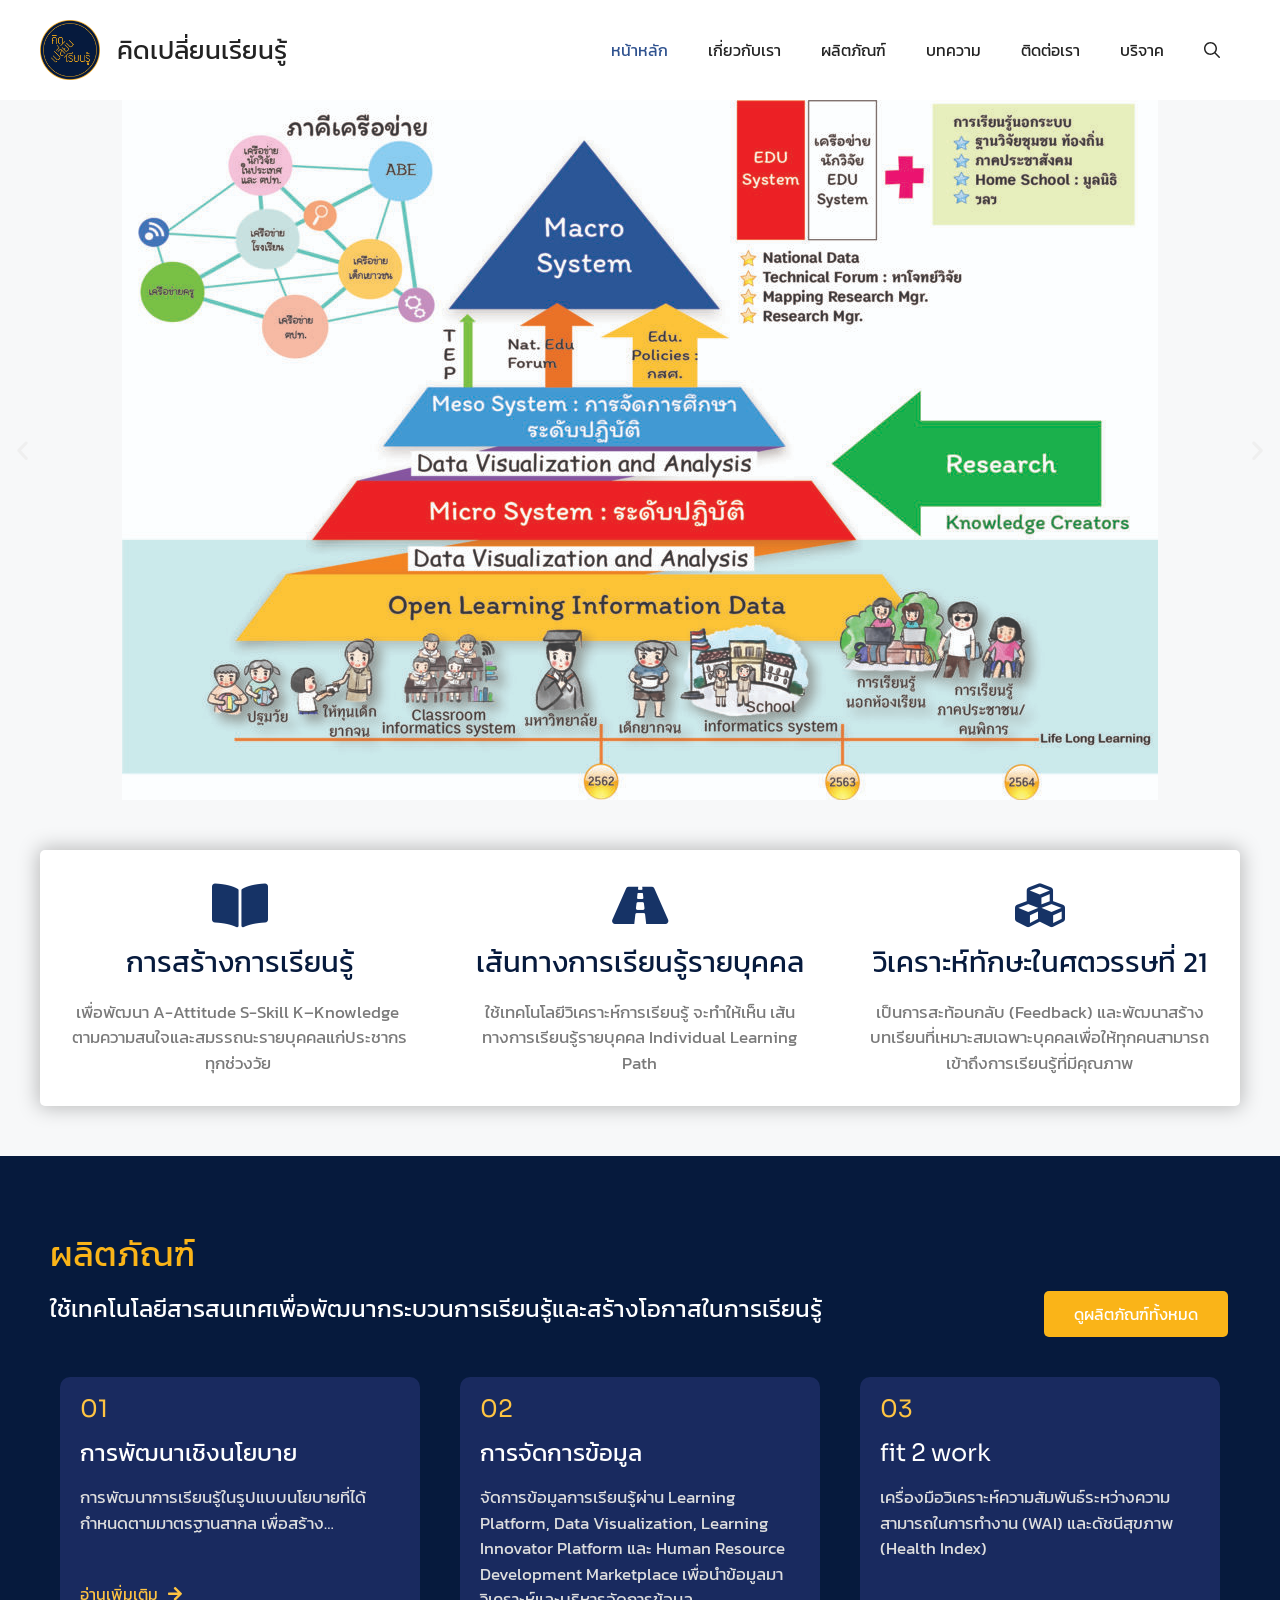
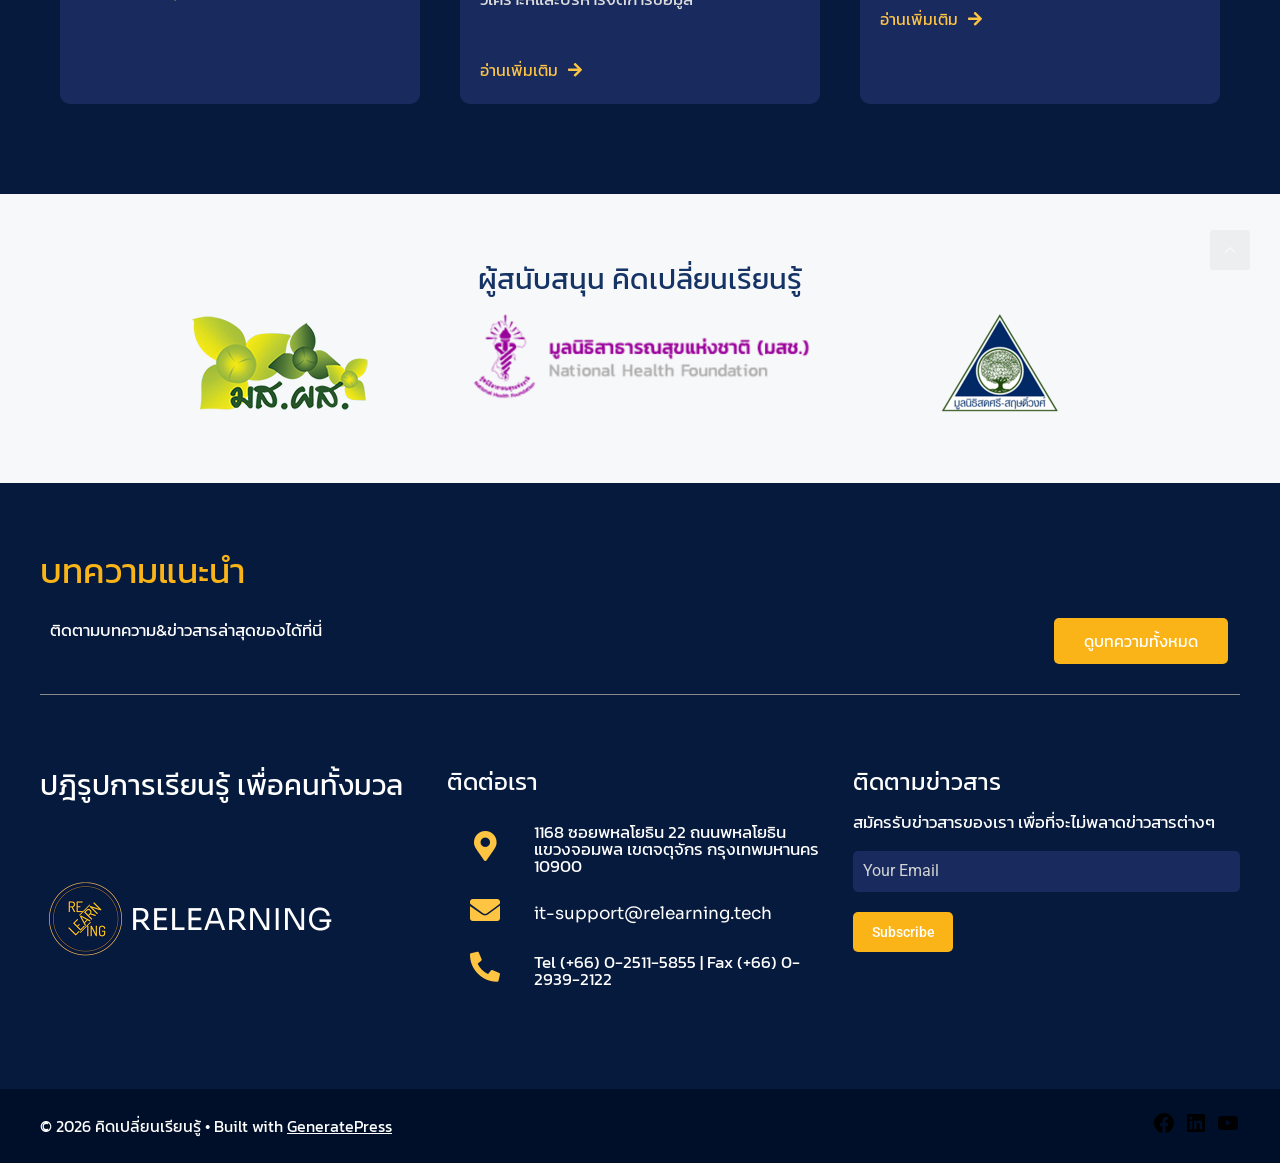
<file: index.html>
<!DOCTYPE html>
<html lang="th">
<head>
    <meta charset="UTF-8">
    <meta http-equiv="refresh" content="0; url=relearning.tech/index.html">
    <title>Redirecting...</title>
    <script type="text/javascript">
        window.location.href = "relearning.tech/index.html";
    </script>
</head>
<body>
    <p>กำลังเปลี่ยนเส้นทาง... <a href="relearning.tech/index.html">คลิกที่นี่</a> หากไม่เปลี่ยนโดยอัตโนมัติ</p>
</body>
</html>
</file>
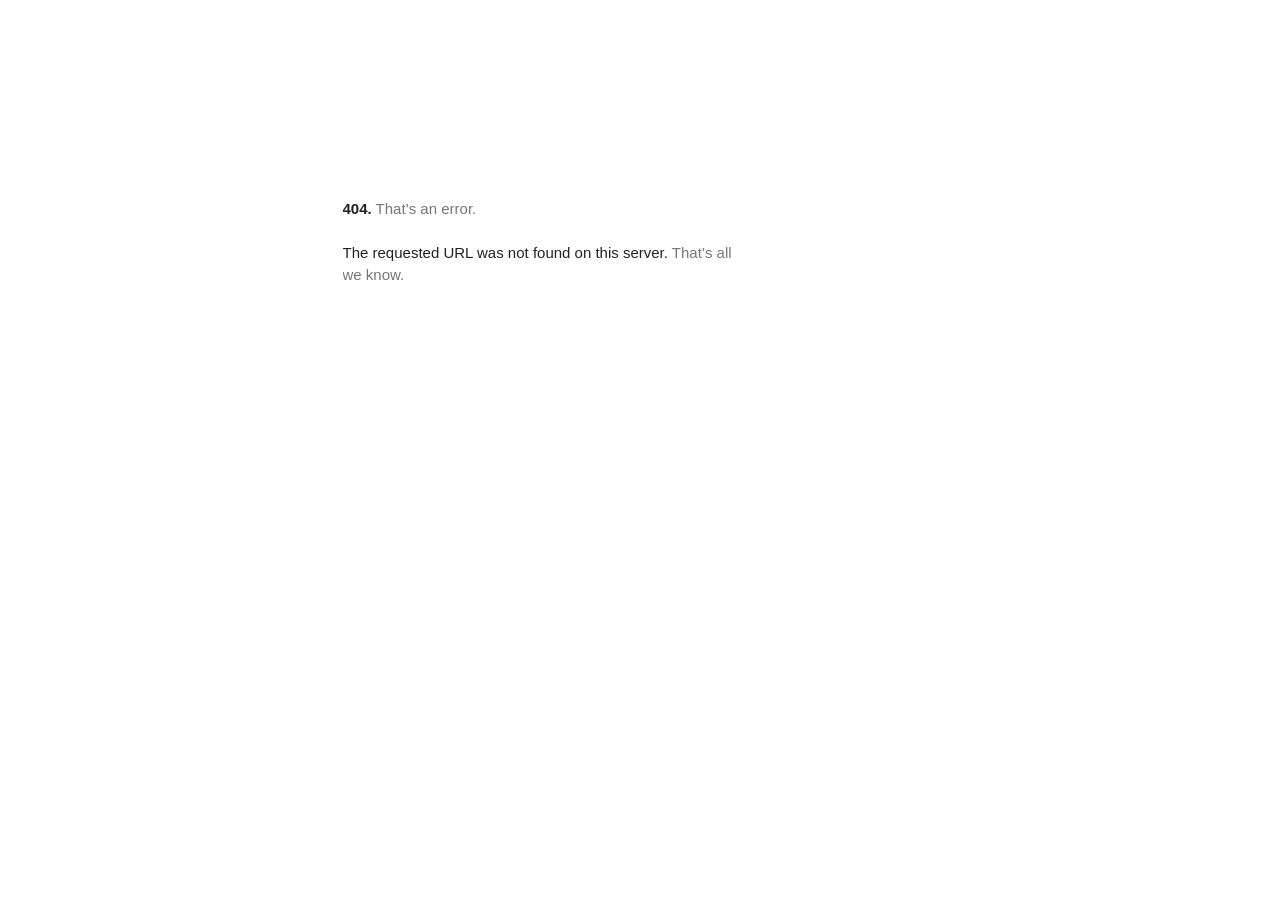
<file: fonts.googleapis.com/index.html>
<html lang="en" dir=ltr><meta charset=utf-8><meta name=viewport content="initial-scale=1, minimum-scale=1, width=device-width"><title>Error 404 (Not Found)!!1</title><style>*{margin:0;padding:0}html,code{font:15px/22px arial,sans-serif}html{background:#fff;color:#222;padding:15px}body{color:#222;text-align:unset;margin:7% auto 0;max-width:390px;min-height:180px;padding:30px 0 15px;}* > body{background:url(//www.google.com/images/errors/robot.png) 100% 5px no-repeat;padding-right:205px}p{margin:11px 0 22px;overflow:hidden}pre{white-space:pre-wrap;}ins{color:#777;text-decoration:none}a img{border:0}@media screen and (max-width:772px){body{background:none;margin-top:0;max-width:none;padding-right:0}}#logo{background:url(//www.google.com/images/branding/googlelogo/1x/googlelogo_color_150x54dp.png) no-repeat;margin-left:-5px}@media only screen and (min-resolution:192dpi){#logo{background:url(//www.google.com/images/branding/googlelogo/2x/googlelogo_color_150x54dp.png) no-repeat 0% 0%/100% 100%;-moz-border-image:url(//www.google.com/images/branding/googlelogo/2x/googlelogo_color_150x54dp.png) 0}}@media only screen and (-webkit-min-device-pixel-ratio:2){#logo{background:url(//www.google.com/images/branding/googlelogo/2x/googlelogo_color_150x54dp.png) no-repeat;-webkit-background-size:100% 100%}}#logo{display:inline-block;height:54px;width:150px}</style><main id="af-error-container" role="main"><a href=//www.google.com><span id=logo aria-label=Google role=img></span></a><p><b>404.</b> <ins>That’s an error.</ins><p>The requested URL was not found on this server. <ins>That’s all we know.</ins></main>
</file>
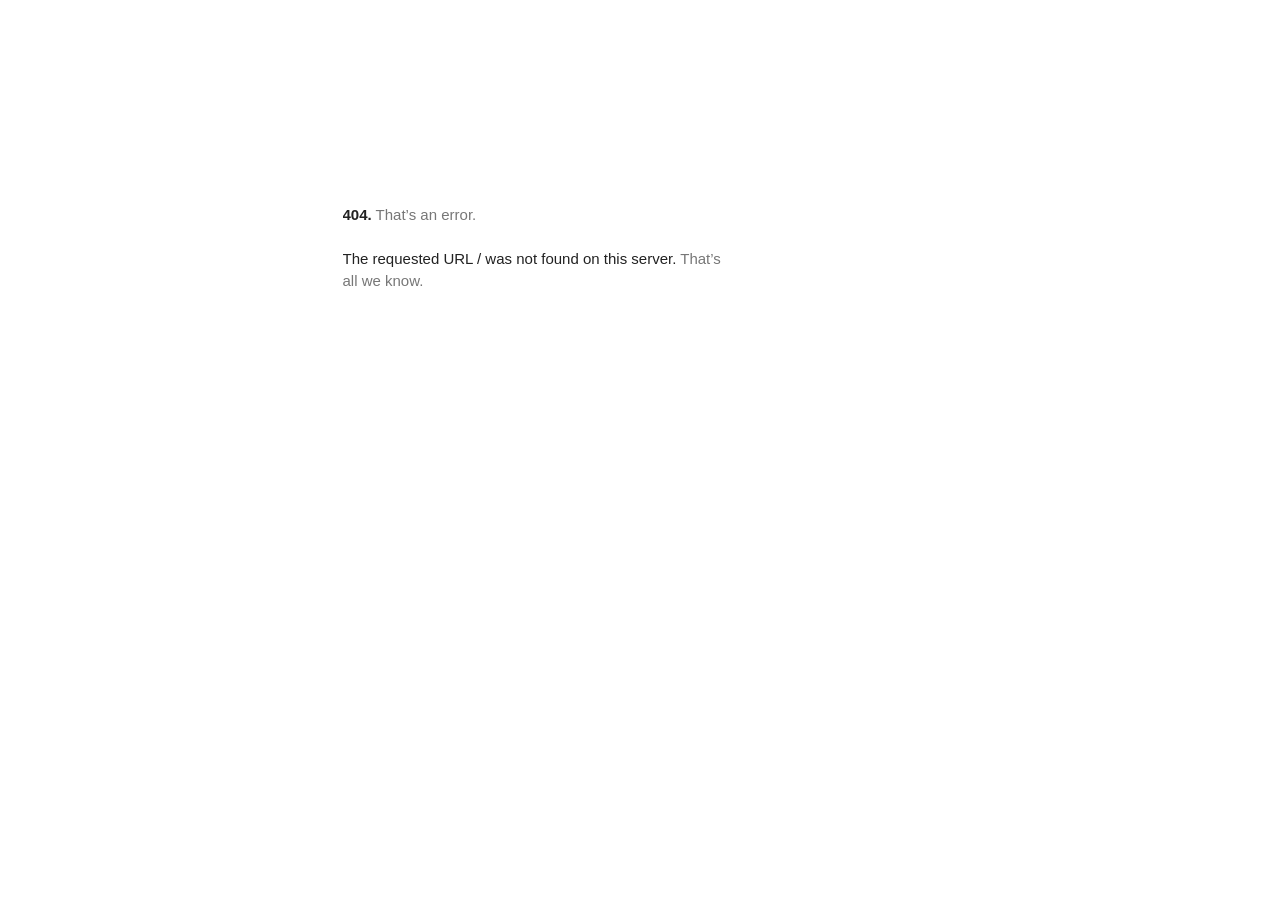
<file: fonts.gstatic.com/index.html>
<!DOCTYPE html>
<html lang=en>
  <meta charset=utf-8>
  <meta name=viewport content="initial-scale=1, minimum-scale=1, width=device-width">
  <title>Error 404 (Not Found)!!1</title>
  <style>
    *{margin:0;padding:0}html,code{font:15px/22px arial,sans-serif}html{background:#fff;color:#222;padding:15px}body{margin:7% auto 0;max-width:390px;min-height:180px;padding:30px 0 15px}* > body{background:url(//www.google.com/images/errors/robot.png) 100% 5px no-repeat;padding-right:205px}p{margin:11px 0 22px;overflow:hidden}ins{color:#777;text-decoration:none}a img{border:0}@media screen and (max-width:772px){body{background:none;margin-top:0;max-width:none;padding-right:0}}#logo{background:url(//www.google.com/images/branding/googlelogo/1x/googlelogo_color_150x54dp.png) no-repeat;margin-left:-5px}@media only screen and (min-resolution:192dpi){#logo{background:url(//www.google.com/images/branding/googlelogo/2x/googlelogo_color_150x54dp.png) no-repeat 0% 0%/100% 100%;-moz-border-image:url(//www.google.com/images/branding/googlelogo/2x/googlelogo_color_150x54dp.png) 0}}@media only screen and (-webkit-min-device-pixel-ratio:2){#logo{background:url(//www.google.com/images/branding/googlelogo/2x/googlelogo_color_150x54dp.png) no-repeat;-webkit-background-size:100% 100%}}#logo{display:inline-block;height:54px;width:150px}
  </style>
  <a href=//www.google.com/><span id=logo aria-label=Google></span></a>
  <p><b>404.</b> <ins>That’s an error.</ins>
  <p>The requested URL <code>/</code> was not found on this server.  <ins>That’s all we know.</ins>
</file>
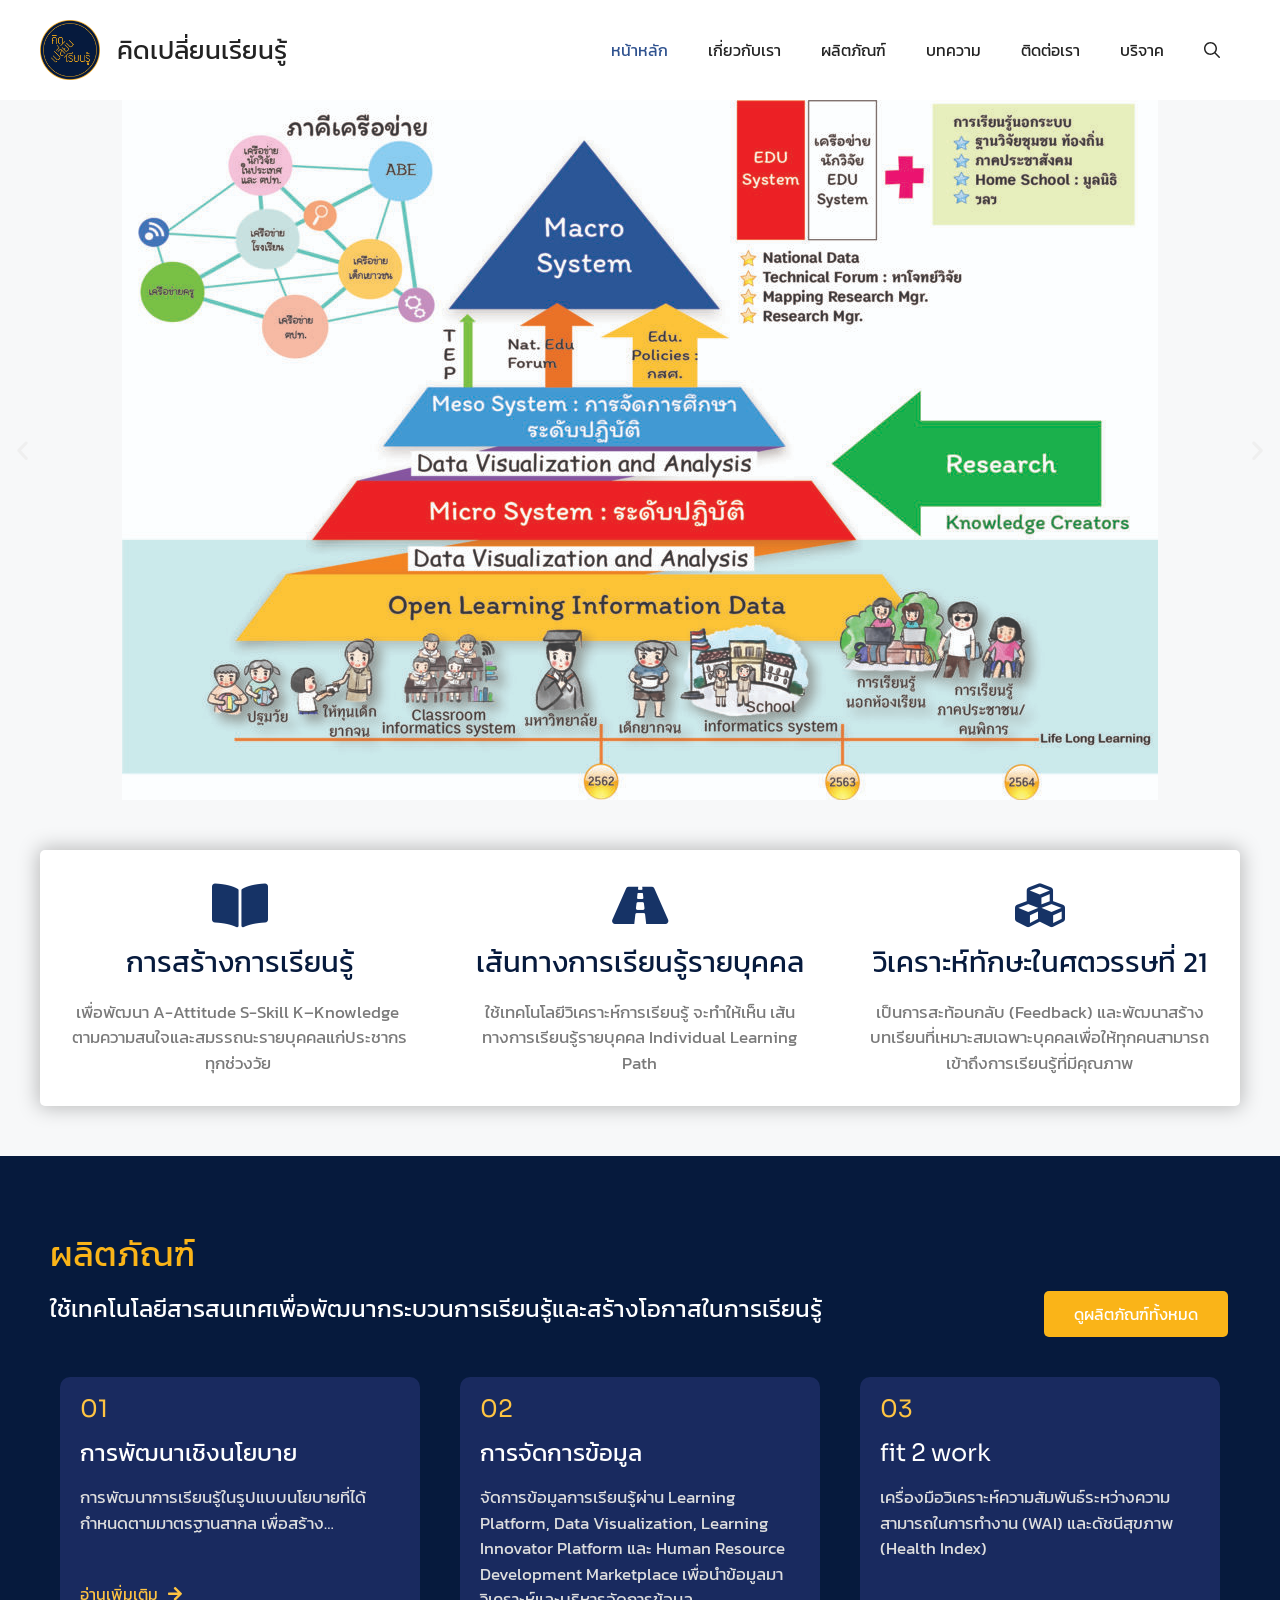
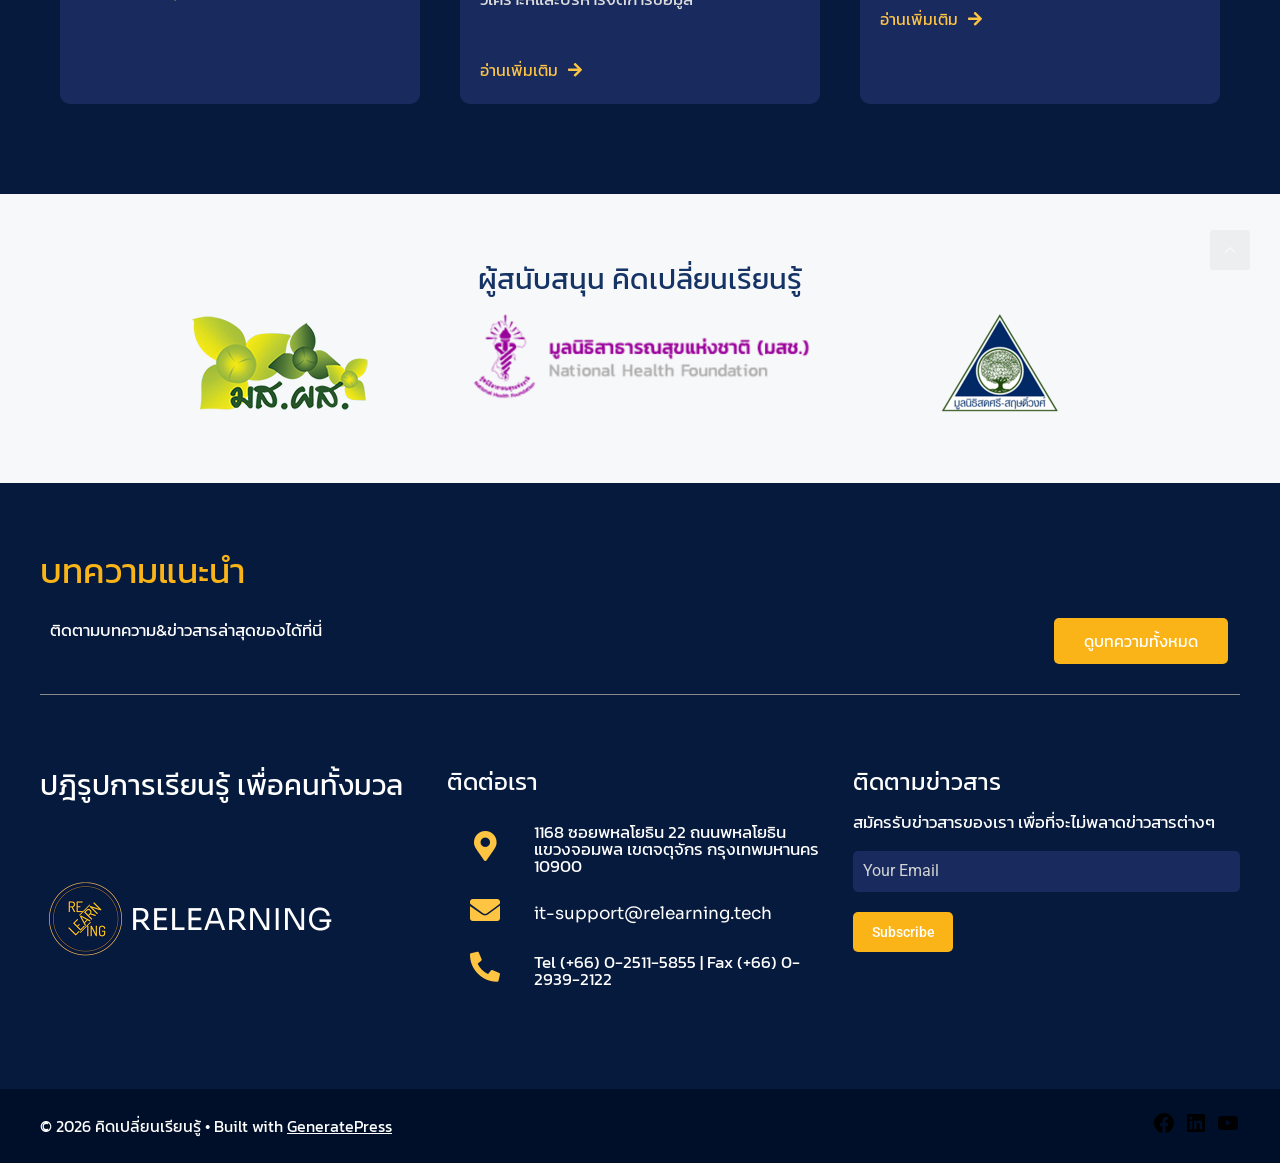
<file: relearning.tech/index.html>
<!DOCTYPE html>
<html lang="en-US">

<!-- Mirrored from relearning.tech/ by HTTrack Website Copier/3.x [XR&CO'2014], Thu, 05 Mar 2026 14:46:50 GMT -->
<!-- Added by HTTrack --><meta http-equiv="content-type" content="text/html;charset=UTF-8" /><!-- /Added by HTTrack -->
<head>
	<meta charset="UTF-8">
	<title>คิดเปลี่ยนเรียนรู้ &#8211; วิสาหกิจเพื่อสังคมจำกัด</title>
<meta name='robots' content='max-image-preview:large' />
<meta name="viewport" content="width=device-width, initial-scale=1"><link href='../fonts.gstatic.com/index.html' crossorigin rel='preconnect' />
<link href='../fonts.googleapis.com/index.html' crossorigin rel='preconnect' />
<link rel="alternate" type="application/rss+xml" title="คิดเปลี่ยนเรียนรู้ &raquo; Feed" href="feed/index.html" />
<link rel="alternate" type="application/rss+xml" title="คิดเปลี่ยนเรียนรู้ &raquo; Comments Feed" href="comments/feed/index.html" />
<link rel="alternate" title="oEmbed (JSON)" type="application/json+oembed" href="wp-json/oembed/1.0/embed7080.json?url=https%3A%2F%2Frelearning.tech%2F" />
<link rel="alternate" title="oEmbed (XML)" type="text/xml+oembed" href="wp-json/oembed/1.0/embed4453?url=https%3A%2F%2Frelearning.tech%2F&amp;format=xml" />
<style id='wp-img-auto-sizes-contain-inline-css'>
img:is([sizes=auto i],[sizes^="auto," i]){contain-intrinsic-size:3000px 1500px}
/*# sourceURL=wp-img-auto-sizes-contain-inline-css */
</style>
<style id='wp-emoji-styles-inline-css'>

	img.wp-smiley, img.emoji {
		display: inline !important;
		border: none !important;
		box-shadow: none !important;
		height: 1em !important;
		width: 1em !important;
		margin: 0 0.07em !important;
		vertical-align: -0.1em !important;
		background: none !important;
		padding: 0 !important;
	}
/*# sourceURL=wp-emoji-styles-inline-css */
</style>
<style id='classic-theme-styles-inline-css'>
/*! This file is auto-generated */
.wp-block-button__link{color:#fff;background-color:#32373c;border-radius:9999px;box-shadow:none;text-decoration:none;padding:calc(.667em + 2px) calc(1.333em + 2px);font-size:1.125em}.wp-block-file__button{background:#32373c;color:#fff;text-decoration:none}
/*# sourceURL=/wp-includes/css/classic-themes.min.css */
</style>
<style id='global-styles-inline-css'>
:root{--wp--preset--aspect-ratio--square: 1;--wp--preset--aspect-ratio--4-3: 4/3;--wp--preset--aspect-ratio--3-4: 3/4;--wp--preset--aspect-ratio--3-2: 3/2;--wp--preset--aspect-ratio--2-3: 2/3;--wp--preset--aspect-ratio--16-9: 16/9;--wp--preset--aspect-ratio--9-16: 9/16;--wp--preset--color--black: #000000;--wp--preset--color--cyan-bluish-gray: #abb8c3;--wp--preset--color--white: #ffffff;--wp--preset--color--pale-pink: #f78da7;--wp--preset--color--vivid-red: #cf2e2e;--wp--preset--color--luminous-vivid-orange: #ff6900;--wp--preset--color--luminous-vivid-amber: #fcb900;--wp--preset--color--light-green-cyan: #7bdcb5;--wp--preset--color--vivid-green-cyan: #00d084;--wp--preset--color--pale-cyan-blue: #8ed1fc;--wp--preset--color--vivid-cyan-blue: #0693e3;--wp--preset--color--vivid-purple: #9b51e0;--wp--preset--color--contrast: var(--contrast);--wp--preset--color--contrast-2: var(--contrast-2);--wp--preset--color--contrast-3: var(--contrast-3);--wp--preset--color--base: var(--base);--wp--preset--color--base-2: var(--base-2);--wp--preset--color--base-3: var(--base-3);--wp--preset--color--accent: var(--accent);--wp--preset--gradient--vivid-cyan-blue-to-vivid-purple: linear-gradient(135deg,rgb(6,147,227) 0%,rgb(155,81,224) 100%);--wp--preset--gradient--light-green-cyan-to-vivid-green-cyan: linear-gradient(135deg,rgb(122,220,180) 0%,rgb(0,208,130) 100%);--wp--preset--gradient--luminous-vivid-amber-to-luminous-vivid-orange: linear-gradient(135deg,rgb(252,185,0) 0%,rgb(255,105,0) 100%);--wp--preset--gradient--luminous-vivid-orange-to-vivid-red: linear-gradient(135deg,rgb(255,105,0) 0%,rgb(207,46,46) 100%);--wp--preset--gradient--very-light-gray-to-cyan-bluish-gray: linear-gradient(135deg,rgb(238,238,238) 0%,rgb(169,184,195) 100%);--wp--preset--gradient--cool-to-warm-spectrum: linear-gradient(135deg,rgb(74,234,220) 0%,rgb(151,120,209) 20%,rgb(207,42,186) 40%,rgb(238,44,130) 60%,rgb(251,105,98) 80%,rgb(254,248,76) 100%);--wp--preset--gradient--blush-light-purple: linear-gradient(135deg,rgb(255,206,236) 0%,rgb(152,150,240) 100%);--wp--preset--gradient--blush-bordeaux: linear-gradient(135deg,rgb(254,205,165) 0%,rgb(254,45,45) 50%,rgb(107,0,62) 100%);--wp--preset--gradient--luminous-dusk: linear-gradient(135deg,rgb(255,203,112) 0%,rgb(199,81,192) 50%,rgb(65,88,208) 100%);--wp--preset--gradient--pale-ocean: linear-gradient(135deg,rgb(255,245,203) 0%,rgb(182,227,212) 50%,rgb(51,167,181) 100%);--wp--preset--gradient--electric-grass: linear-gradient(135deg,rgb(202,248,128) 0%,rgb(113,206,126) 100%);--wp--preset--gradient--midnight: linear-gradient(135deg,rgb(2,3,129) 0%,rgb(40,116,252) 100%);--wp--preset--font-size--small: 13px;--wp--preset--font-size--medium: 20px;--wp--preset--font-size--large: 36px;--wp--preset--font-size--x-large: 42px;--wp--preset--spacing--20: 0.44rem;--wp--preset--spacing--30: 0.67rem;--wp--preset--spacing--40: 1rem;--wp--preset--spacing--50: 1.5rem;--wp--preset--spacing--60: 2.25rem;--wp--preset--spacing--70: 3.38rem;--wp--preset--spacing--80: 5.06rem;--wp--preset--shadow--natural: 6px 6px 9px rgba(0, 0, 0, 0.2);--wp--preset--shadow--deep: 12px 12px 50px rgba(0, 0, 0, 0.4);--wp--preset--shadow--sharp: 6px 6px 0px rgba(0, 0, 0, 0.2);--wp--preset--shadow--outlined: 6px 6px 0px -3px rgb(255, 255, 255), 6px 6px rgb(0, 0, 0);--wp--preset--shadow--crisp: 6px 6px 0px rgb(0, 0, 0);}:where(.is-layout-flex){gap: 0.5em;}:where(.is-layout-grid){gap: 0.5em;}body .is-layout-flex{display: flex;}.is-layout-flex{flex-wrap: wrap;align-items: center;}.is-layout-flex > :is(*, div){margin: 0;}body .is-layout-grid{display: grid;}.is-layout-grid > :is(*, div){margin: 0;}:where(.wp-block-columns.is-layout-flex){gap: 2em;}:where(.wp-block-columns.is-layout-grid){gap: 2em;}:where(.wp-block-post-template.is-layout-flex){gap: 1.25em;}:where(.wp-block-post-template.is-layout-grid){gap: 1.25em;}.has-black-color{color: var(--wp--preset--color--black) !important;}.has-cyan-bluish-gray-color{color: var(--wp--preset--color--cyan-bluish-gray) !important;}.has-white-color{color: var(--wp--preset--color--white) !important;}.has-pale-pink-color{color: var(--wp--preset--color--pale-pink) !important;}.has-vivid-red-color{color: var(--wp--preset--color--vivid-red) !important;}.has-luminous-vivid-orange-color{color: var(--wp--preset--color--luminous-vivid-orange) !important;}.has-luminous-vivid-amber-color{color: var(--wp--preset--color--luminous-vivid-amber) !important;}.has-light-green-cyan-color{color: var(--wp--preset--color--light-green-cyan) !important;}.has-vivid-green-cyan-color{color: var(--wp--preset--color--vivid-green-cyan) !important;}.has-pale-cyan-blue-color{color: var(--wp--preset--color--pale-cyan-blue) !important;}.has-vivid-cyan-blue-color{color: var(--wp--preset--color--vivid-cyan-blue) !important;}.has-vivid-purple-color{color: var(--wp--preset--color--vivid-purple) !important;}.has-black-background-color{background-color: var(--wp--preset--color--black) !important;}.has-cyan-bluish-gray-background-color{background-color: var(--wp--preset--color--cyan-bluish-gray) !important;}.has-white-background-color{background-color: var(--wp--preset--color--white) !important;}.has-pale-pink-background-color{background-color: var(--wp--preset--color--pale-pink) !important;}.has-vivid-red-background-color{background-color: var(--wp--preset--color--vivid-red) !important;}.has-luminous-vivid-orange-background-color{background-color: var(--wp--preset--color--luminous-vivid-orange) !important;}.has-luminous-vivid-amber-background-color{background-color: var(--wp--preset--color--luminous-vivid-amber) !important;}.has-light-green-cyan-background-color{background-color: var(--wp--preset--color--light-green-cyan) !important;}.has-vivid-green-cyan-background-color{background-color: var(--wp--preset--color--vivid-green-cyan) !important;}.has-pale-cyan-blue-background-color{background-color: var(--wp--preset--color--pale-cyan-blue) !important;}.has-vivid-cyan-blue-background-color{background-color: var(--wp--preset--color--vivid-cyan-blue) !important;}.has-vivid-purple-background-color{background-color: var(--wp--preset--color--vivid-purple) !important;}.has-black-border-color{border-color: var(--wp--preset--color--black) !important;}.has-cyan-bluish-gray-border-color{border-color: var(--wp--preset--color--cyan-bluish-gray) !important;}.has-white-border-color{border-color: var(--wp--preset--color--white) !important;}.has-pale-pink-border-color{border-color: var(--wp--preset--color--pale-pink) !important;}.has-vivid-red-border-color{border-color: var(--wp--preset--color--vivid-red) !important;}.has-luminous-vivid-orange-border-color{border-color: var(--wp--preset--color--luminous-vivid-orange) !important;}.has-luminous-vivid-amber-border-color{border-color: var(--wp--preset--color--luminous-vivid-amber) !important;}.has-light-green-cyan-border-color{border-color: var(--wp--preset--color--light-green-cyan) !important;}.has-vivid-green-cyan-border-color{border-color: var(--wp--preset--color--vivid-green-cyan) !important;}.has-pale-cyan-blue-border-color{border-color: var(--wp--preset--color--pale-cyan-blue) !important;}.has-vivid-cyan-blue-border-color{border-color: var(--wp--preset--color--vivid-cyan-blue) !important;}.has-vivid-purple-border-color{border-color: var(--wp--preset--color--vivid-purple) !important;}.has-vivid-cyan-blue-to-vivid-purple-gradient-background{background: var(--wp--preset--gradient--vivid-cyan-blue-to-vivid-purple) !important;}.has-light-green-cyan-to-vivid-green-cyan-gradient-background{background: var(--wp--preset--gradient--light-green-cyan-to-vivid-green-cyan) !important;}.has-luminous-vivid-amber-to-luminous-vivid-orange-gradient-background{background: var(--wp--preset--gradient--luminous-vivid-amber-to-luminous-vivid-orange) !important;}.has-luminous-vivid-orange-to-vivid-red-gradient-background{background: var(--wp--preset--gradient--luminous-vivid-orange-to-vivid-red) !important;}.has-very-light-gray-to-cyan-bluish-gray-gradient-background{background: var(--wp--preset--gradient--very-light-gray-to-cyan-bluish-gray) !important;}.has-cool-to-warm-spectrum-gradient-background{background: var(--wp--preset--gradient--cool-to-warm-spectrum) !important;}.has-blush-light-purple-gradient-background{background: var(--wp--preset--gradient--blush-light-purple) !important;}.has-blush-bordeaux-gradient-background{background: var(--wp--preset--gradient--blush-bordeaux) !important;}.has-luminous-dusk-gradient-background{background: var(--wp--preset--gradient--luminous-dusk) !important;}.has-pale-ocean-gradient-background{background: var(--wp--preset--gradient--pale-ocean) !important;}.has-electric-grass-gradient-background{background: var(--wp--preset--gradient--electric-grass) !important;}.has-midnight-gradient-background{background: var(--wp--preset--gradient--midnight) !important;}.has-small-font-size{font-size: var(--wp--preset--font-size--small) !important;}.has-medium-font-size{font-size: var(--wp--preset--font-size--medium) !important;}.has-large-font-size{font-size: var(--wp--preset--font-size--large) !important;}.has-x-large-font-size{font-size: var(--wp--preset--font-size--x-large) !important;}
:where(.wp-block-post-template.is-layout-flex){gap: 1.25em;}:where(.wp-block-post-template.is-layout-grid){gap: 1.25em;}
:where(.wp-block-term-template.is-layout-flex){gap: 1.25em;}:where(.wp-block-term-template.is-layout-grid){gap: 1.25em;}
:where(.wp-block-columns.is-layout-flex){gap: 2em;}:where(.wp-block-columns.is-layout-grid){gap: 2em;}
:root :where(.wp-block-pullquote){font-size: 1.5em;line-height: 1.6;}
/*# sourceURL=global-styles-inline-css */
</style>
<link rel='stylesheet' id='rt-fontawsome-css' href='wp-content/plugins/the-post-grid/assets/vendor/font-awesome/css/font-awesome.min883c.css?ver=7.8.9' media='all' />
<link rel='stylesheet' id='rt-tpg-css' href='wp-content/plugins/the-post-grid/assets/css/thepostgrid.min883c.css?ver=7.8.9' media='all' />
<link rel='stylesheet' id='generate-widget-areas-css' href='wp-content/themes/generatepress/assets/css/components/widget-areas.mina7a0.css?ver=3.6.1' media='all' />
<link rel='stylesheet' id='generate-style-css' href='wp-content/themes/generatepress/assets/css/main.mina7a0.css?ver=3.6.1' media='all' />
<style id='generate-style-inline-css'>
body{background-color:var(--base-2);color:var(--contrast);}a{color:var(--accent);}a{text-decoration:underline;}.entry-title a, .site-branding a, a.button, .wp-block-button__link, .main-navigation a{text-decoration:none;}a:hover, a:focus, a:active{color:var(--contrast);}.grid-container{max-width:1980px;}.wp-block-group__inner-container{max-width:1980px;margin-left:auto;margin-right:auto;}@media (max-width: 500px) and (min-width: 769px){.inside-header{display:flex;flex-direction:column;align-items:center;}.site-logo, .site-branding{margin-bottom:1.5em;}#site-navigation{margin:0 auto;}.header-widget{margin-top:1.5em;}}.site-header .header-image{width:60px;}.generate-back-to-top{font-size:20px;border-radius:3px;position:fixed;bottom:30px;right:30px;line-height:40px;width:40px;text-align:center;z-index:10;transition:opacity 300ms ease-in-out;opacity:0.1;transform:translateY(1000px);}.generate-back-to-top__show{opacity:1;transform:translateY(0);}.navigation-search{position:absolute;left:-99999px;pointer-events:none;visibility:hidden;z-index:20;width:100%;top:0;transition:opacity 100ms ease-in-out;opacity:0;}.navigation-search.nav-search-active{left:0;right:0;pointer-events:auto;visibility:visible;opacity:1;}.navigation-search input[type="search"]{outline:0;border:0;vertical-align:bottom;line-height:1;opacity:0.9;width:100%;z-index:20;border-radius:0;-webkit-appearance:none;height:60px;}.navigation-search input::-ms-clear{display:none;width:0;height:0;}.navigation-search input::-ms-reveal{display:none;width:0;height:0;}.navigation-search input::-webkit-search-decoration, .navigation-search input::-webkit-search-cancel-button, .navigation-search input::-webkit-search-results-button, .navigation-search input::-webkit-search-results-decoration{display:none;}.gen-sidebar-nav .navigation-search{top:auto;bottom:0;}:root{--contrast:#222222;--contrast-2:#575760;--contrast-3:#b2b2be;--base:#f0f0f0;--base-2:#f7f8f9;--base-3:#ffffff;--accent:#2F528F;}:root .has-contrast-color{color:var(--contrast);}:root .has-contrast-background-color{background-color:var(--contrast);}:root .has-contrast-2-color{color:var(--contrast-2);}:root .has-contrast-2-background-color{background-color:var(--contrast-2);}:root .has-contrast-3-color{color:var(--contrast-3);}:root .has-contrast-3-background-color{background-color:var(--contrast-3);}:root .has-base-color{color:var(--base);}:root .has-base-background-color{background-color:var(--base);}:root .has-base-2-color{color:var(--base-2);}:root .has-base-2-background-color{background-color:var(--base-2);}:root .has-base-3-color{color:var(--base-3);}:root .has-base-3-background-color{background-color:var(--base-3);}:root .has-accent-color{color:var(--accent);}:root .has-accent-background-color{background-color:var(--accent);}.main-navigation a, .main-navigation .menu-toggle, .main-navigation .menu-bar-items{font-family:Kanit, sans-serif;font-weight:normal;font-size:16px;}.main-title{font-family:Kanit, sans-serif;font-weight:normal;font-size:26px;}@media (max-width: 1024px){.main-title{font-size:26px;}}@media (max-width:768px){.main-title{font-size:18px;}}.site-info{font-family:Kanit, sans-serif;font-size:16px;}.top-bar{background-color:#636363;color:#ffffff;}.top-bar a{color:#ffffff;}.top-bar a:hover{color:#303030;}.site-header{background-color:var(--base-3);}.main-title a,.main-title a:hover{color:var(--contrast);}.site-description{color:var(--contrast-2);}.mobile-menu-control-wrapper .menu-toggle,.mobile-menu-control-wrapper .menu-toggle:hover,.mobile-menu-control-wrapper .menu-toggle:focus,.has-inline-mobile-toggle #site-navigation.toggled{background-color:rgba(0, 0, 0, 0.02);}.main-navigation,.main-navigation ul ul{background-color:var(--base-3);}.main-navigation .main-nav ul li a, .main-navigation .menu-toggle, .main-navigation .menu-bar-items{color:var(--contrast);}.main-navigation .main-nav ul li:not([class*="current-menu-"]):hover > a, .main-navigation .main-nav ul li:not([class*="current-menu-"]):focus > a, .main-navigation .main-nav ul li.sfHover:not([class*="current-menu-"]) > a, .main-navigation .menu-bar-item:hover > a, .main-navigation .menu-bar-item.sfHover > a{color:var(--accent);}button.menu-toggle:hover,button.menu-toggle:focus{color:var(--contrast);}.main-navigation .main-nav ul li[class*="current-menu-"] > a{color:var(--accent);}.navigation-search input[type="search"],.navigation-search input[type="search"]:active, .navigation-search input[type="search"]:focus, .main-navigation .main-nav ul li.search-item.active > a, .main-navigation .menu-bar-items .search-item.active > a{color:#ffffff;background-color:#061A3D;opacity:1;}.main-navigation ul ul{background-color:var(--base);}.separate-containers .inside-article, .separate-containers .comments-area, .separate-containers .page-header, .one-container .container, .separate-containers .paging-navigation, .inside-page-header{background-color:var(--base-3);}.entry-title a{color:var(--contrast);}.entry-title a:hover{color:var(--contrast-2);}.entry-meta{color:var(--contrast-2);}.sidebar .widget{background-color:var(--base-3);}.footer-widgets{background-color:var(--base-3);}.site-info{color:#ffffff;background-color:#000F29;}.site-info a{color:#ffffff;}.site-info a:hover{color:#ffffff;}.footer-bar .widget_nav_menu .current-menu-item a{color:#ffffff;}input[type="text"],input[type="email"],input[type="url"],input[type="password"],input[type="search"],input[type="tel"],input[type="number"],textarea,select{color:var(--contrast);background-color:var(--base-2);border-color:var(--base);}input[type="text"]:focus,input[type="email"]:focus,input[type="url"]:focus,input[type="password"]:focus,input[type="search"]:focus,input[type="tel"]:focus,input[type="number"]:focus,textarea:focus,select:focus{color:var(--contrast);background-color:var(--base-2);border-color:var(--contrast-3);}button,html input[type="button"],input[type="reset"],input[type="submit"],a.button,a.wp-block-button__link:not(.has-background){color:#ffffff;background-color:#55555e;}button:hover,html input[type="button"]:hover,input[type="reset"]:hover,input[type="submit"]:hover,a.button:hover,button:focus,html input[type="button"]:focus,input[type="reset"]:focus,input[type="submit"]:focus,a.button:focus,a.wp-block-button__link:not(.has-background):active,a.wp-block-button__link:not(.has-background):focus,a.wp-block-button__link:not(.has-background):hover{color:#ffffff;background-color:#3f4047;}a.generate-back-to-top{background-color:rgba( 0,0,0,0.4 );color:#ffffff;}a.generate-back-to-top:hover,a.generate-back-to-top:focus{background-color:rgba( 0,0,0,0.6 );color:#ffffff;}:root{--gp-search-modal-bg-color:var(--base-3);--gp-search-modal-text-color:var(--contrast);--gp-search-modal-overlay-bg-color:rgba(0,0,0,0.2);}@media (max-width:768px){.main-navigation .menu-bar-item:hover > a, .main-navigation .menu-bar-item.sfHover > a{background:none;color:var(--contrast);}}.nav-below-header .main-navigation .inside-navigation.grid-container, .nav-above-header .main-navigation .inside-navigation.grid-container{padding:0px 20px 0px 20px;}.site-main .wp-block-group__inner-container{padding:40px;}.separate-containers .paging-navigation{padding-top:20px;padding-bottom:20px;}.entry-content .alignwide, body:not(.no-sidebar) .entry-content .alignfull{margin-left:-40px;width:calc(100% + 80px);max-width:calc(100% + 80px);}.rtl .menu-item-has-children .dropdown-menu-toggle{padding-left:20px;}.rtl .main-navigation .main-nav ul li.menu-item-has-children > a{padding-right:20px;}@media (max-width:768px){.separate-containers .inside-article, .separate-containers .comments-area, .separate-containers .page-header, .separate-containers .paging-navigation, .one-container .site-content, .inside-page-header{padding:30px;}.site-main .wp-block-group__inner-container{padding:30px;}.inside-top-bar{padding-right:30px;padding-left:30px;}.inside-header{padding-right:30px;padding-left:30px;}.widget-area .widget{padding-top:30px;padding-right:30px;padding-bottom:30px;padding-left:30px;}.footer-widgets-container{padding-top:30px;padding-right:30px;padding-bottom:30px;padding-left:30px;}.inside-site-info{padding-right:30px;padding-left:30px;}.entry-content .alignwide, body:not(.no-sidebar) .entry-content .alignfull{margin-left:-30px;width:calc(100% + 60px);max-width:calc(100% + 60px);}.one-container .site-main .paging-navigation{margin-bottom:20px;}}/* End cached CSS */.is-right-sidebar{width:30%;}.is-left-sidebar{width:30%;}.site-content .content-area{width:100%;}@media (max-width:768px){.main-navigation .menu-toggle,.sidebar-nav-mobile:not(#sticky-placeholder){display:block;}.main-navigation ul,.gen-sidebar-nav,.main-navigation:not(.slideout-navigation):not(.toggled) .main-nav > ul,.has-inline-mobile-toggle #site-navigation .inside-navigation > *:not(.navigation-search):not(.main-nav){display:none;}.nav-align-right .inside-navigation,.nav-align-center .inside-navigation{justify-content:space-between;}.has-inline-mobile-toggle .mobile-menu-control-wrapper{display:flex;flex-wrap:wrap;}.has-inline-mobile-toggle .inside-header{flex-direction:row;text-align:left;flex-wrap:wrap;}.has-inline-mobile-toggle .header-widget,.has-inline-mobile-toggle #site-navigation{flex-basis:100%;}.nav-float-left .has-inline-mobile-toggle #site-navigation{order:10;}}
.elementor-template-full-width .site-content{display:block;}
/*# sourceURL=generate-style-inline-css */
</style>
<link rel='stylesheet' id='generate-google-fonts-css' href='../fonts.googleapis.com/csse965.css?family=Sora%3A100%2C200%2C300%2Cregular%2C500%2C600%2C700%2C800%7CKanit%3A100%2C100italic%2C200%2C200italic%2C300%2C300italic%2Cregular%2Citalic%2C500%2C500italic%2C600%2C600italic%2C700%2C700italic%2C800%2C800italic%2C900%2C900italic&amp;display=auto&amp;ver=3.6.1' media='all' />
<link rel='stylesheet' id='elementor-icons-css' href='wp-content/plugins/elementor/assets/lib/eicons/css/elementor-icons.min7f15.css?ver=5.47.0' media='all' />
<link rel='stylesheet' id='elementor-frontend-css' href='wp-content/plugins/elementor/assets/css/frontend.min6740.css?ver=3.35.6' media='all' />
<link rel='stylesheet' id='elementor-post-11-css' href='wp-content/uploads/elementor/css/post-11fde0.css?ver=1772721996' media='all' />
<link rel='stylesheet' id='swiper-css' href='wp-content/plugins/elementor/assets/lib/swiper/v8/css/swiper.min94a4.css?ver=8.4.5' media='all' />
<link rel='stylesheet' id='e-swiper-css' href='wp-content/plugins/elementor/assets/css/conditionals/e-swiper.min6740.css?ver=3.35.6' media='all' />
<link rel='stylesheet' id='widget-image-carousel-css' href='wp-content/plugins/elementor/assets/css/widget-image-carousel.min6740.css?ver=3.35.6' media='all' />
<link rel='stylesheet' id='widget-icon-box-css' href='wp-content/plugins/elementor/assets/css/widget-icon-box.min6740.css?ver=3.35.6' media='all' />
<link rel='stylesheet' id='widget-heading-css' href='wp-content/plugins/elementor/assets/css/widget-heading.min6740.css?ver=3.35.6' media='all' />
<link rel='stylesheet' id='widget-image-css' href='wp-content/plugins/elementor/assets/css/widget-image.min6740.css?ver=3.35.6' media='all' />
<link rel='stylesheet' id='widget-divider-css' href='wp-content/plugins/elementor/assets/css/widget-divider.min6740.css?ver=3.35.6' media='all' />
<link rel='stylesheet' id='elementor-post-12-css' href='wp-content/uploads/elementor/css/post-12b109.css?ver=1772721997' media='all' />
<link rel='stylesheet' id='elementor-gf-local-roboto-css' href='wp-content/uploads/elementor/google-fonts/css/robotocf3f.css?ver=1772721812' media='all' />
<link rel='stylesheet' id='elementor-gf-local-robotoslab-css' href='wp-content/uploads/elementor/google-fonts/css/robotoslab466d.css?ver=1772721814' media='all' />
<link rel='stylesheet' id='elementor-gf-local-sora-css' href='wp-content/uploads/elementor/google-fonts/css/sora466d.css?ver=1772721814' media='all' />
<link rel='stylesheet' id='elementor-gf-local-kanit-css' href='wp-content/uploads/elementor/google-fonts/css/kanitc688.css?ver=1772721816' media='all' />
<link rel='stylesheet' id='elementor-icons-shared-0-css' href='wp-content/plugins/elementor/assets/lib/font-awesome/css/fontawesome.min52d5.css?ver=5.15.3' media='all' />
<link rel='stylesheet' id='elementor-icons-fa-solid-css' href='wp-content/plugins/elementor/assets/lib/font-awesome/css/solid.min52d5.css?ver=5.15.3' media='all' />
<script src="wp-includes/js/jquery/jquery.minf43b.js?ver=3.7.1" id="jquery-core-js"></script>
<script src="wp-includes/js/jquery/jquery-migrate.min5589.js?ver=3.4.1" id="jquery-migrate-js"></script>
<link rel="https://api.w.org/" href="wp-json/index.html" /><link rel="alternate" title="JSON" type="application/json" href="wp-json/wp/v2/pages/12.json" /><link rel="EditURI" type="application/rsd+xml" title="RSD" href="xmlrpc0db0.php?rsd" />
<meta name="generator" content="WordPress 6.9.1" />
<link rel="canonical" href="index.html" />
<link rel='shortlink' href='index.html' />
<meta name="cdp-version" content="1.5.2" />        <style>
            :root {
                --tpg-primary-color: #0d6efd;
                --tpg-secondary-color: #0654c4;
                --tpg-primary-light: #c4d0ff
            }

                    </style>
		<meta name="generator" content="Elementor 3.35.6; features: additional_custom_breakpoints; settings: css_print_method-external, google_font-enabled, font_display-auto">
			<style>
				.e-con.e-parent:nth-of-type(n+4):not(.e-lazyloaded):not(.e-no-lazyload),
				.e-con.e-parent:nth-of-type(n+4):not(.e-lazyloaded):not(.e-no-lazyload) * {
					background-image: none !important;
				}
				@media screen and (max-height: 1024px) {
					.e-con.e-parent:nth-of-type(n+3):not(.e-lazyloaded):not(.e-no-lazyload),
					.e-con.e-parent:nth-of-type(n+3):not(.e-lazyloaded):not(.e-no-lazyload) * {
						background-image: none !important;
					}
				}
				@media screen and (max-height: 640px) {
					.e-con.e-parent:nth-of-type(n+2):not(.e-lazyloaded):not(.e-no-lazyload),
					.e-con.e-parent:nth-of-type(n+2):not(.e-lazyloaded):not(.e-no-lazyload) * {
						background-image: none !important;
					}
				}
			</style>
			</head>

<body class="home wp-singular page-template page-template-elementor_header_footer page page-id-12 wp-custom-logo wp-embed-responsive wp-theme-generatepress rttpg rttpg-7.8.9 radius-frontend rttpg-body-wrap rttpg-flaticon no-sidebar nav-float-right separate-containers nav-search-enabled header-aligned-left dropdown-hover elementor-default elementor-template-full-width elementor-kit-11 elementor-page elementor-page-12" itemtype="https://schema.org/WebPage" itemscope>
	<a class="screen-reader-text skip-link" href="#content" title="Skip to content">Skip to content</a>		<header class="site-header has-inline-mobile-toggle" id="masthead" aria-label="Site"  itemtype="https://schema.org/WPHeader" itemscope>
			<div class="inside-header grid-container">
				<div class="site-branding-container"><div class="site-logo">
					<a href="index.html" rel="home">
						<img fetchpriority="high"  class="header-image is-logo-image" alt="คิดเปลี่ยนเรียนรู้" src="wp-content/uploads/2022/07/Logo-thai_bold.png" width="3768" height="3768" />
					</a>
				</div><div class="site-branding">
						<p class="main-title" itemprop="headline">
					<a href="index.html" rel="home">คิดเปลี่ยนเรียนรู้</a>
				</p>
						
					</div></div>	<nav class="main-navigation mobile-menu-control-wrapper" id="mobile-menu-control-wrapper" aria-label="Mobile Toggle">
		<div class="menu-bar-items"><span class="menu-bar-item search-item"><a aria-label="Open Search Bar" href="#"><span class="gp-icon icon-search"><svg viewBox="0 0 512 512" aria-hidden="true" xmlns="http://www.w3.org/2000/svg" width="1em" height="1em"><path fill-rule="evenodd" clip-rule="evenodd" d="M208 48c-88.366 0-160 71.634-160 160s71.634 160 160 160 160-71.634 160-160S296.366 48 208 48zM0 208C0 93.125 93.125 0 208 0s208 93.125 208 208c0 48.741-16.765 93.566-44.843 129.024l133.826 134.018c9.366 9.379 9.355 24.575-.025 33.941-9.379 9.366-24.575 9.355-33.941-.025L337.238 370.987C301.747 399.167 256.839 416 208 416 93.125 416 0 322.875 0 208z" /></svg><svg viewBox="0 0 512 512" aria-hidden="true" xmlns="http://www.w3.org/2000/svg" width="1em" height="1em"><path d="M71.029 71.029c9.373-9.372 24.569-9.372 33.942 0L256 222.059l151.029-151.03c9.373-9.372 24.569-9.372 33.942 0 9.372 9.373 9.372 24.569 0 33.942L289.941 256l151.03 151.029c9.372 9.373 9.372 24.569 0 33.942-9.373 9.372-24.569 9.372-33.942 0L256 289.941l-151.029 151.03c-9.373 9.372-24.569 9.372-33.942 0-9.372-9.373-9.372-24.569 0-33.942L222.059 256 71.029 104.971c-9.372-9.373-9.372-24.569 0-33.942z" /></svg></span></a></span></div>		<button data-nav="site-navigation" class="menu-toggle" aria-controls="primary-menu" aria-expanded="false">
			<span class="gp-icon icon-menu-bars"><svg viewBox="0 0 512 512" aria-hidden="true" xmlns="http://www.w3.org/2000/svg" width="1em" height="1em"><path d="M0 96c0-13.255 10.745-24 24-24h464c13.255 0 24 10.745 24 24s-10.745 24-24 24H24c-13.255 0-24-10.745-24-24zm0 160c0-13.255 10.745-24 24-24h464c13.255 0 24 10.745 24 24s-10.745 24-24 24H24c-13.255 0-24-10.745-24-24zm0 160c0-13.255 10.745-24 24-24h464c13.255 0 24 10.745 24 24s-10.745 24-24 24H24c-13.255 0-24-10.745-24-24z" /></svg><svg viewBox="0 0 512 512" aria-hidden="true" xmlns="http://www.w3.org/2000/svg" width="1em" height="1em"><path d="M71.029 71.029c9.373-9.372 24.569-9.372 33.942 0L256 222.059l151.029-151.03c9.373-9.372 24.569-9.372 33.942 0 9.372 9.373 9.372 24.569 0 33.942L289.941 256l151.03 151.029c9.372 9.373 9.372 24.569 0 33.942-9.373 9.372-24.569 9.372-33.942 0L256 289.941l-151.029 151.03c-9.373 9.372-24.569 9.372-33.942 0-9.372-9.373-9.372-24.569 0-33.942L222.059 256 71.029 104.971c-9.372-9.373-9.372-24.569 0-33.942z" /></svg></span><span class="screen-reader-text">Menu</span>		</button>
	</nav>
			<nav class="main-navigation has-menu-bar-items sub-menu-right" id="site-navigation" aria-label="Primary"  itemtype="https://schema.org/SiteNavigationElement" itemscope>
			<div class="inside-navigation grid-container">
				<form method="get" class="search-form navigation-search" action="https://relearning.tech/">
					<input type="search" class="search-field" value="" name="s" title="Search" />
				</form>				<button class="menu-toggle" aria-controls="primary-menu" aria-expanded="false">
					<span class="gp-icon icon-menu-bars"><svg viewBox="0 0 512 512" aria-hidden="true" xmlns="http://www.w3.org/2000/svg" width="1em" height="1em"><path d="M0 96c0-13.255 10.745-24 24-24h464c13.255 0 24 10.745 24 24s-10.745 24-24 24H24c-13.255 0-24-10.745-24-24zm0 160c0-13.255 10.745-24 24-24h464c13.255 0 24 10.745 24 24s-10.745 24-24 24H24c-13.255 0-24-10.745-24-24zm0 160c0-13.255 10.745-24 24-24h464c13.255 0 24 10.745 24 24s-10.745 24-24 24H24c-13.255 0-24-10.745-24-24z" /></svg><svg viewBox="0 0 512 512" aria-hidden="true" xmlns="http://www.w3.org/2000/svg" width="1em" height="1em"><path d="M71.029 71.029c9.373-9.372 24.569-9.372 33.942 0L256 222.059l151.029-151.03c9.373-9.372 24.569-9.372 33.942 0 9.372 9.373 9.372 24.569 0 33.942L289.941 256l151.03 151.029c9.372 9.373 9.372 24.569 0 33.942-9.373 9.372-24.569 9.372-33.942 0L256 289.941l-151.029 151.03c-9.373 9.372-24.569 9.372-33.942 0-9.372-9.373-9.372-24.569 0-33.942L222.059 256 71.029 104.971c-9.372-9.373-9.372-24.569 0-33.942z" /></svg></span><span class="mobile-menu">Menu</span>				</button>
				<div id="primary-menu" class="main-nav"><ul id="menu-menu-1" class=" menu sf-menu"><li id="menu-item-150" class="menu-item menu-item-type-post_type menu-item-object-page menu-item-home current-menu-item page_item page-item-12 current_page_item menu-item-150"><a href="index.html" aria-current="page">หน้าหลัก</a></li>
<li id="menu-item-151" class="menu-item menu-item-type-post_type menu-item-object-page menu-item-151"><a href="about-us/index.html">เกี่ยวกับเรา</a></li>
<li id="menu-item-326" class="menu-item menu-item-type-post_type menu-item-object-page menu-item-326"><a href="product/index.html">ผลิตภัณฑ์</a></li>
<li id="menu-item-152" class="menu-item menu-item-type-post_type menu-item-object-page menu-item-152"><a href="blog/index.html">บทความ</a></li>
<li id="menu-item-153" class="menu-item menu-item-type-post_type menu-item-object-page menu-item-153"><a href="contact/index.html">ติดต่อเรา</a></li>
<li id="menu-item-535" class="menu-item menu-item-type-post_type menu-item-object-page menu-item-535"><a href="donate/index.html">บริจาค</a></li>
</ul></div><div class="menu-bar-items"><span class="menu-bar-item search-item"><a aria-label="Open Search Bar" href="#"><span class="gp-icon icon-search"><svg viewBox="0 0 512 512" aria-hidden="true" xmlns="http://www.w3.org/2000/svg" width="1em" height="1em"><path fill-rule="evenodd" clip-rule="evenodd" d="M208 48c-88.366 0-160 71.634-160 160s71.634 160 160 160 160-71.634 160-160S296.366 48 208 48zM0 208C0 93.125 93.125 0 208 0s208 93.125 208 208c0 48.741-16.765 93.566-44.843 129.024l133.826 134.018c9.366 9.379 9.355 24.575-.025 33.941-9.379 9.366-24.575 9.355-33.941-.025L337.238 370.987C301.747 399.167 256.839 416 208 416 93.125 416 0 322.875 0 208z" /></svg><svg viewBox="0 0 512 512" aria-hidden="true" xmlns="http://www.w3.org/2000/svg" width="1em" height="1em"><path d="M71.029 71.029c9.373-9.372 24.569-9.372 33.942 0L256 222.059l151.029-151.03c9.373-9.372 24.569-9.372 33.942 0 9.372 9.373 9.372 24.569 0 33.942L289.941 256l151.03 151.029c9.372 9.373 9.372 24.569 0 33.942-9.373 9.372-24.569 9.372-33.942 0L256 289.941l-151.029 151.03c-9.373 9.372-24.569 9.372-33.942 0-9.372-9.373-9.372-24.569 0-33.942L222.059 256 71.029 104.971c-9.372-9.373-9.372-24.569 0-33.942z" /></svg></span></a></span></div>			</div>
		</nav>
					</div>
		</header>
		
	<div class="site grid-container container hfeed" id="page">
				<div class="site-content" id="content">
					<div data-elementor-type="wp-page" data-elementor-id="12" class="elementor elementor-12">
						<section class="elementor-section elementor-top-section elementor-element elementor-element-ef98b3b elementor-section-full_width elementor-section-height-default elementor-section-height-default" data-id="ef98b3b" data-element_type="section" data-e-type="section">
						<div class="elementor-container elementor-column-gap-default">
					<div class="elementor-column elementor-col-100 elementor-top-column elementor-element elementor-element-dede8d8" data-id="dede8d8" data-element_type="column" data-e-type="column">
			<div class="elementor-widget-wrap elementor-element-populated">
						<div class="elementor-element elementor-element-56203ed elementor-pagination-position-inside elementor-widget__width-inherit elementor-arrows-position-inside elementor-widget elementor-widget-image-carousel" data-id="56203ed" data-element_type="widget" data-e-type="widget" data-settings="{&quot;slides_to_show&quot;:&quot;1&quot;,&quot;navigation&quot;:&quot;both&quot;,&quot;autoplay&quot;:&quot;yes&quot;,&quot;pause_on_hover&quot;:&quot;yes&quot;,&quot;pause_on_interaction&quot;:&quot;yes&quot;,&quot;autoplay_speed&quot;:5000,&quot;infinite&quot;:&quot;yes&quot;,&quot;effect&quot;:&quot;slide&quot;,&quot;speed&quot;:500}" data-widget_type="image-carousel.default">
				<div class="elementor-widget-container">
							<div class="elementor-image-carousel-wrapper swiper" role="region" aria-roledescription="carousel" aria-label="Image Carousel" dir="ltr">
			<div class="elementor-image-carousel swiper-wrapper" aria-live="off">
								<div class="swiper-slide" role="group" aria-roledescription="slide" aria-label="1 of 2"><figure class="swiper-slide-inner"><img decoding="async" class="swiper-slide-image" src="wp-content/uploads/2022/06/MicrosoftTeams-image-3-e1654717935932.jpg" alt="MicrosoftTeams-image (3)" /></figure></div><div class="swiper-slide" role="group" aria-roledescription="slide" aria-label="2 of 2"><figure class="swiper-slide-inner"><img decoding="async" class="swiper-slide-image" src="wp-content/uploads/2022/02/Webp.net-resizeimage-1.png" alt="Webp.net-resizeimage (1)" /></figure></div>			</div>
												<div class="elementor-swiper-button elementor-swiper-button-prev" role="button" tabindex="0">
						<i aria-hidden="true" class="eicon-chevron-left"></i>					</div>
					<div class="elementor-swiper-button elementor-swiper-button-next" role="button" tabindex="0">
						<i aria-hidden="true" class="eicon-chevron-right"></i>					</div>
				
									<div class="swiper-pagination"></div>
									</div>
						</div>
				</div>
					</div>
		</div>
					</div>
		</section>
				<section class="elementor-section elementor-top-section elementor-element elementor-element-ca89316 elementor-section-full_width elementor-section-height-default elementor-section-height-default" data-id="ca89316" data-element_type="section" data-e-type="section">
						<div class="elementor-container elementor-column-gap-default">
					<div class="elementor-column elementor-col-100 elementor-top-column elementor-element elementor-element-4a24e9d" data-id="4a24e9d" data-element_type="column" data-e-type="column">
			<div class="elementor-widget-wrap elementor-element-populated">
						<section class="elementor-section elementor-inner-section elementor-element elementor-element-4445d60 elementor-section-full_width elementor-section-height-default elementor-section-height-default" data-id="4445d60" data-element_type="section" data-e-type="section" data-settings="{&quot;background_background&quot;:&quot;classic&quot;}">
						<div class="elementor-container elementor-column-gap-default">
					<div class="elementor-column elementor-col-33 elementor-inner-column elementor-element elementor-element-3e760f7" data-id="3e760f7" data-element_type="column" data-e-type="column">
			<div class="elementor-widget-wrap elementor-element-populated">
						<div class="elementor-element elementor-element-75d036f elementor-view-default elementor-position-block-start elementor-mobile-position-block-start elementor-widget elementor-widget-icon-box" data-id="75d036f" data-element_type="widget" data-e-type="widget" data-widget_type="icon-box.default">
				<div class="elementor-widget-container">
							<div class="elementor-icon-box-wrapper">

						<div class="elementor-icon-box-icon">
				<span  class="elementor-icon">
				<i aria-hidden="true" class="fas fa-book-open"></i>				</span>
			</div>
			
						<div class="elementor-icon-box-content">

									<h3 class="elementor-icon-box-title">
						<span  >
							การสร้างการเรียนรู้						</span>
					</h3>
				
									<p class="elementor-icon-box-description">
						เพื่อพัฒนา  A-Attitude S-Skill K–Knowledge ​ตามความสนใจและสมรรถนะรายบุคคลแก่ประชากรทุกช่วงวัย ​ 					</p>
				
			</div>
			
		</div>
						</div>
				</div>
					</div>
		</div>
				<div class="elementor-column elementor-col-33 elementor-inner-column elementor-element elementor-element-57468e5" data-id="57468e5" data-element_type="column" data-e-type="column">
			<div class="elementor-widget-wrap elementor-element-populated">
						<div class="elementor-element elementor-element-a87555e elementor-view-default elementor-position-block-start elementor-mobile-position-block-start elementor-widget elementor-widget-icon-box" data-id="a87555e" data-element_type="widget" data-e-type="widget" data-widget_type="icon-box.default">
				<div class="elementor-widget-container">
							<div class="elementor-icon-box-wrapper">

						<div class="elementor-icon-box-icon">
				<span  class="elementor-icon">
				<i aria-hidden="true" class="fas fa-road"></i>				</span>
			</div>
			
						<div class="elementor-icon-box-content">

									<h3 class="elementor-icon-box-title">
						<span  >
							 เส้นทางการเรียนรู้รายบุคคล​						</span>
					</h3>
				
									<p class="elementor-icon-box-description">
						ใช้เทคโนโลยีวิเคราะห์การเรียนรู้ จะทำให้เห็น เส้นทางการเรียนรู้รายบุคคล​ Individual Learning Path​					</p>
				
			</div>
			
		</div>
						</div>
				</div>
					</div>
		</div>
				<div class="elementor-column elementor-col-33 elementor-inner-column elementor-element elementor-element-b4592cd" data-id="b4592cd" data-element_type="column" data-e-type="column">
			<div class="elementor-widget-wrap elementor-element-populated">
						<div class="elementor-element elementor-element-2bf528e elementor-view-default elementor-position-block-start elementor-mobile-position-block-start elementor-widget elementor-widget-icon-box" data-id="2bf528e" data-element_type="widget" data-e-type="widget" data-widget_type="icon-box.default">
				<div class="elementor-widget-container">
							<div class="elementor-icon-box-wrapper">

						<div class="elementor-icon-box-icon">
				<span  class="elementor-icon">
				<i aria-hidden="true" class="fas fa-cubes"></i>				</span>
			</div>
			
						<div class="elementor-icon-box-content">

									<h3 class="elementor-icon-box-title">
						<span  >
							วิเคราะห์ทักษะในศตวรรษที่ 21						</span>
					</h3>
				
									<p class="elementor-icon-box-description">
						เป็นการสะท้อนกลับ (Feedback) และพัฒนาสร้างบทเรียนที่เหมาะสมเฉพาะบุคคลเพื่อให้ทุกคนสามารถเข้าถึงการเรียนรู้ที่มีคุณภาพ					</p>
				
			</div>
			
		</div>
						</div>
				</div>
					</div>
		</div>
					</div>
		</section>
					</div>
		</div>
					</div>
		</section>
				<section class="elementor-section elementor-top-section elementor-element elementor-element-43ef5fb elementor-section-full_width elementor-section-height-default elementor-section-height-default" data-id="43ef5fb" data-element_type="section" data-e-type="section" data-settings="{&quot;background_background&quot;:&quot;classic&quot;}">
						<div class="elementor-container elementor-column-gap-default">
					<div class="elementor-column elementor-col-100 elementor-top-column elementor-element elementor-element-c6275e0" data-id="c6275e0" data-element_type="column" data-e-type="column">
			<div class="elementor-widget-wrap elementor-element-populated">
						<section class="elementor-section elementor-inner-section elementor-element elementor-element-7bfe0d0 elementor-section-full_width elementor-section-height-default elementor-section-height-default" data-id="7bfe0d0" data-element_type="section" data-e-type="section">
						<div class="elementor-container elementor-column-gap-default">
					<div class="elementor-column elementor-col-100 elementor-inner-column elementor-element elementor-element-5c20665" data-id="5c20665" data-element_type="column" data-e-type="column">
			<div class="elementor-widget-wrap elementor-element-populated">
						<div class="elementor-element elementor-element-15d15f1 elementor-widget elementor-widget-heading" data-id="15d15f1" data-element_type="widget" data-e-type="widget" data-widget_type="heading.default">
				<div class="elementor-widget-container">
					<h2 class="elementor-heading-title elementor-size-default">ผลิตภัณฑ์</h2>				</div>
				</div>
					</div>
		</div>
					</div>
		</section>
				<section class="elementor-section elementor-inner-section elementor-element elementor-element-521cfa0 elementor-section-full_width elementor-section-height-default elementor-section-height-default" data-id="521cfa0" data-element_type="section" data-e-type="section">
						<div class="elementor-container elementor-column-gap-default">
					<div class="elementor-column elementor-col-50 elementor-inner-column elementor-element elementor-element-0a9de6d" data-id="0a9de6d" data-element_type="column" data-e-type="column">
			<div class="elementor-widget-wrap elementor-element-populated">
						<div class="elementor-element elementor-element-b5bafd5 elementor-widget elementor-widget-text-editor" data-id="b5bafd5" data-element_type="widget" data-e-type="widget" data-widget_type="text-editor.default">
				<div class="elementor-widget-container">
									<h4><span style="white-space: pre-wrap;">ใช้เทคโนโลยีสารสนเทศเพื่อพัฒนากระบวนการเรียนรู้และสร้างโอกาสในการเรียนรู้</span></h4>								</div>
				</div>
					</div>
		</div>
				<div class="elementor-column elementor-col-50 elementor-inner-column elementor-element elementor-element-a50231f" data-id="a50231f" data-element_type="column" data-e-type="column">
			<div class="elementor-widget-wrap elementor-element-populated">
						<div class="elementor-element elementor-element-a309574 elementor-align-right elementor-mobile-align-left elementor-widget elementor-widget-button" data-id="a309574" data-element_type="widget" data-e-type="widget" data-widget_type="button.default">
				<div class="elementor-widget-container">
									<div class="elementor-button-wrapper">
					<a class="elementor-button elementor-button-link elementor-size-md" href="product/index.html">
						<span class="elementor-button-content-wrapper">
									<span class="elementor-button-text">ดูผลิตภัณฑ์ทั้งหมด</span>
					</span>
					</a>
				</div>
								</div>
				</div>
					</div>
		</div>
					</div>
		</section>
				<section class="elementor-section elementor-inner-section elementor-element elementor-element-cfa6d5a elementor-section-full_width elementor-section-height-default elementor-section-height-default" data-id="cfa6d5a" data-element_type="section" data-e-type="section">
						<div class="elementor-container elementor-column-gap-no">
					<div class="elementor-column elementor-col-33 elementor-inner-column elementor-element elementor-element-67d969c" data-id="67d969c" data-element_type="column" data-e-type="column" data-settings="{&quot;background_background&quot;:&quot;classic&quot;}">
			<div class="elementor-widget-wrap elementor-element-populated">
						<div class="elementor-element elementor-element-14ddf5c elementor-widget elementor-widget-heading" data-id="14ddf5c" data-element_type="widget" data-e-type="widget" data-widget_type="heading.default">
				<div class="elementor-widget-container">
					<h4 class="elementor-heading-title elementor-size-default">01</h4>				</div>
				</div>
				<div class="elementor-element elementor-element-d826515 elementor-widget elementor-widget-heading" data-id="d826515" data-element_type="widget" data-e-type="widget" data-widget_type="heading.default">
				<div class="elementor-widget-container">
					<h4 class="elementor-heading-title elementor-size-default">การพัฒนาเชิงนโยบาย</h4>				</div>
				</div>
				<div class="elementor-element elementor-element-77da4d7 elementor-widget elementor-widget-text-editor" data-id="77da4d7" data-element_type="widget" data-e-type="widget" data-widget_type="text-editor.default">
				<div class="elementor-widget-container">
									<p>การพัฒนาการเรียนรู้ในรูปแบบนโยบายที่ได้กำหนดตามมาตรฐานสากล เพื่อสร้าง&#8230;</p>								</div>
				</div>
				<div class="elementor-element elementor-element-59b0c9e elementor-widget elementor-widget-button" data-id="59b0c9e" data-element_type="widget" data-e-type="widget" data-widget_type="button.default">
				<div class="elementor-widget-container">
									<div class="elementor-button-wrapper">
					<a class="elementor-button elementor-button-link elementor-size-md" href="#">
						<span class="elementor-button-content-wrapper">
						<span class="elementor-button-icon">
				<i aria-hidden="true" class="fas fa-arrow-right"></i>			</span>
									<span class="elementor-button-text">อ่านเพิ่มเติม</span>
					</span>
					</a>
				</div>
								</div>
				</div>
					</div>
		</div>
				<div class="elementor-column elementor-col-33 elementor-inner-column elementor-element elementor-element-22b4d00" data-id="22b4d00" data-element_type="column" data-e-type="column" data-settings="{&quot;background_background&quot;:&quot;classic&quot;}">
			<div class="elementor-widget-wrap elementor-element-populated">
						<div class="elementor-element elementor-element-fafb1e4 elementor-widget elementor-widget-heading" data-id="fafb1e4" data-element_type="widget" data-e-type="widget" data-widget_type="heading.default">
				<div class="elementor-widget-container">
					<h4 class="elementor-heading-title elementor-size-default">02</h4>				</div>
				</div>
				<div class="elementor-element elementor-element-ca53942 elementor-widget elementor-widget-heading" data-id="ca53942" data-element_type="widget" data-e-type="widget" data-widget_type="heading.default">
				<div class="elementor-widget-container">
					<h4 class="elementor-heading-title elementor-size-default">การจัดการข้อมูล</h4>				</div>
				</div>
				<div class="elementor-element elementor-element-469636e elementor-widget elementor-widget-text-editor" data-id="469636e" data-element_type="widget" data-e-type="widget" data-widget_type="text-editor.default">
				<div class="elementor-widget-container">
									<p>จัดการข้อมูลการเรียนรู้ผ่าน Learning Platform, Data Visualization, Learning Innovator Platform และ Human Resource Development Marketplace เพื่อนำข้อมูลมาวิเคราะห์และบริหารจัดการข้อมูล</p>								</div>
				</div>
				<div class="elementor-element elementor-element-92db5e3 elementor-widget elementor-widget-button" data-id="92db5e3" data-element_type="widget" data-e-type="widget" data-widget_type="button.default">
				<div class="elementor-widget-container">
									<div class="elementor-button-wrapper">
					<a class="elementor-button elementor-button-link elementor-size-md" href="#">
						<span class="elementor-button-content-wrapper">
						<span class="elementor-button-icon">
				<i aria-hidden="true" class="fas fa-arrow-right"></i>			</span>
									<span class="elementor-button-text">อ่านเพิ่มเติม</span>
					</span>
					</a>
				</div>
								</div>
				</div>
					</div>
		</div>
				<div class="elementor-column elementor-col-33 elementor-inner-column elementor-element elementor-element-6802629" data-id="6802629" data-element_type="column" data-e-type="column" data-settings="{&quot;background_background&quot;:&quot;classic&quot;}">
			<div class="elementor-widget-wrap elementor-element-populated">
						<div class="elementor-element elementor-element-0c26643 elementor-widget elementor-widget-heading" data-id="0c26643" data-element_type="widget" data-e-type="widget" data-widget_type="heading.default">
				<div class="elementor-widget-container">
					<h4 class="elementor-heading-title elementor-size-default">03</h4>				</div>
				</div>
				<div class="elementor-element elementor-element-4741f44 elementor-widget elementor-widget-heading" data-id="4741f44" data-element_type="widget" data-e-type="widget" data-widget_type="heading.default">
				<div class="elementor-widget-container">
					<h4 class="elementor-heading-title elementor-size-default">fit 2 work</h4>				</div>
				</div>
				<div class="elementor-element elementor-element-82edf39 elementor-widget elementor-widget-text-editor" data-id="82edf39" data-element_type="widget" data-e-type="widget" data-widget_type="text-editor.default">
				<div class="elementor-widget-container">
									<p>เครื่องมือวิเคราะห์ความสัมพันธ์ระหว่างความสามารถในการทำงาน (WAI) และดัชนีสุขภาพ (Health Index)</p>								</div>
				</div>
				<div class="elementor-element elementor-element-5d74153 elementor-widget elementor-widget-button" data-id="5d74153" data-element_type="widget" data-e-type="widget" data-widget_type="button.default">
				<div class="elementor-widget-container">
									<div class="elementor-button-wrapper">
					<a class="elementor-button elementor-button-link elementor-size-md" href="#">
						<span class="elementor-button-content-wrapper">
						<span class="elementor-button-icon">
				<i aria-hidden="true" class="fas fa-arrow-right"></i>			</span>
									<span class="elementor-button-text">อ่านเพิ่มเติม</span>
					</span>
					</a>
				</div>
								</div>
				</div>
					</div>
		</div>
					</div>
		</section>
					</div>
		</div>
					</div>
		</section>
				<section class="elementor-section elementor-top-section elementor-element elementor-element-69aa44f elementor-section-full_width elementor-section-height-default elementor-section-height-default" data-id="69aa44f" data-element_type="section" data-e-type="section">
						<div class="elementor-container elementor-column-gap-default">
					<div class="elementor-column elementor-col-100 elementor-top-column elementor-element elementor-element-0e62c5e" data-id="0e62c5e" data-element_type="column" data-e-type="column">
			<div class="elementor-widget-wrap elementor-element-populated">
						<div class="elementor-element elementor-element-6d5a8dd elementor-widget elementor-widget-heading" data-id="6d5a8dd" data-element_type="widget" data-e-type="widget" data-widget_type="heading.default">
				<div class="elementor-widget-container">
					<h3 class="elementor-heading-title elementor-size-default">ผู้สนับสนุน คิดเปลี่ยนเรียนรู้</h3>				</div>
				</div>
					</div>
		</div>
					</div>
		</section>
				<section class="elementor-section elementor-top-section elementor-element elementor-element-8f09202 elementor-section-full_width elementor-section-height-default elementor-section-height-default" data-id="8f09202" data-element_type="section" data-e-type="section">
						<div class="elementor-container elementor-column-gap-default">
					<div class="elementor-column elementor-col-33 elementor-top-column elementor-element elementor-element-695afce" data-id="695afce" data-element_type="column" data-e-type="column">
			<div class="elementor-widget-wrap elementor-element-populated">
						<div class="elementor-element elementor-element-d620072 elementor-widget elementor-widget-image" data-id="d620072" data-element_type="widget" data-e-type="widget" data-widget_type="image.default">
				<div class="elementor-widget-container">
															<img decoding="async" width="188" height="100" src="wp-content/uploads/2022/02/logo-1001.png" class="attachment-large size-large wp-image-126" alt="" />															</div>
				</div>
					</div>
		</div>
				<div class="elementor-column elementor-col-33 elementor-top-column elementor-element elementor-element-80682ac" data-id="80682ac" data-element_type="column" data-e-type="column">
			<div class="elementor-widget-wrap elementor-element-populated">
						<div class="elementor-element elementor-element-d2fdd49 elementor-widget elementor-widget-image" data-id="d2fdd49" data-element_type="widget" data-e-type="widget" data-widget_type="image.default">
				<div class="elementor-widget-container">
															<img decoding="async" width="392" height="100" src="wp-content/uploads/2022/02/Webp.net-resizeimage-3.png" class="attachment-large size-large wp-image-128" alt="" />															</div>
				</div>
					</div>
		</div>
				<div class="elementor-column elementor-col-33 elementor-top-column elementor-element elementor-element-933564f" data-id="933564f" data-element_type="column" data-e-type="column">
			<div class="elementor-widget-wrap elementor-element-populated">
						<div class="elementor-element elementor-element-12048ca elementor-widget elementor-widget-image" data-id="12048ca" data-element_type="widget" data-e-type="widget" data-widget_type="image.default">
				<div class="elementor-widget-container">
															<img loading="lazy" decoding="async" width="119" height="100" src="wp-content/uploads/2022/02/Webp.net-resizeimage-4.png" class="attachment-full size-full wp-image-127" alt="" />															</div>
				</div>
					</div>
		</div>
					</div>
		</section>
				<section class="elementor-section elementor-top-section elementor-element elementor-element-4547800 elementor-section-full_width elementor-section-height-default elementor-section-height-default" data-id="4547800" data-element_type="section" data-e-type="section" data-settings="{&quot;background_background&quot;:&quot;classic&quot;}">
						<div class="elementor-container elementor-column-gap-default">
					<div class="elementor-column elementor-col-100 elementor-top-column elementor-element elementor-element-323c41d" data-id="323c41d" data-element_type="column" data-e-type="column">
			<div class="elementor-widget-wrap elementor-element-populated">
						<div class="elementor-element elementor-element-a0f4ff3 elementor-widget elementor-widget-heading" data-id="a0f4ff3" data-element_type="widget" data-e-type="widget" data-widget_type="heading.default">
				<div class="elementor-widget-container">
					<h2 class="elementor-heading-title elementor-size-default">บทความแนะนำ</h2>				</div>
				</div>
				<section class="elementor-section elementor-inner-section elementor-element elementor-element-f66093e elementor-section-full_width elementor-section-height-default elementor-section-height-default" data-id="f66093e" data-element_type="section" data-e-type="section">
						<div class="elementor-container elementor-column-gap-default">
					<div class="elementor-column elementor-col-50 elementor-inner-column elementor-element elementor-element-017f783" data-id="017f783" data-element_type="column" data-e-type="column">
			<div class="elementor-widget-wrap elementor-element-populated">
						<div class="elementor-element elementor-element-87b644e elementor-widget elementor-widget-text-editor" data-id="87b644e" data-element_type="widget" data-e-type="widget" data-widget_type="text-editor.default">
				<div class="elementor-widget-container">
									<p>ติดตามบทความ&amp;ข่าวสารล่าสุดของได้ที่นี่</p>								</div>
				</div>
					</div>
		</div>
				<div class="elementor-column elementor-col-50 elementor-inner-column elementor-element elementor-element-65a9bdc" data-id="65a9bdc" data-element_type="column" data-e-type="column">
			<div class="elementor-widget-wrap elementor-element-populated">
						<div class="elementor-element elementor-element-751d252 elementor-align-right elementor-mobile-align-left elementor-widget elementor-widget-button" data-id="751d252" data-element_type="widget" data-e-type="widget" data-widget_type="button.default">
				<div class="elementor-widget-container">
									<div class="elementor-button-wrapper">
					<a class="elementor-button elementor-button-link elementor-size-md" href="https://18.142.231.168/blog/">
						<span class="elementor-button-content-wrapper">
									<span class="elementor-button-text">ดูบทความทั้งหมด</span>
					</span>
					</a>
				</div>
								</div>
				</div>
					</div>
		</div>
					</div>
		</section>
				<div class="elementor-element elementor-element-aeeea39 elementor-widget-divider--view-line elementor-widget elementor-widget-divider" data-id="aeeea39" data-element_type="widget" data-e-type="widget" data-widget_type="divider.default">
				<div class="elementor-widget-container">
							<div class="elementor-divider">
			<span class="elementor-divider-separator">
						</span>
		</div>
						</div>
				</div>
					</div>
		</div>
					</div>
		</section>
				<section class="elementor-section elementor-top-section elementor-element elementor-element-1421c33 elementor-section-full_width elementor-section-height-default elementor-section-height-default" data-id="1421c33" data-element_type="section" data-e-type="section" data-settings="{&quot;background_background&quot;:&quot;classic&quot;}">
						<div class="elementor-container elementor-column-gap-default">
					<div class="elementor-column elementor-col-33 elementor-top-column elementor-element elementor-element-62b9c7a" data-id="62b9c7a" data-element_type="column" data-e-type="column">
			<div class="elementor-widget-wrap elementor-element-populated">
						<div class="elementor-element elementor-element-32fa9c8 elementor-widget elementor-widget-heading" data-id="32fa9c8" data-element_type="widget" data-e-type="widget" data-widget_type="heading.default">
				<div class="elementor-widget-container">
					<h3 class="elementor-heading-title elementor-size-default">ปฎิรูปการเรียนรู้ เพื่อคนทั้งมวล</h3>				</div>
				</div>
				<div class="elementor-element elementor-element-18fc669 elementor-widget elementor-widget-image" data-id="18fc669" data-element_type="widget" data-e-type="widget" data-widget_type="image.default">
				<div class="elementor-widget-container">
															<img loading="lazy" decoding="async" width="300" height="200" src="wp-content/uploads/2022/06/Untitled-1.png" class="attachment-medium size-medium wp-image-469" alt="" />															</div>
				</div>
					</div>
		</div>
				<div class="elementor-column elementor-col-33 elementor-top-column elementor-element elementor-element-3f62522" data-id="3f62522" data-element_type="column" data-e-type="column">
			<div class="elementor-widget-wrap elementor-element-populated">
						<div class="elementor-element elementor-element-85b4db4 elementor-widget elementor-widget-heading" data-id="85b4db4" data-element_type="widget" data-e-type="widget" data-widget_type="heading.default">
				<div class="elementor-widget-container">
					<h4 class="elementor-heading-title elementor-size-default">ติดต่อเรา</h4>				</div>
				</div>
				<section class="elementor-section elementor-inner-section elementor-element elementor-element-0b23076 elementor-section-boxed elementor-section-height-default elementor-section-height-default" data-id="0b23076" data-element_type="section" data-e-type="section">
						<div class="elementor-container elementor-column-gap-default">
					<div class="elementor-column elementor-col-50 elementor-inner-column elementor-element elementor-element-24bd4f5" data-id="24bd4f5" data-element_type="column" data-e-type="column">
			<div class="elementor-widget-wrap elementor-element-populated">
						<div class="elementor-element elementor-element-ab1f8d0 elementor-view-default elementor-widget elementor-widget-icon" data-id="ab1f8d0" data-element_type="widget" data-e-type="widget" data-widget_type="icon.default">
				<div class="elementor-widget-container">
							<div class="elementor-icon-wrapper">
			<div class="elementor-icon">
			<i aria-hidden="true" class="fas fa-map-marker-alt"></i>			</div>
		</div>
						</div>
				</div>
					</div>
		</div>
				<div class="elementor-column elementor-col-50 elementor-inner-column elementor-element elementor-element-37155b7" data-id="37155b7" data-element_type="column" data-e-type="column">
			<div class="elementor-widget-wrap elementor-element-populated">
						<div class="elementor-element elementor-element-1840e30 elementor-widget elementor-widget-heading" data-id="1840e30" data-element_type="widget" data-e-type="widget" data-widget_type="heading.default">
				<div class="elementor-widget-container">
					<p class="elementor-heading-title elementor-size-default">1168 ซอยพหลโยธิน 22 ถนนพหลโยธิน แขวงจอมพล เขตจตุจักร กรุงเทพมหานคร 10900</p>				</div>
				</div>
					</div>
		</div>
					</div>
		</section>
				<section class="elementor-section elementor-inner-section elementor-element elementor-element-8537235 elementor-section-boxed elementor-section-height-default elementor-section-height-default" data-id="8537235" data-element_type="section" data-e-type="section">
						<div class="elementor-container elementor-column-gap-default">
					<div class="elementor-column elementor-col-50 elementor-inner-column elementor-element elementor-element-ecfaece" data-id="ecfaece" data-element_type="column" data-e-type="column">
			<div class="elementor-widget-wrap elementor-element-populated">
						<div class="elementor-element elementor-element-037452d elementor-view-default elementor-widget elementor-widget-icon" data-id="037452d" data-element_type="widget" data-e-type="widget" data-widget_type="icon.default">
				<div class="elementor-widget-container">
							<div class="elementor-icon-wrapper">
			<div class="elementor-icon">
			<i aria-hidden="true" class="fas fa-envelope"></i>			</div>
		</div>
						</div>
				</div>
					</div>
		</div>
				<div class="elementor-column elementor-col-50 elementor-inner-column elementor-element elementor-element-cd69b44" data-id="cd69b44" data-element_type="column" data-e-type="column">
			<div class="elementor-widget-wrap elementor-element-populated">
						<div class="elementor-element elementor-element-fd88086 elementor-widget elementor-widget-heading" data-id="fd88086" data-element_type="widget" data-e-type="widget" data-widget_type="heading.default">
				<div class="elementor-widget-container">
					<p class="elementor-heading-title elementor-size-default">it-support@relearning.tech</p>				</div>
				</div>
					</div>
		</div>
					</div>
		</section>
				<section class="elementor-section elementor-inner-section elementor-element elementor-element-be9f225 elementor-section-boxed elementor-section-height-default elementor-section-height-default" data-id="be9f225" data-element_type="section" data-e-type="section">
						<div class="elementor-container elementor-column-gap-default">
					<div class="elementor-column elementor-col-50 elementor-inner-column elementor-element elementor-element-80cc5dd" data-id="80cc5dd" data-element_type="column" data-e-type="column">
			<div class="elementor-widget-wrap elementor-element-populated">
						<div class="elementor-element elementor-element-4690c8f elementor-view-default elementor-widget elementor-widget-icon" data-id="4690c8f" data-element_type="widget" data-e-type="widget" data-widget_type="icon.default">
				<div class="elementor-widget-container">
							<div class="elementor-icon-wrapper">
			<div class="elementor-icon">
			<i aria-hidden="true" class="fas fa-phone-alt"></i>			</div>
		</div>
						</div>
				</div>
					</div>
		</div>
				<div class="elementor-column elementor-col-50 elementor-inner-column elementor-element elementor-element-df99e83" data-id="df99e83" data-element_type="column" data-e-type="column">
			<div class="elementor-widget-wrap elementor-element-populated">
						<div class="elementor-element elementor-element-208bfb7 elementor-widget elementor-widget-heading" data-id="208bfb7" data-element_type="widget" data-e-type="widget" data-widget_type="heading.default">
				<div class="elementor-widget-container">
					<p class="elementor-heading-title elementor-size-default">Tel (+66) 0-2511-5855   |  Fax (+66) 0-2939-2122</p>				</div>
				</div>
					</div>
		</div>
					</div>
		</section>
					</div>
		</div>
				<div class="elementor-column elementor-col-33 elementor-top-column elementor-element elementor-element-89772ae" data-id="89772ae" data-element_type="column" data-e-type="column">
			<div class="elementor-widget-wrap elementor-element-populated">
						<div class="elementor-element elementor-element-4b45e1c elementor-widget elementor-widget-heading" data-id="4b45e1c" data-element_type="widget" data-e-type="widget" data-widget_type="heading.default">
				<div class="elementor-widget-container">
					<h4 class="elementor-heading-title elementor-size-default">ติดตามข่าวสาร</h4>				</div>
				</div>
				<div class="elementor-element elementor-element-dd07bc3 elementor-widget elementor-widget-heading" data-id="dd07bc3" data-element_type="widget" data-e-type="widget" data-widget_type="heading.default">
				<div class="elementor-widget-container">
					<p class="elementor-heading-title elementor-size-default">สมัครรับข่าวสารของเรา เพื่อที่จะไม่พลาดข่าวสารต่างๆ</p>				</div>
				</div>
				<div class="elementor-element elementor-element-c43828a elementor-widget elementor-widget-shortcode" data-id="c43828a" data-element_type="widget" data-e-type="widget" data-widget_type="shortcode.default">
				<div class="elementor-widget-container">
							<div class="elementor-shortcode"><div class="forminator-ui forminator-custom-form forminator-custom-form-166 forminator-design--flat  forminator_ajax" data-forminator-render="0" data-form="forminator-module-166" data-uid="69a997595eb6c"><br/></div><form
				id="forminator-module-166"
				class="forminator-ui forminator-custom-form forminator-custom-form-166 forminator-design--flat  forminator_ajax"
				method="post"
				data-forminator-render="0"
				data-form-id="166"
				 data-color-option="default" data-design="flat" data-grid="open" style="display: none;"
				data-uid="69a997595eb6c"
			><div role="alert" aria-live="polite" class="forminator-response-message forminator-error" aria-hidden="true"></div><div class="forminator-row"><div id="email-1" class="forminator-field-email forminator-col forminator-col-12 "><div class="forminator-field"><input type="email" name="email-1" value="" placeholder="Your Email" id="forminator-field-email-1_69a997595eb6c" class="forminator-input forminator-email--field" data-required="" aria-required="false" autocomplete="email" /></div></div></div><input type="hidden" name="referer_url" value="" /><div class="forminator-row forminator-row-last"><div class="forminator-col"><div class="forminator-field"><button class="forminator-button forminator-button-submit">Subscribe</button></div></div></div><input type="hidden" id="forminator_nonce" name="forminator_nonce" value="26b68fa5ee" /><input type="hidden" name="_wp_http_referer" value="/" /><input type="hidden" name="form_id" value="166"><input type="hidden" name="page_id" value="12"><input type="hidden" name="form_type" value="default"><input type="hidden" name="current_url" value="index.html"><input type="hidden" name="render_id" value="0"><input type="hidden" name="action" value="forminator_submit_form_custom-forms"></form></div>
						</div>
				</div>
					</div>
		</div>
					</div>
		</section>
				</div>
		
	</div>
</div>


<div class="site-footer footer-bar-active footer-bar-align-right">
			<footer class="site-info" aria-label="Site"  itemtype="https://schema.org/WPFooter" itemscope>
			<div class="inside-site-info grid-container">
						<div class="footer-bar">
			<aside id="block-13" class="widget inner-padding widget_block">
<ul class="wp-block-social-links has-icon-color is-style-logos-only is-horizontal is-nowrap is-layout-flex wp-container-core-social-links-is-layout-67f0b8e2 wp-block-social-links-is-layout-flex"><li style="color:var(--base);" class="wp-social-link wp-social-link-facebook has-base-color wp-block-social-link"><a rel="noopener nofollow" target="_blank" href="https://www.facebook.com/ReLearningThai" class="wp-block-social-link-anchor"><svg width="24" height="24" viewBox="0 0 24 24" version="1.1" xmlns="http://www.w3.org/2000/svg" aria-hidden="true" focusable="false"><path d="M12 2C6.5 2 2 6.5 2 12c0 5 3.7 9.1 8.4 9.9v-7H7.9V12h2.5V9.8c0-2.5 1.5-3.9 3.8-3.9 1.1 0 2.2.2 2.2.2v2.5h-1.3c-1.2 0-1.6.8-1.6 1.6V12h2.8l-.4 2.9h-2.3v7C18.3 21.1 22 17 22 12c0-5.5-4.5-10-10-10z"></path></svg><span class="wp-block-social-link-label screen-reader-text">Facebook</span></a></li>

<li style="color:var(--base);" class="wp-social-link wp-social-link-linkedin has-base-color wp-block-social-link"><a rel="noopener nofollow" target="_blank" href="https://www.linkedin.com/company/relearning-tech/about/" class="wp-block-social-link-anchor"><svg width="24" height="24" viewBox="0 0 24 24" version="1.1" xmlns="http://www.w3.org/2000/svg" aria-hidden="true" focusable="false"><path d="M19.7,3H4.3C3.582,3,3,3.582,3,4.3v15.4C3,20.418,3.582,21,4.3,21h15.4c0.718,0,1.3-0.582,1.3-1.3V4.3 C21,3.582,20.418,3,19.7,3z M8.339,18.338H5.667v-8.59h2.672V18.338z M7.004,8.574c-0.857,0-1.549-0.694-1.549-1.548 c0-0.855,0.691-1.548,1.549-1.548c0.854,0,1.547,0.694,1.547,1.548C8.551,7.881,7.858,8.574,7.004,8.574z M18.339,18.338h-2.669 v-4.177c0-0.996-0.017-2.278-1.387-2.278c-1.389,0-1.601,1.086-1.601,2.206v4.249h-2.667v-8.59h2.559v1.174h0.037 c0.356-0.675,1.227-1.387,2.526-1.387c2.703,0,3.203,1.779,3.203,4.092V18.338z"></path></svg><span class="wp-block-social-link-label screen-reader-text">LinkedIn</span></a></li>

<li style="color:var(--base);" class="wp-social-link wp-social-link-youtube has-base-color wp-block-social-link"><a rel="noopener nofollow" target="_blank" href="https://www.youtube.com/channel/UCKMvK5xdxr3vpm16d-fNC8Q" class="wp-block-social-link-anchor"><svg width="24" height="24" viewBox="0 0 24 24" version="1.1" xmlns="http://www.w3.org/2000/svg" aria-hidden="true" focusable="false"><path d="M21.8,8.001c0,0-0.195-1.378-0.795-1.985c-0.76-0.797-1.613-0.801-2.004-0.847c-2.799-0.202-6.997-0.202-6.997-0.202 h-0.009c0,0-4.198,0-6.997,0.202C4.608,5.216,3.756,5.22,2.995,6.016C2.395,6.623,2.2,8.001,2.2,8.001S2,9.62,2,11.238v1.517 c0,1.618,0.2,3.237,0.2,3.237s0.195,1.378,0.795,1.985c0.761,0.797,1.76,0.771,2.205,0.855c1.6,0.153,6.8,0.201,6.8,0.201 s4.203-0.006,7.001-0.209c0.391-0.047,1.243-0.051,2.004-0.847c0.6-0.607,0.795-1.985,0.795-1.985s0.2-1.618,0.2-3.237v-1.517 C22,9.62,21.8,8.001,21.8,8.001z M9.935,14.594l-0.001-5.62l5.404,2.82L9.935,14.594z"></path></svg><span class="wp-block-social-link-label screen-reader-text">YouTube</span></a></li></ul>
</aside>		</div>
						<div class="copyright-bar">
					<span class="copyright">&copy; 2026 คิดเปลี่ยนเรียนรู้</span> &bull; Built with <a href="https://generatepress.com/" itemprop="url">GeneratePress</a>				</div>
			</div>
		</footer>
		</div>

<a title="Scroll back to top" aria-label="Scroll back to top" rel="nofollow" href="#" class="generate-back-to-top" data-scroll-speed="400" data-start-scroll="300" role="button">
					<span class="gp-icon icon-arrow-up"><svg viewBox="0 0 330 512" aria-hidden="true" xmlns="http://www.w3.org/2000/svg" width="1em" height="1em" fill-rule="evenodd" clip-rule="evenodd" stroke-linejoin="round" stroke-miterlimit="1.414"><path d="M305.863 314.916c0 2.266-1.133 4.815-2.832 6.514l-14.157 14.163c-1.699 1.7-3.964 2.832-6.513 2.832-2.265 0-4.813-1.133-6.512-2.832L164.572 224.276 53.295 335.593c-1.699 1.7-4.247 2.832-6.512 2.832-2.265 0-4.814-1.133-6.513-2.832L26.113 321.43c-1.699-1.7-2.831-4.248-2.831-6.514s1.132-4.816 2.831-6.515L158.06 176.408c1.699-1.7 4.247-2.833 6.512-2.833 2.265 0 4.814 1.133 6.513 2.833L303.03 308.4c1.7 1.7 2.832 4.249 2.832 6.515z" fill-rule="nonzero" /></svg></span>
				</a><script type="speculationrules">
{"prefetch":[{"source":"document","where":{"and":[{"href_matches":"/*"},{"not":{"href_matches":["/wp-*.php","/wp-admin/*","/wp-content/uploads/*","/wp-content/*","/wp-content/plugins/*","/wp-content/themes/generatepress/*","/*\\?(.+)"]}},{"not":{"selector_matches":"a[rel~=\"nofollow\"]"}},{"not":{"selector_matches":".no-prefetch, .no-prefetch a"}}]},"eagerness":"conservative"}]}
</script>
<script id="generate-a11y">
!function(){"use strict";if("querySelector"in document&&"addEventListener"in window){var e=document.body;e.addEventListener("pointerdown",(function(){e.classList.add("using-mouse")}),{passive:!0}),e.addEventListener("keydown",(function(){e.classList.remove("using-mouse")}),{passive:!0})}}();
</script>
			<script>
				const lazyloadRunObserver = () => {
					const lazyloadBackgrounds = document.querySelectorAll( `.e-con.e-parent:not(.e-lazyloaded)` );
					const lazyloadBackgroundObserver = new IntersectionObserver( ( entries ) => {
						entries.forEach( ( entry ) => {
							if ( entry.isIntersecting ) {
								let lazyloadBackground = entry.target;
								if( lazyloadBackground ) {
									lazyloadBackground.classList.add( 'e-lazyloaded' );
								}
								lazyloadBackgroundObserver.unobserve( entry.target );
							}
						});
					}, { rootMargin: '200px 0px 200px 0px' } );
					lazyloadBackgrounds.forEach( ( lazyloadBackground ) => {
						lazyloadBackgroundObserver.observe( lazyloadBackground );
					} );
				};
				const events = [
					'DOMContentLoaded',
					'elementor/lazyload/observe',
				];
				events.forEach( ( event ) => {
					document.addEventListener( event, lazyloadRunObserver );
				} );
			</script>
			<link rel='stylesheet' id='forminator-module-css-166-css' href='wp-content/uploads/forminator/166_a85e8e65bbeb158e6be8038de3f774d6/css/style-16645c9.css?ver=1650689449' media='all' />
<link rel='stylesheet' id='forminator-icons-css' href='wp-content/plugins/forminator/assets/forminator-ui/css/forminator-icons.min151a.css?ver=1.51.1' media='all' />
<link rel='stylesheet' id='forminator-utilities-css' href='wp-content/plugins/forminator/assets/forminator-ui/css/src/forminator-utilities.min151a.css?ver=1.51.1' media='all' />
<link rel='stylesheet' id='forminator-grid-default-css' href='wp-content/plugins/forminator/assets/forminator-ui/css/src/grid/forminator-grid.open.min151a.css?ver=1.51.1' media='all' />
<link rel='stylesheet' id='forminator-forms-flat-base-css' href='wp-content/plugins/forminator/assets/forminator-ui/css/src/form/forminator-form-flat.base.min151a.css?ver=1.51.1' media='all' />
<link rel='stylesheet' id='buttons-css' href='wp-includes/css/buttons.min4d80.css?ver=6.9.1' media='all' />
<link rel='stylesheet' id='forminator-font-roboto-css' href='../fonts.bunny.net/cssbcd5.css?family=Roboto&amp;ver=1.0' media='all' />
<style id='core-block-supports-inline-css'>
.wp-container-core-social-links-is-layout-67f0b8e2{flex-wrap:nowrap;}
/*# sourceURL=core-block-supports-inline-css */
</style>
<script id="generate-menu-js-before">
var generatepressMenu = {"toggleOpenedSubMenus":true,"openSubMenuLabel":"Open Sub-Menu","closeSubMenuLabel":"Close Sub-Menu"};
//# sourceURL=generate-menu-js-before
</script>
<script src="wp-content/themes/generatepress/assets/js/menu.mina7a0.js?ver=3.6.1" id="generate-menu-js"></script>
<script id="generate-navigation-search-js-before">
var generatepressNavSearch = {"open":"Open Search Bar","close":"Close Search Bar"};
//# sourceURL=generate-navigation-search-js-before
</script>
<script src="wp-content/themes/generatepress/assets/js/navigation-search.mina7a0.js?ver=3.6.1" id="generate-navigation-search-js"></script>
<script id="generate-back-to-top-js-before">
var generatepressBackToTop = {"smooth":true};
//# sourceURL=generate-back-to-top-js-before
</script>
<script src="wp-content/themes/generatepress/assets/js/back-to-top.mina7a0.js?ver=3.6.1" id="generate-back-to-top-js"></script>
<script src="wp-content/plugins/elementor/assets/lib/swiper/v8/swiper.min94a4.js?ver=8.4.5" id="swiper-js"></script>
<script src="wp-content/plugins/elementor/assets/js/webpack.runtime.min6740.js?ver=3.35.6" id="elementor-webpack-runtime-js"></script>
<script src="wp-content/plugins/elementor/assets/js/frontend-modules.min6740.js?ver=3.35.6" id="elementor-frontend-modules-js"></script>
<script src="wp-includes/js/jquery/ui/core.minb37e.js?ver=1.13.3" id="jquery-ui-core-js"></script>
<script id="elementor-frontend-js-before">
var elementorFrontendConfig = {"environmentMode":{"edit":false,"wpPreview":false,"isScriptDebug":false},"i18n":{"shareOnFacebook":"Share on Facebook","shareOnTwitter":"Share on Twitter","pinIt":"Pin it","download":"Download","downloadImage":"Download image","fullscreen":"Fullscreen","zoom":"Zoom","share":"Share","playVideo":"Play Video","previous":"Previous","next":"Next","close":"Close","a11yCarouselPrevSlideMessage":"Previous slide","a11yCarouselNextSlideMessage":"Next slide","a11yCarouselFirstSlideMessage":"This is the first slide","a11yCarouselLastSlideMessage":"This is the last slide","a11yCarouselPaginationBulletMessage":"Go to slide"},"is_rtl":false,"breakpoints":{"xs":0,"sm":480,"md":768,"lg":1025,"xl":1440,"xxl":1600},"responsive":{"breakpoints":{"mobile":{"label":"Mobile Portrait","value":767,"default_value":767,"direction":"max","is_enabled":true},"mobile_extra":{"label":"Mobile Landscape","value":880,"default_value":880,"direction":"max","is_enabled":false},"tablet":{"label":"Tablet Portrait","value":1024,"default_value":1024,"direction":"max","is_enabled":true},"tablet_extra":{"label":"Tablet Landscape","value":1200,"default_value":1200,"direction":"max","is_enabled":false},"laptop":{"label":"Laptop","value":1366,"default_value":1366,"direction":"max","is_enabled":false},"widescreen":{"label":"Widescreen","value":2400,"default_value":2400,"direction":"min","is_enabled":false}},"hasCustomBreakpoints":false},"version":"3.35.6","is_static":false,"experimentalFeatures":{"additional_custom_breakpoints":true,"home_screen":true,"global_classes_should_enforce_capabilities":true,"e_variables":true,"cloud-library":true,"e_opt_in_v4_page":true,"e_components":true,"e_interactions":true,"e_editor_one":true,"import-export-customization":true},"urls":{"assets":"https:\/\/relearning.tech\/wp-content\/plugins\/elementor\/assets\/","ajaxurl":"https:\/\/relearning.tech\/wp-admin\/admin-ajax.php","uploadUrl":"http:\/\/relearning.tech\/wp-content\/uploads"},"nonces":{"floatingButtonsClickTracking":"10be6bad3b"},"swiperClass":"swiper","settings":{"page":[],"editorPreferences":[]},"kit":{"active_breakpoints":["viewport_mobile","viewport_tablet"],"global_image_lightbox":"yes","lightbox_enable_counter":"yes","lightbox_enable_fullscreen":"yes","lightbox_enable_zoom":"yes","lightbox_enable_share":"yes","lightbox_title_src":"title","lightbox_description_src":"description"},"post":{"id":12,"title":"%E0%B8%84%E0%B8%B4%E0%B8%94%E0%B9%80%E0%B8%9B%E0%B8%A5%E0%B8%B5%E0%B9%88%E0%B8%A2%E0%B8%99%E0%B9%80%E0%B8%A3%E0%B8%B5%E0%B8%A2%E0%B8%99%E0%B8%A3%E0%B8%B9%E0%B9%89%20%E2%80%93%20%E0%B8%A7%E0%B8%B4%E0%B8%AA%E0%B8%B2%E0%B8%AB%E0%B8%81%E0%B8%B4%E0%B8%88%E0%B9%80%E0%B8%9E%E0%B8%B7%E0%B9%88%E0%B8%AD%E0%B8%AA%E0%B8%B1%E0%B8%87%E0%B8%84%E0%B8%A1%E0%B8%88%E0%B8%B3%E0%B8%81%E0%B8%B1%E0%B8%94","excerpt":"","featuredImage":false}};
//# sourceURL=elementor-frontend-js-before
</script>
<script src="wp-content/plugins/elementor/assets/js/frontend.min6740.js?ver=3.35.6" id="elementor-frontend-js"></script>
<script src="wp-content/plugins/forminator/assets/js/library/jquery.validate.min151a.js?ver=1.51.1" id="forminator-jquery-validate-js"></script>
<script src="wp-content/plugins/forminator/assets/forminator-ui/js/forminator-form.min151a.js?ver=1.51.1" id="forminator-form-js"></script>
<script id="forminator-front-scripts-js-extra">
var ForminatorFront = {"ajaxUrl":"https://relearning.tech/wp-admin/admin-ajax.php","cform":{"processing":"Submitting form, please wait","error":"An error occurred while processing the form. Please try again","upload_error":"An upload error occurred while processing the form. Please try again","pagination_prev":"Previous","pagination_next":"Next","pagination_go":"Submit","gateway":{"processing":"Processing payment, please wait","paid":"Success! Payment confirmed. Submitting form, please wait","error":"Error! Something went wrong when verifying the payment"},"captcha_error":"Invalid CAPTCHA","no_file_chosen":"No file chosen","intlTelInput_utils_script":"https://relearning.tech/wp-content/plugins/forminator/assets/js/library/intlTelInputUtils.js","process_error":"Please try again","payment_failed":"Payment failed. Please try again.","payment_cancelled":"Payment was cancelled"},"poll":{"processing":"Submitting vote, please wait","error":"An error occurred saving the vote. Please try again"},"quiz":{"view_results":"View Results"},"select2":{"load_more":"Loading more results\u2026","no_result_found":"No results found","searching":"Searching\u2026","loaded_error":"The results could not be loaded."}};
//# sourceURL=forminator-front-scripts-js-extra
</script>
<script src="wp-content/plugins/forminator/build/front/front.multi.min151a.js?ver=1.51.1" id="forminator-front-scripts-js"></script>
<script id="wp-emoji-settings" type="application/json">
{"baseUrl":"https://s.w.org/images/core/emoji/17.0.2/72x72/","ext":".png","svgUrl":"https://s.w.org/images/core/emoji/17.0.2/svg/","svgExt":".svg","source":{"concatemoji":"https://relearning.tech/wp-includes/js/wp-emoji-release.min.js?ver=6.9.1"}}
</script>
<script type="module">
/*! This file is auto-generated */
const a=JSON.parse(document.getElementById("wp-emoji-settings").textContent),o=(window._wpemojiSettings=a,"wpEmojiSettingsSupports"),s=["flag","emoji"];function i(e){try{var t={supportTests:e,timestamp:(new Date).valueOf()};sessionStorage.setItem(o,JSON.stringify(t))}catch(e){}}function c(e,t,n){e.clearRect(0,0,e.canvas.width,e.canvas.height),e.fillText(t,0,0);t=new Uint32Array(e.getImageData(0,0,e.canvas.width,e.canvas.height).data);e.clearRect(0,0,e.canvas.width,e.canvas.height),e.fillText(n,0,0);const a=new Uint32Array(e.getImageData(0,0,e.canvas.width,e.canvas.height).data);return t.every((e,t)=>e===a[t])}function p(e,t){e.clearRect(0,0,e.canvas.width,e.canvas.height),e.fillText(t,0,0);var n=e.getImageData(16,16,1,1);for(let e=0;e<n.data.length;e++)if(0!==n.data[e])return!1;return!0}function u(e,t,n,a){switch(t){case"flag":return n(e,"\ud83c\udff3\ufe0f\u200d\u26a7\ufe0f","\ud83c\udff3\ufe0f\u200b\u26a7\ufe0f")?!1:!n(e,"\ud83c\udde8\ud83c\uddf6","\ud83c\udde8\u200b\ud83c\uddf6")&&!n(e,"\ud83c\udff4\udb40\udc67\udb40\udc62\udb40\udc65\udb40\udc6e\udb40\udc67\udb40\udc7f","\ud83c\udff4\u200b\udb40\udc67\u200b\udb40\udc62\u200b\udb40\udc65\u200b\udb40\udc6e\u200b\udb40\udc67\u200b\udb40\udc7f");case"emoji":return!a(e,"\ud83e\u1fac8")}return!1}function f(e,t,n,a){let r;const o=(r="undefined"!=typeof WorkerGlobalScope&&self instanceof WorkerGlobalScope?new OffscreenCanvas(300,150):document.createElement("canvas")).getContext("2d",{willReadFrequently:!0}),s=(o.textBaseline="top",o.font="600 32px Arial",{});return e.forEach(e=>{s[e]=t(o,e,n,a)}),s}function r(e){var t=document.createElement("script");t.src=e,t.defer=!0,document.head.appendChild(t)}a.supports={everything:!0,everythingExceptFlag:!0},new Promise(t=>{let n=function(){try{var e=JSON.parse(sessionStorage.getItem(o));if("object"==typeof e&&"number"==typeof e.timestamp&&(new Date).valueOf()<e.timestamp+604800&&"object"==typeof e.supportTests)return e.supportTests}catch(e){}return null}();if(!n){if("undefined"!=typeof Worker&&"undefined"!=typeof OffscreenCanvas&&"undefined"!=typeof URL&&URL.createObjectURL&&"undefined"!=typeof Blob)try{var e="postMessage("+f.toString()+"("+[JSON.stringify(s),u.toString(),c.toString(),p.toString()].join(",")+"));",a=new Blob([e],{type:"text/javascript"});const r=new Worker(URL.createObjectURL(a),{name:"wpTestEmojiSupports"});return void(r.onmessage=e=>{i(n=e.data),r.terminate(),t(n)})}catch(e){}i(n=f(s,u,c,p))}t(n)}).then(e=>{for(const n in e)a.supports[n]=e[n],a.supports.everything=a.supports.everything&&a.supports[n],"flag"!==n&&(a.supports.everythingExceptFlag=a.supports.everythingExceptFlag&&a.supports[n]);var t;a.supports.everythingExceptFlag=a.supports.everythingExceptFlag&&!a.supports.flag,a.supports.everything||((t=a.source||{}).concatemoji?r(t.concatemoji):t.wpemoji&&t.twemoji&&(r(t.twemoji),r(t.wpemoji)))});
//# sourceURL=https://relearning.tech/wp-includes/js/wp-emoji-loader.min.js
</script>
<script type="text/javascript">jQuery(function() {jQuery.ajax({url: 'https://relearning.tech/wp-admin/admin-ajax.php',type: "POST",data: {action: "forminator_get_nonce",form_id: "166",},success: function (response) {jQuery('#forminator-module-166 #forminator_nonce').val( response.data );}});})</script>		<script type="text/javascript">
			jQuery(function () {
				window.Forminator_Cform_Paginations = window.Forminator_Cform_Paginations || [];
								window.Forminator_Cform_Paginations[166] =
						{"has-pagination":false,"pagination-header-design":"show","pagination-header":"nav","last-steps":"Finish","last-previous":"Previous","pagination-labels":"default","has-paypal":false,"progress-bar-type":"progress","page-number-text":"Page %1$s of %2$s"};

				var runForminatorFront = function () {
					jQuery('#forminator-module-166[data-forminator-render="0"]')
						.forminatorFront({"form_type":"custom-form","inline_validation":true,"print_value":false,"rules":"\"email-1\": {\n\"email\": false,},\n","messages":"\"email-1\": {\n},\n","conditions":{"fields":[],"relations":{"email-1":[],"submit":[]}},"calendar":"{\"days\":[\"Su\",\"Mo\",\"Tu\",\"We\",\"Th\",\"Fr\",\"Sa\"],\"months\":[\"Jan\",\"Feb\",\"Mar\",\"Apr\",\"May\",\"Jun\",\"Jul\",\"Aug\",\"Sep\",\"Oct\",\"Nov\",\"Dec\"]}","paypal_config":{"live_id":"","sandbox_id":"","redirect_url":"https:\/\/relearning.tech","form_id":166},"forminator_fields":["address","calculation","captcha","consent","currency","custom","date","email","gdprcheckbox","group","hidden","html","checkbox","name","number","page-break","password","paypal","phone","postdata","radio","rating","section","select","slider","stripe-ocs","stripe","text","textarea","time","upload","url"],"general_messages":{"calculation_error":"Failed to calculate field.","payment_require_ssl_error":"SSL required to submit this form, please check your URL.","payment_require_amount_error":"PayPal amount must be greater than 0.","form_has_error":"Please correct the errors before submission."},"payment_require_ssl":false,"has_loader":true,"loader_label":"Submitting...","calcs_memoize_time":300,"is_reset_enabled":true,"has_stripe":false,"has_paypal":false,"submit_button_class":""});
				}

				if (window.elementorFrontend) {
					if (typeof elementorFrontend.hooks !== "undefined") {
						elementorFrontend.hooks.addAction('frontend/element_ready/global', function () {
							runForminatorFront();
						});
					}
				} else {
					runForminatorFront();
				}

										if (typeof ForminatorValidationErrors !== 'undefined') {
					var forminatorFrontSubmit = jQuery(ForminatorValidationErrors.selector).data('forminatorFrontSubmit');
					if (typeof forminatorFrontSubmit !== 'undefined') {
						forminatorFrontSubmit.show_messages(ForminatorValidationErrors.errors);
					}
				}
				if (typeof ForminatorFormHider !== 'undefined') {
					var forminatorFront = jQuery(ForminatorFormHider.selector).data('forminatorFront');
					if (typeof forminatorFront !== 'undefined') {
						jQuery(forminatorFront.forminator_selector).find('.forminator-row').hide();
						jQuery(forminatorFront.forminator_selector).find('.forminator-pagination-steps').hide();
						jQuery(forminatorFront.forminator_selector).find('.forminator-pagination-footer').hide();
					}
				}
			});
		</script>
		
</body>

<!-- Mirrored from relearning.tech/ by HTTrack Website Copier/3.x [XR&CO'2014], Thu, 05 Mar 2026 14:47:51 GMT -->
</html>
</file>
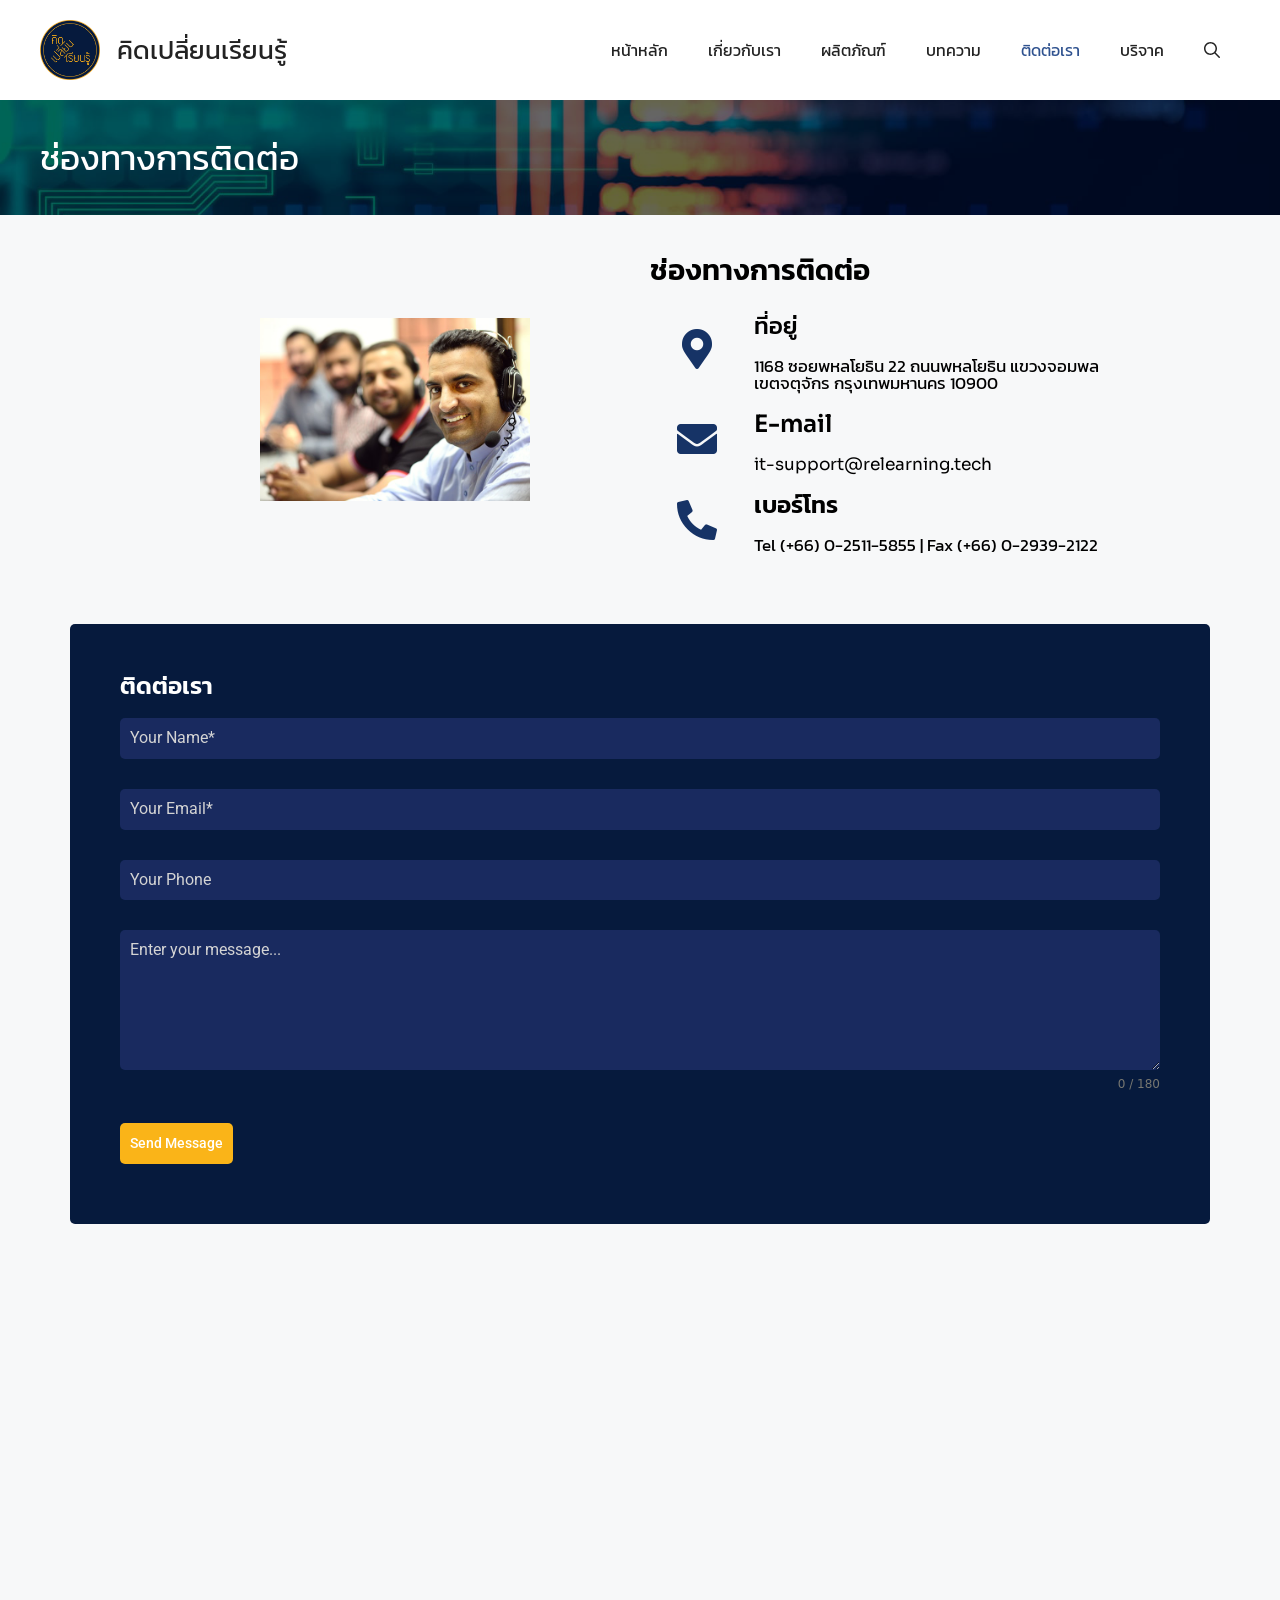
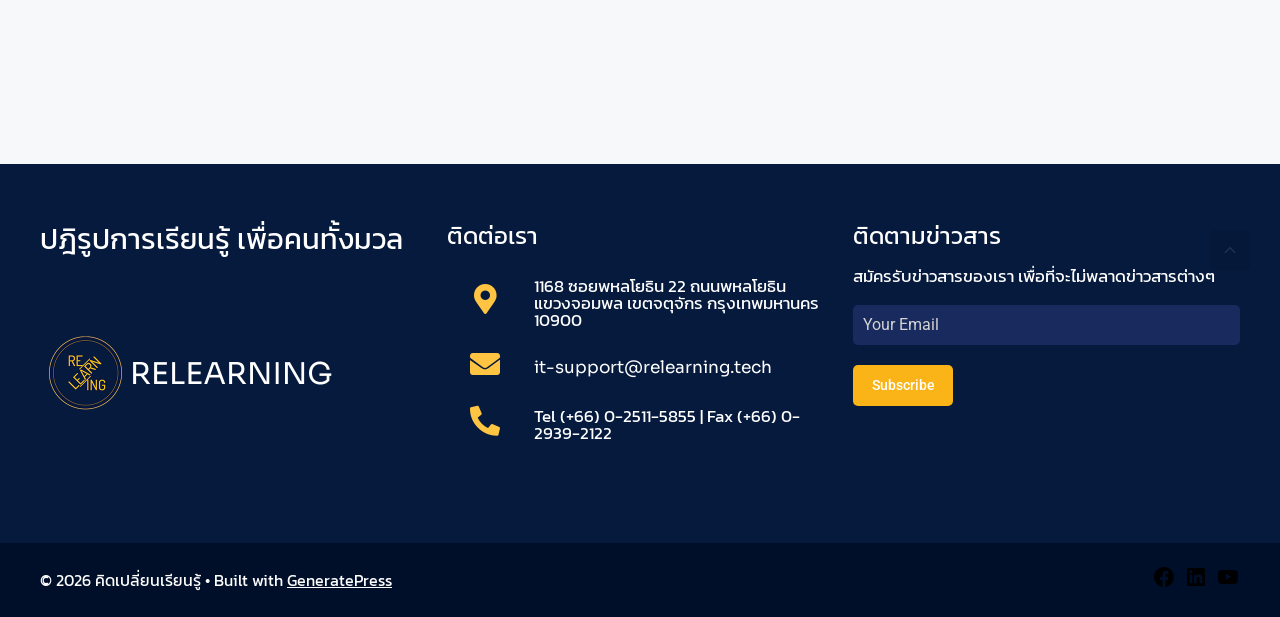
<file: relearning.tech/contact/index.html>
<!DOCTYPE html>
<html lang="en-US">

<!-- Mirrored from relearning.tech/contact/ by HTTrack Website Copier/3.x [XR&CO'2014], Thu, 05 Mar 2026 14:48:15 GMT -->
<!-- Added by HTTrack --><meta http-equiv="content-type" content="text/html;charset=UTF-8" /><!-- /Added by HTTrack -->
<head>
	<meta charset="UTF-8">
	<title>ติดต่อเรา &#8211; คิดเปลี่ยนเรียนรู้</title>
<meta name='robots' content='max-image-preview:large' />
<meta name="viewport" content="width=device-width, initial-scale=1"><link href='../../fonts.gstatic.com/index.html' crossorigin rel='preconnect' />
<link href='../../fonts.googleapis.com/index.html' crossorigin rel='preconnect' />
<link rel="alternate" type="application/rss+xml" title="คิดเปลี่ยนเรียนรู้ &raquo; Feed" href="../feed/index.html" />
<link rel="alternate" type="application/rss+xml" title="คิดเปลี่ยนเรียนรู้ &raquo; Comments Feed" href="../comments/feed/index.html" />
<link rel="alternate" title="oEmbed (JSON)" type="application/json+oembed" href="../wp-json/oembed/1.0/embed599d.json?url=https%3A%2F%2Frelearning.tech%2Fcontact%2F" />
<link rel="alternate" title="oEmbed (XML)" type="text/xml+oembed" href="../wp-json/oembed/1.0/embedd459?url=https%3A%2F%2Frelearning.tech%2Fcontact%2F&amp;format=xml" />
<style id='wp-img-auto-sizes-contain-inline-css'>
img:is([sizes=auto i],[sizes^="auto," i]){contain-intrinsic-size:3000px 1500px}
/*# sourceURL=wp-img-auto-sizes-contain-inline-css */
</style>
<style id='wp-emoji-styles-inline-css'>

	img.wp-smiley, img.emoji {
		display: inline !important;
		border: none !important;
		box-shadow: none !important;
		height: 1em !important;
		width: 1em !important;
		margin: 0 0.07em !important;
		vertical-align: -0.1em !important;
		background: none !important;
		padding: 0 !important;
	}
/*# sourceURL=wp-emoji-styles-inline-css */
</style>
<style id='classic-theme-styles-inline-css'>
/*! This file is auto-generated */
.wp-block-button__link{color:#fff;background-color:#32373c;border-radius:9999px;box-shadow:none;text-decoration:none;padding:calc(.667em + 2px) calc(1.333em + 2px);font-size:1.125em}.wp-block-file__button{background:#32373c;color:#fff;text-decoration:none}
/*# sourceURL=/wp-includes/css/classic-themes.min.css */
</style>
<style id='global-styles-inline-css'>
:root{--wp--preset--aspect-ratio--square: 1;--wp--preset--aspect-ratio--4-3: 4/3;--wp--preset--aspect-ratio--3-4: 3/4;--wp--preset--aspect-ratio--3-2: 3/2;--wp--preset--aspect-ratio--2-3: 2/3;--wp--preset--aspect-ratio--16-9: 16/9;--wp--preset--aspect-ratio--9-16: 9/16;--wp--preset--color--black: #000000;--wp--preset--color--cyan-bluish-gray: #abb8c3;--wp--preset--color--white: #ffffff;--wp--preset--color--pale-pink: #f78da7;--wp--preset--color--vivid-red: #cf2e2e;--wp--preset--color--luminous-vivid-orange: #ff6900;--wp--preset--color--luminous-vivid-amber: #fcb900;--wp--preset--color--light-green-cyan: #7bdcb5;--wp--preset--color--vivid-green-cyan: #00d084;--wp--preset--color--pale-cyan-blue: #8ed1fc;--wp--preset--color--vivid-cyan-blue: #0693e3;--wp--preset--color--vivid-purple: #9b51e0;--wp--preset--color--contrast: var(--contrast);--wp--preset--color--contrast-2: var(--contrast-2);--wp--preset--color--contrast-3: var(--contrast-3);--wp--preset--color--base: var(--base);--wp--preset--color--base-2: var(--base-2);--wp--preset--color--base-3: var(--base-3);--wp--preset--color--accent: var(--accent);--wp--preset--gradient--vivid-cyan-blue-to-vivid-purple: linear-gradient(135deg,rgb(6,147,227) 0%,rgb(155,81,224) 100%);--wp--preset--gradient--light-green-cyan-to-vivid-green-cyan: linear-gradient(135deg,rgb(122,220,180) 0%,rgb(0,208,130) 100%);--wp--preset--gradient--luminous-vivid-amber-to-luminous-vivid-orange: linear-gradient(135deg,rgb(252,185,0) 0%,rgb(255,105,0) 100%);--wp--preset--gradient--luminous-vivid-orange-to-vivid-red: linear-gradient(135deg,rgb(255,105,0) 0%,rgb(207,46,46) 100%);--wp--preset--gradient--very-light-gray-to-cyan-bluish-gray: linear-gradient(135deg,rgb(238,238,238) 0%,rgb(169,184,195) 100%);--wp--preset--gradient--cool-to-warm-spectrum: linear-gradient(135deg,rgb(74,234,220) 0%,rgb(151,120,209) 20%,rgb(207,42,186) 40%,rgb(238,44,130) 60%,rgb(251,105,98) 80%,rgb(254,248,76) 100%);--wp--preset--gradient--blush-light-purple: linear-gradient(135deg,rgb(255,206,236) 0%,rgb(152,150,240) 100%);--wp--preset--gradient--blush-bordeaux: linear-gradient(135deg,rgb(254,205,165) 0%,rgb(254,45,45) 50%,rgb(107,0,62) 100%);--wp--preset--gradient--luminous-dusk: linear-gradient(135deg,rgb(255,203,112) 0%,rgb(199,81,192) 50%,rgb(65,88,208) 100%);--wp--preset--gradient--pale-ocean: linear-gradient(135deg,rgb(255,245,203) 0%,rgb(182,227,212) 50%,rgb(51,167,181) 100%);--wp--preset--gradient--electric-grass: linear-gradient(135deg,rgb(202,248,128) 0%,rgb(113,206,126) 100%);--wp--preset--gradient--midnight: linear-gradient(135deg,rgb(2,3,129) 0%,rgb(40,116,252) 100%);--wp--preset--font-size--small: 13px;--wp--preset--font-size--medium: 20px;--wp--preset--font-size--large: 36px;--wp--preset--font-size--x-large: 42px;--wp--preset--spacing--20: 0.44rem;--wp--preset--spacing--30: 0.67rem;--wp--preset--spacing--40: 1rem;--wp--preset--spacing--50: 1.5rem;--wp--preset--spacing--60: 2.25rem;--wp--preset--spacing--70: 3.38rem;--wp--preset--spacing--80: 5.06rem;--wp--preset--shadow--natural: 6px 6px 9px rgba(0, 0, 0, 0.2);--wp--preset--shadow--deep: 12px 12px 50px rgba(0, 0, 0, 0.4);--wp--preset--shadow--sharp: 6px 6px 0px rgba(0, 0, 0, 0.2);--wp--preset--shadow--outlined: 6px 6px 0px -3px rgb(255, 255, 255), 6px 6px rgb(0, 0, 0);--wp--preset--shadow--crisp: 6px 6px 0px rgb(0, 0, 0);}:where(.is-layout-flex){gap: 0.5em;}:where(.is-layout-grid){gap: 0.5em;}body .is-layout-flex{display: flex;}.is-layout-flex{flex-wrap: wrap;align-items: center;}.is-layout-flex > :is(*, div){margin: 0;}body .is-layout-grid{display: grid;}.is-layout-grid > :is(*, div){margin: 0;}:where(.wp-block-columns.is-layout-flex){gap: 2em;}:where(.wp-block-columns.is-layout-grid){gap: 2em;}:where(.wp-block-post-template.is-layout-flex){gap: 1.25em;}:where(.wp-block-post-template.is-layout-grid){gap: 1.25em;}.has-black-color{color: var(--wp--preset--color--black) !important;}.has-cyan-bluish-gray-color{color: var(--wp--preset--color--cyan-bluish-gray) !important;}.has-white-color{color: var(--wp--preset--color--white) !important;}.has-pale-pink-color{color: var(--wp--preset--color--pale-pink) !important;}.has-vivid-red-color{color: var(--wp--preset--color--vivid-red) !important;}.has-luminous-vivid-orange-color{color: var(--wp--preset--color--luminous-vivid-orange) !important;}.has-luminous-vivid-amber-color{color: var(--wp--preset--color--luminous-vivid-amber) !important;}.has-light-green-cyan-color{color: var(--wp--preset--color--light-green-cyan) !important;}.has-vivid-green-cyan-color{color: var(--wp--preset--color--vivid-green-cyan) !important;}.has-pale-cyan-blue-color{color: var(--wp--preset--color--pale-cyan-blue) !important;}.has-vivid-cyan-blue-color{color: var(--wp--preset--color--vivid-cyan-blue) !important;}.has-vivid-purple-color{color: var(--wp--preset--color--vivid-purple) !important;}.has-black-background-color{background-color: var(--wp--preset--color--black) !important;}.has-cyan-bluish-gray-background-color{background-color: var(--wp--preset--color--cyan-bluish-gray) !important;}.has-white-background-color{background-color: var(--wp--preset--color--white) !important;}.has-pale-pink-background-color{background-color: var(--wp--preset--color--pale-pink) !important;}.has-vivid-red-background-color{background-color: var(--wp--preset--color--vivid-red) !important;}.has-luminous-vivid-orange-background-color{background-color: var(--wp--preset--color--luminous-vivid-orange) !important;}.has-luminous-vivid-amber-background-color{background-color: var(--wp--preset--color--luminous-vivid-amber) !important;}.has-light-green-cyan-background-color{background-color: var(--wp--preset--color--light-green-cyan) !important;}.has-vivid-green-cyan-background-color{background-color: var(--wp--preset--color--vivid-green-cyan) !important;}.has-pale-cyan-blue-background-color{background-color: var(--wp--preset--color--pale-cyan-blue) !important;}.has-vivid-cyan-blue-background-color{background-color: var(--wp--preset--color--vivid-cyan-blue) !important;}.has-vivid-purple-background-color{background-color: var(--wp--preset--color--vivid-purple) !important;}.has-black-border-color{border-color: var(--wp--preset--color--black) !important;}.has-cyan-bluish-gray-border-color{border-color: var(--wp--preset--color--cyan-bluish-gray) !important;}.has-white-border-color{border-color: var(--wp--preset--color--white) !important;}.has-pale-pink-border-color{border-color: var(--wp--preset--color--pale-pink) !important;}.has-vivid-red-border-color{border-color: var(--wp--preset--color--vivid-red) !important;}.has-luminous-vivid-orange-border-color{border-color: var(--wp--preset--color--luminous-vivid-orange) !important;}.has-luminous-vivid-amber-border-color{border-color: var(--wp--preset--color--luminous-vivid-amber) !important;}.has-light-green-cyan-border-color{border-color: var(--wp--preset--color--light-green-cyan) !important;}.has-vivid-green-cyan-border-color{border-color: var(--wp--preset--color--vivid-green-cyan) !important;}.has-pale-cyan-blue-border-color{border-color: var(--wp--preset--color--pale-cyan-blue) !important;}.has-vivid-cyan-blue-border-color{border-color: var(--wp--preset--color--vivid-cyan-blue) !important;}.has-vivid-purple-border-color{border-color: var(--wp--preset--color--vivid-purple) !important;}.has-vivid-cyan-blue-to-vivid-purple-gradient-background{background: var(--wp--preset--gradient--vivid-cyan-blue-to-vivid-purple) !important;}.has-light-green-cyan-to-vivid-green-cyan-gradient-background{background: var(--wp--preset--gradient--light-green-cyan-to-vivid-green-cyan) !important;}.has-luminous-vivid-amber-to-luminous-vivid-orange-gradient-background{background: var(--wp--preset--gradient--luminous-vivid-amber-to-luminous-vivid-orange) !important;}.has-luminous-vivid-orange-to-vivid-red-gradient-background{background: var(--wp--preset--gradient--luminous-vivid-orange-to-vivid-red) !important;}.has-very-light-gray-to-cyan-bluish-gray-gradient-background{background: var(--wp--preset--gradient--very-light-gray-to-cyan-bluish-gray) !important;}.has-cool-to-warm-spectrum-gradient-background{background: var(--wp--preset--gradient--cool-to-warm-spectrum) !important;}.has-blush-light-purple-gradient-background{background: var(--wp--preset--gradient--blush-light-purple) !important;}.has-blush-bordeaux-gradient-background{background: var(--wp--preset--gradient--blush-bordeaux) !important;}.has-luminous-dusk-gradient-background{background: var(--wp--preset--gradient--luminous-dusk) !important;}.has-pale-ocean-gradient-background{background: var(--wp--preset--gradient--pale-ocean) !important;}.has-electric-grass-gradient-background{background: var(--wp--preset--gradient--electric-grass) !important;}.has-midnight-gradient-background{background: var(--wp--preset--gradient--midnight) !important;}.has-small-font-size{font-size: var(--wp--preset--font-size--small) !important;}.has-medium-font-size{font-size: var(--wp--preset--font-size--medium) !important;}.has-large-font-size{font-size: var(--wp--preset--font-size--large) !important;}.has-x-large-font-size{font-size: var(--wp--preset--font-size--x-large) !important;}
:where(.wp-block-post-template.is-layout-flex){gap: 1.25em;}:where(.wp-block-post-template.is-layout-grid){gap: 1.25em;}
:where(.wp-block-term-template.is-layout-flex){gap: 1.25em;}:where(.wp-block-term-template.is-layout-grid){gap: 1.25em;}
:where(.wp-block-columns.is-layout-flex){gap: 2em;}:where(.wp-block-columns.is-layout-grid){gap: 2em;}
:root :where(.wp-block-pullquote){font-size: 1.5em;line-height: 1.6;}
/*# sourceURL=global-styles-inline-css */
</style>
<link rel='stylesheet' id='rt-fontawsome-css' href='../wp-content/plugins/the-post-grid/assets/vendor/font-awesome/css/font-awesome.min883c.css?ver=7.8.9' media='all' />
<link rel='stylesheet' id='rt-tpg-css' href='../wp-content/plugins/the-post-grid/assets/css/thepostgrid.min883c.css?ver=7.8.9' media='all' />
<link rel='stylesheet' id='generate-widget-areas-css' href='../wp-content/themes/generatepress/assets/css/components/widget-areas.mina7a0.css?ver=3.6.1' media='all' />
<link rel='stylesheet' id='generate-style-css' href='../wp-content/themes/generatepress/assets/css/main.mina7a0.css?ver=3.6.1' media='all' />
<style id='generate-style-inline-css'>
body{background-color:var(--base-2);color:var(--contrast);}a{color:var(--accent);}a{text-decoration:underline;}.entry-title a, .site-branding a, a.button, .wp-block-button__link, .main-navigation a{text-decoration:none;}a:hover, a:focus, a:active{color:var(--contrast);}.grid-container{max-width:1980px;}.wp-block-group__inner-container{max-width:1980px;margin-left:auto;margin-right:auto;}@media (max-width: 500px) and (min-width: 769px){.inside-header{display:flex;flex-direction:column;align-items:center;}.site-logo, .site-branding{margin-bottom:1.5em;}#site-navigation{margin:0 auto;}.header-widget{margin-top:1.5em;}}.site-header .header-image{width:60px;}.generate-back-to-top{font-size:20px;border-radius:3px;position:fixed;bottom:30px;right:30px;line-height:40px;width:40px;text-align:center;z-index:10;transition:opacity 300ms ease-in-out;opacity:0.1;transform:translateY(1000px);}.generate-back-to-top__show{opacity:1;transform:translateY(0);}.navigation-search{position:absolute;left:-99999px;pointer-events:none;visibility:hidden;z-index:20;width:100%;top:0;transition:opacity 100ms ease-in-out;opacity:0;}.navigation-search.nav-search-active{left:0;right:0;pointer-events:auto;visibility:visible;opacity:1;}.navigation-search input[type="search"]{outline:0;border:0;vertical-align:bottom;line-height:1;opacity:0.9;width:100%;z-index:20;border-radius:0;-webkit-appearance:none;height:60px;}.navigation-search input::-ms-clear{display:none;width:0;height:0;}.navigation-search input::-ms-reveal{display:none;width:0;height:0;}.navigation-search input::-webkit-search-decoration, .navigation-search input::-webkit-search-cancel-button, .navigation-search input::-webkit-search-results-button, .navigation-search input::-webkit-search-results-decoration{display:none;}.gen-sidebar-nav .navigation-search{top:auto;bottom:0;}:root{--contrast:#222222;--contrast-2:#575760;--contrast-3:#b2b2be;--base:#f0f0f0;--base-2:#f7f8f9;--base-3:#ffffff;--accent:#2F528F;}:root .has-contrast-color{color:var(--contrast);}:root .has-contrast-background-color{background-color:var(--contrast);}:root .has-contrast-2-color{color:var(--contrast-2);}:root .has-contrast-2-background-color{background-color:var(--contrast-2);}:root .has-contrast-3-color{color:var(--contrast-3);}:root .has-contrast-3-background-color{background-color:var(--contrast-3);}:root .has-base-color{color:var(--base);}:root .has-base-background-color{background-color:var(--base);}:root .has-base-2-color{color:var(--base-2);}:root .has-base-2-background-color{background-color:var(--base-2);}:root .has-base-3-color{color:var(--base-3);}:root .has-base-3-background-color{background-color:var(--base-3);}:root .has-accent-color{color:var(--accent);}:root .has-accent-background-color{background-color:var(--accent);}.main-navigation a, .main-navigation .menu-toggle, .main-navigation .menu-bar-items{font-family:Kanit, sans-serif;font-weight:normal;font-size:16px;}.main-title{font-family:Kanit, sans-serif;font-weight:normal;font-size:26px;}@media (max-width: 1024px){.main-title{font-size:26px;}}@media (max-width:768px){.main-title{font-size:18px;}}.site-info{font-family:Kanit, sans-serif;font-size:16px;}.top-bar{background-color:#636363;color:#ffffff;}.top-bar a{color:#ffffff;}.top-bar a:hover{color:#303030;}.site-header{background-color:var(--base-3);}.main-title a,.main-title a:hover{color:var(--contrast);}.site-description{color:var(--contrast-2);}.mobile-menu-control-wrapper .menu-toggle,.mobile-menu-control-wrapper .menu-toggle:hover,.mobile-menu-control-wrapper .menu-toggle:focus,.has-inline-mobile-toggle #site-navigation.toggled{background-color:rgba(0, 0, 0, 0.02);}.main-navigation,.main-navigation ul ul{background-color:var(--base-3);}.main-navigation .main-nav ul li a, .main-navigation .menu-toggle, .main-navigation .menu-bar-items{color:var(--contrast);}.main-navigation .main-nav ul li:not([class*="current-menu-"]):hover > a, .main-navigation .main-nav ul li:not([class*="current-menu-"]):focus > a, .main-navigation .main-nav ul li.sfHover:not([class*="current-menu-"]) > a, .main-navigation .menu-bar-item:hover > a, .main-navigation .menu-bar-item.sfHover > a{color:var(--accent);}button.menu-toggle:hover,button.menu-toggle:focus{color:var(--contrast);}.main-navigation .main-nav ul li[class*="current-menu-"] > a{color:var(--accent);}.navigation-search input[type="search"],.navigation-search input[type="search"]:active, .navigation-search input[type="search"]:focus, .main-navigation .main-nav ul li.search-item.active > a, .main-navigation .menu-bar-items .search-item.active > a{color:#ffffff;background-color:#061A3D;opacity:1;}.main-navigation ul ul{background-color:var(--base);}.separate-containers .inside-article, .separate-containers .comments-area, .separate-containers .page-header, .one-container .container, .separate-containers .paging-navigation, .inside-page-header{background-color:var(--base-3);}.entry-title a{color:var(--contrast);}.entry-title a:hover{color:var(--contrast-2);}.entry-meta{color:var(--contrast-2);}.sidebar .widget{background-color:var(--base-3);}.footer-widgets{background-color:var(--base-3);}.site-info{color:#ffffff;background-color:#000F29;}.site-info a{color:#ffffff;}.site-info a:hover{color:#ffffff;}.footer-bar .widget_nav_menu .current-menu-item a{color:#ffffff;}input[type="text"],input[type="email"],input[type="url"],input[type="password"],input[type="search"],input[type="tel"],input[type="number"],textarea,select{color:var(--contrast);background-color:var(--base-2);border-color:var(--base);}input[type="text"]:focus,input[type="email"]:focus,input[type="url"]:focus,input[type="password"]:focus,input[type="search"]:focus,input[type="tel"]:focus,input[type="number"]:focus,textarea:focus,select:focus{color:var(--contrast);background-color:var(--base-2);border-color:var(--contrast-3);}button,html input[type="button"],input[type="reset"],input[type="submit"],a.button,a.wp-block-button__link:not(.has-background){color:#ffffff;background-color:#55555e;}button:hover,html input[type="button"]:hover,input[type="reset"]:hover,input[type="submit"]:hover,a.button:hover,button:focus,html input[type="button"]:focus,input[type="reset"]:focus,input[type="submit"]:focus,a.button:focus,a.wp-block-button__link:not(.has-background):active,a.wp-block-button__link:not(.has-background):focus,a.wp-block-button__link:not(.has-background):hover{color:#ffffff;background-color:#3f4047;}a.generate-back-to-top{background-color:rgba( 0,0,0,0.4 );color:#ffffff;}a.generate-back-to-top:hover,a.generate-back-to-top:focus{background-color:rgba( 0,0,0,0.6 );color:#ffffff;}:root{--gp-search-modal-bg-color:var(--base-3);--gp-search-modal-text-color:var(--contrast);--gp-search-modal-overlay-bg-color:rgba(0,0,0,0.2);}@media (max-width:768px){.main-navigation .menu-bar-item:hover > a, .main-navigation .menu-bar-item.sfHover > a{background:none;color:var(--contrast);}}.nav-below-header .main-navigation .inside-navigation.grid-container, .nav-above-header .main-navigation .inside-navigation.grid-container{padding:0px 20px 0px 20px;}.site-main .wp-block-group__inner-container{padding:40px;}.separate-containers .paging-navigation{padding-top:20px;padding-bottom:20px;}.entry-content .alignwide, body:not(.no-sidebar) .entry-content .alignfull{margin-left:-40px;width:calc(100% + 80px);max-width:calc(100% + 80px);}.rtl .menu-item-has-children .dropdown-menu-toggle{padding-left:20px;}.rtl .main-navigation .main-nav ul li.menu-item-has-children > a{padding-right:20px;}@media (max-width:768px){.separate-containers .inside-article, .separate-containers .comments-area, .separate-containers .page-header, .separate-containers .paging-navigation, .one-container .site-content, .inside-page-header{padding:30px;}.site-main .wp-block-group__inner-container{padding:30px;}.inside-top-bar{padding-right:30px;padding-left:30px;}.inside-header{padding-right:30px;padding-left:30px;}.widget-area .widget{padding-top:30px;padding-right:30px;padding-bottom:30px;padding-left:30px;}.footer-widgets-container{padding-top:30px;padding-right:30px;padding-bottom:30px;padding-left:30px;}.inside-site-info{padding-right:30px;padding-left:30px;}.entry-content .alignwide, body:not(.no-sidebar) .entry-content .alignfull{margin-left:-30px;width:calc(100% + 60px);max-width:calc(100% + 60px);}.one-container .site-main .paging-navigation{margin-bottom:20px;}}/* End cached CSS */.is-right-sidebar{width:30%;}.is-left-sidebar{width:30%;}.site-content .content-area{width:100%;}@media (max-width:768px){.main-navigation .menu-toggle,.sidebar-nav-mobile:not(#sticky-placeholder){display:block;}.main-navigation ul,.gen-sidebar-nav,.main-navigation:not(.slideout-navigation):not(.toggled) .main-nav > ul,.has-inline-mobile-toggle #site-navigation .inside-navigation > *:not(.navigation-search):not(.main-nav){display:none;}.nav-align-right .inside-navigation,.nav-align-center .inside-navigation{justify-content:space-between;}.has-inline-mobile-toggle .mobile-menu-control-wrapper{display:flex;flex-wrap:wrap;}.has-inline-mobile-toggle .inside-header{flex-direction:row;text-align:left;flex-wrap:wrap;}.has-inline-mobile-toggle .header-widget,.has-inline-mobile-toggle #site-navigation{flex-basis:100%;}.nav-float-left .has-inline-mobile-toggle #site-navigation{order:10;}}
.elementor-template-full-width .site-content{display:block;}
/*# sourceURL=generate-style-inline-css */
</style>
<link rel='stylesheet' id='generate-google-fonts-css' href='../../fonts.googleapis.com/csse965.css?family=Sora%3A100%2C200%2C300%2Cregular%2C500%2C600%2C700%2C800%7CKanit%3A100%2C100italic%2C200%2C200italic%2C300%2C300italic%2Cregular%2Citalic%2C500%2C500italic%2C600%2C600italic%2C700%2C700italic%2C800%2C800italic%2C900%2C900italic&amp;display=auto&amp;ver=3.6.1' media='all' />
<link rel='stylesheet' id='elementor-icons-css' href='../wp-content/plugins/elementor/assets/lib/eicons/css/elementor-icons.min7f15.css?ver=5.47.0' media='all' />
<link rel='stylesheet' id='elementor-frontend-css' href='../wp-content/plugins/elementor/assets/css/frontend.min6740.css?ver=3.35.6' media='all' />
<link rel='stylesheet' id='elementor-post-11-css' href='../wp-content/uploads/elementor/css/post-11fde0.css?ver=1772721996' media='all' />
<link rel='stylesheet' id='widget-heading-css' href='../wp-content/plugins/elementor/assets/css/widget-heading.min6740.css?ver=3.35.6' media='all' />
<link rel='stylesheet' id='widget-image-css' href='../wp-content/plugins/elementor/assets/css/widget-image.min6740.css?ver=3.35.6' media='all' />
<link rel='stylesheet' id='widget-google_maps-css' href='../wp-content/plugins/elementor/assets/css/widget-google_maps.min6740.css?ver=3.35.6' media='all' />
<link rel='stylesheet' id='elementor-post-148-css' href='../wp-content/uploads/elementor/css/post-1488f13.css?ver=1772722048' media='all' />
<link rel='stylesheet' id='elementor-gf-local-roboto-css' href='../wp-content/uploads/elementor/google-fonts/css/robotocf3f.css?ver=1772721812' media='all' />
<link rel='stylesheet' id='elementor-gf-local-robotoslab-css' href='../wp-content/uploads/elementor/google-fonts/css/robotoslab466d.css?ver=1772721814' media='all' />
<link rel='stylesheet' id='elementor-gf-local-sora-css' href='../wp-content/uploads/elementor/google-fonts/css/sora466d.css?ver=1772721814' media='all' />
<link rel='stylesheet' id='elementor-gf-local-kanit-css' href='../wp-content/uploads/elementor/google-fonts/css/kanitc688.css?ver=1772721816' media='all' />
<link rel='stylesheet' id='elementor-icons-shared-0-css' href='../wp-content/plugins/elementor/assets/lib/font-awesome/css/fontawesome.min52d5.css?ver=5.15.3' media='all' />
<link rel='stylesheet' id='elementor-icons-fa-solid-css' href='../wp-content/plugins/elementor/assets/lib/font-awesome/css/solid.min52d5.css?ver=5.15.3' media='all' />
<script src="../wp-includes/js/jquery/jquery.minf43b.js?ver=3.7.1" id="jquery-core-js"></script>
<script src="../wp-includes/js/jquery/jquery-migrate.min5589.js?ver=3.4.1" id="jquery-migrate-js"></script>
<link rel="https://api.w.org/" href="../wp-json/index.html" /><link rel="alternate" title="JSON" type="application/json" href="../wp-json/wp/v2/pages/148.json" /><link rel="EditURI" type="application/rsd+xml" title="RSD" href="../xmlrpc0db0.php?rsd" />
<meta name="generator" content="WordPress 6.9.1" />
<link rel="canonical" href="index.html" />
<link rel='shortlink' href='../indexa36b.html?p=148' />
<meta name="cdp-version" content="1.5.2" />        <style>
            :root {
                --tpg-primary-color: #0d6efd;
                --tpg-secondary-color: #0654c4;
                --tpg-primary-light: #c4d0ff
            }

                    </style>
		<meta name="generator" content="Elementor 3.35.6; features: additional_custom_breakpoints; settings: css_print_method-external, google_font-enabled, font_display-auto">
			<style>
				.e-con.e-parent:nth-of-type(n+4):not(.e-lazyloaded):not(.e-no-lazyload),
				.e-con.e-parent:nth-of-type(n+4):not(.e-lazyloaded):not(.e-no-lazyload) * {
					background-image: none !important;
				}
				@media screen and (max-height: 1024px) {
					.e-con.e-parent:nth-of-type(n+3):not(.e-lazyloaded):not(.e-no-lazyload),
					.e-con.e-parent:nth-of-type(n+3):not(.e-lazyloaded):not(.e-no-lazyload) * {
						background-image: none !important;
					}
				}
				@media screen and (max-height: 640px) {
					.e-con.e-parent:nth-of-type(n+2):not(.e-lazyloaded):not(.e-no-lazyload),
					.e-con.e-parent:nth-of-type(n+2):not(.e-lazyloaded):not(.e-no-lazyload) * {
						background-image: none !important;
					}
				}
			</style>
			</head>

<body class="wp-singular page-template page-template-elementor_header_footer page page-id-148 wp-custom-logo wp-embed-responsive wp-theme-generatepress rttpg rttpg-7.8.9 radius-frontend rttpg-body-wrap rttpg-flaticon no-sidebar nav-float-right separate-containers nav-search-enabled header-aligned-left dropdown-hover elementor-default elementor-template-full-width elementor-kit-11 elementor-page elementor-page-148" itemtype="https://schema.org/WebPage" itemscope>
	<a class="screen-reader-text skip-link" href="#content" title="Skip to content">Skip to content</a>		<header class="site-header has-inline-mobile-toggle" id="masthead" aria-label="Site"  itemtype="https://schema.org/WPHeader" itemscope>
			<div class="inside-header grid-container">
				<div class="site-branding-container"><div class="site-logo">
					<a href="../index.html" rel="home">
						<img fetchpriority="high"  class="header-image is-logo-image" alt="คิดเปลี่ยนเรียนรู้" src="../wp-content/uploads/2022/07/Logo-thai_bold.png" width="3768" height="3768" />
					</a>
				</div><div class="site-branding">
						<p class="main-title" itemprop="headline">
					<a href="../index.html" rel="home">คิดเปลี่ยนเรียนรู้</a>
				</p>
						
					</div></div>	<nav class="main-navigation mobile-menu-control-wrapper" id="mobile-menu-control-wrapper" aria-label="Mobile Toggle">
		<div class="menu-bar-items"><span class="menu-bar-item search-item"><a aria-label="Open Search Bar" href="#"><span class="gp-icon icon-search"><svg viewBox="0 0 512 512" aria-hidden="true" xmlns="http://www.w3.org/2000/svg" width="1em" height="1em"><path fill-rule="evenodd" clip-rule="evenodd" d="M208 48c-88.366 0-160 71.634-160 160s71.634 160 160 160 160-71.634 160-160S296.366 48 208 48zM0 208C0 93.125 93.125 0 208 0s208 93.125 208 208c0 48.741-16.765 93.566-44.843 129.024l133.826 134.018c9.366 9.379 9.355 24.575-.025 33.941-9.379 9.366-24.575 9.355-33.941-.025L337.238 370.987C301.747 399.167 256.839 416 208 416 93.125 416 0 322.875 0 208z" /></svg><svg viewBox="0 0 512 512" aria-hidden="true" xmlns="http://www.w3.org/2000/svg" width="1em" height="1em"><path d="M71.029 71.029c9.373-9.372 24.569-9.372 33.942 0L256 222.059l151.029-151.03c9.373-9.372 24.569-9.372 33.942 0 9.372 9.373 9.372 24.569 0 33.942L289.941 256l151.03 151.029c9.372 9.373 9.372 24.569 0 33.942-9.373 9.372-24.569 9.372-33.942 0L256 289.941l-151.029 151.03c-9.373 9.372-24.569 9.372-33.942 0-9.372-9.373-9.372-24.569 0-33.942L222.059 256 71.029 104.971c-9.372-9.373-9.372-24.569 0-33.942z" /></svg></span></a></span></div>		<button data-nav="site-navigation" class="menu-toggle" aria-controls="primary-menu" aria-expanded="false">
			<span class="gp-icon icon-menu-bars"><svg viewBox="0 0 512 512" aria-hidden="true" xmlns="http://www.w3.org/2000/svg" width="1em" height="1em"><path d="M0 96c0-13.255 10.745-24 24-24h464c13.255 0 24 10.745 24 24s-10.745 24-24 24H24c-13.255 0-24-10.745-24-24zm0 160c0-13.255 10.745-24 24-24h464c13.255 0 24 10.745 24 24s-10.745 24-24 24H24c-13.255 0-24-10.745-24-24zm0 160c0-13.255 10.745-24 24-24h464c13.255 0 24 10.745 24 24s-10.745 24-24 24H24c-13.255 0-24-10.745-24-24z" /></svg><svg viewBox="0 0 512 512" aria-hidden="true" xmlns="http://www.w3.org/2000/svg" width="1em" height="1em"><path d="M71.029 71.029c9.373-9.372 24.569-9.372 33.942 0L256 222.059l151.029-151.03c9.373-9.372 24.569-9.372 33.942 0 9.372 9.373 9.372 24.569 0 33.942L289.941 256l151.03 151.029c9.372 9.373 9.372 24.569 0 33.942-9.373 9.372-24.569 9.372-33.942 0L256 289.941l-151.029 151.03c-9.373 9.372-24.569 9.372-33.942 0-9.372-9.373-9.372-24.569 0-33.942L222.059 256 71.029 104.971c-9.372-9.373-9.372-24.569 0-33.942z" /></svg></span><span class="screen-reader-text">Menu</span>		</button>
	</nav>
			<nav class="main-navigation has-menu-bar-items sub-menu-right" id="site-navigation" aria-label="Primary"  itemtype="https://schema.org/SiteNavigationElement" itemscope>
			<div class="inside-navigation grid-container">
				<form method="get" class="search-form navigation-search" action="https://relearning.tech/">
					<input type="search" class="search-field" value="" name="s" title="Search" />
				</form>				<button class="menu-toggle" aria-controls="primary-menu" aria-expanded="false">
					<span class="gp-icon icon-menu-bars"><svg viewBox="0 0 512 512" aria-hidden="true" xmlns="http://www.w3.org/2000/svg" width="1em" height="1em"><path d="M0 96c0-13.255 10.745-24 24-24h464c13.255 0 24 10.745 24 24s-10.745 24-24 24H24c-13.255 0-24-10.745-24-24zm0 160c0-13.255 10.745-24 24-24h464c13.255 0 24 10.745 24 24s-10.745 24-24 24H24c-13.255 0-24-10.745-24-24zm0 160c0-13.255 10.745-24 24-24h464c13.255 0 24 10.745 24 24s-10.745 24-24 24H24c-13.255 0-24-10.745-24-24z" /></svg><svg viewBox="0 0 512 512" aria-hidden="true" xmlns="http://www.w3.org/2000/svg" width="1em" height="1em"><path d="M71.029 71.029c9.373-9.372 24.569-9.372 33.942 0L256 222.059l151.029-151.03c9.373-9.372 24.569-9.372 33.942 0 9.372 9.373 9.372 24.569 0 33.942L289.941 256l151.03 151.029c9.372 9.373 9.372 24.569 0 33.942-9.373 9.372-24.569 9.372-33.942 0L256 289.941l-151.029 151.03c-9.373 9.372-24.569 9.372-33.942 0-9.372-9.373-9.372-24.569 0-33.942L222.059 256 71.029 104.971c-9.372-9.373-9.372-24.569 0-33.942z" /></svg></span><span class="mobile-menu">Menu</span>				</button>
				<div id="primary-menu" class="main-nav"><ul id="menu-menu-1" class=" menu sf-menu"><li id="menu-item-150" class="menu-item menu-item-type-post_type menu-item-object-page menu-item-home menu-item-150"><a href="../index.html">หน้าหลัก</a></li>
<li id="menu-item-151" class="menu-item menu-item-type-post_type menu-item-object-page menu-item-151"><a href="../about-us/index.html">เกี่ยวกับเรา</a></li>
<li id="menu-item-326" class="menu-item menu-item-type-post_type menu-item-object-page menu-item-326"><a href="../product/index.html">ผลิตภัณฑ์</a></li>
<li id="menu-item-152" class="menu-item menu-item-type-post_type menu-item-object-page menu-item-152"><a href="../blog/index.html">บทความ</a></li>
<li id="menu-item-153" class="menu-item menu-item-type-post_type menu-item-object-page current-menu-item page_item page-item-148 current_page_item menu-item-153"><a href="index.html" aria-current="page">ติดต่อเรา</a></li>
<li id="menu-item-535" class="menu-item menu-item-type-post_type menu-item-object-page menu-item-535"><a href="../donate/index.html">บริจาค</a></li>
</ul></div><div class="menu-bar-items"><span class="menu-bar-item search-item"><a aria-label="Open Search Bar" href="#"><span class="gp-icon icon-search"><svg viewBox="0 0 512 512" aria-hidden="true" xmlns="http://www.w3.org/2000/svg" width="1em" height="1em"><path fill-rule="evenodd" clip-rule="evenodd" d="M208 48c-88.366 0-160 71.634-160 160s71.634 160 160 160 160-71.634 160-160S296.366 48 208 48zM0 208C0 93.125 93.125 0 208 0s208 93.125 208 208c0 48.741-16.765 93.566-44.843 129.024l133.826 134.018c9.366 9.379 9.355 24.575-.025 33.941-9.379 9.366-24.575 9.355-33.941-.025L337.238 370.987C301.747 399.167 256.839 416 208 416 93.125 416 0 322.875 0 208z" /></svg><svg viewBox="0 0 512 512" aria-hidden="true" xmlns="http://www.w3.org/2000/svg" width="1em" height="1em"><path d="M71.029 71.029c9.373-9.372 24.569-9.372 33.942 0L256 222.059l151.029-151.03c9.373-9.372 24.569-9.372 33.942 0 9.372 9.373 9.372 24.569 0 33.942L289.941 256l151.03 151.029c9.372 9.373 9.372 24.569 0 33.942-9.373 9.372-24.569 9.372-33.942 0L256 289.941l-151.029 151.03c-9.373 9.372-24.569 9.372-33.942 0-9.372-9.373-9.372-24.569 0-33.942L222.059 256 71.029 104.971c-9.372-9.373-9.372-24.569 0-33.942z" /></svg></span></a></span></div>			</div>
		</nav>
					</div>
		</header>
		
	<div class="site grid-container container hfeed" id="page">
				<div class="site-content" id="content">
					<div data-elementor-type="wp-page" data-elementor-id="148" class="elementor elementor-148">
						<section class="elementor-section elementor-top-section elementor-element elementor-element-b4e74f1 elementor-section-full_width elementor-section-height-default elementor-section-height-default" data-id="b4e74f1" data-element_type="section" data-e-type="section" data-settings="{&quot;background_background&quot;:&quot;classic&quot;}">
						<div class="elementor-container elementor-column-gap-default">
					<div class="elementor-column elementor-col-100 elementor-top-column elementor-element elementor-element-4e29970" data-id="4e29970" data-element_type="column" data-e-type="column">
			<div class="elementor-widget-wrap elementor-element-populated">
						<div class="elementor-element elementor-element-ee60762 elementor-widget elementor-widget-heading" data-id="ee60762" data-element_type="widget" data-e-type="widget" data-widget_type="heading.default">
				<div class="elementor-widget-container">
					<h2 class="elementor-heading-title elementor-size-default">ช่องทางการติดต่อ</h2>				</div>
				</div>
					</div>
		</div>
					</div>
		</section>
				<section class="elementor-section elementor-top-section elementor-element elementor-element-15b946d elementor-section-full_width elementor-section-height-default elementor-section-height-default" data-id="15b946d" data-element_type="section" data-e-type="section">
						<div class="elementor-container elementor-column-gap-default">
					<div class="elementor-column elementor-col-50 elementor-top-column elementor-element elementor-element-4a3cccc" data-id="4a3cccc" data-element_type="column" data-e-type="column">
			<div class="elementor-widget-wrap elementor-element-populated">
						<div class="elementor-element elementor-element-c7a4f33 elementor-widget elementor-widget-image" data-id="c7a4f33" data-element_type="widget" data-e-type="widget" data-widget_type="image.default">
				<div class="elementor-widget-container">
															<img decoding="async" width="640" height="432" src="../wp-content/uploads/2022/04/lumensoft-technologies-WaGMKmJ2F0Y-unsplash.jpg" class="attachment-full size-full wp-image-335" alt="" />															</div>
				</div>
					</div>
		</div>
				<div class="elementor-column elementor-col-50 elementor-top-column elementor-element elementor-element-37baf37" data-id="37baf37" data-element_type="column" data-e-type="column">
			<div class="elementor-widget-wrap elementor-element-populated">
						<div class="elementor-element elementor-element-1b6806a elementor-widget elementor-widget-heading" data-id="1b6806a" data-element_type="widget" data-e-type="widget" data-widget_type="heading.default">
				<div class="elementor-widget-container">
					<h3 class="elementor-heading-title elementor-size-default">ช่องทางการติดต่อ</h3>				</div>
				</div>
				<section class="elementor-section elementor-inner-section elementor-element elementor-element-55ad6a7 elementor-section-full_width elementor-section-content-middle elementor-section-height-default elementor-section-height-default" data-id="55ad6a7" data-element_type="section" data-e-type="section">
						<div class="elementor-container elementor-column-gap-default">
					<div class="elementor-column elementor-col-50 elementor-inner-column elementor-element elementor-element-8a99603" data-id="8a99603" data-element_type="column" data-e-type="column">
			<div class="elementor-widget-wrap elementor-element-populated">
						<div class="elementor-element elementor-element-09a487a elementor-view-default elementor-widget elementor-widget-icon" data-id="09a487a" data-element_type="widget" data-e-type="widget" data-widget_type="icon.default">
				<div class="elementor-widget-container">
							<div class="elementor-icon-wrapper">
			<div class="elementor-icon">
			<i aria-hidden="true" class="fas fa-map-marker-alt"></i>			</div>
		</div>
						</div>
				</div>
					</div>
		</div>
				<div class="elementor-column elementor-col-50 elementor-inner-column elementor-element elementor-element-19a40b3" data-id="19a40b3" data-element_type="column" data-e-type="column">
			<div class="elementor-widget-wrap elementor-element-populated">
						<div class="elementor-element elementor-element-edf15f5 elementor-widget elementor-widget-heading" data-id="edf15f5" data-element_type="widget" data-e-type="widget" data-widget_type="heading.default">
				<div class="elementor-widget-container">
					<h4 class="elementor-heading-title elementor-size-default">ที่อยู่</h4>				</div>
				</div>
				<div class="elementor-element elementor-element-9949bab elementor-widget elementor-widget-heading" data-id="9949bab" data-element_type="widget" data-e-type="widget" data-widget_type="heading.default">
				<div class="elementor-widget-container">
					<p class="elementor-heading-title elementor-size-default">1168 ซอยพหลโยธิน 22 ถนนพหลโยธิน แขวงจอมพล เขตจตุจักร กรุงเทพมหานคร 10900</p>				</div>
				</div>
					</div>
		</div>
					</div>
		</section>
				<section class="elementor-section elementor-inner-section elementor-element elementor-element-9bd99d0 elementor-section-full_width elementor-section-content-middle elementor-section-height-default elementor-section-height-default" data-id="9bd99d0" data-element_type="section" data-e-type="section">
						<div class="elementor-container elementor-column-gap-default">
					<div class="elementor-column elementor-col-50 elementor-inner-column elementor-element elementor-element-733b73f" data-id="733b73f" data-element_type="column" data-e-type="column">
			<div class="elementor-widget-wrap elementor-element-populated">
						<div class="elementor-element elementor-element-e288a41 elementor-view-default elementor-widget elementor-widget-icon" data-id="e288a41" data-element_type="widget" data-e-type="widget" data-widget_type="icon.default">
				<div class="elementor-widget-container">
							<div class="elementor-icon-wrapper">
			<div class="elementor-icon">
			<i aria-hidden="true" class="fas fa-envelope"></i>			</div>
		</div>
						</div>
				</div>
					</div>
		</div>
				<div class="elementor-column elementor-col-50 elementor-inner-column elementor-element elementor-element-7f12c1d" data-id="7f12c1d" data-element_type="column" data-e-type="column">
			<div class="elementor-widget-wrap elementor-element-populated">
						<div class="elementor-element elementor-element-4cea15a elementor-widget elementor-widget-heading" data-id="4cea15a" data-element_type="widget" data-e-type="widget" data-widget_type="heading.default">
				<div class="elementor-widget-container">
					<h4 class="elementor-heading-title elementor-size-default">E-mail</h4>				</div>
				</div>
				<div class="elementor-element elementor-element-8fe70b7 elementor-widget elementor-widget-heading" data-id="8fe70b7" data-element_type="widget" data-e-type="widget" data-widget_type="heading.default">
				<div class="elementor-widget-container">
					<p class="elementor-heading-title elementor-size-default">it-support@relearning.tech</p>				</div>
				</div>
					</div>
		</div>
					</div>
		</section>
				<section class="elementor-section elementor-inner-section elementor-element elementor-element-35d48b2 elementor-section-full_width elementor-section-content-middle elementor-section-height-default elementor-section-height-default" data-id="35d48b2" data-element_type="section" data-e-type="section">
						<div class="elementor-container elementor-column-gap-default">
					<div class="elementor-column elementor-col-50 elementor-inner-column elementor-element elementor-element-eb6350d" data-id="eb6350d" data-element_type="column" data-e-type="column">
			<div class="elementor-widget-wrap elementor-element-populated">
						<div class="elementor-element elementor-element-bc7dc0c elementor-view-default elementor-widget elementor-widget-icon" data-id="bc7dc0c" data-element_type="widget" data-e-type="widget" data-widget_type="icon.default">
				<div class="elementor-widget-container">
							<div class="elementor-icon-wrapper">
			<div class="elementor-icon">
			<i aria-hidden="true" class="fas fa-phone-alt"></i>			</div>
		</div>
						</div>
				</div>
					</div>
		</div>
				<div class="elementor-column elementor-col-50 elementor-inner-column elementor-element elementor-element-1ed1389" data-id="1ed1389" data-element_type="column" data-e-type="column">
			<div class="elementor-widget-wrap elementor-element-populated">
						<div class="elementor-element elementor-element-ed24b89 elementor-widget elementor-widget-heading" data-id="ed24b89" data-element_type="widget" data-e-type="widget" data-widget_type="heading.default">
				<div class="elementor-widget-container">
					<h4 class="elementor-heading-title elementor-size-default">เบอร์โทร</h4>				</div>
				</div>
				<div class="elementor-element elementor-element-66714f2 elementor-widget elementor-widget-heading" data-id="66714f2" data-element_type="widget" data-e-type="widget" data-widget_type="heading.default">
				<div class="elementor-widget-container">
					<p class="elementor-heading-title elementor-size-default">Tel (+66) 0-2511-5855   |  Fax (+66) 0-2939-2122</p>				</div>
				</div>
					</div>
		</div>
					</div>
		</section>
					</div>
		</div>
					</div>
		</section>
				<section class="elementor-section elementor-top-section elementor-element elementor-element-b97130a elementor-section-boxed elementor-section-height-default elementor-section-height-default" data-id="b97130a" data-element_type="section" data-e-type="section" data-settings="{&quot;background_background&quot;:&quot;classic&quot;}">
						<div class="elementor-container elementor-column-gap-default">
					<div class="elementor-column elementor-col-100 elementor-top-column elementor-element elementor-element-87f5810" data-id="87f5810" data-element_type="column" data-e-type="column" data-settings="{&quot;background_background&quot;:&quot;classic&quot;}">
			<div class="elementor-widget-wrap elementor-element-populated">
						<div class="elementor-element elementor-element-a8fcad5 elementor-widget elementor-widget-heading" data-id="a8fcad5" data-element_type="widget" data-e-type="widget" data-widget_type="heading.default">
				<div class="elementor-widget-container">
					<h4 class="elementor-heading-title elementor-size-default">ติดต่อเรา</h4>				</div>
				</div>
				<div class="elementor-element elementor-element-2afb274 elementor-widget elementor-widget-html" data-id="2afb274" data-element_type="widget" data-e-type="widget" data-widget_type="html.default">
				<div class="elementor-widget-container">
					<div class="forminator-ui forminator-custom-form forminator-custom-form-339 forminator-design--flat  forminator_ajax" data-forminator-render="0" data-form="forminator-module-339" data-uid="69a9978048205"><br/></div><form
				id="forminator-module-339"
				class="forminator-ui forminator-custom-form forminator-custom-form-339 forminator-design--flat  forminator_ajax"
				method="post"
				data-forminator-render="0"
				data-form-id="339"
				 data-color-option="default" data-design="flat" data-grid="open" style="display: none;"
				data-uid="69a9978048205"
			><div role="alert" aria-live="polite" class="forminator-response-message forminator-error" aria-hidden="true"></div><div class="forminator-row"><div id="name-1" class="forminator-field-name forminator-col forminator-col-12 "><div class="forminator-field"><input type="text" name="name-1" value="" placeholder="Your Name*" id="forminator-field-name-1_69a9978048205" class="forminator-input forminator-name--field" aria-required="true" autocomplete="name" /></div></div></div><div class="forminator-row"><div id="email-1" class="forminator-field-email forminator-col forminator-col-12 "><div class="forminator-field"><input type="email" name="email-1" value="" placeholder="Your Email*" id="forminator-field-email-1_69a9978048205" class="forminator-input forminator-email--field" data-required="true" aria-required="true" autocomplete="email" /></div></div></div><div class="forminator-row"><div id="phone-1" class="forminator-field-phone forminator-col forminator-col-12 "><div class="forminator-field"><input type="text" name="phone-1" value="" placeholder="Your Phone" id="forminator-field-phone-1_69a9978048205" class="forminator-input forminator-field--phone" data-required="" aria-required="false" autocomplete="off" /></div></div></div><div class="forminator-row"><div id="textarea-1" class="forminator-field-textarea forminator-col forminator-col-12 "><div class="forminator-field"><textarea name="textarea-1" placeholder="Enter your message..." id="forminator-field-textarea-1_69a9978048205" class="forminator-textarea" rows="6" style="min-height:140px;" maxlength="180" ></textarea><span id="forminator-field-textarea-1_69a9978048205-description" class="forminator-description"><span data-limit="180" data-type="characters" data-editor="">0 / 180</span></span></div></div></div><input type="hidden" name="referer_url" value="" /><div class="forminator-row forminator-row-last"><div class="forminator-col"><div class="forminator-field"><button class="forminator-button forminator-button-submit">Send Message</button></div></div></div><input type="hidden" id="forminator_nonce" name="forminator_nonce" value="1c7bb6fc9e" /><input type="hidden" name="_wp_http_referer" value="/contact/" /><input type="hidden" name="form_id" value="339"><input type="hidden" name="page_id" value="148"><input type="hidden" name="form_type" value="default"><input type="hidden" name="current_url" value="index.html"><input type="hidden" name="render_id" value="0"><input type="hidden" name="action" value="forminator_submit_form_custom-forms"></form>				</div>
				</div>
					</div>
		</div>
					</div>
		</section>
				<section class="elementor-section elementor-top-section elementor-element elementor-element-870fb9d elementor-section-full_width elementor-section-height-default elementor-section-height-default" data-id="870fb9d" data-element_type="section" data-e-type="section">
						<div class="elementor-container elementor-column-gap-default">
					<div class="elementor-column elementor-col-100 elementor-top-column elementor-element elementor-element-c7d149d" data-id="c7d149d" data-element_type="column" data-e-type="column">
			<div class="elementor-widget-wrap elementor-element-populated">
						<div class="elementor-element elementor-element-65ecd2b elementor-widget elementor-widget-google_maps" data-id="65ecd2b" data-element_type="widget" data-e-type="widget" data-widget_type="google_maps.default">
				<div class="elementor-widget-container">
							<div class="elementor-custom-embed">
			<iframe loading="lazy"
					src="https://maps.google.com/maps?q=%E0%B8%A1%E0%B8%B9%E0%B8%A5%E0%B8%99%E0%B8%B4%E0%B8%98%E0%B8%B4%E0%B8%AA%E0%B8%94%E0%B8%A8%E0%B8%A3%E0%B8%B5&amp;t=m&amp;z=16&amp;output=embed&amp;iwloc=near"
					title="มูลนิธิสดศรี"
					aria-label="มูลนิธิสดศรี"
			></iframe>
		</div>
						</div>
				</div>
					</div>
		</div>
					</div>
		</section>
				<section class="elementor-section elementor-top-section elementor-element elementor-element-fc2f4e3 elementor-section-full_width elementor-section-height-default elementor-section-height-default" data-id="fc2f4e3" data-element_type="section" data-e-type="section" data-settings="{&quot;background_background&quot;:&quot;classic&quot;}">
						<div class="elementor-container elementor-column-gap-default">
					<div class="elementor-column elementor-col-33 elementor-top-column elementor-element elementor-element-04d0196" data-id="04d0196" data-element_type="column" data-e-type="column">
			<div class="elementor-widget-wrap elementor-element-populated">
						<div class="elementor-element elementor-element-de964a4 elementor-widget elementor-widget-heading" data-id="de964a4" data-element_type="widget" data-e-type="widget" data-widget_type="heading.default">
				<div class="elementor-widget-container">
					<h3 class="elementor-heading-title elementor-size-default">ปฎิรูปการเรียนรู้ เพื่อคนทั้งมวล</h3>				</div>
				</div>
				<div class="elementor-element elementor-element-630b277 elementor-widget elementor-widget-image" data-id="630b277" data-element_type="widget" data-e-type="widget" data-widget_type="image.default">
				<div class="elementor-widget-container">
															<img decoding="async" width="300" height="200" src="../wp-content/uploads/2022/06/Untitled-1.png" class="attachment-medium size-medium wp-image-469" alt="" />															</div>
				</div>
					</div>
		</div>
				<div class="elementor-column elementor-col-33 elementor-top-column elementor-element elementor-element-2a78552" data-id="2a78552" data-element_type="column" data-e-type="column">
			<div class="elementor-widget-wrap elementor-element-populated">
						<div class="elementor-element elementor-element-6643d85 elementor-widget elementor-widget-heading" data-id="6643d85" data-element_type="widget" data-e-type="widget" data-widget_type="heading.default">
				<div class="elementor-widget-container">
					<h4 class="elementor-heading-title elementor-size-default">ติดต่อเรา</h4>				</div>
				</div>
				<section class="elementor-section elementor-inner-section elementor-element elementor-element-f517a57 elementor-section-boxed elementor-section-height-default elementor-section-height-default" data-id="f517a57" data-element_type="section" data-e-type="section">
						<div class="elementor-container elementor-column-gap-default">
					<div class="elementor-column elementor-col-50 elementor-inner-column elementor-element elementor-element-aecd6e7" data-id="aecd6e7" data-element_type="column" data-e-type="column">
			<div class="elementor-widget-wrap elementor-element-populated">
						<div class="elementor-element elementor-element-4d1f6c2 elementor-view-default elementor-widget elementor-widget-icon" data-id="4d1f6c2" data-element_type="widget" data-e-type="widget" data-widget_type="icon.default">
				<div class="elementor-widget-container">
							<div class="elementor-icon-wrapper">
			<div class="elementor-icon">
			<i aria-hidden="true" class="fas fa-map-marker-alt"></i>			</div>
		</div>
						</div>
				</div>
					</div>
		</div>
				<div class="elementor-column elementor-col-50 elementor-inner-column elementor-element elementor-element-7ea6653" data-id="7ea6653" data-element_type="column" data-e-type="column">
			<div class="elementor-widget-wrap elementor-element-populated">
						<div class="elementor-element elementor-element-b868b51 elementor-widget elementor-widget-heading" data-id="b868b51" data-element_type="widget" data-e-type="widget" data-widget_type="heading.default">
				<div class="elementor-widget-container">
					<p class="elementor-heading-title elementor-size-default">1168 ซอยพหลโยธิน 22 ถนนพหลโยธิน แขวงจอมพล เขตจตุจักร กรุงเทพมหานคร 10900</p>				</div>
				</div>
					</div>
		</div>
					</div>
		</section>
				<section class="elementor-section elementor-inner-section elementor-element elementor-element-0e48cf9 elementor-section-boxed elementor-section-height-default elementor-section-height-default" data-id="0e48cf9" data-element_type="section" data-e-type="section">
						<div class="elementor-container elementor-column-gap-default">
					<div class="elementor-column elementor-col-50 elementor-inner-column elementor-element elementor-element-bb7dc41" data-id="bb7dc41" data-element_type="column" data-e-type="column">
			<div class="elementor-widget-wrap elementor-element-populated">
						<div class="elementor-element elementor-element-2e2c7f3 elementor-view-default elementor-widget elementor-widget-icon" data-id="2e2c7f3" data-element_type="widget" data-e-type="widget" data-widget_type="icon.default">
				<div class="elementor-widget-container">
							<div class="elementor-icon-wrapper">
			<div class="elementor-icon">
			<i aria-hidden="true" class="fas fa-envelope"></i>			</div>
		</div>
						</div>
				</div>
					</div>
		</div>
				<div class="elementor-column elementor-col-50 elementor-inner-column elementor-element elementor-element-9db4161" data-id="9db4161" data-element_type="column" data-e-type="column">
			<div class="elementor-widget-wrap elementor-element-populated">
						<div class="elementor-element elementor-element-eebd48b elementor-widget elementor-widget-heading" data-id="eebd48b" data-element_type="widget" data-e-type="widget" data-widget_type="heading.default">
				<div class="elementor-widget-container">
					<p class="elementor-heading-title elementor-size-default">it-support@relearning.tech</p>				</div>
				</div>
					</div>
		</div>
					</div>
		</section>
				<section class="elementor-section elementor-inner-section elementor-element elementor-element-152414c elementor-section-boxed elementor-section-height-default elementor-section-height-default" data-id="152414c" data-element_type="section" data-e-type="section">
						<div class="elementor-container elementor-column-gap-default">
					<div class="elementor-column elementor-col-50 elementor-inner-column elementor-element elementor-element-4681477" data-id="4681477" data-element_type="column" data-e-type="column">
			<div class="elementor-widget-wrap elementor-element-populated">
						<div class="elementor-element elementor-element-3ecadad elementor-view-default elementor-widget elementor-widget-icon" data-id="3ecadad" data-element_type="widget" data-e-type="widget" data-widget_type="icon.default">
				<div class="elementor-widget-container">
							<div class="elementor-icon-wrapper">
			<div class="elementor-icon">
			<i aria-hidden="true" class="fas fa-phone-alt"></i>			</div>
		</div>
						</div>
				</div>
					</div>
		</div>
				<div class="elementor-column elementor-col-50 elementor-inner-column elementor-element elementor-element-7437de1" data-id="7437de1" data-element_type="column" data-e-type="column">
			<div class="elementor-widget-wrap elementor-element-populated">
						<div class="elementor-element elementor-element-d2126d3 elementor-widget elementor-widget-heading" data-id="d2126d3" data-element_type="widget" data-e-type="widget" data-widget_type="heading.default">
				<div class="elementor-widget-container">
					<p class="elementor-heading-title elementor-size-default">Tel (+66) 0-2511-5855   |  Fax (+66) 0-2939-2122</p>				</div>
				</div>
					</div>
		</div>
					</div>
		</section>
					</div>
		</div>
				<div class="elementor-column elementor-col-33 elementor-top-column elementor-element elementor-element-19c69d7" data-id="19c69d7" data-element_type="column" data-e-type="column">
			<div class="elementor-widget-wrap elementor-element-populated">
						<div class="elementor-element elementor-element-7923df6 elementor-widget elementor-widget-heading" data-id="7923df6" data-element_type="widget" data-e-type="widget" data-widget_type="heading.default">
				<div class="elementor-widget-container">
					<h4 class="elementor-heading-title elementor-size-default">ติดตามข่าวสาร</h4>				</div>
				</div>
				<div class="elementor-element elementor-element-ad4fe39 elementor-widget elementor-widget-heading" data-id="ad4fe39" data-element_type="widget" data-e-type="widget" data-widget_type="heading.default">
				<div class="elementor-widget-container">
					<p class="elementor-heading-title elementor-size-default">สมัครรับข่าวสารของเรา เพื่อที่จะไม่พลาดข่าวสารต่างๆ</p>				</div>
				</div>
				<div class="elementor-element elementor-element-717fc94 elementor-widget elementor-widget-shortcode" data-id="717fc94" data-element_type="widget" data-e-type="widget" data-widget_type="shortcode.default">
				<div class="elementor-widget-container">
							<div class="elementor-shortcode"><div class="forminator-ui forminator-custom-form forminator-custom-form-166 forminator-design--flat  forminator_ajax" data-forminator-render="0" data-form="forminator-module-166" data-uid="69a997804f2e2"><br/></div><form
				id="forminator-module-166"
				class="forminator-ui forminator-custom-form forminator-custom-form-166 forminator-design--flat  forminator_ajax"
				method="post"
				data-forminator-render="0"
				data-form-id="166"
				 data-color-option="default" data-design="flat" data-grid="open" style="display: none;"
				data-uid="69a997804f2e2"
			><div role="alert" aria-live="polite" class="forminator-response-message forminator-error" aria-hidden="true"></div><div class="forminator-row"><div id="email-1" class="forminator-field-email forminator-col forminator-col-12 "><div class="forminator-field"><input type="email" name="email-1" value="" placeholder="Your Email" id="forminator-field-email-1_69a997804f2e2" class="forminator-input forminator-email--field" data-required="" aria-required="false" autocomplete="email" /></div></div></div><input type="hidden" name="referer_url" value="" /><div class="forminator-row forminator-row-last"><div class="forminator-col"><div class="forminator-field"><button class="forminator-button forminator-button-submit">Subscribe</button></div></div></div><input type="hidden" id="forminator_nonce" name="forminator_nonce" value="26b68fa5ee" /><input type="hidden" name="_wp_http_referer" value="/contact/" /><input type="hidden" name="form_id" value="166"><input type="hidden" name="page_id" value="148"><input type="hidden" name="form_type" value="default"><input type="hidden" name="current_url" value="index.html"><input type="hidden" name="render_id" value="0"><input type="hidden" name="action" value="forminator_submit_form_custom-forms"></form></div>
						</div>
				</div>
					</div>
		</div>
					</div>
		</section>
				</div>
		
	</div>
</div>


<div class="site-footer footer-bar-active footer-bar-align-right">
			<footer class="site-info" aria-label="Site"  itemtype="https://schema.org/WPFooter" itemscope>
			<div class="inside-site-info grid-container">
						<div class="footer-bar">
			<aside id="block-13" class="widget inner-padding widget_block">
<ul class="wp-block-social-links has-icon-color is-style-logos-only is-horizontal is-nowrap is-layout-flex wp-container-core-social-links-is-layout-67f0b8e2 wp-block-social-links-is-layout-flex"><li style="color:var(--base);" class="wp-social-link wp-social-link-facebook has-base-color wp-block-social-link"><a rel="noopener nofollow" target="_blank" href="https://www.facebook.com/ReLearningThai" class="wp-block-social-link-anchor"><svg width="24" height="24" viewBox="0 0 24 24" version="1.1" xmlns="http://www.w3.org/2000/svg" aria-hidden="true" focusable="false"><path d="M12 2C6.5 2 2 6.5 2 12c0 5 3.7 9.1 8.4 9.9v-7H7.9V12h2.5V9.8c0-2.5 1.5-3.9 3.8-3.9 1.1 0 2.2.2 2.2.2v2.5h-1.3c-1.2 0-1.6.8-1.6 1.6V12h2.8l-.4 2.9h-2.3v7C18.3 21.1 22 17 22 12c0-5.5-4.5-10-10-10z"></path></svg><span class="wp-block-social-link-label screen-reader-text">Facebook</span></a></li>

<li style="color:var(--base);" class="wp-social-link wp-social-link-linkedin has-base-color wp-block-social-link"><a rel="noopener nofollow" target="_blank" href="https://www.linkedin.com/company/relearning-tech/about/" class="wp-block-social-link-anchor"><svg width="24" height="24" viewBox="0 0 24 24" version="1.1" xmlns="http://www.w3.org/2000/svg" aria-hidden="true" focusable="false"><path d="M19.7,3H4.3C3.582,3,3,3.582,3,4.3v15.4C3,20.418,3.582,21,4.3,21h15.4c0.718,0,1.3-0.582,1.3-1.3V4.3 C21,3.582,20.418,3,19.7,3z M8.339,18.338H5.667v-8.59h2.672V18.338z M7.004,8.574c-0.857,0-1.549-0.694-1.549-1.548 c0-0.855,0.691-1.548,1.549-1.548c0.854,0,1.547,0.694,1.547,1.548C8.551,7.881,7.858,8.574,7.004,8.574z M18.339,18.338h-2.669 v-4.177c0-0.996-0.017-2.278-1.387-2.278c-1.389,0-1.601,1.086-1.601,2.206v4.249h-2.667v-8.59h2.559v1.174h0.037 c0.356-0.675,1.227-1.387,2.526-1.387c2.703,0,3.203,1.779,3.203,4.092V18.338z"></path></svg><span class="wp-block-social-link-label screen-reader-text">LinkedIn</span></a></li>

<li style="color:var(--base);" class="wp-social-link wp-social-link-youtube has-base-color wp-block-social-link"><a rel="noopener nofollow" target="_blank" href="https://www.youtube.com/channel/UCKMvK5xdxr3vpm16d-fNC8Q" class="wp-block-social-link-anchor"><svg width="24" height="24" viewBox="0 0 24 24" version="1.1" xmlns="http://www.w3.org/2000/svg" aria-hidden="true" focusable="false"><path d="M21.8,8.001c0,0-0.195-1.378-0.795-1.985c-0.76-0.797-1.613-0.801-2.004-0.847c-2.799-0.202-6.997-0.202-6.997-0.202 h-0.009c0,0-4.198,0-6.997,0.202C4.608,5.216,3.756,5.22,2.995,6.016C2.395,6.623,2.2,8.001,2.2,8.001S2,9.62,2,11.238v1.517 c0,1.618,0.2,3.237,0.2,3.237s0.195,1.378,0.795,1.985c0.761,0.797,1.76,0.771,2.205,0.855c1.6,0.153,6.8,0.201,6.8,0.201 s4.203-0.006,7.001-0.209c0.391-0.047,1.243-0.051,2.004-0.847c0.6-0.607,0.795-1.985,0.795-1.985s0.2-1.618,0.2-3.237v-1.517 C22,9.62,21.8,8.001,21.8,8.001z M9.935,14.594l-0.001-5.62l5.404,2.82L9.935,14.594z"></path></svg><span class="wp-block-social-link-label screen-reader-text">YouTube</span></a></li></ul>
</aside>		</div>
						<div class="copyright-bar">
					<span class="copyright">&copy; 2026 คิดเปลี่ยนเรียนรู้</span> &bull; Built with <a href="https://generatepress.com/" itemprop="url">GeneratePress</a>				</div>
			</div>
		</footer>
		</div>

<a title="Scroll back to top" aria-label="Scroll back to top" rel="nofollow" href="#" class="generate-back-to-top" data-scroll-speed="400" data-start-scroll="300" role="button">
					<span class="gp-icon icon-arrow-up"><svg viewBox="0 0 330 512" aria-hidden="true" xmlns="http://www.w3.org/2000/svg" width="1em" height="1em" fill-rule="evenodd" clip-rule="evenodd" stroke-linejoin="round" stroke-miterlimit="1.414"><path d="M305.863 314.916c0 2.266-1.133 4.815-2.832 6.514l-14.157 14.163c-1.699 1.7-3.964 2.832-6.513 2.832-2.265 0-4.813-1.133-6.512-2.832L164.572 224.276 53.295 335.593c-1.699 1.7-4.247 2.832-6.512 2.832-2.265 0-4.814-1.133-6.513-2.832L26.113 321.43c-1.699-1.7-2.831-4.248-2.831-6.514s1.132-4.816 2.831-6.515L158.06 176.408c1.699-1.7 4.247-2.833 6.512-2.833 2.265 0 4.814 1.133 6.513 2.833L303.03 308.4c1.7 1.7 2.832 4.249 2.832 6.515z" fill-rule="nonzero" /></svg></span>
				</a><script type="speculationrules">
{"prefetch":[{"source":"document","where":{"and":[{"href_matches":"/*"},{"not":{"href_matches":["/wp-*.php","/wp-admin/*","/wp-content/uploads/*","/wp-content/*","/wp-content/plugins/*","/wp-content/themes/generatepress/*","/*\\?(.+)"]}},{"not":{"selector_matches":"a[rel~=\"nofollow\"]"}},{"not":{"selector_matches":".no-prefetch, .no-prefetch a"}}]},"eagerness":"conservative"}]}
</script>
<script id="generate-a11y">
!function(){"use strict";if("querySelector"in document&&"addEventListener"in window){var e=document.body;e.addEventListener("pointerdown",(function(){e.classList.add("using-mouse")}),{passive:!0}),e.addEventListener("keydown",(function(){e.classList.remove("using-mouse")}),{passive:!0})}}();
</script>
			<script>
				const lazyloadRunObserver = () => {
					const lazyloadBackgrounds = document.querySelectorAll( `.e-con.e-parent:not(.e-lazyloaded)` );
					const lazyloadBackgroundObserver = new IntersectionObserver( ( entries ) => {
						entries.forEach( ( entry ) => {
							if ( entry.isIntersecting ) {
								let lazyloadBackground = entry.target;
								if( lazyloadBackground ) {
									lazyloadBackground.classList.add( 'e-lazyloaded' );
								}
								lazyloadBackgroundObserver.unobserve( entry.target );
							}
						});
					}, { rootMargin: '200px 0px 200px 0px' } );
					lazyloadBackgrounds.forEach( ( lazyloadBackground ) => {
						lazyloadBackgroundObserver.observe( lazyloadBackground );
					} );
				};
				const events = [
					'DOMContentLoaded',
					'elementor/lazyload/observe',
				];
				events.forEach( ( event ) => {
					document.addEventListener( event, lazyloadRunObserver );
				} );
			</script>
			<link rel='stylesheet' id='forminator-module-css-339-css' href='../wp-content/uploads/forminator/339_0209d9dadc90e2f77b195c32c1ed005e/css/style-339011e.css?ver=1651773160' media='all' />
<link rel='stylesheet' id='forminator-icons-css' href='../wp-content/plugins/forminator/assets/forminator-ui/css/forminator-icons.min151a.css?ver=1.51.1' media='all' />
<link rel='stylesheet' id='forminator-utilities-css' href='../wp-content/plugins/forminator/assets/forminator-ui/css/src/forminator-utilities.min151a.css?ver=1.51.1' media='all' />
<link rel='stylesheet' id='forminator-grid-default-css' href='../wp-content/plugins/forminator/assets/forminator-ui/css/src/grid/forminator-grid.open.min151a.css?ver=1.51.1' media='all' />
<link rel='stylesheet' id='forminator-forms-flat-base-css' href='../wp-content/plugins/forminator/assets/forminator-ui/css/src/form/forminator-form-flat.base.min151a.css?ver=1.51.1' media='all' />
<link rel='stylesheet' id='intlTelInput-forminator-css-css' href='../wp-content/plugins/forminator/assets/css/intlTelInput.minfa0c.css?ver=4.0.3' media='all' />
<link rel='stylesheet' id='buttons-css' href='../wp-includes/css/buttons.min4d80.css?ver=6.9.1' media='all' />
<link rel='stylesheet' id='forminator-font-roboto-css' href='../../fonts.bunny.net/cssbcd5.css?family=Roboto&amp;ver=1.0' media='all' />
<link rel='stylesheet' id='forminator-module-css-166-css' href='../wp-content/uploads/forminator/166_a85e8e65bbeb158e6be8038de3f774d6/css/style-16645c9.css?ver=1650689449' media='all' />
<style id='core-block-supports-inline-css'>
.wp-container-core-social-links-is-layout-67f0b8e2{flex-wrap:nowrap;}
/*# sourceURL=core-block-supports-inline-css */
</style>
<script id="generate-menu-js-before">
var generatepressMenu = {"toggleOpenedSubMenus":true,"openSubMenuLabel":"Open Sub-Menu","closeSubMenuLabel":"Close Sub-Menu"};
//# sourceURL=generate-menu-js-before
</script>
<script src="../wp-content/themes/generatepress/assets/js/menu.mina7a0.js?ver=3.6.1" id="generate-menu-js"></script>
<script id="generate-navigation-search-js-before">
var generatepressNavSearch = {"open":"Open Search Bar","close":"Close Search Bar"};
//# sourceURL=generate-navigation-search-js-before
</script>
<script src="../wp-content/themes/generatepress/assets/js/navigation-search.mina7a0.js?ver=3.6.1" id="generate-navigation-search-js"></script>
<script id="generate-back-to-top-js-before">
var generatepressBackToTop = {"smooth":true};
//# sourceURL=generate-back-to-top-js-before
</script>
<script src="../wp-content/themes/generatepress/assets/js/back-to-top.mina7a0.js?ver=3.6.1" id="generate-back-to-top-js"></script>
<script src="../wp-content/plugins/elementor/assets/js/webpack.runtime.min6740.js?ver=3.35.6" id="elementor-webpack-runtime-js"></script>
<script src="../wp-content/plugins/elementor/assets/js/frontend-modules.min6740.js?ver=3.35.6" id="elementor-frontend-modules-js"></script>
<script src="../wp-includes/js/jquery/ui/core.minb37e.js?ver=1.13.3" id="jquery-ui-core-js"></script>
<script id="elementor-frontend-js-before">
var elementorFrontendConfig = {"environmentMode":{"edit":false,"wpPreview":false,"isScriptDebug":false},"i18n":{"shareOnFacebook":"Share on Facebook","shareOnTwitter":"Share on Twitter","pinIt":"Pin it","download":"Download","downloadImage":"Download image","fullscreen":"Fullscreen","zoom":"Zoom","share":"Share","playVideo":"Play Video","previous":"Previous","next":"Next","close":"Close","a11yCarouselPrevSlideMessage":"Previous slide","a11yCarouselNextSlideMessage":"Next slide","a11yCarouselFirstSlideMessage":"This is the first slide","a11yCarouselLastSlideMessage":"This is the last slide","a11yCarouselPaginationBulletMessage":"Go to slide"},"is_rtl":false,"breakpoints":{"xs":0,"sm":480,"md":768,"lg":1025,"xl":1440,"xxl":1600},"responsive":{"breakpoints":{"mobile":{"label":"Mobile Portrait","value":767,"default_value":767,"direction":"max","is_enabled":true},"mobile_extra":{"label":"Mobile Landscape","value":880,"default_value":880,"direction":"max","is_enabled":false},"tablet":{"label":"Tablet Portrait","value":1024,"default_value":1024,"direction":"max","is_enabled":true},"tablet_extra":{"label":"Tablet Landscape","value":1200,"default_value":1200,"direction":"max","is_enabled":false},"laptop":{"label":"Laptop","value":1366,"default_value":1366,"direction":"max","is_enabled":false},"widescreen":{"label":"Widescreen","value":2400,"default_value":2400,"direction":"min","is_enabled":false}},"hasCustomBreakpoints":false},"version":"3.35.6","is_static":false,"experimentalFeatures":{"additional_custom_breakpoints":true,"home_screen":true,"global_classes_should_enforce_capabilities":true,"e_variables":true,"cloud-library":true,"e_opt_in_v4_page":true,"e_components":true,"e_interactions":true,"e_editor_one":true,"import-export-customization":true},"urls":{"assets":"https:\/\/relearning.tech\/wp-content\/plugins\/elementor\/assets\/","ajaxurl":"https:\/\/relearning.tech\/wp-admin\/admin-ajax.php","uploadUrl":"http:\/\/relearning.tech\/wp-content\/uploads"},"nonces":{"floatingButtonsClickTracking":"10be6bad3b"},"swiperClass":"swiper","settings":{"page":[],"editorPreferences":[]},"kit":{"active_breakpoints":["viewport_mobile","viewport_tablet"],"global_image_lightbox":"yes","lightbox_enable_counter":"yes","lightbox_enable_fullscreen":"yes","lightbox_enable_zoom":"yes","lightbox_enable_share":"yes","lightbox_title_src":"title","lightbox_description_src":"description"},"post":{"id":148,"title":"%E0%B8%95%E0%B8%B4%E0%B8%94%E0%B8%95%E0%B9%88%E0%B8%AD%E0%B9%80%E0%B8%A3%E0%B8%B2%20%E2%80%93%20%E0%B8%84%E0%B8%B4%E0%B8%94%E0%B9%80%E0%B8%9B%E0%B8%A5%E0%B8%B5%E0%B9%88%E0%B8%A2%E0%B8%99%E0%B9%80%E0%B8%A3%E0%B8%B5%E0%B8%A2%E0%B8%99%E0%B8%A3%E0%B8%B9%E0%B9%89","excerpt":"","featuredImage":false}};
//# sourceURL=elementor-frontend-js-before
</script>
<script src="../wp-content/plugins/elementor/assets/js/frontend.min6740.js?ver=3.35.6" id="elementor-frontend-js"></script>
<script src="../wp-content/plugins/forminator/assets/js/library/jquery.validate.min151a.js?ver=1.51.1" id="forminator-jquery-validate-js"></script>
<script src="../wp-content/plugins/forminator/assets/forminator-ui/js/forminator-form.min151a.js?ver=1.51.1" id="forminator-form-js"></script>
<script id="forminator-front-scripts-js-extra">
var ForminatorFront = {"ajaxUrl":"https://relearning.tech/wp-admin/admin-ajax.php","cform":{"processing":"Submitting form, please wait","error":"An error occurred while processing the form. Please try again","upload_error":"An upload error occurred while processing the form. Please try again","pagination_prev":"Previous","pagination_next":"Next","pagination_go":"Submit","gateway":{"processing":"Processing payment, please wait","paid":"Success! Payment confirmed. Submitting form, please wait","error":"Error! Something went wrong when verifying the payment"},"captcha_error":"Invalid CAPTCHA","no_file_chosen":"No file chosen","intlTelInput_utils_script":"https://relearning.tech/wp-content/plugins/forminator/assets/js/library/intlTelInputUtils.js","process_error":"Please try again","payment_failed":"Payment failed. Please try again.","payment_cancelled":"Payment was cancelled"},"poll":{"processing":"Submitting vote, please wait","error":"An error occurred saving the vote. Please try again"},"quiz":{"view_results":"View Results"},"select2":{"load_more":"Loading more results\u2026","no_result_found":"No results found","searching":"Searching\u2026","loaded_error":"The results could not be loaded."}};
var ForminatorFront = {"ajaxUrl":"https://relearning.tech/wp-admin/admin-ajax.php","cform":{"processing":"Submitting form, please wait","error":"An error occurred while processing the form. Please try again","upload_error":"An upload error occurred while processing the form. Please try again","pagination_prev":"Previous","pagination_next":"Next","pagination_go":"Submit","gateway":{"processing":"Processing payment, please wait","paid":"Success! Payment confirmed. Submitting form, please wait","error":"Error! Something went wrong when verifying the payment"},"captcha_error":"Invalid CAPTCHA","no_file_chosen":"No file chosen","intlTelInput_utils_script":"https://relearning.tech/wp-content/plugins/forminator/assets/js/library/intlTelInputUtils.js","process_error":"Please try again","payment_failed":"Payment failed. Please try again.","payment_cancelled":"Payment was cancelled"},"poll":{"processing":"Submitting vote, please wait","error":"An error occurred saving the vote. Please try again"},"quiz":{"view_results":"View Results"},"select2":{"load_more":"Loading more results\u2026","no_result_found":"No results found","searching":"Searching\u2026","loaded_error":"The results could not be loaded."}};
//# sourceURL=forminator-front-scripts-js-extra
</script>
<script src="../wp-content/plugins/forminator/build/front/front.multi.min151a.js?ver=1.51.1" id="forminator-front-scripts-js"></script>
<script src="../wp-content/plugins/forminator/assets/js/library/intlTelInput.min151a.js?ver=1.51.1" id="forminator-intlTelInput-js"></script>
<script id="wp-emoji-settings" type="application/json">
{"baseUrl":"https://s.w.org/images/core/emoji/17.0.2/72x72/","ext":".png","svgUrl":"https://s.w.org/images/core/emoji/17.0.2/svg/","svgExt":".svg","source":{"concatemoji":"https://relearning.tech/wp-includes/js/wp-emoji-release.min.js?ver=6.9.1"}}
</script>
<script type="module">
/*! This file is auto-generated */
const a=JSON.parse(document.getElementById("wp-emoji-settings").textContent),o=(window._wpemojiSettings=a,"wpEmojiSettingsSupports"),s=["flag","emoji"];function i(e){try{var t={supportTests:e,timestamp:(new Date).valueOf()};sessionStorage.setItem(o,JSON.stringify(t))}catch(e){}}function c(e,t,n){e.clearRect(0,0,e.canvas.width,e.canvas.height),e.fillText(t,0,0);t=new Uint32Array(e.getImageData(0,0,e.canvas.width,e.canvas.height).data);e.clearRect(0,0,e.canvas.width,e.canvas.height),e.fillText(n,0,0);const a=new Uint32Array(e.getImageData(0,0,e.canvas.width,e.canvas.height).data);return t.every((e,t)=>e===a[t])}function p(e,t){e.clearRect(0,0,e.canvas.width,e.canvas.height),e.fillText(t,0,0);var n=e.getImageData(16,16,1,1);for(let e=0;e<n.data.length;e++)if(0!==n.data[e])return!1;return!0}function u(e,t,n,a){switch(t){case"flag":return n(e,"\ud83c\udff3\ufe0f\u200d\u26a7\ufe0f","\ud83c\udff3\ufe0f\u200b\u26a7\ufe0f")?!1:!n(e,"\ud83c\udde8\ud83c\uddf6","\ud83c\udde8\u200b\ud83c\uddf6")&&!n(e,"\ud83c\udff4\udb40\udc67\udb40\udc62\udb40\udc65\udb40\udc6e\udb40\udc67\udb40\udc7f","\ud83c\udff4\u200b\udb40\udc67\u200b\udb40\udc62\u200b\udb40\udc65\u200b\udb40\udc6e\u200b\udb40\udc67\u200b\udb40\udc7f");case"emoji":return!a(e,"\ud83e\u1fac8")}return!1}function f(e,t,n,a){let r;const o=(r="undefined"!=typeof WorkerGlobalScope&&self instanceof WorkerGlobalScope?new OffscreenCanvas(300,150):document.createElement("canvas")).getContext("2d",{willReadFrequently:!0}),s=(o.textBaseline="top",o.font="600 32px Arial",{});return e.forEach(e=>{s[e]=t(o,e,n,a)}),s}function r(e){var t=document.createElement("script");t.src=e,t.defer=!0,document.head.appendChild(t)}a.supports={everything:!0,everythingExceptFlag:!0},new Promise(t=>{let n=function(){try{var e=JSON.parse(sessionStorage.getItem(o));if("object"==typeof e&&"number"==typeof e.timestamp&&(new Date).valueOf()<e.timestamp+604800&&"object"==typeof e.supportTests)return e.supportTests}catch(e){}return null}();if(!n){if("undefined"!=typeof Worker&&"undefined"!=typeof OffscreenCanvas&&"undefined"!=typeof URL&&URL.createObjectURL&&"undefined"!=typeof Blob)try{var e="postMessage("+f.toString()+"("+[JSON.stringify(s),u.toString(),c.toString(),p.toString()].join(",")+"));",a=new Blob([e],{type:"text/javascript"});const r=new Worker(URL.createObjectURL(a),{name:"wpTestEmojiSupports"});return void(r.onmessage=e=>{i(n=e.data),r.terminate(),t(n)})}catch(e){}i(n=f(s,u,c,p))}t(n)}).then(e=>{for(const n in e)a.supports[n]=e[n],a.supports.everything=a.supports.everything&&a.supports[n],"flag"!==n&&(a.supports.everythingExceptFlag=a.supports.everythingExceptFlag&&a.supports[n]);var t;a.supports.everythingExceptFlag=a.supports.everythingExceptFlag&&!a.supports.flag,a.supports.everything||((t=a.source||{}).concatemoji?r(t.concatemoji):t.wpemoji&&t.twemoji&&(r(t.twemoji),r(t.wpemoji)))});
//# sourceURL=https://relearning.tech/wp-includes/js/wp-emoji-loader.min.js
</script>
<script type="text/javascript">jQuery(function() {jQuery.ajax({url: 'https://relearning.tech/wp-admin/admin-ajax.php',type: "POST",data: {action: "forminator_get_nonce",form_id: "339",},success: function (response) {jQuery('#forminator-module-339 #forminator_nonce').val( response.data );}});})</script><script type="text/javascript">jQuery(function() {jQuery.ajax({url: 'https://relearning.tech/wp-admin/admin-ajax.php',type: "POST",data: {action: "forminator_get_nonce",form_id: "166",},success: function (response) {jQuery('#forminator-module-166 #forminator_nonce').val( response.data );}});})</script>		<script type="text/javascript">
			jQuery(function () {
				window.Forminator_Cform_Paginations = window.Forminator_Cform_Paginations || [];
								window.Forminator_Cform_Paginations[339] =
						{"has-pagination":false,"pagination-header-design":"show","pagination-header":"nav","last-steps":"Finish","last-previous":"Previous","pagination-labels":"default","has-paypal":false,"progress-bar-type":"progress","page-number-text":"Page %1$s of %2$s"};

				var runForminatorFront = function () {
					jQuery('#forminator-module-339[data-forminator-render="0"]')
						.forminatorFront({"form_type":"custom-form","inline_validation":true,"print_value":false,"rules":"\"name-1\": \"required\",\"name-1\": \"trim\",\"email-1\": {\n\"required\": true,\"emailWP\": true,},\n\"phone-1\": {},\"textarea-1\": {\"maxlength\": 180,},","messages":"\"name-1\": \"This field is required. Please input your name.\",\n\"email-1\": {\n\"required\": \"This field is required. Please input a valid email.\",\n\"emailWP\": \"This is not a valid email.\",\n\"email\": \"This is not a valid email.\",\n},\n\"phone-1\": {\n\"phone\": \"Please enter a valid phone number.\",\n},\n\"textarea-1\": {\"maxlength\": \"You exceeded the allowed amount of characters. Please check again.\",\n},","conditions":{"fields":[],"relations":{"name-1":[],"email-1":[],"phone-1":[],"textarea-1":[],"submit":[]}},"calendar":"{\"days\":[\"Su\",\"Mo\",\"Tu\",\"We\",\"Th\",\"Fr\",\"Sa\"],\"months\":[\"Jan\",\"Feb\",\"Mar\",\"Apr\",\"May\",\"Jun\",\"Jul\",\"Aug\",\"Sep\",\"Oct\",\"Nov\",\"Dec\"]}","paypal_config":{"live_id":"","sandbox_id":"","redirect_url":"https:\/\/relearning.tech\/contact","form_id":339},"forminator_fields":["address","calculation","captcha","consent","currency","custom","date","email","gdprcheckbox","group","hidden","html","checkbox","name","number","page-break","password","paypal","phone","postdata","radio","rating","section","select","slider","stripe-ocs","stripe","text","textarea","time","upload","url"],"general_messages":{"calculation_error":"Failed to calculate field.","payment_require_ssl_error":"SSL required to submit this form, please check your URL.","payment_require_amount_error":"PayPal amount must be greater than 0.","form_has_error":"Please correct the errors before submission."},"payment_require_ssl":false,"has_loader":true,"loader_label":"Submitting...","calcs_memoize_time":300,"is_reset_enabled":true,"has_stripe":false,"has_paypal":false,"submit_button_class":""});
				}

				if (window.elementorFrontend) {
					if (typeof elementorFrontend.hooks !== "undefined") {
						elementorFrontend.hooks.addAction('frontend/element_ready/global', function () {
							runForminatorFront();
						});
					}
				} else {
					runForminatorFront();
				}

										if (typeof ForminatorValidationErrors !== 'undefined') {
					var forminatorFrontSubmit = jQuery(ForminatorValidationErrors.selector).data('forminatorFrontSubmit');
					if (typeof forminatorFrontSubmit !== 'undefined') {
						forminatorFrontSubmit.show_messages(ForminatorValidationErrors.errors);
					}
				}
				if (typeof ForminatorFormHider !== 'undefined') {
					var forminatorFront = jQuery(ForminatorFormHider.selector).data('forminatorFront');
					if (typeof forminatorFront !== 'undefined') {
						jQuery(forminatorFront.forminator_selector).find('.forminator-row').hide();
						jQuery(forminatorFront.forminator_selector).find('.forminator-pagination-steps').hide();
						jQuery(forminatorFront.forminator_selector).find('.forminator-pagination-footer').hide();
					}
				}
			});
		</script>
				<script type="text/javascript">
			jQuery(function () {
				window.Forminator_Cform_Paginations = window.Forminator_Cform_Paginations || [];
								window.Forminator_Cform_Paginations[166] =
						{"has-pagination":false,"pagination-header-design":"show","pagination-header":"nav","last-steps":"Finish","last-previous":"Previous","pagination-labels":"default","has-paypal":false,"progress-bar-type":"progress","page-number-text":"Page %1$s of %2$s"};

				var runForminatorFront = function () {
					jQuery('#forminator-module-166[data-forminator-render="0"]')
						.forminatorFront({"form_type":"custom-form","inline_validation":true,"print_value":false,"rules":"\"email-1\": {\n\"email\": false,},\n","messages":"\"email-1\": {\n},\n","conditions":{"fields":[],"relations":{"email-1":[],"submit":[]}},"calendar":"{\"days\":[\"Su\",\"Mo\",\"Tu\",\"We\",\"Th\",\"Fr\",\"Sa\"],\"months\":[\"Jan\",\"Feb\",\"Mar\",\"Apr\",\"May\",\"Jun\",\"Jul\",\"Aug\",\"Sep\",\"Oct\",\"Nov\",\"Dec\"]}","paypal_config":{"live_id":"","sandbox_id":"","redirect_url":"https:\/\/relearning.tech\/contact","form_id":166},"forminator_fields":["address","calculation","captcha","consent","currency","custom","date","email","gdprcheckbox","group","hidden","html","checkbox","name","number","page-break","password","paypal","phone","postdata","radio","rating","section","select","slider","stripe-ocs","stripe","text","textarea","time","upload","url"],"general_messages":{"calculation_error":"Failed to calculate field.","payment_require_ssl_error":"SSL required to submit this form, please check your URL.","payment_require_amount_error":"PayPal amount must be greater than 0.","form_has_error":"Please correct the errors before submission."},"payment_require_ssl":false,"has_loader":true,"loader_label":"Submitting...","calcs_memoize_time":300,"is_reset_enabled":true,"has_stripe":false,"has_paypal":false,"submit_button_class":""});
				}

				if (window.elementorFrontend) {
					if (typeof elementorFrontend.hooks !== "undefined") {
						elementorFrontend.hooks.addAction('frontend/element_ready/global', function () {
							runForminatorFront();
						});
					}
				} else {
					runForminatorFront();
				}

										if (typeof ForminatorValidationErrors !== 'undefined') {
					var forminatorFrontSubmit = jQuery(ForminatorValidationErrors.selector).data('forminatorFrontSubmit');
					if (typeof forminatorFrontSubmit !== 'undefined') {
						forminatorFrontSubmit.show_messages(ForminatorValidationErrors.errors);
					}
				}
				if (typeof ForminatorFormHider !== 'undefined') {
					var forminatorFront = jQuery(ForminatorFormHider.selector).data('forminatorFront');
					if (typeof forminatorFront !== 'undefined') {
						jQuery(forminatorFront.forminator_selector).find('.forminator-row').hide();
						jQuery(forminatorFront.forminator_selector).find('.forminator-pagination-steps').hide();
						jQuery(forminatorFront.forminator_selector).find('.forminator-pagination-footer').hide();
					}
				}
			});
		</script>
		
</body>

<!-- Mirrored from relearning.tech/contact/ by HTTrack Website Copier/3.x [XR&CO'2014], Thu, 05 Mar 2026 14:48:25 GMT -->
</html>
</file>
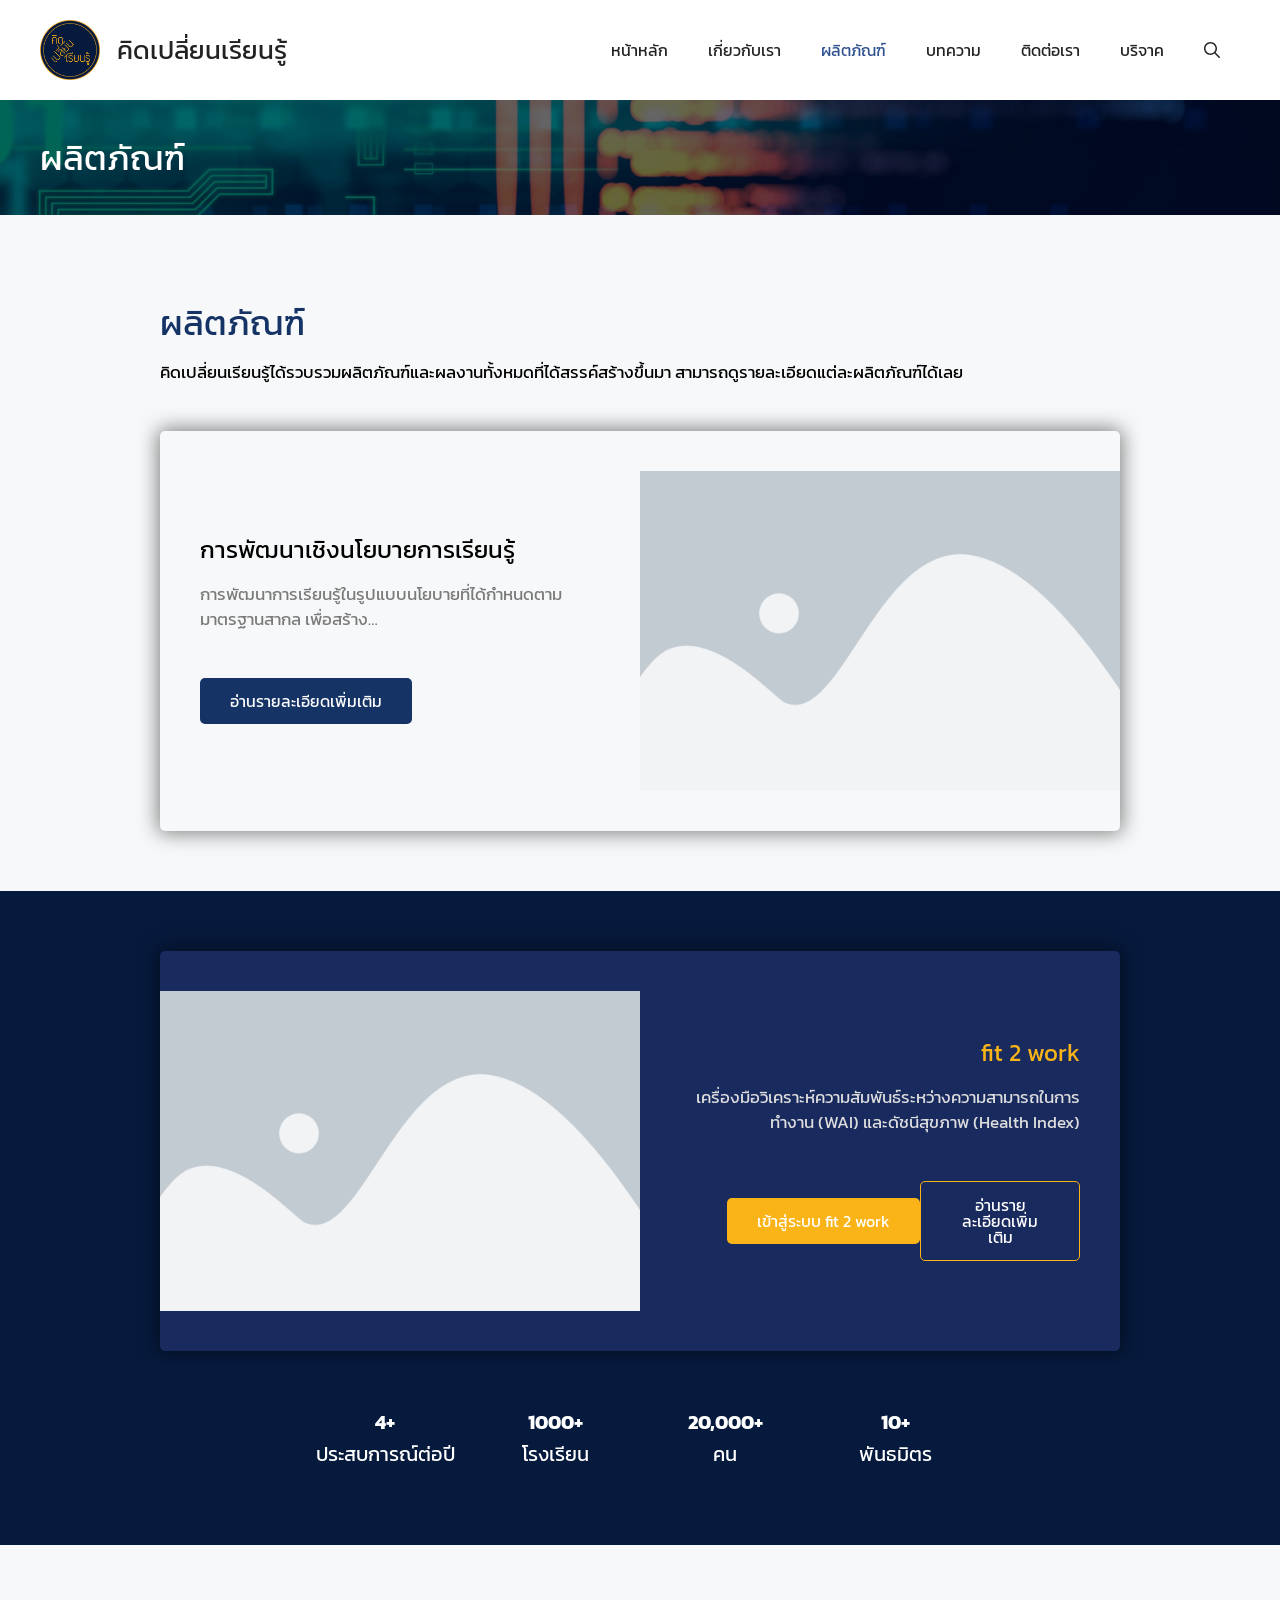
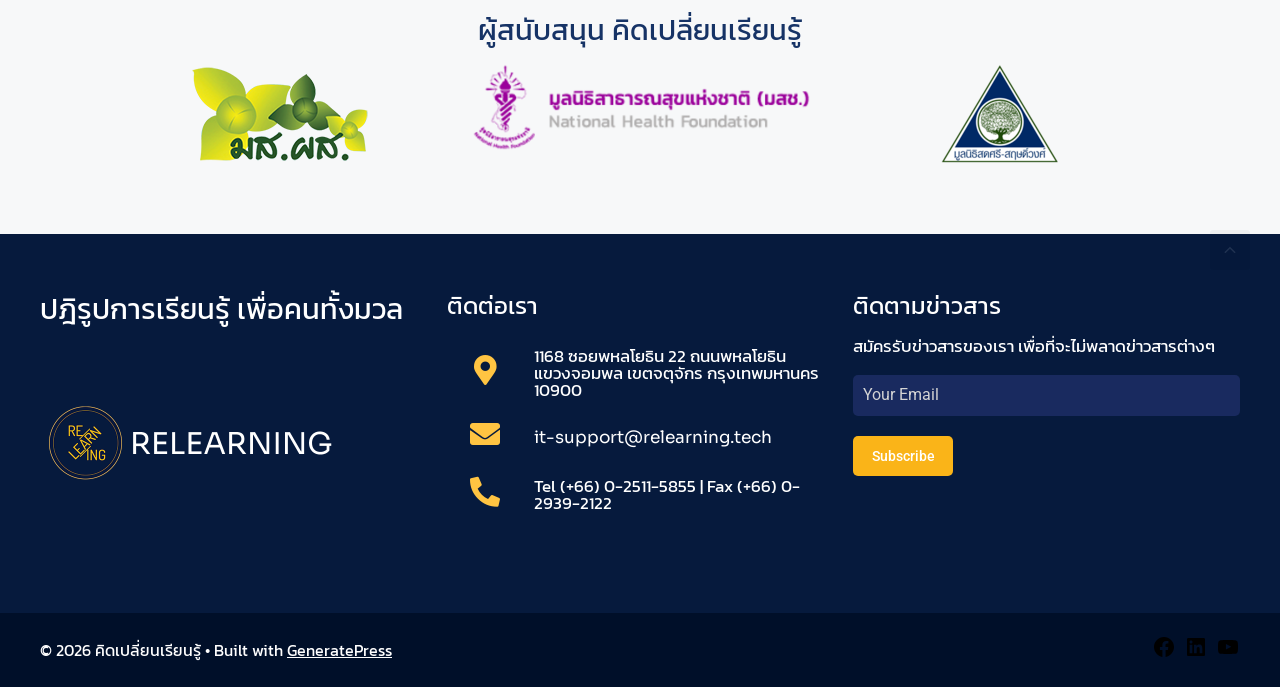
<file: relearning.tech/product/index.html>
<!DOCTYPE html>
<html lang="en-US">

<!-- Mirrored from relearning.tech/product/ by HTTrack Website Copier/3.x [XR&CO'2014], Thu, 05 Mar 2026 14:48:06 GMT -->
<!-- Added by HTTrack --><meta http-equiv="content-type" content="text/html;charset=UTF-8" /><!-- /Added by HTTrack -->
<head>
	<meta charset="UTF-8">
	<title>ผลิตภัณฑ์ &#8211; คิดเปลี่ยนเรียนรู้</title>
<meta name='robots' content='max-image-preview:large' />
<meta name="viewport" content="width=device-width, initial-scale=1"><link href='../../fonts.gstatic.com/index.html' crossorigin rel='preconnect' />
<link href='../../fonts.googleapis.com/index.html' crossorigin rel='preconnect' />
<link rel="alternate" type="application/rss+xml" title="คิดเปลี่ยนเรียนรู้ &raquo; Feed" href="../feed/index.html" />
<link rel="alternate" type="application/rss+xml" title="คิดเปลี่ยนเรียนรู้ &raquo; Comments Feed" href="../comments/feed/index.html" />
<link rel="alternate" title="oEmbed (JSON)" type="application/json+oembed" href="../wp-json/oembed/1.0/embed7559.json?url=https%3A%2F%2Frelearning.tech%2Fproduct%2F" />
<link rel="alternate" title="oEmbed (XML)" type="text/xml+oembed" href="../wp-json/oembed/1.0/embed25dc?url=https%3A%2F%2Frelearning.tech%2Fproduct%2F&amp;format=xml" />
<style id='wp-img-auto-sizes-contain-inline-css'>
img:is([sizes=auto i],[sizes^="auto," i]){contain-intrinsic-size:3000px 1500px}
/*# sourceURL=wp-img-auto-sizes-contain-inline-css */
</style>
<style id='wp-emoji-styles-inline-css'>

	img.wp-smiley, img.emoji {
		display: inline !important;
		border: none !important;
		box-shadow: none !important;
		height: 1em !important;
		width: 1em !important;
		margin: 0 0.07em !important;
		vertical-align: -0.1em !important;
		background: none !important;
		padding: 0 !important;
	}
/*# sourceURL=wp-emoji-styles-inline-css */
</style>
<style id='classic-theme-styles-inline-css'>
/*! This file is auto-generated */
.wp-block-button__link{color:#fff;background-color:#32373c;border-radius:9999px;box-shadow:none;text-decoration:none;padding:calc(.667em + 2px) calc(1.333em + 2px);font-size:1.125em}.wp-block-file__button{background:#32373c;color:#fff;text-decoration:none}
/*# sourceURL=/wp-includes/css/classic-themes.min.css */
</style>
<style id='global-styles-inline-css'>
:root{--wp--preset--aspect-ratio--square: 1;--wp--preset--aspect-ratio--4-3: 4/3;--wp--preset--aspect-ratio--3-4: 3/4;--wp--preset--aspect-ratio--3-2: 3/2;--wp--preset--aspect-ratio--2-3: 2/3;--wp--preset--aspect-ratio--16-9: 16/9;--wp--preset--aspect-ratio--9-16: 9/16;--wp--preset--color--black: #000000;--wp--preset--color--cyan-bluish-gray: #abb8c3;--wp--preset--color--white: #ffffff;--wp--preset--color--pale-pink: #f78da7;--wp--preset--color--vivid-red: #cf2e2e;--wp--preset--color--luminous-vivid-orange: #ff6900;--wp--preset--color--luminous-vivid-amber: #fcb900;--wp--preset--color--light-green-cyan: #7bdcb5;--wp--preset--color--vivid-green-cyan: #00d084;--wp--preset--color--pale-cyan-blue: #8ed1fc;--wp--preset--color--vivid-cyan-blue: #0693e3;--wp--preset--color--vivid-purple: #9b51e0;--wp--preset--color--contrast: var(--contrast);--wp--preset--color--contrast-2: var(--contrast-2);--wp--preset--color--contrast-3: var(--contrast-3);--wp--preset--color--base: var(--base);--wp--preset--color--base-2: var(--base-2);--wp--preset--color--base-3: var(--base-3);--wp--preset--color--accent: var(--accent);--wp--preset--gradient--vivid-cyan-blue-to-vivid-purple: linear-gradient(135deg,rgb(6,147,227) 0%,rgb(155,81,224) 100%);--wp--preset--gradient--light-green-cyan-to-vivid-green-cyan: linear-gradient(135deg,rgb(122,220,180) 0%,rgb(0,208,130) 100%);--wp--preset--gradient--luminous-vivid-amber-to-luminous-vivid-orange: linear-gradient(135deg,rgb(252,185,0) 0%,rgb(255,105,0) 100%);--wp--preset--gradient--luminous-vivid-orange-to-vivid-red: linear-gradient(135deg,rgb(255,105,0) 0%,rgb(207,46,46) 100%);--wp--preset--gradient--very-light-gray-to-cyan-bluish-gray: linear-gradient(135deg,rgb(238,238,238) 0%,rgb(169,184,195) 100%);--wp--preset--gradient--cool-to-warm-spectrum: linear-gradient(135deg,rgb(74,234,220) 0%,rgb(151,120,209) 20%,rgb(207,42,186) 40%,rgb(238,44,130) 60%,rgb(251,105,98) 80%,rgb(254,248,76) 100%);--wp--preset--gradient--blush-light-purple: linear-gradient(135deg,rgb(255,206,236) 0%,rgb(152,150,240) 100%);--wp--preset--gradient--blush-bordeaux: linear-gradient(135deg,rgb(254,205,165) 0%,rgb(254,45,45) 50%,rgb(107,0,62) 100%);--wp--preset--gradient--luminous-dusk: linear-gradient(135deg,rgb(255,203,112) 0%,rgb(199,81,192) 50%,rgb(65,88,208) 100%);--wp--preset--gradient--pale-ocean: linear-gradient(135deg,rgb(255,245,203) 0%,rgb(182,227,212) 50%,rgb(51,167,181) 100%);--wp--preset--gradient--electric-grass: linear-gradient(135deg,rgb(202,248,128) 0%,rgb(113,206,126) 100%);--wp--preset--gradient--midnight: linear-gradient(135deg,rgb(2,3,129) 0%,rgb(40,116,252) 100%);--wp--preset--font-size--small: 13px;--wp--preset--font-size--medium: 20px;--wp--preset--font-size--large: 36px;--wp--preset--font-size--x-large: 42px;--wp--preset--spacing--20: 0.44rem;--wp--preset--spacing--30: 0.67rem;--wp--preset--spacing--40: 1rem;--wp--preset--spacing--50: 1.5rem;--wp--preset--spacing--60: 2.25rem;--wp--preset--spacing--70: 3.38rem;--wp--preset--spacing--80: 5.06rem;--wp--preset--shadow--natural: 6px 6px 9px rgba(0, 0, 0, 0.2);--wp--preset--shadow--deep: 12px 12px 50px rgba(0, 0, 0, 0.4);--wp--preset--shadow--sharp: 6px 6px 0px rgba(0, 0, 0, 0.2);--wp--preset--shadow--outlined: 6px 6px 0px -3px rgb(255, 255, 255), 6px 6px rgb(0, 0, 0);--wp--preset--shadow--crisp: 6px 6px 0px rgb(0, 0, 0);}:where(.is-layout-flex){gap: 0.5em;}:where(.is-layout-grid){gap: 0.5em;}body .is-layout-flex{display: flex;}.is-layout-flex{flex-wrap: wrap;align-items: center;}.is-layout-flex > :is(*, div){margin: 0;}body .is-layout-grid{display: grid;}.is-layout-grid > :is(*, div){margin: 0;}:where(.wp-block-columns.is-layout-flex){gap: 2em;}:where(.wp-block-columns.is-layout-grid){gap: 2em;}:where(.wp-block-post-template.is-layout-flex){gap: 1.25em;}:where(.wp-block-post-template.is-layout-grid){gap: 1.25em;}.has-black-color{color: var(--wp--preset--color--black) !important;}.has-cyan-bluish-gray-color{color: var(--wp--preset--color--cyan-bluish-gray) !important;}.has-white-color{color: var(--wp--preset--color--white) !important;}.has-pale-pink-color{color: var(--wp--preset--color--pale-pink) !important;}.has-vivid-red-color{color: var(--wp--preset--color--vivid-red) !important;}.has-luminous-vivid-orange-color{color: var(--wp--preset--color--luminous-vivid-orange) !important;}.has-luminous-vivid-amber-color{color: var(--wp--preset--color--luminous-vivid-amber) !important;}.has-light-green-cyan-color{color: var(--wp--preset--color--light-green-cyan) !important;}.has-vivid-green-cyan-color{color: var(--wp--preset--color--vivid-green-cyan) !important;}.has-pale-cyan-blue-color{color: var(--wp--preset--color--pale-cyan-blue) !important;}.has-vivid-cyan-blue-color{color: var(--wp--preset--color--vivid-cyan-blue) !important;}.has-vivid-purple-color{color: var(--wp--preset--color--vivid-purple) !important;}.has-black-background-color{background-color: var(--wp--preset--color--black) !important;}.has-cyan-bluish-gray-background-color{background-color: var(--wp--preset--color--cyan-bluish-gray) !important;}.has-white-background-color{background-color: var(--wp--preset--color--white) !important;}.has-pale-pink-background-color{background-color: var(--wp--preset--color--pale-pink) !important;}.has-vivid-red-background-color{background-color: var(--wp--preset--color--vivid-red) !important;}.has-luminous-vivid-orange-background-color{background-color: var(--wp--preset--color--luminous-vivid-orange) !important;}.has-luminous-vivid-amber-background-color{background-color: var(--wp--preset--color--luminous-vivid-amber) !important;}.has-light-green-cyan-background-color{background-color: var(--wp--preset--color--light-green-cyan) !important;}.has-vivid-green-cyan-background-color{background-color: var(--wp--preset--color--vivid-green-cyan) !important;}.has-pale-cyan-blue-background-color{background-color: var(--wp--preset--color--pale-cyan-blue) !important;}.has-vivid-cyan-blue-background-color{background-color: var(--wp--preset--color--vivid-cyan-blue) !important;}.has-vivid-purple-background-color{background-color: var(--wp--preset--color--vivid-purple) !important;}.has-black-border-color{border-color: var(--wp--preset--color--black) !important;}.has-cyan-bluish-gray-border-color{border-color: var(--wp--preset--color--cyan-bluish-gray) !important;}.has-white-border-color{border-color: var(--wp--preset--color--white) !important;}.has-pale-pink-border-color{border-color: var(--wp--preset--color--pale-pink) !important;}.has-vivid-red-border-color{border-color: var(--wp--preset--color--vivid-red) !important;}.has-luminous-vivid-orange-border-color{border-color: var(--wp--preset--color--luminous-vivid-orange) !important;}.has-luminous-vivid-amber-border-color{border-color: var(--wp--preset--color--luminous-vivid-amber) !important;}.has-light-green-cyan-border-color{border-color: var(--wp--preset--color--light-green-cyan) !important;}.has-vivid-green-cyan-border-color{border-color: var(--wp--preset--color--vivid-green-cyan) !important;}.has-pale-cyan-blue-border-color{border-color: var(--wp--preset--color--pale-cyan-blue) !important;}.has-vivid-cyan-blue-border-color{border-color: var(--wp--preset--color--vivid-cyan-blue) !important;}.has-vivid-purple-border-color{border-color: var(--wp--preset--color--vivid-purple) !important;}.has-vivid-cyan-blue-to-vivid-purple-gradient-background{background: var(--wp--preset--gradient--vivid-cyan-blue-to-vivid-purple) !important;}.has-light-green-cyan-to-vivid-green-cyan-gradient-background{background: var(--wp--preset--gradient--light-green-cyan-to-vivid-green-cyan) !important;}.has-luminous-vivid-amber-to-luminous-vivid-orange-gradient-background{background: var(--wp--preset--gradient--luminous-vivid-amber-to-luminous-vivid-orange) !important;}.has-luminous-vivid-orange-to-vivid-red-gradient-background{background: var(--wp--preset--gradient--luminous-vivid-orange-to-vivid-red) !important;}.has-very-light-gray-to-cyan-bluish-gray-gradient-background{background: var(--wp--preset--gradient--very-light-gray-to-cyan-bluish-gray) !important;}.has-cool-to-warm-spectrum-gradient-background{background: var(--wp--preset--gradient--cool-to-warm-spectrum) !important;}.has-blush-light-purple-gradient-background{background: var(--wp--preset--gradient--blush-light-purple) !important;}.has-blush-bordeaux-gradient-background{background: var(--wp--preset--gradient--blush-bordeaux) !important;}.has-luminous-dusk-gradient-background{background: var(--wp--preset--gradient--luminous-dusk) !important;}.has-pale-ocean-gradient-background{background: var(--wp--preset--gradient--pale-ocean) !important;}.has-electric-grass-gradient-background{background: var(--wp--preset--gradient--electric-grass) !important;}.has-midnight-gradient-background{background: var(--wp--preset--gradient--midnight) !important;}.has-small-font-size{font-size: var(--wp--preset--font-size--small) !important;}.has-medium-font-size{font-size: var(--wp--preset--font-size--medium) !important;}.has-large-font-size{font-size: var(--wp--preset--font-size--large) !important;}.has-x-large-font-size{font-size: var(--wp--preset--font-size--x-large) !important;}
:where(.wp-block-post-template.is-layout-flex){gap: 1.25em;}:where(.wp-block-post-template.is-layout-grid){gap: 1.25em;}
:where(.wp-block-term-template.is-layout-flex){gap: 1.25em;}:where(.wp-block-term-template.is-layout-grid){gap: 1.25em;}
:where(.wp-block-columns.is-layout-flex){gap: 2em;}:where(.wp-block-columns.is-layout-grid){gap: 2em;}
:root :where(.wp-block-pullquote){font-size: 1.5em;line-height: 1.6;}
/*# sourceURL=global-styles-inline-css */
</style>
<link rel='stylesheet' id='rt-fontawsome-css' href='../wp-content/plugins/the-post-grid/assets/vendor/font-awesome/css/font-awesome.min883c.css?ver=7.8.9' media='all' />
<link rel='stylesheet' id='rt-tpg-css' href='../wp-content/plugins/the-post-grid/assets/css/thepostgrid.min883c.css?ver=7.8.9' media='all' />
<link rel='stylesheet' id='generate-widget-areas-css' href='../wp-content/themes/generatepress/assets/css/components/widget-areas.mina7a0.css?ver=3.6.1' media='all' />
<link rel='stylesheet' id='generate-style-css' href='../wp-content/themes/generatepress/assets/css/main.mina7a0.css?ver=3.6.1' media='all' />
<style id='generate-style-inline-css'>
body{background-color:var(--base-2);color:var(--contrast);}a{color:var(--accent);}a{text-decoration:underline;}.entry-title a, .site-branding a, a.button, .wp-block-button__link, .main-navigation a{text-decoration:none;}a:hover, a:focus, a:active{color:var(--contrast);}.grid-container{max-width:1980px;}.wp-block-group__inner-container{max-width:1980px;margin-left:auto;margin-right:auto;}@media (max-width: 500px) and (min-width: 769px){.inside-header{display:flex;flex-direction:column;align-items:center;}.site-logo, .site-branding{margin-bottom:1.5em;}#site-navigation{margin:0 auto;}.header-widget{margin-top:1.5em;}}.site-header .header-image{width:60px;}.generate-back-to-top{font-size:20px;border-radius:3px;position:fixed;bottom:30px;right:30px;line-height:40px;width:40px;text-align:center;z-index:10;transition:opacity 300ms ease-in-out;opacity:0.1;transform:translateY(1000px);}.generate-back-to-top__show{opacity:1;transform:translateY(0);}.navigation-search{position:absolute;left:-99999px;pointer-events:none;visibility:hidden;z-index:20;width:100%;top:0;transition:opacity 100ms ease-in-out;opacity:0;}.navigation-search.nav-search-active{left:0;right:0;pointer-events:auto;visibility:visible;opacity:1;}.navigation-search input[type="search"]{outline:0;border:0;vertical-align:bottom;line-height:1;opacity:0.9;width:100%;z-index:20;border-radius:0;-webkit-appearance:none;height:60px;}.navigation-search input::-ms-clear{display:none;width:0;height:0;}.navigation-search input::-ms-reveal{display:none;width:0;height:0;}.navigation-search input::-webkit-search-decoration, .navigation-search input::-webkit-search-cancel-button, .navigation-search input::-webkit-search-results-button, .navigation-search input::-webkit-search-results-decoration{display:none;}.gen-sidebar-nav .navigation-search{top:auto;bottom:0;}:root{--contrast:#222222;--contrast-2:#575760;--contrast-3:#b2b2be;--base:#f0f0f0;--base-2:#f7f8f9;--base-3:#ffffff;--accent:#2F528F;}:root .has-contrast-color{color:var(--contrast);}:root .has-contrast-background-color{background-color:var(--contrast);}:root .has-contrast-2-color{color:var(--contrast-2);}:root .has-contrast-2-background-color{background-color:var(--contrast-2);}:root .has-contrast-3-color{color:var(--contrast-3);}:root .has-contrast-3-background-color{background-color:var(--contrast-3);}:root .has-base-color{color:var(--base);}:root .has-base-background-color{background-color:var(--base);}:root .has-base-2-color{color:var(--base-2);}:root .has-base-2-background-color{background-color:var(--base-2);}:root .has-base-3-color{color:var(--base-3);}:root .has-base-3-background-color{background-color:var(--base-3);}:root .has-accent-color{color:var(--accent);}:root .has-accent-background-color{background-color:var(--accent);}.main-navigation a, .main-navigation .menu-toggle, .main-navigation .menu-bar-items{font-family:Kanit, sans-serif;font-weight:normal;font-size:16px;}.main-title{font-family:Kanit, sans-serif;font-weight:normal;font-size:26px;}@media (max-width: 1024px){.main-title{font-size:26px;}}@media (max-width:768px){.main-title{font-size:18px;}}.site-info{font-family:Kanit, sans-serif;font-size:16px;}.top-bar{background-color:#636363;color:#ffffff;}.top-bar a{color:#ffffff;}.top-bar a:hover{color:#303030;}.site-header{background-color:var(--base-3);}.main-title a,.main-title a:hover{color:var(--contrast);}.site-description{color:var(--contrast-2);}.mobile-menu-control-wrapper .menu-toggle,.mobile-menu-control-wrapper .menu-toggle:hover,.mobile-menu-control-wrapper .menu-toggle:focus,.has-inline-mobile-toggle #site-navigation.toggled{background-color:rgba(0, 0, 0, 0.02);}.main-navigation,.main-navigation ul ul{background-color:var(--base-3);}.main-navigation .main-nav ul li a, .main-navigation .menu-toggle, .main-navigation .menu-bar-items{color:var(--contrast);}.main-navigation .main-nav ul li:not([class*="current-menu-"]):hover > a, .main-navigation .main-nav ul li:not([class*="current-menu-"]):focus > a, .main-navigation .main-nav ul li.sfHover:not([class*="current-menu-"]) > a, .main-navigation .menu-bar-item:hover > a, .main-navigation .menu-bar-item.sfHover > a{color:var(--accent);}button.menu-toggle:hover,button.menu-toggle:focus{color:var(--contrast);}.main-navigation .main-nav ul li[class*="current-menu-"] > a{color:var(--accent);}.navigation-search input[type="search"],.navigation-search input[type="search"]:active, .navigation-search input[type="search"]:focus, .main-navigation .main-nav ul li.search-item.active > a, .main-navigation .menu-bar-items .search-item.active > a{color:#ffffff;background-color:#061A3D;opacity:1;}.main-navigation ul ul{background-color:var(--base);}.separate-containers .inside-article, .separate-containers .comments-area, .separate-containers .page-header, .one-container .container, .separate-containers .paging-navigation, .inside-page-header{background-color:var(--base-3);}.entry-title a{color:var(--contrast);}.entry-title a:hover{color:var(--contrast-2);}.entry-meta{color:var(--contrast-2);}.sidebar .widget{background-color:var(--base-3);}.footer-widgets{background-color:var(--base-3);}.site-info{color:#ffffff;background-color:#000F29;}.site-info a{color:#ffffff;}.site-info a:hover{color:#ffffff;}.footer-bar .widget_nav_menu .current-menu-item a{color:#ffffff;}input[type="text"],input[type="email"],input[type="url"],input[type="password"],input[type="search"],input[type="tel"],input[type="number"],textarea,select{color:var(--contrast);background-color:var(--base-2);border-color:var(--base);}input[type="text"]:focus,input[type="email"]:focus,input[type="url"]:focus,input[type="password"]:focus,input[type="search"]:focus,input[type="tel"]:focus,input[type="number"]:focus,textarea:focus,select:focus{color:var(--contrast);background-color:var(--base-2);border-color:var(--contrast-3);}button,html input[type="button"],input[type="reset"],input[type="submit"],a.button,a.wp-block-button__link:not(.has-background){color:#ffffff;background-color:#55555e;}button:hover,html input[type="button"]:hover,input[type="reset"]:hover,input[type="submit"]:hover,a.button:hover,button:focus,html input[type="button"]:focus,input[type="reset"]:focus,input[type="submit"]:focus,a.button:focus,a.wp-block-button__link:not(.has-background):active,a.wp-block-button__link:not(.has-background):focus,a.wp-block-button__link:not(.has-background):hover{color:#ffffff;background-color:#3f4047;}a.generate-back-to-top{background-color:rgba( 0,0,0,0.4 );color:#ffffff;}a.generate-back-to-top:hover,a.generate-back-to-top:focus{background-color:rgba( 0,0,0,0.6 );color:#ffffff;}:root{--gp-search-modal-bg-color:var(--base-3);--gp-search-modal-text-color:var(--contrast);--gp-search-modal-overlay-bg-color:rgba(0,0,0,0.2);}@media (max-width:768px){.main-navigation .menu-bar-item:hover > a, .main-navigation .menu-bar-item.sfHover > a{background:none;color:var(--contrast);}}.nav-below-header .main-navigation .inside-navigation.grid-container, .nav-above-header .main-navigation .inside-navigation.grid-container{padding:0px 20px 0px 20px;}.site-main .wp-block-group__inner-container{padding:40px;}.separate-containers .paging-navigation{padding-top:20px;padding-bottom:20px;}.entry-content .alignwide, body:not(.no-sidebar) .entry-content .alignfull{margin-left:-40px;width:calc(100% + 80px);max-width:calc(100% + 80px);}.rtl .menu-item-has-children .dropdown-menu-toggle{padding-left:20px;}.rtl .main-navigation .main-nav ul li.menu-item-has-children > a{padding-right:20px;}@media (max-width:768px){.separate-containers .inside-article, .separate-containers .comments-area, .separate-containers .page-header, .separate-containers .paging-navigation, .one-container .site-content, .inside-page-header{padding:30px;}.site-main .wp-block-group__inner-container{padding:30px;}.inside-top-bar{padding-right:30px;padding-left:30px;}.inside-header{padding-right:30px;padding-left:30px;}.widget-area .widget{padding-top:30px;padding-right:30px;padding-bottom:30px;padding-left:30px;}.footer-widgets-container{padding-top:30px;padding-right:30px;padding-bottom:30px;padding-left:30px;}.inside-site-info{padding-right:30px;padding-left:30px;}.entry-content .alignwide, body:not(.no-sidebar) .entry-content .alignfull{margin-left:-30px;width:calc(100% + 60px);max-width:calc(100% + 60px);}.one-container .site-main .paging-navigation{margin-bottom:20px;}}/* End cached CSS */.is-right-sidebar{width:30%;}.is-left-sidebar{width:30%;}.site-content .content-area{width:100%;}@media (max-width:768px){.main-navigation .menu-toggle,.sidebar-nav-mobile:not(#sticky-placeholder){display:block;}.main-navigation ul,.gen-sidebar-nav,.main-navigation:not(.slideout-navigation):not(.toggled) .main-nav > ul,.has-inline-mobile-toggle #site-navigation .inside-navigation > *:not(.navigation-search):not(.main-nav){display:none;}.nav-align-right .inside-navigation,.nav-align-center .inside-navigation{justify-content:space-between;}.has-inline-mobile-toggle .mobile-menu-control-wrapper{display:flex;flex-wrap:wrap;}.has-inline-mobile-toggle .inside-header{flex-direction:row;text-align:left;flex-wrap:wrap;}.has-inline-mobile-toggle .header-widget,.has-inline-mobile-toggle #site-navigation{flex-basis:100%;}.nav-float-left .has-inline-mobile-toggle #site-navigation{order:10;}}
.elementor-template-full-width .site-content{display:block;}
/*# sourceURL=generate-style-inline-css */
</style>
<link rel='stylesheet' id='generate-google-fonts-css' href='../../fonts.googleapis.com/csse965.css?family=Sora%3A100%2C200%2C300%2Cregular%2C500%2C600%2C700%2C800%7CKanit%3A100%2C100italic%2C200%2C200italic%2C300%2C300italic%2Cregular%2Citalic%2C500%2C500italic%2C600%2C600italic%2C700%2C700italic%2C800%2C800italic%2C900%2C900italic&amp;display=auto&amp;ver=3.6.1' media='all' />
<link rel='stylesheet' id='elementor-icons-css' href='../wp-content/plugins/elementor/assets/lib/eicons/css/elementor-icons.min7f15.css?ver=5.47.0' media='all' />
<link rel='stylesheet' id='elementor-frontend-css' href='../wp-content/plugins/elementor/assets/css/frontend.min6740.css?ver=3.35.6' media='all' />
<link rel='stylesheet' id='elementor-post-11-css' href='../wp-content/uploads/elementor/css/post-11fde0.css?ver=1772721996' media='all' />
<link rel='stylesheet' id='widget-heading-css' href='../wp-content/plugins/elementor/assets/css/widget-heading.min6740.css?ver=3.35.6' media='all' />
<link rel='stylesheet' id='widget-image-css' href='../wp-content/plugins/elementor/assets/css/widget-image.min6740.css?ver=3.35.6' media='all' />
<link rel='stylesheet' id='elementor-post-319-css' href='../wp-content/uploads/elementor/css/post-3199758.css?ver=1772722046' media='all' />
<link rel='stylesheet' id='elementor-gf-local-roboto-css' href='../wp-content/uploads/elementor/google-fonts/css/robotocf3f.css?ver=1772721812' media='all' />
<link rel='stylesheet' id='elementor-gf-local-robotoslab-css' href='../wp-content/uploads/elementor/google-fonts/css/robotoslab466d.css?ver=1772721814' media='all' />
<link rel='stylesheet' id='elementor-gf-local-sora-css' href='../wp-content/uploads/elementor/google-fonts/css/sora466d.css?ver=1772721814' media='all' />
<link rel='stylesheet' id='elementor-gf-local-kanit-css' href='../wp-content/uploads/elementor/google-fonts/css/kanitc688.css?ver=1772721816' media='all' />
<link rel='stylesheet' id='elementor-icons-shared-0-css' href='../wp-content/plugins/elementor/assets/lib/font-awesome/css/fontawesome.min52d5.css?ver=5.15.3' media='all' />
<link rel='stylesheet' id='elementor-icons-fa-solid-css' href='../wp-content/plugins/elementor/assets/lib/font-awesome/css/solid.min52d5.css?ver=5.15.3' media='all' />
<script src="../wp-includes/js/jquery/jquery.minf43b.js?ver=3.7.1" id="jquery-core-js"></script>
<script src="../wp-includes/js/jquery/jquery-migrate.min5589.js?ver=3.4.1" id="jquery-migrate-js"></script>
<link rel="https://api.w.org/" href="../wp-json/index.html" /><link rel="alternate" title="JSON" type="application/json" href="../wp-json/wp/v2/pages/319.json" /><link rel="EditURI" type="application/rsd+xml" title="RSD" href="../xmlrpc0db0.php?rsd" />
<meta name="generator" content="WordPress 6.9.1" />
<link rel="canonical" href="index.html" />
<link rel='shortlink' href='../index63fb.html?p=319' />
<meta name="cdp-version" content="1.5.2" />        <style>
            :root {
                --tpg-primary-color: #0d6efd;
                --tpg-secondary-color: #0654c4;
                --tpg-primary-light: #c4d0ff
            }

                    </style>
		<meta name="generator" content="Elementor 3.35.6; features: additional_custom_breakpoints; settings: css_print_method-external, google_font-enabled, font_display-auto">
			<style>
				.e-con.e-parent:nth-of-type(n+4):not(.e-lazyloaded):not(.e-no-lazyload),
				.e-con.e-parent:nth-of-type(n+4):not(.e-lazyloaded):not(.e-no-lazyload) * {
					background-image: none !important;
				}
				@media screen and (max-height: 1024px) {
					.e-con.e-parent:nth-of-type(n+3):not(.e-lazyloaded):not(.e-no-lazyload),
					.e-con.e-parent:nth-of-type(n+3):not(.e-lazyloaded):not(.e-no-lazyload) * {
						background-image: none !important;
					}
				}
				@media screen and (max-height: 640px) {
					.e-con.e-parent:nth-of-type(n+2):not(.e-lazyloaded):not(.e-no-lazyload),
					.e-con.e-parent:nth-of-type(n+2):not(.e-lazyloaded):not(.e-no-lazyload) * {
						background-image: none !important;
					}
				}
			</style>
			</head>

<body class="wp-singular page-template page-template-elementor_header_footer page page-id-319 wp-custom-logo wp-embed-responsive wp-theme-generatepress rttpg rttpg-7.8.9 radius-frontend rttpg-body-wrap rttpg-flaticon no-sidebar nav-float-right separate-containers nav-search-enabled header-aligned-left dropdown-hover elementor-default elementor-template-full-width elementor-kit-11 elementor-page elementor-page-319" itemtype="https://schema.org/WebPage" itemscope>
	<a class="screen-reader-text skip-link" href="#content" title="Skip to content">Skip to content</a>		<header class="site-header has-inline-mobile-toggle" id="masthead" aria-label="Site"  itemtype="https://schema.org/WPHeader" itemscope>
			<div class="inside-header grid-container">
				<div class="site-branding-container"><div class="site-logo">
					<a href="../index.html" rel="home">
						<img fetchpriority="high"  class="header-image is-logo-image" alt="คิดเปลี่ยนเรียนรู้" src="../wp-content/uploads/2022/07/Logo-thai_bold.png" width="3768" height="3768" />
					</a>
				</div><div class="site-branding">
						<p class="main-title" itemprop="headline">
					<a href="../index.html" rel="home">คิดเปลี่ยนเรียนรู้</a>
				</p>
						
					</div></div>	<nav class="main-navigation mobile-menu-control-wrapper" id="mobile-menu-control-wrapper" aria-label="Mobile Toggle">
		<div class="menu-bar-items"><span class="menu-bar-item search-item"><a aria-label="Open Search Bar" href="#"><span class="gp-icon icon-search"><svg viewBox="0 0 512 512" aria-hidden="true" xmlns="http://www.w3.org/2000/svg" width="1em" height="1em"><path fill-rule="evenodd" clip-rule="evenodd" d="M208 48c-88.366 0-160 71.634-160 160s71.634 160 160 160 160-71.634 160-160S296.366 48 208 48zM0 208C0 93.125 93.125 0 208 0s208 93.125 208 208c0 48.741-16.765 93.566-44.843 129.024l133.826 134.018c9.366 9.379 9.355 24.575-.025 33.941-9.379 9.366-24.575 9.355-33.941-.025L337.238 370.987C301.747 399.167 256.839 416 208 416 93.125 416 0 322.875 0 208z" /></svg><svg viewBox="0 0 512 512" aria-hidden="true" xmlns="http://www.w3.org/2000/svg" width="1em" height="1em"><path d="M71.029 71.029c9.373-9.372 24.569-9.372 33.942 0L256 222.059l151.029-151.03c9.373-9.372 24.569-9.372 33.942 0 9.372 9.373 9.372 24.569 0 33.942L289.941 256l151.03 151.029c9.372 9.373 9.372 24.569 0 33.942-9.373 9.372-24.569 9.372-33.942 0L256 289.941l-151.029 151.03c-9.373 9.372-24.569 9.372-33.942 0-9.372-9.373-9.372-24.569 0-33.942L222.059 256 71.029 104.971c-9.372-9.373-9.372-24.569 0-33.942z" /></svg></span></a></span></div>		<button data-nav="site-navigation" class="menu-toggle" aria-controls="primary-menu" aria-expanded="false">
			<span class="gp-icon icon-menu-bars"><svg viewBox="0 0 512 512" aria-hidden="true" xmlns="http://www.w3.org/2000/svg" width="1em" height="1em"><path d="M0 96c0-13.255 10.745-24 24-24h464c13.255 0 24 10.745 24 24s-10.745 24-24 24H24c-13.255 0-24-10.745-24-24zm0 160c0-13.255 10.745-24 24-24h464c13.255 0 24 10.745 24 24s-10.745 24-24 24H24c-13.255 0-24-10.745-24-24zm0 160c0-13.255 10.745-24 24-24h464c13.255 0 24 10.745 24 24s-10.745 24-24 24H24c-13.255 0-24-10.745-24-24z" /></svg><svg viewBox="0 0 512 512" aria-hidden="true" xmlns="http://www.w3.org/2000/svg" width="1em" height="1em"><path d="M71.029 71.029c9.373-9.372 24.569-9.372 33.942 0L256 222.059l151.029-151.03c9.373-9.372 24.569-9.372 33.942 0 9.372 9.373 9.372 24.569 0 33.942L289.941 256l151.03 151.029c9.372 9.373 9.372 24.569 0 33.942-9.373 9.372-24.569 9.372-33.942 0L256 289.941l-151.029 151.03c-9.373 9.372-24.569 9.372-33.942 0-9.372-9.373-9.372-24.569 0-33.942L222.059 256 71.029 104.971c-9.372-9.373-9.372-24.569 0-33.942z" /></svg></span><span class="screen-reader-text">Menu</span>		</button>
	</nav>
			<nav class="main-navigation has-menu-bar-items sub-menu-right" id="site-navigation" aria-label="Primary"  itemtype="https://schema.org/SiteNavigationElement" itemscope>
			<div class="inside-navigation grid-container">
				<form method="get" class="search-form navigation-search" action="https://relearning.tech/">
					<input type="search" class="search-field" value="" name="s" title="Search" />
				</form>				<button class="menu-toggle" aria-controls="primary-menu" aria-expanded="false">
					<span class="gp-icon icon-menu-bars"><svg viewBox="0 0 512 512" aria-hidden="true" xmlns="http://www.w3.org/2000/svg" width="1em" height="1em"><path d="M0 96c0-13.255 10.745-24 24-24h464c13.255 0 24 10.745 24 24s-10.745 24-24 24H24c-13.255 0-24-10.745-24-24zm0 160c0-13.255 10.745-24 24-24h464c13.255 0 24 10.745 24 24s-10.745 24-24 24H24c-13.255 0-24-10.745-24-24zm0 160c0-13.255 10.745-24 24-24h464c13.255 0 24 10.745 24 24s-10.745 24-24 24H24c-13.255 0-24-10.745-24-24z" /></svg><svg viewBox="0 0 512 512" aria-hidden="true" xmlns="http://www.w3.org/2000/svg" width="1em" height="1em"><path d="M71.029 71.029c9.373-9.372 24.569-9.372 33.942 0L256 222.059l151.029-151.03c9.373-9.372 24.569-9.372 33.942 0 9.372 9.373 9.372 24.569 0 33.942L289.941 256l151.03 151.029c9.372 9.373 9.372 24.569 0 33.942-9.373 9.372-24.569 9.372-33.942 0L256 289.941l-151.029 151.03c-9.373 9.372-24.569 9.372-33.942 0-9.372-9.373-9.372-24.569 0-33.942L222.059 256 71.029 104.971c-9.372-9.373-9.372-24.569 0-33.942z" /></svg></span><span class="mobile-menu">Menu</span>				</button>
				<div id="primary-menu" class="main-nav"><ul id="menu-menu-1" class=" menu sf-menu"><li id="menu-item-150" class="menu-item menu-item-type-post_type menu-item-object-page menu-item-home menu-item-150"><a href="../index.html">หน้าหลัก</a></li>
<li id="menu-item-151" class="menu-item menu-item-type-post_type menu-item-object-page menu-item-151"><a href="../about-us/index.html">เกี่ยวกับเรา</a></li>
<li id="menu-item-326" class="menu-item menu-item-type-post_type menu-item-object-page current-menu-item page_item page-item-319 current_page_item menu-item-326"><a href="index.html" aria-current="page">ผลิตภัณฑ์</a></li>
<li id="menu-item-152" class="menu-item menu-item-type-post_type menu-item-object-page menu-item-152"><a href="../blog/index.html">บทความ</a></li>
<li id="menu-item-153" class="menu-item menu-item-type-post_type menu-item-object-page menu-item-153"><a href="../contact/index.html">ติดต่อเรา</a></li>
<li id="menu-item-535" class="menu-item menu-item-type-post_type menu-item-object-page menu-item-535"><a href="../donate/index.html">บริจาค</a></li>
</ul></div><div class="menu-bar-items"><span class="menu-bar-item search-item"><a aria-label="Open Search Bar" href="#"><span class="gp-icon icon-search"><svg viewBox="0 0 512 512" aria-hidden="true" xmlns="http://www.w3.org/2000/svg" width="1em" height="1em"><path fill-rule="evenodd" clip-rule="evenodd" d="M208 48c-88.366 0-160 71.634-160 160s71.634 160 160 160 160-71.634 160-160S296.366 48 208 48zM0 208C0 93.125 93.125 0 208 0s208 93.125 208 208c0 48.741-16.765 93.566-44.843 129.024l133.826 134.018c9.366 9.379 9.355 24.575-.025 33.941-9.379 9.366-24.575 9.355-33.941-.025L337.238 370.987C301.747 399.167 256.839 416 208 416 93.125 416 0 322.875 0 208z" /></svg><svg viewBox="0 0 512 512" aria-hidden="true" xmlns="http://www.w3.org/2000/svg" width="1em" height="1em"><path d="M71.029 71.029c9.373-9.372 24.569-9.372 33.942 0L256 222.059l151.029-151.03c9.373-9.372 24.569-9.372 33.942 0 9.372 9.373 9.372 24.569 0 33.942L289.941 256l151.03 151.029c9.372 9.373 9.372 24.569 0 33.942-9.373 9.372-24.569 9.372-33.942 0L256 289.941l-151.029 151.03c-9.373 9.372-24.569 9.372-33.942 0-9.372-9.373-9.372-24.569 0-33.942L222.059 256 71.029 104.971c-9.372-9.373-9.372-24.569 0-33.942z" /></svg></span></a></span></div>			</div>
		</nav>
					</div>
		</header>
		
	<div class="site grid-container container hfeed" id="page">
				<div class="site-content" id="content">
					<div data-elementor-type="wp-page" data-elementor-id="319" class="elementor elementor-319">
						<section class="elementor-section elementor-top-section elementor-element elementor-element-1040fd8 elementor-section-full_width elementor-section-height-default elementor-section-height-default" data-id="1040fd8" data-element_type="section" data-e-type="section" data-settings="{&quot;background_background&quot;:&quot;classic&quot;}">
						<div class="elementor-container elementor-column-gap-default">
					<div class="elementor-column elementor-col-100 elementor-top-column elementor-element elementor-element-2011966" data-id="2011966" data-element_type="column" data-e-type="column">
			<div class="elementor-widget-wrap elementor-element-populated">
						<div class="elementor-element elementor-element-f4c1e02 elementor-widget elementor-widget-heading" data-id="f4c1e02" data-element_type="widget" data-e-type="widget" data-widget_type="heading.default">
				<div class="elementor-widget-container">
					<h2 class="elementor-heading-title elementor-size-default">ผลิตภัณฑ์</h2>				</div>
				</div>
					</div>
		</div>
					</div>
		</section>
				<section class="elementor-section elementor-top-section elementor-element elementor-element-6499be4 elementor-section-full_width elementor-section-height-default elementor-section-height-default" data-id="6499be4" data-element_type="section" data-e-type="section">
						<div class="elementor-container elementor-column-gap-default">
					<div class="elementor-column elementor-col-100 elementor-top-column elementor-element elementor-element-137b871" data-id="137b871" data-element_type="column" data-e-type="column">
			<div class="elementor-widget-wrap elementor-element-populated">
						<div class="elementor-element elementor-element-57e3e3b elementor-widget elementor-widget-heading" data-id="57e3e3b" data-element_type="widget" data-e-type="widget" data-widget_type="heading.default">
				<div class="elementor-widget-container">
					<h2 class="elementor-heading-title elementor-size-default">ผลิตภัณฑ์</h2>				</div>
				</div>
				<div class="elementor-element elementor-element-51b25bb elementor-widget elementor-widget-text-editor" data-id="51b25bb" data-element_type="widget" data-e-type="widget" data-widget_type="text-editor.default">
				<div class="elementor-widget-container">
									<p><span style="background-color: var(--base-2);">คิดเปลี่ยนเรียนรู้ได้รวบรวมผลิตภัณฑ์และผลงานทั้งหมดที่ได้สรรค์สร้างขึ้นมา สามารถดูรายละเอียดแต่ละผลิตภัณฑ์ได้เลย</span></p>								</div>
				</div>
					</div>
		</div>
					</div>
		</section>
				<section class="elementor-section elementor-top-section elementor-element elementor-element-d9ec2cc elementor-section-full_width elementor-section-height-default elementor-section-height-default" data-id="d9ec2cc" data-element_type="section" data-e-type="section">
						<div class="elementor-container elementor-column-gap-default">
					<div class="elementor-column elementor-col-100 elementor-top-column elementor-element elementor-element-ac309c4" data-id="ac309c4" data-element_type="column" data-e-type="column">
			<div class="elementor-widget-wrap elementor-element-populated">
						<section class="elementor-section elementor-inner-section elementor-element elementor-element-bd79c36 elementor-section-full_width elementor-section-content-middle elementor-section-height-default elementor-section-height-default" data-id="bd79c36" data-element_type="section" data-e-type="section">
						<div class="elementor-container elementor-column-gap-default">
					<div class="elementor-column elementor-col-50 elementor-inner-column elementor-element elementor-element-c2f4f81" data-id="c2f4f81" data-element_type="column" data-e-type="column">
			<div class="elementor-widget-wrap elementor-element-populated">
						<div class="elementor-element elementor-element-77b9207 elementor-widget elementor-widget-heading" data-id="77b9207" data-element_type="widget" data-e-type="widget" data-widget_type="heading.default">
				<div class="elementor-widget-container">
					<h4 class="elementor-heading-title elementor-size-default">การพัฒนาเชิงนโยบายการเรียนรู้</h4>				</div>
				</div>
				<div class="elementor-element elementor-element-f650df8 elementor-widget elementor-widget-text-editor" data-id="f650df8" data-element_type="widget" data-e-type="widget" data-widget_type="text-editor.default">
				<div class="elementor-widget-container">
									<p>การพัฒนาการเรียนรู้ในรูปแบบนโยบายที่ได้กำหนดตามมาตรฐานสากล เพื่อสร้าง…</p>								</div>
				</div>
				<div class="elementor-element elementor-element-6f85427 elementor-align-left elementor-mobile-align-left elementor-widget elementor-widget-button" data-id="6f85427" data-element_type="widget" data-e-type="widget" data-widget_type="button.default">
				<div class="elementor-widget-container">
									<div class="elementor-button-wrapper">
					<a class="elementor-button elementor-button-link elementor-size-md" href="#">
						<span class="elementor-button-content-wrapper">
									<span class="elementor-button-text">อ่านรายละเอียดเพิ่มเติม</span>
					</span>
					</a>
				</div>
								</div>
				</div>
					</div>
		</div>
				<div class="elementor-column elementor-col-50 elementor-inner-column elementor-element elementor-element-264960b" data-id="264960b" data-element_type="column" data-e-type="column">
			<div class="elementor-widget-wrap elementor-element-populated">
						<div class="elementor-element elementor-element-ed117f5 elementor-widget elementor-widget-image" data-id="ed117f5" data-element_type="widget" data-e-type="widget" data-widget_type="image.default">
				<div class="elementor-widget-container">
															<img decoding="async" src="../wp-content/plugins/elementor/assets/images/placeholder.png" title="" alt="" loading="lazy" />															</div>
				</div>
					</div>
		</div>
					</div>
		</section>
					</div>
		</div>
					</div>
		</section>
				<section class="elementor-section elementor-top-section elementor-element elementor-element-60a6ef1 elementor-section-full_width elementor-section-height-default elementor-section-height-default" data-id="60a6ef1" data-element_type="section" data-e-type="section" data-settings="{&quot;background_background&quot;:&quot;classic&quot;}">
							<div class="elementor-background-overlay"></div>
							<div class="elementor-container elementor-column-gap-default">
					<div class="elementor-column elementor-col-100 elementor-top-column elementor-element elementor-element-f3799f5" data-id="f3799f5" data-element_type="column" data-e-type="column">
			<div class="elementor-widget-wrap elementor-element-populated">
						<section class="elementor-section elementor-inner-section elementor-element elementor-element-e87c12f elementor-section-full_width elementor-section-content-middle elementor-section-height-default elementor-section-height-default" data-id="e87c12f" data-element_type="section" data-e-type="section">
							<div class="elementor-background-overlay"></div>
							<div class="elementor-container elementor-column-gap-default">
					<div class="elementor-column elementor-col-50 elementor-inner-column elementor-element elementor-element-cf91a3f" data-id="cf91a3f" data-element_type="column" data-e-type="column">
			<div class="elementor-widget-wrap elementor-element-populated">
						<div class="elementor-element elementor-element-fc418c1 elementor-widget elementor-widget-image" data-id="fc418c1" data-element_type="widget" data-e-type="widget" data-widget_type="image.default">
				<div class="elementor-widget-container">
															<img decoding="async" src="../wp-content/plugins/elementor/assets/images/placeholder.png" title="" alt="" loading="lazy" />															</div>
				</div>
					</div>
		</div>
				<div class="elementor-column elementor-col-50 elementor-inner-column elementor-element elementor-element-bd8197e" data-id="bd8197e" data-element_type="column" data-e-type="column">
			<div class="elementor-widget-wrap elementor-element-populated">
						<div class="elementor-element elementor-element-1d2b2bf elementor-widget elementor-widget-heading" data-id="1d2b2bf" data-element_type="widget" data-e-type="widget" data-widget_type="heading.default">
				<div class="elementor-widget-container">
					<h4 class="elementor-heading-title elementor-size-default">fit 2 work</h4>				</div>
				</div>
				<div class="elementor-element elementor-element-0c9edf5 elementor-widget elementor-widget-text-editor" data-id="0c9edf5" data-element_type="widget" data-e-type="widget" data-widget_type="text-editor.default">
				<div class="elementor-widget-container">
									<p>เครื่องมือวิเคราะห์ความสัมพันธ์ระหว่างความสามารถในการทำงาน (WAI) และดัชนีสุขภาพ (Health Index)</p>								</div>
				</div>
				<div class="elementor-element elementor-element-3e79a25 elementor-align-right elementor-mobile-align-left elementor-widget__width-initial elementor-widget elementor-widget-button" data-id="3e79a25" data-element_type="widget" data-e-type="widget" data-widget_type="button.default">
				<div class="elementor-widget-container">
									<div class="elementor-button-wrapper">
					<a class="elementor-button elementor-button-link elementor-size-md" href="#">
						<span class="elementor-button-content-wrapper">
									<span class="elementor-button-text">เข้าสู่ระบบ fit 2 work</span>
					</span>
					</a>
				</div>
								</div>
				</div>
				<div class="elementor-element elementor-element-a1d3116 elementor-align-right elementor-widget__width-initial elementor-widget elementor-widget-button" data-id="a1d3116" data-element_type="widget" data-e-type="widget" data-widget_type="button.default">
				<div class="elementor-widget-container">
									<div class="elementor-button-wrapper">
					<a class="elementor-button elementor-button-link elementor-size-md" href="#">
						<span class="elementor-button-content-wrapper">
									<span class="elementor-button-text">อ่านรายละเอียดเพิ่มเติม</span>
					</span>
					</a>
				</div>
								</div>
				</div>
					</div>
		</div>
					</div>
		</section>
					</div>
		</div>
					</div>
		</section>
				<section class="elementor-section elementor-top-section elementor-element elementor-element-3885526 elementor-section-full_width elementor-section-content-middle elementor-section-height-default elementor-section-height-default" data-id="3885526" data-element_type="section" data-e-type="section" data-settings="{&quot;background_background&quot;:&quot;classic&quot;}">
						<div class="elementor-container elementor-column-gap-default">
					<div class="elementor-column elementor-col-25 elementor-top-column elementor-element elementor-element-c76aadc" data-id="c76aadc" data-element_type="column" data-e-type="column">
			<div class="elementor-widget-wrap elementor-element-populated">
						<div class="elementor-element elementor-element-0dfed6e elementor-widget elementor-widget-text-editor" data-id="0dfed6e" data-element_type="widget" data-e-type="widget" data-widget_type="text-editor.default">
				<div class="elementor-widget-container">
									<p><strong>4+</strong></p><p>ประสบการณ์ต่อปี</p>								</div>
				</div>
					</div>
		</div>
				<div class="elementor-column elementor-col-25 elementor-top-column elementor-element elementor-element-d576b62" data-id="d576b62" data-element_type="column" data-e-type="column">
			<div class="elementor-widget-wrap elementor-element-populated">
						<div class="elementor-element elementor-element-0e72513 elementor-widget elementor-widget-text-editor" data-id="0e72513" data-element_type="widget" data-e-type="widget" data-widget_type="text-editor.default">
				<div class="elementor-widget-container">
									<p><strong>1000+</strong></p><p>โรงเรียน</p>								</div>
				</div>
					</div>
		</div>
				<div class="elementor-column elementor-col-25 elementor-top-column elementor-element elementor-element-249047f" data-id="249047f" data-element_type="column" data-e-type="column">
			<div class="elementor-widget-wrap elementor-element-populated">
						<div class="elementor-element elementor-element-cd75041 elementor-widget elementor-widget-text-editor" data-id="cd75041" data-element_type="widget" data-e-type="widget" data-widget_type="text-editor.default">
				<div class="elementor-widget-container">
									<p><strong>20,000+</strong></p><p>คน</p>								</div>
				</div>
					</div>
		</div>
				<div class="elementor-column elementor-col-25 elementor-top-column elementor-element elementor-element-dbc50a7" data-id="dbc50a7" data-element_type="column" data-e-type="column">
			<div class="elementor-widget-wrap elementor-element-populated">
						<div class="elementor-element elementor-element-2d76507 elementor-widget elementor-widget-text-editor" data-id="2d76507" data-element_type="widget" data-e-type="widget" data-widget_type="text-editor.default">
				<div class="elementor-widget-container">
									<p><strong>10+</strong></p><p>พันธมิตร</p>								</div>
				</div>
					</div>
		</div>
					</div>
		</section>
				<section class="elementor-section elementor-top-section elementor-element elementor-element-511608e elementor-section-full_width elementor-section-height-default elementor-section-height-default" data-id="511608e" data-element_type="section" data-e-type="section">
						<div class="elementor-container elementor-column-gap-default">
					<div class="elementor-column elementor-col-100 elementor-top-column elementor-element elementor-element-fb01f5c" data-id="fb01f5c" data-element_type="column" data-e-type="column">
			<div class="elementor-widget-wrap elementor-element-populated">
						<div class="elementor-element elementor-element-1d03dd6 elementor-widget elementor-widget-heading" data-id="1d03dd6" data-element_type="widget" data-e-type="widget" data-widget_type="heading.default">
				<div class="elementor-widget-container">
					<h3 class="elementor-heading-title elementor-size-default">ผู้สนับสนุน คิดเปลี่ยนเรียนรู้</h3>				</div>
				</div>
					</div>
		</div>
					</div>
		</section>
				<section class="elementor-section elementor-top-section elementor-element elementor-element-969d203 elementor-section-full_width elementor-section-height-default elementor-section-height-default" data-id="969d203" data-element_type="section" data-e-type="section">
						<div class="elementor-container elementor-column-gap-default">
					<div class="elementor-column elementor-col-33 elementor-top-column elementor-element elementor-element-6cae055" data-id="6cae055" data-element_type="column" data-e-type="column">
			<div class="elementor-widget-wrap elementor-element-populated">
						<div class="elementor-element elementor-element-405a7d7 elementor-widget elementor-widget-image" data-id="405a7d7" data-element_type="widget" data-e-type="widget" data-widget_type="image.default">
				<div class="elementor-widget-container">
															<img decoding="async" width="188" height="100" src="../wp-content/uploads/2022/02/logo-1001.png" class="attachment-large size-large wp-image-126" alt="" />															</div>
				</div>
					</div>
		</div>
				<div class="elementor-column elementor-col-33 elementor-top-column elementor-element elementor-element-bfc9552" data-id="bfc9552" data-element_type="column" data-e-type="column">
			<div class="elementor-widget-wrap elementor-element-populated">
						<div class="elementor-element elementor-element-d0e3ce5 elementor-widget elementor-widget-image" data-id="d0e3ce5" data-element_type="widget" data-e-type="widget" data-widget_type="image.default">
				<div class="elementor-widget-container">
															<img decoding="async" width="392" height="100" src="../wp-content/uploads/2022/02/Webp.net-resizeimage-3.png" class="attachment-large size-large wp-image-128" alt="" />															</div>
				</div>
					</div>
		</div>
				<div class="elementor-column elementor-col-33 elementor-top-column elementor-element elementor-element-9cc6c1e" data-id="9cc6c1e" data-element_type="column" data-e-type="column">
			<div class="elementor-widget-wrap elementor-element-populated">
						<div class="elementor-element elementor-element-6d9be64 elementor-widget elementor-widget-image" data-id="6d9be64" data-element_type="widget" data-e-type="widget" data-widget_type="image.default">
				<div class="elementor-widget-container">
															<img loading="lazy" decoding="async" width="119" height="100" src="../wp-content/uploads/2022/02/Webp.net-resizeimage-4.png" class="attachment-full size-full wp-image-127" alt="" />															</div>
				</div>
					</div>
		</div>
					</div>
		</section>
				<section class="elementor-section elementor-top-section elementor-element elementor-element-96d1bd9 elementor-section-full_width elementor-section-height-default elementor-section-height-default" data-id="96d1bd9" data-element_type="section" data-e-type="section" data-settings="{&quot;background_background&quot;:&quot;classic&quot;}">
						<div class="elementor-container elementor-column-gap-default">
					<div class="elementor-column elementor-col-33 elementor-top-column elementor-element elementor-element-4652fdd" data-id="4652fdd" data-element_type="column" data-e-type="column">
			<div class="elementor-widget-wrap elementor-element-populated">
						<div class="elementor-element elementor-element-4a2b7d3 elementor-widget elementor-widget-heading" data-id="4a2b7d3" data-element_type="widget" data-e-type="widget" data-widget_type="heading.default">
				<div class="elementor-widget-container">
					<h3 class="elementor-heading-title elementor-size-default">ปฎิรูปการเรียนรู้ เพื่อคนทั้งมวล</h3>				</div>
				</div>
				<div class="elementor-element elementor-element-d61259b elementor-widget elementor-widget-image" data-id="d61259b" data-element_type="widget" data-e-type="widget" data-widget_type="image.default">
				<div class="elementor-widget-container">
															<img loading="lazy" decoding="async" width="300" height="200" src="../wp-content/uploads/2022/06/Untitled-1.png" class="attachment-medium size-medium wp-image-469" alt="" />															</div>
				</div>
					</div>
		</div>
				<div class="elementor-column elementor-col-33 elementor-top-column elementor-element elementor-element-6beac1e" data-id="6beac1e" data-element_type="column" data-e-type="column">
			<div class="elementor-widget-wrap elementor-element-populated">
						<div class="elementor-element elementor-element-5bf385c elementor-widget elementor-widget-heading" data-id="5bf385c" data-element_type="widget" data-e-type="widget" data-widget_type="heading.default">
				<div class="elementor-widget-container">
					<h4 class="elementor-heading-title elementor-size-default">ติดต่อเรา</h4>				</div>
				</div>
				<section class="elementor-section elementor-inner-section elementor-element elementor-element-573b0ac elementor-section-boxed elementor-section-height-default elementor-section-height-default" data-id="573b0ac" data-element_type="section" data-e-type="section">
						<div class="elementor-container elementor-column-gap-default">
					<div class="elementor-column elementor-col-50 elementor-inner-column elementor-element elementor-element-a1e6e15" data-id="a1e6e15" data-element_type="column" data-e-type="column">
			<div class="elementor-widget-wrap elementor-element-populated">
						<div class="elementor-element elementor-element-b008868 elementor-view-default elementor-widget elementor-widget-icon" data-id="b008868" data-element_type="widget" data-e-type="widget" data-widget_type="icon.default">
				<div class="elementor-widget-container">
							<div class="elementor-icon-wrapper">
			<div class="elementor-icon">
			<i aria-hidden="true" class="fas fa-map-marker-alt"></i>			</div>
		</div>
						</div>
				</div>
					</div>
		</div>
				<div class="elementor-column elementor-col-50 elementor-inner-column elementor-element elementor-element-5c7d829" data-id="5c7d829" data-element_type="column" data-e-type="column">
			<div class="elementor-widget-wrap elementor-element-populated">
						<div class="elementor-element elementor-element-5950376 elementor-widget elementor-widget-heading" data-id="5950376" data-element_type="widget" data-e-type="widget" data-widget_type="heading.default">
				<div class="elementor-widget-container">
					<p class="elementor-heading-title elementor-size-default">1168 ซอยพหลโยธิน 22 ถนนพหลโยธิน แขวงจอมพล เขตจตุจักร กรุงเทพมหานคร 10900</p>				</div>
				</div>
					</div>
		</div>
					</div>
		</section>
				<section class="elementor-section elementor-inner-section elementor-element elementor-element-9466052 elementor-section-boxed elementor-section-height-default elementor-section-height-default" data-id="9466052" data-element_type="section" data-e-type="section">
						<div class="elementor-container elementor-column-gap-default">
					<div class="elementor-column elementor-col-50 elementor-inner-column elementor-element elementor-element-b8a0dee" data-id="b8a0dee" data-element_type="column" data-e-type="column">
			<div class="elementor-widget-wrap elementor-element-populated">
						<div class="elementor-element elementor-element-b9c58f2 elementor-view-default elementor-widget elementor-widget-icon" data-id="b9c58f2" data-element_type="widget" data-e-type="widget" data-widget_type="icon.default">
				<div class="elementor-widget-container">
							<div class="elementor-icon-wrapper">
			<div class="elementor-icon">
			<i aria-hidden="true" class="fas fa-envelope"></i>			</div>
		</div>
						</div>
				</div>
					</div>
		</div>
				<div class="elementor-column elementor-col-50 elementor-inner-column elementor-element elementor-element-baef3f7" data-id="baef3f7" data-element_type="column" data-e-type="column">
			<div class="elementor-widget-wrap elementor-element-populated">
						<div class="elementor-element elementor-element-9b05833 elementor-widget elementor-widget-heading" data-id="9b05833" data-element_type="widget" data-e-type="widget" data-widget_type="heading.default">
				<div class="elementor-widget-container">
					<p class="elementor-heading-title elementor-size-default">it-support@relearning.tech</p>				</div>
				</div>
					</div>
		</div>
					</div>
		</section>
				<section class="elementor-section elementor-inner-section elementor-element elementor-element-bd17253 elementor-section-boxed elementor-section-height-default elementor-section-height-default" data-id="bd17253" data-element_type="section" data-e-type="section">
						<div class="elementor-container elementor-column-gap-default">
					<div class="elementor-column elementor-col-50 elementor-inner-column elementor-element elementor-element-a8d1e11" data-id="a8d1e11" data-element_type="column" data-e-type="column">
			<div class="elementor-widget-wrap elementor-element-populated">
						<div class="elementor-element elementor-element-18d2541 elementor-view-default elementor-widget elementor-widget-icon" data-id="18d2541" data-element_type="widget" data-e-type="widget" data-widget_type="icon.default">
				<div class="elementor-widget-container">
							<div class="elementor-icon-wrapper">
			<div class="elementor-icon">
			<i aria-hidden="true" class="fas fa-phone-alt"></i>			</div>
		</div>
						</div>
				</div>
					</div>
		</div>
				<div class="elementor-column elementor-col-50 elementor-inner-column elementor-element elementor-element-1ebb295" data-id="1ebb295" data-element_type="column" data-e-type="column">
			<div class="elementor-widget-wrap elementor-element-populated">
						<div class="elementor-element elementor-element-75be98e elementor-widget elementor-widget-heading" data-id="75be98e" data-element_type="widget" data-e-type="widget" data-widget_type="heading.default">
				<div class="elementor-widget-container">
					<p class="elementor-heading-title elementor-size-default">Tel (+66) 0-2511-5855   |  Fax (+66) 0-2939-2122</p>				</div>
				</div>
					</div>
		</div>
					</div>
		</section>
					</div>
		</div>
				<div class="elementor-column elementor-col-33 elementor-top-column elementor-element elementor-element-3ec5fca" data-id="3ec5fca" data-element_type="column" data-e-type="column">
			<div class="elementor-widget-wrap elementor-element-populated">
						<div class="elementor-element elementor-element-b7815ff elementor-widget elementor-widget-heading" data-id="b7815ff" data-element_type="widget" data-e-type="widget" data-widget_type="heading.default">
				<div class="elementor-widget-container">
					<h4 class="elementor-heading-title elementor-size-default">ติดตามข่าวสาร</h4>				</div>
				</div>
				<div class="elementor-element elementor-element-605a5dd elementor-widget elementor-widget-heading" data-id="605a5dd" data-element_type="widget" data-e-type="widget" data-widget_type="heading.default">
				<div class="elementor-widget-container">
					<p class="elementor-heading-title elementor-size-default">สมัครรับข่าวสารของเรา เพื่อที่จะไม่พลาดข่าวสารต่างๆ</p>				</div>
				</div>
				<div class="elementor-element elementor-element-35acde2 elementor-widget elementor-widget-shortcode" data-id="35acde2" data-element_type="widget" data-e-type="widget" data-widget_type="shortcode.default">
				<div class="elementor-widget-container">
							<div class="elementor-shortcode"><div class="forminator-ui forminator-custom-form forminator-custom-form-166 forminator-design--flat  forminator_ajax" data-forminator-render="0" data-form="forminator-module-166" data-uid="69a9977ecef31"><br/></div><form
				id="forminator-module-166"
				class="forminator-ui forminator-custom-form forminator-custom-form-166 forminator-design--flat  forminator_ajax"
				method="post"
				data-forminator-render="0"
				data-form-id="166"
				 data-color-option="default" data-design="flat" data-grid="open" style="display: none;"
				data-uid="69a9977ecef31"
			><div role="alert" aria-live="polite" class="forminator-response-message forminator-error" aria-hidden="true"></div><div class="forminator-row"><div id="email-1" class="forminator-field-email forminator-col forminator-col-12 "><div class="forminator-field"><input type="email" name="email-1" value="" placeholder="Your Email" id="forminator-field-email-1_69a9977ecef31" class="forminator-input forminator-email--field" data-required="" aria-required="false" autocomplete="email" /></div></div></div><input type="hidden" name="referer_url" value="" /><div class="forminator-row forminator-row-last"><div class="forminator-col"><div class="forminator-field"><button class="forminator-button forminator-button-submit">Subscribe</button></div></div></div><input type="hidden" id="forminator_nonce" name="forminator_nonce" value="26b68fa5ee" /><input type="hidden" name="_wp_http_referer" value="/product/" /><input type="hidden" name="form_id" value="166"><input type="hidden" name="page_id" value="319"><input type="hidden" name="form_type" value="default"><input type="hidden" name="current_url" value="index.html"><input type="hidden" name="render_id" value="0"><input type="hidden" name="action" value="forminator_submit_form_custom-forms"></form></div>
						</div>
				</div>
					</div>
		</div>
					</div>
		</section>
				</div>
		
	</div>
</div>


<div class="site-footer footer-bar-active footer-bar-align-right">
			<footer class="site-info" aria-label="Site"  itemtype="https://schema.org/WPFooter" itemscope>
			<div class="inside-site-info grid-container">
						<div class="footer-bar">
			<aside id="block-13" class="widget inner-padding widget_block">
<ul class="wp-block-social-links has-icon-color is-style-logos-only is-horizontal is-nowrap is-layout-flex wp-container-core-social-links-is-layout-67f0b8e2 wp-block-social-links-is-layout-flex"><li style="color:var(--base);" class="wp-social-link wp-social-link-facebook has-base-color wp-block-social-link"><a rel="noopener nofollow" target="_blank" href="https://www.facebook.com/ReLearningThai" class="wp-block-social-link-anchor"><svg width="24" height="24" viewBox="0 0 24 24" version="1.1" xmlns="http://www.w3.org/2000/svg" aria-hidden="true" focusable="false"><path d="M12 2C6.5 2 2 6.5 2 12c0 5 3.7 9.1 8.4 9.9v-7H7.9V12h2.5V9.8c0-2.5 1.5-3.9 3.8-3.9 1.1 0 2.2.2 2.2.2v2.5h-1.3c-1.2 0-1.6.8-1.6 1.6V12h2.8l-.4 2.9h-2.3v7C18.3 21.1 22 17 22 12c0-5.5-4.5-10-10-10z"></path></svg><span class="wp-block-social-link-label screen-reader-text">Facebook</span></a></li>

<li style="color:var(--base);" class="wp-social-link wp-social-link-linkedin has-base-color wp-block-social-link"><a rel="noopener nofollow" target="_blank" href="https://www.linkedin.com/company/relearning-tech/about/" class="wp-block-social-link-anchor"><svg width="24" height="24" viewBox="0 0 24 24" version="1.1" xmlns="http://www.w3.org/2000/svg" aria-hidden="true" focusable="false"><path d="M19.7,3H4.3C3.582,3,3,3.582,3,4.3v15.4C3,20.418,3.582,21,4.3,21h15.4c0.718,0,1.3-0.582,1.3-1.3V4.3 C21,3.582,20.418,3,19.7,3z M8.339,18.338H5.667v-8.59h2.672V18.338z M7.004,8.574c-0.857,0-1.549-0.694-1.549-1.548 c0-0.855,0.691-1.548,1.549-1.548c0.854,0,1.547,0.694,1.547,1.548C8.551,7.881,7.858,8.574,7.004,8.574z M18.339,18.338h-2.669 v-4.177c0-0.996-0.017-2.278-1.387-2.278c-1.389,0-1.601,1.086-1.601,2.206v4.249h-2.667v-8.59h2.559v1.174h0.037 c0.356-0.675,1.227-1.387,2.526-1.387c2.703,0,3.203,1.779,3.203,4.092V18.338z"></path></svg><span class="wp-block-social-link-label screen-reader-text">LinkedIn</span></a></li>

<li style="color:var(--base);" class="wp-social-link wp-social-link-youtube has-base-color wp-block-social-link"><a rel="noopener nofollow" target="_blank" href="https://www.youtube.com/channel/UCKMvK5xdxr3vpm16d-fNC8Q" class="wp-block-social-link-anchor"><svg width="24" height="24" viewBox="0 0 24 24" version="1.1" xmlns="http://www.w3.org/2000/svg" aria-hidden="true" focusable="false"><path d="M21.8,8.001c0,0-0.195-1.378-0.795-1.985c-0.76-0.797-1.613-0.801-2.004-0.847c-2.799-0.202-6.997-0.202-6.997-0.202 h-0.009c0,0-4.198,0-6.997,0.202C4.608,5.216,3.756,5.22,2.995,6.016C2.395,6.623,2.2,8.001,2.2,8.001S2,9.62,2,11.238v1.517 c0,1.618,0.2,3.237,0.2,3.237s0.195,1.378,0.795,1.985c0.761,0.797,1.76,0.771,2.205,0.855c1.6,0.153,6.8,0.201,6.8,0.201 s4.203-0.006,7.001-0.209c0.391-0.047,1.243-0.051,2.004-0.847c0.6-0.607,0.795-1.985,0.795-1.985s0.2-1.618,0.2-3.237v-1.517 C22,9.62,21.8,8.001,21.8,8.001z M9.935,14.594l-0.001-5.62l5.404,2.82L9.935,14.594z"></path></svg><span class="wp-block-social-link-label screen-reader-text">YouTube</span></a></li></ul>
</aside>		</div>
						<div class="copyright-bar">
					<span class="copyright">&copy; 2026 คิดเปลี่ยนเรียนรู้</span> &bull; Built with <a href="https://generatepress.com/" itemprop="url">GeneratePress</a>				</div>
			</div>
		</footer>
		</div>

<a title="Scroll back to top" aria-label="Scroll back to top" rel="nofollow" href="#" class="generate-back-to-top" data-scroll-speed="400" data-start-scroll="300" role="button">
					<span class="gp-icon icon-arrow-up"><svg viewBox="0 0 330 512" aria-hidden="true" xmlns="http://www.w3.org/2000/svg" width="1em" height="1em" fill-rule="evenodd" clip-rule="evenodd" stroke-linejoin="round" stroke-miterlimit="1.414"><path d="M305.863 314.916c0 2.266-1.133 4.815-2.832 6.514l-14.157 14.163c-1.699 1.7-3.964 2.832-6.513 2.832-2.265 0-4.813-1.133-6.512-2.832L164.572 224.276 53.295 335.593c-1.699 1.7-4.247 2.832-6.512 2.832-2.265 0-4.814-1.133-6.513-2.832L26.113 321.43c-1.699-1.7-2.831-4.248-2.831-6.514s1.132-4.816 2.831-6.515L158.06 176.408c1.699-1.7 4.247-2.833 6.512-2.833 2.265 0 4.814 1.133 6.513 2.833L303.03 308.4c1.7 1.7 2.832 4.249 2.832 6.515z" fill-rule="nonzero" /></svg></span>
				</a><script type="speculationrules">
{"prefetch":[{"source":"document","where":{"and":[{"href_matches":"/*"},{"not":{"href_matches":["/wp-*.php","/wp-admin/*","/wp-content/uploads/*","/wp-content/*","/wp-content/plugins/*","/wp-content/themes/generatepress/*","/*\\?(.+)"]}},{"not":{"selector_matches":"a[rel~=\"nofollow\"]"}},{"not":{"selector_matches":".no-prefetch, .no-prefetch a"}}]},"eagerness":"conservative"}]}
</script>
<script id="generate-a11y">
!function(){"use strict";if("querySelector"in document&&"addEventListener"in window){var e=document.body;e.addEventListener("pointerdown",(function(){e.classList.add("using-mouse")}),{passive:!0}),e.addEventListener("keydown",(function(){e.classList.remove("using-mouse")}),{passive:!0})}}();
</script>
			<script>
				const lazyloadRunObserver = () => {
					const lazyloadBackgrounds = document.querySelectorAll( `.e-con.e-parent:not(.e-lazyloaded)` );
					const lazyloadBackgroundObserver = new IntersectionObserver( ( entries ) => {
						entries.forEach( ( entry ) => {
							if ( entry.isIntersecting ) {
								let lazyloadBackground = entry.target;
								if( lazyloadBackground ) {
									lazyloadBackground.classList.add( 'e-lazyloaded' );
								}
								lazyloadBackgroundObserver.unobserve( entry.target );
							}
						});
					}, { rootMargin: '200px 0px 200px 0px' } );
					lazyloadBackgrounds.forEach( ( lazyloadBackground ) => {
						lazyloadBackgroundObserver.observe( lazyloadBackground );
					} );
				};
				const events = [
					'DOMContentLoaded',
					'elementor/lazyload/observe',
				];
				events.forEach( ( event ) => {
					document.addEventListener( event, lazyloadRunObserver );
				} );
			</script>
			<link rel='stylesheet' id='forminator-module-css-166-css' href='../wp-content/uploads/forminator/166_a85e8e65bbeb158e6be8038de3f774d6/css/style-16645c9.css?ver=1650689449' media='all' />
<link rel='stylesheet' id='forminator-icons-css' href='../wp-content/plugins/forminator/assets/forminator-ui/css/forminator-icons.min151a.css?ver=1.51.1' media='all' />
<link rel='stylesheet' id='forminator-utilities-css' href='../wp-content/plugins/forminator/assets/forminator-ui/css/src/forminator-utilities.min151a.css?ver=1.51.1' media='all' />
<link rel='stylesheet' id='forminator-grid-default-css' href='../wp-content/plugins/forminator/assets/forminator-ui/css/src/grid/forminator-grid.open.min151a.css?ver=1.51.1' media='all' />
<link rel='stylesheet' id='forminator-forms-flat-base-css' href='../wp-content/plugins/forminator/assets/forminator-ui/css/src/form/forminator-form-flat.base.min151a.css?ver=1.51.1' media='all' />
<link rel='stylesheet' id='buttons-css' href='../wp-includes/css/buttons.min4d80.css?ver=6.9.1' media='all' />
<link rel='stylesheet' id='forminator-font-roboto-css' href='../../fonts.bunny.net/cssbcd5.css?family=Roboto&amp;ver=1.0' media='all' />
<style id='core-block-supports-inline-css'>
.wp-container-core-social-links-is-layout-67f0b8e2{flex-wrap:nowrap;}
/*# sourceURL=core-block-supports-inline-css */
</style>
<script id="generate-menu-js-before">
var generatepressMenu = {"toggleOpenedSubMenus":true,"openSubMenuLabel":"Open Sub-Menu","closeSubMenuLabel":"Close Sub-Menu"};
//# sourceURL=generate-menu-js-before
</script>
<script src="../wp-content/themes/generatepress/assets/js/menu.mina7a0.js?ver=3.6.1" id="generate-menu-js"></script>
<script id="generate-navigation-search-js-before">
var generatepressNavSearch = {"open":"Open Search Bar","close":"Close Search Bar"};
//# sourceURL=generate-navigation-search-js-before
</script>
<script src="../wp-content/themes/generatepress/assets/js/navigation-search.mina7a0.js?ver=3.6.1" id="generate-navigation-search-js"></script>
<script id="generate-back-to-top-js-before">
var generatepressBackToTop = {"smooth":true};
//# sourceURL=generate-back-to-top-js-before
</script>
<script src="../wp-content/themes/generatepress/assets/js/back-to-top.mina7a0.js?ver=3.6.1" id="generate-back-to-top-js"></script>
<script src="../wp-content/plugins/elementor/assets/js/webpack.runtime.min6740.js?ver=3.35.6" id="elementor-webpack-runtime-js"></script>
<script src="../wp-content/plugins/elementor/assets/js/frontend-modules.min6740.js?ver=3.35.6" id="elementor-frontend-modules-js"></script>
<script src="../wp-includes/js/jquery/ui/core.minb37e.js?ver=1.13.3" id="jquery-ui-core-js"></script>
<script id="elementor-frontend-js-before">
var elementorFrontendConfig = {"environmentMode":{"edit":false,"wpPreview":false,"isScriptDebug":false},"i18n":{"shareOnFacebook":"Share on Facebook","shareOnTwitter":"Share on Twitter","pinIt":"Pin it","download":"Download","downloadImage":"Download image","fullscreen":"Fullscreen","zoom":"Zoom","share":"Share","playVideo":"Play Video","previous":"Previous","next":"Next","close":"Close","a11yCarouselPrevSlideMessage":"Previous slide","a11yCarouselNextSlideMessage":"Next slide","a11yCarouselFirstSlideMessage":"This is the first slide","a11yCarouselLastSlideMessage":"This is the last slide","a11yCarouselPaginationBulletMessage":"Go to slide"},"is_rtl":false,"breakpoints":{"xs":0,"sm":480,"md":768,"lg":1025,"xl":1440,"xxl":1600},"responsive":{"breakpoints":{"mobile":{"label":"Mobile Portrait","value":767,"default_value":767,"direction":"max","is_enabled":true},"mobile_extra":{"label":"Mobile Landscape","value":880,"default_value":880,"direction":"max","is_enabled":false},"tablet":{"label":"Tablet Portrait","value":1024,"default_value":1024,"direction":"max","is_enabled":true},"tablet_extra":{"label":"Tablet Landscape","value":1200,"default_value":1200,"direction":"max","is_enabled":false},"laptop":{"label":"Laptop","value":1366,"default_value":1366,"direction":"max","is_enabled":false},"widescreen":{"label":"Widescreen","value":2400,"default_value":2400,"direction":"min","is_enabled":false}},"hasCustomBreakpoints":false},"version":"3.35.6","is_static":false,"experimentalFeatures":{"additional_custom_breakpoints":true,"home_screen":true,"global_classes_should_enforce_capabilities":true,"e_variables":true,"cloud-library":true,"e_opt_in_v4_page":true,"e_components":true,"e_interactions":true,"e_editor_one":true,"import-export-customization":true},"urls":{"assets":"https:\/\/relearning.tech\/wp-content\/plugins\/elementor\/assets\/","ajaxurl":"https:\/\/relearning.tech\/wp-admin\/admin-ajax.php","uploadUrl":"http:\/\/relearning.tech\/wp-content\/uploads"},"nonces":{"floatingButtonsClickTracking":"10be6bad3b"},"swiperClass":"swiper","settings":{"page":[],"editorPreferences":[]},"kit":{"active_breakpoints":["viewport_mobile","viewport_tablet"],"global_image_lightbox":"yes","lightbox_enable_counter":"yes","lightbox_enable_fullscreen":"yes","lightbox_enable_zoom":"yes","lightbox_enable_share":"yes","lightbox_title_src":"title","lightbox_description_src":"description"},"post":{"id":319,"title":"%E0%B8%9C%E0%B8%A5%E0%B8%B4%E0%B8%95%E0%B8%A0%E0%B8%B1%E0%B8%93%E0%B8%91%E0%B9%8C%20%E2%80%93%20%E0%B8%84%E0%B8%B4%E0%B8%94%E0%B9%80%E0%B8%9B%E0%B8%A5%E0%B8%B5%E0%B9%88%E0%B8%A2%E0%B8%99%E0%B9%80%E0%B8%A3%E0%B8%B5%E0%B8%A2%E0%B8%99%E0%B8%A3%E0%B8%B9%E0%B9%89","excerpt":"","featuredImage":false}};
//# sourceURL=elementor-frontend-js-before
</script>
<script src="../wp-content/plugins/elementor/assets/js/frontend.min6740.js?ver=3.35.6" id="elementor-frontend-js"></script>
<script src="../wp-content/plugins/forminator/assets/js/library/jquery.validate.min151a.js?ver=1.51.1" id="forminator-jquery-validate-js"></script>
<script src="../wp-content/plugins/forminator/assets/forminator-ui/js/forminator-form.min151a.js?ver=1.51.1" id="forminator-form-js"></script>
<script id="forminator-front-scripts-js-extra">
var ForminatorFront = {"ajaxUrl":"https://relearning.tech/wp-admin/admin-ajax.php","cform":{"processing":"Submitting form, please wait","error":"An error occurred while processing the form. Please try again","upload_error":"An upload error occurred while processing the form. Please try again","pagination_prev":"Previous","pagination_next":"Next","pagination_go":"Submit","gateway":{"processing":"Processing payment, please wait","paid":"Success! Payment confirmed. Submitting form, please wait","error":"Error! Something went wrong when verifying the payment"},"captcha_error":"Invalid CAPTCHA","no_file_chosen":"No file chosen","intlTelInput_utils_script":"https://relearning.tech/wp-content/plugins/forminator/assets/js/library/intlTelInputUtils.js","process_error":"Please try again","payment_failed":"Payment failed. Please try again.","payment_cancelled":"Payment was cancelled"},"poll":{"processing":"Submitting vote, please wait","error":"An error occurred saving the vote. Please try again"},"quiz":{"view_results":"View Results"},"select2":{"load_more":"Loading more results\u2026","no_result_found":"No results found","searching":"Searching\u2026","loaded_error":"The results could not be loaded."}};
//# sourceURL=forminator-front-scripts-js-extra
</script>
<script src="../wp-content/plugins/forminator/build/front/front.multi.min151a.js?ver=1.51.1" id="forminator-front-scripts-js"></script>
<script id="wp-emoji-settings" type="application/json">
{"baseUrl":"https://s.w.org/images/core/emoji/17.0.2/72x72/","ext":".png","svgUrl":"https://s.w.org/images/core/emoji/17.0.2/svg/","svgExt":".svg","source":{"concatemoji":"https://relearning.tech/wp-includes/js/wp-emoji-release.min.js?ver=6.9.1"}}
</script>
<script type="module">
/*! This file is auto-generated */
const a=JSON.parse(document.getElementById("wp-emoji-settings").textContent),o=(window._wpemojiSettings=a,"wpEmojiSettingsSupports"),s=["flag","emoji"];function i(e){try{var t={supportTests:e,timestamp:(new Date).valueOf()};sessionStorage.setItem(o,JSON.stringify(t))}catch(e){}}function c(e,t,n){e.clearRect(0,0,e.canvas.width,e.canvas.height),e.fillText(t,0,0);t=new Uint32Array(e.getImageData(0,0,e.canvas.width,e.canvas.height).data);e.clearRect(0,0,e.canvas.width,e.canvas.height),e.fillText(n,0,0);const a=new Uint32Array(e.getImageData(0,0,e.canvas.width,e.canvas.height).data);return t.every((e,t)=>e===a[t])}function p(e,t){e.clearRect(0,0,e.canvas.width,e.canvas.height),e.fillText(t,0,0);var n=e.getImageData(16,16,1,1);for(let e=0;e<n.data.length;e++)if(0!==n.data[e])return!1;return!0}function u(e,t,n,a){switch(t){case"flag":return n(e,"\ud83c\udff3\ufe0f\u200d\u26a7\ufe0f","\ud83c\udff3\ufe0f\u200b\u26a7\ufe0f")?!1:!n(e,"\ud83c\udde8\ud83c\uddf6","\ud83c\udde8\u200b\ud83c\uddf6")&&!n(e,"\ud83c\udff4\udb40\udc67\udb40\udc62\udb40\udc65\udb40\udc6e\udb40\udc67\udb40\udc7f","\ud83c\udff4\u200b\udb40\udc67\u200b\udb40\udc62\u200b\udb40\udc65\u200b\udb40\udc6e\u200b\udb40\udc67\u200b\udb40\udc7f");case"emoji":return!a(e,"\ud83e\u1fac8")}return!1}function f(e,t,n,a){let r;const o=(r="undefined"!=typeof WorkerGlobalScope&&self instanceof WorkerGlobalScope?new OffscreenCanvas(300,150):document.createElement("canvas")).getContext("2d",{willReadFrequently:!0}),s=(o.textBaseline="top",o.font="600 32px Arial",{});return e.forEach(e=>{s[e]=t(o,e,n,a)}),s}function r(e){var t=document.createElement("script");t.src=e,t.defer=!0,document.head.appendChild(t)}a.supports={everything:!0,everythingExceptFlag:!0},new Promise(t=>{let n=function(){try{var e=JSON.parse(sessionStorage.getItem(o));if("object"==typeof e&&"number"==typeof e.timestamp&&(new Date).valueOf()<e.timestamp+604800&&"object"==typeof e.supportTests)return e.supportTests}catch(e){}return null}();if(!n){if("undefined"!=typeof Worker&&"undefined"!=typeof OffscreenCanvas&&"undefined"!=typeof URL&&URL.createObjectURL&&"undefined"!=typeof Blob)try{var e="postMessage("+f.toString()+"("+[JSON.stringify(s),u.toString(),c.toString(),p.toString()].join(",")+"));",a=new Blob([e],{type:"text/javascript"});const r=new Worker(URL.createObjectURL(a),{name:"wpTestEmojiSupports"});return void(r.onmessage=e=>{i(n=e.data),r.terminate(),t(n)})}catch(e){}i(n=f(s,u,c,p))}t(n)}).then(e=>{for(const n in e)a.supports[n]=e[n],a.supports.everything=a.supports.everything&&a.supports[n],"flag"!==n&&(a.supports.everythingExceptFlag=a.supports.everythingExceptFlag&&a.supports[n]);var t;a.supports.everythingExceptFlag=a.supports.everythingExceptFlag&&!a.supports.flag,a.supports.everything||((t=a.source||{}).concatemoji?r(t.concatemoji):t.wpemoji&&t.twemoji&&(r(t.twemoji),r(t.wpemoji)))});
//# sourceURL=https://relearning.tech/wp-includes/js/wp-emoji-loader.min.js
</script>
<script type="text/javascript">jQuery(function() {jQuery.ajax({url: 'https://relearning.tech/wp-admin/admin-ajax.php',type: "POST",data: {action: "forminator_get_nonce",form_id: "166",},success: function (response) {jQuery('#forminator-module-166 #forminator_nonce').val( response.data );}});})</script>		<script type="text/javascript">
			jQuery(function () {
				window.Forminator_Cform_Paginations = window.Forminator_Cform_Paginations || [];
								window.Forminator_Cform_Paginations[166] =
						{"has-pagination":false,"pagination-header-design":"show","pagination-header":"nav","last-steps":"Finish","last-previous":"Previous","pagination-labels":"default","has-paypal":false,"progress-bar-type":"progress","page-number-text":"Page %1$s of %2$s"};

				var runForminatorFront = function () {
					jQuery('#forminator-module-166[data-forminator-render="0"]')
						.forminatorFront({"form_type":"custom-form","inline_validation":true,"print_value":false,"rules":"\"email-1\": {\n\"email\": false,},\n","messages":"\"email-1\": {\n},\n","conditions":{"fields":[],"relations":{"email-1":[],"submit":[]}},"calendar":"{\"days\":[\"Su\",\"Mo\",\"Tu\",\"We\",\"Th\",\"Fr\",\"Sa\"],\"months\":[\"Jan\",\"Feb\",\"Mar\",\"Apr\",\"May\",\"Jun\",\"Jul\",\"Aug\",\"Sep\",\"Oct\",\"Nov\",\"Dec\"]}","paypal_config":{"live_id":"","sandbox_id":"","redirect_url":"https:\/\/relearning.tech\/product","form_id":166},"forminator_fields":["address","calculation","captcha","consent","currency","custom","date","email","gdprcheckbox","group","hidden","html","checkbox","name","number","page-break","password","paypal","phone","postdata","radio","rating","section","select","slider","stripe-ocs","stripe","text","textarea","time","upload","url"],"general_messages":{"calculation_error":"Failed to calculate field.","payment_require_ssl_error":"SSL required to submit this form, please check your URL.","payment_require_amount_error":"PayPal amount must be greater than 0.","form_has_error":"Please correct the errors before submission."},"payment_require_ssl":false,"has_loader":true,"loader_label":"Submitting...","calcs_memoize_time":300,"is_reset_enabled":true,"has_stripe":false,"has_paypal":false,"submit_button_class":""});
				}

				if (window.elementorFrontend) {
					if (typeof elementorFrontend.hooks !== "undefined") {
						elementorFrontend.hooks.addAction('frontend/element_ready/global', function () {
							runForminatorFront();
						});
					}
				} else {
					runForminatorFront();
				}

										if (typeof ForminatorValidationErrors !== 'undefined') {
					var forminatorFrontSubmit = jQuery(ForminatorValidationErrors.selector).data('forminatorFrontSubmit');
					if (typeof forminatorFrontSubmit !== 'undefined') {
						forminatorFrontSubmit.show_messages(ForminatorValidationErrors.errors);
					}
				}
				if (typeof ForminatorFormHider !== 'undefined') {
					var forminatorFront = jQuery(ForminatorFormHider.selector).data('forminatorFront');
					if (typeof forminatorFront !== 'undefined') {
						jQuery(forminatorFront.forminator_selector).find('.forminator-row').hide();
						jQuery(forminatorFront.forminator_selector).find('.forminator-pagination-steps').hide();
						jQuery(forminatorFront.forminator_selector).find('.forminator-pagination-footer').hide();
					}
				}
			});
		</script>
		
</body>

<!-- Mirrored from relearning.tech/product/ by HTTrack Website Copier/3.x [XR&CO'2014], Thu, 05 Mar 2026 14:48:11 GMT -->
</html>
</file>
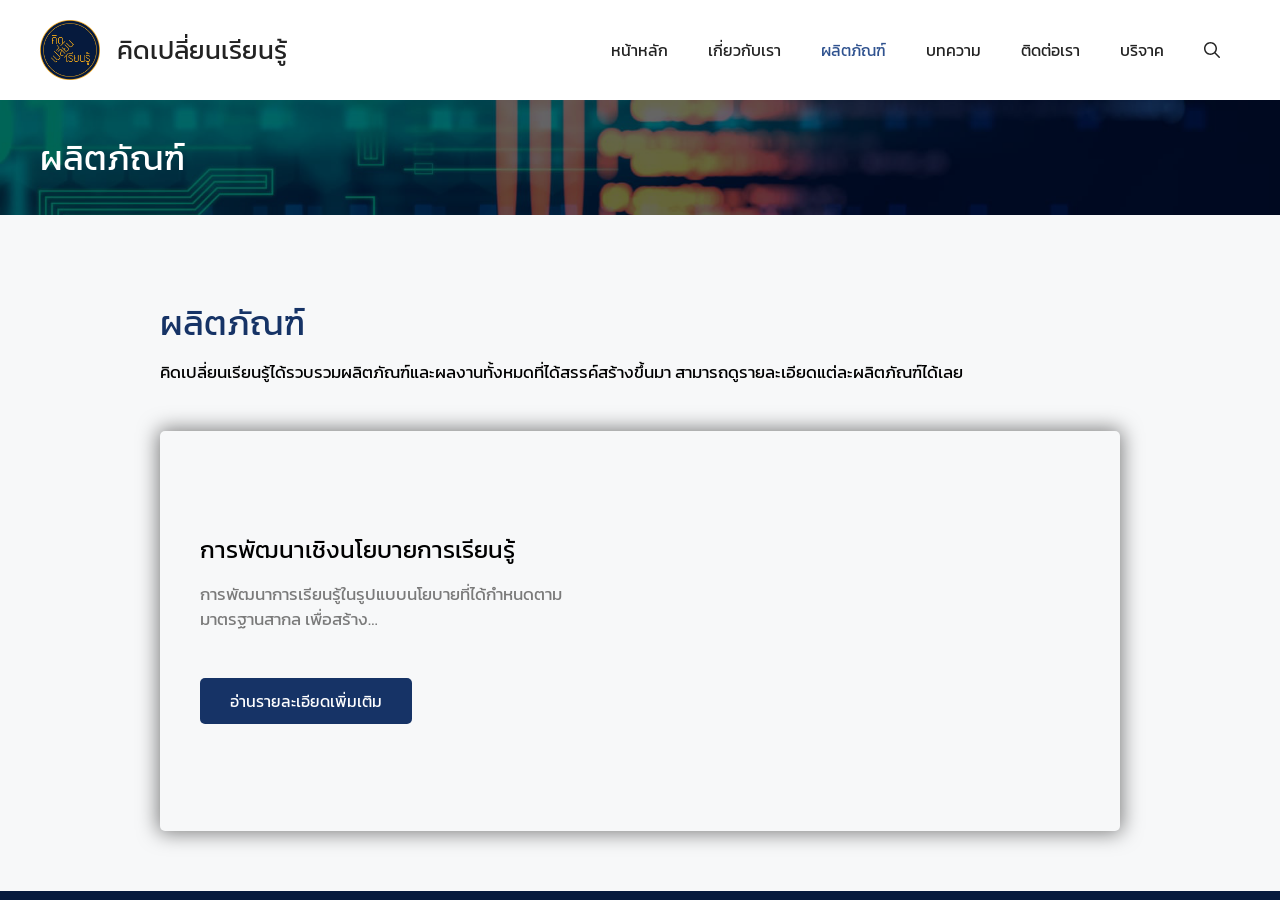
<file: relearning.tech/index63fb.html>
<HTML>
<!-- Created by HTTrack Website Copier/3.49-6 [XR&CO'2014] -->

<!-- Mirrored from relearning.tech/?p=319 by HTTrack Website Copier/3.x [XR&CO'2014], Thu, 05 Mar 2026 14:52:46 GMT -->
<!-- Added by HTTrack --><meta http-equiv="content-type" content="text/html;charset=UTF-8" /><!-- /Added by HTTrack -->
<HEAD>
<META HTTP-EQUIV="Content-Type" CONTENT="text/html;charset=UTF-8"><META HTTP-EQUIV="Refresh" CONTENT="0; URL=product/index.html"><TITLE>Page has moved</TITLE>
</HEAD>
<BODY>
<A HREF="product/index.html"><h3>Click here...</h3></A>
</BODY>
<!-- Created by HTTrack Website Copier/3.49-6 [XR&CO'2014] -->

<!-- Mirrored from relearning.tech/?p=319 by HTTrack Website Copier/3.x [XR&CO'2014], Thu, 05 Mar 2026 14:52:46 GMT -->
</HTML>
</file>
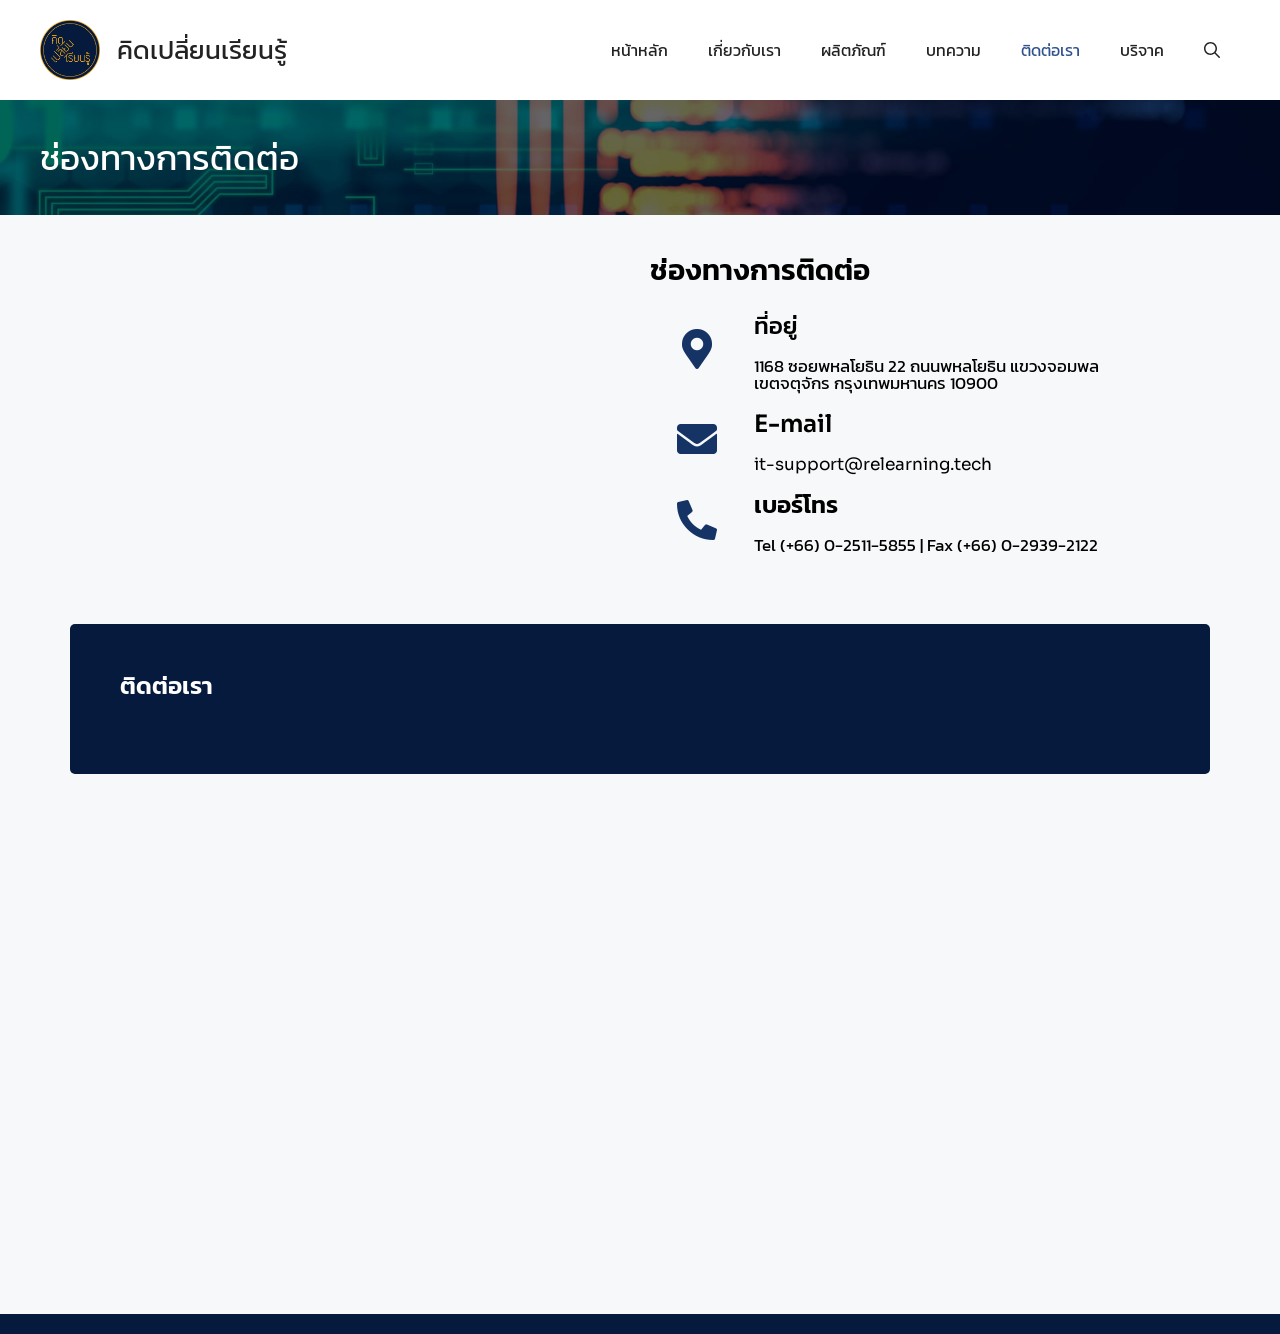
<file: relearning.tech/indexa36b.html>
<HTML>
<!-- Created by HTTrack Website Copier/3.49-6 [XR&CO'2014] -->

<!-- Mirrored from relearning.tech/?p=148 by HTTrack Website Copier/3.x [XR&CO'2014], Thu, 05 Mar 2026 14:52:51 GMT -->
<!-- Added by HTTrack --><meta http-equiv="content-type" content="text/html;charset=UTF-8" /><!-- /Added by HTTrack -->
<HEAD>
<META HTTP-EQUIV="Content-Type" CONTENT="text/html;charset=UTF-8"><META HTTP-EQUIV="Refresh" CONTENT="0; URL=contact/index.html"><TITLE>Page has moved</TITLE>
</HEAD>
<BODY>
<A HREF="contact/index.html"><h3>Click here...</h3></A>
</BODY>
<!-- Created by HTTrack Website Copier/3.49-6 [XR&CO'2014] -->

<!-- Mirrored from relearning.tech/?p=148 by HTTrack Website Copier/3.x [XR&CO'2014], Thu, 05 Mar 2026 14:52:51 GMT -->
</HTML>
</file>
<file: relearning.tech/wp-content/plugins/the-post-grid/assets/css/thepostgrid.min883c.css>
#tpg-MyAccount-wrap{background-color:#eff3f4;border-radius:10px;display:flex;margin:50px auto;max-width:1400px;overflow:hidden;width:96%}@media (max-width:767px){#tpg-MyAccount-wrap{display:block}#tpg-MyAccount-wrap .myaccount-title-wrapper{margin-top:45px}}#tpg-MyAccount-wrap .myaccount-title-wrapper .title{margin-bottom:0}#tpg-MyAccount-wrap .rtcl-MyAccount-navigation{flex:0 0 300px}#tpg-MyAccount-wrap .rtcl-MyAccount-navigation .myaccount-navbar{background:#fff;border-radius:10px;height:100%;padding:20px}#tpg-MyAccount-wrap .rtcl-MyAccount-navigation ul{list-style:none;margin:0;padding:0}#tpg-MyAccount-wrap .rtcl-MyAccount-navigation ul li{border-radius:6px;margin-bottom:10px;overflow:hidden;position:relative}#tpg-MyAccount-wrap .rtcl-MyAccount-navigation ul li:before{background:transparent;border-radius:30px;content:"";height:35px;left:-6px;position:absolute;top:50%;transform:translateY(-50%);transition:.4s;width:5px}#tpg-MyAccount-wrap .rtcl-MyAccount-navigation ul li.is-active:before,#tpg-MyAccount-wrap .rtcl-MyAccount-navigation ul li:hover:before{background:var(--tpg-primary-color);left:-2.5px}#tpg-MyAccount-wrap .rtcl-MyAccount-navigation ul li.is-active svg path,#tpg-MyAccount-wrap .rtcl-MyAccount-navigation ul li:hover svg path{fill:var(--tpg-primary-color)}#tpg-MyAccount-wrap .rtcl-MyAccount-navigation ul li.is-active a,#tpg-MyAccount-wrap .rtcl-MyAccount-navigation ul li:hover a{background:#e4f1ff}#tpg-MyAccount-wrap .rtcl-MyAccount-navigation ul li.my-post.is-active svg path:first-child,#tpg-MyAccount-wrap .rtcl-MyAccount-navigation ul li.my-post:hover svg path:first-child{opacity:.5}#tpg-MyAccount-wrap .rtcl-MyAccount-navigation ul li.submit-post-button{box-shadow:0 1px 10px rgba(10,39,73,.26)}#tpg-MyAccount-wrap .rtcl-MyAccount-navigation ul li.submit-post-button a{align-items:center;background:var(--tpg-primary-color);color:#fff;display:flex;justify-content:center;position:relative;z-index:1}#tpg-MyAccount-wrap .rtcl-MyAccount-navigation ul li.submit-post-button a:before{background:rgba(0,0,0,.1);content:"";height:100%;left:auto;position:absolute;right:0;top:0;transition:.4s;width:0;z-index:-1}#tpg-MyAccount-wrap .rtcl-MyAccount-navigation ul li.submit-post-button a:hover:before{left:0;right:auto;width:100%}#tpg-MyAccount-wrap .rtcl-MyAccount-navigation ul li.submit-post-button a:hover{box-shadow:0 1px 10px rgba(10,39,73,.5)}#tpg-MyAccount-wrap .rtcl-MyAccount-navigation ul li.submit-post-button a:hover svg path{fill:#fff}#tpg-MyAccount-wrap .rtcl-MyAccount-navigation ul li.submit-post-button a svg{font-size:16px}#tpg-MyAccount-wrap .rtcl-MyAccount-navigation ul li a{align-items:center;background:#f2f7fd;border-radius:6px;color:#212121;display:flex;font-size:15px;gap:8px;padding:10px 17px}#tpg-MyAccount-wrap .rtcl-MyAccount-navigation ul li a svg{font-size:20px}#tpg-MyAccount-wrap .rtcl-MyAccount-navigation .user-info{align-items:center;border-radius:10px;display:flex;flex-direction:row;gap:16px;margin-bottom:15px;padding:20px 10px}#tpg-MyAccount-wrap .rtcl-MyAccount-navigation .user-info .user-avatar{flex:0 0 60px}#tpg-MyAccount-wrap .rtcl-MyAccount-navigation .user-info .user-bio{flex:1}#tpg-MyAccount-wrap .rtcl-MyAccount-navigation .user-info .user-name{font-size:18px;line-height:1;margin-bottom:0;margin-top:-3px}#tpg-MyAccount-wrap .rtcl-MyAccount-navigation .user-info .user-email{display:block;font-size:14px}#tpg-MyAccount-wrap .rtcl-MyAccount-navigation .user-info .user-avatar img{border-radius:50%;height:60px;-o-object-fit:cover;object-fit:cover;width:60px}#tpg-MyAccount-wrap .tpg-MyAccount-content{flex:1}@media (min-width:768px){#tpg-MyAccount-wrap .tpg-MyAccount-content{padding:30px}}#tpg-MyAccount-wrap .tpg-MyAccount-content #tpg-postbox{background:#fff;border-radius:10px;padding:30px}#tpg-MyAccount-wrap .tpg-MyAccount-content .user-info-action{display:flex;gap:20px;margin-top:20px}#tpg-MyAccount-wrap .tpg-MyAccount-content .user-info-action .action{align-items:center;background:hsla(0,0%,100%,.659);border-radius:10px;display:flex;flex:1;gap:15px;padding:28px}#tpg-MyAccount-wrap .tpg-MyAccount-content .user-info-action .action .info{display:flex;flex-direction:column}#tpg-MyAccount-wrap .tpg-MyAccount-content .user-info-action .action .label{color:#5e6c7e;font-size:15px;margin-bottom:5px}#tpg-MyAccount-wrap .tpg-MyAccount-content .user-info-action .action .count{color:#0c1827;font-size:30px;font-weight:900}#tpg-MyAccount-wrap .tpg-MyAccount-content .user-info-action .action svg{font-size:46px}#tpg-MyAccount-wrap .latest-post-wrapper{margin-top:20px}#tpg-MyAccount-wrap .latest-post-wrapper .post-item{background:#fff;border-radius:10px;display:flex;gap:15px;margin-bottom:30px;padding:20px}@media (max-width:991px){#tpg-MyAccount-wrap .latest-post-wrapper .post-item{flex-direction:column}}#tpg-MyAccount-wrap .latest-post-wrapper .post-image{background:#999;border-radius:5px;flex:0 0 250px;height:190px;overflow:hidden;position:relative}#tpg-MyAccount-wrap .latest-post-wrapper .post-image img{height:100%;-o-object-fit:cover;object-fit:cover;width:100%}#tpg-MyAccount-wrap .latest-post-wrapper .post-content{display:flex;flex:1;flex-direction:column;justify-content:center;position:relative}@media (min-width:992px){#tpg-MyAccount-wrap .latest-post-wrapper .post-content{padding-right:120px}}#tpg-MyAccount-wrap .latest-post-wrapper .post-meta{-moz-column-gap:30px;column-gap:30px;display:flex;flex-wrap:wrap;margin-bottom:15px;padding-top:15px}#tpg-MyAccount-wrap .latest-post-wrapper .post-meta span{align-items:center;display:inline-flex;gap:5px}#tpg-MyAccount-wrap .latest-post-wrapper .post-meta span a{color:inherit}#tpg-MyAccount-wrap .latest-post-wrapper .post-meta span a:hover{color:var(--tpg-primary-color)}#tpg-MyAccount-wrap .latest-post-wrapper .status{align-items:center;background-color:#cfebf5;border-radius:3px;color:#09c;display:inline-flex;font-size:12px;font-weight:500;height:26px;justify-content:center;left:5px;line-height:1;padding:0 10px;position:absolute;text-transform:uppercase;top:5px;z-index:15}#tpg-MyAccount-wrap .latest-post-wrapper .status.publish{background-color:var(--tpg-primary-color);color:#fff}#tpg-MyAccount-wrap .latest-post-wrapper .status.draft{background-color:#13b1f5;color:#fff}#tpg-MyAccount-wrap .latest-post-wrapper .status.pending{background-color:#f7a300;color:#fff}#tpg-MyAccount-wrap .latest-post-wrapper .post-item .post-content .post-title{font-size:20px;line-height:30px;margin-bottom:5px;margin-top:-4px}#tpg-MyAccount-wrap .latest-post-wrapper .post-item .post-content .post-title a{color:#212121}#tpg-MyAccount-wrap .latest-post-wrapper .post-item .post-content .post-title a:hover{color:var(--tpg-primary-color)}#tpg-MyAccount-wrap .post-btn-action{-moz-column-gap:10px;column-gap:10px;display:flex;flex-direction:row}@media (min-width:992px){#tpg-MyAccount-wrap .post-btn-action.right-align{align-items:flex-end;flex-direction:column;position:absolute;right:20px;text-align:right;top:50%;transform:translateY(-50%)}}#tpg-MyAccount-wrap .post-btn-action svg path{transition:.4s}#tpg-MyAccount-wrap .post-btn-action .btn{align-items:center;background:#e6ecf3;border-radius:4px;color:#212121;display:inline-flex;font-size:14px;gap:6px;height:32px;line-height:32px;margin:5px 0;padding:0 15px}#tpg-MyAccount-wrap .post-btn-action .edit-btn:hover{background:var(--tpg-primary-color);color:#fff}#tpg-MyAccount-wrap .post-btn-action .edit-btn:hover svg path{fill:#fff}#tpg-MyAccount-wrap .post-btn-action .delete-btn{background:#f9e8e8;color:#f11212}#tpg-MyAccount-wrap .post-btn-action .delete-btn:hover{background:#f11212;color:#fff}#tpg-MyAccount-wrap .post-btn-action .delete-btn:hover svg path{fill:#fff}#tpg-MyAccount-wrap .post-view-box .featured-image-container{margin-bottom:30px}#tpg-MyAccount-wrap .post-view-box .post-meta{-moz-column-gap:10px;column-gap:10px;display:flex;margin-bottom:15px}#tpg-MyAccount-wrap .post-view-box .post-meta a{align-items:center;border:1px solid #ddd;border-radius:4px;color:#222;display:inline-flex;font-size:15px;justify-content:center;line-height:1;padding:0 10px}#tpg-MyAccount-wrap .post-view-box .post-meta .label{font-weight:700}#tpg-MyAccount-wrap .post-view-box .post-excerpt{border:1px solid #ddd;border-radius:5px;padding:15px 26px}#tpg-MyAccount-wrap .post-view-box .label-title{border-bottom:1px solid #ddd;font-size:16px;margin-bottom:5px}#tpg-MyAccount-wrap .post-view-box .post-content,#tpg-MyAccount-wrap .post-view-box .post-excerpt{margin-bottom:30px}#tpg-MyAccount-wrap svg{height:1em;transition:.4s;width:1em}#tpg-MyAccount-wrap .select2-container--default .select2-selection--multiple .select2-selection__choice__remove{border-right:none;left:2px}#tpg-MyAccount-wrap .select2-container--default .select2-selection--multiple .select2-selection__choice__remove:hover{background:none;color:red}#tpg-MyAccount-wrap .select2-container--default .select2-selection--multiple .select2-selection__rendered li{padding-right:6px!important}.tpg-postbox{max-width:100%!important}.tpg-postbox .new-post input{font-size:16px}.tpg-postbox .new-post input[type=text],.tpg-postbox .new-post select,.tpg-postbox .new-post textarea{background:#f5f9fe;border:1px solid #dfe8f3;border-radius:5px;box-shadow:none;color:#495057;display:block;font-size:16px;height:50px;outline:none;padding:10px 15px;width:100%}.tpg-postbox .new-post select[multiple]{height:130px}.select2-container .select2-search--inline .select2-search__field{min-height:40px}.tpg-postbox .new-post textarea{height:70px}.tpg-postbox .new-post input[type=text]:focus{border-color:rgba(0,0,0,.2)}.tpg-postbox .new-post label{align-items:center;color:#495057;display:inline-flex;font-size:16px;font-weight:700;gap:8px;justify-content:center;margin-bottom:.5rem}.tpg-postbox .new-post .wp-editor-area{font-family:ZCOOL XiaoWei,serif!important;font-size:16px!important}.tpg-postbox .new-post .mce-edit-area.mce-container.mce-panel.mce-stack-layout-item{font-size:16px}.tpg-postbox .new-post .mce-btn button{border-radius:0}.tpg-postbox .new-post .mce-btn button:hover{background:#ccc}.tpg-postbox .new-post .mce-toolbar .mce-btn-group .mce-btn:focus,.tpg-postbox .new-post .mce-toolbar .mce-btn-group .mce-btn:hover,.tpg-postbox .new-post .qt-dfw:focus,.tpg-postbox .new-post .qt-dfw:hover{border-color:transparent}.tpg-postbox .new-post .wp-core-ui .quicktags-toolbar input.button.button-small{margin:1px}.tpg-postbox .new-post .wp-core-ui .button.button-small{padding:0 7px 1px}.tpg-postbox .new-post .wp-core-ui .wp-media-buttons .insert-media{background:#f7f7f7;border-color:rgba(0,0,0,.08);box-shadow:0 1px 0 rgba(0,0,0,.08);color:#495057;font-weight:400;height:36px;margin-bottom:5px;padding-left:7px}.tpg-postbox .new-post .wp-core-ui .wp-editor-tabs .wp-switch-editor{background:#f7f7f7;border:1px solid rgba(0,0,0,.08);color:#495057;cursor:pointer;font-weight:400;height:28px;margin:5px 0 0 5px;padding:3px 12px 4px}.tpg-postbox .new-post .wp-core-ui .wp-editor-tabs .html-active .switch-html,.tpg-postbox .new-post .wp-core-ui .wp-editor-tabs .tmce-active .switch-tmce{background:#f5f5f5;border-bottom-color:#f5f5f5;color:#555}.tpg-postbox .new-post .wp-core-ui .wp-editor-tabs .wp-switch-editor:active{background-color:#f5f5f5;box-shadow:none}.tpg-postbox .new-post .wp-core-ui .wp-editor-tabs .html-active .switch-html:focus,.tpg-postbox .new-post .wp-core-ui .wp-editor-tabs .tmce-active .switch-tmce:focus,.tpg-postbox .new-post .wp-core-ui .wp-editor-tabs .wp-switch-editor:active{box-shadow:none}.tpg-postbox .new-post .wp-core-ui .quicktags-toolbar .ed_button{background:#f7f7f7;color:#495057;font-weight:400}.tpg-postbox .new-post .wp-core-ui .quicktags-toolbar .ed_button:active,.tpg-postbox .new-post .wp-core-ui .quicktags-toolbar .ed_button:focus{box-shadow:none}.tpg-postbox .new-post input[type=submit]{background:var(--tpg-primary-color,#0d6efd);border-radius:5px;color:#fff;font-size:18px;font-weight:600;letter-spacing:.05em;padding:13px 30px;transition:.4s}.tpg-postbox .new-post input[type=submit]:hover{background:var(--tpg-secondary-color)}.tpg-postbox p{margin-bottom:0;margin-top:0}.form-content-area iframe{height:400px!important}.wp-editor-container textarea.wp-editor-area{height:300px!important}#tpg-featured-image .custom-file-upload{background:#f5f9fd;border:1px solid #dfe8f3;border-radius:5px;color:#495057;cursor:pointer;font-weight:400;height:50px;margin-top:15px;padding:0 20px}#tpg-featured-image .custom-file-upload input[type=file]{display:none}.tpg-form-container .grid-item>div{margin-bottom:20px}.tpg-postbox .tpg-right-content #tpg-category,.tpgMyAccount .select2-container--default .select2-selection--multiple{background:#f5f9fe;border:1px solid #dfe8f3!important;color:#495057;min-height:48.5px;width:100%}.tpgMyAccount .select2-container--default .select2-selection--multiple .select2-selection__choice{background-color:#e8edee!important;border:1px solid #c8d2d4!important;color:#6f6f6f!important}.tpgMyAccount .select2-container--default .select2-selection--multiple .select2-selection__rendered li{font-size:16px}.tpgMyAccount .select2-container--default .select2-selection--multiple .select2-selection__rendered li:first-child{display:none}.tpgMyAccount .select2-container{min-width:100%}.tpgMyAccount .form-item{margin-bottom:15px}@media (max-width:1199px) and (min-width:768px){.entry .entry-header{margin-left:0!important;margin-right:0!important;max-width:100%!important;padding:0 15px!important}.entry .entry-content,.entry .entry-summary{margin:0!important;max-width:100%!important;padding:0 15px!important}.entry .entry-footer{margin-left:0!important;margin-right:0!important;max-width:100%!important;padding:0 15px!important}}.media-router .media-menu-item{color:#646464}.wp-message.error{color:red}.tpg-post-submit-status{border:1px solid #ddd;margin:15px 0;padding:15px}.tpg-post-submit-status.error{background:#ffecec;border-color:red;color:red}.tpg-post-submit-status.success{background:#def6e5;border-color:#28a745;color:#28a745}.invalid-feedback{color:#dc3545;display:none;font-size:.875em;margin-top:.25rem;width:100%}.invalid-feedback.error{color:red;display:block}.new_tpg_tags{position:relative}.new_tpg_tags .tpg-tags-input{align-items:center;background:#f5f9fe;border:1px solid #dfe8f3!important;border-radius:5px;color:#495057;display:flex;flex-wrap:wrap;gap:4px;min-height:48px;padding:10px}.new_tpg_tags .tpg-tags-input div{background-color:#e8edee!important;border:1px solid #c8d2d4!important;border-radius:3px;color:#6f6f6f!important;display:inline-block;line-height:1;padding:5px 10px}.new_tpg_tags .tpg-tags-input div span.remove{cursor:pointer;margin-right:5px}.new_tpg_tags .tpg-tags-input div span.remove:hover{color:red}.new_tpg_tags .tpg-tags-input input{background:none!important;border:none!important;box-shadow:none!important;display:inline-block!important;flex-grow:1!important;height:auto!important;padding:0!important;width:auto!important}.new_tpg_tags .tpg-tags-input input:active,.new_tpg_tags .tpg-tags-input input:focus{box-shadow:none}.new_tpg_tags ul{background:#fff;border-radius:3px;border:1px solid #ddd;border-top:none;box-shadow:0 0 20px #f0f0f0;left:0;margin:0;max-height:240px;overflow:scroll;padding:0;position:absolute;top:100%;transition:all .3s ease-in-out;width:100%;z-index:9999999}.new_tpg_tags ul li{cursor:pointer;line-height:1;list-style:none;padding:12px 15px}.new_tpg_tags ul li.active{background:#ddd}.new_tpg_tags ul li:hover,.new_tpg_tags ul li[active]{background:var(--tpg-primary-color,#0d6efd)!important;color:#fff}.tpg-myaccount-page,.tpg-myaccount-page #page,.tpg-myaccount-page .site{background:#f0f4f9}.tpgMyAccount .tpg-login-form{background:#e8edf1;border-radius:10px;margin:100px auto;max-width:94%;padding:40px;width:500px}.tpgMyAccount .tpg-login-form #loginform{width:100%}.tpgMyAccount .tpg-login-form #loginform>p{display:flex;flex-direction:column}.tpgMyAccount .tpg-login-form .tpg-register a{border:1px solid #d0c7c7;border-radius:4px;color:#212121;display:block;font-size:16px;padding:4px;text-align:center}.tpgMyAccount .tpg-login-form .tpg-register a:hover{background:var(--tpg-primary-color);border-color:var(--tpg-primary-color);color:#fff}.tpgMyAccount .tpg-login-form label{color:#666;display:inline-block;font-size:16px;font-weight:700;line-height:1;margin-bottom:10px}.tpgMyAccount .tpg-login-form input[type=email],.tpgMyAccount .tpg-login-form input[type=password],.tpgMyAccount .tpg-login-form input[type=text]{background-color:#fff;border:1px solid #c8d2d4;border-radius:5px;color:#666;height:50px;padding:5px 15px}.tpgMyAccount .tpg-login-form input[type=submit]{background:var(--tpg-primary-color);border:none;border-radius:5px;color:#fff;font-weight:700;height:50px}.tpgMyAccount .tpg-login-form input[type=submit]:hover{background:var(--tpg-secondary-color)}.select2-dropdown{z-index:999999!important}body .tpg-el-main-wrapper .rt-grid-item{background:none!important;padding:0 15px}body .tpg-el-main-wrapper .offset-left,body .tpg-el-main-wrapper .offset-right{padding-bottom:0!important}.rt-tpg-container div a{text-decoration:none}.ast-single-post .entry-content .rt-tpg-container a{text-decoration:inherit}.rt-model-open,body.rt-model-open,html.rt-model-open{overflow:hidden}.rt-tpg-container img{height:auto;max-width:100%;-o-object-fit:cover;object-fit:cover}.rt-tpg-container *{box-sizing:border-box}.entry .rt-tpg-container .entry-title:before{content:none}.rt-tpg-container .entry{margin-top:0}.rt-tpg-container :after,.rt-tpg-container :before{box-sizing:border-box}.rt-container,.rt-container-fluid{margin-left:auto;margin-right:auto;padding-left:15px;padding-right:15px}.rt-container-fluid.slider-layout13-main{padding:0 0 15px}.rt-tpg-container ul{margin:0}.rttpg-container .rttpg-block-wrapper{margin-left:0;margin-right:0}.rttpg-container .rt-container-fluid{padding-left:0;padding-right:0}img,svg{vertical-align:middle}a:link,a:visited{transition:all .31s ease}.clearfix:after,.clearfix:before,.rt-container-fluid:after,.rt-container-fluid:before{content:" ";display:table}.clearfix:after,.rt-container-fluid:after,.rt-container:after,.rt-row:after{clear:both}.rt-row{margin-left:-15px;margin-right:-15px}.grid-layout2.rt-row{margin-left:0;margin-right:0}.rt-row>.rt-row{padding-left:15px;padding-right:15px}.grid_hover6.rt-row{margin-left:-2px;margin-right:-2px}.rt-col-lg-1,.rt-col-lg-2,.rt-col-lg-3,.rt-col-lg-4,.rt-col-lg-5,.rt-col-lg-6,.rt-col-lg-7,.rt-col-lg-8,.rt-col-lg-9,.rt-col-lg-10,.rt-col-lg-11,.rt-col-lg-12,.rt-col-lg-24,.rt-col-md-1,.rt-col-md-2,.rt-col-md-3,.rt-col-md-4,.rt-col-md-5,.rt-col-md-6,.rt-col-md-7,.rt-col-md-8,.rt-col-md-9,.rt-col-md-10,.rt-col-md-11,.rt-col-md-12,.rt-col-md-24,.rt-col-sm-1,.rt-col-sm-2,.rt-col-sm-3,.rt-col-sm-4,.rt-col-sm-5,.rt-col-sm-6,.rt-col-sm-7,.rt-col-sm-8,.rt-col-sm-9,.rt-col-sm-10,.rt-col-sm-11,.rt-col-sm-12,.rt-col-sm-24,.rt-col-xs-1,.rt-col-xs-2,.rt-col-xs-3,.rt-col-xs-4,.rt-col-xs-5,.rt-col-xs-6,.rt-col-xs-7,.rt-col-xs-8,.rt-col-xs-9,.rt-col-xs-10,.rt-col-xs-11,.rt-col-xs-12,.rt-col-xs-24{min-height:1px;padding-left:15px;padding-right:15px;position:relative}.rt-col-xs-1,.rt-col-xs-2,.rt-col-xs-3,.rt-col-xs-4,.rt-col-xs-5,.rt-col-xs-6,.rt-col-xs-7,.rt-col-xs-8,.rt-col-xs-9,.rt-col-xs-10,.rt-col-xs-11,.rt-col-xs-12,.rt-col-xs-24{float:left}.rt-col-xs-24{width:20%}.rt-col-xs-12{width:100%}.rt-col-xs-11{width:91.66666667%}.rt-col-xs-10{width:83.33333333%}.rt-col-xs-9{width:75%}.rt-col-xs-8{width:66.66666667%}.rt-col-xs-7{width:58.33333333%}.rt-col-xs-6{width:50%}.rt-col-xs-5{width:41.66666667%}.rt-col-xs-4{width:33.33333333%}.rt-col-xs-3{width:25%}.rt-col-xs-2{width:16.66666667%}.rt-col-xs-1{width:8.33333333%}#rt-main{margin:35px auto}.rt-tpg-container h3.entry-title{line-height:1.25;margin:0 0 12px}.rt-tpg-container .offset-small-wrap .rt-holder .overlay{min-height:60px!important}.rt-tpg-container .offset-small-wrap .rt-holder .rt-img-responsive{height:auto;-o-object-fit:cover;object-fit:cover;width:100%}.rt-tpg-container .offset-small-wrap .rt-col-md-6 .rt-holder .rt-img-responsive{height:auto}.rt-tpg-container .offset-small-wrap .rt-holder .overlay h3 a{-webkit-line-clamp:1!important;-webkit-box-orient:vertical;display:-webkit-box!important;overflow:hidden!important;text-overflow:ellipsis!important}.rt-tpg-container .offset-big .post-meta-user.above_title{margin-top:15px}.rt-tpg-container .offset-big .post-meta-user.above_title+h3.entry-title{margin-top:0}.rt-tpg-container .offset-big h3.entry-title{margin:20px 0 15px}.rt-tpg-container .offset-big .cat-above-title{margin-bottom:-15px;padding-top:10px}.rt-tpg-container .owl-controls .owl-dots{margin-top:15px}.paginationjs{box-sizing:initial;font-family:Marmelad,Lucida Grande,Arial,Hiragino Sans GB,Georgia,sans-serif;font-size:14px;line-height:1.6}.paginationjs:after{clear:both;content:" ";display:table}.paginationjs .paginationjs-pages{float:left}.paginationjs .paginationjs-pages ul{float:left;margin:0;padding:0}.paginationjs .paginationjs-go-button,.paginationjs .paginationjs-go-input,.paginationjs .paginationjs-nav{float:left;font-size:14px;margin-left:10px}.paginationjs .paginationjs-pages li{border:1px solid #aaa;border-right:none;float:left;list-style:none}.paginationjs .paginationjs-pages li>a{background:#fff;color:#333;display:block;font-size:14px;line-height:28px;min-height:28px;min-width:30px;text-align:center;text-decoration:none}.paginationjs .paginationjs-pages li:hover>a{background:var(--tpg-primary-color,#0d6efd);border-color:var(--tpg-primary-color,#0d6efd)!important;color:#fff!important}.paginationjs .paginationjs-pages li.active{border:none}.paginationjs .paginationjs-pages li.active>a{background:#aaa;color:#fff;height:30px;line-height:30px}.paginationjs .paginationjs-pages li.disabled>a{opacity:.3}.paginationjs .paginationjs-pages li.disabled>a:hover{background:0 0}.paginationjs .paginationjs-pages li:first-child,.paginationjs .paginationjs-pages li:first-child>a{border-radius:3px 0 0 3px}.paginationjs .paginationjs-pages li:last-child{border-radius:0 3px 3px 0;border-right:1px solid #aaa}.paginationjs .paginationjs-pages li:last-child>a{border-radius:0 3px 3px 0}.paginationjs .paginationjs-go-input>input[type=text]{box-sizing:initial;height:28px;padding:0;width:30px}.paginationjs .paginationjs-go-button>input[type=button],.paginationjs .paginationjs-go-input>input[type=text]{background:#fff;border:1px solid #aaa;border-radius:3px;box-shadow:none;font-size:14px;outline:0;text-align:center;vertical-align:baseline}.paginationjs .paginationjs-go-button>input[type=button]{color:#333;cursor:pointer;height:30px;line-height:28px;min-width:40px;padding:0 8px;vertical-align:middle\9}.paginationjs.paginationjs-theme-blue .paginationjs-go-input>input[type=text],.paginationjs.paginationjs-theme-blue .paginationjs-pages li{border-color:var(--tpg-primary-color,#2962ff)}.paginationjs .paginationjs-go-button>input[type=button]:hover{background-color:#f8f8f8}.paginationjs .paginationjs-nav{height:30px;line-height:30px}.paginationjs .paginationjs-go-button,.paginationjs .paginationjs-go-input{margin-left:5px\9}.paginationjs.paginationjs-small{font-size:12px}.paginationjs.paginationjs-small .paginationjs-pages li>a{font-size:12px;height:24px;line-height:24px;min-width:26px}.paginationjs.paginationjs-small .paginationjs-pages li.active>a{height:26px;line-height:26px}.paginationjs.paginationjs-small .paginationjs-go-input{font-size:12px}.paginationjs.paginationjs-small .paginationjs-go-input>input[type=text]{font-size:12px;height:24px;width:26px}.paginationjs.paginationjs-small .paginationjs-go-button{font-size:12px}.paginationjs.paginationjs-small .paginationjs-go-button>input[type=button]{font-size:12px;height:26px;line-height:24px;min-width:30px;padding:0 6px}.paginationjs.paginationjs-small .paginationjs-nav{font-size:12px;height:26px;line-height:26px}.paginationjs.paginationjs-big{font-size:16px}.paginationjs.paginationjs-big .paginationjs-pages li>a{font-size:16px;height:34px;line-height:34px;min-width:36px}.paginationjs.paginationjs-big .paginationjs-pages li.active>a{height:36px;line-height:36px}.paginationjs.paginationjs-big .paginationjs-go-input{font-size:16px}.paginationjs.paginationjs-big .paginationjs-go-input>input[type=text]{font-size:16px;height:34px;width:36px}.paginationjs.paginationjs-big .paginationjs-go-button{font-size:16px}.paginationjs.paginationjs-big .paginationjs-go-button>input[type=button]{font-size:16px;height:36px;line-height:34px;min-width:50px;padding:0 12px}.paginationjs.paginationjs-big .paginationjs-nav{font-size:16px;height:36px;line-height:36px}.paginationjs.paginationjs-theme-blue .paginationjs-pages li>a{color:var(--tpg-primary-color,#2962ff)}.paginationjs.paginationjs-theme-blue .paginationjs-pages li:hover>a{background:#e9f4fc}.paginationjs.paginationjs-theme-blue .paginationjs-pages li.active>a{background:var(--tpg-primary-color,#2962ff);color:#fff}.paginationjs.paginationjs-theme-blue .paginationjs-pages li.disabled:hover>a{background:0 0}.paginationjs.paginationjs-theme-blue .paginationjs-go-button>input[type=button]{background:var(--tpg-primary-color,#2962ff);border-color:var(--tpg-primary-color,#2962ff);color:#fff}.paginationjs.paginationjs-theme-green .paginationjs-go-input>input[type=text],.paginationjs.paginationjs-theme-green .paginationjs-pages li{border-color:#449d44}.paginationjs.paginationjs-theme-blue .paginationjs-go-button>input[type=button]:hover{background-color:var(--tpg-primary-color,#2962ff)}.paginationjs.paginationjs-theme-green .paginationjs-pages li>a{color:#449d44}.paginationjs.paginationjs-theme-green .paginationjs-pages li:hover>a{background:#ebf4eb}.paginationjs.paginationjs-theme-green .paginationjs-pages li.active>a{background:#449d44;color:#fff}.paginationjs.paginationjs-theme-green .paginationjs-pages li.disabled:hover>a{background:0 0}.paginationjs.paginationjs-theme-green .paginationjs-go-button>input[type=button]{background:#449d44;border-color:#449d44;color:#fff}.paginationjs.paginationjs-theme-yellow .paginationjs-go-input>input[type=text],.paginationjs.paginationjs-theme-yellow .paginationjs-pages li{border-color:#ec971f}.paginationjs.paginationjs-theme-green .paginationjs-go-button>input[type=button]:hover{background-color:#55a555}.paginationjs.paginationjs-theme-yellow .paginationjs-pages li>a{color:#ec971f}.paginationjs.paginationjs-theme-yellow .paginationjs-pages li:hover>a{background:#fdf5e9}.paginationjs.paginationjs-theme-yellow .paginationjs-pages li.active>a{background:#ec971f;color:#fff}.paginationjs.paginationjs-theme-yellow .paginationjs-pages li.disabled:hover>a{background:0 0}.paginationjs.paginationjs-theme-yellow .paginationjs-go-button>input[type=button]{background:#ec971f;border-color:#ec971f;color:#fff}.paginationjs.paginationjs-theme-red .paginationjs-go-input>input[type=text],.paginationjs.paginationjs-theme-red .paginationjs-pages li{border-color:#c9302c}.paginationjs.paginationjs-theme-yellow .paginationjs-go-button>input[type=button]:hover{background-color:#eea135}.paginationjs.paginationjs-theme-red .paginationjs-pages li>a{color:#c9302c}.paginationjs.paginationjs-theme-red .paginationjs-pages li:hover>a{background:#faeaea}.paginationjs.paginationjs-theme-red .paginationjs-pages li.active>a{background:#c9302c;color:#fff}.paginationjs.paginationjs-theme-red .paginationjs-pages li.disabled:hover>a{background:0 0}.paginationjs.paginationjs-theme-red .paginationjs-go-button>input[type=button]{background:#c9302c;border-color:#c9302c;color:#fff}.paginationjs.paginationjs-theme-red .paginationjs-go-button>input[type=button]:hover{background-color:#ce4541}.paginationjs .paginationjs-pages li.paginationjs-next{border-right:1px solid\9}.paginationjs .paginationjs-go-input>input[type=text]{line-height:28px\9;vertical-align:middle\9}.paginationjs.paginationjs-big .paginationjs-pages li>a{line-height:36px\9}.paginationjs.paginationjs-big .paginationjs-go-input>input[type=text]{height:36px\9;line-height:36px\9}.ajax-pagination-type-next-prev-yes .rt-tpg-container .rt-pagination-wrap .rt-page-numbers .paginationjs ul li:not(.paginationjs-next):not(.paginationjs-prev){display:none}.ajax-pagination-type-next-prev-yes .rt-tpg-container .rt-pagination-wrap .rt-page-numbers .paginationjs ul li{color:#fff}.ajax-pagination-type-next-prev-yes .rt-tpg-container .rt-pagination-wrap .rt-page-numbers .paginationjs .paginationjs-pages ul li>a{background-color:var(--tpg-primary-color,#0d6efd);color:#fff}.ajax-pagination-type-next-prev-yes .rt-tpg-container .rt-pagination-wrap .rt-page-numbers .paginationjs ul li:hover a{background-color:var(--tpg-secondary-color,#0654c4)}.ajax-pagination-type-next-prev-yes .rt-tpg-container .rt-pagination-wrap .rt-page-numbers .paginationjs ul li.paginationjs-page:nth-child(2){display:inline-block;pointer-events:none;position:relative}.ajax-pagination-type-next-prev-yes .rt-tpg-container .rt-pagination-wrap .rt-page-numbers .paginationjs ul li.paginationjs-page:nth-child(2) a{pointer-events:none;text-indent:-99999px}.ajax-pagination-type-next-prev-yes .rt-tpg-container .rt-pagination-wrap .rt-page-numbers .paginationjs ul li.paginationjs-page:nth-child(2):before{content:"\f100";font-family:Font Awesome\ 5 Free;font-weight:900;left:50%;opacity:.5;position:absolute;top:50%;transform:translate(-50%,-50%);z-index:99}.rttpg-flaticon .ajax-pagination-type-next-prev-yes .rt-tpg-container .rt-pagination-wrap .rt-page-numbers .paginationjs ul li.paginationjs-page:nth-child(2):before{content:"\f118";font-family:flaticon_tpg!important}.ajax-pagination-type-next-prev-yes .rt-tpg-container .rt-pagination-wrap .rt-page-numbers .paginationjs ul li.paginationjs-prev+li{display:none!important}.rt-tpg-container button{border:none;padding:10px 15px}.rt-tpg-container .rt-tgp-load-more button{background:#8e8e8e;border-radius:4px}.rt-tpg-container .tpg-wc-product-filter{margin-bottom:15px;padding-right:15px;text-align:right}.rt-img-holder>a{display:block;text-align:center}.rt-img-responsive{display:block;height:auto;max-width:100%;transition:.4s ease-in-out}@media (max-width:991px){.rt-img-holder>a,.rt-img-responsive{width:100%}}.rt-tpg-container .no-margin{margin:0!important;padding:0!important}span.more-loading{background:url(../images/loading.gif) 100% no-repeat;display:inline-block;padding-right:20px}.rt-tgp-load-more,.rt-tgp-scroll-load-more{display:block;margin:30px 0 20px;text-align:center}.post-meta-tags,.post-meta-user{font-size:95%;line-height:1;margin-bottom:15px;padding:0}.post-meta-tags>span,.post-meta-user>span{align-items:center;display:inline-flex;flex-wrap:wrap;margin-bottom:3px;padding-right:10px}.post-meta-user,.post-meta-user a{color:#646464}.post-meta-user a:hover{color:#000}.post-meta-tags span.rt-separator,.post-meta-user span.rt-separator{display:inline-block;padding-right:5px}.post-meta-user span.comment-link{float:right;padding-right:0;text-align:right}.rt-holder .entry-title a{color:#000}.rt-tpg-container .rt-holder .post-meta.center .read-more{float:none}.rt-tpg-container .rt-holder .post-meta .rt-tpg-social-share{display:block;float:none;margin-bottom:15px;text-align:left;width:100%}.rt-tpg-container .post-tags-links .fa-tags{font-size:12px!important;font-weight:900!important}.rt-tpg-container .rt-holder .post-meta.center .rt-tpg-social-share,.rt-tpg-container .rt-holder .post-meta.right .rt-tpg-social-share{text-align:left}.rt-tpg-container .rt-holder .read-more a{display:inline-block;font-size:15px;line-height:1.5}.rt-tpg-container .rt-holder .tpg-excerpt{margin-bottom:10px}.rt-tpg-container .rt-holder .tpg-excerpt iframe{max-height:250px;width:100%}.rt-tpg-container .tpg-iso-filter{margin:15px 0 45px;text-align:center}.rt-tpg-container .tpg-iso-filter input[type=text],.rt-tpg-container .tpg-iso-filter select.isotope-dropdown-filter{border-radius:3px;display:inline-block;margin-left:4px;padding:12px 10px}.rt-tpg-container .tpg-iso-filter select.isotope-dropdown-filter{padding-bottom:11px;padding-top:11px}.rt-tpg-container .tpg-iso-filter>div{display:inline-block}.rt-tpg-container .rt-tpg-isotope-buttons .selected{background:var(--tpg-primary-color,#0d6efd)}.rt-tpg-container .rt-tpg-isotope-buttons button{background:#8e8e8e;border:none;border-radius:3px;box-shadow:none!important;color:#fff;font-size:15px;font-weight:400;line-height:1.8;margin:4px;outline:0;padding:8px 20px;text-shadow:none!important;text-transform:none}.rt-tpg-container .tpg-pre-loader{overflow:hidden;position:relative}.rt-tpg-container .rt-loading-overlay{background-color:#fff;height:100%;left:0;opacity:0;position:absolute;top:0;visibility:hidden;width:100%;z-index:10}.rt-tpg-container .rt-loading{color:var(--tpg-primary-color,#0d6efd);left:50%;margin-left:-16px;opacity:0;position:absolute;top:120px;transform:scale(1.5);visibility:hidden;z-index:2}.rt-tpg-container .tpg-pre-loader .rt-loading-overlay{opacity:0;visibility:hidden}.filter-preloader-on .rt-tpg-container .tpg-pre-loader :not(.rt-loading){opacity:.7}.tpg-carousel-main .tpg-pre-loader .rt-loading-overlay{opacity:1}.rt-tpg-container .tpg-pre-loader .rt-loading{opacity:1;visibility:visible}.rt-tpg-container .tpg-pre-loader .rt-loading *{opacity:1!important}.filter-preloader-off .rt-tpg-container .rt-loading,.filter-preloader-off .rt-tpg-container .rt-loading-overlay{display:none}.rt-ball-clip-rotate{color:#fff;display:block;font-size:0;height:32px;width:32px}.rt-ball-clip-rotate,.rt-ball-clip-rotate>div{box-sizing:border-box;position:relative}.rt-ball-clip-rotate>div{animation:ball-clip-rotate .75s linear infinite;background-color:currentColor;background:transparent;border-radius:100%;border:2px solid;border-bottom:2px solid transparent;display:inline-block;float:none;height:32px;width:32px}.rt-layout-filter-container.rt-clear:after{clear:both;content:"";display:block}.rt-clear::-ms-ticks-after,.rt-clear:after{clear:both;content:"";display:block}.rt-layout-filter-container{font-size:0;line-height:0;margin:-5px -5px 30px;padding:0}.rt-filter-item-wrap.rt-filter-button-wrap span.rt-filter-button-item{border:1px solid;display:inline-block;margin:4px;padding:8px 10px;transition:.4s}.rt-filter-item-wrap.rt-filter-button-wrap span.rt-filter-button-item.selected,.rt-filter-item-wrap.rt-filter-button-wrap span.rt-filter-button-item:hover{background:#222;color:#b4b4b4}.tpg-header-wrapper.carousel .rt-layout-filter-container .rt-filter-wrap{padding-right:82px}.tpg-header-wrapper.carousel .rt-layout-filter-container .rt-filter-wrap .filter-left-wrapper{margin-right:0;position:static;width:100%}.tpg-header-wrapper.carousel{align-items:center;display:flex;margin-bottom:30px;overflow:hidden}.section-title-style-default .tpg-header-wrapper.carousel,.section-title-style-style1 .tpg-header-wrapper.carousel{min-height:36px}.tpg-header-wrapper.carousel .swiper{overflow:hidden}.section-title-style-style2 .tpg-header-wrapper.carousel .swiper,.section-title-style-style3 .tpg-header-wrapper.carousel .swiper{height:51px;margin-bottom:-.5px}.tpg-header-wrapper.carousel .swiper .swiper-navigation{position:absolute;right:0;top:50%;transform:translateY(-50%);z-index:9}.tpg-header-wrapper.carousel .swiper .swiper-button-next,.tpg-header-wrapper.carousel .swiper .swiper-button-prev{margin-top:0;top:0}.tpg-header-wrapper.carousel .tpg-widget-heading-wrapper{flex:1;margin:0;padding-right:10px}.tpg-header-wrapper.carousel .rt-layout-filter-container{flex:0 0 60%;margin:0;max-width:60%}.tpg-header-wrapper.carousel .rt-filter-item-wrap.swiper-wrapper{box-sizing:content-box;display:flex;height:100%;margin:0;position:relative;transition-property:transform;width:100%;z-index:1}.tpg-header-wrapper.carousel .rt-filter-item-wrap.swiper-wrapper .swiper-slide{align-items:center;border:none;color:#212121;display:flex;font-size:15px;height:auto;justify-content:center;margin:0;padding:0 10px;position:relative;text-align:center;text-transform:none;white-space:nowrap;width:auto}.section-title-style-style2 .tpg-header-wrapper.carousel .rt-filter-item-wrap.swiper-wrapper .swiper-slide:before,.section-title-style-style3 .tpg-header-wrapper.carousel .rt-filter-item-wrap.swiper-wrapper .swiper-slide:before{border-bottom:7px solid var(--tpg-primary-color,#0d6efd);border-left:7px solid transparent;border-right:7px solid transparent;border-top:0 solid transparent;bottom:0;content:"";height:0;left:50%;opacity:0;position:absolute;transform:translateX(-50%);transition:all .3s ease;visibility:hidden;width:0}.section-title-style-style2 .tpg-header-wrapper.carousel .rt-filter-item-wrap.swiper-wrapper .swiper-slide.selected:before,.section-title-style-style2 .tpg-header-wrapper.carousel .rt-filter-item-wrap.swiper-wrapper .swiper-slide:hover:before,.section-title-style-style3 .tpg-header-wrapper.carousel .rt-filter-item-wrap.swiper-wrapper .swiper-slide.selected:before,.section-title-style-style3 .tpg-header-wrapper.carousel .rt-filter-item-wrap.swiper-wrapper .swiper-slide:hover:before{opacity:1;visibility:visible}.tpg-header-wrapper.carousel .rt-filter-item-wrap.swiper-wrapper .swiper-slide.selected,.tpg-header-wrapper.carousel .rt-filter-item-wrap.swiper-wrapper .swiper-slide:hover{color:var(--tpg-primary-color,#0d6efd)}.tpg-header-wrapper.carousel .rt-layout-filter-container .rt-filter-wrap .filter-right-wrapper,.tpg-header-wrapper.carousel .rt-layout-filter-container .rt-filter-wrap .rt-author-filter{display:none}.tpg-header-wrapper.carousel .rt-layout-filter-container .rt-filter-wrap .rt-filter-item-wrap.swiper-wrapper{letter-spacing:0}.tpg-header-wrapper.carousel .swiper-button-next.swiper-button-disabled,.tpg-header-wrapper.carousel .swiper-button-prev.swiper-button-disabled{opacity:1}.tpg-header-wrapper.carousel .swiper-button-next.swiper-button-disabled:after,.tpg-header-wrapper.carousel .swiper-button-prev.swiper-button-disabled:after{opacity:.35}.filter-button-border-enable .tpg-header-wrapper.carousel .rt-layout-filter-container{border:1px solid #ddd;border-radius:3px}.filter-button-border-enable .tpg-header-wrapper.carousel .rt-filter-item-wrap.swiper-wrapper .swiper-slide{padding:6px 15px;white-space:nowrap}.filter-button-border-enable .tpg-header-wrapper.carousel .swiper .swiper-navigation{right:3px}.filter-nex-prev-btn-hidden .tpg-header-wrapper.carousel .swiper .swiper-navigation{display:none}.filter-nex-prev-btn-hidden .tpg-header-wrapper.carousel .rt-layout-filter-container .rt-filter-wrap{margin-right:0;padding-right:0}@media (max-width:767px){.tpg-header-wrapper.carousel{display:block}.tpg-header-wrapper.carousel .rt-layout-filter-container{margin-bottom:8px;margin-left:-9px;margin-top:10px;max-width:100%;position:relative}}.rt-filter-item-wrap.rt-filter-button-wrap span.rt-filter-button-item.selected,.rt-filter-item-wrap.rt-filter-button-wrap span.rt-filter-button-item:hover{background:none;color:#000}.rt-filter-item-wrap.rt-order-by-action,.rt-filter-item-wrap.rt-sort-order-action{float:right}.rt-layout-filter-container .rt-filter-wrap .rt-filter-item-wrap{color:#666;cursor:pointer;display:inline-block;font-size:13px;letter-spacing:.1em;line-height:1.55;margin:4px;padding:7px 10px;position:relative;transition:background-color .2s ease-in-out,color .2s ease-in-out,border-color .2s ease-in-out;-webkit-transition:background-color .2s ease-in-out,color .2s ease-in-out,border-color .2s ease-in-out;-ms-transition:background-color .2s ease-in-out,color .2s ease-in-out,border-color .2s ease-in-out;user-select:none;-webkit-user-select:none;-moz-user-select:none;vertical-align:top}.rt-layout-filter-container .rt-filter-wrap .rt-filter-button-wrap{margin-left:0;margin-top:0;padding:0}@media (max-width:767px){.rt-layout-filter-container .rt-filter-wrap .rt-filter-button-wrap{display:inline}}.rt-layout-filter-container .rt-filter-wrap .rt-filter-button-item .rt-filter-sub-tax{display:none}.rt-layout-filter-container .rt-filter-sub-tax.sub-button-group{margin:0 4px}.rt-layout-filter-container .rt-filter-sub-tax.sub-button-group .rt-filter-button-item{cursor:pointer}.rt-layout-filter-container>.rt-filter-sub-tax.sub-button-group>span{border:1px solid;display:inline-block;font-size:13px;letter-spacing:.1em;line-height:1.55;margin:4px;padding:8px 10px;text-transform:uppercase;vertical-align:top}.rt-layout-filter-container .rt-filter-wrap .rt-filter-item-wrap.rt-filter-dropdown-wrap{border:1px solid;color:#666;overflow:inherit!important;position:relative}.rt-layout-filter-container .rt-filter-wrap .rt-filter-item-wrap.rt-filter-dropdown-wrap:hover{border-color:#222;color:#222}.rt-layout-filter-container .rt-filter-wrap .rt-filter-item-wrap.rt-sort-order-action:hover{border-color:#222}.rt-layout-filter-container .rt-filter-wrap .rt-filter-item-wrap.rt-filter-dropdown-wrap>.rt-filter-dropdown-default{display:block;max-width:135px;min-width:135px;overflow:hidden;text-align:center;text-overflow:ellipsis;white-space:nowrap}.rt-layout-filter-container .rt-filter-wrap .rt-filter-item-wrap.rt-filter-dropdown-wrap .rt-filter-dropdown{background-color:#222;border:none;border-top:1px solid transparent;display:block;left:-1px;margin-top:1px;opacity:0;position:absolute;right:-1px;top:100%;transition:opacity .3s ease-in-out,visibility .3s ease-in-out;-webkit-transition:opacity .3s ease-in-out,visibility .3s ease-in-out;-ms-transition:opacity .3s ease-in-out,visibility .3s ease-in-out;visibility:hidden;z-index:20}.rt-layout-filter-container .rt-filter-wrap .rt-filter-item-wrap.rt-filter-dropdown-wrap:hover .rt-filter-dropdown{border-top-color:#000}.rt-layout-filter-container .rt-filter-wrap .rt-filter-item-wrap.rt-filter-dropdown-wrap .rt-filter-dropdown .rt-filter-dropdown-item.selected{background:#000}.rt-layout-filter-container .rt-filter-wrap .rt-filter-item-wrap.rt-filter-dropdown-wrap.active-dropdown .rt-filter-dropdown{opacity:1;visibility:visible}.rt-layout-filter-container .rt-filter-wrap .rt-filter-item-wrap.rt-filter-dropdown-wrap.active-dropdown .rt-arrow-angle{transform:rotate(180deg);-webkit-transform:rotate(180deg);-ms-transform:rotate(180deg)}.rt-layout-filter-container .rt-filter-wrap .rt-filter-item-wrap.rt-filter-dropdown-wrap .rt-filter-dropdown .rt-filter-dropdown-item{border-bottom:1px solid rgba(0,0,0,.2);color:#b4b4b4;display:block;padding:10px 15px 9px;position:relative;text-align:center;z-index:1}.rt-layout-filter-container .rt-filter-wrap .rt-filter-item-wrap.rt-filter-dropdown-wrap .rt-filter-dropdown .rt-filter-dropdown-item:before{background-color:rgba(0,0,0,.3);content:"";height:100%;left:0;opacity:0;position:absolute;top:0;transition:.4s;width:100%;z-index:-1}.rt-layout-filter-container .rt-filter-wrap .rt-filter-item-wrap.rt-filter-dropdown-wrap .rt-filter-dropdown .rt-filter-dropdown-item:hover:before{opacity:1}.rt-filter-dropdown-default .sub-dropdown-wrap,.rt-filter-dropdown-item .sub-dropdown-wrap{display:none!important}.rt-layout-filter-container .rt-filter-wrap .rt-filter-item-wrap.rt-filter-dropdown-wrap .rt-arrow-angle{backface-visibility:hidden;-webkit-backface-visibility:hidden;letter-spacing:0;transition:transform .2s ease-in-out;-webkit-transition:transform .2s ease-in-out;-ms-transition:transform .2s ease-in-out}.rt-layout-filter-container .rt-filter-wrap .rt-filter-item-wrap.rt-sort-order-action{border:1px solid #666;color:#666;min-width:38px;position:relative}.rt-filter-item-wrap.rt-sort-order-action .rt-sort-order-action-arrow{position:static}.rt-filter-item-wrap.rt-sort-order-action .rt-sort-order-action-arrow>span{backface-visibility:hidden;-webkit-backface-visibility:hidden;display:block;height:8px;left:50%;margin-left:-7px;margin-top:-4px;position:absolute;top:50%;transition:transform .2s ease-in-out;-webkit-transition:transform .2s ease-in-out;-ms-transition:transform .2s ease-in-out;width:14px}.rt-filter-item-wrap.rt-sort-order-action .rt-sort-order-action-arrow[data-sort-order=ASC]>span{transform:rotate(180deg);-webkit-transform:rotate(180deg);-ms-transform:rotate(180deg)}.rt-filter-item-wrap.rt-sort-order-action .rt-sort-order-action-arrow>span:before{left:3px;transform:rotate(-45deg);-webkit-transform:rotate(-45deg);-ms-transform:rotate(-45deg)}.rt-filter-item-wrap.rt-sort-order-action .rt-sort-order-action-arrow>span:after,.rt-filter-item-wrap.rt-sort-order-action .rt-sort-order-action-arrow>span:before{background-color:#666;content:"";display:block;height:9px;position:absolute;top:0;transition:background-color .2s ease-in-out;-webkit-transition:background-color .2s ease-in-out;-ms-transition:background-color .2s ease-in-out;width:2px}.rt-filter-item-wrap.rt-sort-order-action .rt-sort-order-action-arrow>span:after{left:9px;transform:rotate(45deg);-webkit-transform:rotate(45deg);-ms-transform:rotate(45deg)}.rt-layout-filter-container .rt-filter-wrap .rt-filter-item-wrap.rt-search-filter-wrap{float:right;padding:0;position:relative}.rt-filter-item-wrap.rt-search-filter-wrap input.rt-search-input{-webkit-appearance:none;-moz-appearance:none;appearance:none;background:transparent;border:1px solid #666;border-radius:0;color:#666;font-family:Dosis,sans-serif;font-size:12px;font-weight:600;height:39px;padding:11px}.rt-filter-item-wrap.rt-search-filter-wrap input.rt-search-input:focus{box-shadow:none;outline:none}.rt-filter-item-wrap.rt-search-filter-wrap span.rt-action{cursor:pointer;display:inline-block;font-size:15px;position:absolute;right:5px;top:6px}.rt-filter-item-wrap.rt-search-filter-wrap .rt-search-input::-webkit-input-placeholder{font-family:Dosis,sans-serif;font-size:12px;font-weight:600}.rt-filter-item-wrap.rt-search-filter-wrap .rt-search-input::-moz-placeholder{font-family:Dosis,sans-serif;font-size:12px;font-weight:600}.rt-filter-item-wrap.rt-search-filter-wrap .rt-search-input:-ms-input-placeholder{font-family:Dosis,sans-serif;font-size:12px;font-weight:600}.rt-filter-item-wrap.rt-search-filter-wrap .rt-search-input:-moz-placeholder{font-family:Dosis,sans-serif;font-size:12px;font-weight:600}@media (max-width:600px){.rt-filter-item-wrap.rt-tax-filter.rt-filter-dropdown-wrap{display:block;margin-bottom:10px}.rt-layout-filter-container .rt-filter-wrap .rt-filter-item-wrap.rt-filter-dropdown-wrap>.rt-filter-dropdown-default{margin:0 auto}}.rt-tpg-social-share.a{position:relative}body>.rt-tooltip{background:#666;border-radius:3px;border-width:2px;-o-box-shadow:0 0 5px #aaa;box-shadow:0 0 5px #aaa;color:#fff;font-size:100%;opacity:0;padding:5px 10px;pointer-events:none;position:absolute;transition:opacity 1s ease-in-out;z-index:9999}body>.rt-tooltip .rt-tooltip-content{font-size:90%}body>.rt-tooltip,body>.rt-tooltip .rt-tooltip-bottom:after{background:#000;border-radius:2px}body>.rt-tooltip .rt-tooltip-bottom{bottom:-16px;height:18px;left:50%;margin-left:-32px;overflow:hidden;position:absolute;width:70px}body>.rt-tooltip .rt-tooltip-bottom:after{tranform:rotate(45deg);content:"";height:25px;left:20px;position:absolute;top:-20px;-webkit-transform:rotate(45deg);-moz-transform:rotate(45deg);-ms-transform:rotate(45deg);-o-transform:rotate(45deg);width:25px}.rt-tpg-container .rt-holder .rt-img-holder{overflow:hidden;position:relative}.rt-tpg-container .rt-holder .tpg-el-image-wrap{margin:-15px -16px 15px}.rt-tpg-container .list-behaviour .rt-holder .tpg-el-image-wrap{margin:0}.rt-tpg-container .img_zoom_out .rt-holder .rt-img-holder img:not(.avatar),.rt-tpg-container .rt-holder:hover .rt-img-holder img:not(.avatar){transform:scale(1.1)}.rt-tpg-container .img_no_effect .rt-holder:hover .rt-img-holder img,.rt-tpg-container .img_zoom_out .rt-holder:hover .rt-img-holder img{transform:scale(1)}.rt-tpg-container .rt-holder .rt-detail{padding:15px 15px 0}.rt-tpg-container .layout2 .rt-holder .rt-detail,.rt-tpg-container .layout3 .rt-holder .rt-detail,.rt-tpg-container .offset01 .rt-detail,.rt-tpg-container .offset02 .rt-holder .rt-detail{padding:0}.rt-tpg-container .offset01 .rt-detail,.rt-tpg-container .offset02 .rt-holder .rt-detail{padding-left:5px}.rt-tpg-container .entry-title-wrapper .entry-title{font-size:22px;font-weight:600;line-height:1.3;margin:0 0 18px;padding-bottom:2px}@media (max-width:767px){.rt-tpg-container .entry-title-wrapper .entry-title{font-size:20px;margin:0 0 15px}}.rt-tpg-container .rt-holder .rt-detail .entry-title-wrapper{margin-bottom:15px}.rt-tpg-container .rt-detail .tpg-excerpt-inner .acf-custom-field-wrap{padding-top:15px}.rt-tpg-container .list-layout2 .rt-detail .tpg-excerpt-inner,.rt-tpg-container .list-layout3 .rt-detail .tpg-excerpt-inner{margin-bottom:0}.rt-tpg-container .rt-holder .rt-detail .post-meta{line-height:25px;overflow:hidden}.rt-tpg-container .rt-holder .rt-detail .read-more a{align-items:center;background-color:hsla(0,0%,100%,.7);border:1px solid #e5e5e5;color:#646464;display:inline-flex;flex-direction:row;flex-wrap:wrap;font-size:15px;justify-content:left;line-height:1.8;overflow:hidden;padding:6px 20px}.rt-tpg-container .rt-holder .rt-detail .read-more a:hover{background-color:#fff;border-color:var(--tpg-primary-color,#0d6efd);color:var(--tpg-primary-color,#0d6efd)}.rt-tpg-container .rt-grid-hover-item .rt-detail .read-more a{border-color:hsla(0,0%,100%,.7)}.rt-tpg-container .rt-grid-hover-item .rt-detail .read-more a:hover{border-color:#fff}.rt-tpg-container .rt-holder .rt-detail .read-more a{color:#1a1a1a}.rt-tpg-container .rt-holder .rt-detail .post-meta.right{text-align:right}.rt-tpg-container .rt-holder .rt-detail .post-meta.center{text-align:center}@keyframes ball-scale-multiple{0%{opacity:0;transform:scale(0)}5%{opacity:.75}to{opacity:0;transform:scale(1)}}@keyframes ball-clip-rotate{0%{transform:rotate(0deg)}50%{transform:rotate(180deg)}to{transform:rotate(1turn)}}.rt-container-fluid{position:relative}#bottom-script-loader{background:hsla(0,0%,100%,.95);height:calc(100% + 60px);margin:-30px;position:absolute;width:calc(100% + 60px);z-index:999}#bottom-script-loader .rt-ball-clip-rotate{color:var(--tpg-primary-color,#0d6efd);margin-right:-16px;position:absolute;right:50%;top:80px;z-index:2}.tpg-widget-heading-wrapper{display:flex;margin-bottom:30px;position:relative}.tpg-widget-heading-wrapper .tpg-widget-heading{font-size:28px;line-height:1;margin-bottom:-1px!important;margin-top:0;padding-right:15px;padding-top:0;position:relative}.search .tpg-widget-heading-wrapper .tpg-widget-heading{line-height:1.5}@meia (max-width: 767px){.tpg-widget-heading-wrapper .tpg-widget-heading{line-height:1.2}}.tpg-widget-heading-wrapper.center .tpg-widget-heading{margin:0;padding:0}.tpg-widget-heading-wrapper.heading-style1 .tpg-widget-heading:before{background-color:var(--tpg-primary-color,#0d6efd);border-radius:50%;content:"";display:inline-block;height:8px;margin-right:7px;margin-top:-4px;position:absolute;right:-7.5px;top:50%;width:8px}.tpg-widget-heading-wrapper.heading-style1 .tpg-widget-heading-line.line-left,.tpg-widget-heading-wrapper.heading-style1.center .tpg-widget-heading:before{display:none}.tpg-widget-heading-wrapper.heading-style1.center .tpg-widget-heading-line.line-left{display:block;margin-left:0;margin-right:15px}.tpg-widget-heading-wrapper.heading-style1 .tpg-widget-heading-line,.tpg-widget-heading-wrapper.heading-style1 .tpg-widget-heading-line-left{-webkit-box-flex:1;align-self:center;border-color:#e5e5e5;border-style:solid;border-width:1px 0;flex-grow:1;height:4px;margin-left:15px}.tpg-widget-heading-wrapper.heading-style2 .tpg-widget-heading,.tpg-widget-heading-wrapper.heading-style3 .tpg-widget-heading{background-color:var(--tpg-primary-color,#0d6efd);color:#fff;line-height:1.4;margin-bottom:-.5px;padding:5px 15px}.tpg-widget-heading-wrapper.heading-style2 .tpg-widget-heading a,.tpg-widget-heading-wrapper.heading-style3 .tpg-widget-heading a{color:inherit}.tpg-widget-heading-wrapper.heading-style4{margin-bottom:40px}.tpg-widget-heading-wrapper.heading-style4:after,.tpg-widget-heading-wrapper.heading-style4:before{content:"";position:absolute}.tpg-widget-heading-wrapper.heading-style4:before{background-color:var(--tpg-primary-color,#0d6efd);bottom:-17px;height:6px;left:0;transform:skewX(-25deg);width:45px}.tpg-widget-heading-wrapper.heading-style4:after{background-color:#dcdcdc;bottom:-15px;height:1px;margin-left:10px;right:0;width:calc(100% - 55px)}.tpg-widget-heading-wrapper.center{justify-content:center}.tpg-widget-heading-wrapper.right{flex-direction:row-reverse}.tpg-widget-heading-wrapper.right .tpg-widget-heading{padding-left:15px;padding-right:0}.tpg-widget-heading-wrapper.right .tpg-widget-heading:before{left:0;right:auto}.tpg-widget-heading-wrapper.right .tpg-widget-heading-line{margin-left:0;margin-right:15px}.tpg-el-main-wrapper .tpg-widget-heading-wrapper.heading-style2 .tpg-widget-heading:before,.tpg-widget-heading-wrapper.heading-style2 .tpg-widget-heading:after{border-bottom-color:transparent!important;border-right-color:transparent!important;border-color:var(--tpg-primary-color,#0d6efd);border-style:solid;border-width:12px 12px 0 0;content:"";position:absolute;right:-11px;top:0}.section-title-align-right .tpg-el-main-wrapper .tpg-widget-heading-wrapper.heading-style2 .tpg-widget-heading:before,.section-title-align-right .tpg-widget-heading-wrapper.heading-style2 .tpg-widget-heading:after{left:-3px;right:auto;transform:skewX(225deg)}.section-title-align-center .tpg-el-main-wrapper .tpg-widget-heading-wrapper.heading-style2 .tpg-widget-heading:before,.tpg-widget-heading-wrapper.heading-style2.right .tpg-widget-heading:after{border-width:12px 0 0 12px;left:-11px;right:auto}.tpg-widget-heading-wrapper.heading-style2.center .tpg-widget-heading:after{content:none}.section-title-style-style2 .tpg-header-wrapper.carousel,.section-title-style-style2 .tpg-header-wrapper:not(.carousel) .tpg-widget-heading-wrapper,.section-title-style-style3 .tpg-header-wrapper.carousel,.section-title-style-style3 .tpg-header-wrapper:not(.carousel) .tpg-widget-heading-wrapper{border-bottom:2px solid var(--tpg-primary-color,#0d6efd)}.tpg-even,.tpg-full-height{display:flex;flex-wrap:wrap}@media (max-width:767px){.rt-content-loader .rt-holder,.tpg-even .rt-holder{flex-direction:column}}.rt-tpg-container .rt-pagination-wrap .rt-cb-page-prev-next>*{background-color:#bcbcbc;bottom:auto;color:#fff;cursor:pointer;display:inline-block;font-size:18px;height:30px;line-height:30px;margin-left:1px;margin-right:1px;text-align:center;transition:background-color .2s ease-in-out,color .2s ease-in-out,opacity .2s ease-in-out,visibility .2s ease-in-out;-webkit-transition:background-color .2s ease-in-out,color .2s ease-in-out,opacity .2s ease-in-out,visibility .2s ease-in-out;-ms-transition:background-color .2s ease-in-out,color .2s ease-in-out,opacity .2s ease-in-out,visibility .2s ease-in-out;width:30px}.rt-tpg-container .rt-pagination-wrap .rt-cb-page-prev-next>* i{line-height:1}.rt-tpg-container .rt-pagination-wrap .rt-cb-page-prev-next>.rt-disabled{opacity:.5;pointer-events:none}.rt-cb-page-prev-next{text-align:left}.rt-tpg-container .rt-pagination-wrap .rt-loadmore-style .rt-loadmore-loading{color:#fff;left:50%;margin-left:-32px;margin-top:-32px;opacity:0;position:absolute;top:50%;visibility:hidden}.rt-ball-scale-multiple.rt-2x,.rt-ball-scale-multiple.rt-2x>div{height:64px;width:64px}.rt-ball-scale-multiple,.rt-ball-scale-multiple>div{box-sizing:border-box;position:relative}.rt-ball-scale-multiple>div{background-color:currentColor;border:0 solid;display:inline-block;float:none}.rt-ball-scale-multiple>div:nth-child(2){animation-delay:.2s}.rt-ball-scale-multiple>div{animation:ball-scale-multiple 1s linear 0s infinite;border-radius:100%;height:32px;left:0;opacity:0;position:absolute;top:0;width:32px}.rt-tpg-container .rt-pagination-wrap{display:inline-block;margin-top:10px;text-align:center;width:100%}.rt-tpg-container.grid_hover-layout4-2-main .rt-pagination-wrap{width:calc(100% - 23px)!important}.rt-tpg-container.grid_hover-layout4-main .rt-pagination-wrap{width:calc(100% - 15px)!important}.rt-tpg-container.grid_hover-layout8-main .rt-pagination-wrap{width:calc(100% + 10px)!important}.tpg-el-main-wrapper .rt-pagination-wrap{display:flex;flex-direction:row;justify-content:center;margin-top:30px}.tpg-el-main-wrapper .rt-pagination-wrap .rt-pagination{margin:0}.rt-tpg-container .rt-pagination-wrap .rt-loadmore-style{cursor:pointer;position:relative;-moz-user-select:none;user-select:none;-webkit-user-select:none}.rt-tpg-container .rt-pagination-wrap .rt-cb-page-prev-next.rt-hidden-elm,.rt-tpg-container .rt-pagination-wrap .rt-infinite-action.rt-hidden-elm,.rt-tpg-container .rt-pagination-wrap .rt-loadmore-style.rt-hidden-elm,.rt-tpg-container .rt-pagination-wrap .rt-page-numbers.rt-hidden-elm{display:none!important}.rt-tpg-container .rt-pagination-wrap .rt-loadmore-style.rt-lm-loading .rt-loadmore-text{opacity:0;visibility:hidden}.rt-tpg-container .rt-pagination-wrap .rt-loadmore-style.rt-lm-loading .rt-loadmore-loading{opacity:1;visibility:visible}.rt-tpg-container .rt-pagination-wrap .rt-loadmore-btn{background-color:var(--tpg-primary-color,#0d6efd);color:#fff;display:inline-block;font-size:13px;letter-spacing:.1em;margin-top:30px;padding:9px 20px;text-decoration:none;text-transform:uppercase;transition:color .2s ease-in-out,background-color .2s ease-in-out;-webkit-transition:color .2s ease-in-out,background-color .2s ease-in-out;-ms-transition:color .2s ease-in-out,background-color .2s ease-in-out}.rt-tpg-container .rt-loadmore-btn:hover{background-color:var(--tpg-secondary-color,#0654c4)}.rt-tpg-container .rt-pagination-wrap .rt-page-numbers .paginationjs .paginationjs-pages{float:none;padding-bottom:.1px;padding-top:.1px}.rt-tpg-container .rt-pagination-wrap .rt-page-numbers.rt-lm-loading{opacity:.5;pointer-events:none}.rt-tpg-container .rt-pagination-wrap .rt-page-numbers .paginationjs .paginationjs-pages ul{float:none;font-size:0;line-height:0;margin:-2px;text-align:center}.rt-tpg-container .rt-pagination-wrap .rt-page-numbers .paginationjs .paginationjs-pages ul li{border:none;display:inline-block;float:none;font-size:16px;padding:2px}.rt-tpg-container .rt-pagination-wrap i[class*=flaticon-tpg-]{position:relative;top:3px}.rt-tpg-container .rt-pagination-wrap .rt-page-numbers .paginationjs .paginationjs-pages ul li>a{border:1px solid #dee2e6;border-radius:3px;box-sizing:content-box;color:#212121;display:block;font-size:16px;font-weight:400;letter-spacing:0;line-height:45px;min-height:45px;min-width:45px;text-align:center;text-decoration:none}.rt-tpg-container .rt-pagination-wrap .rt-page-numbers .paginationjs .paginationjs-pages ul li.active>a{background-color:var(--tpg-primary-color,#0d6efd);border-color:var(--tpg-primary-color,#0d6efd);color:#fff}.rt-tpg-container .rt-pagination-wrap .rt-page-numbers .paginationjs .paginationjs-pages ul li.paginationjs-ellipsis{min-width:auto;padding:0}.rt-tpg-container .rt-pagination-wrap .rt-page-numbers .paginationjs .paginationjs-pages ul li.paginationjs-ellipsis a{background:none!important;border:none!important;color:#000!important;font-size:18px;min-width:auto;opacity:1;pointer-events:none!important}.rt-pagination{margin:30px 0;text-align:center}.rt-pagination .pagination-list{background:transparent;border-radius:4px;border-top:0;display:inline-block;padding-left:0}.rt-pagination .pagination-list a{box-shadow:none}.rt-pagination .pagination-list>li{display:inline-block;margin:2px}.rt-pagination .pagination-list>li:after,.rt-pagination .pagination-list>li:before{content:none}.rt-pagination .pagination-list>li>a,.rt-pagination .pagination-list>li>span{background-color:#fff;border:1px solid #ddd;border-radius:3px;box-sizing:content-box;color:#212121;display:block;line-height:45px;margin-left:-1px;min-height:45px;min-width:45px;position:relative;text-align:center;text-decoration:none;transition:.4s ease-in-out}.rt-pagination .pagination-list>li>a:focus,.rt-pagination .pagination-list>li>a:hover,.rt-pagination .pagination-list>li>span:focus,.rt-pagination .pagination-list>li>span:hover{background-color:var(--tpg-primary-color,#0d6efd);border-color:var(--tpg-primary-color,#0d6efd);color:#fff;z-index:2}.rt-pagination .pagination-list>.active>a,.rt-pagination .pagination-list>.active>a:focus,.rt-pagination .pagination-list>.active>a:hover,.rt-pagination .pagination-list>.active>span,.rt-pagination .pagination-list>.active>span:focus,.rt-pagination .pagination-list>.active>span:hover{background-color:var(--tpg-primary-color,#0d6efd);border-color:var(--tpg-primary-color,#0d6efd);color:#fff;cursor:default;z-index:3}.rt-pagination .pagination-list>.disabled>a,.rt-pagination .pagination-list>.disabled>a:focus,.rt-pagination .pagination-list>.disabled>a:hover,.rt-pagination .pagination-list>.disabled>span,.rt-pagination .pagination-list>.disabled>span:focus,.rt-pagination .pagination-list>.disabled>span:hover{background-color:#fff;border-color:#ddd;color:#212121;cursor:not-allowed}.rt-tpg-container .swiper-pagination-bullet{background:#d6d6d6;height:10px;opacity:1;width:10px}.rt-tpg-container .swiper-wrapper{padding-bottom:45px}.rt-tpg-container.slider-layout13-main .swiper-wrapper{padding-bottom:0}.rt-tpg-container .swiper-pagination-bullets.swiper-pagination-horizontal{bottom:0}.rt-tpg-container .swiper-pagination-bullet.swiper-pagination-bullet-active-main{background:#007bff}.rt-tpg-container>div{position:relative}.rt-tpg-container .slider-main-wrapper{opacity:0;position:relative}.rt-tpg-container .swiper-navigation .slider-btn{align-items:center;background-color:#fff;background-image:none;border:1px solid #e5e5e5;border-radius:3px;color:var(--tpg-primary-color);display:inline-flex;font-size:14px;height:32px;justify-content:center;position:absolute;transition:all .3s ease;-webkit-transition:all .3s ease;-moz-transition:all .3s ease;-ms-transition:all .3s ease;width:34px}.rt-tpg-container .tpg-header-wrapper .swiper-navigation .slider-btn,.slider-arrow-position-top-left .rt-tpg-container .swiper-navigation .slider-btn,.slider-arrow-position-top-right .rt-tpg-container .swiper-navigation .slider-btn{position:static}.rt-tpg-container .swiper-navigation .slider-btn:hover{background-color:var(--tpg-primary-color);border-color:var(--tpg-primary-color);color:#fff}.rt-tpg-container .swiper-navigation .slider-btn:focus{box-shadow:none;outline:0}.rt-tpg-container .swiper-navigation .slider-btn.swiper-button-next{margin-left:3px}.rt-tpg-container .swiper-navigation .swiper-button-next:after,.rt-tpg-container .swiper-navigation .swiper-button-prev:after{font-size:inherit}.rt-tpg-container .tpg-cf-group-title{font-size:16px;margin-bottom:0!important}.rt-tpg-container .tpg-cf-fields{font-size:95%;line-height:1.6;margin-top:0}.tpg-el-main-wrapper .tpg-cf-wrap{margin:10px 0 0}.rt-tpg-container .tpg-cf-wrap:empty{margin:0}.act-label-style-inline .tgp-cf-field-label{margin-right:8px;min-width:inherit}.act-label-style-inline .tgp-cf-field-label:after{content:":"}.act-label-style-block .tgp-cf-field-label{display:block!important;float:none;margin-right:0;min-width:inherit}.act-label-style-block .tpg-cf-fields{display:block;margin-bottom:5px}.rt-tpg-container .rt-holder .tgp-cf-field-value *{color:inherit;display:inline;margin:0;transition:none}.isotope-term-no-post{min-height:30px}.isotope-term-no-post p{display:none;margin-bottom:0}.tpg-el-main-wrapper.loading{min-height:300px;transition:.4s}.tpg-el-main-wrapper.loading:before{animation:ball-clip-rotate .75s linear infinite;background:transparent;border:2px solid;border-bottom:2px solid transparent;border-radius:100%;color:red;display:inline-block;float:none;height:32px;left:50%;position:absolute;top:50%;width:32px;z-index:9999999999}.tpg-el-main-wrapper .rt-content-loader .offset-left [class*=rt-col]{padding-left:0;padding-right:0}.mfp-fade.mfp-bg{opacity:0;transition:all .15s ease-out}.mfp-fade.mfp-bg.mfp-ready{opacity:.8}.mfp-fade.mfp-bg.mfp-removing{opacity:0}.mfp-fade.mfp-wrap .mfp-content{opacity:0;transition:all .15s ease-out}.mfp-fade.mfp-wrap.mfp-ready .mfp-content{opacity:1}.mfp-fade.mfp-wrap .mfp-content figure{transform:scale(0);transition:all .15s ease-out}.mfp-fade.mfp-wrap.mfp-ready .mfp-content figure{transform:scale(1)}.mfp-fade.mfp-wrap.mfp-removing .mfp-content{opacity:0}.mfp-fade.mfp-wrap .mfp-content .mfp-figure:after{background:none;box-shadow:none}.tpg-single-post-share .rt-tpg-social-share{display:flex;width:100%}i[class*=" flaticon-"]:before,i[class^=flaticon-]:before{font-size:inherit!important}i[class^=flaticon-tpg-]{font-size:16px}.rttpg-block-postgrid{width:100%}.post-meta-tags.tpg-single-post-meta{align-items:center;display:flex}.post-meta-tags.tpg-single-post-meta .author-prefix{margin-right:7px}.z20{z-index:20}.z20,.z50{position:relative}.z50{z-index:50}.z999{position:relative;z-index:999}@media (min-width:1200px){.rt-tpg-isotope .rt-col-lg-4{width:33.3%}}@media (min-width:992px){.rt-tpg-isotope .rt-col-md-4{width:33.3%}}@media (min-width:768px){.rt-tpg-isotope .rt-col-sm-4{width:33.3%}}.rt-tpg-container .rt-holder.rt-sticky{background:#f1fbf6}.md-content .elementor-invisible,.rt-popup-content .elementor-invisible{visibility:visible!important}.rtBgOverlay,.rttpg-row-wrap.rttpg-overlay:before,.rttpg-row-wrap .rttpg-row .rttpg-column.rttpg-overlay:before{backface-visibility:hidden;border-radius:inherit;content:"";inset:0;position:absolute;transition:all .3s ease-in-out;z-index:-1}.rttpg-container{margin-left:auto;margin-right:auto;max-width:1200px!important;padding-left:15px;padding-right:15px}.rttpg-container .rttpg-container{padding-left:0;padding-right:0}.rttpg-container .wp-block-image{margin-bottom:30px;margin-top:0}.rttpg-row-wrap.rttpg-overlay{z-index:var(--row-overlay-z-index,1)}.rttpg-row-wrap .rttpg-row-wrap{margin-left:auto!important;margin-right:auto!important}.rttpg-row-wrap{--tpg-d-gap:calc(var(--d-gap-x, 30px)/2);--tpg-t-gap:calc(var(--t-gap-x, 30px)/2);--tpg-m-gap:calc(var(--m-gap-x, 30px)/2)}.rttpg-row-wrap .rttpg-row{--rt-gutter-x:var(--tpg-d-gap);--rt-gutter-y:var(--tpg-d-gap)}.rttpg-row-wrap .rttpg-row .rttpg-column.rttpg-overlay{z-index:var(--column-overlay-z-index,1)}.rttpg-row-wrap.rttpg-block-frontend{width:100%}.rttpg-row-wrap.rttpg-block-frontend .rttpg-row{display:flex;flex-wrap:wrap;margin-left:calc(var(--tpg-d-gap)*-1);margin-right:calc(var(--tpg-d-gap)*-1)}@media (max-width:1023px){.rttpg-row-wrap.rttpg-block-frontend .rttpg-row{margin-left:calc(var(--tpg-t-gap)*-1);margin-right:calc(var(--tpg-t-gap)*-1)}}@media (max-width:767px){.rttpg-row-wrap.rttpg-block-frontend .rttpg-row{margin-left:calc(var(--x-gap-x)*-1);margin-right:calc(var(--x-gap-x)*-1)}}.rttpg-row-wrap.rttpg-block-frontend .rttpg-row>.rttpg-column{padding-left:var(--tpg-d-gap);padding-right:var(--tpg-d-gap)}@media (max-width:1023px){.rttpg-row-wrap.rttpg-block-frontend .rttpg-row>.rttpg-column{padding-left:var(--tpg-t-gap);padding-right:var(--tpg-t-gap)}}@media (max-width:767px){.rttpg-row-wrap.rttpg-block-frontend .rttpg-row>.rttpg-column{padding-left:var(--x-gap-x);padding-right:var(--x-gap-x)}}.rttpg-row-wrap.rttpg-block-editor{margin-left:auto!important;margin-right:auto!important}@media (max-width:1023px){.rttpg-row-wrap.rttpg-block-editor{max-width:984px}}@media (max-width:767px){.rttpg-row-wrap.rttpg-block-editor{max-width:564px}}.rttpg-row-wrap.rttpg-block-editor>.rttpg-container>.rttpg-row>.block-editor-inner-blocks>.block-editor-block-list__layout{display:flex;flex-wrap:wrap;margin-left:calc(var(--tpg-d-gap)*-1);margin-right:calc(var(--tpg-d-gap)*-1)}@media (max-width:1023px){.rttpg-row-wrap.rttpg-block-editor>.rttpg-container>.rttpg-row>.block-editor-inner-blocks>.block-editor-block-list__layout{margin-left:calc(var(--tpg-t-gap)*-1);margin-right:calc(var(--tpg-t-gap)*-1)}}@media (max-width:767px){.rttpg-row-wrap.rttpg-block-editor>.rttpg-container>.rttpg-row>.block-editor-inner-blocks>.block-editor-block-list__layout{margin-left:calc(var(--x-gap-x)*-1);margin-right:calc(var(--x-gap-x)*-1)}}.rttpg-row-wrap.rttpg-block-editor>.rttpg-container>.rttpg-row>.block-editor-inner-blocks>.block-editor-block-list__layout>*>div{padding-left:var(--tpg-d-gap);padding-right:var(--tpg-d-gap)}@media (max-width:1023px){.rttpg-row-wrap.rttpg-block-editor>.rttpg-container>.rttpg-row>.block-editor-inner-blocks>.block-editor-block-list__layout>*>div{padding-left:var(--tpg-t-gap);padding-right:var(--tpg-t-gap)}}@media (max-width:767px){.rttpg-row-wrap.rttpg-block-editor>.rttpg-container>.rttpg-row>.block-editor-inner-blocks>.block-editor-block-list__layout>*>div{padding-left:var(--x-gap-x);padding-right:var(--x-gap-x)}}.rttpg-row-wrap.rttpg-block-editor .block-editor-inner-blocks{width:100%}.rttpg-row-wrap.rttpg-block-editor .block-editor-inner-blocks .block-editor-block-list__layout .rttpg-column>.block-editor-inner-blocks>.block-list-appender{max-width:100%;width:100%}.rttpg-row-wrap.rttpg-block-editor .block-editor-inner-blocks .block-editor-block-list__layout .rttpg-column>.block-editor-inner-blocks>.block-editor-block-list__layout>.block-list-appender.wp-block{max-width:none}.rttpg-row-wrap>.rttpg-row>.block-editor-inner-blocks{margin-left:auto!important;margin-right:auto!important}.rttpg-body-wrap.rttpg-row-editor .rttpg-row-wrap.alignfull,.rttpg-body-wrap.rttpg-row-frontend .rttpg-row-wrap.alignfull{margin-left:auto!important;margin-right:auto!important;width:100%}@media (min-width:1024px){body .rttpg-column.rttpg-block-frontend.rttpg-hide-desktop,body .rttpg-row-wrap.rttpg-block-frontend.rttpg-hide-desktop{display:none!important}}@media (min-width:768px) and (max-width:1023px){body .rttpg-column.rttpg-block-frontend.rttpg-hide-tablet,body .rttpg-row-wrap.rttpg-block-frontend.rttpg-hide-tablet{display:none!important}}@media (max-width:767px){body .rttpg-column.rttpg-block-frontend.rttpg-hide-mobile,body .rttpg-row-wrap.rttpg-block-frontend.rttpg-hide-mobile{display:none!important}}.rttpg-row{margin-left:auto;margin-right:auto}.wp-block-rttpg-row{margin:0}.rttpg-block-postgrid .rttpg-row>.block-editor-inner-blocks>.block-editor-block-list__layout>.block-editor-block-list__block{border:1px dotted transparent;box-sizing:border-box}.rttpg-block-postgrid .rttpg-row>.block-editor-inner-blocks>.block-editor-block-list__layout>.block-editor-block-list__block:hover{border:1px dotted #565656}@media (min-width:992px){.rttpg-block-postgrid .rttpg-row>.block-editor-inner-blocks>.block-editor-block-list__layout>.block-editor-block-list__block:not(:first-child){border-left:none}}.rttpg-container .rttpg-container,.wp-block-rttpg-row .rttpg-block-postgrid .rttpg-block-postgrid{max-width:100%!important;width:100%!important}.tpg-shortcode-main-wrapper .even-grid-item,.tpg-shortcode-main-wrapper .masonry-grid-item{margin-bottom:30px}.tpg-shortcode-main-wrapper i{margin-right:5px}.tpg-shortcode-main-wrapper .product-more i{margin-right:0}.tpg-shortcode-main-wrapper .grid_hover1 .even-grid-item,.tpg-shortcode-main-wrapper .grid_hover1 .masonry-grid-item,.tpg-shortcode-main-wrapper .grid_hover2 .even-grid-item,.tpg-shortcode-main-wrapper .grid_hover2 .masonry-grid-item,.tpg-shortcode-main-wrapper .grid_hover3 .even-grid-item,.tpg-shortcode-main-wrapper .grid_hover3 .masonry-grid-item,.tpg-shortcode-main-wrapper .grid_hover4 .even-grid-item,.tpg-shortcode-main-wrapper .grid_hover4 .masonry-grid-item,.tpg-shortcode-main-wrapper .grid_hover5 .even-grid-item,.tpg-shortcode-main-wrapper .grid_hover5 .masonry-grid-item,.tpg-shortcode-main-wrapper .list_layout1 .even-grid-item,.tpg-shortcode-main-wrapper .list_layout1 .masonry-grid-item{margin-bottom:0}.layout3 .rt-img-responsive{display:inline-block}.list_layout2 .post-meta-tags,.list_layout2 .post-meta-user{color:#a5a6aa;font-size:14px}.rt-content-loader.layout14 .post-meta-tags,.rt-content-loader.layout14 .post-meta-user{margin-bottom:0}.offset06 .post-meta-tags span,.offset06 .post-meta-user span{color:#a5a6aa;font-size:14px;font-weight:500;padding-right:15px}.offset06 .post-meta-tags span a,.offset06 .post-meta-user span a{color:#444}.offset06 .post-meta-tags span a:hover,.offset06 .post-meta-user span a:hover{color:var(--tpg-primary-color)}.tpg-shortcode-main-wrapper .rt-detail .entry-title a{text-decoration:none}.categories-links{display:inline-block;line-height:1.3}.tpg-shortcode-main-wrapper .rt-holder .rt-detail .categories-links a{margin-bottom:5px}.tpg-shortcode-main-wrapper .rt-holder{overflow:hidden}.tpg-shortcode-main-wrapper .grid_hover6 .rt-grid-item{margin-bottom:4px;overflow:hidden;padding:0 2px}.tpg-shortcode-main-wrapper .grid_hover6 .rt-grid-item .post-img img,.tpg-shortcode-main-wrapper .grid_hover7 .rt-grid-item .post-img img{min-height:350px;-o-object-fit:cover;object-fit:cover}.grid_hover4 .rt-grid-item{padding:0}.tpg-shortcode-main-wrapper .carousel1 .rt-holder .rt-img-holder,.tpg-shortcode-main-wrapper .isotope1 .rt-holder .rt-img-holder,.tpg-shortcode-main-wrapper .layout1 .rt-holder .rt-img-holder{overflow:hidden;position:relative}.tpg-shortcode-main-wrapper .carousel1 .rt-holder .rt-img-holder img,.tpg-shortcode-main-wrapper .isotope1 .rt-holder .rt-img-holder img,.tpg-shortcode-main-wrapper .layout1 .rt-holder .rt-img-holder img{max-width:100%;transition:all 1.1s ease}.tpg-shortcode-main-wrapper .carousel1 .rt-holder .rt-img-holder:hover img,.tpg-shortcode-main-wrapper .isotope1 .rt-holder .rt-img-holder:hover img,.tpg-shortcode-main-wrapper .layout1 .img_zoom_out .rt-holder .rt-img-holder img,.tpg-shortcode-main-wrapper .layout1 .rt-holder .rt-img-holder:hover img{transform:scale(1.1)}.tpg-shortcode-main-wrapper .layout1 .img_no_effect .rt-holder .rt-img-holder:hover img,.tpg-shortcode-main-wrapper .layout1 .img_zoom_out .rt-holder .rt-img-holder:hover img{transform:scale(1)}.tpg-shortcode-main-wrapper .carousel1 .rt-holder,.tpg-shortcode-main-wrapper .isotope1 .rt-holder,.tpg-shortcode-main-wrapper .layout1 .rt-holder{box-shadow:0 0 2px 0 rgba(0,0,0,.3);-webkit-box-shadow:0 0 2px 0 rgba(0,0,0,.3);-moz-box-shadow:0 0 2px 0 rgba(0,0,0,.3)}.tpg-shortcode-main-wrapper .carousel1 .rt-holder .rt-detail,.tpg-shortcode-main-wrapper .isotope1 .rt-holder .rt-detail,.tpg-shortcode-main-wrapper .layout1 .rt-holder .rt-detail{background:#fff;padding:15px}.tpg-shortcode-main-wrapper .carousel1 .rt-holder .rt-detail h2,.tpg-shortcode-main-wrapper .carousel1 .rt-holder .rt-detail h3,.tpg-shortcode-main-wrapper .carousel1 .rt-holder .rt-detail h4,.tpg-shortcode-main-wrapper .isotope1 .rt-holder .rt-detail h2,.tpg-shortcode-main-wrapper .isotope1 .rt-holder .rt-detail h3,.tpg-shortcode-main-wrapper .isotope1 .rt-holder .rt-detail h4,.tpg-shortcode-main-wrapper .layout1 .rt-holder .rt-detail h2,.tpg-shortcode-main-wrapper .layout1 .rt-holder .rt-detail h3,.tpg-shortcode-main-wrapper .layout1 .rt-holder .rt-detail h4{font-size:26px;font-weight:400;line-height:1.25;margin:0 0 18px}.tpg-shortcode-main-wrapper .carousel1 .rt-holder .rt-detail.rt-with-title h2,.tpg-shortcode-main-wrapper .carousel1 .rt-holder .rt-detail.rt-with-title h3,.tpg-shortcode-main-wrapper .carousel1 .rt-holder .rt-detail.rt-with-title h4,.tpg-shortcode-main-wrapper .isotope1 .rt-holder .rt-detail.rt-with-title h2,.tpg-shortcode-main-wrapper .isotope1 .rt-holder .rt-detail.rt-with-title h3,.tpg-shortcode-main-wrapper .isotope1 .rt-holder .rt-detail.rt-with-title h4,.tpg-shortcode-main-wrapper .layout1 .rt-holder .rt-detail.rt-with-title h2,.tpg-shortcode-main-wrapper .layout1 .rt-holder .rt-detail.rt-with-title h3,.tpg-shortcode-main-wrapper .layout1 .rt-holder .rt-detail.rt-with-title h4{margin-bottom:15px}.tpg-shortcode-main-wrapper .rt-holder .rt-detail.rt-with-title{padding-top:0}.tpg-shortcode-main-wrapper .isotope1 .rt-detail .tpg-excerpt,.tpg-shortcode-main-wrapper .layout1 .rt-detail .tpg-excerpt{margin-bottom:20px}.tpg-shortcode-main-wrapper .carousel1 .rt-holder .rt-detail .post-meta,.tpg-shortcode-main-wrapper .isotope1 .rt-holder .rt-detail .post-meta,.tpg-shortcode-main-wrapper .layout1 .rt-holder .rt-detail .post-meta{line-height:25px;overflow:hidden}.tpg-shortcode-main-wrapper .carousel1 .rt-holder .rt-detail .read-more a,.tpg-shortcode-main-wrapper .isotope1 .rt-holder .rt-detail .read-more a,.tpg-shortcode-main-wrapper .layout1 .rt-holder .rt-detail .read-more a{border:1px solid hsla(0,0%,80%,.4);color:#1a1a1a;display:inline-block;font-size:15px;line-height:1.8;padding:8px 20px}.tpg-shortcode-main-wrapper .rt-holder .rt-detail .post-meta.right{text-align:right}.tpg-shortcode-main-wrapper .rt-holder .rt-detail .post-meta.center{text-align:center}.tpg-img-circle .rt-img-holder img{border-radius:50%!important}.tpg-shortcode-main-wrapper .layout2 .rt-holder .rt-img-holder{overflow:hidden;position:relative}.tpg-shortcode-main-wrapper .layout2 .rt-holder .rt-img-holder img{max-width:100%;transition:all 1.1s ease}.tpg-shortcode-main-wrapper .layout2 .img_zoom_out .rt-holder .rt-img-holder img,.tpg-shortcode-main-wrapper .layout2 .rt-holder .rt-img-holder:hover img{transform:scale(1.1)}.tpg-shortcode-main-wrapper .layout2 .img_no_effect .rt-holder .rt-img-holder:hover img,.tpg-shortcode-main-wrapper .layout2 .img_no_effect .rt-holder .rt-img-holder img,.tpg-shortcode-main-wrapper .layout2 .img_zoom_out .rt-holder .rt-img-holder:hover img{transform:scale(1)}.tpg-shortcode-main-wrapper .layout2 .rt-holder .rt-detail h2,.tpg-shortcode-main-wrapper .layout2 .rt-holder .rt-detail h3,.tpg-shortcode-main-wrapper .layout2 .rt-holder .rt-detail h4{font-size:26px;font-weight:400;line-height:1.25;margin:0 0 15px}.tpg-shortcode-main-wrapper .layout2 .rt-detail .tpg-excerpt{margin-bottom:20px}.tpg-shortcode-main-wrapper .layout2 .rt-holder .rt-detail .read-more a{border-radius:5px;display:inline-block;line-height:1.8}.tpg-shortcode-main-wrapper .layout2 .rt-holder .rt-detail .read-more{display:inline-block;width:100%}.tpg-shortcode-main-wrapper .layout2 .rt-holder .rt-detail .read-more.right{text-align:right}.tpg-shortcode-main-wrapper .layout2 .rt-holder .rt-detail .read-more.center{text-align:center}.tpg-shortcode-main-wrapper .layout2 .rt-holder .rt-detail .rt-tpg-social-share{margin-bottom:15px}@media (max-width:767px){.tpg-shortcode-main-wrapper .layout2 .rt-holder .rt-detail,.tpg-shortcode-main-wrapper .layout3 .rt-holder .rt-detail{padding:15px 0}}.tpg-shortcode-main-wrapper .layout3 .rt-holder .rt-detail p{margin-bottom:20px}.tpg-shortcode-main-wrapper .layout3 .rt-holder .rt-detail h2,.tpg-shortcode-main-wrapper .layout3 .rt-holder .rt-detail h3,.tpg-shortcode-main-wrapper .layout3 .rt-holder .rt-detail h4{font-size:26px;font-weight:400;line-height:1.25;margin:0 0 18px}.tpg-shortcode-main-wrapper .layout3 .rt-holder .rt-img-holder .overlay{background:rgba(0,0,0,.7);display:block;height:100%;opacity:0;position:absolute;text-align:center;transition:all .3s ease-out 0s;width:100%;z-index:1}.tpg-shortcode-main-wrapper .layout3 .rt-holder .rt-detail .read-more a{display:inline-block;line-height:1.8}.tpg-shortcode-main-wrapper .layout3 .rt-holder .rt-img-holder,.tpg-shortcode-main-wrapper .layout3 .rt-holder .rt-img-holder>a.rounded img{border-radius:50%;overflow:hidden}.tpg-shortcode-main-wrapper .layout3 .rt-holder .rt-detail .read-more{display:inline-block;width:100%}.tpg-shortcode-main-wrapper .layout3 .rt-holder .rt-detail .read-more.right{text-align:right}.tpg-shortcode-main-wrapper .layout3 .rt-holder .rt-detail .read-more.center{text-align:center}.tpg-shortcode-main-wrapper .layout3 .rt-holder .rt-detail .rt-tpg-social-share{margin-bottom:15px}.tpg-shortcode-main-wrapper .carousel2 .rt-holder,.tpg-shortcode-main-wrapper .isotope2 .rt-holder,.tpg-shortcode-main-wrapper .layout5 .rt-holder,.tpg-shortcode-main-wrapper .offset03 .rt-holder{overflow:hidden;position:relative}.tpg-shortcode-main-wrapper .carousel2 .rt-holder .overlay,.tpg-shortcode-main-wrapper .isotope2 .rt-holder .overlay,.tpg-shortcode-main-wrapper .layout5 .rt-holder .overlay,.tpg-shortcode-main-wrapper .offset03 .rt-holder .overlay{background:rgba(235,0,0,.8);bottom:0;display:block;height:25%;left:0;min-height:150px;opacity:1;padding:20px;position:absolute;transition:all 1s ease;width:100%;z-index:1}.tpg-shortcode-main-wrapper .carousel2 .rt-holder .overlay .rt-detail,.tpg-shortcode-main-wrapper .isotope2 .rt-holder .overlay .rt-detail,.tpg-shortcode-main-wrapper .layout5 .rt-holder .overlay .rt-detail{color:#fff;max-height:0;opacity:0;padding:0;transition:all .8s ease-in-out;visibility:hidden}.tpg-shortcode-main-wrapper .carousel2 .rt-holder:hover .overlay .rt-detail,.tpg-shortcode-main-wrapper .isotope2 .rt-holder:hover .overlay .rt-detail,.tpg-shortcode-main-wrapper .layout5 .rt-holder:hover .overlay .rt-detail{max-height:450px;transition:all 1.2s ease-in-out .2s}.tpg-shortcode-main-wrapper .offset03 .rt-holder .overlay .rt-detail{color:#fff;padding:0 0 15px}.tpg-shortcode-main-wrapper .offset03 .rt-holder .overlay .rt-detail>:not(.post-meta-user){opacity:0;visibility:hidden}.tpg-shortcode-main-wrapper .offset03 .rt-holder:hover .overlay .rt-detail>:not(.post-meta-user){opacity:1;visibility:visible}.tpg-shortcode-main-wrapper .carousel2 .rt-holder .overlay .post-meta-user,.tpg-shortcode-main-wrapper .carousel2 .rt-holder .overlay .post-meta-user a,.tpg-shortcode-main-wrapper .isotope2 .rt-holder .overlay .post-meta-user,.tpg-shortcode-main-wrapper .isotope2 .rt-holder .overlay .post-meta-user a,.tpg-shortcode-main-wrapper .layout5 .rt-holder .overlay .post-meta-user,.tpg-shortcode-main-wrapper .layout5 .rt-holder .overlay .post-meta-user a,.tpg-shortcode-main-wrapper .offset03 .rt-holder .overlay .post-meta-user,.tpg-shortcode-main-wrapper .offset03 .rt-holder .overlay .post-meta-user a{color:#fff}.tpg-shortcode-main-wrapper .carousel2 .rt-holder .overlay h2,.tpg-shortcode-main-wrapper .carousel2 .rt-holder .overlay h3,.tpg-shortcode-main-wrapper .carousel2 .rt-holder .overlay h4,.tpg-shortcode-main-wrapper .isotope2 .rt-holder .overlay h2,.tpg-shortcode-main-wrapper .isotope2 .rt-holder .overlay h3,.tpg-shortcode-main-wrapper .isotope2 .rt-holder .overlay h4,.tpg-shortcode-main-wrapper .layout5 .rt-holder .overlay h2,.tpg-shortcode-main-wrapper .layout5 .rt-holder .overlay h3,.tpg-shortcode-main-wrapper .layout5 .rt-holder .overlay h4,.tpg-shortcode-main-wrapper .offset03 .rt-holder .overlay h2,.tpg-shortcode-main-wrapper .offset03 .rt-holder .overlay h3,.tpg-shortcode-main-wrapper .offset03 .rt-holder .overlay h4{color:#fff;font-size:22px;font-weight:400;line-height:1.3;margin:0 0 10px}.tpg-shortcode-main-wrapper .carousel2 .rt-holder .overlay h2 a,.tpg-shortcode-main-wrapper .carousel2 .rt-holder .overlay h3 a,.tpg-shortcode-main-wrapper .carousel2 .rt-holder .overlay h4 a,.tpg-shortcode-main-wrapper .isotope2 .rt-holder .overlay h2 a,.tpg-shortcode-main-wrapper .isotope2 .rt-holder .overlay h3 a,.tpg-shortcode-main-wrapper .isotope2 .rt-holder .overlay h4 a,.tpg-shortcode-main-wrapper .layout5 .rt-holder .overlay h2 a,.tpg-shortcode-main-wrapper .layout5 .rt-holder .overlay h3 a,.tpg-shortcode-main-wrapper .layout5 .rt-holder .overlay h4 a,.tpg-shortcode-main-wrapper .offset03 .rt-holder .overlay h2 a,.tpg-shortcode-main-wrapper .offset03 .rt-holder .overlay h3 a,.tpg-shortcode-main-wrapper .offset03 .rt-holder .overlay h4 a{color:#fff}.tpg-shortcode-main-wrapper .carousel2 .rt-holder:hover .overlay,.tpg-shortcode-main-wrapper .isotope2 .rt-holder:hover .overlay,.tpg-shortcode-main-wrapper .layout5 .rt-holder:hover .overlay,.tpg-shortcode-main-wrapper .offset03 .rt-holder:hover .overlay{height:100%;width:100%}.tpg-shortcode-main-wrapper .carousel2 .rt-holder:hover .overlay .rt-detail,.tpg-shortcode-main-wrapper .isotope2 .rt-holder:hover .overlay .rt-detail,.tpg-shortcode-main-wrapper .layout5 .rt-holder:hover .overlay .rt-detail,.tpg-shortcode-main-wrapper .offset03 .rt-holder:hover .overlay .rt-detail{opacity:1;visibility:visible}.tpg-shortcode-main-wrapper .carousel2 .rt-holder .overlay .post-meta-user,.tpg-shortcode-main-wrapper .isotope2 .rt-holder .overlay .post-meta-user,.tpg-shortcode-main-wrapper .layout5 .rt-holder .overlay .post-meta-user,.tpg-shortcode-main-wrapper .offset03 .rt-holder .overlay .post-meta-user{display:block}.tpg-shortcode-main-wrapper .isotope2 .rt-holder .post-meta,.tpg-shortcode-main-wrapper .isotope2 .rt-holder .post-meta .rt-tpg-social-share{text-align:center}.tpg-shortcode-main-wrapper .isotope2 .rt-holder .post-meta.left{text-align:left}.tpg-shortcode-main-wrapper .carousel4 .rt-holder .overlay>:not(.entry-title),.tpg-shortcode-main-wrapper .layout5 .rt-holder .overlay .rt-detail,.tpg-shortcode-main-wrapper .layout7 .rt-holder .overlay>:not(.entry-title){max-height:0;opacity:0;overflow:hidden;transition:.6s!important}.tpg-shortcode-main-wrapper .carousel4 .rt-holder:hover .overlay>:not(.entry-title),.tpg-shortcode-main-wrapper .layout5 .rt-holder:hover .overlay .rt-detail,.tpg-shortcode-main-wrapper .layout7 .rt-holder:hover .overlay>:not(.entry-title){max-height:300px;opacity:1}.tpg-shortcode-main-wrapper .layout5 .rt-holder{display:flex;min-height:250px}.tpg-shortcode-main-wrapper .layout5 .rt-holder .rt-img-responsive{height:100%;-o-object-fit:cover;object-fit:cover}.tpg-shortcode-main-wrapper .carousel3 .rt-holder,.tpg-shortcode-main-wrapper .isotope3 .rt-holder,.tpg-shortcode-main-wrapper .layout6 .rt-holder{position:relative}.tpg-shortcode-main-wrapper .carousel3 .rt-holder .overlay,.tpg-shortcode-main-wrapper .isotope3 .rt-holder .overlay,.tpg-shortcode-main-wrapper .layout6 .rt-holder .overlay{align-items:center;background:rgba(0,0,0,.7);display:flex;flex-direction:column;height:100%;justify-content:center;opacity:0;padding:15px;position:absolute;text-align:center;text-decoration:none;transition:all .3s ease-out;width:100%;z-index:9}.tpg-shortcode-main-wrapper .carousel3 .rt-holder .overlay .line,.tpg-shortcode-main-wrapper .isotope3 .rt-holder .overlay .line,.tpg-shortcode-main-wrapper .layout6 .rt-holder .overlay .line{background-color:#fff;height:2px;margin:12px auto;min-height:2px;transition:all .5s ease-out;width:0}.tpg-shortcode-main-wrapper .carousel3 .rt-holder .overlay:hover .line,.tpg-shortcode-main-wrapper .isotope3 .rt-holder .overlay:hover .line,.tpg-shortcode-main-wrapper .layout6 .rt-holder .overlay:hover .line{width:40%}.tpg-shortcode-main-wrapper .carousel3 .rt-holder .overlay h2,.tpg-shortcode-main-wrapper .carousel3 .rt-holder .overlay h3,.tpg-shortcode-main-wrapper .carousel3 .rt-holder .overlay h4,.tpg-shortcode-main-wrapper .isotope3 .rt-holder .overlay h2,.tpg-shortcode-main-wrapper .isotope3 .rt-holder .overlay h3,.tpg-shortcode-main-wrapper .isotope3 .rt-holder .overlay h4,.tpg-shortcode-main-wrapper .layout6 .rt-holder .overlay h2,.tpg-shortcode-main-wrapper .layout6 .rt-holder .overlay h3,.tpg-shortcode-main-wrapper .layout6 .rt-holder .overlay h4{color:#fff;font-size:22px;font-weight:400;line-height:1.25;margin:0 0 18px;padding-top:5%}.tpg-shortcode-main-wrapper .carousel3 .rt-holder .overlay h2 a,.tpg-shortcode-main-wrapper .carousel3 .rt-holder .overlay h3 a,.tpg-shortcode-main-wrapper .carousel3 .rt-holder .overlay h4 a,.tpg-shortcode-main-wrapper .isotope3 .rt-holder .overlay h2 a,.tpg-shortcode-main-wrapper .isotope3 .rt-holder .overlay h3 a,.tpg-shortcode-main-wrapper .isotope3 .rt-holder .overlay h4 a,.tpg-shortcode-main-wrapper .layout6 .rt-holder .overlay h2 a,.tpg-shortcode-main-wrapper .layout6 .rt-holder .overlay h3 a,.tpg-shortcode-main-wrapper .layout6 .rt-holder .overlay h4 a{color:#fff}.tpg-shortcode-main-wrapper .carousel3 .rt-holder .overlay .post-meta.left,.tpg-shortcode-main-wrapper .isotope3 .rt-holder .overlay .post-meta.left,.tpg-shortcode-main-wrapper .layout6 .rt-holder .overlay .post-meta.left{text-align:left}.tpg-shortcode-main-wrapper .carousel3 .rt-holder .overlay .post-meta.right,.tpg-shortcode-main-wrapper .isotope3 .rt-holder .overlay .post-meta.right,.tpg-shortcode-main-wrapper .layout6 .rt-holder .overlay .post-meta.right{text-align:right}.tpg-shortcode-main-wrapper .carousel3 .rt-holder .overlay .rt-tpg-social-share,.tpg-shortcode-main-wrapper .isotope3 .rt-holder .overlay .rt-tpg-social-share,.tpg-shortcode-main-wrapper .layout6 .rt-holder .overlay .rt-tpg-social-share{float:none;text-align:center}.tpg-shortcode-main-wrapper .carousel3 .rt-holder .read-more,.tpg-shortcode-main-wrapper .layout6 .rt-holder .read-more{float:none}.tpg-shortcode-main-wrapper .carousel3 .rt-holder .overlay .post-meta-user,.tpg-shortcode-main-wrapper .isotope3 .rt-holder .overlay .post-meta-user,.tpg-shortcode-main-wrapper .layout6 .rt-holder .overlay .post-meta-user{color:#fff}.tpg-shortcode-main-wrapper .carousel3 .rt-holder .overlay .post-meta-user p,.tpg-shortcode-main-wrapper .isotope3 .rt-holder .overlay .post-meta-user p,.tpg-shortcode-main-wrapper .layout6 .rt-holder .overlay .post-meta-user p{margin-bottom:0}.tpg-shortcode-main-wrapper .carousel3 .rt-holder .overlay .post-meta-user a,.tpg-shortcode-main-wrapper .carousel3 .rt-holder:hover .overlay .tpg-excerpt,.tpg-shortcode-main-wrapper .isotope3 .rt-holder .overlay .post-meta-user a,.tpg-shortcode-main-wrapper .isotope3 .rt-holder:hover .overlay .tpg-excerpt,.tpg-shortcode-main-wrapper .layout6 .rt-holder .overlay .post-meta-user a,.tpg-shortcode-main-wrapper .layout6 .rt-holder:hover .overlay .tpg-excerpt{color:#fff}.tpg-shortcode-main-wrapper .carousel3 .rt-holder:hover .overlay,.tpg-shortcode-main-wrapper .isotope3 .rt-holder:hover .overlay,.tpg-shortcode-main-wrapper .layout6 .rt-holder:hover .overlay{opacity:1}.tpg-shortcode-main-wrapper .carousel4 .rt-holder,.tpg-shortcode-main-wrapper .isotope4 .rt-holder,.tpg-shortcode-main-wrapper .layout7 .rt-holder{position:relative}.tpg-shortcode-main-wrapper .carousel4 .rt-holder img,.tpg-shortcode-main-wrapper .isotope4 .rt-holder img,.tpg-shortcode-main-wrapper .layout7 .rt-holder img{opacity:.9;transition:opacity .35s}.tpg-shortcode-main-wrapper .carousel4 .rt-holder .overlay,.tpg-shortcode-main-wrapper .isotope4 .rt-holder .overlay,.tpg-shortcode-main-wrapper .layout7 .rt-holder .overlay{align-items:center;background:rgba(0,0,0,.3);display:flex;flex-direction:column;height:100%;justify-content:center;left:0;padding:0 12px;position:absolute;top:0;width:100%}.tpg-shortcode-main-wrapper .carousel4 .rt-holder .overlay:hover,.tpg-shortcode-main-wrapper .isotope4 .rt-holder .overlay:hover,.tpg-shortcode-main-wrapper .layout7 .rt-holder .overlay:hover{background:rgba(0,0,0,.5)}.tpg-shortcode-main-wrapper .carousel4 .rt-holder .overlay:before,.tpg-shortcode-main-wrapper .isotope4 .rt-holder .overlay:before,.tpg-shortcode-main-wrapper .layout7 .rt-holder .overlay:before{border:2px solid #fff;bottom:20px;box-shadow:0 0 0 30px hsla(0,0%,100%,.2);content:"";left:20px;opacity:0;position:absolute;right:20px;top:20px;transform:scale3d(1.4,1.4,1);transition:opacity .35s,transform .35s}.tpg-shortcode-main-wrapper .carousel7 .rt-holder .cat-above-title,.tpg-shortcode-main-wrapper .carousel11 .rt-holder .post-info .cat-above-title,.tpg-shortcode-main-wrapper .carousel12 .rt-holder .post-info .cat-above-title{color:#fff;text-align:center}.tpg-shortcode-main-wrapper .carousel4 .rt-holder .cat-above-title,.tpg-shortcode-main-wrapper .carousel5 .rt-holder .cat-above-title{color:#fff;margin-top:30px;opacity:0;text-align:center}.tpg-shortcode-main-wrapper .carousel4 .rt-holder .cat-above-title a,.tpg-shortcode-main-wrapper .carousel5 .rt-holder .cat-above-title a,.tpg-shortcode-main-wrapper .carousel7 .rt-holder .cat-above-title a,.tpg-shortcode-main-wrapper .carousel8 .rt-holder .cat-above-title *,.tpg-shortcode-main-wrapper .carousel12 .rt-holder .post-info .cat-above-title *{color:inherit}.tpg-shortcode-main-wrapper .carousel4 .rt-holder:hover .cat-above-title,.tpg-shortcode-main-wrapper .carousel5 .rt-holder:hover .cat-above-title{opacity:1}.tpg-shortcode-main-wrapper .carousel5 .rt-holder:hover .cat-above-title+.entry-title,.tpg-shortcode-main-wrapper .carousel11 .rt-holder .post-info .cat-above-title,.tpg-shortcode-main-wrapper .carousel12 .rt-holder .post-info .cat-above-title{padding-top:10px}.tpg-shortcode-main-wrapper .carousel4 .rt-holder:hover .cat-above-title+.entry-title{margin-top:10px}.tpg-shortcode-main-wrapper .carousel4 .rt-holder h2,.tpg-shortcode-main-wrapper .carousel4 .rt-holder h3,.tpg-shortcode-main-wrapper .carousel4 .rt-holder h4,.tpg-shortcode-main-wrapper .isotope4 .rt-holder h2,.tpg-shortcode-main-wrapper .isotope4 .rt-holder h3,.tpg-shortcode-main-wrapper .isotope4 .rt-holder h4,.tpg-shortcode-main-wrapper .layout7 .rt-holder h2,.tpg-shortcode-main-wrapper .layout7 .rt-holder h3,.tpg-shortcode-main-wrapper .layout7 .rt-holder h4{color:#fff;font-size:22px;font-weight:400;line-height:1.25;margin:30% 0 10px;text-align:center;transition:transform .35s}.tpg-shortcode-main-wrapper .carousel4 .rt-holder h2 a,.tpg-shortcode-main-wrapper .carousel4 .rt-holder h3 a,.tpg-shortcode-main-wrapper .carousel4 .rt-holder h4 a,.tpg-shortcode-main-wrapper .isotope4 .rt-holder h2 a,.tpg-shortcode-main-wrapper .isotope4 .rt-holder h3 a,.tpg-shortcode-main-wrapper .isotope4 .rt-holder h4 a,.tpg-shortcode-main-wrapper .layout7 .rt-holder h2 a,.tpg-shortcode-main-wrapper .layout7 .rt-holder h3 a,.tpg-shortcode-main-wrapper .layout7 .rt-holder h4 a{color:#fff}.tpg-shortcode-main-wrapper .carousel4 .rt-holder .tpg-excerpt,.tpg-shortcode-main-wrapper .carousel4 .rt-holder p,.tpg-shortcode-main-wrapper .isotope4 .rt-holder .tpg-excerpt,.tpg-shortcode-main-wrapper .isotope4 .rt-holder p,.tpg-shortcode-main-wrapper .layout7 .rt-holder .tpg-excerpt,.tpg-shortcode-main-wrapper .layout7 .rt-holder p{color:#fff;opacity:0;padding:0 15px;text-align:center;transform:scale(1.5);transition:opacity .35s,transform .35s}.tpg-shortcode-main-wrapper .carousel4 .rt-holder .post-meta-user p,.tpg-shortcode-main-wrapper .isotope4 .rt-holder .post-meta-user p,.tpg-shortcode-main-wrapper .layout7 .rt-holder .post-meta-user p{margin-bottom:0}.tpg-shortcode-main-wrapper .carousel4 .rt-holder .post-meta-user a,.tpg-shortcode-main-wrapper .isotope4 .rt-holder .post-meta-user a,.tpg-shortcode-main-wrapper .layout7 .rt-holder .post-meta-user a{color:#fff}.tpg-shortcode-main-wrapper .carousel4 .rt-holder:hover h3,.tpg-shortcode-main-wrapper .isotope4 .rt-holder:hover h3,.tpg-shortcode-main-wrapper .layout7 .rt-holder:hover h3{margin:7% 0 10px;transform:scale(.9)}.tpg-shortcode-main-wrapper .carousel4 .rt-holder:hover .overlay:before,.tpg-shortcode-main-wrapper .carousel4 .rt-holder:hover .tpg-excerpt,.tpg-shortcode-main-wrapper .carousel4 .rt-holder:hover p,.tpg-shortcode-main-wrapper .isotope4 .rt-holder:hover .overlay:before,.tpg-shortcode-main-wrapper .isotope4 .rt-holder:hover .tpg-excerpt,.tpg-shortcode-main-wrapper .isotope4 .rt-holder:hover p,.tpg-shortcode-main-wrapper .layout7 .rt-holder:hover .overlay:before,.tpg-shortcode-main-wrapper .layout7 .rt-holder:hover .tpg-excerpt,.tpg-shortcode-main-wrapper .layout7 .rt-holder:hover p{opacity:1;transform:scaleX(1)}.tpg-shortcode-main-wrapper .carousel4 .rt-holder .overlay .post-meta,.tpg-shortcode-main-wrapper .isotope4 .rt-holder .overlay .post-meta,.tpg-shortcode-main-wrapper .layout7 .rt-holder .cat-above-title,.tpg-shortcode-main-wrapper .layout7 .rt-holder .overlay .post-meta{color:#fff;opacity:0;overflow:hidden;text-align:center}.tpg-shortcode-main-wrapper .carousel4 .rt-holder .overlay .post-meta.left,.tpg-shortcode-main-wrapper .isotope4 .rt-holder .overlay .post-meta.left,.tpg-shortcode-main-wrapper .layout7 .rt-holder .overlay .post-meta.left{text-align:left}.tpg-shortcode-main-wrapper .carousel4 .rt-holder .overlay .post-meta.right,.tpg-shortcode-main-wrapper .isotope4 .rt-holder .overlay .post-meta.right,.tpg-shortcode-main-wrapper .layout7 .rt-holder .overlay .post-meta.right{text-align:right}.tpg-shortcode-main-wrapper .carousel4 .rt-holder:hover .overlay .post-meta,.tpg-shortcode-main-wrapper .isotope4 .rt-holder:hover .overlay .post-meta,.tpg-shortcode-main-wrapper .layout7 .rt-holder:hover .cat-above-title,.tpg-shortcode-main-wrapper .layout7 .rt-holder:hover .overlay .post-meta{opacity:1;transform:scale(1);transition:opacity .35s,transform .35s}.tpg-shortcode-main-wrapper .carousel4 .rt-holder .overlay .rt-tpg-social-share,.tpg-shortcode-main-wrapper .isotope4 .rt-holder .overlay .rt-tpg-social-share,.tpg-shortcode-main-wrapper .layout7 .rt-holder .overlay .rt-tpg-social-share{float:none;text-align:center}.tpg-shortcode-main-wrapper .carousel4 .rt-holder .read-more,.tpg-shortcode-main-wrapper .isotope4 .rt-holder .read-more,.tpg-shortcode-main-wrapper .layout7 .rt-holder .read-more{float:none}.tpg-shortcode-main-wrapper .carousel4 .rt-holder h3,.tpg-shortcode-main-wrapper .layout7 .rt-holder .overlay .entry-title{margin:0!important;transition:.4s}.tpg-shortcode-main-wrapper .carousel8 .rt-holder,.tpg-shortcode-main-wrapper .isotope8 .rt-holder,.tpg-shortcode-main-wrapper .layout12 .rt-holder{background:#fff;box-shadow:0 1px 2px 0 rgba(0,0,0,.22)}.tpg-shortcode-main-wrapper .carousel8 .rt-holder .rt-img-holder,.tpg-shortcode-main-wrapper .isotope8 .rt-holder .rt-img-holder,.tpg-shortcode-main-wrapper .layout12 .rt-holder .rt-img-holder{overflow:hidden;position:relative}.tpg-shortcode-main-wrapper .carousel8 .rt-holder:hover img,.tpg-shortcode-main-wrapper .isotope8 .rt-holder:hover img,.tpg-shortcode-main-wrapper .layout12 .rt-holder:hover img{transform:scale(1.05);-webkit-transform:scale(1.05);-moz-transform:scale(1.05);-ms-transform:scale(1.05);-o-transform:scale(1.05);-webkit-transition:all .25s ease-in-out}.tpg-shortcode-main-wrapper .carousel8 .rt-holder .rt-detail,.tpg-shortcode-main-wrapper .isotope8 .rt-holder .rt-detail,.tpg-shortcode-main-wrapper .layout12 .rt-holder .rt-detail{background:#fff;display:inline-block;padding:25px;transition:all .3s ease-out 0s;width:100%}.tpg-shortcode-main-wrapper .carousel8 .rt-holder .rt-detail.rt-with-title,.tpg-shortcode-main-wrapper .isotope8 .rt-holder .rt-detail.rt-with-title,.tpg-shortcode-main-wrapper .layout12 .rt-holder .rt-detail.rt-with-title{padding-bottom:0;padding-top:0}.tpg-shortcode-main-wrapper .carousel8 .rt-holder.rt-with-title-below h2.entry-title,.tpg-shortcode-main-wrapper .carousel8 .rt-holder.rt-with-title-below h3.entry-title,.tpg-shortcode-main-wrapper .carousel8 .rt-holder.rt-with-title-below h4.entry-title,.tpg-shortcode-main-wrapper .isotope8 .rt-holder.rt-with-title-below h2.entry-title,.tpg-shortcode-main-wrapper .isotope8 .rt-holder.rt-with-title-below h3.entry-title,.tpg-shortcode-main-wrapper .isotope8 .rt-holder.rt-with-title-below h4.entry-title,.tpg-shortcode-main-wrapper .layout12 .rt-holder.rt-with-title-below h2.entry-title,.tpg-shortcode-main-wrapper .layout12 .rt-holder.rt-with-title-below h3.entry-title,.tpg-shortcode-main-wrapper .layout12 .rt-holder.rt-with-title-below h4.entry-title{margin-top:0}.tpg-shortcode-main-wrapper .carousel8 .rt-holder .rt-detail.rt-with-title .entry-title,.tpg-shortcode-main-wrapper .isotope8 .rt-holder .rt-detail.rt-with-title .entry-title,.tpg-shortcode-main-wrapper .layout12 .rt-holder .rt-detail.rt-with-title .entry-title{display:inline-block}.tpg-shortcode-main-wrapper .carousel8 .rt-holder.rt-with-title .post-meta-user,.tpg-shortcode-main-wrapper .isotope8 .rt-holder.rt-with-title .post-meta-user,.tpg-shortcode-main-wrapper .layout12 .rt-holder.rt-with-title .post-meta-user{margin-bottom:15px}.tpg-shortcode-main-wrapper .carousel8 .rt-holder .rt-detail h2,.tpg-shortcode-main-wrapper .carousel8 .rt-holder .rt-detail h3,.tpg-shortcode-main-wrapper .carousel8 .rt-holder .rt-detail h4,.tpg-shortcode-main-wrapper .isotope8 .rt-holder .rt-detail h2,.tpg-shortcode-main-wrapper .isotope8 .rt-holder .rt-detail h3,.tpg-shortcode-main-wrapper .isotope8 .rt-holder .rt-detail h4,.tpg-shortcode-main-wrapper .layout12 .rt-holder .rt-detail h2,.tpg-shortcode-main-wrapper .layout12 .rt-holder .rt-detail h3,.tpg-shortcode-main-wrapper .layout12 .rt-holder .rt-detail h4{font-size:22px;font-weight:400;line-height:1.25;margin:15px 0}.tpg-shortcode-main-wrapper .layout12 .rt-holder .rt-detail h2,.tpg-shortcode-main-wrapper .layout12 .rt-holder .rt-detail h3,.tpg-shortcode-main-wrapper .layout12 .rt-holder .rt-detail h4{font-weight:500}.tpg-shortcode-main-wrapper .carousel8 .rt-holder .rt-detail h2 a,.tpg-shortcode-main-wrapper .carousel8 .rt-holder .rt-detail h3 a,.tpg-shortcode-main-wrapper .carousel8 .rt-holder .rt-detail h4 a,.tpg-shortcode-main-wrapper .isotope8 .rt-holder .rt-detail h2 a,.tpg-shortcode-main-wrapper .isotope8 .rt-holder .rt-detail h3 a,.tpg-shortcode-main-wrapper .isotope8 .rt-holder .rt-detail h4 a,.tpg-shortcode-main-wrapper .layout12 .rt-holder .rt-detail h2 a,.tpg-shortcode-main-wrapper .layout12 .rt-holder .rt-detail h3 a,.tpg-shortcode-main-wrapper .layout12 .rt-holder .rt-detail h4 a{color:#000}.tpg-shortcode-main-wrapper .carousel8 .rt-holder .rt-detail h2 a:hover,.tpg-shortcode-main-wrapper .carousel8 .rt-holder .rt-detail h3 a:hover,.tpg-shortcode-main-wrapper .carousel8 .rt-holder .rt-detail h4 a:hover,.tpg-shortcode-main-wrapper .isotope8 .rt-holder .rt-detail h2 a:hover,.tpg-shortcode-main-wrapper .isotope8 .rt-holder .rt-detail h3 a:hover,.tpg-shortcode-main-wrapper .isotope8 .rt-holder .rt-detail h4 a:hover,.tpg-shortcode-main-wrapper .layout12 .rt-holder .rt-detail h2 a:hover,.tpg-shortcode-main-wrapper .layout12 .rt-holder .rt-detail h3 a:hover,.tpg-shortcode-main-wrapper .layout12 .rt-holder .rt-detail h4 a:hover{color:#fff}.tpg-shortcode-main-wrapper .layout12 .rt-holder .rt-detail{flex-grow:1}.tpg-shortcode-main-wrapper .carousel8 .rt-holder:hover .rt-detail,.tpg-shortcode-main-wrapper .isotope8 .rt-holder:hover .rt-detail,.tpg-shortcode-main-wrapper .layout12 .rt-holder:hover .rt-detail{background:#0850d0;color:#fff}.tpg-shortcode-main-wrapper .carousel8 .rt-holder:hover .rt-detail a,.tpg-shortcode-main-wrapper .isotope8 .rt-holder:hover .rt-detail a,.tpg-shortcode-main-wrapper .layout12 .rt-holder:hover .rt-detail a{color:#fff}.tpg-shortcode-main-wrapper .carousel8 .rt-holder .rt-detail .read-more,.tpg-shortcode-main-wrapper .isotope8 .rt-holder .rt-detail .read-more,.tpg-shortcode-main-wrapper .layout12 .rt-holder .rt-detail .read-more{text-align:right}.tpg-shortcode-main-wrapper .carousel8 .rt-holder:hover .rt-detail .post-meta-user,.tpg-shortcode-main-wrapper .carousel8 .rt-holder:hover .rt-detail .post-meta-user .meta-data,.tpg-shortcode-main-wrapper .carousel8 .rt-holder:hover .rt-detail .post-meta-user a,.tpg-shortcode-main-wrapper .carousel8 .rt-holder:hover .rt-detail .post-meta-user i[class^=fa],.tpg-shortcode-main-wrapper .carousel8 .rt-holder:hover .rt-detail h3 a,.tpg-shortcode-main-wrapper .isotope8 .rt-holder:hover .rt-detail .post-meta-user,.tpg-shortcode-main-wrapper .isotope8 .rt-holder:hover .rt-detail .post-meta-user .meta-data,.tpg-shortcode-main-wrapper .isotope8 .rt-holder:hover .rt-detail .post-meta-user a,.tpg-shortcode-main-wrapper .isotope8 .rt-holder:hover .rt-detail .post-meta-user i[class^=fa],.tpg-shortcode-main-wrapper .layout12 .rt-holder:hover .rt-detail .post-meta-user,.tpg-shortcode-main-wrapper .layout12 .rt-holder:hover .rt-detail .post-meta-user a,.tpg-shortcode-main-wrapper .layout12 .rt-holder:hover .rt-detail i{color:#fff!important}@media (min-width:992px){.rt-container{width:970px}}@media (min-width:1200px){.rt-container{width:1170px}}@media (max-width:767px){.hidden-xs{display:none!important}}@media screen and (max-width:768px){.rt-member-description-container,.rt-member-feature-img{float:none;width:100%}}@media (min-width:768px){.rt-col-sm-1,.rt-col-sm-2,.rt-col-sm-3,.rt-col-sm-4,.rt-col-sm-5,.rt-col-sm-6,.rt-col-sm-7,.rt-col-sm-8,.rt-col-sm-9,.rt-col-sm-10,.rt-col-sm-11,.rt-col-sm-12,.rt-col-sm-24{float:left}.rt-col-sm-24{width:20%}.rt-col-sm-12{width:100%}.rt-col-sm-11{width:91.66666667%}.rt-col-sm-10{width:83.33333333%}.rt-col-sm-9{width:75%}.rt-col-sm-8{width:66.66666667%}.rt-col-sm-7{width:58.33333333%}.rt-col-sm-6{width:50%}.rt-col-sm-5{width:41.66666667%}.rt-col-sm-4{width:33.33333333%}.rt-col-sm-3{width:25%}.rt-col-sm-2{width:16.66666667%}.rt-col-sm-1{width:8.33333333%}}@media (min-width:992px){.rt-col-md-1,.rt-col-md-2,.rt-col-md-3,.rt-col-md-4,.rt-col-md-5,.rt-col-md-6,.rt-col-md-7,.rt-col-md-8,.rt-col-md-9,.rt-col-md-10,.rt-col-md-11,.rt-col-md-12,.rt-col-md-24{float:left}.rt-col-md-24{width:20%}.rt-col-md-12{width:100%}.rt-col-md-11{width:91.66666667%}.rt-col-md-10{width:83.33333333%}.rt-col-md-9{width:75%}.rt-col-md-8{width:66.66666667%}.rt-col-md-7{width:58.33333333%}.rt-col-md-6{width:50%}.rt-col-md-5{width:41.66666667%}.rt-col-md-4{width:33.33333333%}.rt-col-md-3{width:25%}.rt-col-md-2{width:16.66666667%}.rt-col-md-1{width:8.33333333%}}@media (min-width:1200px){.rt-col-lg-1,.rt-col-lg-2,.rt-col-lg-3,.rt-col-lg-4,.rt-col-lg-5,.rt-col-lg-6,.rt-col-lg-7,.rt-col-lg-8,.rt-col-lg-9,.rt-col-lg-10,.rt-col-lg-11,.rt-col-lg-12{float:left}.rt-col-lg-24{width:20%}.rt-col-lg-12{width:100%}.rt-col-lg-11{width:91.66666667%}.rt-col-lg-10{width:83.33333333%}.rt-col-lg-9{width:75%}.rt-col-lg-8{width:66.66666667%}.rt-col-lg-7{width:58.33333333%}.rt-col-lg-6{width:50%}.rt-col-lg-5{width:41.66666667%}.rt-col-lg-4{width:33.33333333%}.rt-col-lg-3{width:25%}.rt-col-lg-2{width:16.66666667%}.rt-col-lg-1{width:8.33333333%}}.rt-img-holder{overflow:hidden}.layout4 .rt-img-holder,.layout4 .rt-img-holder a,.layout4 .rt-img-holder img{height:100%}.img_zoom_in img.rt-img-responsive,.img_zoom_out img.rt-img-responsive{min-width:100%;transition:all 1s!important}.img_zoom_in:hover img.rt-img-responsive,.img_zoom_out img.rt-img-responsive{transform:scale(1.2)!important}.img_zoom_out:hover img.rt-img-responsive{transform:scale(1)!important}.tpg-shortcode-main-wrapper .img_no_effect:hover img.rt-img-responsive{transform:none}.tpg-even .rt-holder{display:flex;height:100%}.tpg-even.edd1 .rt-holder,.tpg-even.layout1 .rt-holder,.tpg-even.layout12 .rt-holder,.tpg-even.offset01 .offset-big .rt-holder,.tpg-even.offset02 .offset-big .rt-holder{flex-direction:column}.tpg-even.edd1 .rt-holder .rt-img-holder,.tpg-even.layout1 .rt-holder .rt-img-holder,.tpg-even.layout11 .rt-holder .rt-img-holder,.tpg-even.layout11 .rt-holder .rt-img-holder *{height:auto}@media (min-width:768px) and (max-width:991px){.tpg-even.layout4 .even-grid-item:nth-of-type(4n+2) .rt-holder [class*=rt-col]:first-child,.tpg-even.layout4 .even-grid-item:nth-of-type(4n+3) .rt-holder [class*=rt-col]:first-child{order:2}}@media (max-width:767px){.tpg-even.layout4 .even-grid-item .rt-holder .layoutInner-img{order:-1!important}}.tpg-shortcode-main-wrapper .rt-holder .overlay,.tpg-shortcode-main-wrapper .rt-holder .overlay>a[data-id],.tpg-shortcode-main-wrapper .rt-holder>a[data-id]{width:100%}.tpg-shortcode-main-wrapper .carousel2 .rt-holder .overlay,.tpg-shortcode-main-wrapper .carousel5 .rt-holder .overlay,.tpg-shortcode-main-wrapper .carousel7 .rt-holder .overlay .post-info,.tpg-shortcode-main-wrapper .carousel11 .rt-holder .overlay .post-info .tpg-shortcode-main-wrapper .layout13 .rt-holder .overlay .post-info,.tpg-shortcode-main-wrapper .carousel11 .rt-holder .post-info,.tpg-shortcode-main-wrapper .carousel12 .rt-holder .post-info,.tpg-shortcode-main-wrapper .isotope2 .rt-holder:hover .overlay,.tpg-shortcode-main-wrapper .isotope5 .rt-holder .overlay,.tpg-shortcode-main-wrapper .isotope7 .rt-holder .post-info,.tpg-shortcode-main-wrapper .isotope9 .rt-holder .overlay .post-info,.tpg-shortcode-main-wrapper .isotope11 .rt-holder .overlay .post-info,.tpg-shortcode-main-wrapper .isotope12 .rt-holder .post-info,.tpg-shortcode-main-wrapper .layout5 .rt-holder .overlay,.tpg-shortcode-main-wrapper .layout8 .rt-holder .overlay,.tpg-shortcode-main-wrapper .layout10 .rt-holder .overlay .post-info,.tpg-shortcode-main-wrapper .layout15 .rt-holder .overlay .post-info,.tpg-shortcode-main-wrapper .layout16 .rt-holder .overlay .post-info{display:flex;flex-direction:column;justify-content:center}.tpg-shortcode-main-wrapper .carousel2 .rt-holder .overlay .read-more a,.tpg-shortcode-main-wrapper .carousel3 .rt-holder .overlay .read-more a,.tpg-shortcode-main-wrapper .carousel4 .rt-holder .read-more a,.tpg-shortcode-main-wrapper .carousel5 .rt-holder .overlay .post-info .read-more a,.tpg-shortcode-main-wrapper .carousel7 .rt-holder .overlay .post-info .read-more a,.tpg-shortcode-main-wrapper .carousel9 .rt-holder .overlay .post-info .read-more a,.tpg-shortcode-main-wrapper .carousel11 .rt-holder .post-info .read-more a,.tpg-shortcode-main-wrapper .carousel12 .rt-holder .post-info .read-more a,.tpg-shortcode-main-wrapper .isotope2 .rt-holder .overlay .post-meta .read-more a,.tpg-shortcode-main-wrapper .isotope3 .rt-holder .overlay .read-more a,.tpg-shortcode-main-wrapper .isotope4 .rt-holder .post-meta .read-more a,.tpg-shortcode-main-wrapper .isotope5 .rt-holder .overlay .post-meta .read-more a,.tpg-shortcode-main-wrapper .isotope9 .rt-holder .overlay .post-info .read-more a,.tpg-shortcode-main-wrapper .isotope11 .rt-holder .overlay .post-info .read-more a,.tpg-shortcode-main-wrapper .isotope12 .rt-holder .post-info .read-more a,.tpg-shortcode-main-wrapper .layout5 .rt-holder .overlay .read-more a,.tpg-shortcode-main-wrapper .layout6 .rt-holder .overlay .read-more a,.tpg-shortcode-main-wrapper .layout7 .rt-holder .read-more a,.tpg-shortcode-main-wrapper .layout8 .rt-holder .read-more a,.tpg-shortcode-main-wrapper .layout10 .rt-holder .read-more a,.tpg-shortcode-main-wrapper .layout13 .rt-holder .read-more a,.tpg-shortcode-main-wrapper .layout15 .rt-holder .read-more a,.tpg-shortcode-main-wrapper .layout16 .rt-holder .read-more a,.tpg-shortcode-main-wrapper .offset03 .rt-holder .post-meta .read-more a{border:1px solid hsla(0,0%,100%,.4);padding:8px 15px}.tpg-shortcode-main-wrapper .carousel3 .rt-holder .overlay .post-meta,.tpg-shortcode-main-wrapper .isotope3 .rt-holder .overlay .post-meta,.tpg-shortcode-main-wrapper .isotope12 .rt-holder .post-info .post-meta .rt-tpg-social-share,.tpg-shortcode-main-wrapper .layout6 .rt-holder .overlay .post-meta{color:#fff;overflow:hidden;text-align:center}.elementor-container .rt-container,.elementor-container .rt-container-fluid{padding-left:0;padding-right:0}.tpg-even.grid-behaviour{align-items:flex-start}.grid-layout2.tpg-even,.grid-layout6 .tpg-even.grid-behaviour,.tpg-full-height{align-items:inherit}.tpg-el-main-wrapper .tpg-post-holder{height:100%}.grid_hover-layout9-2-main .tpg-even .rt-holder,.grid_hover-layout9-main .tpg-even .rt-holder,.list-layout1-main .tpg-even .rt-holder,.tpg-el-main-wrapper .tpg-even .rt-holder{display:block}.rt-el-post-meta span.author{margin-bottom:2px}.rt-tpg-container .rt-detail .tpg-excerpt{margin-top:-5px}.tpg-el-main-wrapper .slider_layout_wrapper .tpg-post-holder{margin-top:1px}.tpg-el-main-wrapper .grid-layout5 .tpg-post-holder,.tpg-el-main-wrapper .grid-layout6 .tpg-post-holder,.tpg-el-main-wrapper .slider_layout_wrapper .tpg-post-holder{height:auto}.rt-tpg-container .rt-el-content-wrapper{transition:background-color .4s ease-in-out}.rt-tpg-container .slider-layout13 .rt-el-content-wrapper{padding-bottom:30px}.rt-tpg-container .tpg-post-holder .read-more a,.rt-tpg-social-share a i,.tpg-el-main-wrapper .post-meta-tags a,.tpg-el-main-wrapper .post-meta-tags img,.tpg-el-main-wrapper .post-meta-tags span,.tpg-el-main-wrapper .rt-holder:hover .post-meta-tags i,.tpg-el-main-wrapper .tpg-el-excerpt *,.tpg-el-main-wrapper .tpg-el-image-wrap .overlay,.tpg-el-main-wrapper .tpg-el-image-wrap img,.tpg-el-main-wrapper .tpg-post-holder,.tpg-separate-category .categories-links,.tpg-separate-category .categories-links i{transition:.4s ease-in-out}.tpg-cat-style4 .tpg-el-main-wrapper .categories-links a{color:var(--tpg-primary-color,#4f4c5e)!important}.tpg-el-main-wrapper .rt-content-loader [class*=rt-col]{margin-top:0;padding-bottom:30px}.tpg-el-main-wrapper .entry-title a{color:inherit!important;font-size:inherit!important;font-weight:inherit!important;text-decoration:none;transition:none!important}.tpg-el-main-wrapper .entry-title a:focus{border:none;box-shadow:none}.tpg-el-main-wrapper .entry-title:hover{color:var(--tpg-primary-color,#0d6efd)}.tpg-widget-heading-wrapper .tpg-widget-heading a{color:inherit}.section-title-align-center .tpg-widget-heading-wrapper.heading-style1 .tpg-widget-heading-line.line-left,.section-title-align-right .tpg-widget-heading-wrapper.heading-style1 .tpg-widget-heading-line.line-left{display:block;margin-left:0;margin-right:15px}.section-title-align-center .tpg-widget-heading-wrapper.heading-style1 .tpg-widget-heading:before{display:none}.section-title-align-center .tpg-widget-heading-wrapper .tpg-widget-heading{margin:0;padding:0}.section-title-align-right .tpg-widget-heading-wrapper.heading-style1 .tpg-widget-heading-line.line-right{display:none}.section-title-align-right .tpg-widget-heading-wrapper.heading-style1 .tpg-widget-heading{padding-left:15px;padding-right:0}.section-title-align-right .tpg-widget-heading-wrapper.heading-style1 .tpg-widget-heading:before{left:0;right:auto}.section-title-align-left .tpg-widget-heading-wrapper.heading-style2 .tpg-widget-heading:before{display:none}.section-title-align-left .tpg-widget-heading-wrapper.heading-default,.section-title-align-left .tpg-widget-heading-wrapper.heading-style2,.section-title-align-left .tpg-widget-heading-wrapper.heading-style3{justify-content:flex-start}.section-title-align-center .tpg-widget-heading-wrapper.heading-default,.section-title-align-center .tpg-widget-heading-wrapper.heading-style2,.section-title-align-center .tpg-widget-heading-wrapper.heading-style3{justify-content:center}.section-title-align-right .tpg-widget-heading-wrapper.heading-default,.section-title-align-right .tpg-widget-heading-wrapper.heading-style2,.section-title-align-right .tpg-widget-heading-wrapper.heading-style3{justify-content:flex-end}.section-title-align-right .tpg-widget-heading-wrapper.heading-style2 .tpg-widget-heading:after{display:none}.tpg-widget-heading-wrapper .external-link{align-items:center;color:#646464;display:flex;gap:11px;justify-content:center;position:absolute;right:0;top:2px}.tpg-widget-heading-wrapper .external-link:hover{color:var(--tpg-primary-color,#0d6efd)}.tpg-widget-heading-wrapper .external-link i{color:inherit;font-size:115%}[dir=rtl] .tpg-widget-heading-wrapper .external-link i{display:block;transform:rotate(-180deg)}.has-external-link .tpg-widget-heading-wrapper{padding-right:115px}.title-one-line .entry-title,.title-three-line .entry-title,.title-two-line .entry-title{-webkit-line-clamp:1;-webkit-box-orient:vertical;display:-webkit-box;overflow:hidden;text-overflow:ellipsis}.title-one-line .entry-title{-webkit-line-clamp:1}.title-two-line .entry-title{-webkit-line-clamp:2}.title-three-line .entry-title{-webkit-line-clamp:3}.rt-tpg-container .rt-el-post-meta{align-content:baseline;color:#646464;display:inline-flex;flex-wrap:wrap;font-size:15px;margin-bottom:13px}.rt-el-post-meta a,.rt-el-post-meta a:active,.rt-el-post-meta a:focus{color:inherit}.rt-el-post-meta a:hover{color:var(--tpg-primary-color,#0d6efd)}.rt-tpg-container .rt-el-post-meta i{line-height:1;margin-right:8px;margin-top:-1px}.rt-tpg-container .offset-right .rt-el-post-meta{margin-top:-6px}.tpg-el-main-wrapper .tpg-el-image-wrap img{height:100%;-o-object-fit:cover;object-fit:cover;width:100%}.editor-styles-wrapper .wp-block-freeform .tpg-el-image-wrap img,.editor-styles-wrapper .wp-block .tpg-el-image-wrap img{border-radius:0}@media (max-width:767px){.tpg-el-main-wrapper .tpg-el-image-wrap img{width:100%!important}}.tpg-el-main-wrapper .tpg-el-image-wrap a.tpg-post-link{height:100%;width:100%}.tpg-el-main-wrapper .tpg-el-image-wrap .overlay{height:100%;left:0;pointer-events:none;position:absolute;top:0;width:100%}.tpg-el-main-wrapper .rt-grid-hover-item .tpg-el-image-wrap .overlay.grid-hover-content{display:none!important;opacity:0;visibility:hidden}.tpg-el-main-wrapper .tpg-post-holder .tpg-el-image-wrap .overlay.show-on-hover,.tpg-el-main-wrapper .tpg-post-holder:hover .tpg-el-image-wrap .overlay.hide-on-hover{opacity:0!important}.tpg-el-main-wrapper .tpg-post-holder:hover .tpg-el-image-wrap .overlay.show-on-hover{opacity:1!important}.tpg-el-main-wrapper .post-meta-tags span{align-items:center;display:inline-flex;flex-wrap:wrap;font-weight:300}.tpg-el-main-wrapper .post-meta-tags a{margin-bottom:0}.tpg-el-main-wrapper .post-meta-tags span img+span.author-prefix{padding-left:3px}.tpg-el-main-wrapper .post-meta-tags span.author-prefix{padding-right:5px}.tpg-el-main-wrapper .post-meta-tags span img{border-radius:50%;display:inline-block;height:25px;margin-right:14px;margin-top:-2%;-o-object-fit:contain;object-fit:contain;width:25px}.post-meta-tags span.separator:last-of-type{display:none}body .readmore-btn-only-text .rt-tpg-container .tpg-post-holder .read-more a,body .readmore-btn-only-text .rt-tpg-container .tpg-post-holder .read-more a:hover{background:none!important;border:none!important;padding:0!important}.rt-tpg-container .tpg-post-holder .read-more a i{transition:margin .4s ease-in-out}.rt-tpg-container .tpg-post-holder .read-more a i[class*=flaticon]{line-height:1;padding-top:2px}.rt-tpg-container .tpg-post-holder .read-more a i.left-icon{margin-right:5px}.rt-tpg-container .tpg-post-holder .read-more a i.right-icon{margin-left:5px}.tpg-el-box-border-disable .rt-tpg-container .rt-holder{border:none;box-shadow:none!important}.tpg-el-main-wrapper .rt-layout-filter-container .rt-filter-wrap{display:flex;justify-content:space-between}.tpg-filter-alignment-left .tpg-el-main-wrapper .rt-layout-filter-container .rt-filter-wrap{align-items:flex-start}.tpg-filter-alignment-center .tpg-el-main-wrapper .rt-layout-filter-container .rt-filter-wrap{align-items:center}.tpg-filter-alignment-right .tpg-el-main-wrapper .rt-layout-filter-container .rt-filter-wrap{align-items:flex-end}.tpg-filter-h-alignment-left .tpg-el-main-wrapper .rt-layout-filter-container .rt-filter-wrap{justify-content:flex-start}.tpg-filter-h-alignment-center .tpg-el-main-wrapper .rt-layout-filter-container .rt-filter-wrap{justify-content:center}.tpg-filter-h-alignment-right .tpg-el-main-wrapper .rt-layout-filter-container .rt-filter-wrap{justify-content:flex-end}.tpg-filter-h-alignment-space-between .tpg-el-main-wrapper .rt-layout-filter-container .rt-filter-wrap{justify-content:space-between}.rt-filter-item-wrap.rt-search-filter-wrap input.rt-search-input{min-width:202px}.tpg-el-main-wrapper .rt-layout-filter-container .rt-filter-wrap .filter-left-wrapper{margin-right:15px}.tpg-el-main-wrapper .rt-layout-filter-container .rt-filter-wrap div:last-child{margin-right:0}@media (max-width:1023px){.tpg-el-main-wrapper .rt-layout-filter-container .rt-filter-wrap .filter-left-wrapper{text-align:center}.tpg-el-main-wrapper .rt-layout-filter-container .rt-filter-wrap .filter-right-wrapper{align-items:center;display:flex;flex-wrap:wrap;justify-content:center}.tpg-el-main-wrapper .rt-layout-filter-container .rt-filter-wrap .filter-right-wrapper .rt-order-by-action{order:-1}}@media (max-width:991px){.tpg-el-main-wrapper .rt-layout-filter-container .rt-filter-wrap{flex-direction:column}}@media (max-width:600px){.tpg-el-main-wrapper .rt-layout-filter-container .rt-filter-wrap .filter-left-wrapper{margin-right:0}.tpg-filter-type-dropdown .rt-filter-wrap .filter-left-wrapper{display:flex;justify-content:center}.tpg-el-main-wrapper .rt-filter-item-wrap.rt-tax-filter.rt-filter-dropdown-wrap{margin-bottom:4px}.tpg-el-main-wrapper .rt-layout-filter-container .rt-filter-wrap{flex-direction:column}}.rt-layout-filter-container .rt-filter-wrap .rt-filter-item-wrap{min-height:38px}.tpg-el-main-wrapper .rt-holder .rt-el-content-wrapper{display:flex;flex-direction:column;overflow:hidden}.tpg-el-main-wrapper .rt-holder .rt-el-content-wrapper-flex{display:flex;flex-direction:row}.title_position_above_image .tpg-el-main-wrapper .rt-holder .rt-el-content-wrapper .tpg-el-image-wrap{margin:0 -15px 15px}.rt-tpg-container .rt-holder .rt-detail .entry-title-wrapper .entry-title{margin-bottom:0;transition:.4s}.rt-tpg-container .rt-holder .rt-detail .entry-title-wrapper .tpg-separate-category,.rt-tpg-container .rt-holder .rt-detail .entry-title-wrapper .tpg-separate-category.above_title a{margin-bottom:5px}.tpg-el-main-wrapper .rt-holder .tpg-el-excerpt{order:5}.tpg-el-main-wrapper .rt-holder .tpg-event-date{margin-bottom:10px;order:7}.tpg-el-main-wrapper .rt-holder .tpg-event-date h4{font-size:1.2em;line-height:1;margin-bottom:10px}.tpg-el-main-wrapper .rt-holder .rt-tpg-social-share{order:10}.tpg-el-main-wrapper .rt-tpg-social-share a{margin-right:10px}.tpg-el-main-wrapper .rt-holder .post-footer{margin-bottom:15px;order:11}.title_position_above_image .tpg-el-main-wrapper .rt-holder .entry-title-wrapper{order:-5}.title_position_below_image .tpg-el-main-wrapper .rt-holder .tpg-el-image-wrap{order:-8}.title_position_below_image .tpg-el-main-wrapper .rt-holder .entry-title-wrapper{order:2}.title_position_above_image.meta_position_above_title .tpg-el-main-wrapper .rt-holder .rt-el-post-meta{order:-6}.title_position_above_image.meta_position_below_title .tpg-el-main-wrapper .rt-holder .rt-el-post-meta{order:-4}.title_position_below_image.meta_position_above_title .tpg-el-main-wrapper .rt-holder .rt-el-post-meta{order:1}.title_position_below_image.meta_position_below_title .tpg-el-main-wrapper .rt-holder .rt-el-post-meta{order:3}.meta_position_below_excerpt .tpg-el-main-wrapper .rt-holder .rt-el-post-meta{order:6}.meta_position_above_excerpt .tpg-el-main-wrapper .rt-holder .rt-el-post-meta{order:4}.title_position_default.meta_position_above_title .tpg-el-main-wrapper .rt-holder .tpg-el-image-wrap{order:-2}.title_position_default.meta_position_above_title .tpg-el-main-wrapper .rt-holder .rt-el-post-meta{order:-1}.title_hover_border_enable .rt-tpg-container .entry-title-wrapper .entry-title a{background:linear-gradient(180deg,var(--tpg-primary-color,#0d6efd) 0,var(--tpg-primary-color,#0d6efd) 98%);background-position:left 100%;background-repeat:no-repeat;background-size:0 2px;transition:background .4s!important}.title_hover_border_enable .rt-tpg-container .entry-title-wrapper .entry-title:hover a{background-size:100% 2px}.title_hover_border_disable .rt-tpg-container .entry-title-wrapper .entry-title a{background:none!important}.rt-tpg-container .post-right-content{display:flex;flex-direction:column}.rt-tpg-container .list-layout-wrapper .post-right-content{flex:1}.rt-tpg-container .list-layout-wrapper .post-right-content>div:last-child{margin-bottom:0}.tpg-separate-category.style1 .rt-separator{margin-right:4px}.tpg-category-position-default .grid-layout4 .rt-detail .entry-title-wrapper .tpg-separate-category,.tpg-category-position-default .grid_hover-layout11 .rt-detail .entry-title-wrapper .tpg-separate-category,.tpg-is-author-icon-hide .post-meta-tags span.author i,.tpg-is-author-icon-hide .post-meta-tags span.author img{display:none}.rt-tpg-container .rt-holder .rt-img-holder .tpg-zoom{left:50%;opacity:0;position:absolute;top:60%;transform:translate(-50%,-50%);visibility:hidden;z-index:99}.rt-tpg-container .rt-holder:hover .rt-img-holder .tpg-zoom{opacity:1;top:50%;visibility:visible}.rt-tpg-container .rt-holder .rt-img-holder .tpg-zoom i{align-items:center;background:hsla(0,0%,100%,.8);border:0 solid;border-radius:50%;box-sizing:border-box;color:var(--tpg-primary-color,#0d6efd);display:inline-flex;font-size:20px;height:50px;justify-content:center;line-height:40px;margin-right:0;padding:5px;text-align:center;transition:.4s;width:50px}.rt-tpg-container .rt-holder .rt-img-holder .tpg-zoom i:hover{background:var(--tpg-primary-color,#0d6efd);color:#fff}@media (min-width:992px){.rt-tpg-container .rt-row.grid-layout2 .rt-col-md-3:nth-child(8n+5) .rt-el-content-wrapper-flex,.rt-tpg-container .rt-row.grid-layout2 .rt-col-md-3:nth-child(8n+6) .rt-el-content-wrapper-flex,.rt-tpg-container .rt-row.grid-layout2 .rt-col-md-3:nth-child(8n+7) .rt-el-content-wrapper-flex,.rt-tpg-container .rt-row.grid-layout2 .rt-col-md-3:nth-child(8n+8) .rt-el-content-wrapper-flex,.rt-tpg-container .rt-row.grid-layout2 .rt-col-md-4:nth-child(6n+4) .rt-el-content-wrapper-flex,.rt-tpg-container .rt-row.grid-layout2 .rt-col-md-4:nth-child(6n+5) .rt-el-content-wrapper-flex,.rt-tpg-container .rt-row.grid-layout2 .rt-col-md-4:nth-child(6n+6) .rt-el-content-wrapper-flex,.rt-tpg-container .rt-row.grid-layout2 .rt-col-md-6:nth-child(4n+3) .rt-el-content-wrapper-flex,.rt-tpg-container .rt-row.grid-layout2 .rt-col-md-6:nth-child(4n+4) .rt-el-content-wrapper-flex,.rt-tpg-container .rt-row.grid-layout2 .rt-col-md-12:nth-child(2n) .rt-el-content-wrapper-flex{flex-direction:row-reverse}}@media (min-width:1200px){.rt-tpg-container .rt-row.grid-layout2 .rt-col-lg-4:nth-child(6n+4) .rt-el-content-wrapper-flex,.rt-tpg-container .rt-row.grid-layout2 .rt-col-lg-4:nth-child(6n+5) .rt-el-content-wrapper-flex,.rt-tpg-container .rt-row.grid-layout2 .rt-col-lg-4:nth-child(6n+6) .rt-el-content-wrapper-flex,.rt-tpg-container .rt-row.grid-layout2 .rt-col-lg-6:nth-child(4n+3) .rt-el-content-wrapper-flex,.rt-tpg-container .rt-row.grid-layout2 .rt-col-lg-6:nth-child(4n+4) .rt-el-content-wrapper-flex,.rt-tpg-container .rt-row.grid-layout2 .rt-col-lg-12:nth-child(2n) .rt-el-content-wrapper-flex{flex-direction:row-reverse}}@media (min-width:768px) and (max-width:991px){.rt-tpg-container .rt-row.grid-layout2 .rt-col-sm-3:nth-child(8n+5) .rt-el-content-wrapper-flex,.rt-tpg-container .rt-row.grid-layout2 .rt-col-sm-3:nth-child(8n+6) .rt-el-content-wrapper-flex,.rt-tpg-container .rt-row.grid-layout2 .rt-col-sm-3:nth-child(8n+7) .rt-el-content-wrapper-flex,.rt-tpg-container .rt-row.grid-layout2 .rt-col-sm-3:nth-child(8n+8) .rt-el-content-wrapper-flex,.rt-tpg-container .rt-row.grid-layout2 .rt-col-sm-4:nth-child(6n+4) .rt-el-content-wrapper-flex,.rt-tpg-container .rt-row.grid-layout2 .rt-col-sm-4:nth-child(6n+5) .rt-el-content-wrapper-flex,.rt-tpg-container .rt-row.grid-layout2 .rt-col-sm-4:nth-child(6n+6) .rt-el-content-wrapper-flex,.rt-tpg-container .rt-row.grid-layout2 .rt-col-sm-6:nth-child(4n+3) .rt-el-content-wrapper-flex,.rt-tpg-container .rt-row.grid-layout2 .rt-col-sm-6:nth-child(4n+4) .rt-el-content-wrapper-flex,.rt-tpg-container .rt-row.grid-layout2 .rt-col-sm-12:nth-child(2n) .rt-el-content-wrapper-flex{flex-direction:row-reverse}}@media (max-width:768px){.rt-tpg-container .rt-row.grid-layout2 .rt-col-xs-3:nth-child(8n+5) .rt-el-content-wrapper-flex,.rt-tpg-container .rt-row.grid-layout2 .rt-col-xs-3:nth-child(8n+6) .rt-el-content-wrapper-flex,.rt-tpg-container .rt-row.grid-layout2 .rt-col-xs-3:nth-child(8n+7) .rt-el-content-wrapper-flex,.rt-tpg-container .rt-row.grid-layout2 .rt-col-xs-3:nth-child(8n+8) .rt-el-content-wrapper-flex,.rt-tpg-container .rt-row.grid-layout2 .rt-col-xs-4:nth-child(4n+4) .rt-el-content-wrapper-flex,.rt-tpg-container .rt-row.grid-layout2 .rt-col-xs-4:nth-child(4n+5) .rt-el-content-wrapper-flex,.rt-tpg-container .rt-row.grid-layout2 .rt-col-xs-4:nth-child(4n+6) .rt-el-content-wrapper-flex,.rt-tpg-container .rt-row.grid-layout2 .rt-col-xs-6:nth-child(4n+3) .rt-el-content-wrapper-flex,.rt-tpg-container .rt-row.grid-layout2 .rt-col-xs-6:nth-child(4n+4) .rt-el-content-wrapper-flex,.rt-tpg-container .rt-row.grid-layout2 .rt-col-xs-12:nth-child(2n) .rt-el-content-wrapper-flex{flex-direction:row-reverse}}.rt-tpg-container .grid-layout4 .rt-holder .tpg-el-image-wrap,.rt-tpg-container .grid-layout5 .rt-holder .tpg-el-image-wrap,.rt-tpg-container .grid-layout6 .rt-holder .tpg-el-image-wrap{margin:0 0 15px}.rt-tpg-container .grid-layout4 .cat-over-image a,.rt-tpg-container .grid-layout5 .tpg-separate-category a,.rt-tpg-container .list-layout4 .tpg-separate-category a{align-items:center;background-color:var(--tpg-primary-color,#0d6efd);color:#fff;display:inline-flex;font-size:12px;justify-content:center;line-height:1;margin-bottom:0;margin-right:5px;min-height:24px;padding:0 8px}.rt-tpg-container .grid-layout4 .cat-over-image a:hover,.rt-tpg-container .grid-layout5 .tpg-separate-category a:hover,.rt-tpg-container .list-layout4 .tpg-separate-category a:hover{background:var(--tpg-secondary-color,#0654c4)}.rt-tpg-container .grid-layout4 .cat-over-image a:hover:after,.rt-tpg-container .grid-layout5 .tpg-separate-category.style3 a:hover:after,.rt-tpg-container .list-layout4 .tpg-separate-category.style3 a:hover:after{border-top-color:var(--tpg-secondary-color,#0654c4)}.rt-tpg-container .grid-layout4 .cat-over-image .rt-separator,.rt-tpg-container .grid-layout5 .tpg-separate-category .rt-separator{display:none}.rt-tpg-container .grid-layout1 .rt-holder,.rt-tpg-container .grid-layout3 .rt-holder{background:#fff;box-shadow:0 0 2px 0 rgba(0,0,0,.3);-webkit-box-shadow:0 0 2px 0 rgba(0,0,0,.3);-moz-box-shadow:0 0 2px 0 rgba(0,0,0,.3)}.tpg-el-main-wrapper .grid-layout2 .rt-holder .rt-el-content-wrapper-flex{height:100%;padding:0}.rt-tpg-container .grid-layout2 .rt-holder .tpg-el-image-wrap{flex:0 0 50%;margin:0;max-width:50%}.rt-tpg-container .grid-layout2 .rt-holder .post-right-content{flex-grow:1;flex:0 0 50%;max-width:50%;padding:15px}.tpg-el-main-wrapper .grid-layout2 [class*=rt-col]{padding:0}@media (max-width:500px){.tpg-el-main-wrapper .grid-layout2 .rt-el-content-wrapper-flex,.tpg-post-order-reverse .rt-tpg-container .rt-row .rt-col-xs-12:nth-child(2n) .rt-el-content-wrapper-flex{display:block}.rt-tpg-container .grid-layout2 .rt-holder .post-right-content,.rt-tpg-container .grid-layout2 .rt-holder .tpg-el-image-wrap{flex:inherit;margin:0;max-width:100%}.tpg-el-main-wrapper .grid-layout2 [class*=rt-col]{margin-bottom:15px}}.rt-tpg-container .grid-layout3 .rt-holder{border-radius:4px;overflow:hidden}.meta_position_default .tpg-el-main-wrapper .grid-layout3 .rt-holder .rt-el-post-meta{order:12;padding-bottom:5px;padding-top:20px;position:relative}.meta_position_default .tpg-el-main-wrapper .grid-layout3 .rt-holder .rt-el-post-meta:before{background:#ddd;content:"";height:1px;left:-50px;position:absolute;right:-50px;top:0;width:calc(100% + 100px)}.rt-tpg-container .grid-layout4 .entry-title-wrapper .entry-title{font-size:22px;font-weight:500;line-height:32px}.tpg-el-main-wrapper .grid-layout4 .tpg-el-image-wrap img{height:230px;width:100%}.rt-tpg-container .grid-layout4 .rt-holder .rt-detail{padding:0}.tpg-el-main-wrapper .list-layout-wrapper .rt-holder .rt-el-content-wrapper{display:flex;flex-direction:row;height:100%;padding:0}.tpg-el-main-wrapper.list-layout1-main .list-layout-wrapper .rt-holder .rt-el-content-wrapper{align-items:flex-start}.tpg-el-main-wrapper.list-layout1-2-main .list-layout1 .rt-holder .rt-el-content-wrapper{flex-direction:row-reverse}.rt-tpg-container .list-layout1 .rt-holder .tpg-el-image-wrap{flex:0 0 260px;margin:0 30px 0 0}@media (max-width:991px){.rt-tpg-container .list-layout1 .rt-holder .tpg-el-image-wrap{flex:0 0 120px}}.tpg-el-main-wrapper.list-layout1-2-main .list-layout1 .rt-holder .tpg-el-image-wrap{margin:0 0 0 30px}.rt-tpg-container .list-layout1 .rt-detail .read-more a,.rt-tpg-container .list-layout2 .rt-detail .read-more a,.rt-tpg-container .list-layout3 .rt-detail .read-more a{background-color:var(--tpg-primary-color,#0d6efd);border-color:var(--tpg-primary-color,#0d6efd);color:#fff}.rt-tpg-container .list-layout1 .rt-detail .read-more a:hover,.rt-tpg-container .list-layout2 .rt-detail .read-more a:hover,.rt-tpg-container .list-layout3 .rt-detail .read-more a:hover,.rt-tpg-container .list-layout4 .rt-detail .read-more a:hover{background-color:var(--tpg-secondary-color,#0654c4);border-color:var(--tpg-secondary-color,#0654c4);color:#fff}.tags-visibility-default .list-layout1 .post-tags-links,.tags-visibility-default .list-layout1 .post-tags-links+.separator{display:none}.rt-tpg-container .list-layout-wrapper .offset-right .rt-row{display:flex;flex-wrap:wrap;max-width:100%;overflow:hidden;width:100%}.rt-tpg-container .list-layout-wrapper.list-layout3 .offset-right .rt-row .rt-list-item{margin-bottom:15px}.tpg-el-main-wrapper .list-layout2 .offset-left .tpg-el-image-wrap{height:300px}.tpg-el-main-wrapper .list-layout-wrapper .offset-left .rt-holder .rt-el-content-wrapper{flex-direction:column}.rt-tpg-container .list-layout-wrapper .offset-left .rt-holder .tpg-el-image-wrap{flex:inherit;margin:0 0 15px}.tpg-el-main-wrapper .list-layout-wrapper .offset-right .tpg-el-image-wrap{height:100px}.rt-tpg-container .list-layout-wrapper .offset-left .entry-title-wrapper .entry-title{font-size:24px}.rt-tpg-container .list-layout-wrapper .offset-right .entry-title-wrapper .entry-title{font-size:18px}.tpg-el-main-wrapper.list-layout2-2-main .list-layout2,.tpg-el-main-wrapper.list-layout3-2-main .list-layout3,.tpg-el-main-wrapper.list-layout5-2-main .list-layout5 .rt-holder .rt-el-content-wrapper{flex-direction:row-reverse}.tpg-el-main-wrapper .list-layout-wrapper.list-layout2 .rt-holder .rt-el-content-wrapper,.tpg-el-main-wrapper .list-layout-wrapper.list-layout2-2 .rt-holder .rt-el-content-wrapper,.tpg-el-main-wrapper .list-layout-wrapper.list-layout2-3 .rt-holder .rt-el-content-wrapper,.tpg-el-main-wrapper .list-layout-wrapper.list-layout3 .rt-holder .rt-el-content-wrapper{align-items:flex-start!important}.tags-visibility-default .list-layout2 .post-tags-links,.tags-visibility-default .list-layout2 .post-tags-links+.separator{display:none}.rt-tpg-container .list-layout2 .offset-right .rt-holder .tpg-el-image-wrap{flex:0 0 107px;margin:0 15px 0 0;max-width:107px}.tpg-el-main-wrapper .list-layout3 .offset-right .rt-holder .tpg-el-excerpt{-webkit-line-clamp:2;-webkit-box-orient:vertical;display:-webkit-box;overflow:hidden;text-overflow:ellipsis}.tpg-el-main-wrapper .list-layout3 [class*=rt-col]{padding-bottom:15px}.tpg-el-main-wrapper .list-layout3 .offset-left .tpg-el-image-wrap{height:390px}.rt-tpg-container .list-layout3 .offset-right .rt-holder .tpg-el-image-wrap{flex:0 0 140px;height:110px;margin:0 15px 0 0;max-width:140px}.tpg-el-main-wrapper .list-layout-wrapper.list-layout4 .rt-el-content-wrapper{align-items:inherit!important}.rt-tpg-container .list-layout4 .post-right-content,.tpg-el-main-wrapper .list-layout4 .rt-holder .tpg-el-image-wrap{flex:0 0 50%;margin:0}@media (min-width:768px){.tpg-el-main-wrapper .list-layout4 .rt-holder .tpg-el-image-wrap{height:400px}}.rt-tpg-container .list-layout4 .post-right-content{display:flex;justify-content:center;margin:0;padding:30px 50px;text-align:center}.rt-tpg-container .list-layout4 .entry-title-wrapper .categories-links .rt-separator{display:none}.tpg-el-main-wrapper .list-layout4 [class*=rt-col]{padding-bottom:0}@media (min-width:768px){.tpg-el-main-wrapper .list-layout4 [class*=rt-col]:nth-child(2n) .rt-holder .rt-el-content-wrapper{flex-direction:row-reverse}}@media (max-width:768px){.tpg-el-main-wrapper .list-layout4 .rt-holder .tpg-el-image-wrap{flex:0 0 150px;height:120px}.rt-tpg-container .list-layout4 .post-right-content{flex:inherit;flex-grow:1;padding:0 0 0 20px;text-align:left}.tpg-el-main-wrapper .list-layout-wrapper.list-layout4 .rt-holder .rt-el-content-wrapper{align-items:flex-start!important}.tpg-el-main-wrapper .list-layout4 [class*=rt-col]{margin-bottom:30px}}@media (max-width:500px){.tpg-el-main-wrapper .list-layout4 .rt-holder .tpg-el-image-wrap{flex:0 0 100px;height:100px}}.rt-tpg-container .list-layout5 .post-right-content{display:block;overflow:hidden;padding-left:20px}.tpg-el-main-wrapper.list-layout5-2-main .list-layout5 .post-right-content{padding-left:0;padding-right:20px}.rt-tpg-container .list-layout5 .rt-holder .rt-img-holder{border-radius:50%;flex:0 0 100px;height:100px;margin-top:8px}.rt-tpg-container .list-layout5 .entry-title-wrapper .entry-title{font-size:18px}.tags-visibility-default .list-layout5 .rt-el-post-meta{color:#a5a6aa;font-size:14px}.list-layout5 .entry-title-wrapper .tpg-separate-category .categories-links{color:#7a7e83;font-size:14px;font-weight:500}.list-layout5 .entry-title-wrapper .tpg-separate-category .categories-links a{color:inherit}.tpg-el-main-wrapper .list-layout5 [class*=rt-col]{padding-bottom:30px}.rt-tpg-container .list-layout5 .post-right-content{flex:1}.grid_hover_layout_wrapper .rt-row-inner{display:flex;flex-wrap:wrap}.rt-tpg-container .rt-grid-hover-item .entry-title-wrapper .entry-title{font-size:20px;line-height:1.4}.tpg-el-main-wrapper .rt-grid-hover-item .rt-holder .rt-el-content-wrapper{height:100%;overflow:hidden;padding:0;position:relative;width:100%}.rt-tpg-container .rt-grid-hover-item .rt-holder .grid-hover-content{bottom:0;display:flex;flex-direction:column;justify-content:flex-end;left:0;min-height:56px;padding:30px 30px 15px;position:absolute;right:0;transition:1.2s;width:100%;z-index:1}.rt-tpg-container.slider-layout8-main .rt-grid-hover-item .rt-holder .grid-hover-content{border:20px solid transparent;max-height:100%;padding:5px 20px}.rt-tpg-container.slider-layout8-main .rt-grid-hover-item .rt-holder:hover .grid-hover-content{border-color:hsla(0,0%,100%,.5)}.rt-tpg-container .rt-grid-hover-item .rt-holder:hover .grid-hover-content{padding-bottom:15px}.rt-tpg-container .rt-grid-hover-item .rt-holder:hover .grid-hover-content>div:last-of-type{margin-bottom:0}.rt-tpg-container .rt-grid-hover-item .rt-holder .grid-hover-content:after,.rt-tpg-container .rt-grid-hover-item .rt-holder .grid-hover-content:before{background:rgba(0,0,0,.7);bottom:0;content:"";height:100%;left:0;position:absolute;right:0;transition:.4s ease-in-out;width:100%;z-index:-1}.rt-tpg-container .rt-grid-hover-item .rt-holder .grid-hover-content:after{background:rgba(0,0,0,.5)}.rt-tpg-container .rt-grid-hover-item .rt-holder .grid-hover-content:after,.rt-tpg-container .rt-grid-hover-item .rt-holder:hover .grid-hover-content:before{opacity:0;visibility:hidden}.rt-tpg-container .rt-grid-hover-item .rt-holder:hover .grid-hover-content:after{opacity:1;visibility:visible}.rt-tpg-container .rt-grid-hover-item .entry-title-wrapper .entry-title,.rt-tpg-container .rt-grid-hover-item .rt-el-post-meta,.rt-tpg-container .rt-grid-hover-item .rt-el-post-meta a,.rt-tpg-container .rt-grid-hover-item .rt-holder .tpg-el-excerpt{color:#fff}.grid_hover-layout11-main .rt-grid-hover-item .entry-title-wrapper .entry-title,.grid_hover-layout11-main .rt-grid-hover-item .rt-el-post-meta,.grid_hover-layout11-main .rt-grid-hover-item .rt-el-post-meta a,.grid_hover-layout11-main .rt-grid-hover-item .rt-holder .tpg-el-excerpt,.slider-layout9-main .rt-grid-hover-item .entry-title-wrapper .entry-title,.slider-layout9-main .rt-grid-hover-item .rt-el-post-meta,.slider-layout9-main .rt-grid-hover-item .rt-el-post-meta a,.slider-layout9-main .rt-grid-hover-item .rt-holder .tpg-el-excerpt{color:#000}.grid_hover-layout11-main .rt-grid-hover-item .entry-title-wrapper .entry-title:hover,.rt-tpg-container .rt-grid-hover-item a:hover{color:var(--tpg-primary-color,#0d6efd)}.rt-tpg-container .rt-grid-hover-item .rt-holder .tpg-el-image-wrap{margin:0}.rt-grid-hover-item .tpg-el-image-wrap{height:100%}.grid-hover-overlay-type-fadein-on-hover .rt-tpg-container .rt-holder .grid-hover-content .entry-title-wrapper .entry-title:before{transition:.5s ease-in-out;width:0}.grid-hover-overlay-type-fadein-on-hover .rt-tpg-container .rt-holder:hover .grid-hover-content .entry-title-wrapper .entry-title:before{width:50%}.grid-hover-overlay-type-fadein-on-hover .rt-tpg-container .rt-holder .grid-hover-content{opacity:0;transition:.5s ease-in-out}.grid-hover-overlay-type-fadein-on-hover .rt-tpg-container .rt-holder:hover .grid-hover-content{opacity:1}.grid-hover-overlay-type-fadeout-on-hover .rt-tpg-container .rt-holder:hover .grid-hover-content{opacity:0}.grid-hover-overlay-type-slidein-on-hover .rt-tpg-container .rt-holder .grid-hover-content{left:-100%;transition:.5s ease-in-out}.grid-hover-overlay-type-slidein-on-hover .rt-tpg-container .rt-holder:hover .grid-hover-content{left:0}.grid-hover-overlay-type-slideout-on-hover .rt-tpg-container .rt-holder:hover .grid-hover-content{left:100%}.grid-hover-overlay-type-slidein-on-hover .rt-tpg-container .rt-grid-hover-item .rt-holder .grid-hover-content:before,.grid-hover-overlay-type-slideout-on-hover .rt-tpg-container .rt-grid-hover-item .rt-holder .grid-hover-content:before{transition:.5s ease-in-out}.grid-hover-overlay-type-flipin-on-hover .rt-tpg-container .rt-grid-hover-item .rt-holder .grid-hover-content:before,.grid-hover-overlay-type-flipout-on-hover .rt-tpg-container .rt-grid-hover-item .rt-holder .grid-hover-content:before,.grid-hover-overlay-type-slidein-on-hover .rt-tpg-container .rt-grid-hover-item .rt-holder .grid-hover-content:before,.grid-hover-overlay-type-slideout-on-hover .rt-tpg-container .rt-grid-hover-item .rt-holder .grid-hover-content:before{background:var(--tpg-primary-color,#0d6efd);opacity:1;visibility:visible}.grid-hover-overlay-type-flipin-on-hover .rt-tpg-container .rt-grid-hover-item .rt-holder .grid-hover-content:after,.grid-hover-overlay-type-flipout-on-hover .rt-tpg-container .rt-grid-hover-item .rt-holder .grid-hover-content:after,.grid-hover-overlay-type-slidein-on-hover .rt-tpg-container .rt-grid-hover-item .rt-holder .grid-hover-content:after,.grid-hover-overlay-type-slideout-on-hover .rt-tpg-container .rt-grid-hover-item .rt-holder .grid-hover-content:after{content:none}.grid-hover-overlay-type-flipin-on-hover .rt-tpg-container .rt-holder .rt-el-content-wrapper .grid-hover-content,.grid-hover-overlay-type-flipout-on-hover .rt-tpg-container .rt-holder .rt-el-content-wrapper .grid-hover-content{height:100%}.grid-hover-overlay-type-flipin-on-hover .rt-tpg-container .rt-holder .rt-el-content-wrapper .grid-hover-content,.grid-hover-overlay-type-flipin-on-hover .rt-tpg-container .rt-holder .tpg-el-image-wrap,.grid-hover-overlay-type-flipout-on-hover .rt-tpg-container .rt-holder .rt-el-content-wrapper .grid-hover-content,.grid-hover-overlay-type-flipout-on-hover .rt-tpg-container .rt-holder .rt-el-content-wrapper .rt-img-holder{transition:all .5s}.grid-hover-overlay-type-flipin-on-hover .rt-tpg-container .rt-holder .rt-el-content-wrapper:hover .rt-img-holder img{transform:none!important}.grid-hover-overlay-type-zoomin-on-hover .rt-tpg-container .rt-holder .grid-hover-content,.grid-hover-overlay-type-zoomout-on-hover .rt-tpg-container .rt-holder .grid-hover-content{transition:.5s ease-in-out}.grid-hover-overlay-type-zoomin-on-hover .rt-tpg-container .rt-holder .grid-hover-content,.grid-hover-overlay-type-zoomout-on-hover .rt-tpg-container .rt-holder:hover .grid-hover-content{opacity:0;transform:scale(0)}.grid-hover-overlay-type-zoomin-on-hover .rt-tpg-container .rt-holder:hover .grid-hover-content{opacity:1;transform:scale(1)}.grid-hover-overlay-type-zoominall-on-hover .rt-tpg-container .rt-holder .grid-hover-content *,.grid-hover-overlay-type-zoomoutall-on-hover .rt-tpg-container .rt-holder .grid-hover-content *{transition:.4s ease-in-out!important}.grid-hover-overlay-type-zoominall-on-hover .rt-tpg-container .rt-holder .grid-hover-content *,.grid-hover-overlay-type-zoomoutall-on-hover .rt-tpg-container .rt-holder:hover .grid-hover-content *{opacity:0;transform:scale(0)}.grid-hover-overlay-type-zoominall-on-hover .rt-tpg-container .rt-holder:hover .grid-hover-content *{opacity:1;transform:scale(1)}.grid-hover-overlay-type-flipin-on-hover .rt-tpg-container .rt-holder .rt-el-content-wrapper .grid-hover-content{backface-visibility:hidden;opacity:0;transform:rotateY(-180deg)}.grid-hover-overlay-type-flipin-on-hover .rt-tpg-container .rt-holder .rt-el-content-wrapper:hover .grid-hover-content{backface-visibility:visible;opacity:1;transform:rotateY(0deg)}.grid-hover-overlay-type-flipin-on-hover .rt-tpg-container .rt-holder .rt-el-content-wrapper:hover .rt-img-holder,.grid-hover-overlay-type-flipout-on-hover .rt-tpg-container .rt-holder .rt-el-content-wrapper:hover .grid-hover-content{opacity:0;transform:rotateY(180deg);visibility:hidden}.grid-hover-overlay-type-flipout-on-hover .rt-tpg-container .rt-holder .rt-el-content-wrapper .rt-img-holder{backface-visibility:hidden;opacity:0;transform:rotateY(-180deg)}.grid-hover-overlay-type-flipout-on-hover .rt-tpg-container .rt-holder .rt-el-content-wrapper:hover .rt-img-holder{backface-visibility:visible;opacity:1;transform:rotateY(0deg)}.rt-tpg-container .grid_hover_layout_wrapper .rt-grid-hover-item .rt-holder .post-footer,.rt-tpg-container .grid_hover_layout_wrapper .rt-grid-hover-item .rt-holder .rt-el-post-meta,.rt-tpg-container .grid_hover_layout_wrapper .rt-grid-hover-item .rt-holder .rt-tpg-social-share,.rt-tpg-container .grid_hover_layout_wrapper .rt-grid-hover-item .rt-holder .tpg-el-excerpt{margin-bottom:0;max-height:0;opacity:0;transition:.6s;visibility:hidden}.rt-tpg-container .grid_hover_layout_wrapper.grid_hover-layout3 .rt-grid-hover-item .rt-holder .grid-hover-content>div,.rt-tpg-container .grid_hover_layout_wrapper .rt-grid-hover-item .rt-holder:hover .post-footer,.rt-tpg-container .grid_hover_layout_wrapper .rt-grid-hover-item .rt-holder:hover .rt-el-post-meta,.rt-tpg-container .grid_hover_layout_wrapper .rt-grid-hover-item .rt-holder:hover .rt-tpg-social-share,.rt-tpg-container .grid_hover_layout_wrapper .rt-grid-hover-item .rt-holder:hover .tpg-el-excerpt{margin-bottom:15px}.rt-tpg-container .grid_hover_layout_wrapper .rt-grid-hover-item .rt-holder .rt-el-post-meta{transition:all .6s,opacity .6s}.rt-tpg-container .grid_hover_layout_wrapper .rt-grid-hover-item .rt-holder .tpg-el-excerpt{transition:all .6s,opacity .5s}.rt-tpg-container .grid_hover_layout_wrapper .rt-grid-hover-item .rt-holder .post-footer{transition:all .6s,opacity .4s}.rt-tpg-container .grid_hover_layout_wrapper .rt-grid-hover-item .rt-holder .rt-tpg-social-share{transition:all .6s,opacity .3s}.rt-tpg-container .grid_hover_layout_wrapper .rt-grid-hover-item .rt-holder:hover .rt-el-post-meta{margin-bottom:15px;max-height:var(--tpg-meta-height,80px);opacity:1;visibility:visible}.rt-tpg-container .grid_hover_layout_wrapper .rt-grid-hover-item .rt-holder .grid-hover-content>div:last-child{margin-bottom:0!important}.rt-tpg-container .grid_hover_layout_wrapper .rt-grid-hover-item .rt-holder:hover .tpg-el-excerpt{max-height:var(--tpg-excerpt-height,140px);opacity:1;visibility:visible}.rt-tpg-container .grid_hover_layout_wrapper .rt-holder:hover .rt-tpg-social-share{margin-bottom:15px;max-height:var(--tpg-share-height,50px);opacity:1;visibility:visible}.rt-tpg-container .grid_hover_layout_wrapper .rt-grid-hover-item .rt-holder:hover .post-footer{max-height:var(--tpg-footer-height,50px);opacity:1;visibility:visible}.rt-tpg-container .grid_hover_layout_wrapper.grid_hover-layout3 .rt-grid-hover-item .rt-holder .post-footer,.rt-tpg-container .grid_hover_layout_wrapper.grid_hover-layout3 .rt-grid-hover-item .rt-holder .rt-el-post-meta,.rt-tpg-container .grid_hover_layout_wrapper.grid_hover-layout3 .rt-grid-hover-item .rt-holder .rt-tpg-social-share,.rt-tpg-container .grid_hover_layout_wrapper.grid_hover-layout3 .rt-grid-hover-item .rt-holder .tpg-el-excerpt,.rt-tpg-container .grid_hover_layout_wrapper.grid_hover-layout5 .rt-grid-hover-item .rt-holder .rt-el-post-meta{max-height:inherit;opacity:1;visibility:visible}.meta-visibility-default .rt-tpg-container .grid_hover-layout1 .rt-grid-hover-item .rt-holder .rt-el-post-meta{max-height:inherit}.rt-tpg-container .grid_hover-layout1 .rt-holder .tpg-el-image-wrap{height:300px}.grid-hover-overlay-height-full .rt-tpg-container .rt-content-loader .rt-grid-hover-item .rt-holder .grid-hover-content{min-height:100%}.grid-hover-overlay-height-full .rt-tpg-container.grid_hover-layout2-main .rt-content-loader .rt-grid-hover-item .rt-holder .grid-hover-content{min-height:calc(100% - 30px)}.hover-overlay-height-default .rt-tpg-container .grid_hover-layout1 .rt-grid-hover-item .rt-holder:hover .grid-hover-content,.hover-overlay-height-full .rt-tpg-container .rt-content-loader .rt-grid-hover-item .rt-holder:hover .grid-hover-content{min-height:100%;transition:.5s}.rt-tpg-container .grid_hover-layout1 .entry-title-wrapper .entry-title{font-size:20px;line-height:1.4}.meta-visibility-default .rt-tpg-container .grid_hover-layout2 .rt-grid-hover-item .rt-holder .rt-el-post-meta{margin-bottom:7px;max-height:inherit}.rt-tpg-container .grid_hover-layout2 .rt-holder .tpg-el-image-wrap img{height:300px}.rt-tpg-container .grid_hover-layout2 .rt-grid-hover-item .rt-holder .post-footer,.rt-tpg-container .grid_hover-layout2 .rt-grid-hover-item .rt-holder .tpg-el-excerpt,.tpg-el-main-wrapper .grid_hover-layout2 .rt-holder .rt-tpg-social-share{margin-bottom:0;max-height:0;overflow:hidden;transition:.6s}.tpg-el-main-wrapper .grid_hover-layout2 .rt-holder:hover .rt-tpg-social-share{margin-bottom:15px;max-height:50px}.rt-tpg-container .grid_hover-layout2 .rt-grid-hover-item .rt-holder:hover .post-footer{max-height:50px}.hover-overlay-height-full .rt-tpg-container .grid_hover-layout2 .rt-grid-hover-item .rt-holder:hover .grid-hover-content{min-height:100%}.hover-overlay-height-full .rt-tpg-container.grid_hover-layout2-main .grid_hover-layout2 .rt-grid-hover-item .rt-holder:hover .grid-hover-content{min-height:calc(100% - 30px)}.rt-tpg-container .grid_hover-layout2 .rt-holder .grid-hover-content{justify-content:center;margin:15px;padding:20px;text-align:center;width:calc(100% - 30px)}.rt-tpg-container .grid_hover-layout3 .tpg-el-image-wrap{height:300px}.rt-tpg-container .grid_hover-layout3 .rt-grid-hover-item .rt-holder .grid-hover-content{justify-content:center;min-height:100%;padding:20px 30px;text-align:center}.tpg-title-border-show .rt-tpg-container .rt-holder .entry-title-wrapper .entry-title{margin-bottom:20px;position:relative}.tpg-title-border-show .rt-tpg-container .rt-holder .entry-title-wrapper .entry-title:before{background-color:#fff;bottom:-16px;content:"";height:2px;left:50%;position:absolute;transform:translateX(-50%);transition:.4s;width:50%}.tpg-title-border-show.title-alignment-justify .rt-tpg-container .rt-holder .entry-title-wrapper .entry-title:before,.tpg-title-border-show.title-alignment-left .rt-tpg-container .rt-holder .entry-title-wrapper .entry-title:before,.tpg-title-border-show.tpg-wrapper-align-left .rt-tpg-container .rt-holder .entry-title-wrapper .entry-title:before{left:0;transform:none}.tpg-title-border-show.title-alignment-right .rt-tpg-container .rt-holder .entry-title-wrapper .entry-title:before,.tpg-title-border-show.tpg-wrapper-align-right .rt-tpg-container .rt-holder .entry-title-wrapper .entry-title:before{right:0;transform:none}.elementor-template-full-width .site-content .ast-container,.page-template-rttpg_full_width .site-content .ast-container{max-width:100%;padding:0;width:100%}.tpg-el-main-wrapper .tgp-cf-field-label{display:inline-block;float:none}.tpg-el-main-wrapper .tpg-cf-fields{display:block}.tpg-el-main-wrapper .tgp-cf-field-value{display:inline}.tpg-el-main-wrapper .tpg-cf-group-title{color:inherit}.tpg-acf-align-left .rt-tpg-container .acf-custom-field-wrap{text-align:left}.grid-layout6 .acf-custom-field-wrap,.list-layout4 .acf-custom-field-wrap,.tpg-acf-align-center .rt-tpg-container .acf-custom-field-wrap{text-align:center}.tpg-acf-align-right .rt-tpg-container .acf-custom-field-wrap{text-align:right}.tpg-el-main-wrapper .rt-content-loader .tpg-reset-margin{padding:0!important}.rttpg-block-wrapper{margin-left:-15px;margin-right:-15px}.edit-post-visual-editor .rttpg-block-wrapper{margin-left:0;margin-right:0}.page-template-rttpg_canvas,.page-template-rttpg_full_width{overflow-x:hidden}@media (max-width:991px){.tpg-el-main-wrapper .offset-left{margin-bottom:15px}}@media (max-width:767px){.tpg-el-main-wrapper.slider-layout11-main .rt-holder .tpg-el-excerpt,.tpg-el-main-wrapper.slider-layout12-main .rt-holder .tpg-el-excerpt{display:none}}.page-template-rttpg_canvas .rttpg-block-wrapper,.page-template-rttpg_full_width .rttpg-block-wrapper{margin-left:0;margin-right:0}.rttpg-fullwidth-page{width:100vw}@media (min-width:1200px){.rttpg-block-postgrid.alignfull{margin-left:auto;margin-right:auto;max-width:100%;width:100%}.rttpg-block-postgrid.alignwide{margin-left:auto;margin-right:auto;max-width:100%;width:80%}html :where(.wp-block)[data-align=full]{max-width:none!important}}.tpg-prev-next-space-between .rt-pagination-wrap div,.tpg-prev-next-space-between .rt-pagination-wrap ul{width:100%}.tpg-prev-next-space-between .rt-pagination-wrap .rt-pagination .pagination-list,.tpg-prev-next-space-between .rt-pagination-wrap ul{display:flex;justify-content:space-between}.tpg-prev-next-absolute .rt-pagination-wrap{pointer-events:none}.tpg-prev-next-absolute .rt-pagination-wrap a,.tpg-prev-next-absolute .rt-pagination-wrap li{pointer-events:all}.tpg-border-bottom-enable .tpg-el-main-wrapper .tpg-post-holder{border-bottom:1px solid #ddd;padding-bottom:30px}.tpg-border-bottom-enable .tpg-el-main-wrapper [class*=rt-col]:last-child .tpg-post-holder{border-bottom:none!important;padding-bottom:0!important}.swiper{overflow:hidden}.tpg-img-230 .tpg-el-main-wrapper .tpg-el-image-wrap,.tpg-img-230 .tpg-el-main-wrapper .tpg-el-image-wrap img{height:230px!important}.tpg-img-160 .tpg-el-main-wrapper .tpg-el-image-wrap,.tpg-img-160 .tpg-el-main-wrapper .tpg-el-image-wrap img{height:160px!important}.tpg-img-180 .tpg-el-main-wrapper .tpg-el-image-wrap,.tpg-img-180 .tpg-el-main-wrapper .tpg-el-image-wrap img{height:180px!important}.tpg-img-240 .tpg-el-main-wrapper .tpg-el-image-wrap,.tpg-img-240 .tpg-el-main-wrapper .tpg-el-image-wrap img{height:240px!important}.tpg-img-260 .tpg-el-main-wrapper .tpg-el-image-wrap,.tpg-img-260 .tpg-el-main-wrapper .tpg-el-image-wrap img{height:260px!important}.tpg-img-400 .tpg-el-main-wrapper .tpg-el-image-wrap,.tpg-img-400 .tpg-el-main-wrapper .tpg-el-image-wrap img{height:400px!important}.tpg-img-500 .tpg-el-main-wrapper .tpg-el-image-wrap,.tpg-img-500 .tpg-el-main-wrapper .tpg-el-image-wrap img{height:500px!important}.tpg-img-650 .tpg-el-main-wrapper .tpg-el-image-wrap,.tpg-img-650 .tpg-el-main-wrapper .tpg-el-image-wrap img{height:650px!important}@media (min-width:992px){.tpg-img-500 .tpg-el-main-wrapper .tpg-el-image-wrap,.tpg-img-500 .tpg-el-main-wrapper .tpg-el-image-wrap img{height:500px!important}}@media (min-width:1201px){.tpg-list-260 .tpg-el-main-wrapper .tpg-el-image-wrap img{height:260px;width:260px}}.tpg-m-15{margin-bottom:15px!important;margin-top:15px!important}.tpg-m-10{margin-bottom:10px!important;margin-top:10px!important}.tpg-style-1 .rt-tpg-container .rt-holder{border:10px solid #fff;border-radius:7px;box-shadow:0 15px 40px 0 rgba(0,0,0,.25)}.img-radius-4 .rt-tpg-container .rt-holder .rt-img-holder,.tpg-style-1 .rt-tpg-container .rt-holder .rt-img-holder{border-radius:4px}.tpg-reverse .offset-right .rt-holder .rt-el-content-wrapper{flex-direction:row-reverse!important}.tpg-reverse .offset-right .rt-holder .tpg-el-image-wrap{margin:0 0 0 15px!important}.thumb-border-bottom .rt-holder .tpg-el-image-wrap{border-bottom:1px solid #ededed}.offset-image-right .rt-tpg-container .offset-right .rt-holder .rt-el-content-wrapper{flex-direction:row-reverse!important}.offset-image-right .tpg-el-main-wrapper .offset-right .tpg-el-image-wrap{margin:0 0 0 15px!important}.tpg-radius-5{border-radius:5px;overflow:hidden}.tpg-social.elementor-widget-social-icons .elementor-grid{justify-content:stretch;width:100%}.tpg-social .elementor-grid .elementor-grid-item{min-width:0;width:100%}.tpg-social .elementor-icon.elementor-social-icon{width:100%}.tpg-img-160 .tpg-el-main-wrapper .tpg-separate-category .categories-links a{border-radius:3px}.mb-none-all div{margin-bottom:0!important}.tpg-mxa-720 .grid-hover-content>div{margin-left:auto;margin-right:auto;max-width:720px}.z-index{position:relative;z-index:999}@media (min-width:1300px){.tpg-big-1 .tpg-el-main-wrapper .rt-grid-item:nth-child(2),.tpg-big-1 .tpg-el-main-wrapper .rt-grid-item:nth-child(3){width:25%}.tpg-big-1 .tpg-el-main-wrapper .rt-grid-item:first-child{width:50%}.tpg-big-1 .tpg-el-main-wrapper .rt-grid-item:first-child .entry-title a{font-size:130%}.tpg-big-2 .tpg-el-main-wrapper .rt-grid-item:first-child,.tpg-big-2 .tpg-el-main-wrapper .rt-grid-item:nth-child(3){width:25%}.tpg-big-2 .tpg-el-main-wrapper .rt-grid-item:nth-child(2){width:50%}.tpg-big-2 .tpg-el-main-wrapper .rt-grid-item:nth-child(2) .entry-title a{font-size:130%}.tpg-big-3 .tpg-el-main-wrapper .rt-grid-item:first-child,.tpg-big-3 .tpg-el-main-wrapper .rt-grid-item:nth-child(2){width:25%}.tpg-big-3 .tpg-el-main-wrapper .rt-grid-item:nth-child(3){width:50%}.tpg-big-3 .tpg-el-main-wrapper .rt-grid-item:nth-child(3) .entry-title a{font-size:130%}}
</file>
<file: relearning.tech/wp-content/themes/generatepress/assets/css/components/widget-areas.mina7a0.css>
.footer-widgets-container{padding:40px}.inside-footer-widgets{display:flex}.inside-footer-widgets>div{flex:1 1 0}.site-footer .footer-widgets-container .inner-padding{padding:0 0 0 40px}.site-footer .footer-widgets-container .inside-footer-widgets{margin-left:-40px}.top-bar{font-weight:400;text-transform:none;font-size:13px}.top-bar .inside-top-bar{display:flex;align-items:center;flex-wrap:wrap}.top-bar .inside-top-bar .widget{padding:0;display:inline-block;margin-bottom:0}.top-bar .inside-top-bar .textwidget p:last-child{margin:0}.top-bar .widget-title{display:none}.top-bar .widget{margin:0 10px}.top-bar .widget_nav_menu>div>ul{display:flex;align-items:center}.top-bar .widget_nav_menu li{margin:0 10px;padding:0}.top-bar .widget_nav_menu li:first-child{margin-left:0}.top-bar .widget_nav_menu li:last-child{margin-right:0}.top-bar .widget_nav_menu li ul{display:none}.inside-top-bar{padding:10px 40px}div.top-bar .widget{margin-bottom:0}.top-bar-align-right .widget{margin-right:0}.top-bar-align-right .widget:first-child{margin-left:auto}.top-bar-align-right .widget:nth-child(2n){order:-20}.top-bar-align-right .widget:nth-child(2){margin-left:0}.top-bar-align-left .widget{margin-left:0}.top-bar-align-left .widget:nth-child(odd){order:-20}.top-bar-align-left .widget:nth-child(2){margin-left:auto}.top-bar-align-left .widget:last-child{margin-right:0}.top-bar-align-center .widget:first-child{margin-left:auto}.top-bar-align-center .widget:last-child{margin-right:auto}.top-bar-align-center .widget:not(:first-child):not(:last-child){margin:0 5px}.footer-bar-active .footer-bar .widget{padding:0}.footer-bar .widget_nav_menu>div>ul{display:flex;align-items:center;flex-wrap:wrap}.footer-bar .widget_nav_menu li{margin:0 10px;padding:0}.footer-bar .widget_nav_menu li:first-child{margin-left:0}.footer-bar .widget_nav_menu li:last-child{margin-right:0}.footer-bar .widget_nav_menu li ul{display:none}.footer-bar .textwidget p:last-child{margin:0}.footer-bar .widget-title{display:none}.footer-bar-align-right .copyright-bar{order:-20;margin-right:auto}.footer-bar-align-left .copyright-bar{margin-left:auto}.footer-bar-align-center .inside-site-info{flex-direction:column}.footer-bar-align-center .footer-bar{margin-bottom:10px}.site-footer:not(.footer-bar-active) .copyright-bar{margin:0 auto}@media (max-width:768px){.top-bar .inside-top-bar{justify-content:center}.top-bar .inside-top-bar>.widget{order:1;margin:0 10px}.top-bar .inside-top-bar:first-child{margin-left:auto}.top-bar .inside-top-bar:last-child{margin-right:auto}.top-bar .widget_nav_menu li{padding:5px 0}.top-bar-align-center{text-align:center}.inside-footer-widgets{flex-direction:column}.inside-footer-widgets>div:not(:last-child){margin-bottom:40px}.site-footer .footer-widgets .footer-widgets-container .inside-footer-widgets{margin:0}.site-footer .footer-widgets .footer-widgets-container .inner-padding{padding:0}.footer-bar-active .inside-site-info{flex-direction:column}.footer-bar-active .footer-bar{margin-bottom:10px}.footer-bar .widget_nav_menu>div>ul{justify-content:center}.footer-bar .widget_nav_menu li{padding:5px 0}.footer-bar .widget_nav_menu li:first-child{margin-left:10px}.footer-bar .widget_nav_menu li:last-child{margin-right:10px}.footer-bar-align-left .copyright-bar{margin-left:0}.footer-bar-align-right .copyright-bar{order:unset;margin-right:0}}
</file>
<file: relearning.tech/wp-content/themes/generatepress/assets/css/main.mina7a0.css>
blockquote,body,dd,dl,dt,fieldset,figure,h1,h2,h3,h4,h5,h6,hr,html,iframe,legend,li,ol,p,pre,textarea,ul{margin:0;padding:0;border:0}html{font-family:sans-serif;-webkit-text-size-adjust:100%;-ms-text-size-adjust:100%;-webkit-font-smoothing:antialiased;-moz-osx-font-smoothing:grayscale}main{display:block}progress{vertical-align:baseline}html{box-sizing:border-box}*,::after,::before{box-sizing:inherit}button,input,optgroup,select,textarea{font-family:inherit;font-size:100%;margin:0}[type=search]{-webkit-appearance:textfield;outline-offset:-2px}[type=search]::-webkit-search-decoration{-webkit-appearance:none}::-moz-focus-inner{border-style:none;padding:0}:-moz-focusring{outline:1px dotted ButtonText}body,button,input,select,textarea{font-family:-apple-system,system-ui,BlinkMacSystemFont,"Segoe UI",Helvetica,Arial,sans-serif,"Apple Color Emoji","Segoe UI Emoji","Segoe UI Symbol";font-weight:400;text-transform:none;font-size:17px;line-height:1.5}p{margin-bottom:1.5em}h1,h2,h3,h4,h5,h6{font-family:inherit;font-size:100%;font-style:inherit;font-weight:inherit}pre{background:rgba(0,0,0,.05);font-family:inherit;font-size:inherit;line-height:normal;margin-bottom:1.5em;padding:20px;overflow:auto;max-width:100%}blockquote{border-left:5px solid rgba(0,0,0,.05);padding:20px;font-size:1.2em;font-style:italic;margin:0 0 1.5em;position:relative}blockquote p:last-child{margin:0}table,td,th{border:1px solid rgba(0,0,0,.1)}table{border-collapse:separate;border-spacing:0;border-width:1px 0 0 1px;margin:0 0 1.5em;width:100%}td,th{padding:8px}th{border-width:0 1px 1px 0}td{border-width:0 1px 1px 0}hr{background-color:rgba(0,0,0,.1);border:0;height:1px;margin-bottom:40px;margin-top:40px}fieldset{padding:0;border:0;min-width:inherit}fieldset legend{padding:0;margin-bottom:1.5em}h1{font-size:42px;margin-bottom:20px;line-height:1.2em;font-weight:400;text-transform:none}h2{font-size:35px;margin-bottom:20px;line-height:1.2em;font-weight:400;text-transform:none}h3{font-size:29px;margin-bottom:20px;line-height:1.2em;font-weight:400;text-transform:none}h4{font-size:24px}h5{font-size:20px}h4,h5,h6{margin-bottom:20px}ol,ul{margin:0 0 1.5em 3em}ul{list-style:disc}ol{list-style:decimal}li>ol,li>ul{margin-bottom:0;margin-left:1.5em}dt{font-weight:700}dd{margin:0 1.5em 1.5em}b,strong{font-weight:700}cite,dfn,em,i{font-style:italic}address{margin:0 0 1.5em}code,kbd,tt,var{font:15px Monaco,Consolas,"Andale Mono","DejaVu Sans Mono",monospace}abbr,acronym{border-bottom:1px dotted #666;cursor:help}ins,mark{text-decoration:none}sub,sup{font-size:75%;height:0;line-height:0;position:relative;vertical-align:baseline}sup{bottom:1ex}sub{top:.5ex}small{font-size:75%}big{font-size:125%}figure{margin:0}table{margin:0 0 1.5em;width:100%}th{font-weight:700}img{height:auto;max-width:100%}button,input[type=button],input[type=reset],input[type=submit]{background:#55555e;color:#fff;border:1px solid transparent;cursor:pointer;-webkit-appearance:button;padding:10px 20px}input[type=email],input[type=number],input[type=password],input[type=search],input[type=tel],input[type=text],input[type=url],select,textarea{border:1px solid;border-radius:0;padding:10px 15px;max-width:100%}textarea{width:100%}a,button,input{transition:color .1s ease-in-out,background-color .1s ease-in-out}a{text-decoration:none}.button,.wp-block-button .wp-block-button__link{padding:10px 20px;display:inline-block}.wp-block-button .wp-block-button__link{font-size:inherit;line-height:inherit}.using-mouse :focus{outline:0}.using-mouse ::-moz-focus-inner{border:0}.alignleft{float:left;margin-right:1.5em}.alignright{float:right;margin-left:1.5em}.aligncenter{clear:both;display:block;margin:0 auto}.size-auto,.size-full,.size-large,.size-medium,.size-thumbnail{max-width:100%;height:auto}.no-sidebar .entry-content .alignfull{margin-left:calc(-100vw / 2 + 100% / 2);margin-right:calc(-100vw / 2 + 100% / 2);max-width:100vw;width:auto}.screen-reader-text{border:0;clip:rect(1px,1px,1px,1px);clip-path:inset(50%);height:1px;margin:-1px;overflow:hidden;padding:0;position:absolute!important;width:1px;word-wrap:normal!important}.screen-reader-text:focus{background-color:#f1f1f1;border-radius:3px;box-shadow:0 0 2px 2px rgba(0,0,0,.6);clip:auto!important;clip-path:none;color:#21759b;display:block;font-size:.875rem;font-weight:700;height:auto;left:5px;line-height:normal;padding:15px 23px 14px;text-decoration:none;top:5px;width:auto;z-index:100000}#primary[tabindex="-1"]:focus{outline:0}.main-navigation{z-index:100;padding:0;clear:both;display:block}.main-navigation a{display:block;text-decoration:none;font-weight:400;text-transform:none;font-size:15px}.main-navigation ul{list-style:none;margin:0;padding-left:0}.main-navigation .main-nav ul li a{padding-left:20px;padding-right:20px;line-height:60px}.inside-navigation{position:relative}.main-navigation .inside-navigation{display:flex;align-items:center;flex-wrap:wrap;justify-content:space-between}.main-navigation .main-nav>ul{display:flex;flex-wrap:wrap;align-items:center}.main-navigation li{position:relative}.main-navigation .menu-bar-items{display:flex;align-items:center;font-size:15px}.main-navigation .menu-bar-items a{color:inherit}.main-navigation .menu-bar-item{position:relative}.main-navigation .menu-bar-item.search-item{z-index:20}.main-navigation .menu-bar-item>a{padding-left:20px;padding-right:20px;line-height:60px}.sidebar .main-navigation .main-nav{flex-basis:100%}.sidebar .main-navigation .main-nav>ul{flex-direction:column}.sidebar .main-navigation .menu-bar-items{margin:0 auto}.sidebar .main-navigation .menu-bar-items .search-item{order:10}.nav-align-center .inside-navigation{justify-content:center}.nav-align-center .main-nav>ul{justify-content:center}.nav-align-right .inside-navigation{justify-content:flex-end}.main-navigation ul ul{display:block;box-shadow:1px 1px 0 rgba(0,0,0,.1);float:left;position:absolute;left:-99999px;opacity:0;z-index:99999;width:200px;text-align:left;top:auto;transition:opacity 80ms linear;transition-delay:0s;pointer-events:none;height:0;overflow:hidden}.main-navigation ul ul a{display:block}.main-navigation ul ul li{width:100%}.main-navigation .main-nav ul ul li a{line-height:normal;padding:10px 20px;font-size:14px}.main-navigation .main-nav ul li.menu-item-has-children>a{padding-right:0;position:relative}.main-navigation.sub-menu-left ul ul{box-shadow:-1px 1px 0 rgba(0,0,0,.1)}.main-navigation.sub-menu-left .sub-menu{right:0}.main-navigation:not(.toggled) ul li.sfHover>ul,.main-navigation:not(.toggled) ul li:hover>ul{left:auto;opacity:1;transition-delay:150ms;pointer-events:auto;height:auto;overflow:visible}.main-navigation:not(.toggled) ul ul li.sfHover>ul,.main-navigation:not(.toggled) ul ul li:hover>ul{left:100%;top:0}.main-navigation.sub-menu-left:not(.toggled) ul ul li.sfHover>ul,.main-navigation.sub-menu-left:not(.toggled) ul ul li:hover>ul{right:100%;left:auto}.nav-float-right .main-navigation ul ul ul{top:0}.menu-item-has-children .dropdown-menu-toggle{display:inline-block;height:100%;clear:both;padding-right:20px;padding-left:10px}.menu-item-has-children ul .dropdown-menu-toggle{padding-top:10px;padding-bottom:10px;margin-top:-10px}.sidebar .menu-item-has-children .dropdown-menu-toggle,nav ul ul .menu-item-has-children .dropdown-menu-toggle{float:right}.widget-area .main-navigation li{float:none;display:block;width:100%;padding:0;margin:0}.sidebar .main-navigation.sub-menu-right ul li.sfHover ul,.sidebar .main-navigation.sub-menu-right ul li:hover ul{top:0;left:100%}.sidebar .main-navigation.sub-menu-left ul li.sfHover ul,.sidebar .main-navigation.sub-menu-left ul li:hover ul{top:0;right:100%}.site-main .comment-navigation,.site-main .post-navigation,.site-main .posts-navigation{margin:0 0 2em;overflow:hidden}.site-main .post-navigation{margin-bottom:0}.paging-navigation .nav-next,.paging-navigation .nav-previous{display:none}.paging-navigation .nav-links>*{padding:0 5px}.paging-navigation .nav-links .current{font-weight:700}.nav-links>:first-child{padding-left:0}.site-header{position:relative}.inside-header{padding:20px 40px}.main-title{margin:0;font-size:25px;line-height:1.2em;word-wrap:break-word;font-weight:700;text-transform:none}.site-description{margin:0;line-height:1.5;font-weight:400;text-transform:none;font-size:15px}.site-logo{display:inline-block;max-width:100%}.site-header .header-image{vertical-align:middle}.inside-header{display:flex;align-items:center}.header-widget{margin-left:auto}.header-widget p:last-child{margin-bottom:0}.nav-float-right .header-widget{margin-left:20px}.nav-float-right #site-navigation{margin-left:auto}.nav-float-left #site-navigation{margin-right:auto;order:-10}.nav-float-left .header-widget{margin-left:0;margin-right:20px;order:-15}.header-aligned-center:not([class*=nav-float-]) .inside-header{justify-content:center;flex-direction:column;text-align:center}.header-aligned-center:not([class*=nav-float-]) .header-widget{margin-left:auto;margin-right:auto}.header-aligned-center:not([class*=nav-float-]) .inside-header>:not(:first-child){margin-top:1em}.header-aligned-right:not([class*=nav-float-]) .inside-header{justify-content:flex-end}.header-aligned-right:not([class*=nav-float-]) .header-widget{margin-right:auto;margin-left:0;order:-10}.site-branding-container{display:inline-flex;align-items:center;text-align:left;flex-shrink:0}.site-branding-container .site-logo{margin-right:1em}.sticky{display:block}.entry-header .gp-icon,.posted-on .updated{display:none}.byline,.entry-header .cat-links,.entry-header .comments-link,.entry-header .tags-links,.group-blog .byline,.single .byline{display:inline}footer.entry-meta .byline,footer.entry-meta .posted-on{display:block}.entry-content:not(:first-child),.entry-summary:not(:first-child),.page-content:not(:first-child){margin-top:2em}.page-links{clear:both;margin:0 0 1.5em}.archive .format-aside .entry-header,.archive .format-status .entry-header,.archive .format-status .entry-meta,.archive .format-status .entry-title,.blog .format-aside .entry-header,.blog .format-status .entry-header,.blog .format-status .entry-meta,.blog .format-status .entry-title{display:none}.archive .format-aside .entry-content,.archive .format-status .entry-content,.blog .format-aside .entry-content,.blog .format-status .entry-content{margin-top:0}.archive .format-status .entry-content p:last-child,.blog .format-status .entry-content p:last-child{margin-bottom:0}.entry-header,.site-content{word-wrap:break-word}.entry-title{margin-bottom:0}.author .page-header .page-title{display:flex;align-items:center}.author .page-header .avatar{margin-right:20px}.page-header .author-info>:last-child,.page-header>:last-child{margin-bottom:0}.entry-meta{font-size:85%;margin-top:.5em;line-height:1.5}footer.entry-meta{margin-top:2em}.cat-links,.comments-link,.tags-links{display:block}.entry-content>p:last-child,.entry-summary>p:last-child,.page-content>p:last-child,.read-more-container,.taxonomy-description p:last-child{margin-bottom:0}.wp-caption{margin-bottom:1.5em;max-width:100%;position:relative}.wp-caption img[class*=wp-image-]{display:block;margin:0 auto 0;max-width:100%}.wp-caption .wp-caption-text{font-size:75%;padding-top:5px;opacity:.8}.wp-caption img{position:relative;vertical-align:bottom}.wp-block-image figcaption{font-size:13px;text-align:center}.wp-block-gallery,ul.blocks-gallery-grid{margin-left:0}.wp-block-gallery .blocks-gallery-image figcaption,.wp-block-gallery .blocks-gallery-item figcaption{background:rgba(255,255,255,.7);color:#000;padding:10px;box-sizing:border-box}.gallery{margin-bottom:1.5em}.gallery-item{display:inline-block;text-align:center;vertical-align:top;width:100%}.gallery-columns-2 .gallery-item{max-width:50%}.gallery-columns-3 .gallery-item{max-width:33.33%}.gallery-columns-4 .gallery-item{max-width:25%}.gallery-columns-5 .gallery-item{max-width:20%}.gallery-columns-6 .gallery-item{max-width:16.66%}.gallery-columns-7 .gallery-item{max-width:14.28%}.gallery-columns-8 .gallery-item{max-width:12.5%}.gallery-columns-9 .gallery-item{max-width:11.11%}.gallery-caption{display:block}.site-main .gallery{margin-bottom:1.5em}.gallery-item img{vertical-align:bottom}.gallery-icon{padding:5px}embed,iframe,object{max-width:100%}.wp-block-post-template{margin-left:0}.widget-area .widget{padding:40px}.widget select{max-width:100%}.footer-widgets .widget :last-child,.sidebar .widget :last-child{margin-bottom:0}.widget-title{margin-bottom:30px;font-size:20px;line-height:1.5;font-weight:400;text-transform:none}.widget ol,.widget ul{margin:0}.widget .search-field{width:100%}.widget .search-form{display:flex}.widget .search-form button.search-submit{font-size:15px}.footer-widgets .widget{margin-bottom:30px}.footer-widgets .widget:last-child,.sidebar .widget:last-child{margin-bottom:0}.widget ul li{list-style-type:none;position:relative;margin-bottom:.5em}.widget ul li ul{margin-left:1em;margin-top:.5em}.wp-calendar-table{table-layout:fixed}.site-content{display:flex}.grid-container{margin-left:auto;margin-right:auto;max-width:1200px}.page-header,.sidebar .widget,.site-main>*{margin-bottom:20px}.both-left .inside-left-sidebar,.both-right .inside-left-sidebar{margin-right:10px}.both-left .inside-right-sidebar,.both-right .inside-right-sidebar{margin-left:10px}.one-container.both-right .site-main,.one-container.right-sidebar .site-main{margin-right:40px}.one-container.both-left .site-main,.one-container.left-sidebar .site-main{margin-left:40px}.one-container.both-sidebars .site-main{margin:0 40px 0 40px}.one-container.archive .post:not(:last-child):not(.is-loop-template-item),.one-container.blog .post:not(:last-child):not(.is-loop-template-item){padding-bottom:40px}.one-container .site-content{padding:40px}.separate-containers .comments-area,.separate-containers .inside-article,.separate-containers .page-header,.separate-containers .paging-navigation{padding:40px}.separate-containers .site-main{margin:20px}.separate-containers.no-sidebar .site-main{margin-left:0;margin-right:0}.separate-containers.both-right .site-main,.separate-containers.right-sidebar .site-main{margin-left:0}.separate-containers.both-left .site-main,.separate-containers.left-sidebar .site-main{margin-right:0}.separate-containers .inside-left-sidebar,.separate-containers .inside-right-sidebar{margin-top:20px;margin-bottom:20px}.inside-page-header{padding:40px}.widget-area .main-navigation{margin-bottom:20px}.one-container .site-main>:last-child,.separate-containers .site-main>:last-child{margin-bottom:0}.full-width-content .container.grid-container{max-width:100%}.full-width-content.no-sidebar.separate-containers .site-main{margin:0}.full-width-content.one-container .site-content,.full-width-content.separate-containers .inside-article{padding:0}.full-width-content .entry-content .alignwide{margin-left:0;width:auto;max-width:unset}.contained-content.one-container .site-content,.contained-content.separate-containers .inside-article{padding:0}.sidebar .grid-container{max-width:100%;width:100%}.both-left .is-left-sidebar,.both-sidebars .is-left-sidebar,.left-sidebar .sidebar{order:-10}.both-left .is-right-sidebar{order:-5}.both-right .is-left-sidebar{order:5}.both-right .is-right-sidebar,.both-sidebars .is-right-sidebar{order:10}.inside-site-info{display:flex;align-items:center;justify-content:center;padding:20px 40px}.site-info{text-align:center;font-size:15px}.post-image:not(:first-child){margin-top:2em}.featured-image{line-height:0}.separate-containers .featured-image{margin-top:20px}.separate-containers .inside-article>.featured-image{margin-top:0;margin-bottom:2em}.one-container .inside-article>.featured-image{margin-top:0;margin-bottom:2em}.gp-icon{display:inline-flex;align-self:center}.gp-icon svg{height:1em;width:1em;top:.125em;position:relative;fill:currentColor}.close-search .icon-search svg:first-child,.icon-menu-bars svg:nth-child(2),.icon-search svg:nth-child(2),.toggled .icon-menu-bars svg:first-child{display:none}.close-search .icon-search svg:nth-child(2),.toggled .icon-menu-bars svg:nth-child(2){display:block}.entry-meta .gp-icon{margin-right:.6em;opacity:.7}nav.toggled .icon-arrow-left svg{transform:rotate(-90deg)}nav.toggled .icon-arrow-right svg{transform:rotate(90deg)}nav.toggled .sfHover>a>.dropdown-menu-toggle .gp-icon svg{transform:rotate(180deg)}nav.toggled .sfHover>a>.dropdown-menu-toggle .gp-icon.icon-arrow-left svg{transform:rotate(-270deg)}nav.toggled .sfHover>a>.dropdown-menu-toggle .gp-icon.icon-arrow-right svg{transform:rotate(270deg)}.container.grid-container{width:auto}.menu-toggle,.mobile-bar-items,.sidebar-nav-mobile{display:none}.menu-toggle{padding:0 20px;line-height:60px;margin:0;font-weight:400;text-transform:none;font-size:15px;cursor:pointer}.menu-toggle .mobile-menu{padding-left:3px}.menu-toggle .gp-icon+.mobile-menu{padding-left:9px}.menu-toggle .mobile-menu:empty{display:none}button.menu-toggle{background-color:transparent;flex-grow:1;border:0;text-align:center}button.menu-toggle:active,button.menu-toggle:focus,button.menu-toggle:hover{background-color:transparent}.has-menu-bar-items button.menu-toggle{flex-grow:0}nav.toggled ul ul.sub-menu{width:100%}.toggled .menu-item-has-children .dropdown-menu-toggle{padding-left:20px}.main-navigation.toggled .main-nav{flex-basis:100%;order:3}.main-navigation.toggled .main-nav>ul{display:block}.main-navigation.toggled .main-nav li{width:100%;text-align:left}.main-navigation.toggled .main-nav ul ul{transition:0s;visibility:hidden;box-shadow:none;border-bottom:1px solid rgba(0,0,0,.05)}.main-navigation.toggled .main-nav ul ul li:last-child>ul{border-bottom:0}.main-navigation.toggled .main-nav ul ul.toggled-on{position:relative;top:0;left:auto!important;right:auto!important;width:100%;pointer-events:auto;height:auto;opacity:1;display:block;visibility:visible;float:none}.main-navigation.toggled .menu-item-has-children .dropdown-menu-toggle{float:right}.mobile-menu-control-wrapper{display:none;margin-left:auto;align-items:center}.has-inline-mobile-toggle #site-navigation.toggled{margin-top:1.5em}.has-inline-mobile-toggle #site-navigation.has-active-search{margin-top:1.5em}.has-inline-mobile-toggle #site-navigation.has-active-search .nav-search-active{position:relative}.has-inline-mobile-toggle #site-navigation.has-active-search .navigation-search input{outline:auto}.nav-float-left .mobile-menu-control-wrapper{order:-10;margin-left:0;margin-right:auto;flex-direction:row-reverse}@media (max-width:768px){.hide-on-mobile{display:none!important}a,body,button,input,select,textarea{transition:all 0s ease-in-out}.inside-header{flex-direction:column;text-align:center}.site-header .header-widget{margin-top:1.5em;margin-left:auto;margin-right:auto;text-align:center}.site-content{flex-direction:column}.container .site-content .content-area{width:auto}.is-left-sidebar.sidebar,.is-right-sidebar.sidebar{width:auto;order:initial}.is-left-sidebar+.is-right-sidebar .inside-right-sidebar{margin-top:0}.both-left .inside-left-sidebar,.both-left .inside-right-sidebar,.both-right .inside-left-sidebar,.both-right .inside-right-sidebar{margin-right:0;margin-left:0}#main{margin-left:0;margin-right:0}body:not(.no-sidebar) #main{margin-bottom:0}.alignleft,.alignright{float:none;display:block;margin-left:auto;margin-right:auto}.comment .children{padding-left:10px;margin-left:0}.entry-meta{font-size:inherit}.entry-meta a{line-height:1.8em}}@media (min-width:769px) and (max-width:1024px){.hide-on-tablet{display:none!important}}@media (min-width:1025px){.hide-on-desktop{display:none!important}}
</file>
<file: fonts.googleapis.com/csse965.css>
@font-face {
  font-family: 'Kanit';
  font-style: italic;
  font-weight: 100;
  src: url(https://fonts.gstatic.com/s/kanit/v17/nKKV-Go6G5tXcraQI2GwcoRB.ttf) format('truetype');
}
@font-face {
  font-family: 'Kanit';
  font-style: italic;
  font-weight: 200;
  src: url(https://fonts.gstatic.com/s/kanit/v17/nKKS-Go6G5tXcraQI82hZaNhNA.ttf) format('truetype');
}
@font-face {
  font-family: 'Kanit';
  font-style: italic;
  font-weight: 300;
  src: url(https://fonts.gstatic.com/s/kanit/v17/nKKS-Go6G5tXcraQI6miZaNhNA.ttf) format('truetype');
}
@font-face {
  font-family: 'Kanit';
  font-style: italic;
  font-weight: 400;
  src: url(https://fonts.gstatic.com/s/kanit/v17/nKKX-Go6G5tXcraQKwKAdQ.ttf) format('truetype');
}
@font-face {
  font-family: 'Kanit';
  font-style: italic;
  font-weight: 500;
  src: url(https://fonts.gstatic.com/s/kanit/v17/nKKS-Go6G5tXcraQI_GjZaNhNA.ttf) format('truetype');
}
@font-face {
  font-family: 'Kanit';
  font-style: italic;
  font-weight: 600;
  src: url(https://fonts.gstatic.com/s/kanit/v17/nKKS-Go6G5tXcraQI92kZaNhNA.ttf) format('truetype');
}
@font-face {
  font-family: 'Kanit';
  font-style: italic;
  font-weight: 700;
  src: url(https://fonts.gstatic.com/s/kanit/v17/nKKS-Go6G5tXcraQI7mlZaNhNA.ttf) format('truetype');
}
@font-face {
  font-family: 'Kanit';
  font-style: italic;
  font-weight: 800;
  src: url(https://fonts.gstatic.com/s/kanit/v17/nKKS-Go6G5tXcraQI6WmZaNhNA.ttf) format('truetype');
}
@font-face {
  font-family: 'Kanit';
  font-style: italic;
  font-weight: 900;
  src: url(https://fonts.gstatic.com/s/kanit/v17/nKKS-Go6G5tXcraQI4GnZaNhNA.ttf) format('truetype');
}
@font-face {
  font-family: 'Kanit';
  font-style: normal;
  font-weight: 100;
  src: url(https://fonts.gstatic.com/s/kanit/v17/nKKX-Go6G5tXcr72KwKAdQ.ttf) format('truetype');
}
@font-face {
  font-family: 'Kanit';
  font-style: normal;
  font-weight: 200;
  src: url(https://fonts.gstatic.com/s/kanit/v17/nKKU-Go6G5tXcr5aOhWnVaQ.ttf) format('truetype');
}
@font-face {
  font-family: 'Kanit';
  font-style: normal;
  font-weight: 300;
  src: url(https://fonts.gstatic.com/s/kanit/v17/nKKU-Go6G5tXcr4-ORWnVaQ.ttf) format('truetype');
}
@font-face {
  font-family: 'Kanit';
  font-style: normal;
  font-weight: 400;
  src: url(https://fonts.gstatic.com/s/kanit/v17/nKKZ-Go6G5tXcraVGwU.ttf) format('truetype');
}
@font-face {
  font-family: 'Kanit';
  font-style: normal;
  font-weight: 500;
  src: url(https://fonts.gstatic.com/s/kanit/v17/nKKU-Go6G5tXcr5mOBWnVaQ.ttf) format('truetype');
}
@font-face {
  font-family: 'Kanit';
  font-style: normal;
  font-weight: 600;
  src: url(https://fonts.gstatic.com/s/kanit/v17/nKKU-Go6G5tXcr5KPxWnVaQ.ttf) format('truetype');
}
@font-face {
  font-family: 'Kanit';
  font-style: normal;
  font-weight: 700;
  src: url(https://fonts.gstatic.com/s/kanit/v17/nKKU-Go6G5tXcr4uPhWnVaQ.ttf) format('truetype');
}
@font-face {
  font-family: 'Kanit';
  font-style: normal;
  font-weight: 800;
  src: url(https://fonts.gstatic.com/s/kanit/v17/nKKU-Go6G5tXcr4yPRWnVaQ.ttf) format('truetype');
}
@font-face {
  font-family: 'Kanit';
  font-style: normal;
  font-weight: 900;
  src: url(https://fonts.gstatic.com/s/kanit/v17/nKKU-Go6G5tXcr4WPBWnVaQ.ttf) format('truetype');
}
@font-face {
  font-family: 'Sora';
  font-style: normal;
  font-weight: 100;
  src: url(https://fonts.gstatic.com/s/sora/v17/xMQOuFFYT72X5wkB_18qmnndmSdSn0-NKQc.ttf) format('truetype');
}
@font-face {
  font-family: 'Sora';
  font-style: normal;
  font-weight: 200;
  src: url(https://fonts.gstatic.com/s/sora/v17/xMQOuFFYT72X5wkB_18qmnndmSfSnk-NKQc.ttf) format('truetype');
}
@font-face {
  font-family: 'Sora';
  font-style: normal;
  font-weight: 300;
  src: url(https://fonts.gstatic.com/s/sora/v17/xMQOuFFYT72X5wkB_18qmnndmScMnk-NKQc.ttf) format('truetype');
}
@font-face {
  font-family: 'Sora';
  font-style: normal;
  font-weight: 400;
  src: url(https://fonts.gstatic.com/s/sora/v17/xMQOuFFYT72X5wkB_18qmnndmSdSnk-NKQc.ttf) format('truetype');
}
@font-face {
  font-family: 'Sora';
  font-style: normal;
  font-weight: 500;
  src: url(https://fonts.gstatic.com/s/sora/v17/xMQOuFFYT72X5wkB_18qmnndmSdgnk-NKQc.ttf) format('truetype');
}
@font-face {
  font-family: 'Sora';
  font-style: normal;
  font-weight: 600;
  src: url(https://fonts.gstatic.com/s/sora/v17/xMQOuFFYT72X5wkB_18qmnndmSeMmU-NKQc.ttf) format('truetype');
}
@font-face {
  font-family: 'Sora';
  font-style: normal;
  font-weight: 700;
  src: url(https://fonts.gstatic.com/s/sora/v17/xMQOuFFYT72X5wkB_18qmnndmSe1mU-NKQc.ttf) format('truetype');
}
@font-face {
  font-family: 'Sora';
  font-style: normal;
  font-weight: 800;
  src: url(https://fonts.gstatic.com/s/sora/v17/xMQOuFFYT72X5wkB_18qmnndmSfSmU-NKQc.ttf) format('truetype');
}
</file>
<file: relearning.tech/wp-content/plugins/elementor/assets/lib/eicons/css/elementor-icons.min7f15.css>
/*! elementor-icons - v5.47.0 - 19-01-2026 */
@font-face{font-family:eicons;src:url(../fonts/eiconse34b.eot?5.47.0);src:url(../fonts/eiconse34b.eot?5.47.0#iefix) format("embedded-opentype"),url(../fonts/eiconse34b.woff2?5.47.0) format("woff2"),url(../fonts/eiconse34b.woff?5.47.0) format("woff"),url(../fonts/eiconse34b.ttf?5.47.0) format("truetype"),url(../fonts/eiconse34b.svg?5.47.0#eicon) format("svg");font-weight:400;font-style:normal}[class*=" eicon-"],[class^=eicon]{display:inline-block;font-family:eicons;font-size:inherit;font-weight:400;font-style:normal;font-variant:normal;line-height:1;text-rendering:auto;-webkit-font-smoothing:antialiased;-moz-osx-font-smoothing:grayscale}@keyframes a{0%{transform:rotate(0deg)}to{transform:rotate(359deg)}}.eicon-animation-spin{animation:a 2s infinite linear}.eicon-editor-link:before{content:"\e800"}.eicon-editor-unlink:before{content:"\e801"}.eicon-editor-external-link:before{content:"\e802"}.eicon-editor-close:before{content:"\e803"}.eicon-editor-list-ol:before{content:"\e804"}.eicon-editor-list-ul:before{content:"\e805"}.eicon-editor-bold:before{content:"\e806"}.eicon-editor-italic:before{content:"\e807"}.eicon-editor-underline:before{content:"\e808"}.eicon-editor-paragraph:before{content:"\e809"}.eicon-editor-h1:before{content:"\e80a"}.eicon-editor-h2:before{content:"\e80b"}.eicon-editor-h3:before{content:"\e80c"}.eicon-editor-h4:before{content:"\e80d"}.eicon-editor-h5:before{content:"\e80e"}.eicon-editor-h6:before{content:"\e80f"}.eicon-editor-quote:before{content:"\e810"}.eicon-editor-code:before{content:"\e811"}.eicon-elementor:before{content:"\e812"}.eicon-elementor-circle:before{content:"\e813"}.eicon-pojome:before{content:"\e814"}.eicon-plus:before{content:"\e815"}.eicon-menu-bar:before{content:"\e816"}.eicon-apps:before{content:"\e817"}.eicon-accordion:before{content:"\e818"}.eicon-alert:before{content:"\e819"}.eicon-animation-text:before{content:"\e81a"}.eicon-animation:before{content:"\e81b"}.eicon-banner:before{content:"\e81c"}.eicon-blockquote:before{content:"\e81d"}.eicon-button:before{content:"\e81e"}.eicon-call-to-action:before{content:"\e81f"}.eicon-captcha:before{content:"\e820"}.eicon-carousel:before{content:"\e821"}.eicon-checkbox:before{content:"\e822"}.eicon-columns:before{content:"\e823"}.eicon-countdown:before{content:"\e824"}.eicon-counter:before{content:"\e825"}.eicon-date:before{content:"\e826"}.eicon-divider-shape:before{content:"\e827"}.eicon-divider:before{content:"\e828"}.eicon-download-button:before{content:"\e829"}.eicon-dual-button:before{content:"\e82a"}.eicon-email-field:before{content:"\e82b"}.eicon-facebook-comments:before{content:"\e82c"}.eicon-facebook-like-box:before{content:"\e82d"}.eicon-form-horizontal:before{content:"\e82e"}.eicon-form-vertical:before{content:"\e82f"}.eicon-gallery-grid:before{content:"\e830"}.eicon-gallery-group:before{content:"\e831"}.eicon-gallery-justified:before{content:"\e832"}.eicon-gallery-masonry:before{content:"\e833"}.eicon-icon-box:before{content:"\e834"}.eicon-image-before-after:before{content:"\e835"}.eicon-image-box:before{content:"\e836"}.eicon-image-hotspot:before{content:"\e837"}.eicon-image-rollover:before{content:"\e838"}.eicon-info-box:before{content:"\e839"}.eicon-inner-section:before{content:"\e83a"}.eicon-mailchimp:before{content:"\e83b"}.eicon-menu-card:before{content:"\e83c"}.eicon-navigation-horizontal:before{content:"\e83d"}.eicon-nav-menu:before{content:"\e83e"}.eicon-navigation-vertical:before{content:"\e83f"}.eicon-number-field:before{content:"\e840"}.eicon-parallax:before{content:"\e841"}.eicon-php7:before{content:"\e842"}.eicon-post-list:before{content:"\e843"}.eicon-post-slider:before{content:"\e844"}.eicon-post:before{content:"\e845"}.eicon-posts-carousel:before{content:"\e846"}.eicon-posts-grid:before{content:"\e847"}.eicon-posts-group:before{content:"\e848"}.eicon-posts-justified:before{content:"\e849"}.eicon-posts-masonry:before{content:"\e84a"}.eicon-posts-ticker:before{content:"\e84b"}.eicon-price-list:before{content:"\e84c"}.eicon-price-table:before{content:"\e84d"}.eicon-radio:before{content:"\e84e"}.eicon-rtl:before{content:"\e84f"}.eicon-scroll:before{content:"\e850"}.eicon-search:before{content:"\e851"}.eicon-select:before{content:"\e852"}.eicon-share:before{content:"\e853"}.eicon-sidebar:before{content:"\e854"}.eicon-skill-bar:before{content:"\e855"}.eicon-slider-3d:before{content:"\e856"}.eicon-slider-album:before{content:"\e857"}.eicon-slider-device:before{content:"\e858"}.eicon-slider-full-screen:before{content:"\e859"}.eicon-slider-push:before{content:"\e85a"}.eicon-slider-vertical:before{content:"\e85b"}.eicon-slider-video:before{content:"\e85c"}.eicon-slides:before{content:"\e85d"}.eicon-social-icons:before{content:"\e85e"}.eicon-spacer:before{content:"\e85f"}.eicon-table:before{content:"\e860"}.eicon-tabs:before{content:"\e861"}.eicon-tel-field:before{content:"\e862"}.eicon-text-area:before{content:"\e863"}.eicon-text-field:before{content:"\e864"}.eicon-thumbnails-down:before{content:"\e865"}.eicon-thumbnails-half:before{content:"\e866"}.eicon-thumbnails-right:before{content:"\e867"}.eicon-time-line:before{content:"\e868"}.eicon-toggle:before{content:"\e869"}.eicon-url:before{content:"\e86a"}.eicon-t-letter:before{content:"\e86b"}.eicon-wordpress:before{content:"\e86c"}.eicon-text:before{content:"\e86d"}.eicon-anchor:before{content:"\e86e"}.eicon-bullet-list:before{content:"\e86f"}.eicon-code:before{content:"\e870"}.eicon-favorite:before{content:"\e871"}.eicon-google-maps:before{content:"\e872"}.eicon-image:before{content:"\e873"}.eicon-photo-library:before{content:"\e874"}.eicon-woocommerce:before{content:"\e875"}.eicon-youtube:before{content:"\e876"}.eicon-flip-box:before{content:"\e877"}.eicon-settings:before{content:"\e878"}.eicon-headphones:before{content:"\e879"}.eicon-testimonial:before{content:"\e87a"}.eicon-counter-circle:before{content:"\e87b"}.eicon-person:before{content:"\e87c"}.eicon-chevron-right:before{content:"\e87d"}.eicon-chevron-left:before{content:"\e87e"}.eicon-close:before{content:"\e87f"}.eicon-file-download:before{content:"\e880"}.eicon-save:before{content:"\e881"}.eicon-zoom-in:before{content:"\e882"}.eicon-shortcode:before{content:"\e883"}.eicon-nerd:before{content:"\e884"}.eicon-device-desktop:before{content:"\e885"}.eicon-device-tablet:before{content:"\e886"}.eicon-device-mobile:before{content:"\e887"}.eicon-document-file:before{content:"\e888"}.eicon-folder-o:before{content:"\e889"}.eicon-hypster:before{content:"\e88a"}.eicon-h-align-left:before{content:"\e88b"}.eicon-h-align-right:before{content:"\e88c"}.eicon-h-align-center:before{content:"\e88d"}.eicon-h-align-stretch:before{content:"\e88e"}.eicon-v-align-top:before{content:"\e88f"}.eicon-v-align-bottom:before{content:"\e890"}.eicon-v-align-middle:before{content:"\e891"}.eicon-v-align-stretch:before{content:"\e892"}.eicon-pro-icon:before{content:"\e893"}.eicon-mail:before{content:"\e894"}.eicon-lock-user:before{content:"\e895"}.eicon-testimonial-carousel:before{content:"\e896"}.eicon-media-carousel:before{content:"\e897"}.eicon-section:before{content:"\e898"}.eicon-column:before{content:"\e899"}.eicon-edit:before{content:"\e89a"}.eicon-clone:before{content:"\e89b"}.eicon-trash:before{content:"\e89c"}.eicon-play:before{content:"\e89d"}.eicon-angle-right:before{content:"\e89e"}.eicon-angle-left:before{content:"\e89f"}.eicon-animated-headline:before{content:"\e8a0"}.eicon-menu-toggle:before{content:"\e8a1"}.eicon-fb-embed:before{content:"\e8a2"}.eicon-fb-feed:before{content:"\e8a3"}.eicon-twitter-embed:before{content:"\e8a4"}.eicon-twitter-feed:before{content:"\e8a5"}.eicon-sync:before{content:"\e8a6"}.eicon-import-export:before{content:"\e8a7"}.eicon-check-circle:before{content:"\e8a8"}.eicon-library-save:before{content:"\e8a9"}.eicon-library-download:before{content:"\e9dd"}.eicon-insert:before{content:"\e8ab"}.eicon-preview-medium:before{content:"\e8ac"}.eicon-sort-down:before{content:"\e8ad"}.eicon-sort-up:before{content:"\e8ae"}.eicon-heading:before{content:"\e8af"}.eicon-logo:before{content:"\e8b0"}.eicon-meta-data:before{content:"\e8b1"}.eicon-post-content:before{content:"\e8b2"}.eicon-post-excerpt:before{content:"\e8b3"}.eicon-post-navigation:before{content:"\e8b4"}.eicon-yoast:before{content:"\e8b5"}.eicon-nerd-chuckle:before{content:"\e8b6"}.eicon-nerd-wink:before{content:"\e8b7"}.eicon-comments:before{content:"\e8b8"}.eicon-download-circle-o:before{content:"\e8b9"}.eicon-library-upload:before{content:"\e8ba"}.eicon-save-o:before{content:"\e8bb"}.eicon-upload-circle-o:before{content:"\e8bc"}.eicon-ellipsis-h:before{content:"\e8bd"}.eicon-ellipsis-v:before{content:"\e8be"}.eicon-arrow-left:before{content:"\e8bf"}.eicon-arrow-right:before{content:"\e8c0"}.eicon-arrow-up:before{content:"\e8c1"}.eicon-arrow-down:before{content:"\e8c2"}.eicon-play-o:before{content:"\e8c3"}.eicon-archive-posts:before{content:"\e8c4"}.eicon-archive-title:before{content:"\e8c5"}.eicon-featured-image:before{content:"\e8c6"}.eicon-post-info:before{content:"\e8c7"}.eicon-post-title:before{content:"\e8c8"}.eicon-site-logo:before{content:"\e8c9"}.eicon-site-search:before{content:"\e8ca"}.eicon-site-title:before{content:"\e8cb"}.eicon-plus-square:before{content:"\e8cc"}.eicon-minus-square:before{content:"\e8cd"}.eicon-cloud-check:before{content:"\e8ce"}.eicon-drag-n-drop:before{content:"\e8cf"}.eicon-welcome:before{content:"\e8d0"}.eicon-handle:before{content:"\e8d1"}.eicon-cart:before{content:"\e8d2"}.eicon-product-add-to-cart:before{content:"\e8d3"}.eicon-product-breadcrumbs:before{content:"\e8d4"}.eicon-product-categories:before{content:"\e8d5"}.eicon-product-description:before{content:"\e8d6"}.eicon-product-images:before{content:"\e8d7"}.eicon-product-info:before{content:"\e8d8"}.eicon-product-meta:before{content:"\e8d9"}.eicon-product-pages:before{content:"\e8da"}.eicon-product-price:before{content:"\e8db"}.eicon-product-rating:before{content:"\e8dc"}.eicon-product-related:before{content:"\e8dd"}.eicon-product-stock:before{content:"\e8de"}.eicon-product-tabs:before{content:"\e8df"}.eicon-product-title:before{content:"\e8e0"}.eicon-product-upsell:before{content:"\e8e1"}.eicon-products:before{content:"\e8e2"}.eicon-bag-light:before{content:"\e8e3"}.eicon-bag-medium:before{content:"\e8e4"}.eicon-bag-solid:before{content:"\e8e5"}.eicon-basket-light:before{content:"\e8e6"}.eicon-basket-medium:before{content:"\e8e7"}.eicon-basket-solid:before{content:"\e8e8"}.eicon-cart-light:before{content:"\e8e9"}.eicon-cart-medium:before{content:"\e8ea"}.eicon-cart-solid:before{content:"\e8eb"}.eicon-exchange:before{content:"\e8ec"}.eicon-preview-thin:before{content:"\e8ed"}.eicon-device-laptop:before{content:"\e8ee"}.eicon-collapse:before{content:"\e8ef"}.eicon-expand:before{content:"\e8f0"}.eicon-navigator:before{content:"\e8f1"}.eicon-plug:before{content:"\e8f2"}.eicon-dashboard:before{content:"\e8f3"}.eicon-typography:before{content:"\e8f4"}.eicon-info-circle-o:before{content:"\e8f5"}.eicon-integration:before{content:"\e8f6"}.eicon-plus-circle-o:before{content:"\e8f7"}.eicon-rating:before{content:"\e8f8"}.eicon-review:before{content:"\e8f9"}.eicon-tools:before{content:"\e8fa"}.eicon-loading:before{content:"\e8fb"}.eicon-sitemap:before{content:"\e8fc"}.eicon-click:before{content:"\e8fd"}.eicon-clock:before{content:"\e8fe"}.eicon-library-open:before{content:"\e8ff"}.eicon-warning:before{content:"\e900"}.eicon-flow:before{content:"\e901"}.eicon-cursor-move:before{content:"\e902"}.eicon-arrow-circle-left:before{content:"\e903"}.eicon-flash:before{content:"\e904"}.eicon-redo:before{content:"\e905"}.eicon-ban:before{content:"\e906"}.eicon-barcode:before{content:"\e907"}.eicon-calendar:before{content:"\e908"}.eicon-caret-left:before{content:"\e909"}.eicon-caret-right:before{content:"\e90a"}.eicon-caret-up:before{content:"\e90b"}.eicon-chain-broken:before{content:"\e90c"}.eicon-check-circle-o:before{content:"\e90d"}.eicon-check:before{content:"\e90e"}.eicon-chevron-double-left:before{content:"\e90f"}.eicon-chevron-double-right:before{content:"\e910"}.eicon-undo:before{content:"\e911"}.eicon-filter:before{content:"\e912"}.eicon-circle-o:before{content:"\e913"}.eicon-circle:before{content:"\e914"}.eicon-clock-o:before{content:"\e915"}.eicon-cog:before{content:"\e916"}.eicon-cogs:before{content:"\e917"}.eicon-commenting-o:before{content:"\e918"}.eicon-copy:before{content:"\e919"}.eicon-database:before{content:"\e91a"}.eicon-dot-circle-o:before{content:"\e91b"}.eicon-envelope:before{content:"\e91c"}.eicon-external-link-square:before{content:"\e91d"}.eicon-eyedropper:before{content:"\e91e"}.eicon-folder:before{content:"\e91f"}.eicon-font:before{content:"\e920"}.eicon-adjust:before{content:"\e921"}.eicon-lightbox:before{content:"\e922"}.eicon-heart-o:before{content:"\e923"}.eicon-history:before{content:"\e924"}.eicon-image-bold:before{content:"\e925"}.eicon-info-circle:before{content:"\e926"}.eicon-link:before{content:"\e927"}.eicon-long-arrow-left:before{content:"\e928"}.eicon-long-arrow-right:before{content:"\e929"}.eicon-caret-down:before{content:"\e92a"}.eicon-paint-brush:before{content:"\e92b"}.eicon-pencil:before{content:"\e92c"}.eicon-plus-circle:before{content:"\e92d"}.eicon-zoom-in-bold:before{content:"\e92e"}.eicon-sort-amount-desc:before{content:"\e92f"}.eicon-sign-out:before{content:"\e930"}.eicon-spinner:before{content:"\e931"}.eicon-square:before{content:"\e932"}.eicon-star-o:before{content:"\e933"}.eicon-star:before{content:"\e934"}.eicon-text-align-justify:before{content:"\e935"}.eicon-text-align-center:before{content:"\e936"}.eicon-tags:before{content:"\e937"}.eicon-text-align-left:before{content:"\e938"}.eicon-text-align-right:before{content:"\e939"}.eicon-close-circle:before{content:"\e93a"}.eicon-trash-o:before{content:"\e93b"}.eicon-font-awesome:before{content:"\e93c"}.eicon-user-circle-o:before{content:"\e93d"}.eicon-video-camera:before{content:"\e93e"}.eicon-heart:before{content:"\e93f"}.eicon-wrench:before{content:"\e940"}.eicon-help:before{content:"\e941"}.eicon-help-o:before{content:"\e942"}.eicon-zoom-out-bold:before{content:"\e943"}.eicon-plus-square-o:before{content:"\e944"}.eicon-minus-square-o:before{content:"\e945"}.eicon-minus-circle:before{content:"\e946"}.eicon-minus-circle-o:before{content:"\e947"}.eicon-code-bold:before{content:"\e948"}.eicon-cloud-upload:before{content:"\e949"}.eicon-search-bold:before{content:"\e94a"}.eicon-map-pin:before{content:"\e94b"}.eicon-meetup:before{content:"\e94c"}.eicon-slideshow:before{content:"\e94d"}.eicon-t-letter-bold:before{content:"\e94e"}.eicon-preferences:before{content:"\e94f"}.eicon-table-of-contents:before{content:"\e950"}.eicon-tv:before{content:"\e951"}.eicon-upload:before{content:"\e952"}.eicon-instagram-comments:before{content:"\e953"}.eicon-instagram-nested-gallery:before{content:"\e954"}.eicon-instagram-post:before{content:"\e955"}.eicon-instagram-video:before{content:"\e956"}.eicon-instagram-gallery:before{content:"\e957"}.eicon-instagram-likes:before{content:"\e958"}.eicon-facebook:before{content:"\e959"}.eicon-twitter:before{content:"\e95a"}.eicon-pinterest:before{content:"\e95b"}.eicon-frame-expand:before{content:"\e95c"}.eicon-frame-minimize:before{content:"\e95d"}.eicon-archive:before{content:"\e95e"}.eicon-colors-typography:before{content:"\e95f"}.eicon-custom:before{content:"\e960"}.eicon-footer:before{content:"\e961"}.eicon-header:before{content:"\e962"}.eicon-layout-settings:before{content:"\e963"}.eicon-lightbox-expand:before{content:"\e964"}.eicon-error-404:before{content:"\e965"}.eicon-theme-style:before{content:"\e966"}.eicon-search-results:before{content:"\e967"}.eicon-single-post:before{content:"\e968"}.eicon-site-identity:before{content:"\e969"}.eicon-theme-builder:before{content:"\e96a"}.eicon-download-bold:before{content:"\e96b"}.eicon-share-arrow:before{content:"\e96c"}.eicon-global-settings:before{content:"\e96d"}.eicon-user-preferences:before{content:"\e96e"}.eicon-lock:before{content:"\e96f"}.eicon-export-kit:before{content:"\e970"}.eicon-import-kit:before{content:"\e971"}.eicon-lottie:before{content:"\e972"}.eicon-products-archive:before{content:"\e973"}.eicon-single-product:before{content:"\e974"}.eicon-disable-trash-o:before{content:"\e975"}.eicon-single-page:before{content:"\e976"}.eicon-wordpress-light:before{content:"\e977"}.eicon-cogs-check:before{content:"\e978"}.eicon-custom-css:before{content:"\e979"}.eicon-global-colors:before{content:"\e97a"}.eicon-globe:before{content:"\e97b"}.eicon-typography-1:before{content:"\e97c"}.eicon-background:before{content:"\e97d"}.eicon-device-responsive:before{content:"\e97e"}.eicon-device-wide:before{content:"\e97f"}.eicon-code-highlight:before{content:"\e980"}.eicon-video-playlist:before{content:"\e981"}.eicon-download-kit:before{content:"\e982"}.eicon-kit-details:before{content:"\e983"}.eicon-kit-parts:before{content:"\e984"}.eicon-kit-upload:before{content:"\e985"}.eicon-kit-plugins:before{content:"\e986"}.eicon-kit-upload-alt:before{content:"\e987"}.eicon-hotspot:before{content:"\e988"}.eicon-paypal-button:before{content:"\e989"}.eicon-shape:before{content:"\e98a"}.eicon-wordart:before{content:"\e98b"}.eicon-checkout:before{content:"\e98c"}.eicon-container:before{content:"\e98d"}.eicon-flip:before{content:"\e98e"}.eicon-info:before{content:"\e98f"}.eicon-my-account:before{content:"\e990"}.eicon-purchase-summary:before{content:"\e991"}.eicon-page-transition:before{content:"\e992"}.eicon-spotify:before{content:"\e993"}.eicon-stripe-button:before{content:"\e994"}.eicon-woo-settings:before{content:"\e995"}.eicon-woo-cart:before{content:"\e996"}.eicon-grow:before{content:"\e997"}.eicon-order-end:before{content:"\e998"}.eicon-nowrap:before{content:"\e999"}.eicon-order-start:before{content:"\e99a"}.eicon-progress-tracker:before{content:"\e99b"}.eicon-shrink:before{content:"\e99c"}.eicon-wrap:before{content:"\e99d"}.eicon-align-center-h:before{content:"\e99e"}.eicon-align-center-v:before{content:"\e99f"}.eicon-align-end-h:before{content:"\e9a0"}.eicon-align-end-v:before{content:"\e9a1"}.eicon-align-start-h:before{content:"\e9a2"}.eicon-align-start-v:before{content:"\e9a3"}.eicon-align-stretch-h:before{content:"\e9a4"}.eicon-align-stretch-v:before{content:"\e9a5"}.eicon-justify-center-h:before{content:"\e9a6"}.eicon-justify-center-v:before{content:"\e9a7"}.eicon-justify-end-h:before{content:"\e9a8"}.eicon-justify-end-v:before{content:"\e9a9"}.eicon-justify-space-around-h:before{content:"\e9aa"}.eicon-justify-space-around-v:before{content:"\e9ab"}.eicon-justify-space-between-h:before{content:"\e9ac"}.eicon-justify-space-between-v:before{content:"\e9ad"}.eicon-justify-space-evenly-h:before{content:"\e9ae"}.eicon-justify-space-evenly-v:before{content:"\e9af"}.eicon-justify-start-h:before{content:"\e9b0"}.eicon-justify-start-v:before{content:"\e9b1"}.eicon-woocommerce-cross-sells:before{content:"\e9b2"}.eicon-woocommerce-notices:before{content:"\e9b3"}.eicon-inner-container:before{content:"\e9b4"}.eicon-warning-full:before{content:"\e9b5"}.eicon-exit:before{content:"\e9b6"}.eicon-loop-builder:before{content:"\e9b7"}.eicon-notes:before{content:"\e9b8"}.eicon-read:before{content:"\e9b9"}.eicon-unread:before{content:"\e9ba"}.eicon-carousel-loop:before{content:"\e9bb"}.eicon-mega-menu:before{content:"\eb78"}.eicon-nested-carousel:before{content:"\e9bd"}.eicon-ai:before{content:"\e9be"}.eicon-taxonomy-filter:before{content:"\eb7d"}.eicon-container-grid:before{content:"\ef02"}.eicon-upgrade:before{content:"\e9c1"}.eicon-advanced:before{content:"\eb84"}.eicon-div-block:before{content:"\eb9b"}.eicon-notification:before{content:"\e9c3"}.eicon-light-mode:before{content:"\e9c4"}.eicon-dark-mode:before{content:"\e9c5"}.eicon-upgrade-crown:before{content:"\e9c6"}.eicon-off-canvas:before{content:"\e9c7"}.eicon-speakerphone:before{content:"\e9c9"}.eicon-ehp-cta:before{content:"\e9cb"}.eicon-ehp-forms:before{content:"\e9bc"}.eicon-ehp-hero:before{content:"\e9ca"}.eicon-ehp-zigzag:before{content:"\e9cc"}.eicon-e-button:before{content:"\e9ce"}.eicon-flexbox:before{content:"\e9d0"}.eicon-paragraph:before{content:"\e9d1"}.eicon-icon:before{content:"\e9d2"}.eicon-e-image:before{content:"\e9d3"}.eicon-video:before{content:"\e9d4"}.eicon-svg:before{content:"\e9d5"}.eicon-e-divider:before{content:"\e9d6"}.eicon-e-heading:before{content:"\e9d7"}.eicon-atomic:before{content:"\ebae"}.eicon-library-delete:before{content:"\e9d8"}.eicon-library-copy:before{content:"\e9d9"}.eicon-library-folder-empty:before{content:"\e9da"}.eicon-library-move:before{content:"\e9db"}.eicon-library-edit:before{content:"\e9dc"}.eicon-library-subscription-upgrade:before{content:"\e9de"}.eicon-library-folder-view:before{content:"\e9df"}.eicon-library-grid:before{content:"\e9e1"}.eicon-library-cloud-connect:before{content:"\e9e2"}.eicon-library-import:before{content:"\e9e3"}.eicon-library-list:before{content:"\e9e4"}.eicon-library-cloud-empty:before{content:"\e9e5"}.eicon-folder-plus:before{content:"\e8aa"}.eicon-library-folder:before{content:"\e9e6"}.eicon-accessibility:before{content:"\e9bf"}.eicon-lock-outline:before{content:"\e9e7"}.eicon-e-youtube:before{content:"\e9e8"}.eicon-contact:before{content:"\ebd2"}.eicon-layout:before{content:"\ebd8"}.eicon-components:before{content:"\ebd9"}.eicon-tab-content:before{content:"\ebda"}.eicon-tab-menu:before{content:"\ebdb"}.eicon-atomic-label:before{content:"\e9ee"}.eicon-atomic-form:before{content:"\e9ef"}.eicon-atomic-submit-button:before{content:"\e9f0"}.eicon-atomic-input:before{content:"\e9f1"}.eicon-atomic-text-area:before{content:"\e9f2"}.eicon-eye:before{content:"\e8ac"}.eicon-elementor-square:before{content:"\e813"}
</file>
<file: relearning.tech/wp-content/plugins/elementor/assets/css/frontend.min6740.css>
:root{--direction-multiplier:1}body.rtl,html[dir=rtl]{--direction-multiplier:-1}.elementor-hidden{display:none}.elementor-visibility-hidden{visibility:hidden}.elementor-screen-only,.screen-reader-text,.screen-reader-text span,.ui-helper-hidden-accessible{height:1px;margin:-1px;overflow:hidden;padding:0;position:absolute;top:-10000em;width:1px;clip:rect(0,0,0,0);border:0}.elementor-clearfix:after{clear:both;content:"";display:block;height:0;width:0}.e-logo-wrapper{display:inline-block;line-height:1}.e-logo-wrapper i{color:var(--e-a-color-circle-logo);font-size:2.5em}.elementor *,.elementor :after,.elementor :before{box-sizing:border-box}.elementor a{box-shadow:none;text-decoration:none}.elementor hr{background-color:transparent;margin:0}.elementor img{border:none;border-radius:0;box-shadow:none;height:auto;max-width:100%}.elementor .elementor-widget:not(.elementor-widget-text-editor):not(.elementor-widget-theme-post-content) figure{margin:0}.elementor embed,.elementor iframe,.elementor object,.elementor video{border:none;line-height:1;margin:0;max-width:100%;width:100%}.elementor .elementor-background,.elementor .elementor-background-holder,.elementor .elementor-background-video-container{direction:ltr;inset:0;overflow:hidden;position:absolute;z-index:0}.elementor .elementor-background-video-container{pointer-events:none;transition:opacity 1s}.elementor .elementor-background-video-container.elementor-loading{opacity:0}.elementor .elementor-background-video,.elementor .elementor-background-video-embed{max-width:none}.elementor .elementor-background-video,.elementor .elementor-background-video-embed,.elementor .elementor-background-video-hosted{inset-block-start:50%;inset-inline-start:50%;position:absolute;transform:translate(-50%,-50%)}.elementor .elementor-background-video-hosted{-o-object-fit:cover;object-fit:cover}.elementor .elementor-background-overlay{inset:0;position:absolute}.elementor .elementor-background-slideshow{inset:0;position:absolute;z-index:0}.elementor .elementor-background-slideshow__slide__image{background-position:50%;background-size:cover;height:100%;width:100%}.e-con-inner>.elementor-element.elementor-absolute,.e-con>.elementor-element.elementor-absolute,.elementor-widget-wrap>.elementor-element.elementor-absolute{position:absolute}.e-con-inner>.elementor-element.elementor-fixed,.e-con>.elementor-element.elementor-fixed,.elementor-widget-wrap>.elementor-element.elementor-fixed{position:fixed}.elementor-widget-wrap .elementor-element.elementor-widget__width-auto,.elementor-widget-wrap .elementor-element.elementor-widget__width-initial{max-width:100%}@media (max-width:1024px){.elementor-widget-wrap .elementor-element.elementor-widget-tablet__width-auto,.elementor-widget-wrap .elementor-element.elementor-widget-tablet__width-initial{max-width:100%}}@media (max-width:767px){.elementor-widget-wrap .elementor-element.elementor-widget-mobile__width-auto,.elementor-widget-wrap .elementor-element.elementor-widget-mobile__width-initial{max-width:100%}}.elementor-element.elementor-absolute,.elementor-element.elementor-fixed{z-index:1}.elementor-element{--flex-direction:initial;--flex-wrap:initial;--justify-content:initial;--align-items:initial;--align-content:initial;--gap:initial;--flex-basis:initial;--flex-grow:initial;--flex-shrink:initial;--order:initial;--align-self:initial;align-self:var(--align-self);flex-basis:var(--flex-basis);flex-grow:var(--flex-grow);flex-shrink:var(--flex-shrink);order:var(--order)}.elementor-element:where(.e-con-full,.elementor-widget){align-content:var(--align-content);align-items:var(--align-items);flex-direction:var(--flex-direction);flex-wrap:var(--flex-wrap);gap:var(--row-gap) var(--column-gap);justify-content:var(--justify-content)}.elementor-invisible{visibility:hidden}.elementor-custom-embed-play{inset-block-start:50%;inset-inline-start:50%;position:absolute;transform:translate(calc(-50% * var(--direction-multiplier)),-50%)}.elementor-custom-embed-play i{color:#fff;font-size:100px;text-shadow:1px 0 6px rgba(0,0,0,.3)}.elementor-custom-embed-play svg{fill:#fff;filter:drop-shadow(1px 0 6px rgba(0,0,0,.3));height:100px;width:100px}.elementor-custom-embed-play i,.elementor-custom-embed-play svg{opacity:.8;transition:all .5s}.elementor-custom-embed-play.elementor-playing i{font-family:eicons}.elementor-custom-embed-play.elementor-playing i:before{content:"\e8fb"}.elementor-custom-embed-play.elementor-playing i,.elementor-custom-embed-play.elementor-playing svg{animation:eicon-spin 2s linear infinite}.elementor-tag{display:inline-flex}.elementor-ken-burns{transition-duration:10s;transition-property:transform;transition-timing-function:linear}.elementor-ken-burns--out{transform:scale(1.3)}.elementor-ken-burns--active{transition-duration:20s}.elementor-ken-burns--active.elementor-ken-burns--out{transform:scale(1)}.elementor-ken-burns--active.elementor-ken-burns--in{transform:scale(1.3)}.elementor-align-center{text-align:center}.elementor-align-right{text-align:right}.elementor-align-left{text-align:left}.elementor-align-center .elementor-button,.elementor-align-left .elementor-button,.elementor-align-right .elementor-button{width:auto}.elementor-align-justify .elementor-button{width:100%}@media (min-width:-1){.elementor-widescreen-align-center{text-align:center}.elementor-widescreen-align-right{text-align:right}.elementor-widescreen-align-left{text-align:left}.elementor-widescreen-align-center .elementor-button,.elementor-widescreen-align-left .elementor-button,.elementor-widescreen-align-right .elementor-button{width:auto}.elementor-widescreen-align-justify .elementor-button{width:100%}}@media (max-width:-1){.elementor-laptop-align-center{text-align:center}.elementor-laptop-align-right{text-align:right}.elementor-laptop-align-left{text-align:left}.elementor-laptop-align-center .elementor-button,.elementor-laptop-align-left .elementor-button,.elementor-laptop-align-right .elementor-button{width:auto}.elementor-laptop-align-justify .elementor-button{width:100%}.elementor-tablet_extra-align-center{text-align:center}.elementor-tablet_extra-align-right{text-align:right}.elementor-tablet_extra-align-left{text-align:left}.elementor-tablet_extra-align-center .elementor-button,.elementor-tablet_extra-align-left .elementor-button,.elementor-tablet_extra-align-right .elementor-button{width:auto}.elementor-tablet_extra-align-justify .elementor-button{width:100%}}@media (max-width:1024px){.elementor-tablet-align-center{text-align:center}.elementor-tablet-align-right{text-align:right}.elementor-tablet-align-left{text-align:left}.elementor-tablet-align-center .elementor-button,.elementor-tablet-align-left .elementor-button,.elementor-tablet-align-right .elementor-button{width:auto}.elementor-tablet-align-justify .elementor-button{width:100%}}@media (max-width:-1){.elementor-mobile_extra-align-center{text-align:center}.elementor-mobile_extra-align-right{text-align:right}.elementor-mobile_extra-align-left{text-align:left}.elementor-mobile_extra-align-center .elementor-button,.elementor-mobile_extra-align-left .elementor-button,.elementor-mobile_extra-align-right .elementor-button{width:auto}.elementor-mobile_extra-align-justify .elementor-button{width:100%}}@media (max-width:767px){.elementor-mobile-align-center{text-align:center}.elementor-mobile-align-right{text-align:right}.elementor-mobile-align-left{text-align:left}.elementor-mobile-align-center .elementor-button,.elementor-mobile-align-left .elementor-button,.elementor-mobile-align-right .elementor-button{width:auto}.elementor-mobile-align-justify .elementor-button{width:100%}}:root{--page-title-display:block}.elementor-page-title,h1.entry-title{display:var(--page-title-display)}@keyframes eicon-spin{0%{transform:rotate(0deg)}to{transform:rotate(359deg)}}.eicon-animation-spin{animation:eicon-spin 2s linear infinite}.elementor-section{position:relative}.elementor-section .elementor-container{display:flex;margin-inline:auto;position:relative}@media (max-width:1024px){.elementor-section .elementor-container{flex-wrap:wrap}}.elementor-section.elementor-section-boxed>.elementor-container{max-width:1140px}.elementor-section.elementor-section-stretched{position:relative;width:100%}.elementor-section.elementor-section-items-top>.elementor-container{align-items:flex-start}.elementor-section.elementor-section-items-middle>.elementor-container{align-items:center}.elementor-section.elementor-section-items-bottom>.elementor-container{align-items:flex-end}@media (min-width:768px){.elementor-section.elementor-section-height-full{height:100vh}.elementor-section.elementor-section-height-full>.elementor-container{height:100%}}.elementor-bc-flex-widget .elementor-section-content-top>.elementor-container>.elementor-column>.elementor-widget-wrap{align-items:flex-start}.elementor-bc-flex-widget .elementor-section-content-middle>.elementor-container>.elementor-column>.elementor-widget-wrap{align-items:center}.elementor-bc-flex-widget .elementor-section-content-bottom>.elementor-container>.elementor-column>.elementor-widget-wrap{align-items:flex-end}.elementor-widget-wrap{align-content:flex-start;flex-wrap:wrap;position:relative;width:100%}.elementor:not(.elementor-bc-flex-widget) .elementor-widget-wrap{display:flex}.elementor-widget-wrap>.elementor-element{width:100%}.elementor-widget-wrap.e-swiper-container{width:calc(100% - (var(--e-column-margin-left, 0px) + var(--e-column-margin-right, 0px)))}.elementor-widget{position:relative}.elementor-widget:not(:last-child){margin-block-end:var(--kit-widget-spacing,20px)}.elementor-widget:not(:last-child).elementor-absolute,.elementor-widget:not(:last-child).elementor-widget__width-auto,.elementor-widget:not(:last-child).elementor-widget__width-initial{margin-block-end:0}.elementor-column{display:flex;min-height:1px;position:relative}.elementor-column-gap-narrow>.elementor-column>.elementor-element-populated{padding:5px}.elementor-column-gap-default>.elementor-column>.elementor-element-populated{padding:10px}.elementor-column-gap-extended>.elementor-column>.elementor-element-populated{padding:15px}.elementor-column-gap-wide>.elementor-column>.elementor-element-populated{padding:20px}.elementor-column-gap-wider>.elementor-column>.elementor-element-populated{padding:30px}.elementor-inner-section .elementor-column-gap-no .elementor-element-populated{padding:0}@media (min-width:768px){.elementor-column.elementor-col-10,.elementor-column[data-col="10"]{width:10%}.elementor-column.elementor-col-11,.elementor-column[data-col="11"]{width:11.111%}.elementor-column.elementor-col-12,.elementor-column[data-col="12"]{width:12.5%}.elementor-column.elementor-col-14,.elementor-column[data-col="14"]{width:14.285%}.elementor-column.elementor-col-16,.elementor-column[data-col="16"]{width:16.666%}.elementor-column.elementor-col-20,.elementor-column[data-col="20"]{width:20%}.elementor-column.elementor-col-25,.elementor-column[data-col="25"]{width:25%}.elementor-column.elementor-col-30,.elementor-column[data-col="30"]{width:30%}.elementor-column.elementor-col-33,.elementor-column[data-col="33"]{width:33.333%}.elementor-column.elementor-col-40,.elementor-column[data-col="40"]{width:40%}.elementor-column.elementor-col-50,.elementor-column[data-col="50"]{width:50%}.elementor-column.elementor-col-60,.elementor-column[data-col="60"]{width:60%}.elementor-column.elementor-col-66,.elementor-column[data-col="66"]{width:66.666%}.elementor-column.elementor-col-70,.elementor-column[data-col="70"]{width:70%}.elementor-column.elementor-col-75,.elementor-column[data-col="75"]{width:75%}.elementor-column.elementor-col-80,.elementor-column[data-col="80"]{width:80%}.elementor-column.elementor-col-83,.elementor-column[data-col="83"]{width:83.333%}.elementor-column.elementor-col-90,.elementor-column[data-col="90"]{width:90%}.elementor-column.elementor-col-100,.elementor-column[data-col="100"]{width:100%}}@media (max-width:479px){.elementor-column.elementor-xs-10{width:10%}.elementor-column.elementor-xs-11{width:11.111%}.elementor-column.elementor-xs-12{width:12.5%}.elementor-column.elementor-xs-14{width:14.285%}.elementor-column.elementor-xs-16{width:16.666%}.elementor-column.elementor-xs-20{width:20%}.elementor-column.elementor-xs-25{width:25%}.elementor-column.elementor-xs-30{width:30%}.elementor-column.elementor-xs-33{width:33.333%}.elementor-column.elementor-xs-40{width:40%}.elementor-column.elementor-xs-50{width:50%}.elementor-column.elementor-xs-60{width:60%}.elementor-column.elementor-xs-66{width:66.666%}.elementor-column.elementor-xs-70{width:70%}.elementor-column.elementor-xs-75{width:75%}.elementor-column.elementor-xs-80{width:80%}.elementor-column.elementor-xs-83{width:83.333%}.elementor-column.elementor-xs-90{width:90%}.elementor-column.elementor-xs-100{width:100%}}@media (max-width:767px){.elementor-column.elementor-sm-10{width:10%}.elementor-column.elementor-sm-11{width:11.111%}.elementor-column.elementor-sm-12{width:12.5%}.elementor-column.elementor-sm-14{width:14.285%}.elementor-column.elementor-sm-16{width:16.666%}.elementor-column.elementor-sm-20{width:20%}.elementor-column.elementor-sm-25{width:25%}.elementor-column.elementor-sm-30{width:30%}.elementor-column.elementor-sm-33{width:33.333%}.elementor-column.elementor-sm-40{width:40%}.elementor-column.elementor-sm-50{width:50%}.elementor-column.elementor-sm-60{width:60%}.elementor-column.elementor-sm-66{width:66.666%}.elementor-column.elementor-sm-70{width:70%}.elementor-column.elementor-sm-75{width:75%}.elementor-column.elementor-sm-80{width:80%}.elementor-column.elementor-sm-83{width:83.333%}.elementor-column.elementor-sm-90{width:90%}.elementor-column.elementor-sm-100{width:100%}}@media (min-width:768px) and (max-width:1024px){.elementor-column.elementor-md-10{width:10%}.elementor-column.elementor-md-11{width:11.111%}.elementor-column.elementor-md-12{width:12.5%}.elementor-column.elementor-md-14{width:14.285%}.elementor-column.elementor-md-16{width:16.666%}.elementor-column.elementor-md-20{width:20%}.elementor-column.elementor-md-25{width:25%}.elementor-column.elementor-md-30{width:30%}.elementor-column.elementor-md-33{width:33.333%}.elementor-column.elementor-md-40{width:40%}.elementor-column.elementor-md-50{width:50%}.elementor-column.elementor-md-60{width:60%}.elementor-column.elementor-md-66{width:66.666%}.elementor-column.elementor-md-70{width:70%}.elementor-column.elementor-md-75{width:75%}.elementor-column.elementor-md-80{width:80%}.elementor-column.elementor-md-83{width:83.333%}.elementor-column.elementor-md-90{width:90%}.elementor-column.elementor-md-100{width:100%}}@media (min-width:-1){.elementor-reverse-widescreen>.elementor-container>:first-child{order:10}.elementor-reverse-widescreen>.elementor-container>:nth-child(2){order:9}.elementor-reverse-widescreen>.elementor-container>:nth-child(3){order:8}.elementor-reverse-widescreen>.elementor-container>:nth-child(4){order:7}.elementor-reverse-widescreen>.elementor-container>:nth-child(5){order:6}.elementor-reverse-widescreen>.elementor-container>:nth-child(6){order:5}.elementor-reverse-widescreen>.elementor-container>:nth-child(7){order:4}.elementor-reverse-widescreen>.elementor-container>:nth-child(8){order:3}.elementor-reverse-widescreen>.elementor-container>:nth-child(9){order:2}.elementor-reverse-widescreen>.elementor-container>:nth-child(10){order:1}}@media (min-width:1025px) and (max-width:-1){.elementor-reverse-laptop>.elementor-container>:first-child{order:10}.elementor-reverse-laptop>.elementor-container>:nth-child(2){order:9}.elementor-reverse-laptop>.elementor-container>:nth-child(3){order:8}.elementor-reverse-laptop>.elementor-container>:nth-child(4){order:7}.elementor-reverse-laptop>.elementor-container>:nth-child(5){order:6}.elementor-reverse-laptop>.elementor-container>:nth-child(6){order:5}.elementor-reverse-laptop>.elementor-container>:nth-child(7){order:4}.elementor-reverse-laptop>.elementor-container>:nth-child(8){order:3}.elementor-reverse-laptop>.elementor-container>:nth-child(9){order:2}.elementor-reverse-laptop>.elementor-container>:nth-child(10){order:1}}@media (min-width:-1) and (max-width:-1){.elementor-reverse-laptop>.elementor-container>:first-child{order:10}.elementor-reverse-laptop>.elementor-container>:nth-child(2){order:9}.elementor-reverse-laptop>.elementor-container>:nth-child(3){order:8}.elementor-reverse-laptop>.elementor-container>:nth-child(4){order:7}.elementor-reverse-laptop>.elementor-container>:nth-child(5){order:6}.elementor-reverse-laptop>.elementor-container>:nth-child(6){order:5}.elementor-reverse-laptop>.elementor-container>:nth-child(7){order:4}.elementor-reverse-laptop>.elementor-container>:nth-child(8){order:3}.elementor-reverse-laptop>.elementor-container>:nth-child(9){order:2}.elementor-reverse-laptop>.elementor-container>:nth-child(10){order:1}}@media (min-width:1025px) and (max-width:-1){.elementor-reverse-laptop>.elementor-container>:first-child,.elementor-reverse-laptop>.elementor-container>:nth-child(10),.elementor-reverse-laptop>.elementor-container>:nth-child(2),.elementor-reverse-laptop>.elementor-container>:nth-child(3),.elementor-reverse-laptop>.elementor-container>:nth-child(4),.elementor-reverse-laptop>.elementor-container>:nth-child(5),.elementor-reverse-laptop>.elementor-container>:nth-child(6),.elementor-reverse-laptop>.elementor-container>:nth-child(7),.elementor-reverse-laptop>.elementor-container>:nth-child(8),.elementor-reverse-laptop>.elementor-container>:nth-child(9){order:0}.elementor-reverse-tablet_extra>.elementor-container>:first-child{order:10}.elementor-reverse-tablet_extra>.elementor-container>:nth-child(2){order:9}.elementor-reverse-tablet_extra>.elementor-container>:nth-child(3){order:8}.elementor-reverse-tablet_extra>.elementor-container>:nth-child(4){order:7}.elementor-reverse-tablet_extra>.elementor-container>:nth-child(5){order:6}.elementor-reverse-tablet_extra>.elementor-container>:nth-child(6){order:5}.elementor-reverse-tablet_extra>.elementor-container>:nth-child(7){order:4}.elementor-reverse-tablet_extra>.elementor-container>:nth-child(8){order:3}.elementor-reverse-tablet_extra>.elementor-container>:nth-child(9){order:2}.elementor-reverse-tablet_extra>.elementor-container>:nth-child(10){order:1}}@media (min-width:768px) and (max-width:1024px){.elementor-reverse-tablet>.elementor-container>:first-child{order:10}.elementor-reverse-tablet>.elementor-container>:nth-child(2){order:9}.elementor-reverse-tablet>.elementor-container>:nth-child(3){order:8}.elementor-reverse-tablet>.elementor-container>:nth-child(4){order:7}.elementor-reverse-tablet>.elementor-container>:nth-child(5){order:6}.elementor-reverse-tablet>.elementor-container>:nth-child(6){order:5}.elementor-reverse-tablet>.elementor-container>:nth-child(7){order:4}.elementor-reverse-tablet>.elementor-container>:nth-child(8){order:3}.elementor-reverse-tablet>.elementor-container>:nth-child(9){order:2}.elementor-reverse-tablet>.elementor-container>:nth-child(10){order:1}}@media (min-width:-1) and (max-width:1024px){.elementor-reverse-tablet>.elementor-container>:first-child{order:10}.elementor-reverse-tablet>.elementor-container>:nth-child(2){order:9}.elementor-reverse-tablet>.elementor-container>:nth-child(3){order:8}.elementor-reverse-tablet>.elementor-container>:nth-child(4){order:7}.elementor-reverse-tablet>.elementor-container>:nth-child(5){order:6}.elementor-reverse-tablet>.elementor-container>:nth-child(6){order:5}.elementor-reverse-tablet>.elementor-container>:nth-child(7){order:4}.elementor-reverse-tablet>.elementor-container>:nth-child(8){order:3}.elementor-reverse-tablet>.elementor-container>:nth-child(9){order:2}.elementor-reverse-tablet>.elementor-container>:nth-child(10){order:1}}@media (min-width:768px) and (max-width:-1){.elementor-reverse-tablet>.elementor-container>:first-child,.elementor-reverse-tablet>.elementor-container>:nth-child(10),.elementor-reverse-tablet>.elementor-container>:nth-child(2),.elementor-reverse-tablet>.elementor-container>:nth-child(3),.elementor-reverse-tablet>.elementor-container>:nth-child(4),.elementor-reverse-tablet>.elementor-container>:nth-child(5),.elementor-reverse-tablet>.elementor-container>:nth-child(6),.elementor-reverse-tablet>.elementor-container>:nth-child(7),.elementor-reverse-tablet>.elementor-container>:nth-child(8),.elementor-reverse-tablet>.elementor-container>:nth-child(9){order:0}.elementor-reverse-mobile_extra>.elementor-container>:first-child{order:10}.elementor-reverse-mobile_extra>.elementor-container>:nth-child(2){order:9}.elementor-reverse-mobile_extra>.elementor-container>:nth-child(3){order:8}.elementor-reverse-mobile_extra>.elementor-container>:nth-child(4){order:7}.elementor-reverse-mobile_extra>.elementor-container>:nth-child(5){order:6}.elementor-reverse-mobile_extra>.elementor-container>:nth-child(6){order:5}.elementor-reverse-mobile_extra>.elementor-container>:nth-child(7){order:4}.elementor-reverse-mobile_extra>.elementor-container>:nth-child(8){order:3}.elementor-reverse-mobile_extra>.elementor-container>:nth-child(9){order:2}.elementor-reverse-mobile_extra>.elementor-container>:nth-child(10){order:1}}@media (max-width:767px){.elementor-reverse-mobile>.elementor-container>:first-child{order:10}.elementor-reverse-mobile>.elementor-container>:nth-child(2){order:9}.elementor-reverse-mobile>.elementor-container>:nth-child(3){order:8}.elementor-reverse-mobile>.elementor-container>:nth-child(4){order:7}.elementor-reverse-mobile>.elementor-container>:nth-child(5){order:6}.elementor-reverse-mobile>.elementor-container>:nth-child(6){order:5}.elementor-reverse-mobile>.elementor-container>:nth-child(7){order:4}.elementor-reverse-mobile>.elementor-container>:nth-child(8){order:3}.elementor-reverse-mobile>.elementor-container>:nth-child(9){order:2}.elementor-reverse-mobile>.elementor-container>:nth-child(10){order:1}.elementor-column{width:100%}}.elementor-grid{display:grid;grid-column-gap:var(--grid-column-gap);grid-row-gap:var(--grid-row-gap)}.elementor-grid .elementor-grid-item{min-width:0}.elementor-grid-0 .elementor-grid{display:inline-block;margin-block-end:calc(-1 * var(--grid-row-gap));width:100%;word-spacing:var(--grid-column-gap)}.elementor-grid-0 .elementor-grid .elementor-grid-item{display:inline-block;margin-block-end:var(--grid-row-gap);word-break:break-word}.elementor-grid-1 .elementor-grid{grid-template-columns:repeat(1,1fr)}.elementor-grid-2 .elementor-grid{grid-template-columns:repeat(2,1fr)}.elementor-grid-3 .elementor-grid{grid-template-columns:repeat(3,1fr)}.elementor-grid-4 .elementor-grid{grid-template-columns:repeat(4,1fr)}.elementor-grid-5 .elementor-grid{grid-template-columns:repeat(5,1fr)}.elementor-grid-6 .elementor-grid{grid-template-columns:repeat(6,1fr)}.elementor-grid-7 .elementor-grid{grid-template-columns:repeat(7,1fr)}.elementor-grid-8 .elementor-grid{grid-template-columns:repeat(8,1fr)}.elementor-grid-9 .elementor-grid{grid-template-columns:repeat(9,1fr)}.elementor-grid-10 .elementor-grid{grid-template-columns:repeat(10,1fr)}.elementor-grid-11 .elementor-grid{grid-template-columns:repeat(11,1fr)}.elementor-grid-12 .elementor-grid{grid-template-columns:repeat(12,1fr)}@media (min-width:-1){.elementor-grid-widescreen-0 .elementor-grid{display:inline-block;margin-block-end:calc(-1 * var(--grid-row-gap));width:100%;word-spacing:var(--grid-column-gap)}.elementor-grid-widescreen-0 .elementor-grid .elementor-grid-item{display:inline-block;margin-block-end:var(--grid-row-gap);word-break:break-word}.elementor-grid-widescreen-1 .elementor-grid{grid-template-columns:repeat(1,1fr)}.elementor-grid-widescreen-2 .elementor-grid{grid-template-columns:repeat(2,1fr)}.elementor-grid-widescreen-3 .elementor-grid{grid-template-columns:repeat(3,1fr)}.elementor-grid-widescreen-4 .elementor-grid{grid-template-columns:repeat(4,1fr)}.elementor-grid-widescreen-5 .elementor-grid{grid-template-columns:repeat(5,1fr)}.elementor-grid-widescreen-6 .elementor-grid{grid-template-columns:repeat(6,1fr)}.elementor-grid-widescreen-7 .elementor-grid{grid-template-columns:repeat(7,1fr)}.elementor-grid-widescreen-8 .elementor-grid{grid-template-columns:repeat(8,1fr)}.elementor-grid-widescreen-9 .elementor-grid{grid-template-columns:repeat(9,1fr)}.elementor-grid-widescreen-10 .elementor-grid{grid-template-columns:repeat(10,1fr)}.elementor-grid-widescreen-11 .elementor-grid{grid-template-columns:repeat(11,1fr)}.elementor-grid-widescreen-12 .elementor-grid{grid-template-columns:repeat(12,1fr)}}@media (max-width:-1){.elementor-grid-laptop-0 .elementor-grid{display:inline-block;margin-block-end:calc(-1 * var(--grid-row-gap));width:100%;word-spacing:var(--grid-column-gap)}.elementor-grid-laptop-0 .elementor-grid .elementor-grid-item{display:inline-block;margin-block-end:var(--grid-row-gap);word-break:break-word}.elementor-grid-laptop-1 .elementor-grid{grid-template-columns:repeat(1,1fr)}.elementor-grid-laptop-2 .elementor-grid{grid-template-columns:repeat(2,1fr)}.elementor-grid-laptop-3 .elementor-grid{grid-template-columns:repeat(3,1fr)}.elementor-grid-laptop-4 .elementor-grid{grid-template-columns:repeat(4,1fr)}.elementor-grid-laptop-5 .elementor-grid{grid-template-columns:repeat(5,1fr)}.elementor-grid-laptop-6 .elementor-grid{grid-template-columns:repeat(6,1fr)}.elementor-grid-laptop-7 .elementor-grid{grid-template-columns:repeat(7,1fr)}.elementor-grid-laptop-8 .elementor-grid{grid-template-columns:repeat(8,1fr)}.elementor-grid-laptop-9 .elementor-grid{grid-template-columns:repeat(9,1fr)}.elementor-grid-laptop-10 .elementor-grid{grid-template-columns:repeat(10,1fr)}.elementor-grid-laptop-11 .elementor-grid{grid-template-columns:repeat(11,1fr)}.elementor-grid-laptop-12 .elementor-grid{grid-template-columns:repeat(12,1fr)}.elementor-grid-tablet_extra-0 .elementor-grid{display:inline-block;margin-block-end:calc(-1 * var(--grid-row-gap));width:100%;word-spacing:var(--grid-column-gap)}.elementor-grid-tablet_extra-0 .elementor-grid .elementor-grid-item{display:inline-block;margin-block-end:var(--grid-row-gap);word-break:break-word}.elementor-grid-tablet_extra-1 .elementor-grid{grid-template-columns:repeat(1,1fr)}.elementor-grid-tablet_extra-2 .elementor-grid{grid-template-columns:repeat(2,1fr)}.elementor-grid-tablet_extra-3 .elementor-grid{grid-template-columns:repeat(3,1fr)}.elementor-grid-tablet_extra-4 .elementor-grid{grid-template-columns:repeat(4,1fr)}.elementor-grid-tablet_extra-5 .elementor-grid{grid-template-columns:repeat(5,1fr)}.elementor-grid-tablet_extra-6 .elementor-grid{grid-template-columns:repeat(6,1fr)}.elementor-grid-tablet_extra-7 .elementor-grid{grid-template-columns:repeat(7,1fr)}.elementor-grid-tablet_extra-8 .elementor-grid{grid-template-columns:repeat(8,1fr)}.elementor-grid-tablet_extra-9 .elementor-grid{grid-template-columns:repeat(9,1fr)}.elementor-grid-tablet_extra-10 .elementor-grid{grid-template-columns:repeat(10,1fr)}.elementor-grid-tablet_extra-11 .elementor-grid{grid-template-columns:repeat(11,1fr)}.elementor-grid-tablet_extra-12 .elementor-grid{grid-template-columns:repeat(12,1fr)}}@media (max-width:1024px){.elementor-grid-tablet-0 .elementor-grid{display:inline-block;margin-block-end:calc(-1 * var(--grid-row-gap));width:100%;word-spacing:var(--grid-column-gap)}.elementor-grid-tablet-0 .elementor-grid .elementor-grid-item{display:inline-block;margin-block-end:var(--grid-row-gap);word-break:break-word}.elementor-grid-tablet-1 .elementor-grid{grid-template-columns:repeat(1,1fr)}.elementor-grid-tablet-2 .elementor-grid{grid-template-columns:repeat(2,1fr)}.elementor-grid-tablet-3 .elementor-grid{grid-template-columns:repeat(3,1fr)}.elementor-grid-tablet-4 .elementor-grid{grid-template-columns:repeat(4,1fr)}.elementor-grid-tablet-5 .elementor-grid{grid-template-columns:repeat(5,1fr)}.elementor-grid-tablet-6 .elementor-grid{grid-template-columns:repeat(6,1fr)}.elementor-grid-tablet-7 .elementor-grid{grid-template-columns:repeat(7,1fr)}.elementor-grid-tablet-8 .elementor-grid{grid-template-columns:repeat(8,1fr)}.elementor-grid-tablet-9 .elementor-grid{grid-template-columns:repeat(9,1fr)}.elementor-grid-tablet-10 .elementor-grid{grid-template-columns:repeat(10,1fr)}.elementor-grid-tablet-11 .elementor-grid{grid-template-columns:repeat(11,1fr)}.elementor-grid-tablet-12 .elementor-grid{grid-template-columns:repeat(12,1fr)}}@media (max-width:-1){.elementor-grid-mobile_extra-0 .elementor-grid{display:inline-block;margin-block-end:calc(-1 * var(--grid-row-gap));width:100%;word-spacing:var(--grid-column-gap)}.elementor-grid-mobile_extra-0 .elementor-grid .elementor-grid-item{display:inline-block;margin-block-end:var(--grid-row-gap);word-break:break-word}.elementor-grid-mobile_extra-1 .elementor-grid{grid-template-columns:repeat(1,1fr)}.elementor-grid-mobile_extra-2 .elementor-grid{grid-template-columns:repeat(2,1fr)}.elementor-grid-mobile_extra-3 .elementor-grid{grid-template-columns:repeat(3,1fr)}.elementor-grid-mobile_extra-4 .elementor-grid{grid-template-columns:repeat(4,1fr)}.elementor-grid-mobile_extra-5 .elementor-grid{grid-template-columns:repeat(5,1fr)}.elementor-grid-mobile_extra-6 .elementor-grid{grid-template-columns:repeat(6,1fr)}.elementor-grid-mobile_extra-7 .elementor-grid{grid-template-columns:repeat(7,1fr)}.elementor-grid-mobile_extra-8 .elementor-grid{grid-template-columns:repeat(8,1fr)}.elementor-grid-mobile_extra-9 .elementor-grid{grid-template-columns:repeat(9,1fr)}.elementor-grid-mobile_extra-10 .elementor-grid{grid-template-columns:repeat(10,1fr)}.elementor-grid-mobile_extra-11 .elementor-grid{grid-template-columns:repeat(11,1fr)}.elementor-grid-mobile_extra-12 .elementor-grid{grid-template-columns:repeat(12,1fr)}}@media (max-width:767px){.elementor-grid-mobile-0 .elementor-grid{display:inline-block;margin-block-end:calc(-1 * var(--grid-row-gap));width:100%;word-spacing:var(--grid-column-gap)}.elementor-grid-mobile-0 .elementor-grid .elementor-grid-item{display:inline-block;margin-block-end:var(--grid-row-gap);word-break:break-word}.elementor-grid-mobile-1 .elementor-grid{grid-template-columns:repeat(1,1fr)}.elementor-grid-mobile-2 .elementor-grid{grid-template-columns:repeat(2,1fr)}.elementor-grid-mobile-3 .elementor-grid{grid-template-columns:repeat(3,1fr)}.elementor-grid-mobile-4 .elementor-grid{grid-template-columns:repeat(4,1fr)}.elementor-grid-mobile-5 .elementor-grid{grid-template-columns:repeat(5,1fr)}.elementor-grid-mobile-6 .elementor-grid{grid-template-columns:repeat(6,1fr)}.elementor-grid-mobile-7 .elementor-grid{grid-template-columns:repeat(7,1fr)}.elementor-grid-mobile-8 .elementor-grid{grid-template-columns:repeat(8,1fr)}.elementor-grid-mobile-9 .elementor-grid{grid-template-columns:repeat(9,1fr)}.elementor-grid-mobile-10 .elementor-grid{grid-template-columns:repeat(10,1fr)}.elementor-grid-mobile-11 .elementor-grid{grid-template-columns:repeat(11,1fr)}.elementor-grid-mobile-12 .elementor-grid{grid-template-columns:repeat(12,1fr)}}@media (min-width:1025px){#elementor-device-mode:after{content:"desktop"}}@media (min-width:-1){#elementor-device-mode:after{content:"widescreen"}}@media (max-width:-1){#elementor-device-mode:after{content:"laptop";content:"tablet_extra"}}@media (max-width:1024px){#elementor-device-mode:after{content:"tablet"}}@media (max-width:-1){#elementor-device-mode:after{content:"mobile_extra"}}@media (max-width:767px){#elementor-device-mode:after{content:"mobile"}}@media (prefers-reduced-motion:no-preference){html{scroll-behavior:smooth}}.e-con{--border-radius:0;--border-top-width:0px;--border-right-width:0px;--border-bottom-width:0px;--border-left-width:0px;--border-style:initial;--border-color:initial;--container-widget-width:100%;--container-widget-height:initial;--container-widget-flex-grow:0;--container-widget-align-self:initial;--content-width:min(100%,var(--container-max-width,1140px));--width:100%;--min-height:initial;--height:auto;--text-align:initial;--margin-top:0px;--margin-right:0px;--margin-bottom:0px;--margin-left:0px;--padding-top:var(--container-default-padding-top,10px);--padding-right:var(--container-default-padding-right,10px);--padding-bottom:var(--container-default-padding-bottom,10px);--padding-left:var(--container-default-padding-left,10px);--position:relative;--z-index:revert;--overflow:visible;--gap:var(--widgets-spacing,20px);--row-gap:var(--widgets-spacing-row,20px);--column-gap:var(--widgets-spacing-column,20px);--overlay-mix-blend-mode:initial;--overlay-opacity:1;--overlay-transition:0.3s;--e-con-grid-template-columns:repeat(3,1fr);--e-con-grid-template-rows:repeat(2,1fr);border-radius:var(--border-radius);height:var(--height);min-height:var(--min-height);min-width:0;overflow:var(--overflow);position:var(--position);width:var(--width);z-index:var(--z-index);--flex-wrap-mobile:wrap}.e-con:where(:not(.e-div-block-base)){transition:background var(--background-transition,.3s),border var(--border-transition,.3s),box-shadow var(--border-transition,.3s),transform var(--e-con-transform-transition-duration,.4s)}.e-con{--margin-block-start:var(--margin-top);--margin-block-end:var(--margin-bottom);--margin-inline-start:var(--margin-left);--margin-inline-end:var(--margin-right);--padding-inline-start:var(--padding-left);--padding-inline-end:var(--padding-right);--padding-block-start:var(--padding-top);--padding-block-end:var(--padding-bottom);--border-block-start-width:var(--border-top-width);--border-block-end-width:var(--border-bottom-width);--border-inline-start-width:var(--border-left-width);--border-inline-end-width:var(--border-right-width)}body.rtl .e-con{--padding-inline-start:var(--padding-right);--padding-inline-end:var(--padding-left);--margin-inline-start:var(--margin-right);--margin-inline-end:var(--margin-left);--border-inline-start-width:var(--border-right-width);--border-inline-end-width:var(--border-left-width)}.e-con{margin-block-end:var(--margin-block-end);margin-block-start:var(--margin-block-start);margin-inline-end:var(--margin-inline-end);margin-inline-start:var(--margin-inline-start);padding-inline-end:var(--padding-inline-end);padding-inline-start:var(--padding-inline-start)}.e-con.e-flex{--flex-direction:column;--flex-basis:auto;--flex-grow:0;--flex-shrink:1;flex:var(--flex-grow) var(--flex-shrink) var(--flex-basis)}.e-con-full,.e-con>.e-con-inner{padding-block-end:var(--padding-block-end);padding-block-start:var(--padding-block-start);text-align:var(--text-align)}.e-con-full.e-flex,.e-con.e-flex>.e-con-inner{flex-direction:var(--flex-direction)}.e-con,.e-con>.e-con-inner{display:var(--display)}.e-con.e-grid{--grid-justify-content:start;--grid-align-content:start;--grid-auto-flow:row}.e-con.e-grid,.e-con.e-grid>.e-con-inner{align-content:var(--grid-align-content);align-items:var(--align-items);grid-auto-flow:var(--grid-auto-flow);grid-template-columns:var(--e-con-grid-template-columns);grid-template-rows:var(--e-con-grid-template-rows);justify-content:var(--grid-justify-content);justify-items:var(--justify-items)}.e-con-boxed.e-flex{align-content:normal;align-items:normal;flex-direction:column;flex-wrap:nowrap;justify-content:normal}.e-con-boxed.e-grid{grid-template-columns:1fr;grid-template-rows:1fr;justify-items:legacy}.e-con-boxed{gap:initial;text-align:initial}.e-con.e-flex>.e-con-inner{align-content:var(--align-content);align-items:var(--align-items);align-self:auto;flex-basis:auto;flex-grow:1;flex-shrink:1;flex-wrap:var(--flex-wrap);justify-content:var(--justify-content)}.e-con.e-grid>.e-con-inner{align-items:var(--align-items);justify-items:var(--justify-items)}.e-con>.e-con-inner{gap:var(--row-gap) var(--column-gap);height:100%;margin:0 auto;max-width:var(--content-width);padding-inline-end:0;padding-inline-start:0;width:100%}:is(.elementor-section-wrap,[data-elementor-id])>.e-con{--margin-left:auto;--margin-right:auto;max-width:min(100%,var(--width))}:is([data-widget_type="e-component.default"],[data-widget_type="e-component.default"]>.elementor-section-wrap)>.e-con{--margin-right:0px;--margin-left:0px}.e-con .elementor-widget.elementor-widget{margin-block-end:0}.e-con:before,.e-con>.elementor-background-slideshow:before,.e-con>.elementor-motion-effects-container>.elementor-motion-effects-layer:before,:is(.e-con,.e-con>.e-con-inner)>.elementor-background-video-container:before{border-block-end-width:var(--border-block-end-width);border-block-start-width:var(--border-block-start-width);border-color:var(--border-color);border-inline-end-width:var(--border-inline-end-width);border-inline-start-width:var(--border-inline-start-width);border-radius:var(--border-radius);border-style:var(--border-style);content:var(--background-overlay);display:block;height:max(100% + var(--border-top-width) + var(--border-bottom-width),100%);left:calc(0px - var(--border-left-width));mix-blend-mode:var(--overlay-mix-blend-mode);opacity:var(--overlay-opacity);position:absolute;top:calc(0px - var(--border-top-width));transition:var(--overlay-transition,.3s);width:max(100% + var(--border-left-width) + var(--border-right-width),100%)}.e-con:before{transition:background var(--overlay-transition,.3s),border-radius var(--border-transition,.3s),opacity var(--overlay-transition,.3s)}.e-con>.elementor-background-slideshow,:is(.e-con,.e-con>.e-con-inner)>.elementor-background-video-container{border-block-end-width:var(--border-block-end-width);border-block-start-width:var(--border-block-start-width);border-color:var(--border-color);border-inline-end-width:var(--border-inline-end-width);border-inline-start-width:var(--border-inline-start-width);border-radius:var(--border-radius);border-style:var(--border-style);height:max(100% + var(--border-top-width) + var(--border-bottom-width),100%);left:calc(0px - var(--border-left-width));top:calc(0px - var(--border-top-width));width:max(100% + var(--border-left-width) + var(--border-right-width),100%)}@media (max-width:767px){:is(.e-con,.e-con>.e-con-inner)>.elementor-background-video-container.elementor-hidden-mobile{display:none}}:is(.e-con,.e-con>.e-con-inner)>.elementor-background-video-container:before{z-index:1}:is(.e-con,.e-con>.e-con-inner)>.elementor-background-slideshow:before{z-index:2}.e-con .elementor-widget{min-width:0}.e-con .elementor-widget-empty,.e-con .elementor-widget-google_maps,.e-con .elementor-widget-video,.e-con .elementor-widget.e-widget-swiper{width:100%}.e-con>.e-con-inner>.elementor-widget>.elementor-widget-container,.e-con>.elementor-widget>.elementor-widget-container{height:100%}.e-con.e-con>.e-con-inner>.elementor-widget,.elementor.elementor .e-con>.elementor-widget{max-width:100%}.e-con .elementor-widget:not(:last-child){--kit-widget-spacing:0px}@media (max-width:767px){.e-con.e-flex{--width:100%;--flex-wrap:var(--flex-wrap-mobile)}.e-con.e-flex .elementor-widget-archive-posts{width:100%}}.elementor-form-fields-wrapper{display:flex;flex-wrap:wrap}.elementor-form-fields-wrapper.elementor-labels-above .elementor-field-group .elementor-field-subgroup,.elementor-form-fields-wrapper.elementor-labels-above .elementor-field-group>.elementor-select-wrapper,.elementor-form-fields-wrapper.elementor-labels-above .elementor-field-group>input,.elementor-form-fields-wrapper.elementor-labels-above .elementor-field-group>textarea{flex-basis:100%;max-width:100%}.elementor-form-fields-wrapper.elementor-labels-inline>.elementor-field-group .elementor-select-wrapper,.elementor-form-fields-wrapper.elementor-labels-inline>.elementor-field-group>input{flex-grow:1}.elementor-field-group{align-items:center;flex-wrap:wrap}.elementor-field-group.elementor-field-type-submit{align-items:flex-end}.elementor-field-group .elementor-field-textual{background-color:transparent;border:1px solid #69727d;color:#1f2124;flex-grow:1;max-width:100%;vertical-align:middle;width:100%}.elementor-field-group .elementor-field-textual:focus{box-shadow:inset 0 0 0 1px rgba(0,0,0,.1);outline:0}.elementor-field-group .elementor-field-textual::-moz-placeholder{color:inherit;font-family:inherit;opacity:.6}.elementor-field-group .elementor-field-textual::placeholder{color:inherit;font-family:inherit;opacity:.6}.elementor-field-group .elementor-select-wrapper{display:flex;position:relative;width:100%}.elementor-field-group .elementor-select-wrapper select{-webkit-appearance:none;-moz-appearance:none;appearance:none;color:inherit;flex-basis:100%;font-family:inherit;font-size:inherit;font-style:inherit;font-weight:inherit;letter-spacing:inherit;line-height:inherit;padding-inline-end:20px;text-transform:inherit}.elementor-field-group .elementor-select-wrapper:before{content:"\e92a";font-family:eicons;font-size:15px;inset-block-start:50%;inset-inline-end:10px;pointer-events:none;position:absolute;text-shadow:0 0 3px rgba(0,0,0,.3);transform:translateY(-50%)}.elementor-field-group.elementor-field-type-select-multiple .elementor-select-wrapper:before{content:""}.elementor-field-subgroup{display:flex;flex-wrap:wrap}.elementor-field-subgroup .elementor-field-option label{display:inline-block}.elementor-field-subgroup.elementor-subgroup-inline .elementor-field-option{padding-inline-end:10px}.elementor-field-subgroup:not(.elementor-subgroup-inline) .elementor-field-option{flex-basis:100%}.elementor-field-type-acceptance .elementor-field-subgroup .elementor-field-option input,.elementor-field-type-acceptance .elementor-field-subgroup .elementor-field-option label,.elementor-field-type-checkbox .elementor-field-subgroup .elementor-field-option input,.elementor-field-type-checkbox .elementor-field-subgroup .elementor-field-option label,.elementor-field-type-radio .elementor-field-subgroup .elementor-field-option input,.elementor-field-type-radio .elementor-field-subgroup .elementor-field-option label{display:inline}.elementor-field-label{cursor:pointer}.elementor-mark-required .elementor-field-label:after{color:red;content:"*";padding-inline-start:.2em}.elementor-field-textual{border-radius:3px;font-size:15px;line-height:1.4;min-height:40px;padding:5px 14px}.elementor-field-textual.elementor-size-xs{border-radius:2px;font-size:13px;min-height:33px;padding:4px 12px}.elementor-field-textual.elementor-size-md{border-radius:4px;font-size:16px;min-height:47px;padding:6px 16px}.elementor-field-textual.elementor-size-lg{border-radius:5px;font-size:18px;min-height:59px;padding:7px 20px}.elementor-field-textual.elementor-size-xl{border-radius:6px;font-size:20px;min-height:72px;padding:8px 24px}.elementor-button-align-stretch .elementor-field-type-submit:not(.e-form__buttons__wrapper) .elementor-button{flex-basis:100%}.elementor-button-align-stretch .e-form__buttons__wrapper{flex-basis:50%;flex-grow:1}.elementor-button-align-stretch .e-form__buttons__wrapper__button{flex-basis:100%}.elementor-button-align-center .e-form__buttons,.elementor-button-align-center .elementor-field-type-submit{justify-content:center}.elementor-button-align-start .e-form__buttons,.elementor-button-align-start .elementor-field-type-submit{justify-content:flex-start}.elementor-button-align-end .e-form__buttons,.elementor-button-align-end .elementor-field-type-submit,[dir=rtl] .elementor-button-align-start .e-form__buttons,[dir=rtl] .elementor-button-align-start .elementor-field-type-submit{justify-content:flex-end}[dir=rtl] .elementor-button-align-end .e-form__buttons,[dir=rtl] .elementor-button-align-end .elementor-field-type-submit{justify-content:flex-start}.elementor-button-align-center .elementor-field-type-submit:not(.e-form__buttons__wrapper) .elementor-button,.elementor-button-align-end .elementor-field-type-submit:not(.e-form__buttons__wrapper) .elementor-button,.elementor-button-align-start .elementor-field-type-submit:not(.e-form__buttons__wrapper) .elementor-button{flex-basis:auto}.elementor-button-align-center .e-form__buttons__wrapper,.elementor-button-align-end .e-form__buttons__wrapper,.elementor-button-align-start .e-form__buttons__wrapper{flex-grow:0}.elementor-button-align-center .e-form__buttons__wrapper,.elementor-button-align-center .e-form__buttons__wrapper__button,.elementor-button-align-end .e-form__buttons__wrapper,.elementor-button-align-end .e-form__buttons__wrapper__button,.elementor-button-align-start .e-form__buttons__wrapper,.elementor-button-align-start .e-form__buttons__wrapper__button{flex-basis:auto}@media screen and (max-width:1024px){.elementor-tablet-button-align-stretch .elementor-field-type-submit:not(.e-form__buttons__wrapper) .elementor-button{flex-basis:100%}.elementor-tablet-button-align-stretch .e-form__buttons__wrapper{flex-basis:50%;flex-grow:1}.elementor-tablet-button-align-stretch .e-form__buttons__wrapper__button{flex-basis:100%}.elementor-tablet-button-align-center .e-form__buttons,.elementor-tablet-button-align-center .elementor-field-type-submit{justify-content:center}.elementor-tablet-button-align-start .e-form__buttons,.elementor-tablet-button-align-start .elementor-field-type-submit{justify-content:flex-start}.elementor-tablet-button-align-end .e-form__buttons,.elementor-tablet-button-align-end .elementor-field-type-submit,[dir=rtl] .elementor-tablet-button-align-start .e-form__buttons,[dir=rtl] .elementor-tablet-button-align-start .elementor-field-type-submit{justify-content:flex-end}[dir=rtl] .elementor-tablet-button-align-end .e-form__buttons,[dir=rtl] .elementor-tablet-button-align-end .elementor-field-type-submit{justify-content:flex-start}.elementor-tablet-button-align-center .elementor-field-type-submit:not(.e-form__buttons__wrapper) .elementor-button,.elementor-tablet-button-align-end .elementor-field-type-submit:not(.e-form__buttons__wrapper) .elementor-button,.elementor-tablet-button-align-start .elementor-field-type-submit:not(.e-form__buttons__wrapper) .elementor-button{flex-basis:auto}.elementor-tablet-button-align-center .e-form__buttons__wrapper,.elementor-tablet-button-align-end .e-form__buttons__wrapper,.elementor-tablet-button-align-start .e-form__buttons__wrapper{flex-grow:0}.elementor-tablet-button-align-center .e-form__buttons__wrapper,.elementor-tablet-button-align-center .e-form__buttons__wrapper__button,.elementor-tablet-button-align-end .e-form__buttons__wrapper,.elementor-tablet-button-align-end .e-form__buttons__wrapper__button,.elementor-tablet-button-align-start .e-form__buttons__wrapper,.elementor-tablet-button-align-start .e-form__buttons__wrapper__button{flex-basis:auto}}@media screen and (max-width:767px){.elementor-mobile-button-align-stretch .elementor-field-type-submit:not(.e-form__buttons__wrapper) .elementor-button{flex-basis:100%}.elementor-mobile-button-align-stretch .e-form__buttons__wrapper{flex-basis:50%;flex-grow:1}.elementor-mobile-button-align-stretch .e-form__buttons__wrapper__button{flex-basis:100%}.elementor-mobile-button-align-center .e-form__buttons,.elementor-mobile-button-align-center .elementor-field-type-submit{justify-content:center}.elementor-mobile-button-align-start .e-form__buttons,.elementor-mobile-button-align-start .elementor-field-type-submit{justify-content:flex-start}.elementor-mobile-button-align-end .e-form__buttons,.elementor-mobile-button-align-end .elementor-field-type-submit,[dir=rtl] .elementor-mobile-button-align-start .e-form__buttons,[dir=rtl] .elementor-mobile-button-align-start .elementor-field-type-submit{justify-content:flex-end}[dir=rtl] .elementor-mobile-button-align-end .e-form__buttons,[dir=rtl] .elementor-mobile-button-align-end .elementor-field-type-submit{justify-content:flex-start}.elementor-mobile-button-align-center .elementor-field-type-submit:not(.e-form__buttons__wrapper) .elementor-button,.elementor-mobile-button-align-end .elementor-field-type-submit:not(.e-form__buttons__wrapper) .elementor-button,.elementor-mobile-button-align-start .elementor-field-type-submit:not(.e-form__buttons__wrapper) .elementor-button{flex-basis:auto}.elementor-mobile-button-align-center .e-form__buttons__wrapper,.elementor-mobile-button-align-end .e-form__buttons__wrapper,.elementor-mobile-button-align-start .e-form__buttons__wrapper{flex-grow:0}.elementor-mobile-button-align-center .e-form__buttons__wrapper,.elementor-mobile-button-align-center .e-form__buttons__wrapper__button,.elementor-mobile-button-align-end .e-form__buttons__wrapper,.elementor-mobile-button-align-end .e-form__buttons__wrapper__button,.elementor-mobile-button-align-start .e-form__buttons__wrapper,.elementor-mobile-button-align-start .e-form__buttons__wrapper__button{flex-basis:auto}}.elementor-error .elementor-field{border-color:#d9534f}.elementor-error .help-inline{color:#d9534f;font-size:.9em}.elementor-message{font-size:1em;line-height:1;margin:10px 0}.elementor-message:before{content:"\e90e";display:inline-block;font-family:eicons;font-style:normal;font-weight:400;margin-inline-end:5px;vertical-align:middle}.elementor-message.elementor-message-danger{color:#d9534f}.elementor-message.elementor-message-danger:before{content:"\e87f"}.elementor-message.form-message-success{color:#5cb85c}.elementor-form .elementor-button{border:none;padding-block-end:0;padding-block-start:0}.elementor-form .elementor-button-content-wrapper,.elementor-form .elementor-button>span{display:flex;flex-direction:row;gap:5px;justify-content:center}.elementor-form .elementor-button.elementor-size-xs{min-height:33px}.elementor-form .elementor-button.elementor-size-sm{min-height:40px}.elementor-form .elementor-button.elementor-size-md{min-height:47px}.elementor-form .elementor-button.elementor-size-lg{min-height:59px}.elementor-form .elementor-button.elementor-size-xl{min-height:72px}.elementor-element:where(:not(.e-con)):where(:not(.e-div-block-base)) .elementor-widget-container,.elementor-element:where(:not(.e-con)):where(:not(.e-div-block-base)):not(:has(.elementor-widget-container)){transition:background .3s,border .3s,border-radius .3s,box-shadow .3s,transform var(--e-transform-transition-duration,.4s)}.elementor-heading-title{line-height:1;margin:0;padding:0}.elementor-button{background-color:#69727d;border-radius:3px;color:#fff;display:inline-block;fill:#fff;font-size:15px;line-height:1;padding:12px 24px;text-align:center;transition:all .3s}.elementor-button:focus,.elementor-button:hover,.elementor-button:visited{color:#fff}.elementor-button-content-wrapper{display:flex;flex-direction:row;gap:5px;justify-content:center}.elementor-button-icon{align-items:center;display:flex}.elementor-button-icon svg{height:auto;width:1em}.elementor-button-icon .e-font-icon-svg{height:1em}.elementor-button-text{display:inline-block}.elementor-button.elementor-size-xs{border-radius:2px;font-size:13px;padding:10px 20px}.elementor-button.elementor-size-md{border-radius:4px;font-size:16px;padding:15px 30px}.elementor-button.elementor-size-lg{border-radius:5px;font-size:18px;padding:20px 40px}.elementor-button.elementor-size-xl{border-radius:6px;font-size:20px;padding:25px 50px}.elementor-button span{text-decoration:inherit}.elementor-element.elementor-button-info .elementor-button{background-color:#5bc0de}.elementor-element.elementor-button-success .elementor-button{background-color:#5cb85c}.elementor-element.elementor-button-warning .elementor-button{background-color:#f0ad4e}.elementor-element.elementor-button-danger .elementor-button{background-color:#d9534f}.elementor-widget-button .elementor-button .elementor-button-info{background-color:#5bc0de}.elementor-widget-button .elementor-button .elementor-button-success{background-color:#5cb85c}.elementor-widget-button .elementor-button .elementor-button-warning{background-color:#f0ad4e}.elementor-widget-button .elementor-button .elementor-button-danger{background-color:#d9534f}.elementor-view-stacked .elementor-icon{background-color:#69727d;color:#fff;fill:#fff;padding:.5em}.elementor-view-framed .elementor-icon{background-color:transparent;border:3px solid #69727d;color:#69727d;padding:.5em}.elementor-icon{color:#69727d;display:inline-block;font-size:50px;line-height:1;text-align:center;transition:all .3s}.elementor-icon:hover{color:#69727d}.elementor-icon i,.elementor-icon svg{display:block;height:1em;position:relative;width:1em}.elementor-icon i:before,.elementor-icon svg:before{left:50%;position:absolute;transform:translateX(-50%)}.elementor-icon i.fad{width:auto}.elementor-shape-square .elementor-icon{border-radius:0}.elementor-shape-rounded .elementor-icon{border-radius:10%}.elementor-shape-circle .elementor-icon{border-radius:50%}.e-transform .elementor-widget-container,.e-transform:not(:has(.elementor-widget-container)){transform:perspective(var(--e-transform-perspective,0)) rotate(var(--e-transform-rotateZ,0)) rotateX(var(--e-transform-rotateX,0)) rotateY(var(--e-transform-rotateY,0)) translate(var(--e-transform-translate,0)) translateX(var(--e-transform-translateX,0)) translateY(var(--e-transform-translateY,0)) scaleX(calc(var(--e-transform-flipX, 1) * var(--e-transform-scaleX, var(--e-transform-scale, 1)))) scaleY(calc(var(--e-transform-flipY, 1) * var(--e-transform-scaleY, var(--e-transform-scale, 1)))) skewX(var(--e-transform-skewX,0)) skewY(var(--e-transform-skewY,0));transform-origin:var(--e-transform-origin-y) var(--e-transform-origin-x)}.e-con.e-transform{transform:perspective(var(--e-con-transform-perspective,0)) rotate(var(--e-con-transform-rotateZ,0)) rotateX(var(--e-con-transform-rotateX,0)) rotateY(var(--e-con-transform-rotateY,0)) translate(var(--e-con-transform-translate,0)) translateX(var(--e-con-transform-translateX,0)) translateY(var(--e-con-transform-translateY,0)) scaleX(calc(var(--e-con-transform-flipX, 1) * var(--e-con-transform-scaleX, var(--e-con-transform-scale, 1)))) scaleY(calc(var(--e-con-transform-flipY, 1) * var(--e-con-transform-scaleY, var(--e-con-transform-scale, 1)))) skewX(var(--e-con-transform-skewX,0)) skewY(var(--e-con-transform-skewY,0));transform-origin:var(--e-con-transform-origin-y) var(--e-con-transform-origin-x)}.animated{animation-duration:1.25s}.animated.animated-slow{animation-duration:2s}.animated.animated-fast{animation-duration:.75s}.animated.infinite{animation-iteration-count:infinite}.animated.reverse{animation-direction:reverse;animation-fill-mode:forwards}@media (prefers-reduced-motion:reduce){.animated{animation:none!important}html *{transition-delay:0s!important;transition-duration:0s!important}}@media (max-width:767px){.elementor .elementor-hidden-mobile,.elementor .elementor-hidden-phone{display:none}}@media (min-width:-1) and (max-width:-1){.elementor .elementor-hidden-mobile_extra{display:none}}@media (min-width:768px) and (max-width:1024px){.elementor .elementor-hidden-tablet{display:none}}@media (min-width:-1) and (max-width:-1){.elementor .elementor-hidden-laptop,.elementor .elementor-hidden-tablet_extra{display:none}}@media (min-width:1025px) and (max-width:99999px){.elementor .elementor-hidden-desktop{display:none}}@media (min-width:-1){.elementor .elementor-hidden-widescreen{display:none}}
</file>
<file: relearning.tech/wp-content/uploads/elementor/css/post-11fde0.css>
.elementor-kit-11{--e-global-color-primary:#6EC1E4;--e-global-color-secondary:#54595F;--e-global-color-text:#7A7A7A;--e-global-color-accent:#61CE70;--e-global-typography-primary-font-family:"Roboto";--e-global-typography-primary-font-weight:600;--e-global-typography-secondary-font-family:"Roboto Slab";--e-global-typography-secondary-font-weight:400;--e-global-typography-text-font-family:"Roboto";--e-global-typography-text-font-weight:400;--e-global-typography-accent-font-family:"Roboto";--e-global-typography-accent-font-weight:500;--e-global-typography-2b22734-font-family:"Sora";--e-global-typography-2b22734-font-weight:400;--e-global-typography-48b5b0b-font-family:"Kanit";--e-global-typography-48b5b0b-font-weight:400;}.elementor-section.elementor-section-boxed > .elementor-container{max-width:1140px;}.e-con{--container-max-width:1140px;}.elementor-widget:not(:last-child){margin-block-end:20px;}.elementor-element{--widgets-spacing:20px 20px;--widgets-spacing-row:20px;--widgets-spacing-column:20px;}{}h1.entry-title{display:var(--page-title-display);}@media(max-width:1024px){.elementor-section.elementor-section-boxed > .elementor-container{max-width:1024px;}.e-con{--container-max-width:1024px;}}@media(max-width:767px){.elementor-section.elementor-section-boxed > .elementor-container{max-width:767px;}.e-con{--container-max-width:767px;}}
</file>
<file: relearning.tech/wp-content/plugins/elementor/assets/css/widget-image-carousel.min6740.css>
.elementor-widget-image-carousel .swiper{position:static}.elementor-widget-image-carousel .swiper .swiper-slide figure{line-height:inherit}.elementor-widget-image-carousel .swiper-slide{text-align:center}.elementor-image-carousel-wrapper:not(.swiper-initialized) .swiper-slide{max-width:calc(100% / var(--e-image-carousel-slides-to-show, 3))}
</file>
<file: relearning.tech/wp-content/plugins/elementor/assets/css/widget-icon-box.min6740.css>
.elementor-widget-icon-box .elementor-icon-box-wrapper{display:flex;flex-direction:column;text-align:center}.elementor-widget-icon-box .elementor-icon-box-icon{display:inline-block;flex:0 0 auto;line-height:0}.elementor-widget-icon-box .elementor-icon-box-content{flex-grow:1;width:100%}.elementor-widget-icon-box .elementor-icon-box-title a{color:inherit}.elementor-widget-icon-box .elementor-icon-box-description{margin:0}.elementor-widget-icon-box.elementor-position-inline-end .elementor-icon-box-wrapper{flex-direction:row-reverse;text-align:end}.elementor-widget-icon-box.elementor-position-inline-start .elementor-icon-box-wrapper{flex-direction:row;text-align:start}.elementor-widget-icon-box.elementor-position-block-start .elementor-icon-box-wrapper{align-items:unset!important;flex-direction:column;text-align:center}.elementor-widget-icon-box.elementor-position-block-end .elementor-icon-box-wrapper{align-items:unset!important;flex-direction:column-reverse;text-align:center}@media (min-width:-1){.elementor-widget-icon-box.elementor-widescreen-position-inline-end .elementor-icon-box-wrapper{flex-direction:row-reverse;text-align:end}.elementor-widget-icon-box.elementor-widescreen-position-inline-start .elementor-icon-box-wrapper{flex-direction:row;text-align:start}.elementor-widget-icon-box.elementor-widescreen-position-block-start .elementor-icon-box-wrapper{align-items:unset!important;flex-direction:column;text-align:center}.elementor-widget-icon-box.elementor-widescreen-position-block-end .elementor-icon-box-wrapper{align-items:unset!important;flex-direction:column-reverse;text-align:center}}@media (max-width:-1){.elementor-widget-icon-box.elementor-laptop-position-inline-end .elementor-icon-box-wrapper{flex-direction:row-reverse;text-align:end}.elementor-widget-icon-box.elementor-laptop-position-inline-start .elementor-icon-box-wrapper{flex-direction:row;text-align:start}.elementor-widget-icon-box.elementor-laptop-position-block-start .elementor-icon-box-wrapper{align-items:unset!important;flex-direction:column;text-align:center}.elementor-widget-icon-box.elementor-laptop-position-block-end .elementor-icon-box-wrapper{align-items:unset!important;flex-direction:column-reverse;text-align:center}.elementor-widget-icon-box.elementor-tablet_extra-position-inline-end .elementor-icon-box-wrapper{flex-direction:row-reverse;text-align:end}.elementor-widget-icon-box.elementor-tablet_extra-position-inline-start .elementor-icon-box-wrapper{flex-direction:row;text-align:start}.elementor-widget-icon-box.elementor-tablet_extra-position-block-start .elementor-icon-box-wrapper{align-items:unset!important;flex-direction:column;text-align:center}.elementor-widget-icon-box.elementor-tablet_extra-position-block-end .elementor-icon-box-wrapper{align-items:unset!important;flex-direction:column-reverse;text-align:center}}@media (max-width:1024px){.elementor-widget-icon-box.elementor-tablet-position-inline-end .elementor-icon-box-wrapper{flex-direction:row-reverse;text-align:end}.elementor-widget-icon-box.elementor-tablet-position-inline-start .elementor-icon-box-wrapper{flex-direction:row;text-align:start}.elementor-widget-icon-box.elementor-tablet-position-block-start .elementor-icon-box-wrapper{align-items:unset!important;flex-direction:column;text-align:center}.elementor-widget-icon-box.elementor-tablet-position-block-end .elementor-icon-box-wrapper{align-items:unset!important;flex-direction:column-reverse;text-align:center}}@media (max-width:-1){.elementor-widget-icon-box.elementor-mobile_extra-position-inline-end .elementor-icon-box-wrapper{flex-direction:row-reverse;text-align:end}.elementor-widget-icon-box.elementor-mobile_extra-position-inline-start .elementor-icon-box-wrapper{flex-direction:row;text-align:start}.elementor-widget-icon-box.elementor-mobile_extra-position-block-start .elementor-icon-box-wrapper{align-items:unset!important;flex-direction:column;text-align:center}.elementor-widget-icon-box.elementor-mobile_extra-position-block-end .elementor-icon-box-wrapper{align-items:unset!important;flex-direction:column-reverse;text-align:center}}@media (max-width:767px){.elementor-widget-icon-box.elementor-mobile-position-inline-end .elementor-icon-box-wrapper{flex-direction:row-reverse;text-align:end}.elementor-widget-icon-box.elementor-mobile-position-inline-start .elementor-icon-box-wrapper{flex-direction:row;text-align:start}.elementor-widget-icon-box.elementor-mobile-position-block-start .elementor-icon-box-wrapper{align-items:unset!important;flex-direction:column;text-align:center}.elementor-widget-icon-box.elementor-mobile-position-block-end .elementor-icon-box-wrapper{align-items:unset!important;flex-direction:column-reverse;text-align:center}}
</file>
<file: relearning.tech/wp-content/plugins/elementor/assets/css/widget-heading.min6740.css>
.elementor-widget-heading .elementor-heading-title[class*=elementor-size-]>a{color:inherit;font-size:inherit;line-height:inherit}.elementor-widget-heading .elementor-heading-title.elementor-size-small{font-size:15px}.elementor-widget-heading .elementor-heading-title.elementor-size-medium{font-size:19px}.elementor-widget-heading .elementor-heading-title.elementor-size-large{font-size:29px}.elementor-widget-heading .elementor-heading-title.elementor-size-xl{font-size:39px}.elementor-widget-heading .elementor-heading-title.elementor-size-xxl{font-size:59px}
</file>
<file: relearning.tech/wp-content/plugins/elementor/assets/css/widget-image.min6740.css>
.elementor-widget-image{text-align:center}.elementor-widget-image a{display:inline-block}.elementor-widget-image a img[src$=".svg"]{width:48px}.elementor-widget-image img{display:inline-block;vertical-align:middle}
</file>
<file: relearning.tech/wp-content/plugins/elementor/assets/css/widget-divider.min6740.css>
.elementor-widget-divider{--divider-border-style:none;--divider-border-width:1px;--divider-color:#0c0d0e;--divider-icon-size:20px;--divider-element-spacing:10px;--divider-pattern-height:24px;--divider-pattern-size:20px;--divider-pattern-url:none;--divider-pattern-repeat:repeat-x}.elementor-widget-divider .elementor-divider{display:flex}.elementor-widget-divider .elementor-divider__text{font-size:15px;line-height:1;max-width:95%}.elementor-widget-divider .elementor-divider__element{flex-shrink:0;margin:0 var(--divider-element-spacing)}.elementor-widget-divider .elementor-icon{font-size:var(--divider-icon-size)}.elementor-widget-divider .elementor-divider-separator{direction:ltr;display:flex;margin:0}.elementor-widget-divider--view-line_icon .elementor-divider-separator,.elementor-widget-divider--view-line_text .elementor-divider-separator{align-items:center}.elementor-widget-divider--view-line_icon .elementor-divider-separator:after,.elementor-widget-divider--view-line_icon .elementor-divider-separator:before,.elementor-widget-divider--view-line_text .elementor-divider-separator:after,.elementor-widget-divider--view-line_text .elementor-divider-separator:before{border-block-end:0;border-block-start:var(--divider-border-width) var(--divider-border-style) var(--divider-color);content:"";display:block;flex-grow:1}.elementor-widget-divider--element-align-left .elementor-divider .elementor-divider-separator>.elementor-divider__svg:first-of-type{flex-grow:0;flex-shrink:100}.elementor-widget-divider--element-align-left .elementor-divider-separator:before{content:none}.elementor-widget-divider--element-align-left .elementor-divider__element{margin-left:0}.elementor-widget-divider--element-align-right .elementor-divider .elementor-divider-separator>.elementor-divider__svg:last-of-type{flex-grow:0;flex-shrink:100}.elementor-widget-divider--element-align-right .elementor-divider-separator:after{content:none}.elementor-widget-divider--element-align-right .elementor-divider__element{margin-right:0}.elementor-widget-divider--element-align-start .elementor-divider .elementor-divider-separator>.elementor-divider__svg:first-of-type{flex-grow:0;flex-shrink:100}.elementor-widget-divider--element-align-start .elementor-divider-separator:before{content:none}.elementor-widget-divider--element-align-start .elementor-divider__element{margin-inline-start:0}.elementor-widget-divider--element-align-end .elementor-divider .elementor-divider-separator>.elementor-divider__svg:last-of-type{flex-grow:0;flex-shrink:100}.elementor-widget-divider--element-align-end .elementor-divider-separator:after{content:none}.elementor-widget-divider--element-align-end .elementor-divider__element{margin-inline-end:0}.elementor-widget-divider:not(.elementor-widget-divider--view-line_text):not(.elementor-widget-divider--view-line_icon) .elementor-divider-separator{border-block-start:var(--divider-border-width) var(--divider-border-style) var(--divider-color)}.elementor-widget-divider--separator-type-pattern{--divider-border-style:none}.elementor-widget-divider--separator-type-pattern.elementor-widget-divider--view-line .elementor-divider-separator,.elementor-widget-divider--separator-type-pattern:not(.elementor-widget-divider--view-line) .elementor-divider-separator:after,.elementor-widget-divider--separator-type-pattern:not(.elementor-widget-divider--view-line) .elementor-divider-separator:before,.elementor-widget-divider--separator-type-pattern:not([class*=elementor-widget-divider--view]) .elementor-divider-separator{background-color:var(--divider-color);-webkit-mask-image:var(--divider-pattern-url);mask-image:var(--divider-pattern-url);-webkit-mask-repeat:var(--divider-pattern-repeat);mask-repeat:var(--divider-pattern-repeat);-webkit-mask-size:var(--divider-pattern-size) 100%;mask-size:var(--divider-pattern-size) 100%;min-height:var(--divider-pattern-height);width:100%}.elementor-widget-divider--no-spacing{--divider-pattern-size:auto}.elementor-widget-divider--bg-round{--divider-pattern-repeat:round}.rtl .elementor-widget-divider .elementor-divider__text{direction:rtl}.e-con-inner>.elementor-widget-divider,.e-con>.elementor-widget-divider{width:var(--container-widget-width,100%);--flex-grow:var( --container-widget-flex-grow )}
</file>
<file: relearning.tech/wp-content/uploads/elementor/css/post-12b109.css>
.elementor-12 .elementor-element.elementor-element-ef98b3b{margin-top:0px;margin-bottom:0px;padding:0px 0px 0px 0px;}.elementor-12 .elementor-element.elementor-element-dede8d8 > .elementor-element-populated{margin:0px 0px 0px 0px;--e-column-margin-right:0px;--e-column-margin-left:0px;padding:0px 0px 0px 0px;}.elementor-12 .elementor-element.elementor-element-56203ed{--e-image-carousel-slides-to-show:1;width:100%;max-width:100%;}.elementor-12 .elementor-element.elementor-element-56203ed > .elementor-widget-container{margin:0px 0px 0px 0px;padding:0px 0px 0px 0px;}.elementor-12 .elementor-element.elementor-element-56203ed .swiper-pagination-bullet{width:7px;height:7px;background:#000000;}.elementor-12 .elementor-element.elementor-element-ca89316{margin-top:40px;margin-bottom:40px;padding:0px 30px 0px 30px;}.elementor-12 .elementor-element.elementor-element-4445d60:not(.elementor-motion-effects-element-type-background), .elementor-12 .elementor-element.elementor-element-4445d60 > .elementor-motion-effects-container > .elementor-motion-effects-layer{background-color:#FFFFFF;}.elementor-12 .elementor-element.elementor-element-4445d60, .elementor-12 .elementor-element.elementor-element-4445d60 > .elementor-background-overlay{border-radius:5px 5px 5px 5px;}.elementor-12 .elementor-element.elementor-element-4445d60{box-shadow:0px 0px 20px 2px rgba(0, 0, 0, 0.25);transition:background 0.3s, border 0.3s, border-radius 0.3s, box-shadow 0.3s;}.elementor-12 .elementor-element.elementor-element-4445d60 > .elementor-background-overlay{transition:background 0.3s, border-radius 0.3s, opacity 0.3s;}.elementor-widget-icon-box.elementor-view-stacked .elementor-icon{background-color:var( --e-global-color-primary );}.elementor-widget-icon-box.elementor-view-framed .elementor-icon, .elementor-widget-icon-box.elementor-view-default .elementor-icon{fill:var( --e-global-color-primary );color:var( --e-global-color-primary );border-color:var( --e-global-color-primary );}.elementor-widget-icon-box .elementor-icon-box-title, .elementor-widget-icon-box .elementor-icon-box-title a{font-family:var( --e-global-typography-primary-font-family ), Sans-serif;font-weight:var( --e-global-typography-primary-font-weight );}.elementor-widget-icon-box .elementor-icon-box-title{color:var( --e-global-color-primary );}.elementor-widget-icon-box:has(:hover) .elementor-icon-box-title,
					 .elementor-widget-icon-box:has(:focus) .elementor-icon-box-title{color:var( --e-global-color-primary );}.elementor-widget-icon-box .elementor-icon-box-description{font-family:var( --e-global-typography-text-font-family ), Sans-serif;font-weight:var( --e-global-typography-text-font-weight );color:var( --e-global-color-text );}.elementor-12 .elementor-element.elementor-element-75d036f > .elementor-widget-container{margin:10px 10px 10px 10px;padding:10px 10px 10px 10px;border-style:solid;border-width:0px 0px 0px 0px;}.elementor-12 .elementor-element.elementor-element-75d036f .elementor-icon-box-wrapper{text-align:center;gap:15px;}.elementor-12 .elementor-element.elementor-element-75d036f.elementor-view-stacked .elementor-icon{background-color:#163366;}.elementor-12 .elementor-element.elementor-element-75d036f.elementor-view-framed .elementor-icon, .elementor-12 .elementor-element.elementor-element-75d036f.elementor-view-default .elementor-icon{fill:#163366;color:#163366;border-color:#163366;}.elementor-12 .elementor-element.elementor-element-75d036f .elementor-icon-box-title, .elementor-12 .elementor-element.elementor-element-75d036f .elementor-icon-box-title a{font-family:"Kanit", Sans-serif;font-weight:400;}.elementor-12 .elementor-element.elementor-element-75d036f .elementor-icon-box-title{color:#061A3D;}.elementor-12 .elementor-element.elementor-element-75d036f .elementor-icon-box-description{font-family:"Kanit", Sans-serif;font-weight:400;color:#7A7A7A;}.elementor-12 .elementor-element.elementor-element-a87555e > .elementor-widget-container{margin:10px 10px 10px 10px;padding:10px 10px 10px 10px;}.elementor-12 .elementor-element.elementor-element-a87555e .elementor-icon-box-wrapper{text-align:center;gap:15px;}.elementor-12 .elementor-element.elementor-element-a87555e.elementor-view-stacked .elementor-icon{background-color:#163366;}.elementor-12 .elementor-element.elementor-element-a87555e.elementor-view-framed .elementor-icon, .elementor-12 .elementor-element.elementor-element-a87555e.elementor-view-default .elementor-icon{fill:#163366;color:#163366;border-color:#163366;}.elementor-12 .elementor-element.elementor-element-a87555e .elementor-icon-box-title, .elementor-12 .elementor-element.elementor-element-a87555e .elementor-icon-box-title a{font-family:"Kanit", Sans-serif;font-weight:400;}.elementor-12 .elementor-element.elementor-element-a87555e .elementor-icon-box-title{color:#061A3D;}.elementor-12 .elementor-element.elementor-element-a87555e .elementor-icon-box-description{font-family:var( --e-global-typography-48b5b0b-font-family ), Sans-serif;font-weight:var( --e-global-typography-48b5b0b-font-weight );color:#7A7A7A;}.elementor-12 .elementor-element.elementor-element-2bf528e > .elementor-widget-container{margin:10px 10px 10px 10px;padding:10px 10px 10px 10px;}.elementor-12 .elementor-element.elementor-element-2bf528e .elementor-icon-box-wrapper{text-align:center;gap:15px;}.elementor-12 .elementor-element.elementor-element-2bf528e.elementor-view-stacked .elementor-icon{background-color:#163366;}.elementor-12 .elementor-element.elementor-element-2bf528e.elementor-view-framed .elementor-icon, .elementor-12 .elementor-element.elementor-element-2bf528e.elementor-view-default .elementor-icon{fill:#163366;color:#163366;border-color:#163366;}.elementor-12 .elementor-element.elementor-element-2bf528e .elementor-icon-box-title, .elementor-12 .elementor-element.elementor-element-2bf528e .elementor-icon-box-title a{font-family:"Kanit", Sans-serif;font-weight:400;}.elementor-12 .elementor-element.elementor-element-2bf528e .elementor-icon-box-title{color:#061A3D;}.elementor-12 .elementor-element.elementor-element-2bf528e .elementor-icon-box-description{font-family:var( --e-global-typography-48b5b0b-font-family ), Sans-serif;font-weight:var( --e-global-typography-48b5b0b-font-weight );color:#7A7A7A;}.elementor-12 .elementor-element.elementor-element-43ef5fb:not(.elementor-motion-effects-element-type-background), .elementor-12 .elementor-element.elementor-element-43ef5fb > .elementor-motion-effects-container > .elementor-motion-effects-layer{background-color:#061A3D;}.elementor-12 .elementor-element.elementor-element-43ef5fb{transition:background 0.3s, border 0.3s, border-radius 0.3s, box-shadow 0.3s;padding:60px 30px 60px 30px;}.elementor-12 .elementor-element.elementor-element-43ef5fb > .elementor-background-overlay{transition:background 0.3s, border-radius 0.3s, opacity 0.3s;}.elementor-12 .elementor-element.elementor-element-c6275e0 > .elementor-element-populated{margin:0px 0px 0px 0px;--e-column-margin-right:0px;--e-column-margin-left:0px;}.elementor-widget-heading .elementor-heading-title{font-family:var( --e-global-typography-primary-font-family ), Sans-serif;font-weight:var( --e-global-typography-primary-font-weight );color:var( --e-global-color-primary );}.elementor-12 .elementor-element.elementor-element-15d15f1 > .elementor-widget-container{margin:0px 0px 0px 0px;}.elementor-12 .elementor-element.elementor-element-15d15f1 .elementor-heading-title{font-family:"Kanit", Sans-serif;font-weight:400;color:#FAB418;}.elementor-12 .elementor-element.elementor-element-521cfa0{margin-top:0px;margin-bottom:0px;padding:0px 0px 0px 0px;}.elementor-widget-text-editor{font-family:var( --e-global-typography-text-font-family ), Sans-serif;font-weight:var( --e-global-typography-text-font-weight );color:var( --e-global-color-text );}.elementor-widget-text-editor.elementor-drop-cap-view-stacked .elementor-drop-cap{background-color:var( --e-global-color-primary );}.elementor-widget-text-editor.elementor-drop-cap-view-framed .elementor-drop-cap, .elementor-widget-text-editor.elementor-drop-cap-view-default .elementor-drop-cap{color:var( --e-global-color-primary );border-color:var( --e-global-color-primary );}.elementor-12 .elementor-element.elementor-element-b5bafd5 > .elementor-widget-container{margin:0px 0px 0px 0px;padding:0px 0px 0px 0px;}.elementor-12 .elementor-element.elementor-element-b5bafd5{column-gap:0px;text-align:start;font-family:"Kanit", Sans-serif;font-weight:400;color:#FFFFFF;}.elementor-widget-button .elementor-button{background-color:var( --e-global-color-accent );font-family:var( --e-global-typography-accent-font-family ), Sans-serif;font-weight:var( --e-global-typography-accent-font-weight );}.elementor-12 .elementor-element.elementor-element-a309574 .elementor-button{background-color:#FAB418;font-family:"Kanit", Sans-serif;font-weight:400;border-radius:5px 5px 5px 5px;}.elementor-12 .elementor-element.elementor-element-67d969c:not(.elementor-motion-effects-element-type-background) > .elementor-widget-wrap, .elementor-12 .elementor-element.elementor-element-67d969c > .elementor-widget-wrap > .elementor-motion-effects-container > .elementor-motion-effects-layer{background-color:#666AE533;}.elementor-12 .elementor-element.elementor-element-67d969c > .elementor-element-populated, .elementor-12 .elementor-element.elementor-element-67d969c > .elementor-element-populated > .elementor-background-overlay, .elementor-12 .elementor-element.elementor-element-67d969c > .elementor-background-slideshow{border-radius:10px 10px 10px 10px;}.elementor-12 .elementor-element.elementor-element-67d969c > .elementor-element-populated{transition:background 0.3s, border 0.3s, border-radius 0.3s, box-shadow 0.3s;margin:20px 20px 20px 20px;--e-column-margin-right:20px;--e-column-margin-left:20px;padding:20px 20px 20px 20px;}.elementor-12 .elementor-element.elementor-element-67d969c > .elementor-element-populated > .elementor-background-overlay{transition:background 0.3s, border-radius 0.3s, opacity 0.3s;}.elementor-12 .elementor-element.elementor-element-14ddf5c .elementor-heading-title{font-family:"Sora", Sans-serif;font-weight:400;color:#FFC442;}.elementor-12 .elementor-element.elementor-element-d826515 .elementor-heading-title{font-family:"Kanit", Sans-serif;font-weight:400;color:#FFFFFF;}.elementor-12 .elementor-element.elementor-element-77da4d7{font-family:"Kanit", Sans-serif;font-weight:400;color:#DDDDDD;}.elementor-12 .elementor-element.elementor-element-59b0c9e .elementor-button{background-color:#61CE7000;font-family:"Kanit", Sans-serif;font-weight:400;fill:#FFC442;color:#FFC442;padding:0px 0px 0px 0px;}.elementor-12 .elementor-element.elementor-element-59b0c9e .elementor-button-content-wrapper{flex-direction:row-reverse;}.elementor-12 .elementor-element.elementor-element-59b0c9e .elementor-button .elementor-button-content-wrapper{gap:10px;}.elementor-12 .elementor-element.elementor-element-22b4d00:not(.elementor-motion-effects-element-type-background) > .elementor-widget-wrap, .elementor-12 .elementor-element.elementor-element-22b4d00 > .elementor-widget-wrap > .elementor-motion-effects-container > .elementor-motion-effects-layer{background-color:#666AE533;}.elementor-12 .elementor-element.elementor-element-22b4d00 > .elementor-element-populated, .elementor-12 .elementor-element.elementor-element-22b4d00 > .elementor-element-populated > .elementor-background-overlay, .elementor-12 .elementor-element.elementor-element-22b4d00 > .elementor-background-slideshow{border-radius:10px 10px 10px 10px;}.elementor-12 .elementor-element.elementor-element-22b4d00 > .elementor-element-populated{transition:background 0.3s, border 0.3s, border-radius 0.3s, box-shadow 0.3s;margin:20px 20px 20px 20px;--e-column-margin-right:20px;--e-column-margin-left:20px;padding:20px 20px 20px 20px;}.elementor-12 .elementor-element.elementor-element-22b4d00 > .elementor-element-populated > .elementor-background-overlay{transition:background 0.3s, border-radius 0.3s, opacity 0.3s;}.elementor-12 .elementor-element.elementor-element-fafb1e4 .elementor-heading-title{font-family:"Sora", Sans-serif;font-weight:400;color:#FFC442;}.elementor-12 .elementor-element.elementor-element-ca53942 .elementor-heading-title{font-family:"Kanit", Sans-serif;font-weight:400;color:#FFFFFF;}.elementor-12 .elementor-element.elementor-element-469636e{font-family:"Kanit", Sans-serif;font-weight:400;color:#DDDDDD;}.elementor-12 .elementor-element.elementor-element-92db5e3 .elementor-button{background-color:#61CE7000;font-family:"Kanit", Sans-serif;font-weight:400;fill:#FFC442;color:#FFC442;padding:0px 0px 0px 0px;}.elementor-12 .elementor-element.elementor-element-92db5e3 .elementor-button-content-wrapper{flex-direction:row-reverse;}.elementor-12 .elementor-element.elementor-element-92db5e3 .elementor-button .elementor-button-content-wrapper{gap:10px;}.elementor-12 .elementor-element.elementor-element-6802629:not(.elementor-motion-effects-element-type-background) > .elementor-widget-wrap, .elementor-12 .elementor-element.elementor-element-6802629 > .elementor-widget-wrap > .elementor-motion-effects-container > .elementor-motion-effects-layer{background-color:#666AE533;}.elementor-12 .elementor-element.elementor-element-6802629 > .elementor-element-populated, .elementor-12 .elementor-element.elementor-element-6802629 > .elementor-element-populated > .elementor-background-overlay, .elementor-12 .elementor-element.elementor-element-6802629 > .elementor-background-slideshow{border-radius:10px 10px 10px 10px;}.elementor-12 .elementor-element.elementor-element-6802629 > .elementor-element-populated{transition:background 0.3s, border 0.3s, border-radius 0.3s, box-shadow 0.3s;margin:20px 20px 20px 20px;--e-column-margin-right:20px;--e-column-margin-left:20px;padding:20px 20px 20px 20px;}.elementor-12 .elementor-element.elementor-element-6802629 > .elementor-element-populated > .elementor-background-overlay{transition:background 0.3s, border-radius 0.3s, opacity 0.3s;}.elementor-12 .elementor-element.elementor-element-0c26643 .elementor-heading-title{font-family:"Sora", Sans-serif;font-weight:400;color:#FFC442;}.elementor-12 .elementor-element.elementor-element-4741f44 .elementor-heading-title{font-family:"Sora", Sans-serif;font-weight:400;color:#FFFFFF;}.elementor-12 .elementor-element.elementor-element-82edf39{font-family:"Kanit", Sans-serif;font-weight:400;color:#DDDDDD;}.elementor-12 .elementor-element.elementor-element-5d74153 .elementor-button{background-color:#61CE7000;font-family:"Kanit", Sans-serif;font-weight:400;fill:#FFC442;color:#FFC442;padding:0px 0px 0px 0px;}.elementor-12 .elementor-element.elementor-element-5d74153 .elementor-button-content-wrapper{flex-direction:row-reverse;}.elementor-12 .elementor-element.elementor-element-5d74153 .elementor-button .elementor-button-content-wrapper{gap:10px;}.elementor-12 .elementor-element.elementor-element-69aa44f{padding:60px 0px 0px 0px;}.elementor-12 .elementor-element.elementor-element-6d5a8dd{text-align:center;}.elementor-12 .elementor-element.elementor-element-6d5a8dd .elementor-heading-title{font-family:"Kanit", Sans-serif;font-weight:400;color:#163366;}.elementor-12 .elementor-element.elementor-element-8f09202{padding:0px 100px 60px 100px;}.elementor-widget-image .widget-image-caption{color:var( --e-global-color-text );font-family:var( --e-global-typography-text-font-family ), Sans-serif;font-weight:var( --e-global-typography-text-font-weight );}.elementor-12 .elementor-element.elementor-element-4547800:not(.elementor-motion-effects-element-type-background), .elementor-12 .elementor-element.elementor-element-4547800 > .elementor-motion-effects-container > .elementor-motion-effects-layer{background-color:#061A3D;}.elementor-12 .elementor-element.elementor-element-4547800{transition:background 0.3s, border 0.3s, border-radius 0.3s, box-shadow 0.3s;padding:60px 30px 40px 30px;}.elementor-12 .elementor-element.elementor-element-4547800 > .elementor-background-overlay{transition:background 0.3s, border-radius 0.3s, opacity 0.3s;}.elementor-12 .elementor-element.elementor-element-a0f4ff3 .elementor-heading-title{font-family:"Kanit", Sans-serif;font-weight:400;color:#FAB418;}.elementor-12 .elementor-element.elementor-element-f66093e{margin-top:0px;margin-bottom:0px;padding:0px 0px 0px 0px;}.elementor-12 .elementor-element.elementor-element-87b644e > .elementor-widget-container{margin:0px 0px 0px 0px;padding:0px 0px 0px 0px;}.elementor-12 .elementor-element.elementor-element-87b644e{column-gap:0px;text-align:start;font-family:"Kanit", Sans-serif;font-weight:400;color:#FFFFFF;}.elementor-12 .elementor-element.elementor-element-751d252 .elementor-button{background-color:#FAB418;font-family:"Kanit", Sans-serif;font-weight:400;border-radius:5px 5px 5px 5px;}.elementor-widget-divider{--divider-color:var( --e-global-color-secondary );}.elementor-widget-divider .elementor-divider__text{color:var( --e-global-color-secondary );font-family:var( --e-global-typography-secondary-font-family ), Sans-serif;font-weight:var( --e-global-typography-secondary-font-weight );}.elementor-widget-divider.elementor-view-stacked .elementor-icon{background-color:var( --e-global-color-secondary );}.elementor-widget-divider.elementor-view-framed .elementor-icon, .elementor-widget-divider.elementor-view-default .elementor-icon{color:var( --e-global-color-secondary );border-color:var( --e-global-color-secondary );}.elementor-widget-divider.elementor-view-framed .elementor-icon, .elementor-widget-divider.elementor-view-default .elementor-icon svg{fill:var( --e-global-color-secondary );}.elementor-12 .elementor-element.elementor-element-aeeea39{--divider-border-style:solid;--divider-color:#8A8A8A;--divider-border-width:1px;}.elementor-12 .elementor-element.elementor-element-aeeea39 .elementor-divider-separator{width:100%;}.elementor-12 .elementor-element.elementor-element-aeeea39 .elementor-divider{padding-block-start:15px;padding-block-end:15px;}.elementor-12 .elementor-element.elementor-element-1421c33:not(.elementor-motion-effects-element-type-background), .elementor-12 .elementor-element.elementor-element-1421c33 > .elementor-motion-effects-container > .elementor-motion-effects-layer{background-color:#061A3D;}.elementor-12 .elementor-element.elementor-element-1421c33{transition:background 0.3s, border 0.3s, border-radius 0.3s, box-shadow 0.3s;padding:0px 30px 60px 30px;}.elementor-12 .elementor-element.elementor-element-1421c33 > .elementor-background-overlay{transition:background 0.3s, border-radius 0.3s, opacity 0.3s;}.elementor-12 .elementor-element.elementor-element-32fa9c8 .elementor-heading-title{font-family:"Kanit", Sans-serif;font-weight:400;color:#FFFFFF;}.elementor-12 .elementor-element.elementor-element-18fc669{text-align:start;}.elementor-12 .elementor-element.elementor-element-85b4db4 .elementor-heading-title{font-family:"Kanit", Sans-serif;font-weight:400;color:#FFFFFF;}.elementor-bc-flex-widget .elementor-12 .elementor-element.elementor-element-24bd4f5.elementor-column .elementor-widget-wrap{align-items:center;}.elementor-12 .elementor-element.elementor-element-24bd4f5.elementor-column.elementor-element[data-element_type="column"] > .elementor-widget-wrap.elementor-element-populated{align-content:center;align-items:center;}.elementor-widget-icon.elementor-view-stacked .elementor-icon{background-color:var( --e-global-color-primary );}.elementor-widget-icon.elementor-view-framed .elementor-icon, .elementor-widget-icon.elementor-view-default .elementor-icon{color:var( --e-global-color-primary );border-color:var( --e-global-color-primary );}.elementor-widget-icon.elementor-view-framed .elementor-icon, .elementor-widget-icon.elementor-view-default .elementor-icon svg{fill:var( --e-global-color-primary );}.elementor-12 .elementor-element.elementor-element-ab1f8d0 .elementor-icon-wrapper{text-align:center;}.elementor-12 .elementor-element.elementor-element-ab1f8d0.elementor-view-stacked .elementor-icon{background-color:#FFC442;}.elementor-12 .elementor-element.elementor-element-ab1f8d0.elementor-view-framed .elementor-icon, .elementor-12 .elementor-element.elementor-element-ab1f8d0.elementor-view-default .elementor-icon{color:#FFC442;border-color:#FFC442;}.elementor-12 .elementor-element.elementor-element-ab1f8d0.elementor-view-framed .elementor-icon, .elementor-12 .elementor-element.elementor-element-ab1f8d0.elementor-view-default .elementor-icon svg{fill:#FFC442;}.elementor-12 .elementor-element.elementor-element-ab1f8d0 .elementor-icon{font-size:30px;}.elementor-12 .elementor-element.elementor-element-ab1f8d0 .elementor-icon svg{height:30px;}.elementor-bc-flex-widget .elementor-12 .elementor-element.elementor-element-37155b7.elementor-column .elementor-widget-wrap{align-items:center;}.elementor-12 .elementor-element.elementor-element-37155b7.elementor-column.elementor-element[data-element_type="column"] > .elementor-widget-wrap.elementor-element-populated{align-content:center;align-items:center;}.elementor-12 .elementor-element.elementor-element-1840e30 .elementor-heading-title{font-family:"Kanit", Sans-serif;font-weight:400;color:#FFFFFF;}.elementor-bc-flex-widget .elementor-12 .elementor-element.elementor-element-ecfaece.elementor-column .elementor-widget-wrap{align-items:center;}.elementor-12 .elementor-element.elementor-element-ecfaece.elementor-column.elementor-element[data-element_type="column"] > .elementor-widget-wrap.elementor-element-populated{align-content:center;align-items:center;}.elementor-12 .elementor-element.elementor-element-037452d .elementor-icon-wrapper{text-align:center;}.elementor-12 .elementor-element.elementor-element-037452d.elementor-view-stacked .elementor-icon{background-color:#FFC442;}.elementor-12 .elementor-element.elementor-element-037452d.elementor-view-framed .elementor-icon, .elementor-12 .elementor-element.elementor-element-037452d.elementor-view-default .elementor-icon{color:#FFC442;border-color:#FFC442;}.elementor-12 .elementor-element.elementor-element-037452d.elementor-view-framed .elementor-icon, .elementor-12 .elementor-element.elementor-element-037452d.elementor-view-default .elementor-icon svg{fill:#FFC442;}.elementor-12 .elementor-element.elementor-element-037452d .elementor-icon{font-size:30px;}.elementor-12 .elementor-element.elementor-element-037452d .elementor-icon svg{height:30px;}.elementor-bc-flex-widget .elementor-12 .elementor-element.elementor-element-cd69b44.elementor-column .elementor-widget-wrap{align-items:center;}.elementor-12 .elementor-element.elementor-element-cd69b44.elementor-column.elementor-element[data-element_type="column"] > .elementor-widget-wrap.elementor-element-populated{align-content:center;align-items:center;}.elementor-12 .elementor-element.elementor-element-fd88086 .elementor-heading-title{font-family:"Sora", Sans-serif;font-weight:400;line-height:25px;color:#FFFFFF;}.elementor-12 .elementor-element.elementor-element-4690c8f .elementor-icon-wrapper{text-align:center;}.elementor-12 .elementor-element.elementor-element-4690c8f.elementor-view-stacked .elementor-icon{background-color:#FFC442;}.elementor-12 .elementor-element.elementor-element-4690c8f.elementor-view-framed .elementor-icon, .elementor-12 .elementor-element.elementor-element-4690c8f.elementor-view-default .elementor-icon{color:#FFC442;border-color:#FFC442;}.elementor-12 .elementor-element.elementor-element-4690c8f.elementor-view-framed .elementor-icon, .elementor-12 .elementor-element.elementor-element-4690c8f.elementor-view-default .elementor-icon svg{fill:#FFC442;}.elementor-12 .elementor-element.elementor-element-4690c8f .elementor-icon{font-size:30px;}.elementor-12 .elementor-element.elementor-element-4690c8f .elementor-icon svg{height:30px;}.elementor-bc-flex-widget .elementor-12 .elementor-element.elementor-element-df99e83.elementor-column .elementor-widget-wrap{align-items:center;}.elementor-12 .elementor-element.elementor-element-df99e83.elementor-column.elementor-element[data-element_type="column"] > .elementor-widget-wrap.elementor-element-populated{align-content:center;align-items:center;}.elementor-12 .elementor-element.elementor-element-208bfb7 .elementor-heading-title{font-family:"Kanit", Sans-serif;font-weight:400;color:#FFFFFF;}.elementor-12 .elementor-element.elementor-element-4b45e1c .elementor-heading-title{font-family:"Kanit", Sans-serif;font-weight:400;color:#FFFFFF;}.elementor-12 .elementor-element.elementor-element-dd07bc3{text-align:start;}.elementor-12 .elementor-element.elementor-element-dd07bc3 .elementor-heading-title{font-family:"Kanit", Sans-serif;font-weight:400;color:#FFFFFF;}@media(max-width:1024px){.elementor-12 .elementor-element.elementor-element-67d969c > .elementor-element-populated{margin:20px 5px 20px 5px;--e-column-margin-right:5px;--e-column-margin-left:5px;}.elementor-12 .elementor-element.elementor-element-22b4d00 > .elementor-element-populated{margin:20px 5px 20px 5px;--e-column-margin-right:5px;--e-column-margin-left:5px;}.elementor-12 .elementor-element.elementor-element-6802629 > .elementor-element-populated{margin:20px 5px 20px 5px;--e-column-margin-right:5px;--e-column-margin-left:5px;}.elementor-12 .elementor-element.elementor-element-8f09202{padding:0px 20px 60px 20px;}.elementor-12 .elementor-element.elementor-element-d620072 img{width:50%;}.elementor-12 .elementor-element.elementor-element-d2fdd49 img{width:100%;}.elementor-12 .elementor-element.elementor-element-12048ca img{width:50%;}.elementor-12 .elementor-element.elementor-element-f66093e{margin-top:0px;margin-bottom:20px;}.elementor-12 .elementor-element.elementor-element-fd88086 .elementor-heading-title{font-size:14px;}}@media(max-width:767px){.elementor-12 .elementor-element.elementor-element-ca89316{padding:0px 0px 0px 0px;}.elementor-12 .elementor-element.elementor-element-43ef5fb{padding:20px 0px 20px 0px;}.elementor-12 .elementor-element.elementor-element-67d969c > .elementor-element-populated{margin:20px 0px 0px 0px;--e-column-margin-right:0px;--e-column-margin-left:0px;padding:20px 20px 20px 20px;}.elementor-12 .elementor-element.elementor-element-22b4d00 > .elementor-element-populated{margin:20px 0px 0px 0px;--e-column-margin-right:0px;--e-column-margin-left:0px;padding:20px 20px 20px 20px;}.elementor-12 .elementor-element.elementor-element-6802629 > .elementor-element-populated{margin:20px 0px 0px 0px;--e-column-margin-right:0px;--e-column-margin-left:0px;padding:20px 20px 20px 20px;}.elementor-12 .elementor-element.elementor-element-69aa44f{padding:40px 0px 0px 0px;}.elementor-12 .elementor-element.elementor-element-8f09202{padding:0px 0px 60px 0px;}.elementor-12 .elementor-element.elementor-element-d620072 img{width:50%;}.elementor-12 .elementor-element.elementor-element-d2fdd49 img{width:100%;}.elementor-12 .elementor-element.elementor-element-12048ca img{width:50%;}.elementor-12 .elementor-element.elementor-element-f66093e{margin-top:0px;margin-bottom:20px;}.elementor-12 .elementor-element.elementor-element-ab1f8d0 .elementor-icon-wrapper{text-align:start;}.elementor-12 .elementor-element.elementor-element-037452d .elementor-icon-wrapper{text-align:start;}.elementor-12 .elementor-element.elementor-element-fd88086 .elementor-heading-title{font-size:14px;}.elementor-12 .elementor-element.elementor-element-4690c8f .elementor-icon-wrapper{text-align:start;}}@media(min-width:768px){.elementor-12 .elementor-element.elementor-element-dede8d8{width:100%;}.elementor-12 .elementor-element.elementor-element-c6275e0{width:100%;}.elementor-12 .elementor-element.elementor-element-0a9de6d{width:69.457%;}.elementor-12 .elementor-element.elementor-element-a50231f{width:30.409%;}.elementor-12 .elementor-element.elementor-element-017f783{width:69.457%;}.elementor-12 .elementor-element.elementor-element-65a9bdc{width:30.409%;}.elementor-12 .elementor-element.elementor-element-24bd4f5{width:19.998%;}.elementor-12 .elementor-element.elementor-element-37155b7{width:80%;}.elementor-12 .elementor-element.elementor-element-ecfaece{width:19.998%;}.elementor-12 .elementor-element.elementor-element-cd69b44{width:80%;}.elementor-12 .elementor-element.elementor-element-80cc5dd{width:19.998%;}.elementor-12 .elementor-element.elementor-element-df99e83{width:80%;}}@media(max-width:1024px) and (min-width:768px){.elementor-12 .elementor-element.elementor-element-67d969c{width:50%;}.elementor-12 .elementor-element.elementor-element-22b4d00{width:50%;}.elementor-12 .elementor-element.elementor-element-6802629{width:50%;}}
</file>
<file: relearning.tech/wp-content/uploads/elementor/google-fonts/css/robotocf3f.css>
/* cyrillic-ext */
@font-face {
  font-family: 'Roboto';
  font-style: italic;
  font-weight: 100;
  font-stretch: 100%;
  src: url(../fonts/roboto-59bd2d54.woff2) format('woff2');
  unicode-range: U+0460-052F, U+1C80-1C8A, U+20B4, U+2DE0-2DFF, U+A640-A69F, U+FE2E-FE2F;
}
/* cyrillic */
@font-face {
  font-family: 'Roboto';
  font-style: italic;
  font-weight: 100;
  font-stretch: 100%;
  src: url(../fonts/roboto-09f504e0.woff2) format('woff2');
  unicode-range: U+0301, U+0400-045F, U+0490-0491, U+04B0-04B1, U+2116;
}
/* greek-ext */
@font-face {
  font-family: 'Roboto';
  font-style: italic;
  font-weight: 100;
  font-stretch: 100%;
  src: url(../fonts/roboto-ec145187.woff2) format('woff2');
  unicode-range: U+1F00-1FFF;
}
/* greek */
@font-face {
  font-family: 'Roboto';
  font-style: italic;
  font-weight: 100;
  font-stretch: 100%;
  src: url(../fonts/roboto-6b29be68.woff2) format('woff2');
  unicode-range: U+0370-0377, U+037A-037F, U+0384-038A, U+038C, U+038E-03A1, U+03A3-03FF;
}
/* math */
@font-face {
  font-family: 'Roboto';
  font-style: italic;
  font-weight: 100;
  font-stretch: 100%;
  src: url(../fonts/roboto-48514a2c.woff2) format('woff2');
  unicode-range: U+0302-0303, U+0305, U+0307-0308, U+0310, U+0312, U+0315, U+031A, U+0326-0327, U+032C, U+032F-0330, U+0332-0333, U+0338, U+033A, U+0346, U+034D, U+0391-03A1, U+03A3-03A9, U+03B1-03C9, U+03D1, U+03D5-03D6, U+03F0-03F1, U+03F4-03F5, U+2016-2017, U+2034-2038, U+203C, U+2040, U+2043, U+2047, U+2050, U+2057, U+205F, U+2070-2071, U+2074-208E, U+2090-209C, U+20D0-20DC, U+20E1, U+20E5-20EF, U+2100-2112, U+2114-2115, U+2117-2121, U+2123-214F, U+2190, U+2192, U+2194-21AE, U+21B0-21E5, U+21F1-21F2, U+21F4-2211, U+2213-2214, U+2216-22FF, U+2308-230B, U+2310, U+2319, U+231C-2321, U+2336-237A, U+237C, U+2395, U+239B-23B7, U+23D0, U+23DC-23E1, U+2474-2475, U+25AF, U+25B3, U+25B7, U+25BD, U+25C1, U+25CA, U+25CC, U+25FB, U+266D-266F, U+27C0-27FF, U+2900-2AFF, U+2B0E-2B11, U+2B30-2B4C, U+2BFE, U+3030, U+FF5B, U+FF5D, U+1D400-1D7FF, U+1EE00-1EEFF;
}
/* symbols */
@font-face {
  font-family: 'Roboto';
  font-style: italic;
  font-weight: 100;
  font-stretch: 100%;
  src: url(../fonts/roboto-a81d578b.woff2) format('woff2');
  unicode-range: U+0001-000C, U+000E-001F, U+007F-009F, U+20DD-20E0, U+20E2-20E4, U+2150-218F, U+2190, U+2192, U+2194-2199, U+21AF, U+21E6-21F0, U+21F3, U+2218-2219, U+2299, U+22C4-22C6, U+2300-243F, U+2440-244A, U+2460-24FF, U+25A0-27BF, U+2800-28FF, U+2921-2922, U+2981, U+29BF, U+29EB, U+2B00-2BFF, U+4DC0-4DFF, U+FFF9-FFFB, U+10140-1018E, U+10190-1019C, U+101A0, U+101D0-101FD, U+102E0-102FB, U+10E60-10E7E, U+1D2C0-1D2D3, U+1D2E0-1D37F, U+1F000-1F0FF, U+1F100-1F1AD, U+1F1E6-1F1FF, U+1F30D-1F30F, U+1F315, U+1F31C, U+1F31E, U+1F320-1F32C, U+1F336, U+1F378, U+1F37D, U+1F382, U+1F393-1F39F, U+1F3A7-1F3A8, U+1F3AC-1F3AF, U+1F3C2, U+1F3C4-1F3C6, U+1F3CA-1F3CE, U+1F3D4-1F3E0, U+1F3ED, U+1F3F1-1F3F3, U+1F3F5-1F3F7, U+1F408, U+1F415, U+1F41F, U+1F426, U+1F43F, U+1F441-1F442, U+1F444, U+1F446-1F449, U+1F44C-1F44E, U+1F453, U+1F46A, U+1F47D, U+1F4A3, U+1F4B0, U+1F4B3, U+1F4B9, U+1F4BB, U+1F4BF, U+1F4C8-1F4CB, U+1F4D6, U+1F4DA, U+1F4DF, U+1F4E3-1F4E6, U+1F4EA-1F4ED, U+1F4F7, U+1F4F9-1F4FB, U+1F4FD-1F4FE, U+1F503, U+1F507-1F50B, U+1F50D, U+1F512-1F513, U+1F53E-1F54A, U+1F54F-1F5FA, U+1F610, U+1F650-1F67F, U+1F687, U+1F68D, U+1F691, U+1F694, U+1F698, U+1F6AD, U+1F6B2, U+1F6B9-1F6BA, U+1F6BC, U+1F6C6-1F6CF, U+1F6D3-1F6D7, U+1F6E0-1F6EA, U+1F6F0-1F6F3, U+1F6F7-1F6FC, U+1F700-1F7FF, U+1F800-1F80B, U+1F810-1F847, U+1F850-1F859, U+1F860-1F887, U+1F890-1F8AD, U+1F8B0-1F8BB, U+1F8C0-1F8C1, U+1F900-1F90B, U+1F93B, U+1F946, U+1F984, U+1F996, U+1F9E9, U+1FA00-1FA6F, U+1FA70-1FA7C, U+1FA80-1FA89, U+1FA8F-1FAC6, U+1FACE-1FADC, U+1FADF-1FAE9, U+1FAF0-1FAF8, U+1FB00-1FBFF;
}
/* vietnamese */
@font-face {
  font-family: 'Roboto';
  font-style: italic;
  font-weight: 100;
  font-stretch: 100%;
  src: url(../fonts/roboto-894b2e7f.woff2) format('woff2');
  unicode-range: U+0102-0103, U+0110-0111, U+0128-0129, U+0168-0169, U+01A0-01A1, U+01AF-01B0, U+0300-0301, U+0303-0304, U+0308-0309, U+0323, U+0329, U+1EA0-1EF9, U+20AB;
}
/* latin-ext */
@font-face {
  font-family: 'Roboto';
  font-style: italic;
  font-weight: 100;
  font-stretch: 100%;
  src: url(../fonts/roboto-e2103707.woff2) format('woff2');
  unicode-range: U+0100-02BA, U+02BD-02C5, U+02C7-02CC, U+02CE-02D7, U+02DD-02FF, U+0304, U+0308, U+0329, U+1D00-1DBF, U+1E00-1E9F, U+1EF2-1EFF, U+2020, U+20A0-20AB, U+20AD-20C0, U+2113, U+2C60-2C7F, U+A720-A7FF;
}
/* latin */
@font-face {
  font-family: 'Roboto';
  font-style: italic;
  font-weight: 100;
  font-stretch: 100%;
  src: url(../fonts/roboto-8ed4bb54.woff2) format('woff2');
  unicode-range: U+0000-00FF, U+0131, U+0152-0153, U+02BB-02BC, U+02C6, U+02DA, U+02DC, U+0304, U+0308, U+0329, U+2000-206F, U+20AC, U+2122, U+2191, U+2193, U+2212, U+2215, U+FEFF, U+FFFD;
}
/* cyrillic-ext */
@font-face {
  font-family: 'Roboto';
  font-style: italic;
  font-weight: 200;
  font-stretch: 100%;
  src: url(../fonts/roboto-59bd2d54.woff2) format('woff2');
  unicode-range: U+0460-052F, U+1C80-1C8A, U+20B4, U+2DE0-2DFF, U+A640-A69F, U+FE2E-FE2F;
}
/* cyrillic */
@font-face {
  font-family: 'Roboto';
  font-style: italic;
  font-weight: 200;
  font-stretch: 100%;
  src: url(../fonts/roboto-09f504e0.woff2) format('woff2');
  unicode-range: U+0301, U+0400-045F, U+0490-0491, U+04B0-04B1, U+2116;
}
/* greek-ext */
@font-face {
  font-family: 'Roboto';
  font-style: italic;
  font-weight: 200;
  font-stretch: 100%;
  src: url(../fonts/roboto-ec145187.woff2) format('woff2');
  unicode-range: U+1F00-1FFF;
}
/* greek */
@font-face {
  font-family: 'Roboto';
  font-style: italic;
  font-weight: 200;
  font-stretch: 100%;
  src: url(../fonts/roboto-6b29be68.woff2) format('woff2');
  unicode-range: U+0370-0377, U+037A-037F, U+0384-038A, U+038C, U+038E-03A1, U+03A3-03FF;
}
/* math */
@font-face {
  font-family: 'Roboto';
  font-style: italic;
  font-weight: 200;
  font-stretch: 100%;
  src: url(../fonts/roboto-48514a2c.woff2) format('woff2');
  unicode-range: U+0302-0303, U+0305, U+0307-0308, U+0310, U+0312, U+0315, U+031A, U+0326-0327, U+032C, U+032F-0330, U+0332-0333, U+0338, U+033A, U+0346, U+034D, U+0391-03A1, U+03A3-03A9, U+03B1-03C9, U+03D1, U+03D5-03D6, U+03F0-03F1, U+03F4-03F5, U+2016-2017, U+2034-2038, U+203C, U+2040, U+2043, U+2047, U+2050, U+2057, U+205F, U+2070-2071, U+2074-208E, U+2090-209C, U+20D0-20DC, U+20E1, U+20E5-20EF, U+2100-2112, U+2114-2115, U+2117-2121, U+2123-214F, U+2190, U+2192, U+2194-21AE, U+21B0-21E5, U+21F1-21F2, U+21F4-2211, U+2213-2214, U+2216-22FF, U+2308-230B, U+2310, U+2319, U+231C-2321, U+2336-237A, U+237C, U+2395, U+239B-23B7, U+23D0, U+23DC-23E1, U+2474-2475, U+25AF, U+25B3, U+25B7, U+25BD, U+25C1, U+25CA, U+25CC, U+25FB, U+266D-266F, U+27C0-27FF, U+2900-2AFF, U+2B0E-2B11, U+2B30-2B4C, U+2BFE, U+3030, U+FF5B, U+FF5D, U+1D400-1D7FF, U+1EE00-1EEFF;
}
/* symbols */
@font-face {
  font-family: 'Roboto';
  font-style: italic;
  font-weight: 200;
  font-stretch: 100%;
  src: url(../fonts/roboto-a81d578b.woff2) format('woff2');
  unicode-range: U+0001-000C, U+000E-001F, U+007F-009F, U+20DD-20E0, U+20E2-20E4, U+2150-218F, U+2190, U+2192, U+2194-2199, U+21AF, U+21E6-21F0, U+21F3, U+2218-2219, U+2299, U+22C4-22C6, U+2300-243F, U+2440-244A, U+2460-24FF, U+25A0-27BF, U+2800-28FF, U+2921-2922, U+2981, U+29BF, U+29EB, U+2B00-2BFF, U+4DC0-4DFF, U+FFF9-FFFB, U+10140-1018E, U+10190-1019C, U+101A0, U+101D0-101FD, U+102E0-102FB, U+10E60-10E7E, U+1D2C0-1D2D3, U+1D2E0-1D37F, U+1F000-1F0FF, U+1F100-1F1AD, U+1F1E6-1F1FF, U+1F30D-1F30F, U+1F315, U+1F31C, U+1F31E, U+1F320-1F32C, U+1F336, U+1F378, U+1F37D, U+1F382, U+1F393-1F39F, U+1F3A7-1F3A8, U+1F3AC-1F3AF, U+1F3C2, U+1F3C4-1F3C6, U+1F3CA-1F3CE, U+1F3D4-1F3E0, U+1F3ED, U+1F3F1-1F3F3, U+1F3F5-1F3F7, U+1F408, U+1F415, U+1F41F, U+1F426, U+1F43F, U+1F441-1F442, U+1F444, U+1F446-1F449, U+1F44C-1F44E, U+1F453, U+1F46A, U+1F47D, U+1F4A3, U+1F4B0, U+1F4B3, U+1F4B9, U+1F4BB, U+1F4BF, U+1F4C8-1F4CB, U+1F4D6, U+1F4DA, U+1F4DF, U+1F4E3-1F4E6, U+1F4EA-1F4ED, U+1F4F7, U+1F4F9-1F4FB, U+1F4FD-1F4FE, U+1F503, U+1F507-1F50B, U+1F50D, U+1F512-1F513, U+1F53E-1F54A, U+1F54F-1F5FA, U+1F610, U+1F650-1F67F, U+1F687, U+1F68D, U+1F691, U+1F694, U+1F698, U+1F6AD, U+1F6B2, U+1F6B9-1F6BA, U+1F6BC, U+1F6C6-1F6CF, U+1F6D3-1F6D7, U+1F6E0-1F6EA, U+1F6F0-1F6F3, U+1F6F7-1F6FC, U+1F700-1F7FF, U+1F800-1F80B, U+1F810-1F847, U+1F850-1F859, U+1F860-1F887, U+1F890-1F8AD, U+1F8B0-1F8BB, U+1F8C0-1F8C1, U+1F900-1F90B, U+1F93B, U+1F946, U+1F984, U+1F996, U+1F9E9, U+1FA00-1FA6F, U+1FA70-1FA7C, U+1FA80-1FA89, U+1FA8F-1FAC6, U+1FACE-1FADC, U+1FADF-1FAE9, U+1FAF0-1FAF8, U+1FB00-1FBFF;
}
/* vietnamese */
@font-face {
  font-family: 'Roboto';
  font-style: italic;
  font-weight: 200;
  font-stretch: 100%;
  src: url(../fonts/roboto-894b2e7f.woff2) format('woff2');
  unicode-range: U+0102-0103, U+0110-0111, U+0128-0129, U+0168-0169, U+01A0-01A1, U+01AF-01B0, U+0300-0301, U+0303-0304, U+0308-0309, U+0323, U+0329, U+1EA0-1EF9, U+20AB;
}
/* latin-ext */
@font-face {
  font-family: 'Roboto';
  font-style: italic;
  font-weight: 200;
  font-stretch: 100%;
  src: url(../fonts/roboto-e2103707.woff2) format('woff2');
  unicode-range: U+0100-02BA, U+02BD-02C5, U+02C7-02CC, U+02CE-02D7, U+02DD-02FF, U+0304, U+0308, U+0329, U+1D00-1DBF, U+1E00-1E9F, U+1EF2-1EFF, U+2020, U+20A0-20AB, U+20AD-20C0, U+2113, U+2C60-2C7F, U+A720-A7FF;
}
/* latin */
@font-face {
  font-family: 'Roboto';
  font-style: italic;
  font-weight: 200;
  font-stretch: 100%;
  src: url(../fonts/roboto-8ed4bb54.woff2) format('woff2');
  unicode-range: U+0000-00FF, U+0131, U+0152-0153, U+02BB-02BC, U+02C6, U+02DA, U+02DC, U+0304, U+0308, U+0329, U+2000-206F, U+20AC, U+2122, U+2191, U+2193, U+2212, U+2215, U+FEFF, U+FFFD;
}
/* cyrillic-ext */
@font-face {
  font-family: 'Roboto';
  font-style: italic;
  font-weight: 300;
  font-stretch: 100%;
  src: url(../fonts/roboto-59bd2d54.woff2) format('woff2');
  unicode-range: U+0460-052F, U+1C80-1C8A, U+20B4, U+2DE0-2DFF, U+A640-A69F, U+FE2E-FE2F;
}
/* cyrillic */
@font-face {
  font-family: 'Roboto';
  font-style: italic;
  font-weight: 300;
  font-stretch: 100%;
  src: url(../fonts/roboto-09f504e0.woff2) format('woff2');
  unicode-range: U+0301, U+0400-045F, U+0490-0491, U+04B0-04B1, U+2116;
}
/* greek-ext */
@font-face {
  font-family: 'Roboto';
  font-style: italic;
  font-weight: 300;
  font-stretch: 100%;
  src: url(../fonts/roboto-ec145187.woff2) format('woff2');
  unicode-range: U+1F00-1FFF;
}
/* greek */
@font-face {
  font-family: 'Roboto';
  font-style: italic;
  font-weight: 300;
  font-stretch: 100%;
  src: url(../fonts/roboto-6b29be68.woff2) format('woff2');
  unicode-range: U+0370-0377, U+037A-037F, U+0384-038A, U+038C, U+038E-03A1, U+03A3-03FF;
}
/* math */
@font-face {
  font-family: 'Roboto';
  font-style: italic;
  font-weight: 300;
  font-stretch: 100%;
  src: url(../fonts/roboto-48514a2c.woff2) format('woff2');
  unicode-range: U+0302-0303, U+0305, U+0307-0308, U+0310, U+0312, U+0315, U+031A, U+0326-0327, U+032C, U+032F-0330, U+0332-0333, U+0338, U+033A, U+0346, U+034D, U+0391-03A1, U+03A3-03A9, U+03B1-03C9, U+03D1, U+03D5-03D6, U+03F0-03F1, U+03F4-03F5, U+2016-2017, U+2034-2038, U+203C, U+2040, U+2043, U+2047, U+2050, U+2057, U+205F, U+2070-2071, U+2074-208E, U+2090-209C, U+20D0-20DC, U+20E1, U+20E5-20EF, U+2100-2112, U+2114-2115, U+2117-2121, U+2123-214F, U+2190, U+2192, U+2194-21AE, U+21B0-21E5, U+21F1-21F2, U+21F4-2211, U+2213-2214, U+2216-22FF, U+2308-230B, U+2310, U+2319, U+231C-2321, U+2336-237A, U+237C, U+2395, U+239B-23B7, U+23D0, U+23DC-23E1, U+2474-2475, U+25AF, U+25B3, U+25B7, U+25BD, U+25C1, U+25CA, U+25CC, U+25FB, U+266D-266F, U+27C0-27FF, U+2900-2AFF, U+2B0E-2B11, U+2B30-2B4C, U+2BFE, U+3030, U+FF5B, U+FF5D, U+1D400-1D7FF, U+1EE00-1EEFF;
}
/* symbols */
@font-face {
  font-family: 'Roboto';
  font-style: italic;
  font-weight: 300;
  font-stretch: 100%;
  src: url(../fonts/roboto-a81d578b.woff2) format('woff2');
  unicode-range: U+0001-000C, U+000E-001F, U+007F-009F, U+20DD-20E0, U+20E2-20E4, U+2150-218F, U+2190, U+2192, U+2194-2199, U+21AF, U+21E6-21F0, U+21F3, U+2218-2219, U+2299, U+22C4-22C6, U+2300-243F, U+2440-244A, U+2460-24FF, U+25A0-27BF, U+2800-28FF, U+2921-2922, U+2981, U+29BF, U+29EB, U+2B00-2BFF, U+4DC0-4DFF, U+FFF9-FFFB, U+10140-1018E, U+10190-1019C, U+101A0, U+101D0-101FD, U+102E0-102FB, U+10E60-10E7E, U+1D2C0-1D2D3, U+1D2E0-1D37F, U+1F000-1F0FF, U+1F100-1F1AD, U+1F1E6-1F1FF, U+1F30D-1F30F, U+1F315, U+1F31C, U+1F31E, U+1F320-1F32C, U+1F336, U+1F378, U+1F37D, U+1F382, U+1F393-1F39F, U+1F3A7-1F3A8, U+1F3AC-1F3AF, U+1F3C2, U+1F3C4-1F3C6, U+1F3CA-1F3CE, U+1F3D4-1F3E0, U+1F3ED, U+1F3F1-1F3F3, U+1F3F5-1F3F7, U+1F408, U+1F415, U+1F41F, U+1F426, U+1F43F, U+1F441-1F442, U+1F444, U+1F446-1F449, U+1F44C-1F44E, U+1F453, U+1F46A, U+1F47D, U+1F4A3, U+1F4B0, U+1F4B3, U+1F4B9, U+1F4BB, U+1F4BF, U+1F4C8-1F4CB, U+1F4D6, U+1F4DA, U+1F4DF, U+1F4E3-1F4E6, U+1F4EA-1F4ED, U+1F4F7, U+1F4F9-1F4FB, U+1F4FD-1F4FE, U+1F503, U+1F507-1F50B, U+1F50D, U+1F512-1F513, U+1F53E-1F54A, U+1F54F-1F5FA, U+1F610, U+1F650-1F67F, U+1F687, U+1F68D, U+1F691, U+1F694, U+1F698, U+1F6AD, U+1F6B2, U+1F6B9-1F6BA, U+1F6BC, U+1F6C6-1F6CF, U+1F6D3-1F6D7, U+1F6E0-1F6EA, U+1F6F0-1F6F3, U+1F6F7-1F6FC, U+1F700-1F7FF, U+1F800-1F80B, U+1F810-1F847, U+1F850-1F859, U+1F860-1F887, U+1F890-1F8AD, U+1F8B0-1F8BB, U+1F8C0-1F8C1, U+1F900-1F90B, U+1F93B, U+1F946, U+1F984, U+1F996, U+1F9E9, U+1FA00-1FA6F, U+1FA70-1FA7C, U+1FA80-1FA89, U+1FA8F-1FAC6, U+1FACE-1FADC, U+1FADF-1FAE9, U+1FAF0-1FAF8, U+1FB00-1FBFF;
}
/* vietnamese */
@font-face {
  font-family: 'Roboto';
  font-style: italic;
  font-weight: 300;
  font-stretch: 100%;
  src: url(../fonts/roboto-894b2e7f.woff2) format('woff2');
  unicode-range: U+0102-0103, U+0110-0111, U+0128-0129, U+0168-0169, U+01A0-01A1, U+01AF-01B0, U+0300-0301, U+0303-0304, U+0308-0309, U+0323, U+0329, U+1EA0-1EF9, U+20AB;
}
/* latin-ext */
@font-face {
  font-family: 'Roboto';
  font-style: italic;
  font-weight: 300;
  font-stretch: 100%;
  src: url(../fonts/roboto-e2103707.woff2) format('woff2');
  unicode-range: U+0100-02BA, U+02BD-02C5, U+02C7-02CC, U+02CE-02D7, U+02DD-02FF, U+0304, U+0308, U+0329, U+1D00-1DBF, U+1E00-1E9F, U+1EF2-1EFF, U+2020, U+20A0-20AB, U+20AD-20C0, U+2113, U+2C60-2C7F, U+A720-A7FF;
}
/* latin */
@font-face {
  font-family: 'Roboto';
  font-style: italic;
  font-weight: 300;
  font-stretch: 100%;
  src: url(../fonts/roboto-8ed4bb54.woff2) format('woff2');
  unicode-range: U+0000-00FF, U+0131, U+0152-0153, U+02BB-02BC, U+02C6, U+02DA, U+02DC, U+0304, U+0308, U+0329, U+2000-206F, U+20AC, U+2122, U+2191, U+2193, U+2212, U+2215, U+FEFF, U+FFFD;
}
/* cyrillic-ext */
@font-face {
  font-family: 'Roboto';
  font-style: italic;
  font-weight: 400;
  font-stretch: 100%;
  src: url(../fonts/roboto-59bd2d54.woff2) format('woff2');
  unicode-range: U+0460-052F, U+1C80-1C8A, U+20B4, U+2DE0-2DFF, U+A640-A69F, U+FE2E-FE2F;
}
/* cyrillic */
@font-face {
  font-family: 'Roboto';
  font-style: italic;
  font-weight: 400;
  font-stretch: 100%;
  src: url(../fonts/roboto-09f504e0.woff2) format('woff2');
  unicode-range: U+0301, U+0400-045F, U+0490-0491, U+04B0-04B1, U+2116;
}
/* greek-ext */
@font-face {
  font-family: 'Roboto';
  font-style: italic;
  font-weight: 400;
  font-stretch: 100%;
  src: url(../fonts/roboto-ec145187.woff2) format('woff2');
  unicode-range: U+1F00-1FFF;
}
/* greek */
@font-face {
  font-family: 'Roboto';
  font-style: italic;
  font-weight: 400;
  font-stretch: 100%;
  src: url(../fonts/roboto-6b29be68.woff2) format('woff2');
  unicode-range: U+0370-0377, U+037A-037F, U+0384-038A, U+038C, U+038E-03A1, U+03A3-03FF;
}
/* math */
@font-face {
  font-family: 'Roboto';
  font-style: italic;
  font-weight: 400;
  font-stretch: 100%;
  src: url(../fonts/roboto-48514a2c.woff2) format('woff2');
  unicode-range: U+0302-0303, U+0305, U+0307-0308, U+0310, U+0312, U+0315, U+031A, U+0326-0327, U+032C, U+032F-0330, U+0332-0333, U+0338, U+033A, U+0346, U+034D, U+0391-03A1, U+03A3-03A9, U+03B1-03C9, U+03D1, U+03D5-03D6, U+03F0-03F1, U+03F4-03F5, U+2016-2017, U+2034-2038, U+203C, U+2040, U+2043, U+2047, U+2050, U+2057, U+205F, U+2070-2071, U+2074-208E, U+2090-209C, U+20D0-20DC, U+20E1, U+20E5-20EF, U+2100-2112, U+2114-2115, U+2117-2121, U+2123-214F, U+2190, U+2192, U+2194-21AE, U+21B0-21E5, U+21F1-21F2, U+21F4-2211, U+2213-2214, U+2216-22FF, U+2308-230B, U+2310, U+2319, U+231C-2321, U+2336-237A, U+237C, U+2395, U+239B-23B7, U+23D0, U+23DC-23E1, U+2474-2475, U+25AF, U+25B3, U+25B7, U+25BD, U+25C1, U+25CA, U+25CC, U+25FB, U+266D-266F, U+27C0-27FF, U+2900-2AFF, U+2B0E-2B11, U+2B30-2B4C, U+2BFE, U+3030, U+FF5B, U+FF5D, U+1D400-1D7FF, U+1EE00-1EEFF;
}
/* symbols */
@font-face {
  font-family: 'Roboto';
  font-style: italic;
  font-weight: 400;
  font-stretch: 100%;
  src: url(../fonts/roboto-a81d578b.woff2) format('woff2');
  unicode-range: U+0001-000C, U+000E-001F, U+007F-009F, U+20DD-20E0, U+20E2-20E4, U+2150-218F, U+2190, U+2192, U+2194-2199, U+21AF, U+21E6-21F0, U+21F3, U+2218-2219, U+2299, U+22C4-22C6, U+2300-243F, U+2440-244A, U+2460-24FF, U+25A0-27BF, U+2800-28FF, U+2921-2922, U+2981, U+29BF, U+29EB, U+2B00-2BFF, U+4DC0-4DFF, U+FFF9-FFFB, U+10140-1018E, U+10190-1019C, U+101A0, U+101D0-101FD, U+102E0-102FB, U+10E60-10E7E, U+1D2C0-1D2D3, U+1D2E0-1D37F, U+1F000-1F0FF, U+1F100-1F1AD, U+1F1E6-1F1FF, U+1F30D-1F30F, U+1F315, U+1F31C, U+1F31E, U+1F320-1F32C, U+1F336, U+1F378, U+1F37D, U+1F382, U+1F393-1F39F, U+1F3A7-1F3A8, U+1F3AC-1F3AF, U+1F3C2, U+1F3C4-1F3C6, U+1F3CA-1F3CE, U+1F3D4-1F3E0, U+1F3ED, U+1F3F1-1F3F3, U+1F3F5-1F3F7, U+1F408, U+1F415, U+1F41F, U+1F426, U+1F43F, U+1F441-1F442, U+1F444, U+1F446-1F449, U+1F44C-1F44E, U+1F453, U+1F46A, U+1F47D, U+1F4A3, U+1F4B0, U+1F4B3, U+1F4B9, U+1F4BB, U+1F4BF, U+1F4C8-1F4CB, U+1F4D6, U+1F4DA, U+1F4DF, U+1F4E3-1F4E6, U+1F4EA-1F4ED, U+1F4F7, U+1F4F9-1F4FB, U+1F4FD-1F4FE, U+1F503, U+1F507-1F50B, U+1F50D, U+1F512-1F513, U+1F53E-1F54A, U+1F54F-1F5FA, U+1F610, U+1F650-1F67F, U+1F687, U+1F68D, U+1F691, U+1F694, U+1F698, U+1F6AD, U+1F6B2, U+1F6B9-1F6BA, U+1F6BC, U+1F6C6-1F6CF, U+1F6D3-1F6D7, U+1F6E0-1F6EA, U+1F6F0-1F6F3, U+1F6F7-1F6FC, U+1F700-1F7FF, U+1F800-1F80B, U+1F810-1F847, U+1F850-1F859, U+1F860-1F887, U+1F890-1F8AD, U+1F8B0-1F8BB, U+1F8C0-1F8C1, U+1F900-1F90B, U+1F93B, U+1F946, U+1F984, U+1F996, U+1F9E9, U+1FA00-1FA6F, U+1FA70-1FA7C, U+1FA80-1FA89, U+1FA8F-1FAC6, U+1FACE-1FADC, U+1FADF-1FAE9, U+1FAF0-1FAF8, U+1FB00-1FBFF;
}
/* vietnamese */
@font-face {
  font-family: 'Roboto';
  font-style: italic;
  font-weight: 400;
  font-stretch: 100%;
  src: url(../fonts/roboto-894b2e7f.woff2) format('woff2');
  unicode-range: U+0102-0103, U+0110-0111, U+0128-0129, U+0168-0169, U+01A0-01A1, U+01AF-01B0, U+0300-0301, U+0303-0304, U+0308-0309, U+0323, U+0329, U+1EA0-1EF9, U+20AB;
}
/* latin-ext */
@font-face {
  font-family: 'Roboto';
  font-style: italic;
  font-weight: 400;
  font-stretch: 100%;
  src: url(../fonts/roboto-e2103707.woff2) format('woff2');
  unicode-range: U+0100-02BA, U+02BD-02C5, U+02C7-02CC, U+02CE-02D7, U+02DD-02FF, U+0304, U+0308, U+0329, U+1D00-1DBF, U+1E00-1E9F, U+1EF2-1EFF, U+2020, U+20A0-20AB, U+20AD-20C0, U+2113, U+2C60-2C7F, U+A720-A7FF;
}
/* latin */
@font-face {
  font-family: 'Roboto';
  font-style: italic;
  font-weight: 400;
  font-stretch: 100%;
  src: url(../fonts/roboto-8ed4bb54.woff2) format('woff2');
  unicode-range: U+0000-00FF, U+0131, U+0152-0153, U+02BB-02BC, U+02C6, U+02DA, U+02DC, U+0304, U+0308, U+0329, U+2000-206F, U+20AC, U+2122, U+2191, U+2193, U+2212, U+2215, U+FEFF, U+FFFD;
}
/* cyrillic-ext */
@font-face {
  font-family: 'Roboto';
  font-style: italic;
  font-weight: 500;
  font-stretch: 100%;
  src: url(../fonts/roboto-59bd2d54.woff2) format('woff2');
  unicode-range: U+0460-052F, U+1C80-1C8A, U+20B4, U+2DE0-2DFF, U+A640-A69F, U+FE2E-FE2F;
}
/* cyrillic */
@font-face {
  font-family: 'Roboto';
  font-style: italic;
  font-weight: 500;
  font-stretch: 100%;
  src: url(../fonts/roboto-09f504e0.woff2) format('woff2');
  unicode-range: U+0301, U+0400-045F, U+0490-0491, U+04B0-04B1, U+2116;
}
/* greek-ext */
@font-face {
  font-family: 'Roboto';
  font-style: italic;
  font-weight: 500;
  font-stretch: 100%;
  src: url(../fonts/roboto-ec145187.woff2) format('woff2');
  unicode-range: U+1F00-1FFF;
}
/* greek */
@font-face {
  font-family: 'Roboto';
  font-style: italic;
  font-weight: 500;
  font-stretch: 100%;
  src: url(../fonts/roboto-6b29be68.woff2) format('woff2');
  unicode-range: U+0370-0377, U+037A-037F, U+0384-038A, U+038C, U+038E-03A1, U+03A3-03FF;
}
/* math */
@font-face {
  font-family: 'Roboto';
  font-style: italic;
  font-weight: 500;
  font-stretch: 100%;
  src: url(../fonts/roboto-48514a2c.woff2) format('woff2');
  unicode-range: U+0302-0303, U+0305, U+0307-0308, U+0310, U+0312, U+0315, U+031A, U+0326-0327, U+032C, U+032F-0330, U+0332-0333, U+0338, U+033A, U+0346, U+034D, U+0391-03A1, U+03A3-03A9, U+03B1-03C9, U+03D1, U+03D5-03D6, U+03F0-03F1, U+03F4-03F5, U+2016-2017, U+2034-2038, U+203C, U+2040, U+2043, U+2047, U+2050, U+2057, U+205F, U+2070-2071, U+2074-208E, U+2090-209C, U+20D0-20DC, U+20E1, U+20E5-20EF, U+2100-2112, U+2114-2115, U+2117-2121, U+2123-214F, U+2190, U+2192, U+2194-21AE, U+21B0-21E5, U+21F1-21F2, U+21F4-2211, U+2213-2214, U+2216-22FF, U+2308-230B, U+2310, U+2319, U+231C-2321, U+2336-237A, U+237C, U+2395, U+239B-23B7, U+23D0, U+23DC-23E1, U+2474-2475, U+25AF, U+25B3, U+25B7, U+25BD, U+25C1, U+25CA, U+25CC, U+25FB, U+266D-266F, U+27C0-27FF, U+2900-2AFF, U+2B0E-2B11, U+2B30-2B4C, U+2BFE, U+3030, U+FF5B, U+FF5D, U+1D400-1D7FF, U+1EE00-1EEFF;
}
/* symbols */
@font-face {
  font-family: 'Roboto';
  font-style: italic;
  font-weight: 500;
  font-stretch: 100%;
  src: url(../fonts/roboto-a81d578b.woff2) format('woff2');
  unicode-range: U+0001-000C, U+000E-001F, U+007F-009F, U+20DD-20E0, U+20E2-20E4, U+2150-218F, U+2190, U+2192, U+2194-2199, U+21AF, U+21E6-21F0, U+21F3, U+2218-2219, U+2299, U+22C4-22C6, U+2300-243F, U+2440-244A, U+2460-24FF, U+25A0-27BF, U+2800-28FF, U+2921-2922, U+2981, U+29BF, U+29EB, U+2B00-2BFF, U+4DC0-4DFF, U+FFF9-FFFB, U+10140-1018E, U+10190-1019C, U+101A0, U+101D0-101FD, U+102E0-102FB, U+10E60-10E7E, U+1D2C0-1D2D3, U+1D2E0-1D37F, U+1F000-1F0FF, U+1F100-1F1AD, U+1F1E6-1F1FF, U+1F30D-1F30F, U+1F315, U+1F31C, U+1F31E, U+1F320-1F32C, U+1F336, U+1F378, U+1F37D, U+1F382, U+1F393-1F39F, U+1F3A7-1F3A8, U+1F3AC-1F3AF, U+1F3C2, U+1F3C4-1F3C6, U+1F3CA-1F3CE, U+1F3D4-1F3E0, U+1F3ED, U+1F3F1-1F3F3, U+1F3F5-1F3F7, U+1F408, U+1F415, U+1F41F, U+1F426, U+1F43F, U+1F441-1F442, U+1F444, U+1F446-1F449, U+1F44C-1F44E, U+1F453, U+1F46A, U+1F47D, U+1F4A3, U+1F4B0, U+1F4B3, U+1F4B9, U+1F4BB, U+1F4BF, U+1F4C8-1F4CB, U+1F4D6, U+1F4DA, U+1F4DF, U+1F4E3-1F4E6, U+1F4EA-1F4ED, U+1F4F7, U+1F4F9-1F4FB, U+1F4FD-1F4FE, U+1F503, U+1F507-1F50B, U+1F50D, U+1F512-1F513, U+1F53E-1F54A, U+1F54F-1F5FA, U+1F610, U+1F650-1F67F, U+1F687, U+1F68D, U+1F691, U+1F694, U+1F698, U+1F6AD, U+1F6B2, U+1F6B9-1F6BA, U+1F6BC, U+1F6C6-1F6CF, U+1F6D3-1F6D7, U+1F6E0-1F6EA, U+1F6F0-1F6F3, U+1F6F7-1F6FC, U+1F700-1F7FF, U+1F800-1F80B, U+1F810-1F847, U+1F850-1F859, U+1F860-1F887, U+1F890-1F8AD, U+1F8B0-1F8BB, U+1F8C0-1F8C1, U+1F900-1F90B, U+1F93B, U+1F946, U+1F984, U+1F996, U+1F9E9, U+1FA00-1FA6F, U+1FA70-1FA7C, U+1FA80-1FA89, U+1FA8F-1FAC6, U+1FACE-1FADC, U+1FADF-1FAE9, U+1FAF0-1FAF8, U+1FB00-1FBFF;
}
/* vietnamese */
@font-face {
  font-family: 'Roboto';
  font-style: italic;
  font-weight: 500;
  font-stretch: 100%;
  src: url(../fonts/roboto-894b2e7f.woff2) format('woff2');
  unicode-range: U+0102-0103, U+0110-0111, U+0128-0129, U+0168-0169, U+01A0-01A1, U+01AF-01B0, U+0300-0301, U+0303-0304, U+0308-0309, U+0323, U+0329, U+1EA0-1EF9, U+20AB;
}
/* latin-ext */
@font-face {
  font-family: 'Roboto';
  font-style: italic;
  font-weight: 500;
  font-stretch: 100%;
  src: url(../fonts/roboto-e2103707.woff2) format('woff2');
  unicode-range: U+0100-02BA, U+02BD-02C5, U+02C7-02CC, U+02CE-02D7, U+02DD-02FF, U+0304, U+0308, U+0329, U+1D00-1DBF, U+1E00-1E9F, U+1EF2-1EFF, U+2020, U+20A0-20AB, U+20AD-20C0, U+2113, U+2C60-2C7F, U+A720-A7FF;
}
/* latin */
@font-face {
  font-family: 'Roboto';
  font-style: italic;
  font-weight: 500;
  font-stretch: 100%;
  src: url(../fonts/roboto-8ed4bb54.woff2) format('woff2');
  unicode-range: U+0000-00FF, U+0131, U+0152-0153, U+02BB-02BC, U+02C6, U+02DA, U+02DC, U+0304, U+0308, U+0329, U+2000-206F, U+20AC, U+2122, U+2191, U+2193, U+2212, U+2215, U+FEFF, U+FFFD;
}
/* cyrillic-ext */
@font-face {
  font-family: 'Roboto';
  font-style: italic;
  font-weight: 600;
  font-stretch: 100%;
  src: url(../fonts/roboto-59bd2d54.woff2) format('woff2');
  unicode-range: U+0460-052F, U+1C80-1C8A, U+20B4, U+2DE0-2DFF, U+A640-A69F, U+FE2E-FE2F;
}
/* cyrillic */
@font-face {
  font-family: 'Roboto';
  font-style: italic;
  font-weight: 600;
  font-stretch: 100%;
  src: url(../fonts/roboto-09f504e0.woff2) format('woff2');
  unicode-range: U+0301, U+0400-045F, U+0490-0491, U+04B0-04B1, U+2116;
}
/* greek-ext */
@font-face {
  font-family: 'Roboto';
  font-style: italic;
  font-weight: 600;
  font-stretch: 100%;
  src: url(../fonts/roboto-ec145187.woff2) format('woff2');
  unicode-range: U+1F00-1FFF;
}
/* greek */
@font-face {
  font-family: 'Roboto';
  font-style: italic;
  font-weight: 600;
  font-stretch: 100%;
  src: url(../fonts/roboto-6b29be68.woff2) format('woff2');
  unicode-range: U+0370-0377, U+037A-037F, U+0384-038A, U+038C, U+038E-03A1, U+03A3-03FF;
}
/* math */
@font-face {
  font-family: 'Roboto';
  font-style: italic;
  font-weight: 600;
  font-stretch: 100%;
  src: url(../fonts/roboto-48514a2c.woff2) format('woff2');
  unicode-range: U+0302-0303, U+0305, U+0307-0308, U+0310, U+0312, U+0315, U+031A, U+0326-0327, U+032C, U+032F-0330, U+0332-0333, U+0338, U+033A, U+0346, U+034D, U+0391-03A1, U+03A3-03A9, U+03B1-03C9, U+03D1, U+03D5-03D6, U+03F0-03F1, U+03F4-03F5, U+2016-2017, U+2034-2038, U+203C, U+2040, U+2043, U+2047, U+2050, U+2057, U+205F, U+2070-2071, U+2074-208E, U+2090-209C, U+20D0-20DC, U+20E1, U+20E5-20EF, U+2100-2112, U+2114-2115, U+2117-2121, U+2123-214F, U+2190, U+2192, U+2194-21AE, U+21B0-21E5, U+21F1-21F2, U+21F4-2211, U+2213-2214, U+2216-22FF, U+2308-230B, U+2310, U+2319, U+231C-2321, U+2336-237A, U+237C, U+2395, U+239B-23B7, U+23D0, U+23DC-23E1, U+2474-2475, U+25AF, U+25B3, U+25B7, U+25BD, U+25C1, U+25CA, U+25CC, U+25FB, U+266D-266F, U+27C0-27FF, U+2900-2AFF, U+2B0E-2B11, U+2B30-2B4C, U+2BFE, U+3030, U+FF5B, U+FF5D, U+1D400-1D7FF, U+1EE00-1EEFF;
}
/* symbols */
@font-face {
  font-family: 'Roboto';
  font-style: italic;
  font-weight: 600;
  font-stretch: 100%;
  src: url(../fonts/roboto-a81d578b.woff2) format('woff2');
  unicode-range: U+0001-000C, U+000E-001F, U+007F-009F, U+20DD-20E0, U+20E2-20E4, U+2150-218F, U+2190, U+2192, U+2194-2199, U+21AF, U+21E6-21F0, U+21F3, U+2218-2219, U+2299, U+22C4-22C6, U+2300-243F, U+2440-244A, U+2460-24FF, U+25A0-27BF, U+2800-28FF, U+2921-2922, U+2981, U+29BF, U+29EB, U+2B00-2BFF, U+4DC0-4DFF, U+FFF9-FFFB, U+10140-1018E, U+10190-1019C, U+101A0, U+101D0-101FD, U+102E0-102FB, U+10E60-10E7E, U+1D2C0-1D2D3, U+1D2E0-1D37F, U+1F000-1F0FF, U+1F100-1F1AD, U+1F1E6-1F1FF, U+1F30D-1F30F, U+1F315, U+1F31C, U+1F31E, U+1F320-1F32C, U+1F336, U+1F378, U+1F37D, U+1F382, U+1F393-1F39F, U+1F3A7-1F3A8, U+1F3AC-1F3AF, U+1F3C2, U+1F3C4-1F3C6, U+1F3CA-1F3CE, U+1F3D4-1F3E0, U+1F3ED, U+1F3F1-1F3F3, U+1F3F5-1F3F7, U+1F408, U+1F415, U+1F41F, U+1F426, U+1F43F, U+1F441-1F442, U+1F444, U+1F446-1F449, U+1F44C-1F44E, U+1F453, U+1F46A, U+1F47D, U+1F4A3, U+1F4B0, U+1F4B3, U+1F4B9, U+1F4BB, U+1F4BF, U+1F4C8-1F4CB, U+1F4D6, U+1F4DA, U+1F4DF, U+1F4E3-1F4E6, U+1F4EA-1F4ED, U+1F4F7, U+1F4F9-1F4FB, U+1F4FD-1F4FE, U+1F503, U+1F507-1F50B, U+1F50D, U+1F512-1F513, U+1F53E-1F54A, U+1F54F-1F5FA, U+1F610, U+1F650-1F67F, U+1F687, U+1F68D, U+1F691, U+1F694, U+1F698, U+1F6AD, U+1F6B2, U+1F6B9-1F6BA, U+1F6BC, U+1F6C6-1F6CF, U+1F6D3-1F6D7, U+1F6E0-1F6EA, U+1F6F0-1F6F3, U+1F6F7-1F6FC, U+1F700-1F7FF, U+1F800-1F80B, U+1F810-1F847, U+1F850-1F859, U+1F860-1F887, U+1F890-1F8AD, U+1F8B0-1F8BB, U+1F8C0-1F8C1, U+1F900-1F90B, U+1F93B, U+1F946, U+1F984, U+1F996, U+1F9E9, U+1FA00-1FA6F, U+1FA70-1FA7C, U+1FA80-1FA89, U+1FA8F-1FAC6, U+1FACE-1FADC, U+1FADF-1FAE9, U+1FAF0-1FAF8, U+1FB00-1FBFF;
}
/* vietnamese */
@font-face {
  font-family: 'Roboto';
  font-style: italic;
  font-weight: 600;
  font-stretch: 100%;
  src: url(../fonts/roboto-894b2e7f.woff2) format('woff2');
  unicode-range: U+0102-0103, U+0110-0111, U+0128-0129, U+0168-0169, U+01A0-01A1, U+01AF-01B0, U+0300-0301, U+0303-0304, U+0308-0309, U+0323, U+0329, U+1EA0-1EF9, U+20AB;
}
/* latin-ext */
@font-face {
  font-family: 'Roboto';
  font-style: italic;
  font-weight: 600;
  font-stretch: 100%;
  src: url(../fonts/roboto-e2103707.woff2) format('woff2');
  unicode-range: U+0100-02BA, U+02BD-02C5, U+02C7-02CC, U+02CE-02D7, U+02DD-02FF, U+0304, U+0308, U+0329, U+1D00-1DBF, U+1E00-1E9F, U+1EF2-1EFF, U+2020, U+20A0-20AB, U+20AD-20C0, U+2113, U+2C60-2C7F, U+A720-A7FF;
}
/* latin */
@font-face {
  font-family: 'Roboto';
  font-style: italic;
  font-weight: 600;
  font-stretch: 100%;
  src: url(../fonts/roboto-8ed4bb54.woff2) format('woff2');
  unicode-range: U+0000-00FF, U+0131, U+0152-0153, U+02BB-02BC, U+02C6, U+02DA, U+02DC, U+0304, U+0308, U+0329, U+2000-206F, U+20AC, U+2122, U+2191, U+2193, U+2212, U+2215, U+FEFF, U+FFFD;
}
/* cyrillic-ext */
@font-face {
  font-family: 'Roboto';
  font-style: italic;
  font-weight: 700;
  font-stretch: 100%;
  src: url(../fonts/roboto-59bd2d54.woff2) format('woff2');
  unicode-range: U+0460-052F, U+1C80-1C8A, U+20B4, U+2DE0-2DFF, U+A640-A69F, U+FE2E-FE2F;
}
/* cyrillic */
@font-face {
  font-family: 'Roboto';
  font-style: italic;
  font-weight: 700;
  font-stretch: 100%;
  src: url(../fonts/roboto-09f504e0.woff2) format('woff2');
  unicode-range: U+0301, U+0400-045F, U+0490-0491, U+04B0-04B1, U+2116;
}
/* greek-ext */
@font-face {
  font-family: 'Roboto';
  font-style: italic;
  font-weight: 700;
  font-stretch: 100%;
  src: url(../fonts/roboto-ec145187.woff2) format('woff2');
  unicode-range: U+1F00-1FFF;
}
/* greek */
@font-face {
  font-family: 'Roboto';
  font-style: italic;
  font-weight: 700;
  font-stretch: 100%;
  src: url(../fonts/roboto-6b29be68.woff2) format('woff2');
  unicode-range: U+0370-0377, U+037A-037F, U+0384-038A, U+038C, U+038E-03A1, U+03A3-03FF;
}
/* math */
@font-face {
  font-family: 'Roboto';
  font-style: italic;
  font-weight: 700;
  font-stretch: 100%;
  src: url(../fonts/roboto-48514a2c.woff2) format('woff2');
  unicode-range: U+0302-0303, U+0305, U+0307-0308, U+0310, U+0312, U+0315, U+031A, U+0326-0327, U+032C, U+032F-0330, U+0332-0333, U+0338, U+033A, U+0346, U+034D, U+0391-03A1, U+03A3-03A9, U+03B1-03C9, U+03D1, U+03D5-03D6, U+03F0-03F1, U+03F4-03F5, U+2016-2017, U+2034-2038, U+203C, U+2040, U+2043, U+2047, U+2050, U+2057, U+205F, U+2070-2071, U+2074-208E, U+2090-209C, U+20D0-20DC, U+20E1, U+20E5-20EF, U+2100-2112, U+2114-2115, U+2117-2121, U+2123-214F, U+2190, U+2192, U+2194-21AE, U+21B0-21E5, U+21F1-21F2, U+21F4-2211, U+2213-2214, U+2216-22FF, U+2308-230B, U+2310, U+2319, U+231C-2321, U+2336-237A, U+237C, U+2395, U+239B-23B7, U+23D0, U+23DC-23E1, U+2474-2475, U+25AF, U+25B3, U+25B7, U+25BD, U+25C1, U+25CA, U+25CC, U+25FB, U+266D-266F, U+27C0-27FF, U+2900-2AFF, U+2B0E-2B11, U+2B30-2B4C, U+2BFE, U+3030, U+FF5B, U+FF5D, U+1D400-1D7FF, U+1EE00-1EEFF;
}
/* symbols */
@font-face {
  font-family: 'Roboto';
  font-style: italic;
  font-weight: 700;
  font-stretch: 100%;
  src: url(../fonts/roboto-a81d578b.woff2) format('woff2');
  unicode-range: U+0001-000C, U+000E-001F, U+007F-009F, U+20DD-20E0, U+20E2-20E4, U+2150-218F, U+2190, U+2192, U+2194-2199, U+21AF, U+21E6-21F0, U+21F3, U+2218-2219, U+2299, U+22C4-22C6, U+2300-243F, U+2440-244A, U+2460-24FF, U+25A0-27BF, U+2800-28FF, U+2921-2922, U+2981, U+29BF, U+29EB, U+2B00-2BFF, U+4DC0-4DFF, U+FFF9-FFFB, U+10140-1018E, U+10190-1019C, U+101A0, U+101D0-101FD, U+102E0-102FB, U+10E60-10E7E, U+1D2C0-1D2D3, U+1D2E0-1D37F, U+1F000-1F0FF, U+1F100-1F1AD, U+1F1E6-1F1FF, U+1F30D-1F30F, U+1F315, U+1F31C, U+1F31E, U+1F320-1F32C, U+1F336, U+1F378, U+1F37D, U+1F382, U+1F393-1F39F, U+1F3A7-1F3A8, U+1F3AC-1F3AF, U+1F3C2, U+1F3C4-1F3C6, U+1F3CA-1F3CE, U+1F3D4-1F3E0, U+1F3ED, U+1F3F1-1F3F3, U+1F3F5-1F3F7, U+1F408, U+1F415, U+1F41F, U+1F426, U+1F43F, U+1F441-1F442, U+1F444, U+1F446-1F449, U+1F44C-1F44E, U+1F453, U+1F46A, U+1F47D, U+1F4A3, U+1F4B0, U+1F4B3, U+1F4B9, U+1F4BB, U+1F4BF, U+1F4C8-1F4CB, U+1F4D6, U+1F4DA, U+1F4DF, U+1F4E3-1F4E6, U+1F4EA-1F4ED, U+1F4F7, U+1F4F9-1F4FB, U+1F4FD-1F4FE, U+1F503, U+1F507-1F50B, U+1F50D, U+1F512-1F513, U+1F53E-1F54A, U+1F54F-1F5FA, U+1F610, U+1F650-1F67F, U+1F687, U+1F68D, U+1F691, U+1F694, U+1F698, U+1F6AD, U+1F6B2, U+1F6B9-1F6BA, U+1F6BC, U+1F6C6-1F6CF, U+1F6D3-1F6D7, U+1F6E0-1F6EA, U+1F6F0-1F6F3, U+1F6F7-1F6FC, U+1F700-1F7FF, U+1F800-1F80B, U+1F810-1F847, U+1F850-1F859, U+1F860-1F887, U+1F890-1F8AD, U+1F8B0-1F8BB, U+1F8C0-1F8C1, U+1F900-1F90B, U+1F93B, U+1F946, U+1F984, U+1F996, U+1F9E9, U+1FA00-1FA6F, U+1FA70-1FA7C, U+1FA80-1FA89, U+1FA8F-1FAC6, U+1FACE-1FADC, U+1FADF-1FAE9, U+1FAF0-1FAF8, U+1FB00-1FBFF;
}
/* vietnamese */
@font-face {
  font-family: 'Roboto';
  font-style: italic;
  font-weight: 700;
  font-stretch: 100%;
  src: url(../fonts/roboto-894b2e7f.woff2) format('woff2');
  unicode-range: U+0102-0103, U+0110-0111, U+0128-0129, U+0168-0169, U+01A0-01A1, U+01AF-01B0, U+0300-0301, U+0303-0304, U+0308-0309, U+0323, U+0329, U+1EA0-1EF9, U+20AB;
}
/* latin-ext */
@font-face {
  font-family: 'Roboto';
  font-style: italic;
  font-weight: 700;
  font-stretch: 100%;
  src: url(../fonts/roboto-e2103707.woff2) format('woff2');
  unicode-range: U+0100-02BA, U+02BD-02C5, U+02C7-02CC, U+02CE-02D7, U+02DD-02FF, U+0304, U+0308, U+0329, U+1D00-1DBF, U+1E00-1E9F, U+1EF2-1EFF, U+2020, U+20A0-20AB, U+20AD-20C0, U+2113, U+2C60-2C7F, U+A720-A7FF;
}
/* latin */
@font-face {
  font-family: 'Roboto';
  font-style: italic;
  font-weight: 700;
  font-stretch: 100%;
  src: url(../fonts/roboto-8ed4bb54.woff2) format('woff2');
  unicode-range: U+0000-00FF, U+0131, U+0152-0153, U+02BB-02BC, U+02C6, U+02DA, U+02DC, U+0304, U+0308, U+0329, U+2000-206F, U+20AC, U+2122, U+2191, U+2193, U+2212, U+2215, U+FEFF, U+FFFD;
}
/* cyrillic-ext */
@font-face {
  font-family: 'Roboto';
  font-style: italic;
  font-weight: 800;
  font-stretch: 100%;
  src: url(../fonts/roboto-59bd2d54.woff2) format('woff2');
  unicode-range: U+0460-052F, U+1C80-1C8A, U+20B4, U+2DE0-2DFF, U+A640-A69F, U+FE2E-FE2F;
}
/* cyrillic */
@font-face {
  font-family: 'Roboto';
  font-style: italic;
  font-weight: 800;
  font-stretch: 100%;
  src: url(../fonts/roboto-09f504e0.woff2) format('woff2');
  unicode-range: U+0301, U+0400-045F, U+0490-0491, U+04B0-04B1, U+2116;
}
/* greek-ext */
@font-face {
  font-family: 'Roboto';
  font-style: italic;
  font-weight: 800;
  font-stretch: 100%;
  src: url(../fonts/roboto-ec145187.woff2) format('woff2');
  unicode-range: U+1F00-1FFF;
}
/* greek */
@font-face {
  font-family: 'Roboto';
  font-style: italic;
  font-weight: 800;
  font-stretch: 100%;
  src: url(../fonts/roboto-6b29be68.woff2) format('woff2');
  unicode-range: U+0370-0377, U+037A-037F, U+0384-038A, U+038C, U+038E-03A1, U+03A3-03FF;
}
/* math */
@font-face {
  font-family: 'Roboto';
  font-style: italic;
  font-weight: 800;
  font-stretch: 100%;
  src: url(../fonts/roboto-48514a2c.woff2) format('woff2');
  unicode-range: U+0302-0303, U+0305, U+0307-0308, U+0310, U+0312, U+0315, U+031A, U+0326-0327, U+032C, U+032F-0330, U+0332-0333, U+0338, U+033A, U+0346, U+034D, U+0391-03A1, U+03A3-03A9, U+03B1-03C9, U+03D1, U+03D5-03D6, U+03F0-03F1, U+03F4-03F5, U+2016-2017, U+2034-2038, U+203C, U+2040, U+2043, U+2047, U+2050, U+2057, U+205F, U+2070-2071, U+2074-208E, U+2090-209C, U+20D0-20DC, U+20E1, U+20E5-20EF, U+2100-2112, U+2114-2115, U+2117-2121, U+2123-214F, U+2190, U+2192, U+2194-21AE, U+21B0-21E5, U+21F1-21F2, U+21F4-2211, U+2213-2214, U+2216-22FF, U+2308-230B, U+2310, U+2319, U+231C-2321, U+2336-237A, U+237C, U+2395, U+239B-23B7, U+23D0, U+23DC-23E1, U+2474-2475, U+25AF, U+25B3, U+25B7, U+25BD, U+25C1, U+25CA, U+25CC, U+25FB, U+266D-266F, U+27C0-27FF, U+2900-2AFF, U+2B0E-2B11, U+2B30-2B4C, U+2BFE, U+3030, U+FF5B, U+FF5D, U+1D400-1D7FF, U+1EE00-1EEFF;
}
/* symbols */
@font-face {
  font-family: 'Roboto';
  font-style: italic;
  font-weight: 800;
  font-stretch: 100%;
  src: url(../fonts/roboto-a81d578b.woff2) format('woff2');
  unicode-range: U+0001-000C, U+000E-001F, U+007F-009F, U+20DD-20E0, U+20E2-20E4, U+2150-218F, U+2190, U+2192, U+2194-2199, U+21AF, U+21E6-21F0, U+21F3, U+2218-2219, U+2299, U+22C4-22C6, U+2300-243F, U+2440-244A, U+2460-24FF, U+25A0-27BF, U+2800-28FF, U+2921-2922, U+2981, U+29BF, U+29EB, U+2B00-2BFF, U+4DC0-4DFF, U+FFF9-FFFB, U+10140-1018E, U+10190-1019C, U+101A0, U+101D0-101FD, U+102E0-102FB, U+10E60-10E7E, U+1D2C0-1D2D3, U+1D2E0-1D37F, U+1F000-1F0FF, U+1F100-1F1AD, U+1F1E6-1F1FF, U+1F30D-1F30F, U+1F315, U+1F31C, U+1F31E, U+1F320-1F32C, U+1F336, U+1F378, U+1F37D, U+1F382, U+1F393-1F39F, U+1F3A7-1F3A8, U+1F3AC-1F3AF, U+1F3C2, U+1F3C4-1F3C6, U+1F3CA-1F3CE, U+1F3D4-1F3E0, U+1F3ED, U+1F3F1-1F3F3, U+1F3F5-1F3F7, U+1F408, U+1F415, U+1F41F, U+1F426, U+1F43F, U+1F441-1F442, U+1F444, U+1F446-1F449, U+1F44C-1F44E, U+1F453, U+1F46A, U+1F47D, U+1F4A3, U+1F4B0, U+1F4B3, U+1F4B9, U+1F4BB, U+1F4BF, U+1F4C8-1F4CB, U+1F4D6, U+1F4DA, U+1F4DF, U+1F4E3-1F4E6, U+1F4EA-1F4ED, U+1F4F7, U+1F4F9-1F4FB, U+1F4FD-1F4FE, U+1F503, U+1F507-1F50B, U+1F50D, U+1F512-1F513, U+1F53E-1F54A, U+1F54F-1F5FA, U+1F610, U+1F650-1F67F, U+1F687, U+1F68D, U+1F691, U+1F694, U+1F698, U+1F6AD, U+1F6B2, U+1F6B9-1F6BA, U+1F6BC, U+1F6C6-1F6CF, U+1F6D3-1F6D7, U+1F6E0-1F6EA, U+1F6F0-1F6F3, U+1F6F7-1F6FC, U+1F700-1F7FF, U+1F800-1F80B, U+1F810-1F847, U+1F850-1F859, U+1F860-1F887, U+1F890-1F8AD, U+1F8B0-1F8BB, U+1F8C0-1F8C1, U+1F900-1F90B, U+1F93B, U+1F946, U+1F984, U+1F996, U+1F9E9, U+1FA00-1FA6F, U+1FA70-1FA7C, U+1FA80-1FA89, U+1FA8F-1FAC6, U+1FACE-1FADC, U+1FADF-1FAE9, U+1FAF0-1FAF8, U+1FB00-1FBFF;
}
/* vietnamese */
@font-face {
  font-family: 'Roboto';
  font-style: italic;
  font-weight: 800;
  font-stretch: 100%;
  src: url(../fonts/roboto-894b2e7f.woff2) format('woff2');
  unicode-range: U+0102-0103, U+0110-0111, U+0128-0129, U+0168-0169, U+01A0-01A1, U+01AF-01B0, U+0300-0301, U+0303-0304, U+0308-0309, U+0323, U+0329, U+1EA0-1EF9, U+20AB;
}
/* latin-ext */
@font-face {
  font-family: 'Roboto';
  font-style: italic;
  font-weight: 800;
  font-stretch: 100%;
  src: url(../fonts/roboto-e2103707.woff2) format('woff2');
  unicode-range: U+0100-02BA, U+02BD-02C5, U+02C7-02CC, U+02CE-02D7, U+02DD-02FF, U+0304, U+0308, U+0329, U+1D00-1DBF, U+1E00-1E9F, U+1EF2-1EFF, U+2020, U+20A0-20AB, U+20AD-20C0, U+2113, U+2C60-2C7F, U+A720-A7FF;
}
/* latin */
@font-face {
  font-family: 'Roboto';
  font-style: italic;
  font-weight: 800;
  font-stretch: 100%;
  src: url(../fonts/roboto-8ed4bb54.woff2) format('woff2');
  unicode-range: U+0000-00FF, U+0131, U+0152-0153, U+02BB-02BC, U+02C6, U+02DA, U+02DC, U+0304, U+0308, U+0329, U+2000-206F, U+20AC, U+2122, U+2191, U+2193, U+2212, U+2215, U+FEFF, U+FFFD;
}
/* cyrillic-ext */
@font-face {
  font-family: 'Roboto';
  font-style: italic;
  font-weight: 900;
  font-stretch: 100%;
  src: url(../fonts/roboto-59bd2d54.woff2) format('woff2');
  unicode-range: U+0460-052F, U+1C80-1C8A, U+20B4, U+2DE0-2DFF, U+A640-A69F, U+FE2E-FE2F;
}
/* cyrillic */
@font-face {
  font-family: 'Roboto';
  font-style: italic;
  font-weight: 900;
  font-stretch: 100%;
  src: url(../fonts/roboto-09f504e0.woff2) format('woff2');
  unicode-range: U+0301, U+0400-045F, U+0490-0491, U+04B0-04B1, U+2116;
}
/* greek-ext */
@font-face {
  font-family: 'Roboto';
  font-style: italic;
  font-weight: 900;
  font-stretch: 100%;
  src: url(../fonts/roboto-ec145187.woff2) format('woff2');
  unicode-range: U+1F00-1FFF;
}
/* greek */
@font-face {
  font-family: 'Roboto';
  font-style: italic;
  font-weight: 900;
  font-stretch: 100%;
  src: url(../fonts/roboto-6b29be68.woff2) format('woff2');
  unicode-range: U+0370-0377, U+037A-037F, U+0384-038A, U+038C, U+038E-03A1, U+03A3-03FF;
}
/* math */
@font-face {
  font-family: 'Roboto';
  font-style: italic;
  font-weight: 900;
  font-stretch: 100%;
  src: url(../fonts/roboto-48514a2c.woff2) format('woff2');
  unicode-range: U+0302-0303, U+0305, U+0307-0308, U+0310, U+0312, U+0315, U+031A, U+0326-0327, U+032C, U+032F-0330, U+0332-0333, U+0338, U+033A, U+0346, U+034D, U+0391-03A1, U+03A3-03A9, U+03B1-03C9, U+03D1, U+03D5-03D6, U+03F0-03F1, U+03F4-03F5, U+2016-2017, U+2034-2038, U+203C, U+2040, U+2043, U+2047, U+2050, U+2057, U+205F, U+2070-2071, U+2074-208E, U+2090-209C, U+20D0-20DC, U+20E1, U+20E5-20EF, U+2100-2112, U+2114-2115, U+2117-2121, U+2123-214F, U+2190, U+2192, U+2194-21AE, U+21B0-21E5, U+21F1-21F2, U+21F4-2211, U+2213-2214, U+2216-22FF, U+2308-230B, U+2310, U+2319, U+231C-2321, U+2336-237A, U+237C, U+2395, U+239B-23B7, U+23D0, U+23DC-23E1, U+2474-2475, U+25AF, U+25B3, U+25B7, U+25BD, U+25C1, U+25CA, U+25CC, U+25FB, U+266D-266F, U+27C0-27FF, U+2900-2AFF, U+2B0E-2B11, U+2B30-2B4C, U+2BFE, U+3030, U+FF5B, U+FF5D, U+1D400-1D7FF, U+1EE00-1EEFF;
}
/* symbols */
@font-face {
  font-family: 'Roboto';
  font-style: italic;
  font-weight: 900;
  font-stretch: 100%;
  src: url(../fonts/roboto-a81d578b.woff2) format('woff2');
  unicode-range: U+0001-000C, U+000E-001F, U+007F-009F, U+20DD-20E0, U+20E2-20E4, U+2150-218F, U+2190, U+2192, U+2194-2199, U+21AF, U+21E6-21F0, U+21F3, U+2218-2219, U+2299, U+22C4-22C6, U+2300-243F, U+2440-244A, U+2460-24FF, U+25A0-27BF, U+2800-28FF, U+2921-2922, U+2981, U+29BF, U+29EB, U+2B00-2BFF, U+4DC0-4DFF, U+FFF9-FFFB, U+10140-1018E, U+10190-1019C, U+101A0, U+101D0-101FD, U+102E0-102FB, U+10E60-10E7E, U+1D2C0-1D2D3, U+1D2E0-1D37F, U+1F000-1F0FF, U+1F100-1F1AD, U+1F1E6-1F1FF, U+1F30D-1F30F, U+1F315, U+1F31C, U+1F31E, U+1F320-1F32C, U+1F336, U+1F378, U+1F37D, U+1F382, U+1F393-1F39F, U+1F3A7-1F3A8, U+1F3AC-1F3AF, U+1F3C2, U+1F3C4-1F3C6, U+1F3CA-1F3CE, U+1F3D4-1F3E0, U+1F3ED, U+1F3F1-1F3F3, U+1F3F5-1F3F7, U+1F408, U+1F415, U+1F41F, U+1F426, U+1F43F, U+1F441-1F442, U+1F444, U+1F446-1F449, U+1F44C-1F44E, U+1F453, U+1F46A, U+1F47D, U+1F4A3, U+1F4B0, U+1F4B3, U+1F4B9, U+1F4BB, U+1F4BF, U+1F4C8-1F4CB, U+1F4D6, U+1F4DA, U+1F4DF, U+1F4E3-1F4E6, U+1F4EA-1F4ED, U+1F4F7, U+1F4F9-1F4FB, U+1F4FD-1F4FE, U+1F503, U+1F507-1F50B, U+1F50D, U+1F512-1F513, U+1F53E-1F54A, U+1F54F-1F5FA, U+1F610, U+1F650-1F67F, U+1F687, U+1F68D, U+1F691, U+1F694, U+1F698, U+1F6AD, U+1F6B2, U+1F6B9-1F6BA, U+1F6BC, U+1F6C6-1F6CF, U+1F6D3-1F6D7, U+1F6E0-1F6EA, U+1F6F0-1F6F3, U+1F6F7-1F6FC, U+1F700-1F7FF, U+1F800-1F80B, U+1F810-1F847, U+1F850-1F859, U+1F860-1F887, U+1F890-1F8AD, U+1F8B0-1F8BB, U+1F8C0-1F8C1, U+1F900-1F90B, U+1F93B, U+1F946, U+1F984, U+1F996, U+1F9E9, U+1FA00-1FA6F, U+1FA70-1FA7C, U+1FA80-1FA89, U+1FA8F-1FAC6, U+1FACE-1FADC, U+1FADF-1FAE9, U+1FAF0-1FAF8, U+1FB00-1FBFF;
}
/* vietnamese */
@font-face {
  font-family: 'Roboto';
  font-style: italic;
  font-weight: 900;
  font-stretch: 100%;
  src: url(../fonts/roboto-894b2e7f.woff2) format('woff2');
  unicode-range: U+0102-0103, U+0110-0111, U+0128-0129, U+0168-0169, U+01A0-01A1, U+01AF-01B0, U+0300-0301, U+0303-0304, U+0308-0309, U+0323, U+0329, U+1EA0-1EF9, U+20AB;
}
/* latin-ext */
@font-face {
  font-family: 'Roboto';
  font-style: italic;
  font-weight: 900;
  font-stretch: 100%;
  src: url(../fonts/roboto-e2103707.woff2) format('woff2');
  unicode-range: U+0100-02BA, U+02BD-02C5, U+02C7-02CC, U+02CE-02D7, U+02DD-02FF, U+0304, U+0308, U+0329, U+1D00-1DBF, U+1E00-1E9F, U+1EF2-1EFF, U+2020, U+20A0-20AB, U+20AD-20C0, U+2113, U+2C60-2C7F, U+A720-A7FF;
}
/* latin */
@font-face {
  font-family: 'Roboto';
  font-style: italic;
  font-weight: 900;
  font-stretch: 100%;
  src: url(../fonts/roboto-8ed4bb54.woff2) format('woff2');
  unicode-range: U+0000-00FF, U+0131, U+0152-0153, U+02BB-02BC, U+02C6, U+02DA, U+02DC, U+0304, U+0308, U+0329, U+2000-206F, U+20AC, U+2122, U+2191, U+2193, U+2212, U+2215, U+FEFF, U+FFFD;
}
/* cyrillic-ext */
@font-face {
  font-family: 'Roboto';
  font-style: normal;
  font-weight: 100;
  font-stretch: 100%;
  src: url(../fonts/roboto-210e0792.woff2) format('woff2');
  unicode-range: U+0460-052F, U+1C80-1C8A, U+20B4, U+2DE0-2DFF, U+A640-A69F, U+FE2E-FE2F;
}
/* cyrillic */
@font-face {
  font-family: 'Roboto';
  font-style: normal;
  font-weight: 100;
  font-stretch: 100%;
  src: url(../fonts/roboto-f6655444.woff2) format('woff2');
  unicode-range: U+0301, U+0400-045F, U+0490-0491, U+04B0-04B1, U+2116;
}
/* greek-ext */
@font-face {
  font-family: 'Roboto';
  font-style: normal;
  font-weight: 100;
  font-stretch: 100%;
  src: url(../fonts/roboto-0249f65a.woff2) format('woff2');
  unicode-range: U+1F00-1FFF;
}
/* greek */
@font-face {
  font-family: 'Roboto';
  font-style: normal;
  font-weight: 100;
  font-stretch: 100%;
  src: url(../fonts/roboto-b5151e85.woff2) format('woff2');
  unicode-range: U+0370-0377, U+037A-037F, U+0384-038A, U+038C, U+038E-03A1, U+03A3-03FF;
}
/* math */
@font-face {
  font-family: 'Roboto';
  font-style: normal;
  font-weight: 100;
  font-stretch: 100%;
  src: url(../fonts/roboto-ba5507f2.woff2) format('woff2');
  unicode-range: U+0302-0303, U+0305, U+0307-0308, U+0310, U+0312, U+0315, U+031A, U+0326-0327, U+032C, U+032F-0330, U+0332-0333, U+0338, U+033A, U+0346, U+034D, U+0391-03A1, U+03A3-03A9, U+03B1-03C9, U+03D1, U+03D5-03D6, U+03F0-03F1, U+03F4-03F5, U+2016-2017, U+2034-2038, U+203C, U+2040, U+2043, U+2047, U+2050, U+2057, U+205F, U+2070-2071, U+2074-208E, U+2090-209C, U+20D0-20DC, U+20E1, U+20E5-20EF, U+2100-2112, U+2114-2115, U+2117-2121, U+2123-214F, U+2190, U+2192, U+2194-21AE, U+21B0-21E5, U+21F1-21F2, U+21F4-2211, U+2213-2214, U+2216-22FF, U+2308-230B, U+2310, U+2319, U+231C-2321, U+2336-237A, U+237C, U+2395, U+239B-23B7, U+23D0, U+23DC-23E1, U+2474-2475, U+25AF, U+25B3, U+25B7, U+25BD, U+25C1, U+25CA, U+25CC, U+25FB, U+266D-266F, U+27C0-27FF, U+2900-2AFF, U+2B0E-2B11, U+2B30-2B4C, U+2BFE, U+3030, U+FF5B, U+FF5D, U+1D400-1D7FF, U+1EE00-1EEFF;
}
/* symbols */
@font-face {
  font-family: 'Roboto';
  font-style: normal;
  font-weight: 100;
  font-stretch: 100%;
  src: url(../fonts/roboto-da69b94e.woff2) format('woff2');
  unicode-range: U+0001-000C, U+000E-001F, U+007F-009F, U+20DD-20E0, U+20E2-20E4, U+2150-218F, U+2190, U+2192, U+2194-2199, U+21AF, U+21E6-21F0, U+21F3, U+2218-2219, U+2299, U+22C4-22C6, U+2300-243F, U+2440-244A, U+2460-24FF, U+25A0-27BF, U+2800-28FF, U+2921-2922, U+2981, U+29BF, U+29EB, U+2B00-2BFF, U+4DC0-4DFF, U+FFF9-FFFB, U+10140-1018E, U+10190-1019C, U+101A0, U+101D0-101FD, U+102E0-102FB, U+10E60-10E7E, U+1D2C0-1D2D3, U+1D2E0-1D37F, U+1F000-1F0FF, U+1F100-1F1AD, U+1F1E6-1F1FF, U+1F30D-1F30F, U+1F315, U+1F31C, U+1F31E, U+1F320-1F32C, U+1F336, U+1F378, U+1F37D, U+1F382, U+1F393-1F39F, U+1F3A7-1F3A8, U+1F3AC-1F3AF, U+1F3C2, U+1F3C4-1F3C6, U+1F3CA-1F3CE, U+1F3D4-1F3E0, U+1F3ED, U+1F3F1-1F3F3, U+1F3F5-1F3F7, U+1F408, U+1F415, U+1F41F, U+1F426, U+1F43F, U+1F441-1F442, U+1F444, U+1F446-1F449, U+1F44C-1F44E, U+1F453, U+1F46A, U+1F47D, U+1F4A3, U+1F4B0, U+1F4B3, U+1F4B9, U+1F4BB, U+1F4BF, U+1F4C8-1F4CB, U+1F4D6, U+1F4DA, U+1F4DF, U+1F4E3-1F4E6, U+1F4EA-1F4ED, U+1F4F7, U+1F4F9-1F4FB, U+1F4FD-1F4FE, U+1F503, U+1F507-1F50B, U+1F50D, U+1F512-1F513, U+1F53E-1F54A, U+1F54F-1F5FA, U+1F610, U+1F650-1F67F, U+1F687, U+1F68D, U+1F691, U+1F694, U+1F698, U+1F6AD, U+1F6B2, U+1F6B9-1F6BA, U+1F6BC, U+1F6C6-1F6CF, U+1F6D3-1F6D7, U+1F6E0-1F6EA, U+1F6F0-1F6F3, U+1F6F7-1F6FC, U+1F700-1F7FF, U+1F800-1F80B, U+1F810-1F847, U+1F850-1F859, U+1F860-1F887, U+1F890-1F8AD, U+1F8B0-1F8BB, U+1F8C0-1F8C1, U+1F900-1F90B, U+1F93B, U+1F946, U+1F984, U+1F996, U+1F9E9, U+1FA00-1FA6F, U+1FA70-1FA7C, U+1FA80-1FA89, U+1FA8F-1FAC6, U+1FACE-1FADC, U+1FADF-1FAE9, U+1FAF0-1FAF8, U+1FB00-1FBFF;
}
/* vietnamese */
@font-face {
  font-family: 'Roboto';
  font-style: normal;
  font-weight: 100;
  font-stretch: 100%;
  src: url(../fonts/roboto-bbbbbd37.woff2) format('woff2');
  unicode-range: U+0102-0103, U+0110-0111, U+0128-0129, U+0168-0169, U+01A0-01A1, U+01AF-01B0, U+0300-0301, U+0303-0304, U+0308-0309, U+0323, U+0329, U+1EA0-1EF9, U+20AB;
}
/* latin-ext */
@font-face {
  font-family: 'Roboto';
  font-style: normal;
  font-weight: 100;
  font-stretch: 100%;
  src: url(../fonts/roboto-f0106b44.woff2) format('woff2');
  unicode-range: U+0100-02BA, U+02BD-02C5, U+02C7-02CC, U+02CE-02D7, U+02DD-02FF, U+0304, U+0308, U+0329, U+1D00-1DBF, U+1E00-1E9F, U+1EF2-1EFF, U+2020, U+20A0-20AB, U+20AD-20C0, U+2113, U+2C60-2C7F, U+A720-A7FF;
}
/* latin */
@font-face {
  font-family: 'Roboto';
  font-style: normal;
  font-weight: 100;
  font-stretch: 100%;
  src: url(../fonts/roboto-0f7fcdc8.woff2) format('woff2');
  unicode-range: U+0000-00FF, U+0131, U+0152-0153, U+02BB-02BC, U+02C6, U+02DA, U+02DC, U+0304, U+0308, U+0329, U+2000-206F, U+20AC, U+2122, U+2191, U+2193, U+2212, U+2215, U+FEFF, U+FFFD;
}
/* cyrillic-ext */
@font-face {
  font-family: 'Roboto';
  font-style: normal;
  font-weight: 200;
  font-stretch: 100%;
  src: url(../fonts/roboto-210e0792.woff2) format('woff2');
  unicode-range: U+0460-052F, U+1C80-1C8A, U+20B4, U+2DE0-2DFF, U+A640-A69F, U+FE2E-FE2F;
}
/* cyrillic */
@font-face {
  font-family: 'Roboto';
  font-style: normal;
  font-weight: 200;
  font-stretch: 100%;
  src: url(../fonts/roboto-f6655444.woff2) format('woff2');
  unicode-range: U+0301, U+0400-045F, U+0490-0491, U+04B0-04B1, U+2116;
}
/* greek-ext */
@font-face {
  font-family: 'Roboto';
  font-style: normal;
  font-weight: 200;
  font-stretch: 100%;
  src: url(../fonts/roboto-0249f65a.woff2) format('woff2');
  unicode-range: U+1F00-1FFF;
}
/* greek */
@font-face {
  font-family: 'Roboto';
  font-style: normal;
  font-weight: 200;
  font-stretch: 100%;
  src: url(../fonts/roboto-b5151e85.woff2) format('woff2');
  unicode-range: U+0370-0377, U+037A-037F, U+0384-038A, U+038C, U+038E-03A1, U+03A3-03FF;
}
/* math */
@font-face {
  font-family: 'Roboto';
  font-style: normal;
  font-weight: 200;
  font-stretch: 100%;
  src: url(../fonts/roboto-ba5507f2.woff2) format('woff2');
  unicode-range: U+0302-0303, U+0305, U+0307-0308, U+0310, U+0312, U+0315, U+031A, U+0326-0327, U+032C, U+032F-0330, U+0332-0333, U+0338, U+033A, U+0346, U+034D, U+0391-03A1, U+03A3-03A9, U+03B1-03C9, U+03D1, U+03D5-03D6, U+03F0-03F1, U+03F4-03F5, U+2016-2017, U+2034-2038, U+203C, U+2040, U+2043, U+2047, U+2050, U+2057, U+205F, U+2070-2071, U+2074-208E, U+2090-209C, U+20D0-20DC, U+20E1, U+20E5-20EF, U+2100-2112, U+2114-2115, U+2117-2121, U+2123-214F, U+2190, U+2192, U+2194-21AE, U+21B0-21E5, U+21F1-21F2, U+21F4-2211, U+2213-2214, U+2216-22FF, U+2308-230B, U+2310, U+2319, U+231C-2321, U+2336-237A, U+237C, U+2395, U+239B-23B7, U+23D0, U+23DC-23E1, U+2474-2475, U+25AF, U+25B3, U+25B7, U+25BD, U+25C1, U+25CA, U+25CC, U+25FB, U+266D-266F, U+27C0-27FF, U+2900-2AFF, U+2B0E-2B11, U+2B30-2B4C, U+2BFE, U+3030, U+FF5B, U+FF5D, U+1D400-1D7FF, U+1EE00-1EEFF;
}
/* symbols */
@font-face {
  font-family: 'Roboto';
  font-style: normal;
  font-weight: 200;
  font-stretch: 100%;
  src: url(../fonts/roboto-da69b94e.woff2) format('woff2');
  unicode-range: U+0001-000C, U+000E-001F, U+007F-009F, U+20DD-20E0, U+20E2-20E4, U+2150-218F, U+2190, U+2192, U+2194-2199, U+21AF, U+21E6-21F0, U+21F3, U+2218-2219, U+2299, U+22C4-22C6, U+2300-243F, U+2440-244A, U+2460-24FF, U+25A0-27BF, U+2800-28FF, U+2921-2922, U+2981, U+29BF, U+29EB, U+2B00-2BFF, U+4DC0-4DFF, U+FFF9-FFFB, U+10140-1018E, U+10190-1019C, U+101A0, U+101D0-101FD, U+102E0-102FB, U+10E60-10E7E, U+1D2C0-1D2D3, U+1D2E0-1D37F, U+1F000-1F0FF, U+1F100-1F1AD, U+1F1E6-1F1FF, U+1F30D-1F30F, U+1F315, U+1F31C, U+1F31E, U+1F320-1F32C, U+1F336, U+1F378, U+1F37D, U+1F382, U+1F393-1F39F, U+1F3A7-1F3A8, U+1F3AC-1F3AF, U+1F3C2, U+1F3C4-1F3C6, U+1F3CA-1F3CE, U+1F3D4-1F3E0, U+1F3ED, U+1F3F1-1F3F3, U+1F3F5-1F3F7, U+1F408, U+1F415, U+1F41F, U+1F426, U+1F43F, U+1F441-1F442, U+1F444, U+1F446-1F449, U+1F44C-1F44E, U+1F453, U+1F46A, U+1F47D, U+1F4A3, U+1F4B0, U+1F4B3, U+1F4B9, U+1F4BB, U+1F4BF, U+1F4C8-1F4CB, U+1F4D6, U+1F4DA, U+1F4DF, U+1F4E3-1F4E6, U+1F4EA-1F4ED, U+1F4F7, U+1F4F9-1F4FB, U+1F4FD-1F4FE, U+1F503, U+1F507-1F50B, U+1F50D, U+1F512-1F513, U+1F53E-1F54A, U+1F54F-1F5FA, U+1F610, U+1F650-1F67F, U+1F687, U+1F68D, U+1F691, U+1F694, U+1F698, U+1F6AD, U+1F6B2, U+1F6B9-1F6BA, U+1F6BC, U+1F6C6-1F6CF, U+1F6D3-1F6D7, U+1F6E0-1F6EA, U+1F6F0-1F6F3, U+1F6F7-1F6FC, U+1F700-1F7FF, U+1F800-1F80B, U+1F810-1F847, U+1F850-1F859, U+1F860-1F887, U+1F890-1F8AD, U+1F8B0-1F8BB, U+1F8C0-1F8C1, U+1F900-1F90B, U+1F93B, U+1F946, U+1F984, U+1F996, U+1F9E9, U+1FA00-1FA6F, U+1FA70-1FA7C, U+1FA80-1FA89, U+1FA8F-1FAC6, U+1FACE-1FADC, U+1FADF-1FAE9, U+1FAF0-1FAF8, U+1FB00-1FBFF;
}
/* vietnamese */
@font-face {
  font-family: 'Roboto';
  font-style: normal;
  font-weight: 200;
  font-stretch: 100%;
  src: url(../fonts/roboto-bbbbbd37.woff2) format('woff2');
  unicode-range: U+0102-0103, U+0110-0111, U+0128-0129, U+0168-0169, U+01A0-01A1, U+01AF-01B0, U+0300-0301, U+0303-0304, U+0308-0309, U+0323, U+0329, U+1EA0-1EF9, U+20AB;
}
/* latin-ext */
@font-face {
  font-family: 'Roboto';
  font-style: normal;
  font-weight: 200;
  font-stretch: 100%;
  src: url(../fonts/roboto-f0106b44.woff2) format('woff2');
  unicode-range: U+0100-02BA, U+02BD-02C5, U+02C7-02CC, U+02CE-02D7, U+02DD-02FF, U+0304, U+0308, U+0329, U+1D00-1DBF, U+1E00-1E9F, U+1EF2-1EFF, U+2020, U+20A0-20AB, U+20AD-20C0, U+2113, U+2C60-2C7F, U+A720-A7FF;
}
/* latin */
@font-face {
  font-family: 'Roboto';
  font-style: normal;
  font-weight: 200;
  font-stretch: 100%;
  src: url(../fonts/roboto-0f7fcdc8.woff2) format('woff2');
  unicode-range: U+0000-00FF, U+0131, U+0152-0153, U+02BB-02BC, U+02C6, U+02DA, U+02DC, U+0304, U+0308, U+0329, U+2000-206F, U+20AC, U+2122, U+2191, U+2193, U+2212, U+2215, U+FEFF, U+FFFD;
}
/* cyrillic-ext */
@font-face {
  font-family: 'Roboto';
  font-style: normal;
  font-weight: 300;
  font-stretch: 100%;
  src: url(../fonts/roboto-210e0792.woff2) format('woff2');
  unicode-range: U+0460-052F, U+1C80-1C8A, U+20B4, U+2DE0-2DFF, U+A640-A69F, U+FE2E-FE2F;
}
/* cyrillic */
@font-face {
  font-family: 'Roboto';
  font-style: normal;
  font-weight: 300;
  font-stretch: 100%;
  src: url(../fonts/roboto-f6655444.woff2) format('woff2');
  unicode-range: U+0301, U+0400-045F, U+0490-0491, U+04B0-04B1, U+2116;
}
/* greek-ext */
@font-face {
  font-family: 'Roboto';
  font-style: normal;
  font-weight: 300;
  font-stretch: 100%;
  src: url(../fonts/roboto-0249f65a.woff2) format('woff2');
  unicode-range: U+1F00-1FFF;
}
/* greek */
@font-face {
  font-family: 'Roboto';
  font-style: normal;
  font-weight: 300;
  font-stretch: 100%;
  src: url(../fonts/roboto-b5151e85.woff2) format('woff2');
  unicode-range: U+0370-0377, U+037A-037F, U+0384-038A, U+038C, U+038E-03A1, U+03A3-03FF;
}
/* math */
@font-face {
  font-family: 'Roboto';
  font-style: normal;
  font-weight: 300;
  font-stretch: 100%;
  src: url(../fonts/roboto-ba5507f2.woff2) format('woff2');
  unicode-range: U+0302-0303, U+0305, U+0307-0308, U+0310, U+0312, U+0315, U+031A, U+0326-0327, U+032C, U+032F-0330, U+0332-0333, U+0338, U+033A, U+0346, U+034D, U+0391-03A1, U+03A3-03A9, U+03B1-03C9, U+03D1, U+03D5-03D6, U+03F0-03F1, U+03F4-03F5, U+2016-2017, U+2034-2038, U+203C, U+2040, U+2043, U+2047, U+2050, U+2057, U+205F, U+2070-2071, U+2074-208E, U+2090-209C, U+20D0-20DC, U+20E1, U+20E5-20EF, U+2100-2112, U+2114-2115, U+2117-2121, U+2123-214F, U+2190, U+2192, U+2194-21AE, U+21B0-21E5, U+21F1-21F2, U+21F4-2211, U+2213-2214, U+2216-22FF, U+2308-230B, U+2310, U+2319, U+231C-2321, U+2336-237A, U+237C, U+2395, U+239B-23B7, U+23D0, U+23DC-23E1, U+2474-2475, U+25AF, U+25B3, U+25B7, U+25BD, U+25C1, U+25CA, U+25CC, U+25FB, U+266D-266F, U+27C0-27FF, U+2900-2AFF, U+2B0E-2B11, U+2B30-2B4C, U+2BFE, U+3030, U+FF5B, U+FF5D, U+1D400-1D7FF, U+1EE00-1EEFF;
}
/* symbols */
@font-face {
  font-family: 'Roboto';
  font-style: normal;
  font-weight: 300;
  font-stretch: 100%;
  src: url(../fonts/roboto-da69b94e.woff2) format('woff2');
  unicode-range: U+0001-000C, U+000E-001F, U+007F-009F, U+20DD-20E0, U+20E2-20E4, U+2150-218F, U+2190, U+2192, U+2194-2199, U+21AF, U+21E6-21F0, U+21F3, U+2218-2219, U+2299, U+22C4-22C6, U+2300-243F, U+2440-244A, U+2460-24FF, U+25A0-27BF, U+2800-28FF, U+2921-2922, U+2981, U+29BF, U+29EB, U+2B00-2BFF, U+4DC0-4DFF, U+FFF9-FFFB, U+10140-1018E, U+10190-1019C, U+101A0, U+101D0-101FD, U+102E0-102FB, U+10E60-10E7E, U+1D2C0-1D2D3, U+1D2E0-1D37F, U+1F000-1F0FF, U+1F100-1F1AD, U+1F1E6-1F1FF, U+1F30D-1F30F, U+1F315, U+1F31C, U+1F31E, U+1F320-1F32C, U+1F336, U+1F378, U+1F37D, U+1F382, U+1F393-1F39F, U+1F3A7-1F3A8, U+1F3AC-1F3AF, U+1F3C2, U+1F3C4-1F3C6, U+1F3CA-1F3CE, U+1F3D4-1F3E0, U+1F3ED, U+1F3F1-1F3F3, U+1F3F5-1F3F7, U+1F408, U+1F415, U+1F41F, U+1F426, U+1F43F, U+1F441-1F442, U+1F444, U+1F446-1F449, U+1F44C-1F44E, U+1F453, U+1F46A, U+1F47D, U+1F4A3, U+1F4B0, U+1F4B3, U+1F4B9, U+1F4BB, U+1F4BF, U+1F4C8-1F4CB, U+1F4D6, U+1F4DA, U+1F4DF, U+1F4E3-1F4E6, U+1F4EA-1F4ED, U+1F4F7, U+1F4F9-1F4FB, U+1F4FD-1F4FE, U+1F503, U+1F507-1F50B, U+1F50D, U+1F512-1F513, U+1F53E-1F54A, U+1F54F-1F5FA, U+1F610, U+1F650-1F67F, U+1F687, U+1F68D, U+1F691, U+1F694, U+1F698, U+1F6AD, U+1F6B2, U+1F6B9-1F6BA, U+1F6BC, U+1F6C6-1F6CF, U+1F6D3-1F6D7, U+1F6E0-1F6EA, U+1F6F0-1F6F3, U+1F6F7-1F6FC, U+1F700-1F7FF, U+1F800-1F80B, U+1F810-1F847, U+1F850-1F859, U+1F860-1F887, U+1F890-1F8AD, U+1F8B0-1F8BB, U+1F8C0-1F8C1, U+1F900-1F90B, U+1F93B, U+1F946, U+1F984, U+1F996, U+1F9E9, U+1FA00-1FA6F, U+1FA70-1FA7C, U+1FA80-1FA89, U+1FA8F-1FAC6, U+1FACE-1FADC, U+1FADF-1FAE9, U+1FAF0-1FAF8, U+1FB00-1FBFF;
}
/* vietnamese */
@font-face {
  font-family: 'Roboto';
  font-style: normal;
  font-weight: 300;
  font-stretch: 100%;
  src: url(../fonts/roboto-bbbbbd37.woff2) format('woff2');
  unicode-range: U+0102-0103, U+0110-0111, U+0128-0129, U+0168-0169, U+01A0-01A1, U+01AF-01B0, U+0300-0301, U+0303-0304, U+0308-0309, U+0323, U+0329, U+1EA0-1EF9, U+20AB;
}
/* latin-ext */
@font-face {
  font-family: 'Roboto';
  font-style: normal;
  font-weight: 300;
  font-stretch: 100%;
  src: url(../fonts/roboto-f0106b44.woff2) format('woff2');
  unicode-range: U+0100-02BA, U+02BD-02C5, U+02C7-02CC, U+02CE-02D7, U+02DD-02FF, U+0304, U+0308, U+0329, U+1D00-1DBF, U+1E00-1E9F, U+1EF2-1EFF, U+2020, U+20A0-20AB, U+20AD-20C0, U+2113, U+2C60-2C7F, U+A720-A7FF;
}
/* latin */
@font-face {
  font-family: 'Roboto';
  font-style: normal;
  font-weight: 300;
  font-stretch: 100%;
  src: url(../fonts/roboto-0f7fcdc8.woff2) format('woff2');
  unicode-range: U+0000-00FF, U+0131, U+0152-0153, U+02BB-02BC, U+02C6, U+02DA, U+02DC, U+0304, U+0308, U+0329, U+2000-206F, U+20AC, U+2122, U+2191, U+2193, U+2212, U+2215, U+FEFF, U+FFFD;
}
/* cyrillic-ext */
@font-face {
  font-family: 'Roboto';
  font-style: normal;
  font-weight: 400;
  font-stretch: 100%;
  src: url(../fonts/roboto-210e0792.woff2) format('woff2');
  unicode-range: U+0460-052F, U+1C80-1C8A, U+20B4, U+2DE0-2DFF, U+A640-A69F, U+FE2E-FE2F;
}
/* cyrillic */
@font-face {
  font-family: 'Roboto';
  font-style: normal;
  font-weight: 400;
  font-stretch: 100%;
  src: url(../fonts/roboto-f6655444.woff2) format('woff2');
  unicode-range: U+0301, U+0400-045F, U+0490-0491, U+04B0-04B1, U+2116;
}
/* greek-ext */
@font-face {
  font-family: 'Roboto';
  font-style: normal;
  font-weight: 400;
  font-stretch: 100%;
  src: url(../fonts/roboto-0249f65a.woff2) format('woff2');
  unicode-range: U+1F00-1FFF;
}
/* greek */
@font-face {
  font-family: 'Roboto';
  font-style: normal;
  font-weight: 400;
  font-stretch: 100%;
  src: url(../fonts/roboto-b5151e85.woff2) format('woff2');
  unicode-range: U+0370-0377, U+037A-037F, U+0384-038A, U+038C, U+038E-03A1, U+03A3-03FF;
}
/* math */
@font-face {
  font-family: 'Roboto';
  font-style: normal;
  font-weight: 400;
  font-stretch: 100%;
  src: url(../fonts/roboto-ba5507f2.woff2) format('woff2');
  unicode-range: U+0302-0303, U+0305, U+0307-0308, U+0310, U+0312, U+0315, U+031A, U+0326-0327, U+032C, U+032F-0330, U+0332-0333, U+0338, U+033A, U+0346, U+034D, U+0391-03A1, U+03A3-03A9, U+03B1-03C9, U+03D1, U+03D5-03D6, U+03F0-03F1, U+03F4-03F5, U+2016-2017, U+2034-2038, U+203C, U+2040, U+2043, U+2047, U+2050, U+2057, U+205F, U+2070-2071, U+2074-208E, U+2090-209C, U+20D0-20DC, U+20E1, U+20E5-20EF, U+2100-2112, U+2114-2115, U+2117-2121, U+2123-214F, U+2190, U+2192, U+2194-21AE, U+21B0-21E5, U+21F1-21F2, U+21F4-2211, U+2213-2214, U+2216-22FF, U+2308-230B, U+2310, U+2319, U+231C-2321, U+2336-237A, U+237C, U+2395, U+239B-23B7, U+23D0, U+23DC-23E1, U+2474-2475, U+25AF, U+25B3, U+25B7, U+25BD, U+25C1, U+25CA, U+25CC, U+25FB, U+266D-266F, U+27C0-27FF, U+2900-2AFF, U+2B0E-2B11, U+2B30-2B4C, U+2BFE, U+3030, U+FF5B, U+FF5D, U+1D400-1D7FF, U+1EE00-1EEFF;
}
/* symbols */
@font-face {
  font-family: 'Roboto';
  font-style: normal;
  font-weight: 400;
  font-stretch: 100%;
  src: url(../fonts/roboto-da69b94e.woff2) format('woff2');
  unicode-range: U+0001-000C, U+000E-001F, U+007F-009F, U+20DD-20E0, U+20E2-20E4, U+2150-218F, U+2190, U+2192, U+2194-2199, U+21AF, U+21E6-21F0, U+21F3, U+2218-2219, U+2299, U+22C4-22C6, U+2300-243F, U+2440-244A, U+2460-24FF, U+25A0-27BF, U+2800-28FF, U+2921-2922, U+2981, U+29BF, U+29EB, U+2B00-2BFF, U+4DC0-4DFF, U+FFF9-FFFB, U+10140-1018E, U+10190-1019C, U+101A0, U+101D0-101FD, U+102E0-102FB, U+10E60-10E7E, U+1D2C0-1D2D3, U+1D2E0-1D37F, U+1F000-1F0FF, U+1F100-1F1AD, U+1F1E6-1F1FF, U+1F30D-1F30F, U+1F315, U+1F31C, U+1F31E, U+1F320-1F32C, U+1F336, U+1F378, U+1F37D, U+1F382, U+1F393-1F39F, U+1F3A7-1F3A8, U+1F3AC-1F3AF, U+1F3C2, U+1F3C4-1F3C6, U+1F3CA-1F3CE, U+1F3D4-1F3E0, U+1F3ED, U+1F3F1-1F3F3, U+1F3F5-1F3F7, U+1F408, U+1F415, U+1F41F, U+1F426, U+1F43F, U+1F441-1F442, U+1F444, U+1F446-1F449, U+1F44C-1F44E, U+1F453, U+1F46A, U+1F47D, U+1F4A3, U+1F4B0, U+1F4B3, U+1F4B9, U+1F4BB, U+1F4BF, U+1F4C8-1F4CB, U+1F4D6, U+1F4DA, U+1F4DF, U+1F4E3-1F4E6, U+1F4EA-1F4ED, U+1F4F7, U+1F4F9-1F4FB, U+1F4FD-1F4FE, U+1F503, U+1F507-1F50B, U+1F50D, U+1F512-1F513, U+1F53E-1F54A, U+1F54F-1F5FA, U+1F610, U+1F650-1F67F, U+1F687, U+1F68D, U+1F691, U+1F694, U+1F698, U+1F6AD, U+1F6B2, U+1F6B9-1F6BA, U+1F6BC, U+1F6C6-1F6CF, U+1F6D3-1F6D7, U+1F6E0-1F6EA, U+1F6F0-1F6F3, U+1F6F7-1F6FC, U+1F700-1F7FF, U+1F800-1F80B, U+1F810-1F847, U+1F850-1F859, U+1F860-1F887, U+1F890-1F8AD, U+1F8B0-1F8BB, U+1F8C0-1F8C1, U+1F900-1F90B, U+1F93B, U+1F946, U+1F984, U+1F996, U+1F9E9, U+1FA00-1FA6F, U+1FA70-1FA7C, U+1FA80-1FA89, U+1FA8F-1FAC6, U+1FACE-1FADC, U+1FADF-1FAE9, U+1FAF0-1FAF8, U+1FB00-1FBFF;
}
/* vietnamese */
@font-face {
  font-family: 'Roboto';
  font-style: normal;
  font-weight: 400;
  font-stretch: 100%;
  src: url(../fonts/roboto-bbbbbd37.woff2) format('woff2');
  unicode-range: U+0102-0103, U+0110-0111, U+0128-0129, U+0168-0169, U+01A0-01A1, U+01AF-01B0, U+0300-0301, U+0303-0304, U+0308-0309, U+0323, U+0329, U+1EA0-1EF9, U+20AB;
}
/* latin-ext */
@font-face {
  font-family: 'Roboto';
  font-style: normal;
  font-weight: 400;
  font-stretch: 100%;
  src: url(../fonts/roboto-f0106b44.woff2) format('woff2');
  unicode-range: U+0100-02BA, U+02BD-02C5, U+02C7-02CC, U+02CE-02D7, U+02DD-02FF, U+0304, U+0308, U+0329, U+1D00-1DBF, U+1E00-1E9F, U+1EF2-1EFF, U+2020, U+20A0-20AB, U+20AD-20C0, U+2113, U+2C60-2C7F, U+A720-A7FF;
}
/* latin */
@font-face {
  font-family: 'Roboto';
  font-style: normal;
  font-weight: 400;
  font-stretch: 100%;
  src: url(../fonts/roboto-0f7fcdc8.woff2) format('woff2');
  unicode-range: U+0000-00FF, U+0131, U+0152-0153, U+02BB-02BC, U+02C6, U+02DA, U+02DC, U+0304, U+0308, U+0329, U+2000-206F, U+20AC, U+2122, U+2191, U+2193, U+2212, U+2215, U+FEFF, U+FFFD;
}
/* cyrillic-ext */
@font-face {
  font-family: 'Roboto';
  font-style: normal;
  font-weight: 500;
  font-stretch: 100%;
  src: url(../fonts/roboto-210e0792.woff2) format('woff2');
  unicode-range: U+0460-052F, U+1C80-1C8A, U+20B4, U+2DE0-2DFF, U+A640-A69F, U+FE2E-FE2F;
}
/* cyrillic */
@font-face {
  font-family: 'Roboto';
  font-style: normal;
  font-weight: 500;
  font-stretch: 100%;
  src: url(../fonts/roboto-f6655444.woff2) format('woff2');
  unicode-range: U+0301, U+0400-045F, U+0490-0491, U+04B0-04B1, U+2116;
}
/* greek-ext */
@font-face {
  font-family: 'Roboto';
  font-style: normal;
  font-weight: 500;
  font-stretch: 100%;
  src: url(../fonts/roboto-0249f65a.woff2) format('woff2');
  unicode-range: U+1F00-1FFF;
}
/* greek */
@font-face {
  font-family: 'Roboto';
  font-style: normal;
  font-weight: 500;
  font-stretch: 100%;
  src: url(../fonts/roboto-b5151e85.woff2) format('woff2');
  unicode-range: U+0370-0377, U+037A-037F, U+0384-038A, U+038C, U+038E-03A1, U+03A3-03FF;
}
/* math */
@font-face {
  font-family: 'Roboto';
  font-style: normal;
  font-weight: 500;
  font-stretch: 100%;
  src: url(../fonts/roboto-ba5507f2.woff2) format('woff2');
  unicode-range: U+0302-0303, U+0305, U+0307-0308, U+0310, U+0312, U+0315, U+031A, U+0326-0327, U+032C, U+032F-0330, U+0332-0333, U+0338, U+033A, U+0346, U+034D, U+0391-03A1, U+03A3-03A9, U+03B1-03C9, U+03D1, U+03D5-03D6, U+03F0-03F1, U+03F4-03F5, U+2016-2017, U+2034-2038, U+203C, U+2040, U+2043, U+2047, U+2050, U+2057, U+205F, U+2070-2071, U+2074-208E, U+2090-209C, U+20D0-20DC, U+20E1, U+20E5-20EF, U+2100-2112, U+2114-2115, U+2117-2121, U+2123-214F, U+2190, U+2192, U+2194-21AE, U+21B0-21E5, U+21F1-21F2, U+21F4-2211, U+2213-2214, U+2216-22FF, U+2308-230B, U+2310, U+2319, U+231C-2321, U+2336-237A, U+237C, U+2395, U+239B-23B7, U+23D0, U+23DC-23E1, U+2474-2475, U+25AF, U+25B3, U+25B7, U+25BD, U+25C1, U+25CA, U+25CC, U+25FB, U+266D-266F, U+27C0-27FF, U+2900-2AFF, U+2B0E-2B11, U+2B30-2B4C, U+2BFE, U+3030, U+FF5B, U+FF5D, U+1D400-1D7FF, U+1EE00-1EEFF;
}
/* symbols */
@font-face {
  font-family: 'Roboto';
  font-style: normal;
  font-weight: 500;
  font-stretch: 100%;
  src: url(../fonts/roboto-da69b94e.woff2) format('woff2');
  unicode-range: U+0001-000C, U+000E-001F, U+007F-009F, U+20DD-20E0, U+20E2-20E4, U+2150-218F, U+2190, U+2192, U+2194-2199, U+21AF, U+21E6-21F0, U+21F3, U+2218-2219, U+2299, U+22C4-22C6, U+2300-243F, U+2440-244A, U+2460-24FF, U+25A0-27BF, U+2800-28FF, U+2921-2922, U+2981, U+29BF, U+29EB, U+2B00-2BFF, U+4DC0-4DFF, U+FFF9-FFFB, U+10140-1018E, U+10190-1019C, U+101A0, U+101D0-101FD, U+102E0-102FB, U+10E60-10E7E, U+1D2C0-1D2D3, U+1D2E0-1D37F, U+1F000-1F0FF, U+1F100-1F1AD, U+1F1E6-1F1FF, U+1F30D-1F30F, U+1F315, U+1F31C, U+1F31E, U+1F320-1F32C, U+1F336, U+1F378, U+1F37D, U+1F382, U+1F393-1F39F, U+1F3A7-1F3A8, U+1F3AC-1F3AF, U+1F3C2, U+1F3C4-1F3C6, U+1F3CA-1F3CE, U+1F3D4-1F3E0, U+1F3ED, U+1F3F1-1F3F3, U+1F3F5-1F3F7, U+1F408, U+1F415, U+1F41F, U+1F426, U+1F43F, U+1F441-1F442, U+1F444, U+1F446-1F449, U+1F44C-1F44E, U+1F453, U+1F46A, U+1F47D, U+1F4A3, U+1F4B0, U+1F4B3, U+1F4B9, U+1F4BB, U+1F4BF, U+1F4C8-1F4CB, U+1F4D6, U+1F4DA, U+1F4DF, U+1F4E3-1F4E6, U+1F4EA-1F4ED, U+1F4F7, U+1F4F9-1F4FB, U+1F4FD-1F4FE, U+1F503, U+1F507-1F50B, U+1F50D, U+1F512-1F513, U+1F53E-1F54A, U+1F54F-1F5FA, U+1F610, U+1F650-1F67F, U+1F687, U+1F68D, U+1F691, U+1F694, U+1F698, U+1F6AD, U+1F6B2, U+1F6B9-1F6BA, U+1F6BC, U+1F6C6-1F6CF, U+1F6D3-1F6D7, U+1F6E0-1F6EA, U+1F6F0-1F6F3, U+1F6F7-1F6FC, U+1F700-1F7FF, U+1F800-1F80B, U+1F810-1F847, U+1F850-1F859, U+1F860-1F887, U+1F890-1F8AD, U+1F8B0-1F8BB, U+1F8C0-1F8C1, U+1F900-1F90B, U+1F93B, U+1F946, U+1F984, U+1F996, U+1F9E9, U+1FA00-1FA6F, U+1FA70-1FA7C, U+1FA80-1FA89, U+1FA8F-1FAC6, U+1FACE-1FADC, U+1FADF-1FAE9, U+1FAF0-1FAF8, U+1FB00-1FBFF;
}
/* vietnamese */
@font-face {
  font-family: 'Roboto';
  font-style: normal;
  font-weight: 500;
  font-stretch: 100%;
  src: url(../fonts/roboto-bbbbbd37.woff2) format('woff2');
  unicode-range: U+0102-0103, U+0110-0111, U+0128-0129, U+0168-0169, U+01A0-01A1, U+01AF-01B0, U+0300-0301, U+0303-0304, U+0308-0309, U+0323, U+0329, U+1EA0-1EF9, U+20AB;
}
/* latin-ext */
@font-face {
  font-family: 'Roboto';
  font-style: normal;
  font-weight: 500;
  font-stretch: 100%;
  src: url(../fonts/roboto-f0106b44.woff2) format('woff2');
  unicode-range: U+0100-02BA, U+02BD-02C5, U+02C7-02CC, U+02CE-02D7, U+02DD-02FF, U+0304, U+0308, U+0329, U+1D00-1DBF, U+1E00-1E9F, U+1EF2-1EFF, U+2020, U+20A0-20AB, U+20AD-20C0, U+2113, U+2C60-2C7F, U+A720-A7FF;
}
/* latin */
@font-face {
  font-family: 'Roboto';
  font-style: normal;
  font-weight: 500;
  font-stretch: 100%;
  src: url(../fonts/roboto-0f7fcdc8.woff2) format('woff2');
  unicode-range: U+0000-00FF, U+0131, U+0152-0153, U+02BB-02BC, U+02C6, U+02DA, U+02DC, U+0304, U+0308, U+0329, U+2000-206F, U+20AC, U+2122, U+2191, U+2193, U+2212, U+2215, U+FEFF, U+FFFD;
}
/* cyrillic-ext */
@font-face {
  font-family: 'Roboto';
  font-style: normal;
  font-weight: 600;
  font-stretch: 100%;
  src: url(../fonts/roboto-210e0792.woff2) format('woff2');
  unicode-range: U+0460-052F, U+1C80-1C8A, U+20B4, U+2DE0-2DFF, U+A640-A69F, U+FE2E-FE2F;
}
/* cyrillic */
@font-face {
  font-family: 'Roboto';
  font-style: normal;
  font-weight: 600;
  font-stretch: 100%;
  src: url(../fonts/roboto-f6655444.woff2) format('woff2');
  unicode-range: U+0301, U+0400-045F, U+0490-0491, U+04B0-04B1, U+2116;
}
/* greek-ext */
@font-face {
  font-family: 'Roboto';
  font-style: normal;
  font-weight: 600;
  font-stretch: 100%;
  src: url(../fonts/roboto-0249f65a.woff2) format('woff2');
  unicode-range: U+1F00-1FFF;
}
/* greek */
@font-face {
  font-family: 'Roboto';
  font-style: normal;
  font-weight: 600;
  font-stretch: 100%;
  src: url(../fonts/roboto-b5151e85.woff2) format('woff2');
  unicode-range: U+0370-0377, U+037A-037F, U+0384-038A, U+038C, U+038E-03A1, U+03A3-03FF;
}
/* math */
@font-face {
  font-family: 'Roboto';
  font-style: normal;
  font-weight: 600;
  font-stretch: 100%;
  src: url(../fonts/roboto-ba5507f2.woff2) format('woff2');
  unicode-range: U+0302-0303, U+0305, U+0307-0308, U+0310, U+0312, U+0315, U+031A, U+0326-0327, U+032C, U+032F-0330, U+0332-0333, U+0338, U+033A, U+0346, U+034D, U+0391-03A1, U+03A3-03A9, U+03B1-03C9, U+03D1, U+03D5-03D6, U+03F0-03F1, U+03F4-03F5, U+2016-2017, U+2034-2038, U+203C, U+2040, U+2043, U+2047, U+2050, U+2057, U+205F, U+2070-2071, U+2074-208E, U+2090-209C, U+20D0-20DC, U+20E1, U+20E5-20EF, U+2100-2112, U+2114-2115, U+2117-2121, U+2123-214F, U+2190, U+2192, U+2194-21AE, U+21B0-21E5, U+21F1-21F2, U+21F4-2211, U+2213-2214, U+2216-22FF, U+2308-230B, U+2310, U+2319, U+231C-2321, U+2336-237A, U+237C, U+2395, U+239B-23B7, U+23D0, U+23DC-23E1, U+2474-2475, U+25AF, U+25B3, U+25B7, U+25BD, U+25C1, U+25CA, U+25CC, U+25FB, U+266D-266F, U+27C0-27FF, U+2900-2AFF, U+2B0E-2B11, U+2B30-2B4C, U+2BFE, U+3030, U+FF5B, U+FF5D, U+1D400-1D7FF, U+1EE00-1EEFF;
}
/* symbols */
@font-face {
  font-family: 'Roboto';
  font-style: normal;
  font-weight: 600;
  font-stretch: 100%;
  src: url(../fonts/roboto-da69b94e.woff2) format('woff2');
  unicode-range: U+0001-000C, U+000E-001F, U+007F-009F, U+20DD-20E0, U+20E2-20E4, U+2150-218F, U+2190, U+2192, U+2194-2199, U+21AF, U+21E6-21F0, U+21F3, U+2218-2219, U+2299, U+22C4-22C6, U+2300-243F, U+2440-244A, U+2460-24FF, U+25A0-27BF, U+2800-28FF, U+2921-2922, U+2981, U+29BF, U+29EB, U+2B00-2BFF, U+4DC0-4DFF, U+FFF9-FFFB, U+10140-1018E, U+10190-1019C, U+101A0, U+101D0-101FD, U+102E0-102FB, U+10E60-10E7E, U+1D2C0-1D2D3, U+1D2E0-1D37F, U+1F000-1F0FF, U+1F100-1F1AD, U+1F1E6-1F1FF, U+1F30D-1F30F, U+1F315, U+1F31C, U+1F31E, U+1F320-1F32C, U+1F336, U+1F378, U+1F37D, U+1F382, U+1F393-1F39F, U+1F3A7-1F3A8, U+1F3AC-1F3AF, U+1F3C2, U+1F3C4-1F3C6, U+1F3CA-1F3CE, U+1F3D4-1F3E0, U+1F3ED, U+1F3F1-1F3F3, U+1F3F5-1F3F7, U+1F408, U+1F415, U+1F41F, U+1F426, U+1F43F, U+1F441-1F442, U+1F444, U+1F446-1F449, U+1F44C-1F44E, U+1F453, U+1F46A, U+1F47D, U+1F4A3, U+1F4B0, U+1F4B3, U+1F4B9, U+1F4BB, U+1F4BF, U+1F4C8-1F4CB, U+1F4D6, U+1F4DA, U+1F4DF, U+1F4E3-1F4E6, U+1F4EA-1F4ED, U+1F4F7, U+1F4F9-1F4FB, U+1F4FD-1F4FE, U+1F503, U+1F507-1F50B, U+1F50D, U+1F512-1F513, U+1F53E-1F54A, U+1F54F-1F5FA, U+1F610, U+1F650-1F67F, U+1F687, U+1F68D, U+1F691, U+1F694, U+1F698, U+1F6AD, U+1F6B2, U+1F6B9-1F6BA, U+1F6BC, U+1F6C6-1F6CF, U+1F6D3-1F6D7, U+1F6E0-1F6EA, U+1F6F0-1F6F3, U+1F6F7-1F6FC, U+1F700-1F7FF, U+1F800-1F80B, U+1F810-1F847, U+1F850-1F859, U+1F860-1F887, U+1F890-1F8AD, U+1F8B0-1F8BB, U+1F8C0-1F8C1, U+1F900-1F90B, U+1F93B, U+1F946, U+1F984, U+1F996, U+1F9E9, U+1FA00-1FA6F, U+1FA70-1FA7C, U+1FA80-1FA89, U+1FA8F-1FAC6, U+1FACE-1FADC, U+1FADF-1FAE9, U+1FAF0-1FAF8, U+1FB00-1FBFF;
}
/* vietnamese */
@font-face {
  font-family: 'Roboto';
  font-style: normal;
  font-weight: 600;
  font-stretch: 100%;
  src: url(../fonts/roboto-bbbbbd37.woff2) format('woff2');
  unicode-range: U+0102-0103, U+0110-0111, U+0128-0129, U+0168-0169, U+01A0-01A1, U+01AF-01B0, U+0300-0301, U+0303-0304, U+0308-0309, U+0323, U+0329, U+1EA0-1EF9, U+20AB;
}
/* latin-ext */
@font-face {
  font-family: 'Roboto';
  font-style: normal;
  font-weight: 600;
  font-stretch: 100%;
  src: url(../fonts/roboto-f0106b44.woff2) format('woff2');
  unicode-range: U+0100-02BA, U+02BD-02C5, U+02C7-02CC, U+02CE-02D7, U+02DD-02FF, U+0304, U+0308, U+0329, U+1D00-1DBF, U+1E00-1E9F, U+1EF2-1EFF, U+2020, U+20A0-20AB, U+20AD-20C0, U+2113, U+2C60-2C7F, U+A720-A7FF;
}
/* latin */
@font-face {
  font-family: 'Roboto';
  font-style: normal;
  font-weight: 600;
  font-stretch: 100%;
  src: url(../fonts/roboto-0f7fcdc8.woff2) format('woff2');
  unicode-range: U+0000-00FF, U+0131, U+0152-0153, U+02BB-02BC, U+02C6, U+02DA, U+02DC, U+0304, U+0308, U+0329, U+2000-206F, U+20AC, U+2122, U+2191, U+2193, U+2212, U+2215, U+FEFF, U+FFFD;
}
/* cyrillic-ext */
@font-face {
  font-family: 'Roboto';
  font-style: normal;
  font-weight: 700;
  font-stretch: 100%;
  src: url(../fonts/roboto-210e0792.woff2) format('woff2');
  unicode-range: U+0460-052F, U+1C80-1C8A, U+20B4, U+2DE0-2DFF, U+A640-A69F, U+FE2E-FE2F;
}
/* cyrillic */
@font-face {
  font-family: 'Roboto';
  font-style: normal;
  font-weight: 700;
  font-stretch: 100%;
  src: url(../fonts/roboto-f6655444.woff2) format('woff2');
  unicode-range: U+0301, U+0400-045F, U+0490-0491, U+04B0-04B1, U+2116;
}
/* greek-ext */
@font-face {
  font-family: 'Roboto';
  font-style: normal;
  font-weight: 700;
  font-stretch: 100%;
  src: url(../fonts/roboto-0249f65a.woff2) format('woff2');
  unicode-range: U+1F00-1FFF;
}
/* greek */
@font-face {
  font-family: 'Roboto';
  font-style: normal;
  font-weight: 700;
  font-stretch: 100%;
  src: url(../fonts/roboto-b5151e85.woff2) format('woff2');
  unicode-range: U+0370-0377, U+037A-037F, U+0384-038A, U+038C, U+038E-03A1, U+03A3-03FF;
}
/* math */
@font-face {
  font-family: 'Roboto';
  font-style: normal;
  font-weight: 700;
  font-stretch: 100%;
  src: url(../fonts/roboto-ba5507f2.woff2) format('woff2');
  unicode-range: U+0302-0303, U+0305, U+0307-0308, U+0310, U+0312, U+0315, U+031A, U+0326-0327, U+032C, U+032F-0330, U+0332-0333, U+0338, U+033A, U+0346, U+034D, U+0391-03A1, U+03A3-03A9, U+03B1-03C9, U+03D1, U+03D5-03D6, U+03F0-03F1, U+03F4-03F5, U+2016-2017, U+2034-2038, U+203C, U+2040, U+2043, U+2047, U+2050, U+2057, U+205F, U+2070-2071, U+2074-208E, U+2090-209C, U+20D0-20DC, U+20E1, U+20E5-20EF, U+2100-2112, U+2114-2115, U+2117-2121, U+2123-214F, U+2190, U+2192, U+2194-21AE, U+21B0-21E5, U+21F1-21F2, U+21F4-2211, U+2213-2214, U+2216-22FF, U+2308-230B, U+2310, U+2319, U+231C-2321, U+2336-237A, U+237C, U+2395, U+239B-23B7, U+23D0, U+23DC-23E1, U+2474-2475, U+25AF, U+25B3, U+25B7, U+25BD, U+25C1, U+25CA, U+25CC, U+25FB, U+266D-266F, U+27C0-27FF, U+2900-2AFF, U+2B0E-2B11, U+2B30-2B4C, U+2BFE, U+3030, U+FF5B, U+FF5D, U+1D400-1D7FF, U+1EE00-1EEFF;
}
/* symbols */
@font-face {
  font-family: 'Roboto';
  font-style: normal;
  font-weight: 700;
  font-stretch: 100%;
  src: url(../fonts/roboto-da69b94e.woff2) format('woff2');
  unicode-range: U+0001-000C, U+000E-001F, U+007F-009F, U+20DD-20E0, U+20E2-20E4, U+2150-218F, U+2190, U+2192, U+2194-2199, U+21AF, U+21E6-21F0, U+21F3, U+2218-2219, U+2299, U+22C4-22C6, U+2300-243F, U+2440-244A, U+2460-24FF, U+25A0-27BF, U+2800-28FF, U+2921-2922, U+2981, U+29BF, U+29EB, U+2B00-2BFF, U+4DC0-4DFF, U+FFF9-FFFB, U+10140-1018E, U+10190-1019C, U+101A0, U+101D0-101FD, U+102E0-102FB, U+10E60-10E7E, U+1D2C0-1D2D3, U+1D2E0-1D37F, U+1F000-1F0FF, U+1F100-1F1AD, U+1F1E6-1F1FF, U+1F30D-1F30F, U+1F315, U+1F31C, U+1F31E, U+1F320-1F32C, U+1F336, U+1F378, U+1F37D, U+1F382, U+1F393-1F39F, U+1F3A7-1F3A8, U+1F3AC-1F3AF, U+1F3C2, U+1F3C4-1F3C6, U+1F3CA-1F3CE, U+1F3D4-1F3E0, U+1F3ED, U+1F3F1-1F3F3, U+1F3F5-1F3F7, U+1F408, U+1F415, U+1F41F, U+1F426, U+1F43F, U+1F441-1F442, U+1F444, U+1F446-1F449, U+1F44C-1F44E, U+1F453, U+1F46A, U+1F47D, U+1F4A3, U+1F4B0, U+1F4B3, U+1F4B9, U+1F4BB, U+1F4BF, U+1F4C8-1F4CB, U+1F4D6, U+1F4DA, U+1F4DF, U+1F4E3-1F4E6, U+1F4EA-1F4ED, U+1F4F7, U+1F4F9-1F4FB, U+1F4FD-1F4FE, U+1F503, U+1F507-1F50B, U+1F50D, U+1F512-1F513, U+1F53E-1F54A, U+1F54F-1F5FA, U+1F610, U+1F650-1F67F, U+1F687, U+1F68D, U+1F691, U+1F694, U+1F698, U+1F6AD, U+1F6B2, U+1F6B9-1F6BA, U+1F6BC, U+1F6C6-1F6CF, U+1F6D3-1F6D7, U+1F6E0-1F6EA, U+1F6F0-1F6F3, U+1F6F7-1F6FC, U+1F700-1F7FF, U+1F800-1F80B, U+1F810-1F847, U+1F850-1F859, U+1F860-1F887, U+1F890-1F8AD, U+1F8B0-1F8BB, U+1F8C0-1F8C1, U+1F900-1F90B, U+1F93B, U+1F946, U+1F984, U+1F996, U+1F9E9, U+1FA00-1FA6F, U+1FA70-1FA7C, U+1FA80-1FA89, U+1FA8F-1FAC6, U+1FACE-1FADC, U+1FADF-1FAE9, U+1FAF0-1FAF8, U+1FB00-1FBFF;
}
/* vietnamese */
@font-face {
  font-family: 'Roboto';
  font-style: normal;
  font-weight: 700;
  font-stretch: 100%;
  src: url(../fonts/roboto-bbbbbd37.woff2) format('woff2');
  unicode-range: U+0102-0103, U+0110-0111, U+0128-0129, U+0168-0169, U+01A0-01A1, U+01AF-01B0, U+0300-0301, U+0303-0304, U+0308-0309, U+0323, U+0329, U+1EA0-1EF9, U+20AB;
}
/* latin-ext */
@font-face {
  font-family: 'Roboto';
  font-style: normal;
  font-weight: 700;
  font-stretch: 100%;
  src: url(../fonts/roboto-f0106b44.woff2) format('woff2');
  unicode-range: U+0100-02BA, U+02BD-02C5, U+02C7-02CC, U+02CE-02D7, U+02DD-02FF, U+0304, U+0308, U+0329, U+1D00-1DBF, U+1E00-1E9F, U+1EF2-1EFF, U+2020, U+20A0-20AB, U+20AD-20C0, U+2113, U+2C60-2C7F, U+A720-A7FF;
}
/* latin */
@font-face {
  font-family: 'Roboto';
  font-style: normal;
  font-weight: 700;
  font-stretch: 100%;
  src: url(../fonts/roboto-0f7fcdc8.woff2) format('woff2');
  unicode-range: U+0000-00FF, U+0131, U+0152-0153, U+02BB-02BC, U+02C6, U+02DA, U+02DC, U+0304, U+0308, U+0329, U+2000-206F, U+20AC, U+2122, U+2191, U+2193, U+2212, U+2215, U+FEFF, U+FFFD;
}
/* cyrillic-ext */
@font-face {
  font-family: 'Roboto';
  font-style: normal;
  font-weight: 800;
  font-stretch: 100%;
  src: url(../fonts/roboto-210e0792.woff2) format('woff2');
  unicode-range: U+0460-052F, U+1C80-1C8A, U+20B4, U+2DE0-2DFF, U+A640-A69F, U+FE2E-FE2F;
}
/* cyrillic */
@font-face {
  font-family: 'Roboto';
  font-style: normal;
  font-weight: 800;
  font-stretch: 100%;
  src: url(../fonts/roboto-f6655444.woff2) format('woff2');
  unicode-range: U+0301, U+0400-045F, U+0490-0491, U+04B0-04B1, U+2116;
}
/* greek-ext */
@font-face {
  font-family: 'Roboto';
  font-style: normal;
  font-weight: 800;
  font-stretch: 100%;
  src: url(../fonts/roboto-0249f65a.woff2) format('woff2');
  unicode-range: U+1F00-1FFF;
}
/* greek */
@font-face {
  font-family: 'Roboto';
  font-style: normal;
  font-weight: 800;
  font-stretch: 100%;
  src: url(../fonts/roboto-b5151e85.woff2) format('woff2');
  unicode-range: U+0370-0377, U+037A-037F, U+0384-038A, U+038C, U+038E-03A1, U+03A3-03FF;
}
/* math */
@font-face {
  font-family: 'Roboto';
  font-style: normal;
  font-weight: 800;
  font-stretch: 100%;
  src: url(../fonts/roboto-ba5507f2.woff2) format('woff2');
  unicode-range: U+0302-0303, U+0305, U+0307-0308, U+0310, U+0312, U+0315, U+031A, U+0326-0327, U+032C, U+032F-0330, U+0332-0333, U+0338, U+033A, U+0346, U+034D, U+0391-03A1, U+03A3-03A9, U+03B1-03C9, U+03D1, U+03D5-03D6, U+03F0-03F1, U+03F4-03F5, U+2016-2017, U+2034-2038, U+203C, U+2040, U+2043, U+2047, U+2050, U+2057, U+205F, U+2070-2071, U+2074-208E, U+2090-209C, U+20D0-20DC, U+20E1, U+20E5-20EF, U+2100-2112, U+2114-2115, U+2117-2121, U+2123-214F, U+2190, U+2192, U+2194-21AE, U+21B0-21E5, U+21F1-21F2, U+21F4-2211, U+2213-2214, U+2216-22FF, U+2308-230B, U+2310, U+2319, U+231C-2321, U+2336-237A, U+237C, U+2395, U+239B-23B7, U+23D0, U+23DC-23E1, U+2474-2475, U+25AF, U+25B3, U+25B7, U+25BD, U+25C1, U+25CA, U+25CC, U+25FB, U+266D-266F, U+27C0-27FF, U+2900-2AFF, U+2B0E-2B11, U+2B30-2B4C, U+2BFE, U+3030, U+FF5B, U+FF5D, U+1D400-1D7FF, U+1EE00-1EEFF;
}
/* symbols */
@font-face {
  font-family: 'Roboto';
  font-style: normal;
  font-weight: 800;
  font-stretch: 100%;
  src: url(../fonts/roboto-da69b94e.woff2) format('woff2');
  unicode-range: U+0001-000C, U+000E-001F, U+007F-009F, U+20DD-20E0, U+20E2-20E4, U+2150-218F, U+2190, U+2192, U+2194-2199, U+21AF, U+21E6-21F0, U+21F3, U+2218-2219, U+2299, U+22C4-22C6, U+2300-243F, U+2440-244A, U+2460-24FF, U+25A0-27BF, U+2800-28FF, U+2921-2922, U+2981, U+29BF, U+29EB, U+2B00-2BFF, U+4DC0-4DFF, U+FFF9-FFFB, U+10140-1018E, U+10190-1019C, U+101A0, U+101D0-101FD, U+102E0-102FB, U+10E60-10E7E, U+1D2C0-1D2D3, U+1D2E0-1D37F, U+1F000-1F0FF, U+1F100-1F1AD, U+1F1E6-1F1FF, U+1F30D-1F30F, U+1F315, U+1F31C, U+1F31E, U+1F320-1F32C, U+1F336, U+1F378, U+1F37D, U+1F382, U+1F393-1F39F, U+1F3A7-1F3A8, U+1F3AC-1F3AF, U+1F3C2, U+1F3C4-1F3C6, U+1F3CA-1F3CE, U+1F3D4-1F3E0, U+1F3ED, U+1F3F1-1F3F3, U+1F3F5-1F3F7, U+1F408, U+1F415, U+1F41F, U+1F426, U+1F43F, U+1F441-1F442, U+1F444, U+1F446-1F449, U+1F44C-1F44E, U+1F453, U+1F46A, U+1F47D, U+1F4A3, U+1F4B0, U+1F4B3, U+1F4B9, U+1F4BB, U+1F4BF, U+1F4C8-1F4CB, U+1F4D6, U+1F4DA, U+1F4DF, U+1F4E3-1F4E6, U+1F4EA-1F4ED, U+1F4F7, U+1F4F9-1F4FB, U+1F4FD-1F4FE, U+1F503, U+1F507-1F50B, U+1F50D, U+1F512-1F513, U+1F53E-1F54A, U+1F54F-1F5FA, U+1F610, U+1F650-1F67F, U+1F687, U+1F68D, U+1F691, U+1F694, U+1F698, U+1F6AD, U+1F6B2, U+1F6B9-1F6BA, U+1F6BC, U+1F6C6-1F6CF, U+1F6D3-1F6D7, U+1F6E0-1F6EA, U+1F6F0-1F6F3, U+1F6F7-1F6FC, U+1F700-1F7FF, U+1F800-1F80B, U+1F810-1F847, U+1F850-1F859, U+1F860-1F887, U+1F890-1F8AD, U+1F8B0-1F8BB, U+1F8C0-1F8C1, U+1F900-1F90B, U+1F93B, U+1F946, U+1F984, U+1F996, U+1F9E9, U+1FA00-1FA6F, U+1FA70-1FA7C, U+1FA80-1FA89, U+1FA8F-1FAC6, U+1FACE-1FADC, U+1FADF-1FAE9, U+1FAF0-1FAF8, U+1FB00-1FBFF;
}
/* vietnamese */
@font-face {
  font-family: 'Roboto';
  font-style: normal;
  font-weight: 800;
  font-stretch: 100%;
  src: url(../fonts/roboto-bbbbbd37.woff2) format('woff2');
  unicode-range: U+0102-0103, U+0110-0111, U+0128-0129, U+0168-0169, U+01A0-01A1, U+01AF-01B0, U+0300-0301, U+0303-0304, U+0308-0309, U+0323, U+0329, U+1EA0-1EF9, U+20AB;
}
/* latin-ext */
@font-face {
  font-family: 'Roboto';
  font-style: normal;
  font-weight: 800;
  font-stretch: 100%;
  src: url(../fonts/roboto-f0106b44.woff2) format('woff2');
  unicode-range: U+0100-02BA, U+02BD-02C5, U+02C7-02CC, U+02CE-02D7, U+02DD-02FF, U+0304, U+0308, U+0329, U+1D00-1DBF, U+1E00-1E9F, U+1EF2-1EFF, U+2020, U+20A0-20AB, U+20AD-20C0, U+2113, U+2C60-2C7F, U+A720-A7FF;
}
/* latin */
@font-face {
  font-family: 'Roboto';
  font-style: normal;
  font-weight: 800;
  font-stretch: 100%;
  src: url(../fonts/roboto-0f7fcdc8.woff2) format('woff2');
  unicode-range: U+0000-00FF, U+0131, U+0152-0153, U+02BB-02BC, U+02C6, U+02DA, U+02DC, U+0304, U+0308, U+0329, U+2000-206F, U+20AC, U+2122, U+2191, U+2193, U+2212, U+2215, U+FEFF, U+FFFD;
}
/* cyrillic-ext */
@font-face {
  font-family: 'Roboto';
  font-style: normal;
  font-weight: 900;
  font-stretch: 100%;
  src: url(../fonts/roboto-210e0792.woff2) format('woff2');
  unicode-range: U+0460-052F, U+1C80-1C8A, U+20B4, U+2DE0-2DFF, U+A640-A69F, U+FE2E-FE2F;
}
/* cyrillic */
@font-face {
  font-family: 'Roboto';
  font-style: normal;
  font-weight: 900;
  font-stretch: 100%;
  src: url(../fonts/roboto-f6655444.woff2) format('woff2');
  unicode-range: U+0301, U+0400-045F, U+0490-0491, U+04B0-04B1, U+2116;
}
/* greek-ext */
@font-face {
  font-family: 'Roboto';
  font-style: normal;
  font-weight: 900;
  font-stretch: 100%;
  src: url(../fonts/roboto-0249f65a.woff2) format('woff2');
  unicode-range: U+1F00-1FFF;
}
/* greek */
@font-face {
  font-family: 'Roboto';
  font-style: normal;
  font-weight: 900;
  font-stretch: 100%;
  src: url(../fonts/roboto-b5151e85.woff2) format('woff2');
  unicode-range: U+0370-0377, U+037A-037F, U+0384-038A, U+038C, U+038E-03A1, U+03A3-03FF;
}
/* math */
@font-face {
  font-family: 'Roboto';
  font-style: normal;
  font-weight: 900;
  font-stretch: 100%;
  src: url(../fonts/roboto-ba5507f2.woff2) format('woff2');
  unicode-range: U+0302-0303, U+0305, U+0307-0308, U+0310, U+0312, U+0315, U+031A, U+0326-0327, U+032C, U+032F-0330, U+0332-0333, U+0338, U+033A, U+0346, U+034D, U+0391-03A1, U+03A3-03A9, U+03B1-03C9, U+03D1, U+03D5-03D6, U+03F0-03F1, U+03F4-03F5, U+2016-2017, U+2034-2038, U+203C, U+2040, U+2043, U+2047, U+2050, U+2057, U+205F, U+2070-2071, U+2074-208E, U+2090-209C, U+20D0-20DC, U+20E1, U+20E5-20EF, U+2100-2112, U+2114-2115, U+2117-2121, U+2123-214F, U+2190, U+2192, U+2194-21AE, U+21B0-21E5, U+21F1-21F2, U+21F4-2211, U+2213-2214, U+2216-22FF, U+2308-230B, U+2310, U+2319, U+231C-2321, U+2336-237A, U+237C, U+2395, U+239B-23B7, U+23D0, U+23DC-23E1, U+2474-2475, U+25AF, U+25B3, U+25B7, U+25BD, U+25C1, U+25CA, U+25CC, U+25FB, U+266D-266F, U+27C0-27FF, U+2900-2AFF, U+2B0E-2B11, U+2B30-2B4C, U+2BFE, U+3030, U+FF5B, U+FF5D, U+1D400-1D7FF, U+1EE00-1EEFF;
}
/* symbols */
@font-face {
  font-family: 'Roboto';
  font-style: normal;
  font-weight: 900;
  font-stretch: 100%;
  src: url(../fonts/roboto-da69b94e.woff2) format('woff2');
  unicode-range: U+0001-000C, U+000E-001F, U+007F-009F, U+20DD-20E0, U+20E2-20E4, U+2150-218F, U+2190, U+2192, U+2194-2199, U+21AF, U+21E6-21F0, U+21F3, U+2218-2219, U+2299, U+22C4-22C6, U+2300-243F, U+2440-244A, U+2460-24FF, U+25A0-27BF, U+2800-28FF, U+2921-2922, U+2981, U+29BF, U+29EB, U+2B00-2BFF, U+4DC0-4DFF, U+FFF9-FFFB, U+10140-1018E, U+10190-1019C, U+101A0, U+101D0-101FD, U+102E0-102FB, U+10E60-10E7E, U+1D2C0-1D2D3, U+1D2E0-1D37F, U+1F000-1F0FF, U+1F100-1F1AD, U+1F1E6-1F1FF, U+1F30D-1F30F, U+1F315, U+1F31C, U+1F31E, U+1F320-1F32C, U+1F336, U+1F378, U+1F37D, U+1F382, U+1F393-1F39F, U+1F3A7-1F3A8, U+1F3AC-1F3AF, U+1F3C2, U+1F3C4-1F3C6, U+1F3CA-1F3CE, U+1F3D4-1F3E0, U+1F3ED, U+1F3F1-1F3F3, U+1F3F5-1F3F7, U+1F408, U+1F415, U+1F41F, U+1F426, U+1F43F, U+1F441-1F442, U+1F444, U+1F446-1F449, U+1F44C-1F44E, U+1F453, U+1F46A, U+1F47D, U+1F4A3, U+1F4B0, U+1F4B3, U+1F4B9, U+1F4BB, U+1F4BF, U+1F4C8-1F4CB, U+1F4D6, U+1F4DA, U+1F4DF, U+1F4E3-1F4E6, U+1F4EA-1F4ED, U+1F4F7, U+1F4F9-1F4FB, U+1F4FD-1F4FE, U+1F503, U+1F507-1F50B, U+1F50D, U+1F512-1F513, U+1F53E-1F54A, U+1F54F-1F5FA, U+1F610, U+1F650-1F67F, U+1F687, U+1F68D, U+1F691, U+1F694, U+1F698, U+1F6AD, U+1F6B2, U+1F6B9-1F6BA, U+1F6BC, U+1F6C6-1F6CF, U+1F6D3-1F6D7, U+1F6E0-1F6EA, U+1F6F0-1F6F3, U+1F6F7-1F6FC, U+1F700-1F7FF, U+1F800-1F80B, U+1F810-1F847, U+1F850-1F859, U+1F860-1F887, U+1F890-1F8AD, U+1F8B0-1F8BB, U+1F8C0-1F8C1, U+1F900-1F90B, U+1F93B, U+1F946, U+1F984, U+1F996, U+1F9E9, U+1FA00-1FA6F, U+1FA70-1FA7C, U+1FA80-1FA89, U+1FA8F-1FAC6, U+1FACE-1FADC, U+1FADF-1FAE9, U+1FAF0-1FAF8, U+1FB00-1FBFF;
}
/* vietnamese */
@font-face {
  font-family: 'Roboto';
  font-style: normal;
  font-weight: 900;
  font-stretch: 100%;
  src: url(../fonts/roboto-bbbbbd37.woff2) format('woff2');
  unicode-range: U+0102-0103, U+0110-0111, U+0128-0129, U+0168-0169, U+01A0-01A1, U+01AF-01B0, U+0300-0301, U+0303-0304, U+0308-0309, U+0323, U+0329, U+1EA0-1EF9, U+20AB;
}
/* latin-ext */
@font-face {
  font-family: 'Roboto';
  font-style: normal;
  font-weight: 900;
  font-stretch: 100%;
  src: url(../fonts/roboto-f0106b44.woff2) format('woff2');
  unicode-range: U+0100-02BA, U+02BD-02C5, U+02C7-02CC, U+02CE-02D7, U+02DD-02FF, U+0304, U+0308, U+0329, U+1D00-1DBF, U+1E00-1E9F, U+1EF2-1EFF, U+2020, U+20A0-20AB, U+20AD-20C0, U+2113, U+2C60-2C7F, U+A720-A7FF;
}
/* latin */
@font-face {
  font-family: 'Roboto';
  font-style: normal;
  font-weight: 900;
  font-stretch: 100%;
  src: url(../fonts/roboto-0f7fcdc8.woff2) format('woff2');
  unicode-range: U+0000-00FF, U+0131, U+0152-0153, U+02BB-02BC, U+02C6, U+02DA, U+02DC, U+0304, U+0308, U+0329, U+2000-206F, U+20AC, U+2122, U+2191, U+2193, U+2212, U+2215, U+FEFF, U+FFFD;
}
</file>
